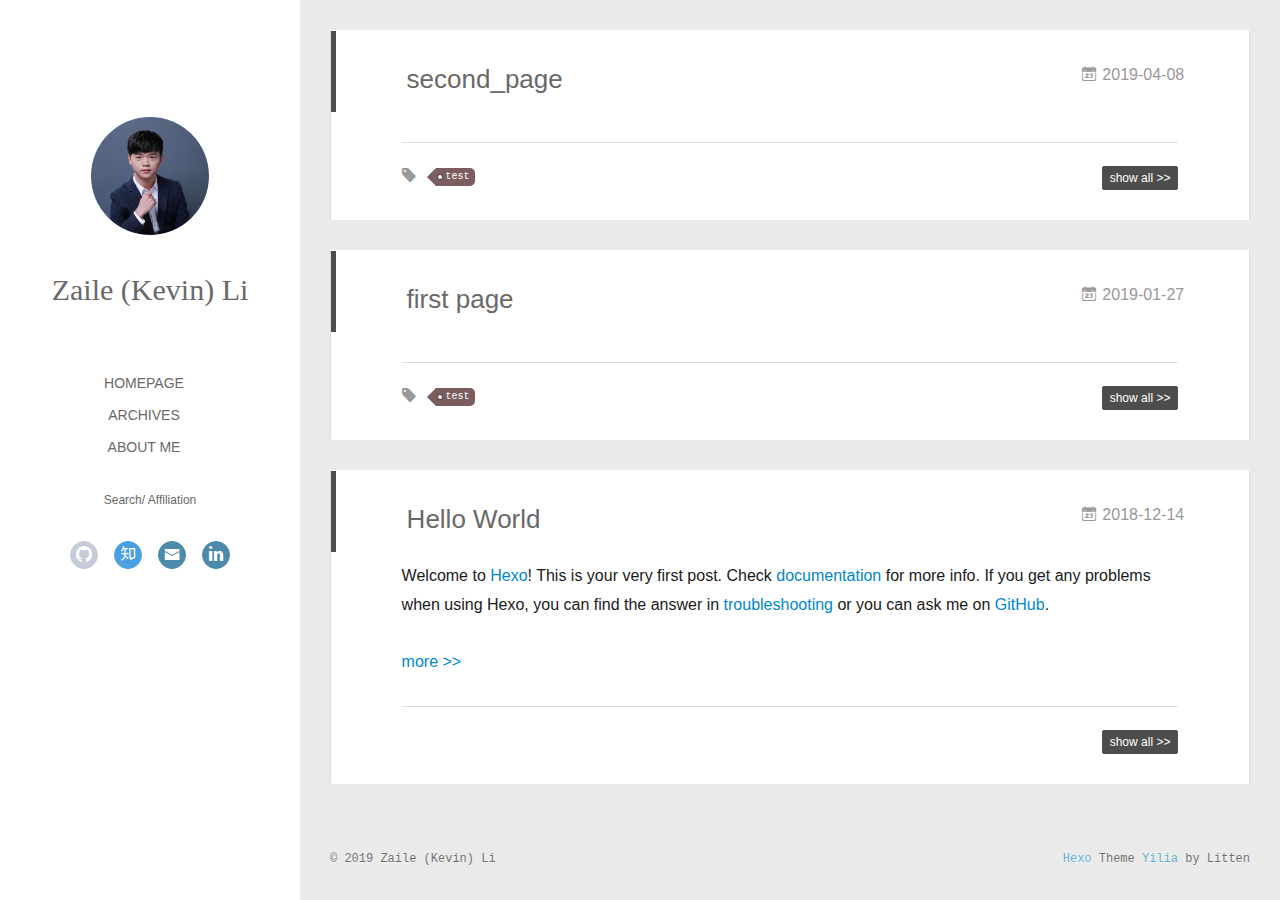
<file: index.html>
<!DOCTYPE html>
<html>
<head><meta name="generator" content="Hexo 3.8.0">
  <meta charset="utf-8">
  
  <meta name="renderer" content="webkit">
  <meta http-equiv="X-UA-Compatible" content="IE=edge">
  <link rel="dns-prefetch" href="http://lizaile.com">
  <title>Zaile&#39;s Homepage</title>
  <meta name="viewport" content="width=device-width, initial-scale=1, maximum-scale=1">
  <meta name="description" content="Do not go gentle into that good night.">
<meta name="keywords" content="Do not go gentle into that good night.">
<meta property="og:type" content="website">
<meta property="og:title" content="Zaile&#39;s Homepage">
<meta property="og:url" content="http://lizaile.com/index.html">
<meta property="og:site_name" content="Zaile&#39;s Homepage">
<meta property="og:description" content="Do not go gentle into that good night.">
<meta property="og:locale" content="default">
<meta name="twitter:card" content="summary">
<meta name="twitter:title" content="Zaile&#39;s Homepage">
<meta name="twitter:description" content="Do not go gentle into that good night.">
  
    <link rel="alternative" href="/atom.xml" title="Zaile&#39;s Homepage" type="application/atom+xml">
  
  
    <link rel="icon" href="/assets/favicon.png">
  
  <link rel="stylesheet" type="text/css" href="/./main.0cf68a.css">
  <style type="text/css">
  
    #container.show {
      background: linear-gradient(200deg,#a0cfe4,#e8c37e);
    }
  </style>
  

  

</head>
</html>
<body>
  <div id="container" q-class="show:isCtnShow">
    <canvas id="anm-canvas" class="anm-canvas"></canvas>
    <div class="left-col" q-class="show:isShow">
      
<div class="overlay" style="background: 000000"></div>
<div class="intrude-less">
	<header id="header" class="inner">
		<a href="/" class="profilepic">
			<img src="/assets/me.png" class="js-avatar">
		</a>
		<hgroup>
		  <h1 class="header-author"><a href="/">Zaile (Kevin) Li</a></h1>
		</hgroup>
		

		<nav class="header-menu">
			<ul>
			
				<li><a href="/">Homepage</a></li>
	        
				<li><a href="/archives">Archives</a></li>
	        
				<li><a href="/about">About me</a></li>
	        
			</ul>
		</nav>
		<nav class="header-smart-menu">
    		
    			
    			<a q-on="click: openSlider(e, 'innerArchive')" href="javascript:void(0)">Search</a>
    			
            
    			
    			<a q-on="click: openSlider(e, 'friends')" href="javascript:void(0)">Affiliation</a>
    			
            
		</nav>
		<nav class="header-nav">
			<div class="social">
				
					<a class="github" target="_blank" href="#" title="github"><i class="icon-github"></i></a>
		        
					<a class="zhihu" target="_blank" href="https://www.zhihu.com/people/zaileli/" title="zhihu"><i class="icon-zhihu"></i></a>
		        
					<a class="mail" target="_blank" href="/lizaile@cqu.edu.cn" title="mail"><i class="icon-mail"></i></a>
		        
					<a class="linkedin" target="_blank" href="https://www.linkedin.com/in/zaile-li-bb984615a/?originalSubdomain=ca" title="linkedin"><i class="icon-linkedin"></i></a>
		        
			</div>
		</nav>
	</header>		
</div>

    </div>
    <div class="mid-col" q-class="show:isShow,hide:isShow|isFalse">
      
<nav id="mobile-nav">
  	<div class="overlay js-overlay" style="background: 000000"></div>
	<div class="btnctn js-mobile-btnctn">
  		<div class="slider-trigger list" q-on="click: openSlider(e)"><i class="icon icon-sort"></i></div>
	</div>
	<div class="intrude-less">
		<header id="header" class="inner">
			<div class="profilepic">
				<img src="/assets/me.png" class="js-avatar">
			</div>
			<hgroup>
			  <h1 class="header-author js-header-author">Zaile (Kevin) Li</h1>
			</hgroup>
			
			
			
				
			
				
			
				
			
			
			
			<nav class="header-nav">
				<div class="social">
					
						<a class="github" target="_blank" href="#" title="github"><i class="icon-github"></i></a>
			        
						<a class="zhihu" target="_blank" href="https://www.zhihu.com/people/zaileli/" title="zhihu"><i class="icon-zhihu"></i></a>
			        
						<a class="mail" target="_blank" href="/lizaile@cqu.edu.cn" title="mail"><i class="icon-mail"></i></a>
			        
						<a class="linkedin" target="_blank" href="https://www.linkedin.com/in/zaile-li-bb984615a/?originalSubdomain=ca" title="linkedin"><i class="icon-linkedin"></i></a>
			        
				</div>
			</nav>

			<nav class="header-menu js-header-menu">
				<ul style="width: 70%">
				
				
					<li style="width: 33.333333333333336%"><a href="/">Homepage</a></li>
		        
					<li style="width: 33.333333333333336%"><a href="/archives">Archives</a></li>
		        
					<li style="width: 33.333333333333336%"><a href="/about">About me</a></li>
		        
				</ul>
			</nav>
		</header>				
	</div>
	<div class="mobile-mask" style="display:none" q-show="isShow"></div>
</nav>

      <div id="wrapper" class="body-wrap">
        <div class="menu-l">
          <div class="canvas-wrap">
            <canvas data-colors="#eaeaea" data-sectionHeight="100" data-contentId="js-content" id="myCanvas1" class="anm-canvas"></canvas>
          </div>
          <div id="js-content" class="content-ll">
            
  
    <article id="post-second-page" class="article article-type-post  article-index" itemscope="" itemprop="blogPost">
  <div class="article-inner">
    
      <header class="article-header">
        
  
    <h1 itemprop="name">
      <a class="article-title" href="/2019/04/08/second-page/">second_page</a>
    </h1>
  

        
        <a href="/2019/04/08/second-page/" class="archive-article-date">
  	<time datetime="2019-04-07T16:28:55.000Z" itemprop="datePublished"><i class="icon-calendar icon"></i>2019-04-08</time>
</a>
        
      </header>
    
    <div class="article-entry" itemprop="articleBody">
      
        
      

      
    </div>
    <div class="article-info article-info-index">
      
      
	<div class="article-tag tagcloud">
		<i class="icon-price-tags icon"></i>
		<ul class="article-tag-list">
			 
        		<li class="article-tag-list-item">
        			<a href="javascript:void(0)" class="js-tag article-tag-list-link color5">test</a>
        		</li>
      		
		</ul>
	</div>

      

      
        <p class="article-more-link">
          <a class="article-more-a" href="/2019/04/08/second-page/">show all >></a>
        </p>
      

      
      <div class="clearfix"></div>
    </div>
  </div>
</article>

<aside class="wrap-side-operation">
    <div class="mod-side-operation">
        
        <div class="jump-container" id="js-jump-container" style="display:none;">
            <a href="javascript:void(0)" class="mod-side-operation__jump-to-top">
                <i class="icon-font icon-back"></i>
            </a>
            <div id="js-jump-plan-container" class="jump-plan-container" style="top: -11px;">
                <i class="icon-font icon-plane jump-plane"></i>
            </div>
        </div>
        
        
    </div>
</aside>




  
    <article id="post-first-page" class="article article-type-post  article-index" itemscope="" itemprop="blogPost">
  <div class="article-inner">
    
      <header class="article-header">
        
  
    <h1 itemprop="name">
      <a class="article-title" href="/2019/01/27/first-page/">first page</a>
    </h1>
  

        
        <a href="/2019/01/27/first-page/" class="archive-article-date">
  	<time datetime="2019-01-27T12:43:33.000Z" itemprop="datePublished"><i class="icon-calendar icon"></i>2019-01-27</time>
</a>
        
      </header>
    
    <div class="article-entry" itemprop="articleBody">
      
        
      

      
    </div>
    <div class="article-info article-info-index">
      
      
	<div class="article-tag tagcloud">
		<i class="icon-price-tags icon"></i>
		<ul class="article-tag-list">
			 
        		<li class="article-tag-list-item">
        			<a href="javascript:void(0)" class="js-tag article-tag-list-link color5">test</a>
        		</li>
      		
		</ul>
	</div>

      

      
        <p class="article-more-link">
          <a class="article-more-a" href="/2019/01/27/first-page/">show all >></a>
        </p>
      

      
      <div class="clearfix"></div>
    </div>
  </div>
</article>

<aside class="wrap-side-operation">
    <div class="mod-side-operation">
        
        <div class="jump-container" id="js-jump-container" style="display:none;">
            <a href="javascript:void(0)" class="mod-side-operation__jump-to-top">
                <i class="icon-font icon-back"></i>
            </a>
            <div id="js-jump-plan-container" class="jump-plan-container" style="top: -11px;">
                <i class="icon-font icon-plane jump-plane"></i>
            </div>
        </div>
        
        
    </div>
</aside>




  
    <article id="post-hello-world" class="article article-type-post  article-index" itemscope="" itemprop="blogPost">
  <div class="article-inner">
    
      <header class="article-header">
        
  
    <h1 itemprop="name">
      <a class="article-title" href="/2018/12/14/hello-world/">Hello World</a>
    </h1>
  

        
        <a href="/2018/12/14/hello-world/" class="archive-article-date">
  	<time datetime="2018-12-14T05:16:08.248Z" itemprop="datePublished"><i class="icon-calendar icon"></i>2018-12-14</time>
</a>
        
      </header>
    
    <div class="article-entry" itemprop="articleBody">
      
        <p>Welcome to <a href="https://hexo.io/" target="_blank" rel="noopener">Hexo</a>! This is your very first post. Check <a href="https://hexo.io/docs/" target="_blank" rel="noopener">documentation</a> for more info. If you get any problems when using Hexo, you can find the answer in <a href="https://hexo.io/docs/troubleshooting.html" target="_blank" rel="noopener">troubleshooting</a> or you can ask me on <a href="https://github.com/hexojs/hexo/issues" target="_blank" rel="noopener">GitHub</a>.</p>
        
          <a class="article-more-a" href="/2018/12/14/hello-world/#more">more >></a>
        
      

      
    </div>
    <div class="article-info article-info-index">
      
      
      

      
        <p class="article-more-link">
          <a class="article-more-a" href="/2018/12/14/hello-world/">show all >></a>
        </p>
      

      
      <div class="clearfix"></div>
    </div>
  </div>
</article>

<aside class="wrap-side-operation">
    <div class="mod-side-operation">
        
        <div class="jump-container" id="js-jump-container" style="display:none;">
            <a href="javascript:void(0)" class="mod-side-operation__jump-to-top">
                <i class="icon-font icon-back"></i>
            </a>
            <div id="js-jump-plan-container" class="jump-plan-container" style="top: -11px;">
                <i class="icon-font icon-plane jump-plane"></i>
            </div>
        </div>
        
        
    </div>
</aside>




  
  


          </div>
        </div>
      </div>
      <footer id="footer">
  <div class="outer">
    <div id="footer-info">
    	<div class="footer-left">
    		&copy; 2019 Zaile (Kevin) Li
    	</div>
      	<div class="footer-right">
      		<a href="http://hexo.io/" target="_blank">Hexo</a>  Theme <a href="https://github.com/litten/hexo-theme-yilia" target="_blank">Yilia</a> by Litten
      	</div>
    </div>
  </div>
</footer>
    </div>
    <script>
	var yiliaConfig = {
		mathjax: true,
		isHome: true,
		isPost: false,
		isArchive: false,
		isTag: false,
		isCategory: false,
		open_in_new: false,
		toc_hide_index: true,
		root: "/",
		innerArchive: true,
		showTags: true
	}
</script>

<script>!function(t){function n(e){if(r[e])return r[e].exports;var i=r[e]={exports:{},id:e,loaded:!1};return t[e].call(i.exports,i,i.exports,n),i.loaded=!0,i.exports}var r={};n.m=t,n.c=r,n.p="./",n(0)}([function(t,n,r){r(195),t.exports=r(191)},function(t,n,r){var e=r(3),i=r(52),o=r(27),u=r(28),c=r(53),f="prototype",a=function(t,n,r){var s,l,h,v,p=t&a.F,d=t&a.G,y=t&a.S,g=t&a.P,b=t&a.B,m=d?e:y?e[n]||(e[n]={}):(e[n]||{})[f],x=d?i:i[n]||(i[n]={}),w=x[f]||(x[f]={});d&&(r=n);for(s in r)l=!p&&m&&void 0!==m[s],h=(l?m:r)[s],v=b&&l?c(h,e):g&&"function"==typeof h?c(Function.call,h):h,m&&u(m,s,h,t&a.U),x[s]!=h&&o(x,s,v),g&&w[s]!=h&&(w[s]=h)};e.core=i,a.F=1,a.G=2,a.S=4,a.P=8,a.B=16,a.W=32,a.U=64,a.R=128,t.exports=a},function(t,n,r){var e=r(6);t.exports=function(t){if(!e(t))throw TypeError(t+" is not an object!");return t}},function(t,n){var r=t.exports="undefined"!=typeof window&&window.Math==Math?window:"undefined"!=typeof self&&self.Math==Math?self:Function("return this")();"number"==typeof __g&&(__g=r)},function(t,n){t.exports=function(t){try{return!!t()}catch(t){return!0}}},function(t,n){var r=t.exports="undefined"!=typeof window&&window.Math==Math?window:"undefined"!=typeof self&&self.Math==Math?self:Function("return this")();"number"==typeof __g&&(__g=r)},function(t,n){t.exports=function(t){return"object"==typeof t?null!==t:"function"==typeof t}},function(t,n,r){var e=r(126)("wks"),i=r(76),o=r(3).Symbol,u="function"==typeof o;(t.exports=function(t){return e[t]||(e[t]=u&&o[t]||(u?o:i)("Symbol."+t))}).store=e},function(t,n){var r={}.hasOwnProperty;t.exports=function(t,n){return r.call(t,n)}},function(t,n,r){var e=r(94),i=r(33);t.exports=function(t){return e(i(t))}},function(t,n,r){t.exports=!r(4)(function(){return 7!=Object.defineProperty({},"a",{get:function(){return 7}}).a})},function(t,n,r){var e=r(2),i=r(167),o=r(50),u=Object.defineProperty;n.f=r(10)?Object.defineProperty:function(t,n,r){if(e(t),n=o(n,!0),e(r),i)try{return u(t,n,r)}catch(t){}if("get"in r||"set"in r)throw TypeError("Accessors not supported!");return"value"in r&&(t[n]=r.value),t}},function(t,n,r){t.exports=!r(18)(function(){return 7!=Object.defineProperty({},"a",{get:function(){return 7}}).a})},function(t,n,r){var e=r(14),i=r(22);t.exports=r(12)?function(t,n,r){return e.f(t,n,i(1,r))}:function(t,n,r){return t[n]=r,t}},function(t,n,r){var e=r(20),i=r(58),o=r(42),u=Object.defineProperty;n.f=r(12)?Object.defineProperty:function(t,n,r){if(e(t),n=o(n,!0),e(r),i)try{return u(t,n,r)}catch(t){}if("get"in r||"set"in r)throw TypeError("Accessors not supported!");return"value"in r&&(t[n]=r.value),t}},function(t,n,r){var e=r(40)("wks"),i=r(23),o=r(5).Symbol,u="function"==typeof o;(t.exports=function(t){return e[t]||(e[t]=u&&o[t]||(u?o:i)("Symbol."+t))}).store=e},function(t,n,r){var e=r(67),i=Math.min;t.exports=function(t){return t>0?i(e(t),9007199254740991):0}},function(t,n,r){var e=r(46);t.exports=function(t){return Object(e(t))}},function(t,n){t.exports=function(t){try{return!!t()}catch(t){return!0}}},function(t,n,r){var e=r(63),i=r(34);t.exports=Object.keys||function(t){return e(t,i)}},function(t,n,r){var e=r(21);t.exports=function(t){if(!e(t))throw TypeError(t+" is not an object!");return t}},function(t,n){t.exports=function(t){return"object"==typeof t?null!==t:"function"==typeof t}},function(t,n){t.exports=function(t,n){return{enumerable:!(1&t),configurable:!(2&t),writable:!(4&t),value:n}}},function(t,n){var r=0,e=Math.random();t.exports=function(t){return"Symbol(".concat(void 0===t?"":t,")_",(++r+e).toString(36))}},function(t,n){var r={}.hasOwnProperty;t.exports=function(t,n){return r.call(t,n)}},function(t,n){var r=t.exports={version:"2.4.0"};"number"==typeof __e&&(__e=r)},function(t,n){t.exports=function(t){if("function"!=typeof t)throw TypeError(t+" is not a function!");return t}},function(t,n,r){var e=r(11),i=r(66);t.exports=r(10)?function(t,n,r){return e.f(t,n,i(1,r))}:function(t,n,r){return t[n]=r,t}},function(t,n,r){var e=r(3),i=r(27),o=r(24),u=r(76)("src"),c="toString",f=Function[c],a=(""+f).split(c);r(52).inspectSource=function(t){return f.call(t)},(t.exports=function(t,n,r,c){var f="function"==typeof r;f&&(o(r,"name")||i(r,"name",n)),t[n]!==r&&(f&&(o(r,u)||i(r,u,t[n]?""+t[n]:a.join(String(n)))),t===e?t[n]=r:c?t[n]?t[n]=r:i(t,n,r):(delete t[n],i(t,n,r)))})(Function.prototype,c,function(){return"function"==typeof this&&this[u]||f.call(this)})},function(t,n,r){var e=r(1),i=r(4),o=r(46),u=function(t,n,r,e){var i=String(o(t)),u="<"+n;return""!==r&&(u+=" "+r+'="'+String(e).replace(/"/g,"&quot;")+'"'),u+">"+i+"</"+n+">"};t.exports=function(t,n){var r={};r[t]=n(u),e(e.P+e.F*i(function(){var n=""[t]('"');return n!==n.toLowerCase()||n.split('"').length>3}),"String",r)}},function(t,n,r){var e=r(115),i=r(46);t.exports=function(t){return e(i(t))}},function(t,n,r){var e=r(116),i=r(66),o=r(30),u=r(50),c=r(24),f=r(167),a=Object.getOwnPropertyDescriptor;n.f=r(10)?a:function(t,n){if(t=o(t),n=u(n,!0),f)try{return a(t,n)}catch(t){}if(c(t,n))return i(!e.f.call(t,n),t[n])}},function(t,n,r){var e=r(24),i=r(17),o=r(145)("IE_PROTO"),u=Object.prototype;t.exports=Object.getPrototypeOf||function(t){return t=i(t),e(t,o)?t[o]:"function"==typeof t.constructor&&t instanceof t.constructor?t.constructor.prototype:t instanceof Object?u:null}},function(t,n){t.exports=function(t){if(void 0==t)throw TypeError("Can't call method on  "+t);return t}},function(t,n){t.exports="constructor,hasOwnProperty,isPrototypeOf,propertyIsEnumerable,toLocaleString,toString,valueOf".split(",")},function(t,n){t.exports={}},function(t,n){t.exports=!0},function(t,n){n.f={}.propertyIsEnumerable},function(t,n,r){var e=r(14).f,i=r(8),o=r(15)("toStringTag");t.exports=function(t,n,r){t&&!i(t=r?t:t.prototype,o)&&e(t,o,{configurable:!0,value:n})}},function(t,n,r){var e=r(40)("keys"),i=r(23);t.exports=function(t){return e[t]||(e[t]=i(t))}},function(t,n,r){var e=r(5),i="__core-js_shared__",o=e[i]||(e[i]={});t.exports=function(t){return o[t]||(o[t]={})}},function(t,n){var r=Math.ceil,e=Math.floor;t.exports=function(t){return isNaN(t=+t)?0:(t>0?e:r)(t)}},function(t,n,r){var e=r(21);t.exports=function(t,n){if(!e(t))return t;var r,i;if(n&&"function"==typeof(r=t.toString)&&!e(i=r.call(t)))return i;if("function"==typeof(r=t.valueOf)&&!e(i=r.call(t)))return i;if(!n&&"function"==typeof(r=t.toString)&&!e(i=r.call(t)))return i;throw TypeError("Can't convert object to primitive value")}},function(t,n,r){var e=r(5),i=r(25),o=r(36),u=r(44),c=r(14).f;t.exports=function(t){var n=i.Symbol||(i.Symbol=o?{}:e.Symbol||{});"_"==t.charAt(0)||t in n||c(n,t,{value:u.f(t)})}},function(t,n,r){n.f=r(15)},function(t,n){var r={}.toString;t.exports=function(t){return r.call(t).slice(8,-1)}},function(t,n){t.exports=function(t){if(void 0==t)throw TypeError("Can't call method on  "+t);return t}},function(t,n,r){var e=r(4);t.exports=function(t,n){return!!t&&e(function(){n?t.call(null,function(){},1):t.call(null)})}},function(t,n,r){var e=r(53),i=r(115),o=r(17),u=r(16),c=r(203);t.exports=function(t,n){var r=1==t,f=2==t,a=3==t,s=4==t,l=6==t,h=5==t||l,v=n||c;return function(n,c,p){for(var d,y,g=o(n),b=i(g),m=e(c,p,3),x=u(b.length),w=0,S=r?v(n,x):f?v(n,0):void 0;x>w;w++)if((h||w in b)&&(d=b[w],y=m(d,w,g),t))if(r)S[w]=y;else if(y)switch(t){case 3:return!0;case 5:return d;case 6:return w;case 2:S.push(d)}else if(s)return!1;return l?-1:a||s?s:S}}},function(t,n,r){var e=r(1),i=r(52),o=r(4);t.exports=function(t,n){var r=(i.Object||{})[t]||Object[t],u={};u[t]=n(r),e(e.S+e.F*o(function(){r(1)}),"Object",u)}},function(t,n,r){var e=r(6);t.exports=function(t,n){if(!e(t))return t;var r,i;if(n&&"function"==typeof(r=t.toString)&&!e(i=r.call(t)))return i;if("function"==typeof(r=t.valueOf)&&!e(i=r.call(t)))return i;if(!n&&"function"==typeof(r=t.toString)&&!e(i=r.call(t)))return i;throw TypeError("Can't convert object to primitive value")}},function(t,n,r){var e=r(5),i=r(25),o=r(91),u=r(13),c="prototype",f=function(t,n,r){var a,s,l,h=t&f.F,v=t&f.G,p=t&f.S,d=t&f.P,y=t&f.B,g=t&f.W,b=v?i:i[n]||(i[n]={}),m=b[c],x=v?e:p?e[n]:(e[n]||{})[c];v&&(r=n);for(a in r)(s=!h&&x&&void 0!==x[a])&&a in b||(l=s?x[a]:r[a],b[a]=v&&"function"!=typeof x[a]?r[a]:y&&s?o(l,e):g&&x[a]==l?function(t){var n=function(n,r,e){if(this instanceof t){switch(arguments.length){case 0:return new t;case 1:return new t(n);case 2:return new t(n,r)}return new t(n,r,e)}return t.apply(this,arguments)};return n[c]=t[c],n}(l):d&&"function"==typeof l?o(Function.call,l):l,d&&((b.virtual||(b.virtual={}))[a]=l,t&f.R&&m&&!m[a]&&u(m,a,l)))};f.F=1,f.G=2,f.S=4,f.P=8,f.B=16,f.W=32,f.U=64,f.R=128,t.exports=f},function(t,n){var r=t.exports={version:"2.4.0"};"number"==typeof __e&&(__e=r)},function(t,n,r){var e=r(26);t.exports=function(t,n,r){if(e(t),void 0===n)return t;switch(r){case 1:return function(r){return t.call(n,r)};case 2:return function(r,e){return t.call(n,r,e)};case 3:return function(r,e,i){return t.call(n,r,e,i)}}return function(){return t.apply(n,arguments)}}},function(t,n,r){var e=r(183),i=r(1),o=r(126)("metadata"),u=o.store||(o.store=new(r(186))),c=function(t,n,r){var i=u.get(t);if(!i){if(!r)return;u.set(t,i=new e)}var o=i.get(n);if(!o){if(!r)return;i.set(n,o=new e)}return o},f=function(t,n,r){var e=c(n,r,!1);return void 0!==e&&e.has(t)},a=function(t,n,r){var e=c(n,r,!1);return void 0===e?void 0:e.get(t)},s=function(t,n,r,e){c(r,e,!0).set(t,n)},l=function(t,n){var r=c(t,n,!1),e=[];return r&&r.forEach(function(t,n){e.push(n)}),e},h=function(t){return void 0===t||"symbol"==typeof t?t:String(t)},v=function(t){i(i.S,"Reflect",t)};t.exports={store:u,map:c,has:f,get:a,set:s,keys:l,key:h,exp:v}},function(t,n,r){"use strict";if(r(10)){var e=r(69),i=r(3),o=r(4),u=r(1),c=r(127),f=r(152),a=r(53),s=r(68),l=r(66),h=r(27),v=r(73),p=r(67),d=r(16),y=r(75),g=r(50),b=r(24),m=r(180),x=r(114),w=r(6),S=r(17),_=r(137),O=r(70),E=r(32),P=r(71).f,j=r(154),F=r(76),M=r(7),A=r(48),N=r(117),T=r(146),I=r(155),k=r(80),L=r(123),R=r(74),C=r(130),D=r(160),U=r(11),W=r(31),G=U.f,B=W.f,V=i.RangeError,z=i.TypeError,q=i.Uint8Array,K="ArrayBuffer",J="Shared"+K,Y="BYTES_PER_ELEMENT",H="prototype",$=Array[H],X=f.ArrayBuffer,Q=f.DataView,Z=A(0),tt=A(2),nt=A(3),rt=A(4),et=A(5),it=A(6),ot=N(!0),ut=N(!1),ct=I.values,ft=I.keys,at=I.entries,st=$.lastIndexOf,lt=$.reduce,ht=$.reduceRight,vt=$.join,pt=$.sort,dt=$.slice,yt=$.toString,gt=$.toLocaleString,bt=M("iterator"),mt=M("toStringTag"),xt=F("typed_constructor"),wt=F("def_constructor"),St=c.CONSTR,_t=c.TYPED,Ot=c.VIEW,Et="Wrong length!",Pt=A(1,function(t,n){return Tt(T(t,t[wt]),n)}),jt=o(function(){return 1===new q(new Uint16Array([1]).buffer)[0]}),Ft=!!q&&!!q[H].set&&o(function(){new q(1).set({})}),Mt=function(t,n){if(void 0===t)throw z(Et);var r=+t,e=d(t);if(n&&!m(r,e))throw V(Et);return e},At=function(t,n){var r=p(t);if(r<0||r%n)throw V("Wrong offset!");return r},Nt=function(t){if(w(t)&&_t in t)return t;throw z(t+" is not a typed array!")},Tt=function(t,n){if(!(w(t)&&xt in t))throw z("It is not a typed array constructor!");return new t(n)},It=function(t,n){return kt(T(t,t[wt]),n)},kt=function(t,n){for(var r=0,e=n.length,i=Tt(t,e);e>r;)i[r]=n[r++];return i},Lt=function(t,n,r){G(t,n,{get:function(){return this._d[r]}})},Rt=function(t){var n,r,e,i,o,u,c=S(t),f=arguments.length,s=f>1?arguments[1]:void 0,l=void 0!==s,h=j(c);if(void 0!=h&&!_(h)){for(u=h.call(c),e=[],n=0;!(o=u.next()).done;n++)e.push(o.value);c=e}for(l&&f>2&&(s=a(s,arguments[2],2)),n=0,r=d(c.length),i=Tt(this,r);r>n;n++)i[n]=l?s(c[n],n):c[n];return i},Ct=function(){for(var t=0,n=arguments.length,r=Tt(this,n);n>t;)r[t]=arguments[t++];return r},Dt=!!q&&o(function(){gt.call(new q(1))}),Ut=function(){return gt.apply(Dt?dt.call(Nt(this)):Nt(this),arguments)},Wt={copyWithin:function(t,n){return D.call(Nt(this),t,n,arguments.length>2?arguments[2]:void 0)},every:function(t){return rt(Nt(this),t,arguments.length>1?arguments[1]:void 0)},fill:function(t){return C.apply(Nt(this),arguments)},filter:function(t){return It(this,tt(Nt(this),t,arguments.length>1?arguments[1]:void 0))},find:function(t){return et(Nt(this),t,arguments.length>1?arguments[1]:void 0)},findIndex:function(t){return it(Nt(this),t,arguments.length>1?arguments[1]:void 0)},forEach:function(t){Z(Nt(this),t,arguments.length>1?arguments[1]:void 0)},indexOf:function(t){return ut(Nt(this),t,arguments.length>1?arguments[1]:void 0)},includes:function(t){return ot(Nt(this),t,arguments.length>1?arguments[1]:void 0)},join:function(t){return vt.apply(Nt(this),arguments)},lastIndexOf:function(t){return st.apply(Nt(this),arguments)},map:function(t){return Pt(Nt(this),t,arguments.length>1?arguments[1]:void 0)},reduce:function(t){return lt.apply(Nt(this),arguments)},reduceRight:function(t){return ht.apply(Nt(this),arguments)},reverse:function(){for(var t,n=this,r=Nt(n).length,e=Math.floor(r/2),i=0;i<e;)t=n[i],n[i++]=n[--r],n[r]=t;return n},some:function(t){return nt(Nt(this),t,arguments.length>1?arguments[1]:void 0)},sort:function(t){return pt.call(Nt(this),t)},subarray:function(t,n){var r=Nt(this),e=r.length,i=y(t,e);return new(T(r,r[wt]))(r.buffer,r.byteOffset+i*r.BYTES_PER_ELEMENT,d((void 0===n?e:y(n,e))-i))}},Gt=function(t,n){return It(this,dt.call(Nt(this),t,n))},Bt=function(t){Nt(this);var n=At(arguments[1],1),r=this.length,e=S(t),i=d(e.length),o=0;if(i+n>r)throw V(Et);for(;o<i;)this[n+o]=e[o++]},Vt={entries:function(){return at.call(Nt(this))},keys:function(){return ft.call(Nt(this))},values:function(){return ct.call(Nt(this))}},zt=function(t,n){return w(t)&&t[_t]&&"symbol"!=typeof n&&n in t&&String(+n)==String(n)},qt=function(t,n){return zt(t,n=g(n,!0))?l(2,t[n]):B(t,n)},Kt=function(t,n,r){return!(zt(t,n=g(n,!0))&&w(r)&&b(r,"value"))||b(r,"get")||b(r,"set")||r.configurable||b(r,"writable")&&!r.writable||b(r,"enumerable")&&!r.enumerable?G(t,n,r):(t[n]=r.value,t)};St||(W.f=qt,U.f=Kt),u(u.S+u.F*!St,"Object",{getOwnPropertyDescriptor:qt,defineProperty:Kt}),o(function(){yt.call({})})&&(yt=gt=function(){return vt.call(this)});var Jt=v({},Wt);v(Jt,Vt),h(Jt,bt,Vt.values),v(Jt,{slice:Gt,set:Bt,constructor:function(){},toString:yt,toLocaleString:Ut}),Lt(Jt,"buffer","b"),Lt(Jt,"byteOffset","o"),Lt(Jt,"byteLength","l"),Lt(Jt,"length","e"),G(Jt,mt,{get:function(){return this[_t]}}),t.exports=function(t,n,r,f){f=!!f;var a=t+(f?"Clamped":"")+"Array",l="Uint8Array"!=a,v="get"+t,p="set"+t,y=i[a],g=y||{},b=y&&E(y),m=!y||!c.ABV,S={},_=y&&y[H],j=function(t,r){var e=t._d;return e.v[v](r*n+e.o,jt)},F=function(t,r,e){var i=t._d;f&&(e=(e=Math.round(e))<0?0:e>255?255:255&e),i.v[p](r*n+i.o,e,jt)},M=function(t,n){G(t,n,{get:function(){return j(this,n)},set:function(t){return F(this,n,t)},enumerable:!0})};m?(y=r(function(t,r,e,i){s(t,y,a,"_d");var o,u,c,f,l=0,v=0;if(w(r)){if(!(r instanceof X||(f=x(r))==K||f==J))return _t in r?kt(y,r):Rt.call(y,r);o=r,v=At(e,n);var p=r.byteLength;if(void 0===i){if(p%n)throw V(Et);if((u=p-v)<0)throw V(Et)}else if((u=d(i)*n)+v>p)throw V(Et);c=u/n}else c=Mt(r,!0),u=c*n,o=new X(u);for(h(t,"_d",{b:o,o:v,l:u,e:c,v:new Q(o)});l<c;)M(t,l++)}),_=y[H]=O(Jt),h(_,"constructor",y)):L(function(t){new y(null),new y(t)},!0)||(y=r(function(t,r,e,i){s(t,y,a);var o;return w(r)?r instanceof X||(o=x(r))==K||o==J?void 0!==i?new g(r,At(e,n),i):void 0!==e?new g(r,At(e,n)):new g(r):_t in r?kt(y,r):Rt.call(y,r):new g(Mt(r,l))}),Z(b!==Function.prototype?P(g).concat(P(b)):P(g),function(t){t in y||h(y,t,g[t])}),y[H]=_,e||(_.constructor=y));var A=_[bt],N=!!A&&("values"==A.name||void 0==A.name),T=Vt.values;h(y,xt,!0),h(_,_t,a),h(_,Ot,!0),h(_,wt,y),(f?new y(1)[mt]==a:mt in _)||G(_,mt,{get:function(){return a}}),S[a]=y,u(u.G+u.W+u.F*(y!=g),S),u(u.S,a,{BYTES_PER_ELEMENT:n,from:Rt,of:Ct}),Y in _||h(_,Y,n),u(u.P,a,Wt),R(a),u(u.P+u.F*Ft,a,{set:Bt}),u(u.P+u.F*!N,a,Vt),u(u.P+u.F*(_.toString!=yt),a,{toString:yt}),u(u.P+u.F*o(function(){new y(1).slice()}),a,{slice:Gt}),u(u.P+u.F*(o(function(){return[1,2].toLocaleString()!=new y([1,2]).toLocaleString()})||!o(function(){_.toLocaleString.call([1,2])})),a,{toLocaleString:Ut}),k[a]=N?A:T,e||N||h(_,bt,T)}}else t.exports=function(){}},function(t,n){var r={}.toString;t.exports=function(t){return r.call(t).slice(8,-1)}},function(t,n,r){var e=r(21),i=r(5).document,o=e(i)&&e(i.createElement);t.exports=function(t){return o?i.createElement(t):{}}},function(t,n,r){t.exports=!r(12)&&!r(18)(function(){return 7!=Object.defineProperty(r(57)("div"),"a",{get:function(){return 7}}).a})},function(t,n,r){"use strict";var e=r(36),i=r(51),o=r(64),u=r(13),c=r(8),f=r(35),a=r(96),s=r(38),l=r(103),h=r(15)("iterator"),v=!([].keys&&"next"in[].keys()),p="keys",d="values",y=function(){return this};t.exports=function(t,n,r,g,b,m,x){a(r,n,g);var w,S,_,O=function(t){if(!v&&t in F)return F[t];switch(t){case p:case d:return function(){return new r(this,t)}}return function(){return new r(this,t)}},E=n+" Iterator",P=b==d,j=!1,F=t.prototype,M=F[h]||F["@@iterator"]||b&&F[b],A=M||O(b),N=b?P?O("entries"):A:void 0,T="Array"==n?F.entries||M:M;if(T&&(_=l(T.call(new t)))!==Object.prototype&&(s(_,E,!0),e||c(_,h)||u(_,h,y)),P&&M&&M.name!==d&&(j=!0,A=function(){return M.call(this)}),e&&!x||!v&&!j&&F[h]||u(F,h,A),f[n]=A,f[E]=y,b)if(w={values:P?A:O(d),keys:m?A:O(p),entries:N},x)for(S in w)S in F||o(F,S,w[S]);else i(i.P+i.F*(v||j),n,w);return w}},function(t,n,r){var e=r(20),i=r(100),o=r(34),u=r(39)("IE_PROTO"),c=function(){},f="prototype",a=function(){var t,n=r(57)("iframe"),e=o.length;for(n.style.display="none",r(93).appendChild(n),n.src="javascript:",t=n.contentWindow.document,t.open(),t.write("<script>document.F=Object<\/script>"),t.close(),a=t.F;e--;)delete a[f][o[e]];return a()};t.exports=Object.create||function(t,n){var r;return null!==t?(c[f]=e(t),r=new c,c[f]=null,r[u]=t):r=a(),void 0===n?r:i(r,n)}},function(t,n,r){var e=r(63),i=r(34).concat("length","prototype");n.f=Object.getOwnPropertyNames||function(t){return e(t,i)}},function(t,n){n.f=Object.getOwnPropertySymbols},function(t,n,r){var e=r(8),i=r(9),o=r(90)(!1),u=r(39)("IE_PROTO");t.exports=function(t,n){var r,c=i(t),f=0,a=[];for(r in c)r!=u&&e(c,r)&&a.push(r);for(;n.length>f;)e(c,r=n[f++])&&(~o(a,r)||a.push(r));return a}},function(t,n,r){t.exports=r(13)},function(t,n,r){var e=r(76)("meta"),i=r(6),o=r(24),u=r(11).f,c=0,f=Object.isExtensible||function(){return!0},a=!r(4)(function(){return f(Object.preventExtensions({}))}),s=function(t){u(t,e,{value:{i:"O"+ ++c,w:{}}})},l=function(t,n){if(!i(t))return"symbol"==typeof t?t:("string"==typeof t?"S":"P")+t;if(!o(t,e)){if(!f(t))return"F";if(!n)return"E";s(t)}return t[e].i},h=function(t,n){if(!o(t,e)){if(!f(t))return!0;if(!n)return!1;s(t)}return t[e].w},v=function(t){return a&&p.NEED&&f(t)&&!o(t,e)&&s(t),t},p=t.exports={KEY:e,NEED:!1,fastKey:l,getWeak:h,onFreeze:v}},function(t,n){t.exports=function(t,n){return{enumerable:!(1&t),configurable:!(2&t),writable:!(4&t),value:n}}},function(t,n){var r=Math.ceil,e=Math.floor;t.exports=function(t){return isNaN(t=+t)?0:(t>0?e:r)(t)}},function(t,n){t.exports=function(t,n,r,e){if(!(t instanceof n)||void 0!==e&&e in t)throw TypeError(r+": incorrect invocation!");return t}},function(t,n){t.exports=!1},function(t,n,r){var e=r(2),i=r(173),o=r(133),u=r(145)("IE_PROTO"),c=function(){},f="prototype",a=function(){var t,n=r(132)("iframe"),e=o.length;for(n.style.display="none",r(135).appendChild(n),n.src="javascript:",t=n.contentWindow.document,t.open(),t.write("<script>document.F=Object<\/script>"),t.close(),a=t.F;e--;)delete a[f][o[e]];return a()};t.exports=Object.create||function(t,n){var r;return null!==t?(c[f]=e(t),r=new c,c[f]=null,r[u]=t):r=a(),void 0===n?r:i(r,n)}},function(t,n,r){var e=r(175),i=r(133).concat("length","prototype");n.f=Object.getOwnPropertyNames||function(t){return e(t,i)}},function(t,n,r){var e=r(175),i=r(133);t.exports=Object.keys||function(t){return e(t,i)}},function(t,n,r){var e=r(28);t.exports=function(t,n,r){for(var i in n)e(t,i,n[i],r);return t}},function(t,n,r){"use strict";var e=r(3),i=r(11),o=r(10),u=r(7)("species");t.exports=function(t){var n=e[t];o&&n&&!n[u]&&i.f(n,u,{configurable:!0,get:function(){return this}})}},function(t,n,r){var e=r(67),i=Math.max,o=Math.min;t.exports=function(t,n){return t=e(t),t<0?i(t+n,0):o(t,n)}},function(t,n){var r=0,e=Math.random();t.exports=function(t){return"Symbol(".concat(void 0===t?"":t,")_",(++r+e).toString(36))}},function(t,n,r){var e=r(33);t.exports=function(t){return Object(e(t))}},function(t,n,r){var e=r(7)("unscopables"),i=Array.prototype;void 0==i[e]&&r(27)(i,e,{}),t.exports=function(t){i[e][t]=!0}},function(t,n,r){var e=r(53),i=r(169),o=r(137),u=r(2),c=r(16),f=r(154),a={},s={},n=t.exports=function(t,n,r,l,h){var v,p,d,y,g=h?function(){return t}:f(t),b=e(r,l,n?2:1),m=0;if("function"!=typeof g)throw TypeError(t+" is not iterable!");if(o(g)){for(v=c(t.length);v>m;m++)if((y=n?b(u(p=t[m])[0],p[1]):b(t[m]))===a||y===s)return y}else for(d=g.call(t);!(p=d.next()).done;)if((y=i(d,b,p.value,n))===a||y===s)return y};n.BREAK=a,n.RETURN=s},function(t,n){t.exports={}},function(t,n,r){var e=r(11).f,i=r(24),o=r(7)("toStringTag");t.exports=function(t,n,r){t&&!i(t=r?t:t.prototype,o)&&e(t,o,{configurable:!0,value:n})}},function(t,n,r){var e=r(1),i=r(46),o=r(4),u=r(150),c="["+u+"]",f="​",a=RegExp("^"+c+c+"*"),s=RegExp(c+c+"*$"),l=function(t,n,r){var i={},c=o(function(){return!!u[t]()||f[t]()!=f}),a=i[t]=c?n(h):u[t];r&&(i[r]=a),e(e.P+e.F*c,"String",i)},h=l.trim=function(t,n){return t=String(i(t)),1&n&&(t=t.replace(a,"")),2&n&&(t=t.replace(s,"")),t};t.exports=l},function(t,n,r){t.exports={default:r(86),__esModule:!0}},function(t,n,r){t.exports={default:r(87),__esModule:!0}},function(t,n,r){"use strict";function e(t){return t&&t.__esModule?t:{default:t}}n.__esModule=!0;var i=r(84),o=e(i),u=r(83),c=e(u),f="function"==typeof c.default&&"symbol"==typeof o.default?function(t){return typeof t}:function(t){return t&&"function"==typeof c.default&&t.constructor===c.default&&t!==c.default.prototype?"symbol":typeof t};n.default="function"==typeof c.default&&"symbol"===f(o.default)?function(t){return void 0===t?"undefined":f(t)}:function(t){return t&&"function"==typeof c.default&&t.constructor===c.default&&t!==c.default.prototype?"symbol":void 0===t?"undefined":f(t)}},function(t,n,r){r(110),r(108),r(111),r(112),t.exports=r(25).Symbol},function(t,n,r){r(109),r(113),t.exports=r(44).f("iterator")},function(t,n){t.exports=function(t){if("function"!=typeof t)throw TypeError(t+" is not a function!");return t}},function(t,n){t.exports=function(){}},function(t,n,r){var e=r(9),i=r(106),o=r(105);t.exports=function(t){return function(n,r,u){var c,f=e(n),a=i(f.length),s=o(u,a);if(t&&r!=r){for(;a>s;)if((c=f[s++])!=c)return!0}else for(;a>s;s++)if((t||s in f)&&f[s]===r)return t||s||0;return!t&&-1}}},function(t,n,r){var e=r(88);t.exports=function(t,n,r){if(e(t),void 0===n)return t;switch(r){case 1:return function(r){return t.call(n,r)};case 2:return function(r,e){return t.call(n,r,e)};case 3:return function(r,e,i){return t.call(n,r,e,i)}}return function(){return t.apply(n,arguments)}}},function(t,n,r){var e=r(19),i=r(62),o=r(37);t.exports=function(t){var n=e(t),r=i.f;if(r)for(var u,c=r(t),f=o.f,a=0;c.length>a;)f.call(t,u=c[a++])&&n.push(u);return n}},function(t,n,r){t.exports=r(5).document&&document.documentElement},function(t,n,r){var e=r(56);t.exports=Object("z").propertyIsEnumerable(0)?Object:function(t){return"String"==e(t)?t.split(""):Object(t)}},function(t,n,r){var e=r(56);t.exports=Array.isArray||function(t){return"Array"==e(t)}},function(t,n,r){"use strict";var e=r(60),i=r(22),o=r(38),u={};r(13)(u,r(15)("iterator"),function(){return this}),t.exports=function(t,n,r){t.prototype=e(u,{next:i(1,r)}),o(t,n+" Iterator")}},function(t,n){t.exports=function(t,n){return{value:n,done:!!t}}},function(t,n,r){var e=r(19),i=r(9);t.exports=function(t,n){for(var r,o=i(t),u=e(o),c=u.length,f=0;c>f;)if(o[r=u[f++]]===n)return r}},function(t,n,r){var e=r(23)("meta"),i=r(21),o=r(8),u=r(14).f,c=0,f=Object.isExtensible||function(){return!0},a=!r(18)(function(){return f(Object.preventExtensions({}))}),s=function(t){u(t,e,{value:{i:"O"+ ++c,w:{}}})},l=function(t,n){if(!i(t))return"symbol"==typeof t?t:("string"==typeof t?"S":"P")+t;if(!o(t,e)){if(!f(t))return"F";if(!n)return"E";s(t)}return t[e].i},h=function(t,n){if(!o(t,e)){if(!f(t))return!0;if(!n)return!1;s(t)}return t[e].w},v=function(t){return a&&p.NEED&&f(t)&&!o(t,e)&&s(t),t},p=t.exports={KEY:e,NEED:!1,fastKey:l,getWeak:h,onFreeze:v}},function(t,n,r){var e=r(14),i=r(20),o=r(19);t.exports=r(12)?Object.defineProperties:function(t,n){i(t);for(var r,u=o(n),c=u.length,f=0;c>f;)e.f(t,r=u[f++],n[r]);return t}},function(t,n,r){var e=r(37),i=r(22),o=r(9),u=r(42),c=r(8),f=r(58),a=Object.getOwnPropertyDescriptor;n.f=r(12)?a:function(t,n){if(t=o(t),n=u(n,!0),f)try{return a(t,n)}catch(t){}if(c(t,n))return i(!e.f.call(t,n),t[n])}},function(t,n,r){var e=r(9),i=r(61).f,o={}.toString,u="object"==typeof window&&window&&Object.getOwnPropertyNames?Object.getOwnPropertyNames(window):[],c=function(t){try{return i(t)}catch(t){return u.slice()}};t.exports.f=function(t){return u&&"[object Window]"==o.call(t)?c(t):i(e(t))}},function(t,n,r){var e=r(8),i=r(77),o=r(39)("IE_PROTO"),u=Object.prototype;t.exports=Object.getPrototypeOf||function(t){return t=i(t),e(t,o)?t[o]:"function"==typeof t.constructor&&t instanceof t.constructor?t.constructor.prototype:t instanceof Object?u:null}},function(t,n,r){var e=r(41),i=r(33);t.exports=function(t){return function(n,r){var o,u,c=String(i(n)),f=e(r),a=c.length;return f<0||f>=a?t?"":void 0:(o=c.charCodeAt(f),o<55296||o>56319||f+1===a||(u=c.charCodeAt(f+1))<56320||u>57343?t?c.charAt(f):o:t?c.slice(f,f+2):u-56320+(o-55296<<10)+65536)}}},function(t,n,r){var e=r(41),i=Math.max,o=Math.min;t.exports=function(t,n){return t=e(t),t<0?i(t+n,0):o(t,n)}},function(t,n,r){var e=r(41),i=Math.min;t.exports=function(t){return t>0?i(e(t),9007199254740991):0}},function(t,n,r){"use strict";var e=r(89),i=r(97),o=r(35),u=r(9);t.exports=r(59)(Array,"Array",function(t,n){this._t=u(t),this._i=0,this._k=n},function(){var t=this._t,n=this._k,r=this._i++;return!t||r>=t.length?(this._t=void 0,i(1)):"keys"==n?i(0,r):"values"==n?i(0,t[r]):i(0,[r,t[r]])},"values"),o.Arguments=o.Array,e("keys"),e("values"),e("entries")},function(t,n){},function(t,n,r){"use strict";var e=r(104)(!0);r(59)(String,"String",function(t){this._t=String(t),this._i=0},function(){var t,n=this._t,r=this._i;return r>=n.length?{value:void 0,done:!0}:(t=e(n,r),this._i+=t.length,{value:t,done:!1})})},function(t,n,r){"use strict";var e=r(5),i=r(8),o=r(12),u=r(51),c=r(64),f=r(99).KEY,a=r(18),s=r(40),l=r(38),h=r(23),v=r(15),p=r(44),d=r(43),y=r(98),g=r(92),b=r(95),m=r(20),x=r(9),w=r(42),S=r(22),_=r(60),O=r(102),E=r(101),P=r(14),j=r(19),F=E.f,M=P.f,A=O.f,N=e.Symbol,T=e.JSON,I=T&&T.stringify,k="prototype",L=v("_hidden"),R=v("toPrimitive"),C={}.propertyIsEnumerable,D=s("symbol-registry"),U=s("symbols"),W=s("op-symbols"),G=Object[k],B="function"==typeof N,V=e.QObject,z=!V||!V[k]||!V[k].findChild,q=o&&a(function(){return 7!=_(M({},"a",{get:function(){return M(this,"a",{value:7}).a}})).a})?function(t,n,r){var e=F(G,n);e&&delete G[n],M(t,n,r),e&&t!==G&&M(G,n,e)}:M,K=function(t){var n=U[t]=_(N[k]);return n._k=t,n},J=B&&"symbol"==typeof N.iterator?function(t){return"symbol"==typeof t}:function(t){return t instanceof N},Y=function(t,n,r){return t===G&&Y(W,n,r),m(t),n=w(n,!0),m(r),i(U,n)?(r.enumerable?(i(t,L)&&t[L][n]&&(t[L][n]=!1),r=_(r,{enumerable:S(0,!1)})):(i(t,L)||M(t,L,S(1,{})),t[L][n]=!0),q(t,n,r)):M(t,n,r)},H=function(t,n){m(t);for(var r,e=g(n=x(n)),i=0,o=e.length;o>i;)Y(t,r=e[i++],n[r]);return t},$=function(t,n){return void 0===n?_(t):H(_(t),n)},X=function(t){var n=C.call(this,t=w(t,!0));return!(this===G&&i(U,t)&&!i(W,t))&&(!(n||!i(this,t)||!i(U,t)||i(this,L)&&this[L][t])||n)},Q=function(t,n){if(t=x(t),n=w(n,!0),t!==G||!i(U,n)||i(W,n)){var r=F(t,n);return!r||!i(U,n)||i(t,L)&&t[L][n]||(r.enumerable=!0),r}},Z=function(t){for(var n,r=A(x(t)),e=[],o=0;r.length>o;)i(U,n=r[o++])||n==L||n==f||e.push(n);return e},tt=function(t){for(var n,r=t===G,e=A(r?W:x(t)),o=[],u=0;e.length>u;)!i(U,n=e[u++])||r&&!i(G,n)||o.push(U[n]);return o};B||(N=function(){if(this instanceof N)throw TypeError("Symbol is not a constructor!");var t=h(arguments.length>0?arguments[0]:void 0),n=function(r){this===G&&n.call(W,r),i(this,L)&&i(this[L],t)&&(this[L][t]=!1),q(this,t,S(1,r))};return o&&z&&q(G,t,{configurable:!0,set:n}),K(t)},c(N[k],"toString",function(){return this._k}),E.f=Q,P.f=Y,r(61).f=O.f=Z,r(37).f=X,r(62).f=tt,o&&!r(36)&&c(G,"propertyIsEnumerable",X,!0),p.f=function(t){return K(v(t))}),u(u.G+u.W+u.F*!B,{Symbol:N});for(var nt="hasInstance,isConcatSpreadable,iterator,match,replace,search,species,split,toPrimitive,toStringTag,unscopables".split(","),rt=0;nt.length>rt;)v(nt[rt++]);for(var nt=j(v.store),rt=0;nt.length>rt;)d(nt[rt++]);u(u.S+u.F*!B,"Symbol",{for:function(t){return i(D,t+="")?D[t]:D[t]=N(t)},keyFor:function(t){if(J(t))return y(D,t);throw TypeError(t+" is not a symbol!")},useSetter:function(){z=!0},useSimple:function(){z=!1}}),u(u.S+u.F*!B,"Object",{create:$,defineProperty:Y,defineProperties:H,getOwnPropertyDescriptor:Q,getOwnPropertyNames:Z,getOwnPropertySymbols:tt}),T&&u(u.S+u.F*(!B||a(function(){var t=N();return"[null]"!=I([t])||"{}"!=I({a:t})||"{}"!=I(Object(t))})),"JSON",{stringify:function(t){if(void 0!==t&&!J(t)){for(var n,r,e=[t],i=1;arguments.length>i;)e.push(arguments[i++]);return n=e[1],"function"==typeof n&&(r=n),!r&&b(n)||(n=function(t,n){if(r&&(n=r.call(this,t,n)),!J(n))return n}),e[1]=n,I.apply(T,e)}}}),N[k][R]||r(13)(N[k],R,N[k].valueOf),l(N,"Symbol"),l(Math,"Math",!0),l(e.JSON,"JSON",!0)},function(t,n,r){r(43)("asyncIterator")},function(t,n,r){r(43)("observable")},function(t,n,r){r(107);for(var e=r(5),i=r(13),o=r(35),u=r(15)("toStringTag"),c=["NodeList","DOMTokenList","MediaList","StyleSheetList","CSSRuleList"],f=0;f<5;f++){var a=c[f],s=e[a],l=s&&s.prototype;l&&!l[u]&&i(l,u,a),o[a]=o.Array}},function(t,n,r){var e=r(45),i=r(7)("toStringTag"),o="Arguments"==e(function(){return arguments}()),u=function(t,n){try{return t[n]}catch(t){}};t.exports=function(t){var n,r,c;return void 0===t?"Undefined":null===t?"Null":"string"==typeof(r=u(n=Object(t),i))?r:o?e(n):"Object"==(c=e(n))&&"function"==typeof n.callee?"Arguments":c}},function(t,n,r){var e=r(45);t.exports=Object("z").propertyIsEnumerable(0)?Object:function(t){return"String"==e(t)?t.split(""):Object(t)}},function(t,n){n.f={}.propertyIsEnumerable},function(t,n,r){var e=r(30),i=r(16),o=r(75);t.exports=function(t){return function(n,r,u){var c,f=e(n),a=i(f.length),s=o(u,a);if(t&&r!=r){for(;a>s;)if((c=f[s++])!=c)return!0}else for(;a>s;s++)if((t||s in f)&&f[s]===r)return t||s||0;return!t&&-1}}},function(t,n,r){"use strict";var e=r(3),i=r(1),o=r(28),u=r(73),c=r(65),f=r(79),a=r(68),s=r(6),l=r(4),h=r(123),v=r(81),p=r(136);t.exports=function(t,n,r,d,y,g){var b=e[t],m=b,x=y?"set":"add",w=m&&m.prototype,S={},_=function(t){var n=w[t];o(w,t,"delete"==t?function(t){return!(g&&!s(t))&&n.call(this,0===t?0:t)}:"has"==t?function(t){return!(g&&!s(t))&&n.call(this,0===t?0:t)}:"get"==t?function(t){return g&&!s(t)?void 0:n.call(this,0===t?0:t)}:"add"==t?function(t){return n.call(this,0===t?0:t),this}:function(t,r){return n.call(this,0===t?0:t,r),this})};if("function"==typeof m&&(g||w.forEach&&!l(function(){(new m).entries().next()}))){var O=new m,E=O[x](g?{}:-0,1)!=O,P=l(function(){O.has(1)}),j=h(function(t){new m(t)}),F=!g&&l(function(){for(var t=new m,n=5;n--;)t[x](n,n);return!t.has(-0)});j||(m=n(function(n,r){a(n,m,t);var e=p(new b,n,m);return void 0!=r&&f(r,y,e[x],e),e}),m.prototype=w,w.constructor=m),(P||F)&&(_("delete"),_("has"),y&&_("get")),(F||E)&&_(x),g&&w.clear&&delete w.clear}else m=d.getConstructor(n,t,y,x),u(m.prototype,r),c.NEED=!0;return v(m,t),S[t]=m,i(i.G+i.W+i.F*(m!=b),S),g||d.setStrong(m,t,y),m}},function(t,n,r){"use strict";var e=r(27),i=r(28),o=r(4),u=r(46),c=r(7);t.exports=function(t,n,r){var f=c(t),a=r(u,f,""[t]),s=a[0],l=a[1];o(function(){var n={};return n[f]=function(){return 7},7!=""[t](n)})&&(i(String.prototype,t,s),e(RegExp.prototype,f,2==n?function(t,n){return l.call(t,this,n)}:function(t){return l.call(t,this)}))}
},function(t,n,r){"use strict";var e=r(2);t.exports=function(){var t=e(this),n="";return t.global&&(n+="g"),t.ignoreCase&&(n+="i"),t.multiline&&(n+="m"),t.unicode&&(n+="u"),t.sticky&&(n+="y"),n}},function(t,n){t.exports=function(t,n,r){var e=void 0===r;switch(n.length){case 0:return e?t():t.call(r);case 1:return e?t(n[0]):t.call(r,n[0]);case 2:return e?t(n[0],n[1]):t.call(r,n[0],n[1]);case 3:return e?t(n[0],n[1],n[2]):t.call(r,n[0],n[1],n[2]);case 4:return e?t(n[0],n[1],n[2],n[3]):t.call(r,n[0],n[1],n[2],n[3])}return t.apply(r,n)}},function(t,n,r){var e=r(6),i=r(45),o=r(7)("match");t.exports=function(t){var n;return e(t)&&(void 0!==(n=t[o])?!!n:"RegExp"==i(t))}},function(t,n,r){var e=r(7)("iterator"),i=!1;try{var o=[7][e]();o.return=function(){i=!0},Array.from(o,function(){throw 2})}catch(t){}t.exports=function(t,n){if(!n&&!i)return!1;var r=!1;try{var o=[7],u=o[e]();u.next=function(){return{done:r=!0}},o[e]=function(){return u},t(o)}catch(t){}return r}},function(t,n,r){t.exports=r(69)||!r(4)(function(){var t=Math.random();__defineSetter__.call(null,t,function(){}),delete r(3)[t]})},function(t,n){n.f=Object.getOwnPropertySymbols},function(t,n,r){var e=r(3),i="__core-js_shared__",o=e[i]||(e[i]={});t.exports=function(t){return o[t]||(o[t]={})}},function(t,n,r){for(var e,i=r(3),o=r(27),u=r(76),c=u("typed_array"),f=u("view"),a=!(!i.ArrayBuffer||!i.DataView),s=a,l=0,h="Int8Array,Uint8Array,Uint8ClampedArray,Int16Array,Uint16Array,Int32Array,Uint32Array,Float32Array,Float64Array".split(",");l<9;)(e=i[h[l++]])?(o(e.prototype,c,!0),o(e.prototype,f,!0)):s=!1;t.exports={ABV:a,CONSTR:s,TYPED:c,VIEW:f}},function(t,n){"use strict";var r={versions:function(){var t=window.navigator.userAgent;return{trident:t.indexOf("Trident")>-1,presto:t.indexOf("Presto")>-1,webKit:t.indexOf("AppleWebKit")>-1,gecko:t.indexOf("Gecko")>-1&&-1==t.indexOf("KHTML"),mobile:!!t.match(/AppleWebKit.*Mobile.*/),ios:!!t.match(/\(i[^;]+;( U;)? CPU.+Mac OS X/),android:t.indexOf("Android")>-1||t.indexOf("Linux")>-1,iPhone:t.indexOf("iPhone")>-1||t.indexOf("Mac")>-1,iPad:t.indexOf("iPad")>-1,webApp:-1==t.indexOf("Safari"),weixin:-1==t.indexOf("MicroMessenger")}}()};t.exports=r},function(t,n,r){"use strict";var e=r(85),i=function(t){return t&&t.__esModule?t:{default:t}}(e),o=function(){function t(t,n,e){return n||e?String.fromCharCode(n||e):r[t]||t}function n(t){return e[t]}var r={"&quot;":'"',"&lt;":"<","&gt;":">","&amp;":"&","&nbsp;":" "},e={};for(var u in r)e[r[u]]=u;return r["&apos;"]="'",e["'"]="&#39;",{encode:function(t){return t?(""+t).replace(/['<> "&]/g,n).replace(/\r?\n/g,"<br/>").replace(/\s/g,"&nbsp;"):""},decode:function(n){return n?(""+n).replace(/<br\s*\/?>/gi,"\n").replace(/&quot;|&lt;|&gt;|&amp;|&nbsp;|&apos;|&#(\d+);|&#(\d+)/g,t).replace(/\u00a0/g," "):""},encodeBase16:function(t){if(!t)return t;t+="";for(var n=[],r=0,e=t.length;e>r;r++)n.push(t.charCodeAt(r).toString(16).toUpperCase());return n.join("")},encodeBase16forJSON:function(t){if(!t)return t;t=t.replace(/[\u4E00-\u9FBF]/gi,function(t){return escape(t).replace("%u","\\u")});for(var n=[],r=0,e=t.length;e>r;r++)n.push(t.charCodeAt(r).toString(16).toUpperCase());return n.join("")},decodeBase16:function(t){if(!t)return t;t+="";for(var n=[],r=0,e=t.length;e>r;r+=2)n.push(String.fromCharCode("0x"+t.slice(r,r+2)));return n.join("")},encodeObject:function(t){if(t instanceof Array)for(var n=0,r=t.length;r>n;n++)t[n]=o.encodeObject(t[n]);else if("object"==(void 0===t?"undefined":(0,i.default)(t)))for(var e in t)t[e]=o.encodeObject(t[e]);else if("string"==typeof t)return o.encode(t);return t},loadScript:function(t){var n=document.createElement("script");document.getElementsByTagName("body")[0].appendChild(n),n.setAttribute("src",t)},addLoadEvent:function(t){var n=window.onload;"function"!=typeof window.onload?window.onload=t:window.onload=function(){n(),t()}}}}();t.exports=o},function(t,n,r){"use strict";var e=r(17),i=r(75),o=r(16);t.exports=function(t){for(var n=e(this),r=o(n.length),u=arguments.length,c=i(u>1?arguments[1]:void 0,r),f=u>2?arguments[2]:void 0,a=void 0===f?r:i(f,r);a>c;)n[c++]=t;return n}},function(t,n,r){"use strict";var e=r(11),i=r(66);t.exports=function(t,n,r){n in t?e.f(t,n,i(0,r)):t[n]=r}},function(t,n,r){var e=r(6),i=r(3).document,o=e(i)&&e(i.createElement);t.exports=function(t){return o?i.createElement(t):{}}},function(t,n){t.exports="constructor,hasOwnProperty,isPrototypeOf,propertyIsEnumerable,toLocaleString,toString,valueOf".split(",")},function(t,n,r){var e=r(7)("match");t.exports=function(t){var n=/./;try{"/./"[t](n)}catch(r){try{return n[e]=!1,!"/./"[t](n)}catch(t){}}return!0}},function(t,n,r){t.exports=r(3).document&&document.documentElement},function(t,n,r){var e=r(6),i=r(144).set;t.exports=function(t,n,r){var o,u=n.constructor;return u!==r&&"function"==typeof u&&(o=u.prototype)!==r.prototype&&e(o)&&i&&i(t,o),t}},function(t,n,r){var e=r(80),i=r(7)("iterator"),o=Array.prototype;t.exports=function(t){return void 0!==t&&(e.Array===t||o[i]===t)}},function(t,n,r){var e=r(45);t.exports=Array.isArray||function(t){return"Array"==e(t)}},function(t,n,r){"use strict";var e=r(70),i=r(66),o=r(81),u={};r(27)(u,r(7)("iterator"),function(){return this}),t.exports=function(t,n,r){t.prototype=e(u,{next:i(1,r)}),o(t,n+" Iterator")}},function(t,n,r){"use strict";var e=r(69),i=r(1),o=r(28),u=r(27),c=r(24),f=r(80),a=r(139),s=r(81),l=r(32),h=r(7)("iterator"),v=!([].keys&&"next"in[].keys()),p="keys",d="values",y=function(){return this};t.exports=function(t,n,r,g,b,m,x){a(r,n,g);var w,S,_,O=function(t){if(!v&&t in F)return F[t];switch(t){case p:case d:return function(){return new r(this,t)}}return function(){return new r(this,t)}},E=n+" Iterator",P=b==d,j=!1,F=t.prototype,M=F[h]||F["@@iterator"]||b&&F[b],A=M||O(b),N=b?P?O("entries"):A:void 0,T="Array"==n?F.entries||M:M;if(T&&(_=l(T.call(new t)))!==Object.prototype&&(s(_,E,!0),e||c(_,h)||u(_,h,y)),P&&M&&M.name!==d&&(j=!0,A=function(){return M.call(this)}),e&&!x||!v&&!j&&F[h]||u(F,h,A),f[n]=A,f[E]=y,b)if(w={values:P?A:O(d),keys:m?A:O(p),entries:N},x)for(S in w)S in F||o(F,S,w[S]);else i(i.P+i.F*(v||j),n,w);return w}},function(t,n){var r=Math.expm1;t.exports=!r||r(10)>22025.465794806718||r(10)<22025.465794806718||-2e-17!=r(-2e-17)?function(t){return 0==(t=+t)?t:t>-1e-6&&t<1e-6?t+t*t/2:Math.exp(t)-1}:r},function(t,n){t.exports=Math.sign||function(t){return 0==(t=+t)||t!=t?t:t<0?-1:1}},function(t,n,r){var e=r(3),i=r(151).set,o=e.MutationObserver||e.WebKitMutationObserver,u=e.process,c=e.Promise,f="process"==r(45)(u);t.exports=function(){var t,n,r,a=function(){var e,i;for(f&&(e=u.domain)&&e.exit();t;){i=t.fn,t=t.next;try{i()}catch(e){throw t?r():n=void 0,e}}n=void 0,e&&e.enter()};if(f)r=function(){u.nextTick(a)};else if(o){var s=!0,l=document.createTextNode("");new o(a).observe(l,{characterData:!0}),r=function(){l.data=s=!s}}else if(c&&c.resolve){var h=c.resolve();r=function(){h.then(a)}}else r=function(){i.call(e,a)};return function(e){var i={fn:e,next:void 0};n&&(n.next=i),t||(t=i,r()),n=i}}},function(t,n,r){var e=r(6),i=r(2),o=function(t,n){if(i(t),!e(n)&&null!==n)throw TypeError(n+": can't set as prototype!")};t.exports={set:Object.setPrototypeOf||("__proto__"in{}?function(t,n,e){try{e=r(53)(Function.call,r(31).f(Object.prototype,"__proto__").set,2),e(t,[]),n=!(t instanceof Array)}catch(t){n=!0}return function(t,r){return o(t,r),n?t.__proto__=r:e(t,r),t}}({},!1):void 0),check:o}},function(t,n,r){var e=r(126)("keys"),i=r(76);t.exports=function(t){return e[t]||(e[t]=i(t))}},function(t,n,r){var e=r(2),i=r(26),o=r(7)("species");t.exports=function(t,n){var r,u=e(t).constructor;return void 0===u||void 0==(r=e(u)[o])?n:i(r)}},function(t,n,r){var e=r(67),i=r(46);t.exports=function(t){return function(n,r){var o,u,c=String(i(n)),f=e(r),a=c.length;return f<0||f>=a?t?"":void 0:(o=c.charCodeAt(f),o<55296||o>56319||f+1===a||(u=c.charCodeAt(f+1))<56320||u>57343?t?c.charAt(f):o:t?c.slice(f,f+2):u-56320+(o-55296<<10)+65536)}}},function(t,n,r){var e=r(122),i=r(46);t.exports=function(t,n,r){if(e(n))throw TypeError("String#"+r+" doesn't accept regex!");return String(i(t))}},function(t,n,r){"use strict";var e=r(67),i=r(46);t.exports=function(t){var n=String(i(this)),r="",o=e(t);if(o<0||o==1/0)throw RangeError("Count can't be negative");for(;o>0;(o>>>=1)&&(n+=n))1&o&&(r+=n);return r}},function(t,n){t.exports="\t\n\v\f\r   ᠎             　\u2028\u2029\ufeff"},function(t,n,r){var e,i,o,u=r(53),c=r(121),f=r(135),a=r(132),s=r(3),l=s.process,h=s.setImmediate,v=s.clearImmediate,p=s.MessageChannel,d=0,y={},g="onreadystatechange",b=function(){var t=+this;if(y.hasOwnProperty(t)){var n=y[t];delete y[t],n()}},m=function(t){b.call(t.data)};h&&v||(h=function(t){for(var n=[],r=1;arguments.length>r;)n.push(arguments[r++]);return y[++d]=function(){c("function"==typeof t?t:Function(t),n)},e(d),d},v=function(t){delete y[t]},"process"==r(45)(l)?e=function(t){l.nextTick(u(b,t,1))}:p?(i=new p,o=i.port2,i.port1.onmessage=m,e=u(o.postMessage,o,1)):s.addEventListener&&"function"==typeof postMessage&&!s.importScripts?(e=function(t){s.postMessage(t+"","*")},s.addEventListener("message",m,!1)):e=g in a("script")?function(t){f.appendChild(a("script"))[g]=function(){f.removeChild(this),b.call(t)}}:function(t){setTimeout(u(b,t,1),0)}),t.exports={set:h,clear:v}},function(t,n,r){"use strict";var e=r(3),i=r(10),o=r(69),u=r(127),c=r(27),f=r(73),a=r(4),s=r(68),l=r(67),h=r(16),v=r(71).f,p=r(11).f,d=r(130),y=r(81),g="ArrayBuffer",b="DataView",m="prototype",x="Wrong length!",w="Wrong index!",S=e[g],_=e[b],O=e.Math,E=e.RangeError,P=e.Infinity,j=S,F=O.abs,M=O.pow,A=O.floor,N=O.log,T=O.LN2,I="buffer",k="byteLength",L="byteOffset",R=i?"_b":I,C=i?"_l":k,D=i?"_o":L,U=function(t,n,r){var e,i,o,u=Array(r),c=8*r-n-1,f=(1<<c)-1,a=f>>1,s=23===n?M(2,-24)-M(2,-77):0,l=0,h=t<0||0===t&&1/t<0?1:0;for(t=F(t),t!=t||t===P?(i=t!=t?1:0,e=f):(e=A(N(t)/T),t*(o=M(2,-e))<1&&(e--,o*=2),t+=e+a>=1?s/o:s*M(2,1-a),t*o>=2&&(e++,o/=2),e+a>=f?(i=0,e=f):e+a>=1?(i=(t*o-1)*M(2,n),e+=a):(i=t*M(2,a-1)*M(2,n),e=0));n>=8;u[l++]=255&i,i/=256,n-=8);for(e=e<<n|i,c+=n;c>0;u[l++]=255&e,e/=256,c-=8);return u[--l]|=128*h,u},W=function(t,n,r){var e,i=8*r-n-1,o=(1<<i)-1,u=o>>1,c=i-7,f=r-1,a=t[f--],s=127&a;for(a>>=7;c>0;s=256*s+t[f],f--,c-=8);for(e=s&(1<<-c)-1,s>>=-c,c+=n;c>0;e=256*e+t[f],f--,c-=8);if(0===s)s=1-u;else{if(s===o)return e?NaN:a?-P:P;e+=M(2,n),s-=u}return(a?-1:1)*e*M(2,s-n)},G=function(t){return t[3]<<24|t[2]<<16|t[1]<<8|t[0]},B=function(t){return[255&t]},V=function(t){return[255&t,t>>8&255]},z=function(t){return[255&t,t>>8&255,t>>16&255,t>>24&255]},q=function(t){return U(t,52,8)},K=function(t){return U(t,23,4)},J=function(t,n,r){p(t[m],n,{get:function(){return this[r]}})},Y=function(t,n,r,e){var i=+r,o=l(i);if(i!=o||o<0||o+n>t[C])throw E(w);var u=t[R]._b,c=o+t[D],f=u.slice(c,c+n);return e?f:f.reverse()},H=function(t,n,r,e,i,o){var u=+r,c=l(u);if(u!=c||c<0||c+n>t[C])throw E(w);for(var f=t[R]._b,a=c+t[D],s=e(+i),h=0;h<n;h++)f[a+h]=s[o?h:n-h-1]},$=function(t,n){s(t,S,g);var r=+n,e=h(r);if(r!=e)throw E(x);return e};if(u.ABV){if(!a(function(){new S})||!a(function(){new S(.5)})){S=function(t){return new j($(this,t))};for(var X,Q=S[m]=j[m],Z=v(j),tt=0;Z.length>tt;)(X=Z[tt++])in S||c(S,X,j[X]);o||(Q.constructor=S)}var nt=new _(new S(2)),rt=_[m].setInt8;nt.setInt8(0,2147483648),nt.setInt8(1,2147483649),!nt.getInt8(0)&&nt.getInt8(1)||f(_[m],{setInt8:function(t,n){rt.call(this,t,n<<24>>24)},setUint8:function(t,n){rt.call(this,t,n<<24>>24)}},!0)}else S=function(t){var n=$(this,t);this._b=d.call(Array(n),0),this[C]=n},_=function(t,n,r){s(this,_,b),s(t,S,b);var e=t[C],i=l(n);if(i<0||i>e)throw E("Wrong offset!");if(r=void 0===r?e-i:h(r),i+r>e)throw E(x);this[R]=t,this[D]=i,this[C]=r},i&&(J(S,k,"_l"),J(_,I,"_b"),J(_,k,"_l"),J(_,L,"_o")),f(_[m],{getInt8:function(t){return Y(this,1,t)[0]<<24>>24},getUint8:function(t){return Y(this,1,t)[0]},getInt16:function(t){var n=Y(this,2,t,arguments[1]);return(n[1]<<8|n[0])<<16>>16},getUint16:function(t){var n=Y(this,2,t,arguments[1]);return n[1]<<8|n[0]},getInt32:function(t){return G(Y(this,4,t,arguments[1]))},getUint32:function(t){return G(Y(this,4,t,arguments[1]))>>>0},getFloat32:function(t){return W(Y(this,4,t,arguments[1]),23,4)},getFloat64:function(t){return W(Y(this,8,t,arguments[1]),52,8)},setInt8:function(t,n){H(this,1,t,B,n)},setUint8:function(t,n){H(this,1,t,B,n)},setInt16:function(t,n){H(this,2,t,V,n,arguments[2])},setUint16:function(t,n){H(this,2,t,V,n,arguments[2])},setInt32:function(t,n){H(this,4,t,z,n,arguments[2])},setUint32:function(t,n){H(this,4,t,z,n,arguments[2])},setFloat32:function(t,n){H(this,4,t,K,n,arguments[2])},setFloat64:function(t,n){H(this,8,t,q,n,arguments[2])}});y(S,g),y(_,b),c(_[m],u.VIEW,!0),n[g]=S,n[b]=_},function(t,n,r){var e=r(3),i=r(52),o=r(69),u=r(182),c=r(11).f;t.exports=function(t){var n=i.Symbol||(i.Symbol=o?{}:e.Symbol||{});"_"==t.charAt(0)||t in n||c(n,t,{value:u.f(t)})}},function(t,n,r){var e=r(114),i=r(7)("iterator"),o=r(80);t.exports=r(52).getIteratorMethod=function(t){if(void 0!=t)return t[i]||t["@@iterator"]||o[e(t)]}},function(t,n,r){"use strict";var e=r(78),i=r(170),o=r(80),u=r(30);t.exports=r(140)(Array,"Array",function(t,n){this._t=u(t),this._i=0,this._k=n},function(){var t=this._t,n=this._k,r=this._i++;return!t||r>=t.length?(this._t=void 0,i(1)):"keys"==n?i(0,r):"values"==n?i(0,t[r]):i(0,[r,t[r]])},"values"),o.Arguments=o.Array,e("keys"),e("values"),e("entries")},function(t,n){function r(t,n){t.classList?t.classList.add(n):t.className+=" "+n}t.exports=r},function(t,n){function r(t,n){if(t.classList)t.classList.remove(n);else{var r=new RegExp("(^|\\b)"+n.split(" ").join("|")+"(\\b|$)","gi");t.className=t.className.replace(r," ")}}t.exports=r},function(t,n){function r(){throw new Error("setTimeout has not been defined")}function e(){throw new Error("clearTimeout has not been defined")}function i(t){if(s===setTimeout)return setTimeout(t,0);if((s===r||!s)&&setTimeout)return s=setTimeout,setTimeout(t,0);try{return s(t,0)}catch(n){try{return s.call(null,t,0)}catch(n){return s.call(this,t,0)}}}function o(t){if(l===clearTimeout)return clearTimeout(t);if((l===e||!l)&&clearTimeout)return l=clearTimeout,clearTimeout(t);try{return l(t)}catch(n){try{return l.call(null,t)}catch(n){return l.call(this,t)}}}function u(){d&&v&&(d=!1,v.length?p=v.concat(p):y=-1,p.length&&c())}function c(){if(!d){var t=i(u);d=!0;for(var n=p.length;n;){for(v=p,p=[];++y<n;)v&&v[y].run();y=-1,n=p.length}v=null,d=!1,o(t)}}function f(t,n){this.fun=t,this.array=n}function a(){}var s,l,h=t.exports={};!function(){try{s="function"==typeof setTimeout?setTimeout:r}catch(t){s=r}try{l="function"==typeof clearTimeout?clearTimeout:e}catch(t){l=e}}();var v,p=[],d=!1,y=-1;h.nextTick=function(t){var n=new Array(arguments.length-1);if(arguments.length>1)for(var r=1;r<arguments.length;r++)n[r-1]=arguments[r];p.push(new f(t,n)),1!==p.length||d||i(c)},f.prototype.run=function(){this.fun.apply(null,this.array)},h.title="browser",h.browser=!0,h.env={},h.argv=[],h.version="",h.versions={},h.on=a,h.addListener=a,h.once=a,h.off=a,h.removeListener=a,h.removeAllListeners=a,h.emit=a,h.prependListener=a,h.prependOnceListener=a,h.listeners=function(t){return[]},h.binding=function(t){throw new Error("process.binding is not supported")},h.cwd=function(){return"/"},h.chdir=function(t){throw new Error("process.chdir is not supported")},h.umask=function(){return 0}},function(t,n,r){var e=r(45);t.exports=function(t,n){if("number"!=typeof t&&"Number"!=e(t))throw TypeError(n);return+t}},function(t,n,r){"use strict";var e=r(17),i=r(75),o=r(16);t.exports=[].copyWithin||function(t,n){var r=e(this),u=o(r.length),c=i(t,u),f=i(n,u),a=arguments.length>2?arguments[2]:void 0,s=Math.min((void 0===a?u:i(a,u))-f,u-c),l=1;for(f<c&&c<f+s&&(l=-1,f+=s-1,c+=s-1);s-- >0;)f in r?r[c]=r[f]:delete r[c],c+=l,f+=l;return r}},function(t,n,r){var e=r(79);t.exports=function(t,n){var r=[];return e(t,!1,r.push,r,n),r}},function(t,n,r){var e=r(26),i=r(17),o=r(115),u=r(16);t.exports=function(t,n,r,c,f){e(n);var a=i(t),s=o(a),l=u(a.length),h=f?l-1:0,v=f?-1:1;if(r<2)for(;;){if(h in s){c=s[h],h+=v;break}if(h+=v,f?h<0:l<=h)throw TypeError("Reduce of empty array with no initial value")}for(;f?h>=0:l>h;h+=v)h in s&&(c=n(c,s[h],h,a));return c}},function(t,n,r){"use strict";var e=r(26),i=r(6),o=r(121),u=[].slice,c={},f=function(t,n,r){if(!(n in c)){for(var e=[],i=0;i<n;i++)e[i]="a["+i+"]";c[n]=Function("F,a","return new F("+e.join(",")+")")}return c[n](t,r)};t.exports=Function.bind||function(t){var n=e(this),r=u.call(arguments,1),c=function(){var e=r.concat(u.call(arguments));return this instanceof c?f(n,e.length,e):o(n,e,t)};return i(n.prototype)&&(c.prototype=n.prototype),c}},function(t,n,r){"use strict";var e=r(11).f,i=r(70),o=r(73),u=r(53),c=r(68),f=r(46),a=r(79),s=r(140),l=r(170),h=r(74),v=r(10),p=r(65).fastKey,d=v?"_s":"size",y=function(t,n){var r,e=p(n);if("F"!==e)return t._i[e];for(r=t._f;r;r=r.n)if(r.k==n)return r};t.exports={getConstructor:function(t,n,r,s){var l=t(function(t,e){c(t,l,n,"_i"),t._i=i(null),t._f=void 0,t._l=void 0,t[d]=0,void 0!=e&&a(e,r,t[s],t)});return o(l.prototype,{clear:function(){for(var t=this,n=t._i,r=t._f;r;r=r.n)r.r=!0,r.p&&(r.p=r.p.n=void 0),delete n[r.i];t._f=t._l=void 0,t[d]=0},delete:function(t){var n=this,r=y(n,t);if(r){var e=r.n,i=r.p;delete n._i[r.i],r.r=!0,i&&(i.n=e),e&&(e.p=i),n._f==r&&(n._f=e),n._l==r&&(n._l=i),n[d]--}return!!r},forEach:function(t){c(this,l,"forEach");for(var n,r=u(t,arguments.length>1?arguments[1]:void 0,3);n=n?n.n:this._f;)for(r(n.v,n.k,this);n&&n.r;)n=n.p},has:function(t){return!!y(this,t)}}),v&&e(l.prototype,"size",{get:function(){return f(this[d])}}),l},def:function(t,n,r){var e,i,o=y(t,n);return o?o.v=r:(t._l=o={i:i=p(n,!0),k:n,v:r,p:e=t._l,n:void 0,r:!1},t._f||(t._f=o),e&&(e.n=o),t[d]++,"F"!==i&&(t._i[i]=o)),t},getEntry:y,setStrong:function(t,n,r){s(t,n,function(t,n){this._t=t,this._k=n,this._l=void 0},function(){for(var t=this,n=t._k,r=t._l;r&&r.r;)r=r.p;return t._t&&(t._l=r=r?r.n:t._t._f)?"keys"==n?l(0,r.k):"values"==n?l(0,r.v):l(0,[r.k,r.v]):(t._t=void 0,l(1))},r?"entries":"values",!r,!0),h(n)}}},function(t,n,r){var e=r(114),i=r(161);t.exports=function(t){return function(){if(e(this)!=t)throw TypeError(t+"#toJSON isn't generic");return i(this)}}},function(t,n,r){"use strict";var e=r(73),i=r(65).getWeak,o=r(2),u=r(6),c=r(68),f=r(79),a=r(48),s=r(24),l=a(5),h=a(6),v=0,p=function(t){return t._l||(t._l=new d)},d=function(){this.a=[]},y=function(t,n){return l(t.a,function(t){return t[0]===n})};d.prototype={get:function(t){var n=y(this,t);if(n)return n[1]},has:function(t){return!!y(this,t)},set:function(t,n){var r=y(this,t);r?r[1]=n:this.a.push([t,n])},delete:function(t){var n=h(this.a,function(n){return n[0]===t});return~n&&this.a.splice(n,1),!!~n}},t.exports={getConstructor:function(t,n,r,o){var a=t(function(t,e){c(t,a,n,"_i"),t._i=v++,t._l=void 0,void 0!=e&&f(e,r,t[o],t)});return e(a.prototype,{delete:function(t){if(!u(t))return!1;var n=i(t);return!0===n?p(this).delete(t):n&&s(n,this._i)&&delete n[this._i]},has:function(t){if(!u(t))return!1;var n=i(t);return!0===n?p(this).has(t):n&&s(n,this._i)}}),a},def:function(t,n,r){var e=i(o(n),!0);return!0===e?p(t).set(n,r):e[t._i]=r,t},ufstore:p}},function(t,n,r){t.exports=!r(10)&&!r(4)(function(){return 7!=Object.defineProperty(r(132)("div"),"a",{get:function(){return 7}}).a})},function(t,n,r){var e=r(6),i=Math.floor;t.exports=function(t){return!e(t)&&isFinite(t)&&i(t)===t}},function(t,n,r){var e=r(2);t.exports=function(t,n,r,i){try{return i?n(e(r)[0],r[1]):n(r)}catch(n){var o=t.return;throw void 0!==o&&e(o.call(t)),n}}},function(t,n){t.exports=function(t,n){return{value:n,done:!!t}}},function(t,n){t.exports=Math.log1p||function(t){return(t=+t)>-1e-8&&t<1e-8?t-t*t/2:Math.log(1+t)}},function(t,n,r){"use strict";var e=r(72),i=r(125),o=r(116),u=r(17),c=r(115),f=Object.assign;t.exports=!f||r(4)(function(){var t={},n={},r=Symbol(),e="abcdefghijklmnopqrst";return t[r]=7,e.split("").forEach(function(t){n[t]=t}),7!=f({},t)[r]||Object.keys(f({},n)).join("")!=e})?function(t,n){for(var r=u(t),f=arguments.length,a=1,s=i.f,l=o.f;f>a;)for(var h,v=c(arguments[a++]),p=s?e(v).concat(s(v)):e(v),d=p.length,y=0;d>y;)l.call(v,h=p[y++])&&(r[h]=v[h]);return r}:f},function(t,n,r){var e=r(11),i=r(2),o=r(72);t.exports=r(10)?Object.defineProperties:function(t,n){i(t);for(var r,u=o(n),c=u.length,f=0;c>f;)e.f(t,r=u[f++],n[r]);return t}},function(t,n,r){var e=r(30),i=r(71).f,o={}.toString,u="object"==typeof window&&window&&Object.getOwnPropertyNames?Object.getOwnPropertyNames(window):[],c=function(t){try{return i(t)}catch(t){return u.slice()}};t.exports.f=function(t){return u&&"[object Window]"==o.call(t)?c(t):i(e(t))}},function(t,n,r){var e=r(24),i=r(30),o=r(117)(!1),u=r(145)("IE_PROTO");t.exports=function(t,n){var r,c=i(t),f=0,a=[];for(r in c)r!=u&&e(c,r)&&a.push(r);for(;n.length>f;)e(c,r=n[f++])&&(~o(a,r)||a.push(r));return a}},function(t,n,r){var e=r(72),i=r(30),o=r(116).f;t.exports=function(t){return function(n){for(var r,u=i(n),c=e(u),f=c.length,a=0,s=[];f>a;)o.call(u,r=c[a++])&&s.push(t?[r,u[r]]:u[r]);return s}}},function(t,n,r){var e=r(71),i=r(125),o=r(2),u=r(3).Reflect;t.exports=u&&u.ownKeys||function(t){var n=e.f(o(t)),r=i.f;return r?n.concat(r(t)):n}},function(t,n,r){var e=r(3).parseFloat,i=r(82).trim;t.exports=1/e(r(150)+"-0")!=-1/0?function(t){var n=i(String(t),3),r=e(n);return 0===r&&"-"==n.charAt(0)?-0:r}:e},function(t,n,r){var e=r(3).parseInt,i=r(82).trim,o=r(150),u=/^[\-+]?0[xX]/;t.exports=8!==e(o+"08")||22!==e(o+"0x16")?function(t,n){var r=i(String(t),3);return e(r,n>>>0||(u.test(r)?16:10))}:e},function(t,n){t.exports=Object.is||function(t,n){return t===n?0!==t||1/t==1/n:t!=t&&n!=n}},function(t,n,r){var e=r(16),i=r(149),o=r(46);t.exports=function(t,n,r,u){var c=String(o(t)),f=c.length,a=void 0===r?" ":String(r),s=e(n);if(s<=f||""==a)return c;var l=s-f,h=i.call(a,Math.ceil(l/a.length));return h.length>l&&(h=h.slice(0,l)),u?h+c:c+h}},function(t,n,r){n.f=r(7)},function(t,n,r){"use strict";var e=r(164);t.exports=r(118)("Map",function(t){return function(){return t(this,arguments.length>0?arguments[0]:void 0)}},{get:function(t){var n=e.getEntry(this,t);return n&&n.v},set:function(t,n){return e.def(this,0===t?0:t,n)}},e,!0)},function(t,n,r){r(10)&&"g"!=/./g.flags&&r(11).f(RegExp.prototype,"flags",{configurable:!0,get:r(120)})},function(t,n,r){"use strict";var e=r(164);t.exports=r(118)("Set",function(t){return function(){return t(this,arguments.length>0?arguments[0]:void 0)}},{add:function(t){return e.def(this,t=0===t?0:t,t)}},e)},function(t,n,r){"use strict";var e,i=r(48)(0),o=r(28),u=r(65),c=r(172),f=r(166),a=r(6),s=u.getWeak,l=Object.isExtensible,h=f.ufstore,v={},p=function(t){return function(){return t(this,arguments.length>0?arguments[0]:void 0)}},d={get:function(t){if(a(t)){var n=s(t);return!0===n?h(this).get(t):n?n[this._i]:void 0}},set:function(t,n){return f.def(this,t,n)}},y=t.exports=r(118)("WeakMap",p,d,f,!0,!0);7!=(new y).set((Object.freeze||Object)(v),7).get(v)&&(e=f.getConstructor(p),c(e.prototype,d),u.NEED=!0,i(["delete","has","get","set"],function(t){var n=y.prototype,r=n[t];o(n,t,function(n,i){if(a(n)&&!l(n)){this._f||(this._f=new e);var o=this._f[t](n,i);return"set"==t?this:o}return r.call(this,n,i)})}))},,,,function(t,n){"use strict";function r(){var t=document.querySelector("#page-nav");if(t&&!document.querySelector("#page-nav .extend.prev")&&(t.innerHTML='<a class="extend prev disabled" rel="prev">&laquo; Prev</a>'+t.innerHTML),t&&!document.querySelector("#page-nav .extend.next")&&(t.innerHTML=t.innerHTML+'<a class="extend next disabled" rel="next">Next &raquo;</a>'),yiliaConfig&&yiliaConfig.open_in_new){document.querySelectorAll(".article-entry a:not(.article-more-a)").forEach(function(t){var n=t.getAttribute("target");n&&""!==n||t.setAttribute("target","_blank")})}if(yiliaConfig&&yiliaConfig.toc_hide_index){document.querySelectorAll(".toc-number").forEach(function(t){t.style.display="none"})}var n=document.querySelector("#js-aboutme");n&&0!==n.length&&(n.innerHTML=n.innerText)}t.exports={init:r}},function(t,n,r){"use strict";function e(t){return t&&t.__esModule?t:{default:t}}function i(t,n){var r=/\/|index.html/g;return t.replace(r,"")===n.replace(r,"")}function o(){for(var t=document.querySelectorAll(".js-header-menu li a"),n=window.location.pathname,r=0,e=t.length;r<e;r++){var o=t[r];i(n,o.getAttribute("href"))&&(0,h.default)(o,"active")}}function u(t){for(var n=t.offsetLeft,r=t.offsetParent;null!==r;)n+=r.offsetLeft,r=r.offsetParent;return n}function c(t){for(var n=t.offsetTop,r=t.offsetParent;null!==r;)n+=r.offsetTop,r=r.offsetParent;return n}function f(t,n,r,e,i){var o=u(t),f=c(t)-n;if(f-r<=i){var a=t.$newDom;a||(a=t.cloneNode(!0),(0,d.default)(t,a),t.$newDom=a,a.style.position="fixed",a.style.top=(r||f)+"px",a.style.left=o+"px",a.style.zIndex=e||2,a.style.width="100%",a.style.color="#fff"),a.style.visibility="visible",t.style.visibility="hidden"}else{t.style.visibility="visible";var s=t.$newDom;s&&(s.style.visibility="hidden")}}function a(){var t=document.querySelector(".js-overlay"),n=document.querySelector(".js-header-menu");f(t,document.body.scrollTop,-63,2,0),f(n,document.body.scrollTop,1,3,0)}function s(){document.querySelector("#container").addEventListener("scroll",function(t){a()}),window.addEventListener("scroll",function(t){a()}),a()}var l=r(156),h=e(l),v=r(157),p=(e(v),r(382)),d=e(p),y=r(128),g=e(y),b=r(190),m=e(b),x=r(129);(function(){g.default.versions.mobile&&window.screen.width<800&&(o(),s())})(),(0,x.addLoadEvent)(function(){m.default.init()}),t.exports={}},,,,function(t,n,r){(function(t){"use strict";function n(t,n,r){t[n]||Object[e](t,n,{writable:!0,configurable:!0,value:r})}if(r(381),r(391),r(198),t._babelPolyfill)throw new Error("only one instance of babel-polyfill is allowed");t._babelPolyfill=!0;var e="defineProperty";n(String.prototype,"padLeft","".padStart),n(String.prototype,"padRight","".padEnd),"pop,reverse,shift,keys,values,entries,indexOf,every,some,forEach,map,filter,find,findIndex,includes,join,slice,concat,push,splice,unshift,sort,lastIndexOf,reduce,reduceRight,copyWithin,fill".split(",").forEach(function(t){[][t]&&n(Array,t,Function.call.bind([][t]))})}).call(n,function(){return this}())},,,function(t,n,r){r(210),t.exports=r(52).RegExp.escape},,,,function(t,n,r){var e=r(6),i=r(138),o=r(7)("species");t.exports=function(t){var n;return i(t)&&(n=t.constructor,"function"!=typeof n||n!==Array&&!i(n.prototype)||(n=void 0),e(n)&&null===(n=n[o])&&(n=void 0)),void 0===n?Array:n}},function(t,n,r){var e=r(202);t.exports=function(t,n){return new(e(t))(n)}},function(t,n,r){"use strict";var e=r(2),i=r(50),o="number";t.exports=function(t){if("string"!==t&&t!==o&&"default"!==t)throw TypeError("Incorrect hint");return i(e(this),t!=o)}},function(t,n,r){var e=r(72),i=r(125),o=r(116);t.exports=function(t){var n=e(t),r=i.f;if(r)for(var u,c=r(t),f=o.f,a=0;c.length>a;)f.call(t,u=c[a++])&&n.push(u);return n}},function(t,n,r){var e=r(72),i=r(30);t.exports=function(t,n){for(var r,o=i(t),u=e(o),c=u.length,f=0;c>f;)if(o[r=u[f++]]===n)return r}},function(t,n,r){"use strict";var e=r(208),i=r(121),o=r(26);t.exports=function(){for(var t=o(this),n=arguments.length,r=Array(n),u=0,c=e._,f=!1;n>u;)(r[u]=arguments[u++])===c&&(f=!0);return function(){var e,o=this,u=arguments.length,a=0,s=0;if(!f&&!u)return i(t,r,o);if(e=r.slice(),f)for(;n>a;a++)e[a]===c&&(e[a]=arguments[s++]);for(;u>s;)e.push(arguments[s++]);return i(t,e,o)}}},function(t,n,r){t.exports=r(3)},function(t,n){t.exports=function(t,n){var r=n===Object(n)?function(t){return n[t]}:n;return function(n){return String(n).replace(t,r)}}},function(t,n,r){var e=r(1),i=r(209)(/[\\^$*+?.()|[\]{}]/g,"\\$&");e(e.S,"RegExp",{escape:function(t){return i(t)}})},function(t,n,r){var e=r(1);e(e.P,"Array",{copyWithin:r(160)}),r(78)("copyWithin")},function(t,n,r){"use strict";var e=r(1),i=r(48)(4);e(e.P+e.F*!r(47)([].every,!0),"Array",{every:function(t){return i(this,t,arguments[1])}})},function(t,n,r){var e=r(1);e(e.P,"Array",{fill:r(130)}),r(78)("fill")},function(t,n,r){"use strict";var e=r(1),i=r(48)(2);e(e.P+e.F*!r(47)([].filter,!0),"Array",{filter:function(t){return i(this,t,arguments[1])}})},function(t,n,r){"use strict";var e=r(1),i=r(48)(6),o="findIndex",u=!0;o in[]&&Array(1)[o](function(){u=!1}),e(e.P+e.F*u,"Array",{findIndex:function(t){return i(this,t,arguments.length>1?arguments[1]:void 0)}}),r(78)(o)},function(t,n,r){"use strict";var e=r(1),i=r(48)(5),o="find",u=!0;o in[]&&Array(1)[o](function(){u=!1}),e(e.P+e.F*u,"Array",{find:function(t){return i(this,t,arguments.length>1?arguments[1]:void 0)}}),r(78)(o)},function(t,n,r){"use strict";var e=r(1),i=r(48)(0),o=r(47)([].forEach,!0);e(e.P+e.F*!o,"Array",{forEach:function(t){return i(this,t,arguments[1])}})},function(t,n,r){"use strict";var e=r(53),i=r(1),o=r(17),u=r(169),c=r(137),f=r(16),a=r(131),s=r(154);i(i.S+i.F*!r(123)(function(t){Array.from(t)}),"Array",{from:function(t){var n,r,i,l,h=o(t),v="function"==typeof this?this:Array,p=arguments.length,d=p>1?arguments[1]:void 0,y=void 0!==d,g=0,b=s(h);if(y&&(d=e(d,p>2?arguments[2]:void 0,2)),void 0==b||v==Array&&c(b))for(n=f(h.length),r=new v(n);n>g;g++)a(r,g,y?d(h[g],g):h[g]);else for(l=b.call(h),r=new v;!(i=l.next()).done;g++)a(r,g,y?u(l,d,[i.value,g],!0):i.value);return r.length=g,r}})},function(t,n,r){"use strict";var e=r(1),i=r(117)(!1),o=[].indexOf,u=!!o&&1/[1].indexOf(1,-0)<0;e(e.P+e.F*(u||!r(47)(o)),"Array",{indexOf:function(t){return u?o.apply(this,arguments)||0:i(this,t,arguments[1])}})},function(t,n,r){var e=r(1);e(e.S,"Array",{isArray:r(138)})},function(t,n,r){"use strict";var e=r(1),i=r(30),o=[].join;e(e.P+e.F*(r(115)!=Object||!r(47)(o)),"Array",{join:function(t){return o.call(i(this),void 0===t?",":t)}})},function(t,n,r){"use strict";var e=r(1),i=r(30),o=r(67),u=r(16),c=[].lastIndexOf,f=!!c&&1/[1].lastIndexOf(1,-0)<0;e(e.P+e.F*(f||!r(47)(c)),"Array",{lastIndexOf:function(t){if(f)return c.apply(this,arguments)||0;var n=i(this),r=u(n.length),e=r-1;for(arguments.length>1&&(e=Math.min(e,o(arguments[1]))),e<0&&(e=r+e);e>=0;e--)if(e in n&&n[e]===t)return e||0;return-1}})},function(t,n,r){"use strict";var e=r(1),i=r(48)(1);e(e.P+e.F*!r(47)([].map,!0),"Array",{map:function(t){return i(this,t,arguments[1])}})},function(t,n,r){"use strict";var e=r(1),i=r(131);e(e.S+e.F*r(4)(function(){function t(){}return!(Array.of.call(t)instanceof t)}),"Array",{of:function(){for(var t=0,n=arguments.length,r=new("function"==typeof this?this:Array)(n);n>t;)i(r,t,arguments[t++]);return r.length=n,r}})},function(t,n,r){"use strict";var e=r(1),i=r(162);e(e.P+e.F*!r(47)([].reduceRight,!0),"Array",{reduceRight:function(t){return i(this,t,arguments.length,arguments[1],!0)}})},function(t,n,r){"use strict";var e=r(1),i=r(162);e(e.P+e.F*!r(47)([].reduce,!0),"Array",{reduce:function(t){return i(this,t,arguments.length,arguments[1],!1)}})},function(t,n,r){"use strict";var e=r(1),i=r(135),o=r(45),u=r(75),c=r(16),f=[].slice;e(e.P+e.F*r(4)(function(){i&&f.call(i)}),"Array",{slice:function(t,n){var r=c(this.length),e=o(this);if(n=void 0===n?r:n,"Array"==e)return f.call(this,t,n);for(var i=u(t,r),a=u(n,r),s=c(a-i),l=Array(s),h=0;h<s;h++)l[h]="String"==e?this.charAt(i+h):this[i+h];return l}})},function(t,n,r){"use strict";var e=r(1),i=r(48)(3);e(e.P+e.F*!r(47)([].some,!0),"Array",{some:function(t){return i(this,t,arguments[1])}})},function(t,n,r){"use strict";var e=r(1),i=r(26),o=r(17),u=r(4),c=[].sort,f=[1,2,3];e(e.P+e.F*(u(function(){f.sort(void 0)})||!u(function(){f.sort(null)})||!r(47)(c)),"Array",{sort:function(t){return void 0===t?c.call(o(this)):c.call(o(this),i(t))}})},function(t,n,r){r(74)("Array")},function(t,n,r){var e=r(1);e(e.S,"Date",{now:function(){return(new Date).getTime()}})},function(t,n,r){"use strict";var e=r(1),i=r(4),o=Date.prototype.getTime,u=function(t){return t>9?t:"0"+t};e(e.P+e.F*(i(function(){return"0385-07-25T07:06:39.999Z"!=new Date(-5e13-1).toISOString()})||!i(function(){new Date(NaN).toISOString()})),"Date",{toISOString:function(){
if(!isFinite(o.call(this)))throw RangeError("Invalid time value");var t=this,n=t.getUTCFullYear(),r=t.getUTCMilliseconds(),e=n<0?"-":n>9999?"+":"";return e+("00000"+Math.abs(n)).slice(e?-6:-4)+"-"+u(t.getUTCMonth()+1)+"-"+u(t.getUTCDate())+"T"+u(t.getUTCHours())+":"+u(t.getUTCMinutes())+":"+u(t.getUTCSeconds())+"."+(r>99?r:"0"+u(r))+"Z"}})},function(t,n,r){"use strict";var e=r(1),i=r(17),o=r(50);e(e.P+e.F*r(4)(function(){return null!==new Date(NaN).toJSON()||1!==Date.prototype.toJSON.call({toISOString:function(){return 1}})}),"Date",{toJSON:function(t){var n=i(this),r=o(n);return"number"!=typeof r||isFinite(r)?n.toISOString():null}})},function(t,n,r){var e=r(7)("toPrimitive"),i=Date.prototype;e in i||r(27)(i,e,r(204))},function(t,n,r){var e=Date.prototype,i="Invalid Date",o="toString",u=e[o],c=e.getTime;new Date(NaN)+""!=i&&r(28)(e,o,function(){var t=c.call(this);return t===t?u.call(this):i})},function(t,n,r){var e=r(1);e(e.P,"Function",{bind:r(163)})},function(t,n,r){"use strict";var e=r(6),i=r(32),o=r(7)("hasInstance"),u=Function.prototype;o in u||r(11).f(u,o,{value:function(t){if("function"!=typeof this||!e(t))return!1;if(!e(this.prototype))return t instanceof this;for(;t=i(t);)if(this.prototype===t)return!0;return!1}})},function(t,n,r){var e=r(11).f,i=r(66),o=r(24),u=Function.prototype,c="name",f=Object.isExtensible||function(){return!0};c in u||r(10)&&e(u,c,{configurable:!0,get:function(){try{var t=this,n=(""+t).match(/^\s*function ([^ (]*)/)[1];return o(t,c)||!f(t)||e(t,c,i(5,n)),n}catch(t){return""}}})},function(t,n,r){var e=r(1),i=r(171),o=Math.sqrt,u=Math.acosh;e(e.S+e.F*!(u&&710==Math.floor(u(Number.MAX_VALUE))&&u(1/0)==1/0),"Math",{acosh:function(t){return(t=+t)<1?NaN:t>94906265.62425156?Math.log(t)+Math.LN2:i(t-1+o(t-1)*o(t+1))}})},function(t,n,r){function e(t){return isFinite(t=+t)&&0!=t?t<0?-e(-t):Math.log(t+Math.sqrt(t*t+1)):t}var i=r(1),o=Math.asinh;i(i.S+i.F*!(o&&1/o(0)>0),"Math",{asinh:e})},function(t,n,r){var e=r(1),i=Math.atanh;e(e.S+e.F*!(i&&1/i(-0)<0),"Math",{atanh:function(t){return 0==(t=+t)?t:Math.log((1+t)/(1-t))/2}})},function(t,n,r){var e=r(1),i=r(142);e(e.S,"Math",{cbrt:function(t){return i(t=+t)*Math.pow(Math.abs(t),1/3)}})},function(t,n,r){var e=r(1);e(e.S,"Math",{clz32:function(t){return(t>>>=0)?31-Math.floor(Math.log(t+.5)*Math.LOG2E):32}})},function(t,n,r){var e=r(1),i=Math.exp;e(e.S,"Math",{cosh:function(t){return(i(t=+t)+i(-t))/2}})},function(t,n,r){var e=r(1),i=r(141);e(e.S+e.F*(i!=Math.expm1),"Math",{expm1:i})},function(t,n,r){var e=r(1),i=r(142),o=Math.pow,u=o(2,-52),c=o(2,-23),f=o(2,127)*(2-c),a=o(2,-126),s=function(t){return t+1/u-1/u};e(e.S,"Math",{fround:function(t){var n,r,e=Math.abs(t),o=i(t);return e<a?o*s(e/a/c)*a*c:(n=(1+c/u)*e,r=n-(n-e),r>f||r!=r?o*(1/0):o*r)}})},function(t,n,r){var e=r(1),i=Math.abs;e(e.S,"Math",{hypot:function(t,n){for(var r,e,o=0,u=0,c=arguments.length,f=0;u<c;)r=i(arguments[u++]),f<r?(e=f/r,o=o*e*e+1,f=r):r>0?(e=r/f,o+=e*e):o+=r;return f===1/0?1/0:f*Math.sqrt(o)}})},function(t,n,r){var e=r(1),i=Math.imul;e(e.S+e.F*r(4)(function(){return-5!=i(4294967295,5)||2!=i.length}),"Math",{imul:function(t,n){var r=65535,e=+t,i=+n,o=r&e,u=r&i;return 0|o*u+((r&e>>>16)*u+o*(r&i>>>16)<<16>>>0)}})},function(t,n,r){var e=r(1);e(e.S,"Math",{log10:function(t){return Math.log(t)/Math.LN10}})},function(t,n,r){var e=r(1);e(e.S,"Math",{log1p:r(171)})},function(t,n,r){var e=r(1);e(e.S,"Math",{log2:function(t){return Math.log(t)/Math.LN2}})},function(t,n,r){var e=r(1);e(e.S,"Math",{sign:r(142)})},function(t,n,r){var e=r(1),i=r(141),o=Math.exp;e(e.S+e.F*r(4)(function(){return-2e-17!=!Math.sinh(-2e-17)}),"Math",{sinh:function(t){return Math.abs(t=+t)<1?(i(t)-i(-t))/2:(o(t-1)-o(-t-1))*(Math.E/2)}})},function(t,n,r){var e=r(1),i=r(141),o=Math.exp;e(e.S,"Math",{tanh:function(t){var n=i(t=+t),r=i(-t);return n==1/0?1:r==1/0?-1:(n-r)/(o(t)+o(-t))}})},function(t,n,r){var e=r(1);e(e.S,"Math",{trunc:function(t){return(t>0?Math.floor:Math.ceil)(t)}})},function(t,n,r){"use strict";var e=r(3),i=r(24),o=r(45),u=r(136),c=r(50),f=r(4),a=r(71).f,s=r(31).f,l=r(11).f,h=r(82).trim,v="Number",p=e[v],d=p,y=p.prototype,g=o(r(70)(y))==v,b="trim"in String.prototype,m=function(t){var n=c(t,!1);if("string"==typeof n&&n.length>2){n=b?n.trim():h(n,3);var r,e,i,o=n.charCodeAt(0);if(43===o||45===o){if(88===(r=n.charCodeAt(2))||120===r)return NaN}else if(48===o){switch(n.charCodeAt(1)){case 66:case 98:e=2,i=49;break;case 79:case 111:e=8,i=55;break;default:return+n}for(var u,f=n.slice(2),a=0,s=f.length;a<s;a++)if((u=f.charCodeAt(a))<48||u>i)return NaN;return parseInt(f,e)}}return+n};if(!p(" 0o1")||!p("0b1")||p("+0x1")){p=function(t){var n=arguments.length<1?0:t,r=this;return r instanceof p&&(g?f(function(){y.valueOf.call(r)}):o(r)!=v)?u(new d(m(n)),r,p):m(n)};for(var x,w=r(10)?a(d):"MAX_VALUE,MIN_VALUE,NaN,NEGATIVE_INFINITY,POSITIVE_INFINITY,EPSILON,isFinite,isInteger,isNaN,isSafeInteger,MAX_SAFE_INTEGER,MIN_SAFE_INTEGER,parseFloat,parseInt,isInteger".split(","),S=0;w.length>S;S++)i(d,x=w[S])&&!i(p,x)&&l(p,x,s(d,x));p.prototype=y,y.constructor=p,r(28)(e,v,p)}},function(t,n,r){var e=r(1);e(e.S,"Number",{EPSILON:Math.pow(2,-52)})},function(t,n,r){var e=r(1),i=r(3).isFinite;e(e.S,"Number",{isFinite:function(t){return"number"==typeof t&&i(t)}})},function(t,n,r){var e=r(1);e(e.S,"Number",{isInteger:r(168)})},function(t,n,r){var e=r(1);e(e.S,"Number",{isNaN:function(t){return t!=t}})},function(t,n,r){var e=r(1),i=r(168),o=Math.abs;e(e.S,"Number",{isSafeInteger:function(t){return i(t)&&o(t)<=9007199254740991}})},function(t,n,r){var e=r(1);e(e.S,"Number",{MAX_SAFE_INTEGER:9007199254740991})},function(t,n,r){var e=r(1);e(e.S,"Number",{MIN_SAFE_INTEGER:-9007199254740991})},function(t,n,r){var e=r(1),i=r(178);e(e.S+e.F*(Number.parseFloat!=i),"Number",{parseFloat:i})},function(t,n,r){var e=r(1),i=r(179);e(e.S+e.F*(Number.parseInt!=i),"Number",{parseInt:i})},function(t,n,r){"use strict";var e=r(1),i=r(67),o=r(159),u=r(149),c=1..toFixed,f=Math.floor,a=[0,0,0,0,0,0],s="Number.toFixed: incorrect invocation!",l="0",h=function(t,n){for(var r=-1,e=n;++r<6;)e+=t*a[r],a[r]=e%1e7,e=f(e/1e7)},v=function(t){for(var n=6,r=0;--n>=0;)r+=a[n],a[n]=f(r/t),r=r%t*1e7},p=function(){for(var t=6,n="";--t>=0;)if(""!==n||0===t||0!==a[t]){var r=String(a[t]);n=""===n?r:n+u.call(l,7-r.length)+r}return n},d=function(t,n,r){return 0===n?r:n%2==1?d(t,n-1,r*t):d(t*t,n/2,r)},y=function(t){for(var n=0,r=t;r>=4096;)n+=12,r/=4096;for(;r>=2;)n+=1,r/=2;return n};e(e.P+e.F*(!!c&&("0.000"!==8e-5.toFixed(3)||"1"!==.9.toFixed(0)||"1.25"!==1.255.toFixed(2)||"1000000000000000128"!==(0xde0b6b3a7640080).toFixed(0))||!r(4)(function(){c.call({})})),"Number",{toFixed:function(t){var n,r,e,c,f=o(this,s),a=i(t),g="",b=l;if(a<0||a>20)throw RangeError(s);if(f!=f)return"NaN";if(f<=-1e21||f>=1e21)return String(f);if(f<0&&(g="-",f=-f),f>1e-21)if(n=y(f*d(2,69,1))-69,r=n<0?f*d(2,-n,1):f/d(2,n,1),r*=4503599627370496,(n=52-n)>0){for(h(0,r),e=a;e>=7;)h(1e7,0),e-=7;for(h(d(10,e,1),0),e=n-1;e>=23;)v(1<<23),e-=23;v(1<<e),h(1,1),v(2),b=p()}else h(0,r),h(1<<-n,0),b=p()+u.call(l,a);return a>0?(c=b.length,b=g+(c<=a?"0."+u.call(l,a-c)+b:b.slice(0,c-a)+"."+b.slice(c-a))):b=g+b,b}})},function(t,n,r){"use strict";var e=r(1),i=r(4),o=r(159),u=1..toPrecision;e(e.P+e.F*(i(function(){return"1"!==u.call(1,void 0)})||!i(function(){u.call({})})),"Number",{toPrecision:function(t){var n=o(this,"Number#toPrecision: incorrect invocation!");return void 0===t?u.call(n):u.call(n,t)}})},function(t,n,r){var e=r(1);e(e.S+e.F,"Object",{assign:r(172)})},function(t,n,r){var e=r(1);e(e.S,"Object",{create:r(70)})},function(t,n,r){var e=r(1);e(e.S+e.F*!r(10),"Object",{defineProperties:r(173)})},function(t,n,r){var e=r(1);e(e.S+e.F*!r(10),"Object",{defineProperty:r(11).f})},function(t,n,r){var e=r(6),i=r(65).onFreeze;r(49)("freeze",function(t){return function(n){return t&&e(n)?t(i(n)):n}})},function(t,n,r){var e=r(30),i=r(31).f;r(49)("getOwnPropertyDescriptor",function(){return function(t,n){return i(e(t),n)}})},function(t,n,r){r(49)("getOwnPropertyNames",function(){return r(174).f})},function(t,n,r){var e=r(17),i=r(32);r(49)("getPrototypeOf",function(){return function(t){return i(e(t))}})},function(t,n,r){var e=r(6);r(49)("isExtensible",function(t){return function(n){return!!e(n)&&(!t||t(n))}})},function(t,n,r){var e=r(6);r(49)("isFrozen",function(t){return function(n){return!e(n)||!!t&&t(n)}})},function(t,n,r){var e=r(6);r(49)("isSealed",function(t){return function(n){return!e(n)||!!t&&t(n)}})},function(t,n,r){var e=r(1);e(e.S,"Object",{is:r(180)})},function(t,n,r){var e=r(17),i=r(72);r(49)("keys",function(){return function(t){return i(e(t))}})},function(t,n,r){var e=r(6),i=r(65).onFreeze;r(49)("preventExtensions",function(t){return function(n){return t&&e(n)?t(i(n)):n}})},function(t,n,r){var e=r(6),i=r(65).onFreeze;r(49)("seal",function(t){return function(n){return t&&e(n)?t(i(n)):n}})},function(t,n,r){var e=r(1);e(e.S,"Object",{setPrototypeOf:r(144).set})},function(t,n,r){"use strict";var e=r(114),i={};i[r(7)("toStringTag")]="z",i+""!="[object z]"&&r(28)(Object.prototype,"toString",function(){return"[object "+e(this)+"]"},!0)},function(t,n,r){var e=r(1),i=r(178);e(e.G+e.F*(parseFloat!=i),{parseFloat:i})},function(t,n,r){var e=r(1),i=r(179);e(e.G+e.F*(parseInt!=i),{parseInt:i})},function(t,n,r){"use strict";var e,i,o,u=r(69),c=r(3),f=r(53),a=r(114),s=r(1),l=r(6),h=r(26),v=r(68),p=r(79),d=r(146),y=r(151).set,g=r(143)(),b="Promise",m=c.TypeError,x=c.process,w=c[b],x=c.process,S="process"==a(x),_=function(){},O=!!function(){try{var t=w.resolve(1),n=(t.constructor={})[r(7)("species")]=function(t){t(_,_)};return(S||"function"==typeof PromiseRejectionEvent)&&t.then(_)instanceof n}catch(t){}}(),E=function(t,n){return t===n||t===w&&n===o},P=function(t){var n;return!(!l(t)||"function"!=typeof(n=t.then))&&n},j=function(t){return E(w,t)?new F(t):new i(t)},F=i=function(t){var n,r;this.promise=new t(function(t,e){if(void 0!==n||void 0!==r)throw m("Bad Promise constructor");n=t,r=e}),this.resolve=h(n),this.reject=h(r)},M=function(t){try{t()}catch(t){return{error:t}}},A=function(t,n){if(!t._n){t._n=!0;var r=t._c;g(function(){for(var e=t._v,i=1==t._s,o=0;r.length>o;)!function(n){var r,o,u=i?n.ok:n.fail,c=n.resolve,f=n.reject,a=n.domain;try{u?(i||(2==t._h&&I(t),t._h=1),!0===u?r=e:(a&&a.enter(),r=u(e),a&&a.exit()),r===n.promise?f(m("Promise-chain cycle")):(o=P(r))?o.call(r,c,f):c(r)):f(e)}catch(t){f(t)}}(r[o++]);t._c=[],t._n=!1,n&&!t._h&&N(t)})}},N=function(t){y.call(c,function(){var n,r,e,i=t._v;if(T(t)&&(n=M(function(){S?x.emit("unhandledRejection",i,t):(r=c.onunhandledrejection)?r({promise:t,reason:i}):(e=c.console)&&e.error&&e.error("Unhandled promise rejection",i)}),t._h=S||T(t)?2:1),t._a=void 0,n)throw n.error})},T=function(t){if(1==t._h)return!1;for(var n,r=t._a||t._c,e=0;r.length>e;)if(n=r[e++],n.fail||!T(n.promise))return!1;return!0},I=function(t){y.call(c,function(){var n;S?x.emit("rejectionHandled",t):(n=c.onrejectionhandled)&&n({promise:t,reason:t._v})})},k=function(t){var n=this;n._d||(n._d=!0,n=n._w||n,n._v=t,n._s=2,n._a||(n._a=n._c.slice()),A(n,!0))},L=function(t){var n,r=this;if(!r._d){r._d=!0,r=r._w||r;try{if(r===t)throw m("Promise can't be resolved itself");(n=P(t))?g(function(){var e={_w:r,_d:!1};try{n.call(t,f(L,e,1),f(k,e,1))}catch(t){k.call(e,t)}}):(r._v=t,r._s=1,A(r,!1))}catch(t){k.call({_w:r,_d:!1},t)}}};O||(w=function(t){v(this,w,b,"_h"),h(t),e.call(this);try{t(f(L,this,1),f(k,this,1))}catch(t){k.call(this,t)}},e=function(t){this._c=[],this._a=void 0,this._s=0,this._d=!1,this._v=void 0,this._h=0,this._n=!1},e.prototype=r(73)(w.prototype,{then:function(t,n){var r=j(d(this,w));return r.ok="function"!=typeof t||t,r.fail="function"==typeof n&&n,r.domain=S?x.domain:void 0,this._c.push(r),this._a&&this._a.push(r),this._s&&A(this,!1),r.promise},catch:function(t){return this.then(void 0,t)}}),F=function(){var t=new e;this.promise=t,this.resolve=f(L,t,1),this.reject=f(k,t,1)}),s(s.G+s.W+s.F*!O,{Promise:w}),r(81)(w,b),r(74)(b),o=r(52)[b],s(s.S+s.F*!O,b,{reject:function(t){var n=j(this);return(0,n.reject)(t),n.promise}}),s(s.S+s.F*(u||!O),b,{resolve:function(t){if(t instanceof w&&E(t.constructor,this))return t;var n=j(this);return(0,n.resolve)(t),n.promise}}),s(s.S+s.F*!(O&&r(123)(function(t){w.all(t).catch(_)})),b,{all:function(t){var n=this,r=j(n),e=r.resolve,i=r.reject,o=M(function(){var r=[],o=0,u=1;p(t,!1,function(t){var c=o++,f=!1;r.push(void 0),u++,n.resolve(t).then(function(t){f||(f=!0,r[c]=t,--u||e(r))},i)}),--u||e(r)});return o&&i(o.error),r.promise},race:function(t){var n=this,r=j(n),e=r.reject,i=M(function(){p(t,!1,function(t){n.resolve(t).then(r.resolve,e)})});return i&&e(i.error),r.promise}})},function(t,n,r){var e=r(1),i=r(26),o=r(2),u=(r(3).Reflect||{}).apply,c=Function.apply;e(e.S+e.F*!r(4)(function(){u(function(){})}),"Reflect",{apply:function(t,n,r){var e=i(t),f=o(r);return u?u(e,n,f):c.call(e,n,f)}})},function(t,n,r){var e=r(1),i=r(70),o=r(26),u=r(2),c=r(6),f=r(4),a=r(163),s=(r(3).Reflect||{}).construct,l=f(function(){function t(){}return!(s(function(){},[],t)instanceof t)}),h=!f(function(){s(function(){})});e(e.S+e.F*(l||h),"Reflect",{construct:function(t,n){o(t),u(n);var r=arguments.length<3?t:o(arguments[2]);if(h&&!l)return s(t,n,r);if(t==r){switch(n.length){case 0:return new t;case 1:return new t(n[0]);case 2:return new t(n[0],n[1]);case 3:return new t(n[0],n[1],n[2]);case 4:return new t(n[0],n[1],n[2],n[3])}var e=[null];return e.push.apply(e,n),new(a.apply(t,e))}var f=r.prototype,v=i(c(f)?f:Object.prototype),p=Function.apply.call(t,v,n);return c(p)?p:v}})},function(t,n,r){var e=r(11),i=r(1),o=r(2),u=r(50);i(i.S+i.F*r(4)(function(){Reflect.defineProperty(e.f({},1,{value:1}),1,{value:2})}),"Reflect",{defineProperty:function(t,n,r){o(t),n=u(n,!0),o(r);try{return e.f(t,n,r),!0}catch(t){return!1}}})},function(t,n,r){var e=r(1),i=r(31).f,o=r(2);e(e.S,"Reflect",{deleteProperty:function(t,n){var r=i(o(t),n);return!(r&&!r.configurable)&&delete t[n]}})},function(t,n,r){"use strict";var e=r(1),i=r(2),o=function(t){this._t=i(t),this._i=0;var n,r=this._k=[];for(n in t)r.push(n)};r(139)(o,"Object",function(){var t,n=this,r=n._k;do{if(n._i>=r.length)return{value:void 0,done:!0}}while(!((t=r[n._i++])in n._t));return{value:t,done:!1}}),e(e.S,"Reflect",{enumerate:function(t){return new o(t)}})},function(t,n,r){var e=r(31),i=r(1),o=r(2);i(i.S,"Reflect",{getOwnPropertyDescriptor:function(t,n){return e.f(o(t),n)}})},function(t,n,r){var e=r(1),i=r(32),o=r(2);e(e.S,"Reflect",{getPrototypeOf:function(t){return i(o(t))}})},function(t,n,r){function e(t,n){var r,c,s=arguments.length<3?t:arguments[2];return a(t)===s?t[n]:(r=i.f(t,n))?u(r,"value")?r.value:void 0!==r.get?r.get.call(s):void 0:f(c=o(t))?e(c,n,s):void 0}var i=r(31),o=r(32),u=r(24),c=r(1),f=r(6),a=r(2);c(c.S,"Reflect",{get:e})},function(t,n,r){var e=r(1);e(e.S,"Reflect",{has:function(t,n){return n in t}})},function(t,n,r){var e=r(1),i=r(2),o=Object.isExtensible;e(e.S,"Reflect",{isExtensible:function(t){return i(t),!o||o(t)}})},function(t,n,r){var e=r(1);e(e.S,"Reflect",{ownKeys:r(177)})},function(t,n,r){var e=r(1),i=r(2),o=Object.preventExtensions;e(e.S,"Reflect",{preventExtensions:function(t){i(t);try{return o&&o(t),!0}catch(t){return!1}}})},function(t,n,r){var e=r(1),i=r(144);i&&e(e.S,"Reflect",{setPrototypeOf:function(t,n){i.check(t,n);try{return i.set(t,n),!0}catch(t){return!1}}})},function(t,n,r){function e(t,n,r){var f,h,v=arguments.length<4?t:arguments[3],p=o.f(s(t),n);if(!p){if(l(h=u(t)))return e(h,n,r,v);p=a(0)}return c(p,"value")?!(!1===p.writable||!l(v)||(f=o.f(v,n)||a(0),f.value=r,i.f(v,n,f),0)):void 0!==p.set&&(p.set.call(v,r),!0)}var i=r(11),o=r(31),u=r(32),c=r(24),f=r(1),a=r(66),s=r(2),l=r(6);f(f.S,"Reflect",{set:e})},function(t,n,r){var e=r(3),i=r(136),o=r(11).f,u=r(71).f,c=r(122),f=r(120),a=e.RegExp,s=a,l=a.prototype,h=/a/g,v=/a/g,p=new a(h)!==h;if(r(10)&&(!p||r(4)(function(){return v[r(7)("match")]=!1,a(h)!=h||a(v)==v||"/a/i"!=a(h,"i")}))){a=function(t,n){var r=this instanceof a,e=c(t),o=void 0===n;return!r&&e&&t.constructor===a&&o?t:i(p?new s(e&&!o?t.source:t,n):s((e=t instanceof a)?t.source:t,e&&o?f.call(t):n),r?this:l,a)};for(var d=u(s),y=0;d.length>y;)!function(t){t in a||o(a,t,{configurable:!0,get:function(){return s[t]},set:function(n){s[t]=n}})}(d[y++]);l.constructor=a,a.prototype=l,r(28)(e,"RegExp",a)}r(74)("RegExp")},function(t,n,r){r(119)("match",1,function(t,n,r){return[function(r){"use strict";var e=t(this),i=void 0==r?void 0:r[n];return void 0!==i?i.call(r,e):new RegExp(r)[n](String(e))},r]})},function(t,n,r){r(119)("replace",2,function(t,n,r){return[function(e,i){"use strict";var o=t(this),u=void 0==e?void 0:e[n];return void 0!==u?u.call(e,o,i):r.call(String(o),e,i)},r]})},function(t,n,r){r(119)("search",1,function(t,n,r){return[function(r){"use strict";var e=t(this),i=void 0==r?void 0:r[n];return void 0!==i?i.call(r,e):new RegExp(r)[n](String(e))},r]})},function(t,n,r){r(119)("split",2,function(t,n,e){"use strict";var i=r(122),o=e,u=[].push,c="split",f="length",a="lastIndex";if("c"=="abbc"[c](/(b)*/)[1]||4!="test"[c](/(?:)/,-1)[f]||2!="ab"[c](/(?:ab)*/)[f]||4!="."[c](/(.?)(.?)/)[f]||"."[c](/()()/)[f]>1||""[c](/.?/)[f]){var s=void 0===/()??/.exec("")[1];e=function(t,n){var r=String(this);if(void 0===t&&0===n)return[];if(!i(t))return o.call(r,t,n);var e,c,l,h,v,p=[],d=(t.ignoreCase?"i":"")+(t.multiline?"m":"")+(t.unicode?"u":"")+(t.sticky?"y":""),y=0,g=void 0===n?4294967295:n>>>0,b=new RegExp(t.source,d+"g");for(s||(e=new RegExp("^"+b.source+"$(?!\\s)",d));(c=b.exec(r))&&!((l=c.index+c[0][f])>y&&(p.push(r.slice(y,c.index)),!s&&c[f]>1&&c[0].replace(e,function(){for(v=1;v<arguments[f]-2;v++)void 0===arguments[v]&&(c[v]=void 0)}),c[f]>1&&c.index<r[f]&&u.apply(p,c.slice(1)),h=c[0][f],y=l,p[f]>=g));)b[a]===c.index&&b[a]++;return y===r[f]?!h&&b.test("")||p.push(""):p.push(r.slice(y)),p[f]>g?p.slice(0,g):p}}else"0"[c](void 0,0)[f]&&(e=function(t,n){return void 0===t&&0===n?[]:o.call(this,t,n)});return[function(r,i){var o=t(this),u=void 0==r?void 0:r[n];return void 0!==u?u.call(r,o,i):e.call(String(o),r,i)},e]})},function(t,n,r){"use strict";r(184);var e=r(2),i=r(120),o=r(10),u="toString",c=/./[u],f=function(t){r(28)(RegExp.prototype,u,t,!0)};r(4)(function(){return"/a/b"!=c.call({source:"a",flags:"b"})})?f(function(){var t=e(this);return"/".concat(t.source,"/","flags"in t?t.flags:!o&&t instanceof RegExp?i.call(t):void 0)}):c.name!=u&&f(function(){return c.call(this)})},function(t,n,r){"use strict";r(29)("anchor",function(t){return function(n){return t(this,"a","name",n)}})},function(t,n,r){"use strict";r(29)("big",function(t){return function(){return t(this,"big","","")}})},function(t,n,r){"use strict";r(29)("blink",function(t){return function(){return t(this,"blink","","")}})},function(t,n,r){"use strict";r(29)("bold",function(t){return function(){return t(this,"b","","")}})},function(t,n,r){"use strict";var e=r(1),i=r(147)(!1);e(e.P,"String",{codePointAt:function(t){return i(this,t)}})},function(t,n,r){"use strict";var e=r(1),i=r(16),o=r(148),u="endsWith",c=""[u];e(e.P+e.F*r(134)(u),"String",{endsWith:function(t){var n=o(this,t,u),r=arguments.length>1?arguments[1]:void 0,e=i(n.length),f=void 0===r?e:Math.min(i(r),e),a=String(t);return c?c.call(n,a,f):n.slice(f-a.length,f)===a}})},function(t,n,r){"use strict";r(29)("fixed",function(t){return function(){return t(this,"tt","","")}})},function(t,n,r){"use strict";r(29)("fontcolor",function(t){return function(n){return t(this,"font","color",n)}})},function(t,n,r){"use strict";r(29)("fontsize",function(t){return function(n){return t(this,"font","size",n)}})},function(t,n,r){var e=r(1),i=r(75),o=String.fromCharCode,u=String.fromCodePoint;e(e.S+e.F*(!!u&&1!=u.length),"String",{fromCodePoint:function(t){for(var n,r=[],e=arguments.length,u=0;e>u;){if(n=+arguments[u++],i(n,1114111)!==n)throw RangeError(n+" is not a valid code point");r.push(n<65536?o(n):o(55296+((n-=65536)>>10),n%1024+56320))}return r.join("")}})},function(t,n,r){"use strict";var e=r(1),i=r(148),o="includes";e(e.P+e.F*r(134)(o),"String",{includes:function(t){return!!~i(this,t,o).indexOf(t,arguments.length>1?arguments[1]:void 0)}})},function(t,n,r){"use strict";r(29)("italics",function(t){return function(){return t(this,"i","","")}})},function(t,n,r){"use strict";var e=r(147)(!0);r(140)(String,"String",function(t){this._t=String(t),this._i=0},function(){var t,n=this._t,r=this._i;return r>=n.length?{value:void 0,done:!0}:(t=e(n,r),this._i+=t.length,{value:t,done:!1})})},function(t,n,r){"use strict";r(29)("link",function(t){return function(n){return t(this,"a","href",n)}})},function(t,n,r){var e=r(1),i=r(30),o=r(16);e(e.S,"String",{raw:function(t){for(var n=i(t.raw),r=o(n.length),e=arguments.length,u=[],c=0;r>c;)u.push(String(n[c++])),c<e&&u.push(String(arguments[c]));return u.join("")}})},function(t,n,r){var e=r(1);e(e.P,"String",{repeat:r(149)})},function(t,n,r){"use strict";r(29)("small",function(t){return function(){return t(this,"small","","")}})},function(t,n,r){"use strict";var e=r(1),i=r(16),o=r(148),u="startsWith",c=""[u];e(e.P+e.F*r(134)(u),"String",{startsWith:function(t){var n=o(this,t,u),r=i(Math.min(arguments.length>1?arguments[1]:void 0,n.length)),e=String(t);return c?c.call(n,e,r):n.slice(r,r+e.length)===e}})},function(t,n,r){"use strict";r(29)("strike",function(t){return function(){return t(this,"strike","","")}})},function(t,n,r){"use strict";r(29)("sub",function(t){return function(){return t(this,"sub","","")}})},function(t,n,r){"use strict";r(29)("sup",function(t){return function(){return t(this,"sup","","")}})},function(t,n,r){"use strict";r(82)("trim",function(t){return function(){return t(this,3)}})},function(t,n,r){"use strict";var e=r(3),i=r(24),o=r(10),u=r(1),c=r(28),f=r(65).KEY,a=r(4),s=r(126),l=r(81),h=r(76),v=r(7),p=r(182),d=r(153),y=r(206),g=r(205),b=r(138),m=r(2),x=r(30),w=r(50),S=r(66),_=r(70),O=r(174),E=r(31),P=r(11),j=r(72),F=E.f,M=P.f,A=O.f,N=e.Symbol,T=e.JSON,I=T&&T.stringify,k="prototype",L=v("_hidden"),R=v("toPrimitive"),C={}.propertyIsEnumerable,D=s("symbol-registry"),U=s("symbols"),W=s("op-symbols"),G=Object[k],B="function"==typeof N,V=e.QObject,z=!V||!V[k]||!V[k].findChild,q=o&&a(function(){return 7!=_(M({},"a",{get:function(){return M(this,"a",{value:7}).a}})).a})?function(t,n,r){var e=F(G,n);e&&delete G[n],M(t,n,r),e&&t!==G&&M(G,n,e)}:M,K=function(t){var n=U[t]=_(N[k]);return n._k=t,n},J=B&&"symbol"==typeof N.iterator?function(t){return"symbol"==typeof t}:function(t){return t instanceof N},Y=function(t,n,r){return t===G&&Y(W,n,r),m(t),n=w(n,!0),m(r),i(U,n)?(r.enumerable?(i(t,L)&&t[L][n]&&(t[L][n]=!1),r=_(r,{enumerable:S(0,!1)})):(i(t,L)||M(t,L,S(1,{})),t[L][n]=!0),q(t,n,r)):M(t,n,r)},H=function(t,n){m(t);for(var r,e=g(n=x(n)),i=0,o=e.length;o>i;)Y(t,r=e[i++],n[r]);return t},$=function(t,n){return void 0===n?_(t):H(_(t),n)},X=function(t){var n=C.call(this,t=w(t,!0));return!(this===G&&i(U,t)&&!i(W,t))&&(!(n||!i(this,t)||!i(U,t)||i(this,L)&&this[L][t])||n)},Q=function(t,n){if(t=x(t),n=w(n,!0),t!==G||!i(U,n)||i(W,n)){var r=F(t,n);return!r||!i(U,n)||i(t,L)&&t[L][n]||(r.enumerable=!0),r}},Z=function(t){for(var n,r=A(x(t)),e=[],o=0;r.length>o;)i(U,n=r[o++])||n==L||n==f||e.push(n);return e},tt=function(t){for(var n,r=t===G,e=A(r?W:x(t)),o=[],u=0;e.length>u;)!i(U,n=e[u++])||r&&!i(G,n)||o.push(U[n]);return o};B||(N=function(){if(this instanceof N)throw TypeError("Symbol is not a constructor!");var t=h(arguments.length>0?arguments[0]:void 0),n=function(r){this===G&&n.call(W,r),i(this,L)&&i(this[L],t)&&(this[L][t]=!1),q(this,t,S(1,r))};return o&&z&&q(G,t,{configurable:!0,set:n}),K(t)},c(N[k],"toString",function(){return this._k}),E.f=Q,P.f=Y,r(71).f=O.f=Z,r(116).f=X,r(125).f=tt,o&&!r(69)&&c(G,"propertyIsEnumerable",X,!0),p.f=function(t){return K(v(t))}),u(u.G+u.W+u.F*!B,{Symbol:N});for(var nt="hasInstance,isConcatSpreadable,iterator,match,replace,search,species,split,toPrimitive,toStringTag,unscopables".split(","),rt=0;nt.length>rt;)v(nt[rt++]);for(var nt=j(v.store),rt=0;nt.length>rt;)d(nt[rt++]);u(u.S+u.F*!B,"Symbol",{for:function(t){return i(D,t+="")?D[t]:D[t]=N(t)},keyFor:function(t){if(J(t))return y(D,t);throw TypeError(t+" is not a symbol!")},useSetter:function(){z=!0},useSimple:function(){z=!1}}),u(u.S+u.F*!B,"Object",{create:$,defineProperty:Y,defineProperties:H,getOwnPropertyDescriptor:Q,getOwnPropertyNames:Z,getOwnPropertySymbols:tt}),T&&u(u.S+u.F*(!B||a(function(){var t=N();return"[null]"!=I([t])||"{}"!=I({a:t})||"{}"!=I(Object(t))})),"JSON",{stringify:function(t){if(void 0!==t&&!J(t)){for(var n,r,e=[t],i=1;arguments.length>i;)e.push(arguments[i++]);return n=e[1],"function"==typeof n&&(r=n),!r&&b(n)||(n=function(t,n){if(r&&(n=r.call(this,t,n)),!J(n))return n}),e[1]=n,I.apply(T,e)}}}),N[k][R]||r(27)(N[k],R,N[k].valueOf),l(N,"Symbol"),l(Math,"Math",!0),l(e.JSON,"JSON",!0)},function(t,n,r){"use strict";var e=r(1),i=r(127),o=r(152),u=r(2),c=r(75),f=r(16),a=r(6),s=r(3).ArrayBuffer,l=r(146),h=o.ArrayBuffer,v=o.DataView,p=i.ABV&&s.isView,d=h.prototype.slice,y=i.VIEW,g="ArrayBuffer";e(e.G+e.W+e.F*(s!==h),{ArrayBuffer:h}),e(e.S+e.F*!i.CONSTR,g,{isView:function(t){return p&&p(t)||a(t)&&y in t}}),e(e.P+e.U+e.F*r(4)(function(){return!new h(2).slice(1,void 0).byteLength}),g,{slice:function(t,n){if(void 0!==d&&void 0===n)return d.call(u(this),t);for(var r=u(this).byteLength,e=c(t,r),i=c(void 0===n?r:n,r),o=new(l(this,h))(f(i-e)),a=new v(this),s=new v(o),p=0;e<i;)s.setUint8(p++,a.getUint8(e++));return o}}),r(74)(g)},function(t,n,r){var e=r(1);e(e.G+e.W+e.F*!r(127).ABV,{DataView:r(152).DataView})},function(t,n,r){r(55)("Float32",4,function(t){return function(n,r,e){return t(this,n,r,e)}})},function(t,n,r){r(55)("Float64",8,function(t){return function(n,r,e){return t(this,n,r,e)}})},function(t,n,r){r(55)("Int16",2,function(t){return function(n,r,e){return t(this,n,r,e)}})},function(t,n,r){r(55)("Int32",4,function(t){return function(n,r,e){return t(this,n,r,e)}})},function(t,n,r){r(55)("Int8",1,function(t){return function(n,r,e){return t(this,n,r,e)}})},function(t,n,r){r(55)("Uint16",2,function(t){return function(n,r,e){return t(this,n,r,e)}})},function(t,n,r){r(55)("Uint32",4,function(t){return function(n,r,e){return t(this,n,r,e)}})},function(t,n,r){r(55)("Uint8",1,function(t){return function(n,r,e){return t(this,n,r,e)}})},function(t,n,r){r(55)("Uint8",1,function(t){return function(n,r,e){return t(this,n,r,e)}},!0)},function(t,n,r){"use strict";var e=r(166);r(118)("WeakSet",function(t){return function(){return t(this,arguments.length>0?arguments[0]:void 0)}},{add:function(t){return e.def(this,t,!0)}},e,!1,!0)},function(t,n,r){"use strict";var e=r(1),i=r(117)(!0);e(e.P,"Array",{includes:function(t){return i(this,t,arguments.length>1?arguments[1]:void 0)}}),r(78)("includes")},function(t,n,r){var e=r(1),i=r(143)(),o=r(3).process,u="process"==r(45)(o);e(e.G,{asap:function(t){var n=u&&o.domain;i(n?n.bind(t):t)}})},function(t,n,r){var e=r(1),i=r(45);e(e.S,"Error",{isError:function(t){return"Error"===i(t)}})},function(t,n,r){var e=r(1);e(e.P+e.R,"Map",{toJSON:r(165)("Map")})},function(t,n,r){var e=r(1);e(e.S,"Math",{iaddh:function(t,n,r,e){var i=t>>>0,o=n>>>0,u=r>>>0;return o+(e>>>0)+((i&u|(i|u)&~(i+u>>>0))>>>31)|0}})},function(t,n,r){var e=r(1);e(e.S,"Math",{imulh:function(t,n){var r=65535,e=+t,i=+n,o=e&r,u=i&r,c=e>>16,f=i>>16,a=(c*u>>>0)+(o*u>>>16);return c*f+(a>>16)+((o*f>>>0)+(a&r)>>16)}})},function(t,n,r){var e=r(1);e(e.S,"Math",{isubh:function(t,n,r,e){var i=t>>>0,o=n>>>0,u=r>>>0;return o-(e>>>0)-((~i&u|~(i^u)&i-u>>>0)>>>31)|0}})},function(t,n,r){var e=r(1);e(e.S,"Math",{umulh:function(t,n){var r=65535,e=+t,i=+n,o=e&r,u=i&r,c=e>>>16,f=i>>>16,a=(c*u>>>0)+(o*u>>>16);return c*f+(a>>>16)+((o*f>>>0)+(a&r)>>>16)}})},function(t,n,r){"use strict";var e=r(1),i=r(17),o=r(26),u=r(11);r(10)&&e(e.P+r(124),"Object",{__defineGetter__:function(t,n){u.f(i(this),t,{get:o(n),enumerable:!0,configurable:!0})}})},function(t,n,r){"use strict";var e=r(1),i=r(17),o=r(26),u=r(11);r(10)&&e(e.P+r(124),"Object",{__defineSetter__:function(t,n){u.f(i(this),t,{set:o(n),enumerable:!0,configurable:!0})}})},function(t,n,r){var e=r(1),i=r(176)(!0);e(e.S,"Object",{entries:function(t){return i(t)}})},function(t,n,r){var e=r(1),i=r(177),o=r(30),u=r(31),c=r(131);e(e.S,"Object",{getOwnPropertyDescriptors:function(t){for(var n,r=o(t),e=u.f,f=i(r),a={},s=0;f.length>s;)c(a,n=f[s++],e(r,n));return a}})},function(t,n,r){"use strict";var e=r(1),i=r(17),o=r(50),u=r(32),c=r(31).f;r(10)&&e(e.P+r(124),"Object",{__lookupGetter__:function(t){var n,r=i(this),e=o(t,!0);do{if(n=c(r,e))return n.get}while(r=u(r))}})},function(t,n,r){"use strict";var e=r(1),i=r(17),o=r(50),u=r(32),c=r(31).f;r(10)&&e(e.P+r(124),"Object",{__lookupSetter__:function(t){var n,r=i(this),e=o(t,!0);do{if(n=c(r,e))return n.set}while(r=u(r))}})},function(t,n,r){var e=r(1),i=r(176)(!1);e(e.S,"Object",{values:function(t){return i(t)}})},function(t,n,r){"use strict";var e=r(1),i=r(3),o=r(52),u=r(143)(),c=r(7)("observable"),f=r(26),a=r(2),s=r(68),l=r(73),h=r(27),v=r(79),p=v.RETURN,d=function(t){return null==t?void 0:f(t)},y=function(t){var n=t._c;n&&(t._c=void 0,n())},g=function(t){return void 0===t._o},b=function(t){g(t)||(t._o=void 0,y(t))},m=function(t,n){a(t),this._c=void 0,this._o=t,t=new x(this);try{var r=n(t),e=r;null!=r&&("function"==typeof r.unsubscribe?r=function(){e.unsubscribe()}:f(r),this._c=r)}catch(n){return void t.error(n)}g(this)&&y(this)};m.prototype=l({},{unsubscribe:function(){b(this)}});var x=function(t){this._s=t};x.prototype=l({},{next:function(t){var n=this._s;if(!g(n)){var r=n._o;try{var e=d(r.next);if(e)return e.call(r,t)}catch(t){try{b(n)}finally{throw t}}}},error:function(t){var n=this._s;if(g(n))throw t;var r=n._o;n._o=void 0;try{var e=d(r.error);if(!e)throw t;t=e.call(r,t)}catch(t){try{y(n)}finally{throw t}}return y(n),t},complete:function(t){var n=this._s;if(!g(n)){var r=n._o;n._o=void 0;try{var e=d(r.complete);t=e?e.call(r,t):void 0}catch(t){try{y(n)}finally{throw t}}return y(n),t}}});var w=function(t){s(this,w,"Observable","_f")._f=f(t)};l(w.prototype,{subscribe:function(t){return new m(t,this._f)},forEach:function(t){var n=this;return new(o.Promise||i.Promise)(function(r,e){f(t);var i=n.subscribe({next:function(n){try{return t(n)}catch(t){e(t),i.unsubscribe()}},error:e,complete:r})})}}),l(w,{from:function(t){var n="function"==typeof this?this:w,r=d(a(t)[c]);if(r){var e=a(r.call(t));return e.constructor===n?e:new n(function(t){return e.subscribe(t)})}return new n(function(n){var r=!1;return u(function(){if(!r){try{if(v(t,!1,function(t){if(n.next(t),r)return p})===p)return}catch(t){if(r)throw t;return void n.error(t)}n.complete()}}),function(){r=!0}})},of:function(){for(var t=0,n=arguments.length,r=Array(n);t<n;)r[t]=arguments[t++];return new("function"==typeof this?this:w)(function(t){var n=!1;return u(function(){if(!n){for(var e=0;e<r.length;++e)if(t.next(r[e]),n)return;t.complete()}}),function(){n=!0}})}}),h(w.prototype,c,function(){return this}),e(e.G,{Observable:w}),r(74)("Observable")},function(t,n,r){var e=r(54),i=r(2),o=e.key,u=e.set;e.exp({defineMetadata:function(t,n,r,e){u(t,n,i(r),o(e))}})},function(t,n,r){var e=r(54),i=r(2),o=e.key,u=e.map,c=e.store;e.exp({deleteMetadata:function(t,n){var r=arguments.length<3?void 0:o(arguments[2]),e=u(i(n),r,!1);if(void 0===e||!e.delete(t))return!1;if(e.size)return!0;var f=c.get(n);return f.delete(r),!!f.size||c.delete(n)}})},function(t,n,r){var e=r(185),i=r(161),o=r(54),u=r(2),c=r(32),f=o.keys,a=o.key,s=function(t,n){var r=f(t,n),o=c(t);if(null===o)return r;var u=s(o,n);return u.length?r.length?i(new e(r.concat(u))):u:r};o.exp({getMetadataKeys:function(t){return s(u(t),arguments.length<2?void 0:a(arguments[1]))}})},function(t,n,r){var e=r(54),i=r(2),o=r(32),u=e.has,c=e.get,f=e.key,a=function(t,n,r){if(u(t,n,r))return c(t,n,r);var e=o(n);return null!==e?a(t,e,r):void 0};e.exp({getMetadata:function(t,n){return a(t,i(n),arguments.length<3?void 0:f(arguments[2]))}})},function(t,n,r){var e=r(54),i=r(2),o=e.keys,u=e.key;e.exp({getOwnMetadataKeys:function(t){
return o(i(t),arguments.length<2?void 0:u(arguments[1]))}})},function(t,n,r){var e=r(54),i=r(2),o=e.get,u=e.key;e.exp({getOwnMetadata:function(t,n){return o(t,i(n),arguments.length<3?void 0:u(arguments[2]))}})},function(t,n,r){var e=r(54),i=r(2),o=r(32),u=e.has,c=e.key,f=function(t,n,r){if(u(t,n,r))return!0;var e=o(n);return null!==e&&f(t,e,r)};e.exp({hasMetadata:function(t,n){return f(t,i(n),arguments.length<3?void 0:c(arguments[2]))}})},function(t,n,r){var e=r(54),i=r(2),o=e.has,u=e.key;e.exp({hasOwnMetadata:function(t,n){return o(t,i(n),arguments.length<3?void 0:u(arguments[2]))}})},function(t,n,r){var e=r(54),i=r(2),o=r(26),u=e.key,c=e.set;e.exp({metadata:function(t,n){return function(r,e){c(t,n,(void 0!==e?i:o)(r),u(e))}}})},function(t,n,r){var e=r(1);e(e.P+e.R,"Set",{toJSON:r(165)("Set")})},function(t,n,r){"use strict";var e=r(1),i=r(147)(!0);e(e.P,"String",{at:function(t){return i(this,t)}})},function(t,n,r){"use strict";var e=r(1),i=r(46),o=r(16),u=r(122),c=r(120),f=RegExp.prototype,a=function(t,n){this._r=t,this._s=n};r(139)(a,"RegExp String",function(){var t=this._r.exec(this._s);return{value:t,done:null===t}}),e(e.P,"String",{matchAll:function(t){if(i(this),!u(t))throw TypeError(t+" is not a regexp!");var n=String(this),r="flags"in f?String(t.flags):c.call(t),e=new RegExp(t.source,~r.indexOf("g")?r:"g"+r);return e.lastIndex=o(t.lastIndex),new a(e,n)}})},function(t,n,r){"use strict";var e=r(1),i=r(181);e(e.P,"String",{padEnd:function(t){return i(this,t,arguments.length>1?arguments[1]:void 0,!1)}})},function(t,n,r){"use strict";var e=r(1),i=r(181);e(e.P,"String",{padStart:function(t){return i(this,t,arguments.length>1?arguments[1]:void 0,!0)}})},function(t,n,r){"use strict";r(82)("trimLeft",function(t){return function(){return t(this,1)}},"trimStart")},function(t,n,r){"use strict";r(82)("trimRight",function(t){return function(){return t(this,2)}},"trimEnd")},function(t,n,r){r(153)("asyncIterator")},function(t,n,r){r(153)("observable")},function(t,n,r){var e=r(1);e(e.S,"System",{global:r(3)})},function(t,n,r){for(var e=r(155),i=r(28),o=r(3),u=r(27),c=r(80),f=r(7),a=f("iterator"),s=f("toStringTag"),l=c.Array,h=["NodeList","DOMTokenList","MediaList","StyleSheetList","CSSRuleList"],v=0;v<5;v++){var p,d=h[v],y=o[d],g=y&&y.prototype;if(g){g[a]||u(g,a,l),g[s]||u(g,s,d),c[d]=l;for(p in e)g[p]||i(g,p,e[p],!0)}}},function(t,n,r){var e=r(1),i=r(151);e(e.G+e.B,{setImmediate:i.set,clearImmediate:i.clear})},function(t,n,r){var e=r(3),i=r(1),o=r(121),u=r(207),c=e.navigator,f=!!c&&/MSIE .\./.test(c.userAgent),a=function(t){return f?function(n,r){return t(o(u,[].slice.call(arguments,2),"function"==typeof n?n:Function(n)),r)}:t};i(i.G+i.B+i.F*f,{setTimeout:a(e.setTimeout),setInterval:a(e.setInterval)})},function(t,n,r){r(330),r(269),r(271),r(270),r(273),r(275),r(280),r(274),r(272),r(282),r(281),r(277),r(278),r(276),r(268),r(279),r(283),r(284),r(236),r(238),r(237),r(286),r(285),r(256),r(266),r(267),r(257),r(258),r(259),r(260),r(261),r(262),r(263),r(264),r(265),r(239),r(240),r(241),r(242),r(243),r(244),r(245),r(246),r(247),r(248),r(249),r(250),r(251),r(252),r(253),r(254),r(255),r(317),r(322),r(329),r(320),r(312),r(313),r(318),r(323),r(325),r(308),r(309),r(310),r(311),r(314),r(315),r(316),r(319),r(321),r(324),r(326),r(327),r(328),r(231),r(233),r(232),r(235),r(234),r(220),r(218),r(224),r(221),r(227),r(229),r(217),r(223),r(214),r(228),r(212),r(226),r(225),r(219),r(222),r(211),r(213),r(216),r(215),r(230),r(155),r(302),r(307),r(184),r(303),r(304),r(305),r(306),r(287),r(183),r(185),r(186),r(342),r(331),r(332),r(337),r(340),r(341),r(335),r(338),r(336),r(339),r(333),r(334),r(288),r(289),r(290),r(291),r(292),r(295),r(293),r(294),r(296),r(297),r(298),r(299),r(301),r(300),r(343),r(369),r(372),r(371),r(373),r(374),r(370),r(375),r(376),r(354),r(357),r(353),r(351),r(352),r(355),r(356),r(346),r(368),r(377),r(345),r(347),r(349),r(348),r(350),r(359),r(360),r(362),r(361),r(364),r(363),r(365),r(366),r(367),r(344),r(358),r(380),r(379),r(378),t.exports=r(52)},function(t,n){function r(t,n){if("string"==typeof n)return t.insertAdjacentHTML("afterend",n);var r=t.nextSibling;return r?t.parentNode.insertBefore(n,r):t.parentNode.appendChild(n)}t.exports=r},,,,,,,,,function(t,n,r){(function(n,r){!function(n){"use strict";function e(t,n,r,e){var i=n&&n.prototype instanceof o?n:o,u=Object.create(i.prototype),c=new p(e||[]);return u._invoke=s(t,r,c),u}function i(t,n,r){try{return{type:"normal",arg:t.call(n,r)}}catch(t){return{type:"throw",arg:t}}}function o(){}function u(){}function c(){}function f(t){["next","throw","return"].forEach(function(n){t[n]=function(t){return this._invoke(n,t)}})}function a(t){function n(r,e,o,u){var c=i(t[r],t,e);if("throw"!==c.type){var f=c.arg,a=f.value;return a&&"object"==typeof a&&m.call(a,"__await")?Promise.resolve(a.__await).then(function(t){n("next",t,o,u)},function(t){n("throw",t,o,u)}):Promise.resolve(a).then(function(t){f.value=t,o(f)},u)}u(c.arg)}function e(t,r){function e(){return new Promise(function(e,i){n(t,r,e,i)})}return o=o?o.then(e,e):e()}"object"==typeof r&&r.domain&&(n=r.domain.bind(n));var o;this._invoke=e}function s(t,n,r){var e=P;return function(o,u){if(e===F)throw new Error("Generator is already running");if(e===M){if("throw"===o)throw u;return y()}for(r.method=o,r.arg=u;;){var c=r.delegate;if(c){var f=l(c,r);if(f){if(f===A)continue;return f}}if("next"===r.method)r.sent=r._sent=r.arg;else if("throw"===r.method){if(e===P)throw e=M,r.arg;r.dispatchException(r.arg)}else"return"===r.method&&r.abrupt("return",r.arg);e=F;var a=i(t,n,r);if("normal"===a.type){if(e=r.done?M:j,a.arg===A)continue;return{value:a.arg,done:r.done}}"throw"===a.type&&(e=M,r.method="throw",r.arg=a.arg)}}}function l(t,n){var r=t.iterator[n.method];if(r===g){if(n.delegate=null,"throw"===n.method){if(t.iterator.return&&(n.method="return",n.arg=g,l(t,n),"throw"===n.method))return A;n.method="throw",n.arg=new TypeError("The iterator does not provide a 'throw' method")}return A}var e=i(r,t.iterator,n.arg);if("throw"===e.type)return n.method="throw",n.arg=e.arg,n.delegate=null,A;var o=e.arg;return o?o.done?(n[t.resultName]=o.value,n.next=t.nextLoc,"return"!==n.method&&(n.method="next",n.arg=g),n.delegate=null,A):o:(n.method="throw",n.arg=new TypeError("iterator result is not an object"),n.delegate=null,A)}function h(t){var n={tryLoc:t[0]};1 in t&&(n.catchLoc=t[1]),2 in t&&(n.finallyLoc=t[2],n.afterLoc=t[3]),this.tryEntries.push(n)}function v(t){var n=t.completion||{};n.type="normal",delete n.arg,t.completion=n}function p(t){this.tryEntries=[{tryLoc:"root"}],t.forEach(h,this),this.reset(!0)}function d(t){if(t){var n=t[w];if(n)return n.call(t);if("function"==typeof t.next)return t;if(!isNaN(t.length)){var r=-1,e=function n(){for(;++r<t.length;)if(m.call(t,r))return n.value=t[r],n.done=!1,n;return n.value=g,n.done=!0,n};return e.next=e}}return{next:y}}function y(){return{value:g,done:!0}}var g,b=Object.prototype,m=b.hasOwnProperty,x="function"==typeof Symbol?Symbol:{},w=x.iterator||"@@iterator",S=x.asyncIterator||"@@asyncIterator",_=x.toStringTag||"@@toStringTag",O="object"==typeof t,E=n.regeneratorRuntime;if(E)return void(O&&(t.exports=E));E=n.regeneratorRuntime=O?t.exports:{},E.wrap=e;var P="suspendedStart",j="suspendedYield",F="executing",M="completed",A={},N={};N[w]=function(){return this};var T=Object.getPrototypeOf,I=T&&T(T(d([])));I&&I!==b&&m.call(I,w)&&(N=I);var k=c.prototype=o.prototype=Object.create(N);u.prototype=k.constructor=c,c.constructor=u,c[_]=u.displayName="GeneratorFunction",E.isGeneratorFunction=function(t){var n="function"==typeof t&&t.constructor;return!!n&&(n===u||"GeneratorFunction"===(n.displayName||n.name))},E.mark=function(t){return Object.setPrototypeOf?Object.setPrototypeOf(t,c):(t.__proto__=c,_ in t||(t[_]="GeneratorFunction")),t.prototype=Object.create(k),t},E.awrap=function(t){return{__await:t}},f(a.prototype),a.prototype[S]=function(){return this},E.AsyncIterator=a,E.async=function(t,n,r,i){var o=new a(e(t,n,r,i));return E.isGeneratorFunction(n)?o:o.next().then(function(t){return t.done?t.value:o.next()})},f(k),k[_]="Generator",k.toString=function(){return"[object Generator]"},E.keys=function(t){var n=[];for(var r in t)n.push(r);return n.reverse(),function r(){for(;n.length;){var e=n.pop();if(e in t)return r.value=e,r.done=!1,r}return r.done=!0,r}},E.values=d,p.prototype={constructor:p,reset:function(t){if(this.prev=0,this.next=0,this.sent=this._sent=g,this.done=!1,this.delegate=null,this.method="next",this.arg=g,this.tryEntries.forEach(v),!t)for(var n in this)"t"===n.charAt(0)&&m.call(this,n)&&!isNaN(+n.slice(1))&&(this[n]=g)},stop:function(){this.done=!0;var t=this.tryEntries[0],n=t.completion;if("throw"===n.type)throw n.arg;return this.rval},dispatchException:function(t){function n(n,e){return o.type="throw",o.arg=t,r.next=n,e&&(r.method="next",r.arg=g),!!e}if(this.done)throw t;for(var r=this,e=this.tryEntries.length-1;e>=0;--e){var i=this.tryEntries[e],o=i.completion;if("root"===i.tryLoc)return n("end");if(i.tryLoc<=this.prev){var u=m.call(i,"catchLoc"),c=m.call(i,"finallyLoc");if(u&&c){if(this.prev<i.catchLoc)return n(i.catchLoc,!0);if(this.prev<i.finallyLoc)return n(i.finallyLoc)}else if(u){if(this.prev<i.catchLoc)return n(i.catchLoc,!0)}else{if(!c)throw new Error("try statement without catch or finally");if(this.prev<i.finallyLoc)return n(i.finallyLoc)}}}},abrupt:function(t,n){for(var r=this.tryEntries.length-1;r>=0;--r){var e=this.tryEntries[r];if(e.tryLoc<=this.prev&&m.call(e,"finallyLoc")&&this.prev<e.finallyLoc){var i=e;break}}i&&("break"===t||"continue"===t)&&i.tryLoc<=n&&n<=i.finallyLoc&&(i=null);var o=i?i.completion:{};return o.type=t,o.arg=n,i?(this.method="next",this.next=i.finallyLoc,A):this.complete(o)},complete:function(t,n){if("throw"===t.type)throw t.arg;return"break"===t.type||"continue"===t.type?this.next=t.arg:"return"===t.type?(this.rval=this.arg=t.arg,this.method="return",this.next="end"):"normal"===t.type&&n&&(this.next=n),A},finish:function(t){for(var n=this.tryEntries.length-1;n>=0;--n){var r=this.tryEntries[n];if(r.finallyLoc===t)return this.complete(r.completion,r.afterLoc),v(r),A}},catch:function(t){for(var n=this.tryEntries.length-1;n>=0;--n){var r=this.tryEntries[n];if(r.tryLoc===t){var e=r.completion;if("throw"===e.type){var i=e.arg;v(r)}return i}}throw new Error("illegal catch attempt")},delegateYield:function(t,n,r){return this.delegate={iterator:d(t),resultName:n,nextLoc:r},"next"===this.method&&(this.arg=g),A}}}("object"==typeof n?n:"object"==typeof window?window:"object"==typeof self?self:this)}).call(n,function(){return this}(),r(158))}])</script><script src="/./main.0cf68a.js"></script><script>!function(){!function(e){var t=document.createElement("script");document.getElementsByTagName("body")[0].appendChild(t),t.setAttribute("src",e)}("/slider.e37972.js")}()</script>


<script type="text/x-mathjax-config">
MathJax.Hub.Config({
    tex2jax: {
        inlineMath: [ ['$','$'], ["\\(","\\)"]  ],
        processEscapes: true,
        skipTags: ['script', 'noscript', 'style', 'textarea', 'pre', 'code']
    }
});

MathJax.Hub.Queue(function() {
    var all = MathJax.Hub.getAllJax(), i;
    for(i=0; i < all.length; i += 1) {
        all[i].SourceElement().parentNode.className += ' has-jax';                 
    }       
});
</script>

<script src="//cdn.mathjax.org/mathjax/latest/MathJax.js?config=TeX-AMS-MML_HTMLorMML">
</script>


    
<div class="tools-col" q-class="show:isShow,hide:isShow|isFalse" q-on="click:stop(e)">
  <div class="tools-nav header-menu">
    
    
      
      
      
    
      
      
      
    
    

    <ul style="width: 70%">
    
    
      
      <li style="width: 50%" q-on="click: openSlider(e, 'innerArchive')"><a href="javascript:void(0)" q-class="active:innerArchive">Search</a></li>
      
        
      
      <li style="width: 50%" q-on="click: openSlider(e, 'friends')"><a href="javascript:void(0)" q-class="active:friends">Affiliation</a></li>
      
        
    </ul>
  </div>
  <div class="tools-wrap">
    
    	<section class="tools-section tools-section-all" q-show="innerArchive">
        <div class="search-wrap">
          <input class="search-ipt" q-model="search" type="text" placeholder="find something…">
          <i class="icon-search icon" q-show="search|isEmptyStr"></i>
          <i class="icon-close icon" q-show="search|isNotEmptyStr" q-on="click:clearChose(e)"></i>
        </div>
        <div class="widget tagcloud search-tag">
          <p class="search-tag-wording">tag:</p>
          <label class="search-switch">
            <input type="checkbox" q-on="click:toggleTag(e)" q-attr="checked:showTags">
          </label>
          <ul class="article-tag-list" q-show="showTags">
             
              <li class="article-tag-list-item">
                <a href="javascript:void(0)" class="js-tag color5">test</a>
              </li>
            
            <div class="clearfix"></div>
          </ul>
        </div>
        <ul class="search-ul">
          <p q-show="jsonFail" style="padding: 20px; font-size: 12px;">
            缺失模块。<br>1、请确保node版本大于6.2<br>2、在博客根目录（注意不是yilia根目录）执行以下命令：<br> npm i hexo-generator-json-content --save<br><br>
            3、在根目录_config.yml里添加配置：
<pre style="font-size: 12px;" q-show="jsonFail">
  jsonContent:
    meta: false
    pages: false
    posts:
      title: true
      date: true
      path: true
      text: false
      raw: false
      content: false
      slug: false
      updated: false
      comments: false
      link: false
      permalink: false
      excerpt: false
      categories: false
      tags: true
</pre>
          </p>
          <li class="search-li" q-repeat="items" q-show="isShow">
            <a q-attr="href:path|urlformat" class="search-title"><i class="icon-quo-left icon"></i><span q-text="title"></span></a>
            <p class="search-time">
              <i class="icon-calendar icon"></i>
              <span q-text="date|dateformat"></span>
            </p>
            <p class="search-tag">
              <i class="icon-price-tags icon"></i>
              <span q-repeat="tags" q-on="click:choseTag(e, name)" q-text="name|tagformat"></span>
            </p>
          </li>
        </ul>
    	</section>
    

    
    	<section class="tools-section tools-section-friends" q-show="friends">
  		
        <ul class="search-ul">
          
            <li class="search-li">
              <a href="http://localhost:4000/" target="_blank" class="search-title"><i class="icon-quo-left icon"></i>DiDi</a>
            </li>
          
            <li class="search-li">
              <a href="http://localhost:4000/" target="_blank" class="search-title"><i class="icon-quo-left icon"></i>HUAWEI</a>
            </li>
          
            <li class="search-li">
              <a href="http://localhost:4000/" target="_blank" class="search-title"><i class="icon-quo-left icon"></i>Fudan University</a>
            </li>
          
            <li class="search-li">
              <a href="http://localhost:4000/" target="_blank" class="search-title"><i class="icon-quo-left icon"></i>University of British Columbia</a>
            </li>
          
            <li class="search-li">
              <a href="http://localhost:4000/" target="_blank" class="search-title"><i class="icon-quo-left icon"></i>National Taiwan University</a>
            </li>
          
        </ul>
  		
    	</section>
    

    
  </div>
  
</div>
    <!-- Root element of PhotoSwipe. Must have class pswp. -->
<div class="pswp" tabindex="-1" role="dialog" aria-hidden="true">

    <!-- Background of PhotoSwipe. 
         It's a separate element as animating opacity is faster than rgba(). -->
    <div class="pswp__bg"></div>

    <!-- Slides wrapper with overflow:hidden. -->
    <div class="pswp__scroll-wrap">

        <!-- Container that holds slides. 
            PhotoSwipe keeps only 3 of them in the DOM to save memory.
            Don't modify these 3 pswp__item elements, data is added later on. -->
        <div class="pswp__container">
            <div class="pswp__item"></div>
            <div class="pswp__item"></div>
            <div class="pswp__item"></div>
        </div>

        <!-- Default (PhotoSwipeUI_Default) interface on top of sliding area. Can be changed. -->
        <div class="pswp__ui pswp__ui--hidden">

            <div class="pswp__top-bar">

                <!--  Controls are self-explanatory. Order can be changed. -->

                <div class="pswp__counter"></div>

                <button class="pswp__button pswp__button--close" title="Close (Esc)"></button>

                <button class="pswp__button pswp__button--share" style="display:none" title="Share"></button>

                <button class="pswp__button pswp__button--fs" title="Toggle fullscreen"></button>

                <button class="pswp__button pswp__button--zoom" title="Zoom in/out"></button>

                <!-- Preloader demo http://codepen.io/dimsemenov/pen/yyBWoR -->
                <!-- element will get class pswp__preloader--active when preloader is running -->
                <div class="pswp__preloader">
                    <div class="pswp__preloader__icn">
                      <div class="pswp__preloader__cut">
                        <div class="pswp__preloader__donut"></div>
                      </div>
                    </div>
                </div>
            </div>

            <div class="pswp__share-modal pswp__share-modal--hidden pswp__single-tap">
                <div class="pswp__share-tooltip"></div> 
            </div>

            <button class="pswp__button pswp__button--arrow--left" title="Previous (arrow left)">
            </button>

            <button class="pswp__button pswp__button--arrow--right" title="Next (arrow right)">
            </button>

            <div class="pswp__caption">
                <div class="pswp__caption__center"></div>
            </div>

        </div>

    </div>

</div>
  </div>
</body>
</html>
</file>
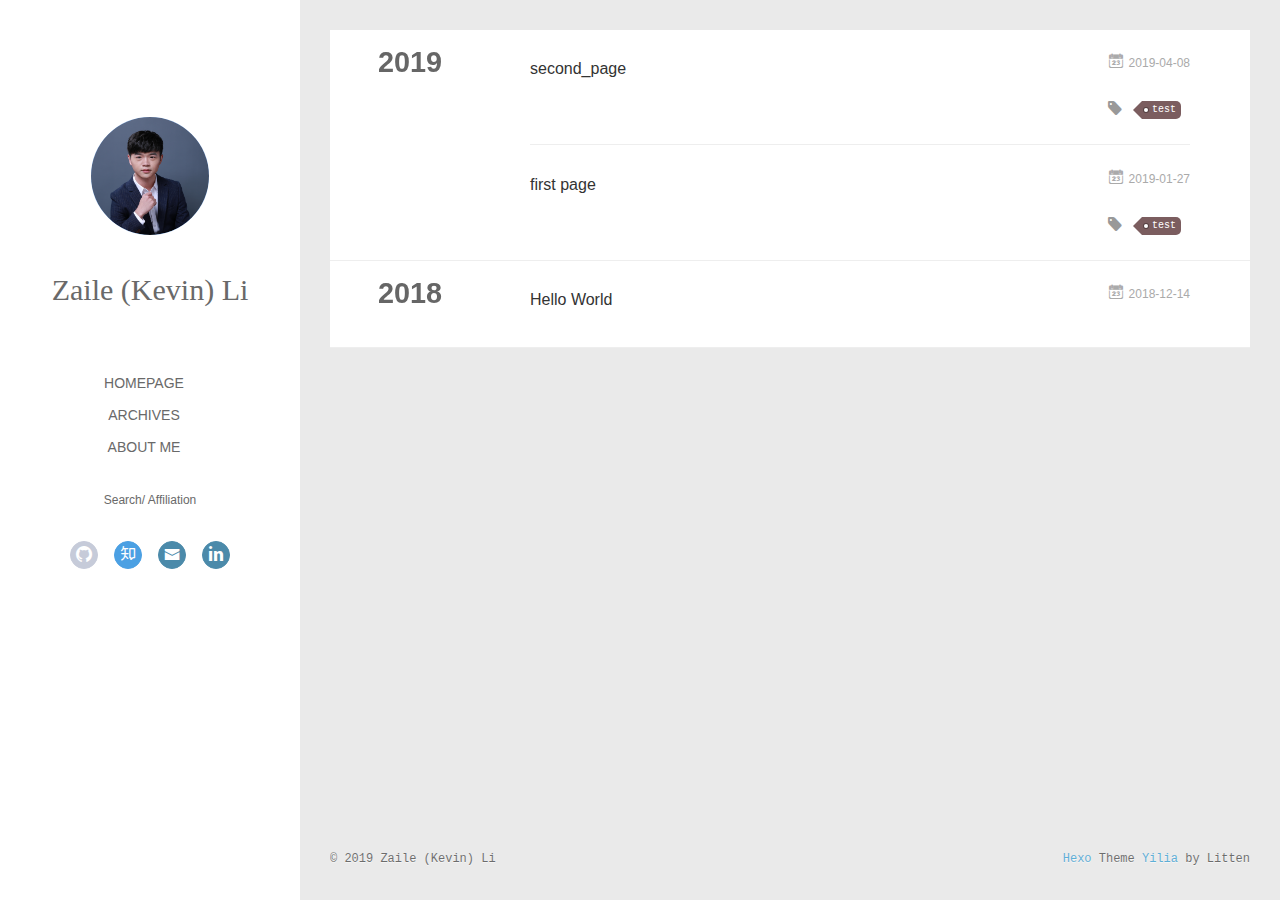
<file: archives/index.html>
<!DOCTYPE html>
<html>
<head><meta name="generator" content="Hexo 3.8.0">
  <meta charset="utf-8">
  
  <meta name="renderer" content="webkit">
  <meta http-equiv="X-UA-Compatible" content="IE=edge">
  <link rel="dns-prefetch" href="http://lizaile.com">
  <title>Archives | Zaile&#39;s Homepage</title>
  <meta name="viewport" content="width=device-width, initial-scale=1, maximum-scale=1">
  <meta name="description" content="Do not go gentle into that good night.">
<meta name="keywords" content="Do not go gentle into that good night.">
<meta property="og:type" content="website">
<meta property="og:title" content="Zaile&#39;s Homepage">
<meta property="og:url" content="http://lizaile.com/archives/index.html">
<meta property="og:site_name" content="Zaile&#39;s Homepage">
<meta property="og:description" content="Do not go gentle into that good night.">
<meta property="og:locale" content="default">
<meta name="twitter:card" content="summary">
<meta name="twitter:title" content="Zaile&#39;s Homepage">
<meta name="twitter:description" content="Do not go gentle into that good night.">
  
    <link rel="alternative" href="/atom.xml" title="Zaile&#39;s Homepage" type="application/atom+xml">
  
  
    <link rel="icon" href="/assets/favicon.png">
  
  <link rel="stylesheet" type="text/css" href="/./main.0cf68a.css">
  <style type="text/css">
  
    #container.show {
      background: linear-gradient(200deg,#a0cfe4,#e8c37e);
    }
  </style>
  

  

</head>
</html>
<body>
  <div id="container" q-class="show:isCtnShow">
    <canvas id="anm-canvas" class="anm-canvas"></canvas>
    <div class="left-col" q-class="show:isShow">
      
<div class="overlay" style="background: 000000"></div>
<div class="intrude-less">
	<header id="header" class="inner">
		<a href="/" class="profilepic">
			<img src="/assets/me.png" class="js-avatar">
		</a>
		<hgroup>
		  <h1 class="header-author"><a href="/">Zaile (Kevin) Li</a></h1>
		</hgroup>
		

		<nav class="header-menu">
			<ul>
			
				<li><a href="/">Homepage</a></li>
	        
				<li><a href="/archives">Archives</a></li>
	        
				<li><a href="/about">About me</a></li>
	        
			</ul>
		</nav>
		<nav class="header-smart-menu">
    		
    			
    			<a q-on="click: openSlider(e, 'innerArchive')" href="javascript:void(0)">Search</a>
    			
            
    			
    			<a q-on="click: openSlider(e, 'friends')" href="javascript:void(0)">Affiliation</a>
    			
            
		</nav>
		<nav class="header-nav">
			<div class="social">
				
					<a class="github" target="_blank" href="#" title="github"><i class="icon-github"></i></a>
		        
					<a class="zhihu" target="_blank" href="https://www.zhihu.com/people/zaileli/" title="zhihu"><i class="icon-zhihu"></i></a>
		        
					<a class="mail" target="_blank" href="/lizaile@cqu.edu.cn" title="mail"><i class="icon-mail"></i></a>
		        
					<a class="linkedin" target="_blank" href="https://www.linkedin.com/in/zaile-li-bb984615a/?originalSubdomain=ca" title="linkedin"><i class="icon-linkedin"></i></a>
		        
			</div>
		</nav>
	</header>		
</div>

    </div>
    <div class="mid-col" q-class="show:isShow,hide:isShow|isFalse">
      
<nav id="mobile-nav">
  	<div class="overlay js-overlay" style="background: 000000"></div>
	<div class="btnctn js-mobile-btnctn">
  		<div class="slider-trigger list" q-on="click: openSlider(e)"><i class="icon icon-sort"></i></div>
	</div>
	<div class="intrude-less">
		<header id="header" class="inner">
			<div class="profilepic">
				<img src="/assets/me.png" class="js-avatar">
			</div>
			<hgroup>
			  <h1 class="header-author js-header-author">Zaile (Kevin) Li</h1>
			</hgroup>
			
			
			
				
			
				
			
				
			
			
			
			<nav class="header-nav">
				<div class="social">
					
						<a class="github" target="_blank" href="#" title="github"><i class="icon-github"></i></a>
			        
						<a class="zhihu" target="_blank" href="https://www.zhihu.com/people/zaileli/" title="zhihu"><i class="icon-zhihu"></i></a>
			        
						<a class="mail" target="_blank" href="/lizaile@cqu.edu.cn" title="mail"><i class="icon-mail"></i></a>
			        
						<a class="linkedin" target="_blank" href="https://www.linkedin.com/in/zaile-li-bb984615a/?originalSubdomain=ca" title="linkedin"><i class="icon-linkedin"></i></a>
			        
				</div>
			</nav>

			<nav class="header-menu js-header-menu">
				<ul style="width: 70%">
				
				
					<li style="width: 33.333333333333336%"><a href="/">Homepage</a></li>
		        
					<li style="width: 33.333333333333336%"><a href="/archives">Archives</a></li>
		        
					<li style="width: 33.333333333333336%"><a href="/about">About me</a></li>
		        
				</ul>
			</nav>
		</header>				
	</div>
	<div class="mobile-mask" style="display:none" q-show="isShow"></div>
</nav>

      <div id="wrapper" class="body-wrap">
        <div class="menu-l">
          <div class="canvas-wrap">
            <canvas data-colors="#eaeaea" data-sectionHeight="100" data-contentId="js-content" id="myCanvas1" class="anm-canvas"></canvas>
          </div>
          <div id="js-content" class="content-ll">
            
  
  
    
    
      
      
      <section class="archives-wrap">
        <div class="archive-year-wrap">
          <a href="/archives/2019" class="archive-year">2019</a>
        </div>
        <div class="archives">
    
    <article class="archive-article archive-type-post">
  <div class="archive-article-inner">
    <header class="archive-article-header">
      	<div class="article-meta">
	      	<a href="/2019/04/08/second-page/" class="archive-article-date">
  	<time datetime="2019-04-07T16:28:55.000Z" itemprop="datePublished"><i class="icon-calendar icon"></i>2019-04-08</time>
</a>
        </div>
    	 
  
    <h1 itemprop="name">
      <a class="archive-article-title" href="/2019/04/08/second-page/">second_page</a>
    </h1>
  

        <div class="article-info info-on-right">
          
	<div class="article-tag tagcloud">
		<i class="icon-price-tags icon"></i>
		<ul class="article-tag-list">
			 
        		<li class="article-tag-list-item">
        			<a href="javascript:void(0)" class="js-tag article-tag-list-link color5">test</a>
        		</li>
      		
		</ul>
	</div>

          

        </div>
        <div class="clearfix"></div>
    </header>
  </div>
</article>
  
    
    
    <article class="archive-article archive-type-post">
  <div class="archive-article-inner">
    <header class="archive-article-header">
      	<div class="article-meta">
	      	<a href="/2019/01/27/first-page/" class="archive-article-date">
  	<time datetime="2019-01-27T12:43:33.000Z" itemprop="datePublished"><i class="icon-calendar icon"></i>2019-01-27</time>
</a>
        </div>
    	 
  
    <h1 itemprop="name">
      <a class="archive-article-title" href="/2019/01/27/first-page/">first page</a>
    </h1>
  

        <div class="article-info info-on-right">
          
	<div class="article-tag tagcloud">
		<i class="icon-price-tags icon"></i>
		<ul class="article-tag-list">
			 
        		<li class="article-tag-list-item">
        			<a href="javascript:void(0)" class="js-tag article-tag-list-link color5">test</a>
        		</li>
      		
		</ul>
	</div>

          

        </div>
        <div class="clearfix"></div>
    </header>
  </div>
</article>
  
    
    
      
        </div></section>
      
      
      <section class="archives-wrap">
        <div class="archive-year-wrap">
          <a href="/archives/2018" class="archive-year">2018</a>
        </div>
        <div class="archives">
    
    <article class="archive-article archive-type-post">
  <div class="archive-article-inner">
    <header class="archive-article-header">
      	<div class="article-meta">
	      	<a href="/2018/12/14/hello-world/" class="archive-article-date">
  	<time datetime="2018-12-14T05:16:08.248Z" itemprop="datePublished"><i class="icon-calendar icon"></i>2018-12-14</time>
</a>
        </div>
    	 
  
    <h1 itemprop="name">
      <a class="archive-article-title" href="/2018/12/14/hello-world/">Hello World</a>
    </h1>
  

        <div class="article-info info-on-right">
          
          

        </div>
        <div class="clearfix"></div>
    </header>
  </div>
</article>
  
  
    </div></section>
  

    


          </div>
        </div>
      </div>
      <footer id="footer">
  <div class="outer">
    <div id="footer-info">
    	<div class="footer-left">
    		&copy; 2019 Zaile (Kevin) Li
    	</div>
      	<div class="footer-right">
      		<a href="http://hexo.io/" target="_blank">Hexo</a>  Theme <a href="https://github.com/litten/hexo-theme-yilia" target="_blank">Yilia</a> by Litten
      	</div>
    </div>
  </div>
</footer>
    </div>
    <script>
	var yiliaConfig = {
		mathjax: true,
		isHome: false,
		isPost: false,
		isArchive: true,
		isTag: false,
		isCategory: false,
		open_in_new: false,
		toc_hide_index: true,
		root: "/",
		innerArchive: true,
		showTags: true
	}
</script>

<script>!function(t){function n(e){if(r[e])return r[e].exports;var i=r[e]={exports:{},id:e,loaded:!1};return t[e].call(i.exports,i,i.exports,n),i.loaded=!0,i.exports}var r={};n.m=t,n.c=r,n.p="./",n(0)}([function(t,n,r){r(195),t.exports=r(191)},function(t,n,r){var e=r(3),i=r(52),o=r(27),u=r(28),c=r(53),f="prototype",a=function(t,n,r){var s,l,h,v,p=t&a.F,d=t&a.G,y=t&a.S,g=t&a.P,b=t&a.B,m=d?e:y?e[n]||(e[n]={}):(e[n]||{})[f],x=d?i:i[n]||(i[n]={}),w=x[f]||(x[f]={});d&&(r=n);for(s in r)l=!p&&m&&void 0!==m[s],h=(l?m:r)[s],v=b&&l?c(h,e):g&&"function"==typeof h?c(Function.call,h):h,m&&u(m,s,h,t&a.U),x[s]!=h&&o(x,s,v),g&&w[s]!=h&&(w[s]=h)};e.core=i,a.F=1,a.G=2,a.S=4,a.P=8,a.B=16,a.W=32,a.U=64,a.R=128,t.exports=a},function(t,n,r){var e=r(6);t.exports=function(t){if(!e(t))throw TypeError(t+" is not an object!");return t}},function(t,n){var r=t.exports="undefined"!=typeof window&&window.Math==Math?window:"undefined"!=typeof self&&self.Math==Math?self:Function("return this")();"number"==typeof __g&&(__g=r)},function(t,n){t.exports=function(t){try{return!!t()}catch(t){return!0}}},function(t,n){var r=t.exports="undefined"!=typeof window&&window.Math==Math?window:"undefined"!=typeof self&&self.Math==Math?self:Function("return this")();"number"==typeof __g&&(__g=r)},function(t,n){t.exports=function(t){return"object"==typeof t?null!==t:"function"==typeof t}},function(t,n,r){var e=r(126)("wks"),i=r(76),o=r(3).Symbol,u="function"==typeof o;(t.exports=function(t){return e[t]||(e[t]=u&&o[t]||(u?o:i)("Symbol."+t))}).store=e},function(t,n){var r={}.hasOwnProperty;t.exports=function(t,n){return r.call(t,n)}},function(t,n,r){var e=r(94),i=r(33);t.exports=function(t){return e(i(t))}},function(t,n,r){t.exports=!r(4)(function(){return 7!=Object.defineProperty({},"a",{get:function(){return 7}}).a})},function(t,n,r){var e=r(2),i=r(167),o=r(50),u=Object.defineProperty;n.f=r(10)?Object.defineProperty:function(t,n,r){if(e(t),n=o(n,!0),e(r),i)try{return u(t,n,r)}catch(t){}if("get"in r||"set"in r)throw TypeError("Accessors not supported!");return"value"in r&&(t[n]=r.value),t}},function(t,n,r){t.exports=!r(18)(function(){return 7!=Object.defineProperty({},"a",{get:function(){return 7}}).a})},function(t,n,r){var e=r(14),i=r(22);t.exports=r(12)?function(t,n,r){return e.f(t,n,i(1,r))}:function(t,n,r){return t[n]=r,t}},function(t,n,r){var e=r(20),i=r(58),o=r(42),u=Object.defineProperty;n.f=r(12)?Object.defineProperty:function(t,n,r){if(e(t),n=o(n,!0),e(r),i)try{return u(t,n,r)}catch(t){}if("get"in r||"set"in r)throw TypeError("Accessors not supported!");return"value"in r&&(t[n]=r.value),t}},function(t,n,r){var e=r(40)("wks"),i=r(23),o=r(5).Symbol,u="function"==typeof o;(t.exports=function(t){return e[t]||(e[t]=u&&o[t]||(u?o:i)("Symbol."+t))}).store=e},function(t,n,r){var e=r(67),i=Math.min;t.exports=function(t){return t>0?i(e(t),9007199254740991):0}},function(t,n,r){var e=r(46);t.exports=function(t){return Object(e(t))}},function(t,n){t.exports=function(t){try{return!!t()}catch(t){return!0}}},function(t,n,r){var e=r(63),i=r(34);t.exports=Object.keys||function(t){return e(t,i)}},function(t,n,r){var e=r(21);t.exports=function(t){if(!e(t))throw TypeError(t+" is not an object!");return t}},function(t,n){t.exports=function(t){return"object"==typeof t?null!==t:"function"==typeof t}},function(t,n){t.exports=function(t,n){return{enumerable:!(1&t),configurable:!(2&t),writable:!(4&t),value:n}}},function(t,n){var r=0,e=Math.random();t.exports=function(t){return"Symbol(".concat(void 0===t?"":t,")_",(++r+e).toString(36))}},function(t,n){var r={}.hasOwnProperty;t.exports=function(t,n){return r.call(t,n)}},function(t,n){var r=t.exports={version:"2.4.0"};"number"==typeof __e&&(__e=r)},function(t,n){t.exports=function(t){if("function"!=typeof t)throw TypeError(t+" is not a function!");return t}},function(t,n,r){var e=r(11),i=r(66);t.exports=r(10)?function(t,n,r){return e.f(t,n,i(1,r))}:function(t,n,r){return t[n]=r,t}},function(t,n,r){var e=r(3),i=r(27),o=r(24),u=r(76)("src"),c="toString",f=Function[c],a=(""+f).split(c);r(52).inspectSource=function(t){return f.call(t)},(t.exports=function(t,n,r,c){var f="function"==typeof r;f&&(o(r,"name")||i(r,"name",n)),t[n]!==r&&(f&&(o(r,u)||i(r,u,t[n]?""+t[n]:a.join(String(n)))),t===e?t[n]=r:c?t[n]?t[n]=r:i(t,n,r):(delete t[n],i(t,n,r)))})(Function.prototype,c,function(){return"function"==typeof this&&this[u]||f.call(this)})},function(t,n,r){var e=r(1),i=r(4),o=r(46),u=function(t,n,r,e){var i=String(o(t)),u="<"+n;return""!==r&&(u+=" "+r+'="'+String(e).replace(/"/g,"&quot;")+'"'),u+">"+i+"</"+n+">"};t.exports=function(t,n){var r={};r[t]=n(u),e(e.P+e.F*i(function(){var n=""[t]('"');return n!==n.toLowerCase()||n.split('"').length>3}),"String",r)}},function(t,n,r){var e=r(115),i=r(46);t.exports=function(t){return e(i(t))}},function(t,n,r){var e=r(116),i=r(66),o=r(30),u=r(50),c=r(24),f=r(167),a=Object.getOwnPropertyDescriptor;n.f=r(10)?a:function(t,n){if(t=o(t),n=u(n,!0),f)try{return a(t,n)}catch(t){}if(c(t,n))return i(!e.f.call(t,n),t[n])}},function(t,n,r){var e=r(24),i=r(17),o=r(145)("IE_PROTO"),u=Object.prototype;t.exports=Object.getPrototypeOf||function(t){return t=i(t),e(t,o)?t[o]:"function"==typeof t.constructor&&t instanceof t.constructor?t.constructor.prototype:t instanceof Object?u:null}},function(t,n){t.exports=function(t){if(void 0==t)throw TypeError("Can't call method on  "+t);return t}},function(t,n){t.exports="constructor,hasOwnProperty,isPrototypeOf,propertyIsEnumerable,toLocaleString,toString,valueOf".split(",")},function(t,n){t.exports={}},function(t,n){t.exports=!0},function(t,n){n.f={}.propertyIsEnumerable},function(t,n,r){var e=r(14).f,i=r(8),o=r(15)("toStringTag");t.exports=function(t,n,r){t&&!i(t=r?t:t.prototype,o)&&e(t,o,{configurable:!0,value:n})}},function(t,n,r){var e=r(40)("keys"),i=r(23);t.exports=function(t){return e[t]||(e[t]=i(t))}},function(t,n,r){var e=r(5),i="__core-js_shared__",o=e[i]||(e[i]={});t.exports=function(t){return o[t]||(o[t]={})}},function(t,n){var r=Math.ceil,e=Math.floor;t.exports=function(t){return isNaN(t=+t)?0:(t>0?e:r)(t)}},function(t,n,r){var e=r(21);t.exports=function(t,n){if(!e(t))return t;var r,i;if(n&&"function"==typeof(r=t.toString)&&!e(i=r.call(t)))return i;if("function"==typeof(r=t.valueOf)&&!e(i=r.call(t)))return i;if(!n&&"function"==typeof(r=t.toString)&&!e(i=r.call(t)))return i;throw TypeError("Can't convert object to primitive value")}},function(t,n,r){var e=r(5),i=r(25),o=r(36),u=r(44),c=r(14).f;t.exports=function(t){var n=i.Symbol||(i.Symbol=o?{}:e.Symbol||{});"_"==t.charAt(0)||t in n||c(n,t,{value:u.f(t)})}},function(t,n,r){n.f=r(15)},function(t,n){var r={}.toString;t.exports=function(t){return r.call(t).slice(8,-1)}},function(t,n){t.exports=function(t){if(void 0==t)throw TypeError("Can't call method on  "+t);return t}},function(t,n,r){var e=r(4);t.exports=function(t,n){return!!t&&e(function(){n?t.call(null,function(){},1):t.call(null)})}},function(t,n,r){var e=r(53),i=r(115),o=r(17),u=r(16),c=r(203);t.exports=function(t,n){var r=1==t,f=2==t,a=3==t,s=4==t,l=6==t,h=5==t||l,v=n||c;return function(n,c,p){for(var d,y,g=o(n),b=i(g),m=e(c,p,3),x=u(b.length),w=0,S=r?v(n,x):f?v(n,0):void 0;x>w;w++)if((h||w in b)&&(d=b[w],y=m(d,w,g),t))if(r)S[w]=y;else if(y)switch(t){case 3:return!0;case 5:return d;case 6:return w;case 2:S.push(d)}else if(s)return!1;return l?-1:a||s?s:S}}},function(t,n,r){var e=r(1),i=r(52),o=r(4);t.exports=function(t,n){var r=(i.Object||{})[t]||Object[t],u={};u[t]=n(r),e(e.S+e.F*o(function(){r(1)}),"Object",u)}},function(t,n,r){var e=r(6);t.exports=function(t,n){if(!e(t))return t;var r,i;if(n&&"function"==typeof(r=t.toString)&&!e(i=r.call(t)))return i;if("function"==typeof(r=t.valueOf)&&!e(i=r.call(t)))return i;if(!n&&"function"==typeof(r=t.toString)&&!e(i=r.call(t)))return i;throw TypeError("Can't convert object to primitive value")}},function(t,n,r){var e=r(5),i=r(25),o=r(91),u=r(13),c="prototype",f=function(t,n,r){var a,s,l,h=t&f.F,v=t&f.G,p=t&f.S,d=t&f.P,y=t&f.B,g=t&f.W,b=v?i:i[n]||(i[n]={}),m=b[c],x=v?e:p?e[n]:(e[n]||{})[c];v&&(r=n);for(a in r)(s=!h&&x&&void 0!==x[a])&&a in b||(l=s?x[a]:r[a],b[a]=v&&"function"!=typeof x[a]?r[a]:y&&s?o(l,e):g&&x[a]==l?function(t){var n=function(n,r,e){if(this instanceof t){switch(arguments.length){case 0:return new t;case 1:return new t(n);case 2:return new t(n,r)}return new t(n,r,e)}return t.apply(this,arguments)};return n[c]=t[c],n}(l):d&&"function"==typeof l?o(Function.call,l):l,d&&((b.virtual||(b.virtual={}))[a]=l,t&f.R&&m&&!m[a]&&u(m,a,l)))};f.F=1,f.G=2,f.S=4,f.P=8,f.B=16,f.W=32,f.U=64,f.R=128,t.exports=f},function(t,n){var r=t.exports={version:"2.4.0"};"number"==typeof __e&&(__e=r)},function(t,n,r){var e=r(26);t.exports=function(t,n,r){if(e(t),void 0===n)return t;switch(r){case 1:return function(r){return t.call(n,r)};case 2:return function(r,e){return t.call(n,r,e)};case 3:return function(r,e,i){return t.call(n,r,e,i)}}return function(){return t.apply(n,arguments)}}},function(t,n,r){var e=r(183),i=r(1),o=r(126)("metadata"),u=o.store||(o.store=new(r(186))),c=function(t,n,r){var i=u.get(t);if(!i){if(!r)return;u.set(t,i=new e)}var o=i.get(n);if(!o){if(!r)return;i.set(n,o=new e)}return o},f=function(t,n,r){var e=c(n,r,!1);return void 0!==e&&e.has(t)},a=function(t,n,r){var e=c(n,r,!1);return void 0===e?void 0:e.get(t)},s=function(t,n,r,e){c(r,e,!0).set(t,n)},l=function(t,n){var r=c(t,n,!1),e=[];return r&&r.forEach(function(t,n){e.push(n)}),e},h=function(t){return void 0===t||"symbol"==typeof t?t:String(t)},v=function(t){i(i.S,"Reflect",t)};t.exports={store:u,map:c,has:f,get:a,set:s,keys:l,key:h,exp:v}},function(t,n,r){"use strict";if(r(10)){var e=r(69),i=r(3),o=r(4),u=r(1),c=r(127),f=r(152),a=r(53),s=r(68),l=r(66),h=r(27),v=r(73),p=r(67),d=r(16),y=r(75),g=r(50),b=r(24),m=r(180),x=r(114),w=r(6),S=r(17),_=r(137),O=r(70),E=r(32),P=r(71).f,j=r(154),F=r(76),M=r(7),A=r(48),N=r(117),T=r(146),I=r(155),k=r(80),L=r(123),R=r(74),C=r(130),D=r(160),U=r(11),W=r(31),G=U.f,B=W.f,V=i.RangeError,z=i.TypeError,q=i.Uint8Array,K="ArrayBuffer",J="Shared"+K,Y="BYTES_PER_ELEMENT",H="prototype",$=Array[H],X=f.ArrayBuffer,Q=f.DataView,Z=A(0),tt=A(2),nt=A(3),rt=A(4),et=A(5),it=A(6),ot=N(!0),ut=N(!1),ct=I.values,ft=I.keys,at=I.entries,st=$.lastIndexOf,lt=$.reduce,ht=$.reduceRight,vt=$.join,pt=$.sort,dt=$.slice,yt=$.toString,gt=$.toLocaleString,bt=M("iterator"),mt=M("toStringTag"),xt=F("typed_constructor"),wt=F("def_constructor"),St=c.CONSTR,_t=c.TYPED,Ot=c.VIEW,Et="Wrong length!",Pt=A(1,function(t,n){return Tt(T(t,t[wt]),n)}),jt=o(function(){return 1===new q(new Uint16Array([1]).buffer)[0]}),Ft=!!q&&!!q[H].set&&o(function(){new q(1).set({})}),Mt=function(t,n){if(void 0===t)throw z(Et);var r=+t,e=d(t);if(n&&!m(r,e))throw V(Et);return e},At=function(t,n){var r=p(t);if(r<0||r%n)throw V("Wrong offset!");return r},Nt=function(t){if(w(t)&&_t in t)return t;throw z(t+" is not a typed array!")},Tt=function(t,n){if(!(w(t)&&xt in t))throw z("It is not a typed array constructor!");return new t(n)},It=function(t,n){return kt(T(t,t[wt]),n)},kt=function(t,n){for(var r=0,e=n.length,i=Tt(t,e);e>r;)i[r]=n[r++];return i},Lt=function(t,n,r){G(t,n,{get:function(){return this._d[r]}})},Rt=function(t){var n,r,e,i,o,u,c=S(t),f=arguments.length,s=f>1?arguments[1]:void 0,l=void 0!==s,h=j(c);if(void 0!=h&&!_(h)){for(u=h.call(c),e=[],n=0;!(o=u.next()).done;n++)e.push(o.value);c=e}for(l&&f>2&&(s=a(s,arguments[2],2)),n=0,r=d(c.length),i=Tt(this,r);r>n;n++)i[n]=l?s(c[n],n):c[n];return i},Ct=function(){for(var t=0,n=arguments.length,r=Tt(this,n);n>t;)r[t]=arguments[t++];return r},Dt=!!q&&o(function(){gt.call(new q(1))}),Ut=function(){return gt.apply(Dt?dt.call(Nt(this)):Nt(this),arguments)},Wt={copyWithin:function(t,n){return D.call(Nt(this),t,n,arguments.length>2?arguments[2]:void 0)},every:function(t){return rt(Nt(this),t,arguments.length>1?arguments[1]:void 0)},fill:function(t){return C.apply(Nt(this),arguments)},filter:function(t){return It(this,tt(Nt(this),t,arguments.length>1?arguments[1]:void 0))},find:function(t){return et(Nt(this),t,arguments.length>1?arguments[1]:void 0)},findIndex:function(t){return it(Nt(this),t,arguments.length>1?arguments[1]:void 0)},forEach:function(t){Z(Nt(this),t,arguments.length>1?arguments[1]:void 0)},indexOf:function(t){return ut(Nt(this),t,arguments.length>1?arguments[1]:void 0)},includes:function(t){return ot(Nt(this),t,arguments.length>1?arguments[1]:void 0)},join:function(t){return vt.apply(Nt(this),arguments)},lastIndexOf:function(t){return st.apply(Nt(this),arguments)},map:function(t){return Pt(Nt(this),t,arguments.length>1?arguments[1]:void 0)},reduce:function(t){return lt.apply(Nt(this),arguments)},reduceRight:function(t){return ht.apply(Nt(this),arguments)},reverse:function(){for(var t,n=this,r=Nt(n).length,e=Math.floor(r/2),i=0;i<e;)t=n[i],n[i++]=n[--r],n[r]=t;return n},some:function(t){return nt(Nt(this),t,arguments.length>1?arguments[1]:void 0)},sort:function(t){return pt.call(Nt(this),t)},subarray:function(t,n){var r=Nt(this),e=r.length,i=y(t,e);return new(T(r,r[wt]))(r.buffer,r.byteOffset+i*r.BYTES_PER_ELEMENT,d((void 0===n?e:y(n,e))-i))}},Gt=function(t,n){return It(this,dt.call(Nt(this),t,n))},Bt=function(t){Nt(this);var n=At(arguments[1],1),r=this.length,e=S(t),i=d(e.length),o=0;if(i+n>r)throw V(Et);for(;o<i;)this[n+o]=e[o++]},Vt={entries:function(){return at.call(Nt(this))},keys:function(){return ft.call(Nt(this))},values:function(){return ct.call(Nt(this))}},zt=function(t,n){return w(t)&&t[_t]&&"symbol"!=typeof n&&n in t&&String(+n)==String(n)},qt=function(t,n){return zt(t,n=g(n,!0))?l(2,t[n]):B(t,n)},Kt=function(t,n,r){return!(zt(t,n=g(n,!0))&&w(r)&&b(r,"value"))||b(r,"get")||b(r,"set")||r.configurable||b(r,"writable")&&!r.writable||b(r,"enumerable")&&!r.enumerable?G(t,n,r):(t[n]=r.value,t)};St||(W.f=qt,U.f=Kt),u(u.S+u.F*!St,"Object",{getOwnPropertyDescriptor:qt,defineProperty:Kt}),o(function(){yt.call({})})&&(yt=gt=function(){return vt.call(this)});var Jt=v({},Wt);v(Jt,Vt),h(Jt,bt,Vt.values),v(Jt,{slice:Gt,set:Bt,constructor:function(){},toString:yt,toLocaleString:Ut}),Lt(Jt,"buffer","b"),Lt(Jt,"byteOffset","o"),Lt(Jt,"byteLength","l"),Lt(Jt,"length","e"),G(Jt,mt,{get:function(){return this[_t]}}),t.exports=function(t,n,r,f){f=!!f;var a=t+(f?"Clamped":"")+"Array",l="Uint8Array"!=a,v="get"+t,p="set"+t,y=i[a],g=y||{},b=y&&E(y),m=!y||!c.ABV,S={},_=y&&y[H],j=function(t,r){var e=t._d;return e.v[v](r*n+e.o,jt)},F=function(t,r,e){var i=t._d;f&&(e=(e=Math.round(e))<0?0:e>255?255:255&e),i.v[p](r*n+i.o,e,jt)},M=function(t,n){G(t,n,{get:function(){return j(this,n)},set:function(t){return F(this,n,t)},enumerable:!0})};m?(y=r(function(t,r,e,i){s(t,y,a,"_d");var o,u,c,f,l=0,v=0;if(w(r)){if(!(r instanceof X||(f=x(r))==K||f==J))return _t in r?kt(y,r):Rt.call(y,r);o=r,v=At(e,n);var p=r.byteLength;if(void 0===i){if(p%n)throw V(Et);if((u=p-v)<0)throw V(Et)}else if((u=d(i)*n)+v>p)throw V(Et);c=u/n}else c=Mt(r,!0),u=c*n,o=new X(u);for(h(t,"_d",{b:o,o:v,l:u,e:c,v:new Q(o)});l<c;)M(t,l++)}),_=y[H]=O(Jt),h(_,"constructor",y)):L(function(t){new y(null),new y(t)},!0)||(y=r(function(t,r,e,i){s(t,y,a);var o;return w(r)?r instanceof X||(o=x(r))==K||o==J?void 0!==i?new g(r,At(e,n),i):void 0!==e?new g(r,At(e,n)):new g(r):_t in r?kt(y,r):Rt.call(y,r):new g(Mt(r,l))}),Z(b!==Function.prototype?P(g).concat(P(b)):P(g),function(t){t in y||h(y,t,g[t])}),y[H]=_,e||(_.constructor=y));var A=_[bt],N=!!A&&("values"==A.name||void 0==A.name),T=Vt.values;h(y,xt,!0),h(_,_t,a),h(_,Ot,!0),h(_,wt,y),(f?new y(1)[mt]==a:mt in _)||G(_,mt,{get:function(){return a}}),S[a]=y,u(u.G+u.W+u.F*(y!=g),S),u(u.S,a,{BYTES_PER_ELEMENT:n,from:Rt,of:Ct}),Y in _||h(_,Y,n),u(u.P,a,Wt),R(a),u(u.P+u.F*Ft,a,{set:Bt}),u(u.P+u.F*!N,a,Vt),u(u.P+u.F*(_.toString!=yt),a,{toString:yt}),u(u.P+u.F*o(function(){new y(1).slice()}),a,{slice:Gt}),u(u.P+u.F*(o(function(){return[1,2].toLocaleString()!=new y([1,2]).toLocaleString()})||!o(function(){_.toLocaleString.call([1,2])})),a,{toLocaleString:Ut}),k[a]=N?A:T,e||N||h(_,bt,T)}}else t.exports=function(){}},function(t,n){var r={}.toString;t.exports=function(t){return r.call(t).slice(8,-1)}},function(t,n,r){var e=r(21),i=r(5).document,o=e(i)&&e(i.createElement);t.exports=function(t){return o?i.createElement(t):{}}},function(t,n,r){t.exports=!r(12)&&!r(18)(function(){return 7!=Object.defineProperty(r(57)("div"),"a",{get:function(){return 7}}).a})},function(t,n,r){"use strict";var e=r(36),i=r(51),o=r(64),u=r(13),c=r(8),f=r(35),a=r(96),s=r(38),l=r(103),h=r(15)("iterator"),v=!([].keys&&"next"in[].keys()),p="keys",d="values",y=function(){return this};t.exports=function(t,n,r,g,b,m,x){a(r,n,g);var w,S,_,O=function(t){if(!v&&t in F)return F[t];switch(t){case p:case d:return function(){return new r(this,t)}}return function(){return new r(this,t)}},E=n+" Iterator",P=b==d,j=!1,F=t.prototype,M=F[h]||F["@@iterator"]||b&&F[b],A=M||O(b),N=b?P?O("entries"):A:void 0,T="Array"==n?F.entries||M:M;if(T&&(_=l(T.call(new t)))!==Object.prototype&&(s(_,E,!0),e||c(_,h)||u(_,h,y)),P&&M&&M.name!==d&&(j=!0,A=function(){return M.call(this)}),e&&!x||!v&&!j&&F[h]||u(F,h,A),f[n]=A,f[E]=y,b)if(w={values:P?A:O(d),keys:m?A:O(p),entries:N},x)for(S in w)S in F||o(F,S,w[S]);else i(i.P+i.F*(v||j),n,w);return w}},function(t,n,r){var e=r(20),i=r(100),o=r(34),u=r(39)("IE_PROTO"),c=function(){},f="prototype",a=function(){var t,n=r(57)("iframe"),e=o.length;for(n.style.display="none",r(93).appendChild(n),n.src="javascript:",t=n.contentWindow.document,t.open(),t.write("<script>document.F=Object<\/script>"),t.close(),a=t.F;e--;)delete a[f][o[e]];return a()};t.exports=Object.create||function(t,n){var r;return null!==t?(c[f]=e(t),r=new c,c[f]=null,r[u]=t):r=a(),void 0===n?r:i(r,n)}},function(t,n,r){var e=r(63),i=r(34).concat("length","prototype");n.f=Object.getOwnPropertyNames||function(t){return e(t,i)}},function(t,n){n.f=Object.getOwnPropertySymbols},function(t,n,r){var e=r(8),i=r(9),o=r(90)(!1),u=r(39)("IE_PROTO");t.exports=function(t,n){var r,c=i(t),f=0,a=[];for(r in c)r!=u&&e(c,r)&&a.push(r);for(;n.length>f;)e(c,r=n[f++])&&(~o(a,r)||a.push(r));return a}},function(t,n,r){t.exports=r(13)},function(t,n,r){var e=r(76)("meta"),i=r(6),o=r(24),u=r(11).f,c=0,f=Object.isExtensible||function(){return!0},a=!r(4)(function(){return f(Object.preventExtensions({}))}),s=function(t){u(t,e,{value:{i:"O"+ ++c,w:{}}})},l=function(t,n){if(!i(t))return"symbol"==typeof t?t:("string"==typeof t?"S":"P")+t;if(!o(t,e)){if(!f(t))return"F";if(!n)return"E";s(t)}return t[e].i},h=function(t,n){if(!o(t,e)){if(!f(t))return!0;if(!n)return!1;s(t)}return t[e].w},v=function(t){return a&&p.NEED&&f(t)&&!o(t,e)&&s(t),t},p=t.exports={KEY:e,NEED:!1,fastKey:l,getWeak:h,onFreeze:v}},function(t,n){t.exports=function(t,n){return{enumerable:!(1&t),configurable:!(2&t),writable:!(4&t),value:n}}},function(t,n){var r=Math.ceil,e=Math.floor;t.exports=function(t){return isNaN(t=+t)?0:(t>0?e:r)(t)}},function(t,n){t.exports=function(t,n,r,e){if(!(t instanceof n)||void 0!==e&&e in t)throw TypeError(r+": incorrect invocation!");return t}},function(t,n){t.exports=!1},function(t,n,r){var e=r(2),i=r(173),o=r(133),u=r(145)("IE_PROTO"),c=function(){},f="prototype",a=function(){var t,n=r(132)("iframe"),e=o.length;for(n.style.display="none",r(135).appendChild(n),n.src="javascript:",t=n.contentWindow.document,t.open(),t.write("<script>document.F=Object<\/script>"),t.close(),a=t.F;e--;)delete a[f][o[e]];return a()};t.exports=Object.create||function(t,n){var r;return null!==t?(c[f]=e(t),r=new c,c[f]=null,r[u]=t):r=a(),void 0===n?r:i(r,n)}},function(t,n,r){var e=r(175),i=r(133).concat("length","prototype");n.f=Object.getOwnPropertyNames||function(t){return e(t,i)}},function(t,n,r){var e=r(175),i=r(133);t.exports=Object.keys||function(t){return e(t,i)}},function(t,n,r){var e=r(28);t.exports=function(t,n,r){for(var i in n)e(t,i,n[i],r);return t}},function(t,n,r){"use strict";var e=r(3),i=r(11),o=r(10),u=r(7)("species");t.exports=function(t){var n=e[t];o&&n&&!n[u]&&i.f(n,u,{configurable:!0,get:function(){return this}})}},function(t,n,r){var e=r(67),i=Math.max,o=Math.min;t.exports=function(t,n){return t=e(t),t<0?i(t+n,0):o(t,n)}},function(t,n){var r=0,e=Math.random();t.exports=function(t){return"Symbol(".concat(void 0===t?"":t,")_",(++r+e).toString(36))}},function(t,n,r){var e=r(33);t.exports=function(t){return Object(e(t))}},function(t,n,r){var e=r(7)("unscopables"),i=Array.prototype;void 0==i[e]&&r(27)(i,e,{}),t.exports=function(t){i[e][t]=!0}},function(t,n,r){var e=r(53),i=r(169),o=r(137),u=r(2),c=r(16),f=r(154),a={},s={},n=t.exports=function(t,n,r,l,h){var v,p,d,y,g=h?function(){return t}:f(t),b=e(r,l,n?2:1),m=0;if("function"!=typeof g)throw TypeError(t+" is not iterable!");if(o(g)){for(v=c(t.length);v>m;m++)if((y=n?b(u(p=t[m])[0],p[1]):b(t[m]))===a||y===s)return y}else for(d=g.call(t);!(p=d.next()).done;)if((y=i(d,b,p.value,n))===a||y===s)return y};n.BREAK=a,n.RETURN=s},function(t,n){t.exports={}},function(t,n,r){var e=r(11).f,i=r(24),o=r(7)("toStringTag");t.exports=function(t,n,r){t&&!i(t=r?t:t.prototype,o)&&e(t,o,{configurable:!0,value:n})}},function(t,n,r){var e=r(1),i=r(46),o=r(4),u=r(150),c="["+u+"]",f="​",a=RegExp("^"+c+c+"*"),s=RegExp(c+c+"*$"),l=function(t,n,r){var i={},c=o(function(){return!!u[t]()||f[t]()!=f}),a=i[t]=c?n(h):u[t];r&&(i[r]=a),e(e.P+e.F*c,"String",i)},h=l.trim=function(t,n){return t=String(i(t)),1&n&&(t=t.replace(a,"")),2&n&&(t=t.replace(s,"")),t};t.exports=l},function(t,n,r){t.exports={default:r(86),__esModule:!0}},function(t,n,r){t.exports={default:r(87),__esModule:!0}},function(t,n,r){"use strict";function e(t){return t&&t.__esModule?t:{default:t}}n.__esModule=!0;var i=r(84),o=e(i),u=r(83),c=e(u),f="function"==typeof c.default&&"symbol"==typeof o.default?function(t){return typeof t}:function(t){return t&&"function"==typeof c.default&&t.constructor===c.default&&t!==c.default.prototype?"symbol":typeof t};n.default="function"==typeof c.default&&"symbol"===f(o.default)?function(t){return void 0===t?"undefined":f(t)}:function(t){return t&&"function"==typeof c.default&&t.constructor===c.default&&t!==c.default.prototype?"symbol":void 0===t?"undefined":f(t)}},function(t,n,r){r(110),r(108),r(111),r(112),t.exports=r(25).Symbol},function(t,n,r){r(109),r(113),t.exports=r(44).f("iterator")},function(t,n){t.exports=function(t){if("function"!=typeof t)throw TypeError(t+" is not a function!");return t}},function(t,n){t.exports=function(){}},function(t,n,r){var e=r(9),i=r(106),o=r(105);t.exports=function(t){return function(n,r,u){var c,f=e(n),a=i(f.length),s=o(u,a);if(t&&r!=r){for(;a>s;)if((c=f[s++])!=c)return!0}else for(;a>s;s++)if((t||s in f)&&f[s]===r)return t||s||0;return!t&&-1}}},function(t,n,r){var e=r(88);t.exports=function(t,n,r){if(e(t),void 0===n)return t;switch(r){case 1:return function(r){return t.call(n,r)};case 2:return function(r,e){return t.call(n,r,e)};case 3:return function(r,e,i){return t.call(n,r,e,i)}}return function(){return t.apply(n,arguments)}}},function(t,n,r){var e=r(19),i=r(62),o=r(37);t.exports=function(t){var n=e(t),r=i.f;if(r)for(var u,c=r(t),f=o.f,a=0;c.length>a;)f.call(t,u=c[a++])&&n.push(u);return n}},function(t,n,r){t.exports=r(5).document&&document.documentElement},function(t,n,r){var e=r(56);t.exports=Object("z").propertyIsEnumerable(0)?Object:function(t){return"String"==e(t)?t.split(""):Object(t)}},function(t,n,r){var e=r(56);t.exports=Array.isArray||function(t){return"Array"==e(t)}},function(t,n,r){"use strict";var e=r(60),i=r(22),o=r(38),u={};r(13)(u,r(15)("iterator"),function(){return this}),t.exports=function(t,n,r){t.prototype=e(u,{next:i(1,r)}),o(t,n+" Iterator")}},function(t,n){t.exports=function(t,n){return{value:n,done:!!t}}},function(t,n,r){var e=r(19),i=r(9);t.exports=function(t,n){for(var r,o=i(t),u=e(o),c=u.length,f=0;c>f;)if(o[r=u[f++]]===n)return r}},function(t,n,r){var e=r(23)("meta"),i=r(21),o=r(8),u=r(14).f,c=0,f=Object.isExtensible||function(){return!0},a=!r(18)(function(){return f(Object.preventExtensions({}))}),s=function(t){u(t,e,{value:{i:"O"+ ++c,w:{}}})},l=function(t,n){if(!i(t))return"symbol"==typeof t?t:("string"==typeof t?"S":"P")+t;if(!o(t,e)){if(!f(t))return"F";if(!n)return"E";s(t)}return t[e].i},h=function(t,n){if(!o(t,e)){if(!f(t))return!0;if(!n)return!1;s(t)}return t[e].w},v=function(t){return a&&p.NEED&&f(t)&&!o(t,e)&&s(t),t},p=t.exports={KEY:e,NEED:!1,fastKey:l,getWeak:h,onFreeze:v}},function(t,n,r){var e=r(14),i=r(20),o=r(19);t.exports=r(12)?Object.defineProperties:function(t,n){i(t);for(var r,u=o(n),c=u.length,f=0;c>f;)e.f(t,r=u[f++],n[r]);return t}},function(t,n,r){var e=r(37),i=r(22),o=r(9),u=r(42),c=r(8),f=r(58),a=Object.getOwnPropertyDescriptor;n.f=r(12)?a:function(t,n){if(t=o(t),n=u(n,!0),f)try{return a(t,n)}catch(t){}if(c(t,n))return i(!e.f.call(t,n),t[n])}},function(t,n,r){var e=r(9),i=r(61).f,o={}.toString,u="object"==typeof window&&window&&Object.getOwnPropertyNames?Object.getOwnPropertyNames(window):[],c=function(t){try{return i(t)}catch(t){return u.slice()}};t.exports.f=function(t){return u&&"[object Window]"==o.call(t)?c(t):i(e(t))}},function(t,n,r){var e=r(8),i=r(77),o=r(39)("IE_PROTO"),u=Object.prototype;t.exports=Object.getPrototypeOf||function(t){return t=i(t),e(t,o)?t[o]:"function"==typeof t.constructor&&t instanceof t.constructor?t.constructor.prototype:t instanceof Object?u:null}},function(t,n,r){var e=r(41),i=r(33);t.exports=function(t){return function(n,r){var o,u,c=String(i(n)),f=e(r),a=c.length;return f<0||f>=a?t?"":void 0:(o=c.charCodeAt(f),o<55296||o>56319||f+1===a||(u=c.charCodeAt(f+1))<56320||u>57343?t?c.charAt(f):o:t?c.slice(f,f+2):u-56320+(o-55296<<10)+65536)}}},function(t,n,r){var e=r(41),i=Math.max,o=Math.min;t.exports=function(t,n){return t=e(t),t<0?i(t+n,0):o(t,n)}},function(t,n,r){var e=r(41),i=Math.min;t.exports=function(t){return t>0?i(e(t),9007199254740991):0}},function(t,n,r){"use strict";var e=r(89),i=r(97),o=r(35),u=r(9);t.exports=r(59)(Array,"Array",function(t,n){this._t=u(t),this._i=0,this._k=n},function(){var t=this._t,n=this._k,r=this._i++;return!t||r>=t.length?(this._t=void 0,i(1)):"keys"==n?i(0,r):"values"==n?i(0,t[r]):i(0,[r,t[r]])},"values"),o.Arguments=o.Array,e("keys"),e("values"),e("entries")},function(t,n){},function(t,n,r){"use strict";var e=r(104)(!0);r(59)(String,"String",function(t){this._t=String(t),this._i=0},function(){var t,n=this._t,r=this._i;return r>=n.length?{value:void 0,done:!0}:(t=e(n,r),this._i+=t.length,{value:t,done:!1})})},function(t,n,r){"use strict";var e=r(5),i=r(8),o=r(12),u=r(51),c=r(64),f=r(99).KEY,a=r(18),s=r(40),l=r(38),h=r(23),v=r(15),p=r(44),d=r(43),y=r(98),g=r(92),b=r(95),m=r(20),x=r(9),w=r(42),S=r(22),_=r(60),O=r(102),E=r(101),P=r(14),j=r(19),F=E.f,M=P.f,A=O.f,N=e.Symbol,T=e.JSON,I=T&&T.stringify,k="prototype",L=v("_hidden"),R=v("toPrimitive"),C={}.propertyIsEnumerable,D=s("symbol-registry"),U=s("symbols"),W=s("op-symbols"),G=Object[k],B="function"==typeof N,V=e.QObject,z=!V||!V[k]||!V[k].findChild,q=o&&a(function(){return 7!=_(M({},"a",{get:function(){return M(this,"a",{value:7}).a}})).a})?function(t,n,r){var e=F(G,n);e&&delete G[n],M(t,n,r),e&&t!==G&&M(G,n,e)}:M,K=function(t){var n=U[t]=_(N[k]);return n._k=t,n},J=B&&"symbol"==typeof N.iterator?function(t){return"symbol"==typeof t}:function(t){return t instanceof N},Y=function(t,n,r){return t===G&&Y(W,n,r),m(t),n=w(n,!0),m(r),i(U,n)?(r.enumerable?(i(t,L)&&t[L][n]&&(t[L][n]=!1),r=_(r,{enumerable:S(0,!1)})):(i(t,L)||M(t,L,S(1,{})),t[L][n]=!0),q(t,n,r)):M(t,n,r)},H=function(t,n){m(t);for(var r,e=g(n=x(n)),i=0,o=e.length;o>i;)Y(t,r=e[i++],n[r]);return t},$=function(t,n){return void 0===n?_(t):H(_(t),n)},X=function(t){var n=C.call(this,t=w(t,!0));return!(this===G&&i(U,t)&&!i(W,t))&&(!(n||!i(this,t)||!i(U,t)||i(this,L)&&this[L][t])||n)},Q=function(t,n){if(t=x(t),n=w(n,!0),t!==G||!i(U,n)||i(W,n)){var r=F(t,n);return!r||!i(U,n)||i(t,L)&&t[L][n]||(r.enumerable=!0),r}},Z=function(t){for(var n,r=A(x(t)),e=[],o=0;r.length>o;)i(U,n=r[o++])||n==L||n==f||e.push(n);return e},tt=function(t){for(var n,r=t===G,e=A(r?W:x(t)),o=[],u=0;e.length>u;)!i(U,n=e[u++])||r&&!i(G,n)||o.push(U[n]);return o};B||(N=function(){if(this instanceof N)throw TypeError("Symbol is not a constructor!");var t=h(arguments.length>0?arguments[0]:void 0),n=function(r){this===G&&n.call(W,r),i(this,L)&&i(this[L],t)&&(this[L][t]=!1),q(this,t,S(1,r))};return o&&z&&q(G,t,{configurable:!0,set:n}),K(t)},c(N[k],"toString",function(){return this._k}),E.f=Q,P.f=Y,r(61).f=O.f=Z,r(37).f=X,r(62).f=tt,o&&!r(36)&&c(G,"propertyIsEnumerable",X,!0),p.f=function(t){return K(v(t))}),u(u.G+u.W+u.F*!B,{Symbol:N});for(var nt="hasInstance,isConcatSpreadable,iterator,match,replace,search,species,split,toPrimitive,toStringTag,unscopables".split(","),rt=0;nt.length>rt;)v(nt[rt++]);for(var nt=j(v.store),rt=0;nt.length>rt;)d(nt[rt++]);u(u.S+u.F*!B,"Symbol",{for:function(t){return i(D,t+="")?D[t]:D[t]=N(t)},keyFor:function(t){if(J(t))return y(D,t);throw TypeError(t+" is not a symbol!")},useSetter:function(){z=!0},useSimple:function(){z=!1}}),u(u.S+u.F*!B,"Object",{create:$,defineProperty:Y,defineProperties:H,getOwnPropertyDescriptor:Q,getOwnPropertyNames:Z,getOwnPropertySymbols:tt}),T&&u(u.S+u.F*(!B||a(function(){var t=N();return"[null]"!=I([t])||"{}"!=I({a:t})||"{}"!=I(Object(t))})),"JSON",{stringify:function(t){if(void 0!==t&&!J(t)){for(var n,r,e=[t],i=1;arguments.length>i;)e.push(arguments[i++]);return n=e[1],"function"==typeof n&&(r=n),!r&&b(n)||(n=function(t,n){if(r&&(n=r.call(this,t,n)),!J(n))return n}),e[1]=n,I.apply(T,e)}}}),N[k][R]||r(13)(N[k],R,N[k].valueOf),l(N,"Symbol"),l(Math,"Math",!0),l(e.JSON,"JSON",!0)},function(t,n,r){r(43)("asyncIterator")},function(t,n,r){r(43)("observable")},function(t,n,r){r(107);for(var e=r(5),i=r(13),o=r(35),u=r(15)("toStringTag"),c=["NodeList","DOMTokenList","MediaList","StyleSheetList","CSSRuleList"],f=0;f<5;f++){var a=c[f],s=e[a],l=s&&s.prototype;l&&!l[u]&&i(l,u,a),o[a]=o.Array}},function(t,n,r){var e=r(45),i=r(7)("toStringTag"),o="Arguments"==e(function(){return arguments}()),u=function(t,n){try{return t[n]}catch(t){}};t.exports=function(t){var n,r,c;return void 0===t?"Undefined":null===t?"Null":"string"==typeof(r=u(n=Object(t),i))?r:o?e(n):"Object"==(c=e(n))&&"function"==typeof n.callee?"Arguments":c}},function(t,n,r){var e=r(45);t.exports=Object("z").propertyIsEnumerable(0)?Object:function(t){return"String"==e(t)?t.split(""):Object(t)}},function(t,n){n.f={}.propertyIsEnumerable},function(t,n,r){var e=r(30),i=r(16),o=r(75);t.exports=function(t){return function(n,r,u){var c,f=e(n),a=i(f.length),s=o(u,a);if(t&&r!=r){for(;a>s;)if((c=f[s++])!=c)return!0}else for(;a>s;s++)if((t||s in f)&&f[s]===r)return t||s||0;return!t&&-1}}},function(t,n,r){"use strict";var e=r(3),i=r(1),o=r(28),u=r(73),c=r(65),f=r(79),a=r(68),s=r(6),l=r(4),h=r(123),v=r(81),p=r(136);t.exports=function(t,n,r,d,y,g){var b=e[t],m=b,x=y?"set":"add",w=m&&m.prototype,S={},_=function(t){var n=w[t];o(w,t,"delete"==t?function(t){return!(g&&!s(t))&&n.call(this,0===t?0:t)}:"has"==t?function(t){return!(g&&!s(t))&&n.call(this,0===t?0:t)}:"get"==t?function(t){return g&&!s(t)?void 0:n.call(this,0===t?0:t)}:"add"==t?function(t){return n.call(this,0===t?0:t),this}:function(t,r){return n.call(this,0===t?0:t,r),this})};if("function"==typeof m&&(g||w.forEach&&!l(function(){(new m).entries().next()}))){var O=new m,E=O[x](g?{}:-0,1)!=O,P=l(function(){O.has(1)}),j=h(function(t){new m(t)}),F=!g&&l(function(){for(var t=new m,n=5;n--;)t[x](n,n);return!t.has(-0)});j||(m=n(function(n,r){a(n,m,t);var e=p(new b,n,m);return void 0!=r&&f(r,y,e[x],e),e}),m.prototype=w,w.constructor=m),(P||F)&&(_("delete"),_("has"),y&&_("get")),(F||E)&&_(x),g&&w.clear&&delete w.clear}else m=d.getConstructor(n,t,y,x),u(m.prototype,r),c.NEED=!0;return v(m,t),S[t]=m,i(i.G+i.W+i.F*(m!=b),S),g||d.setStrong(m,t,y),m}},function(t,n,r){"use strict";var e=r(27),i=r(28),o=r(4),u=r(46),c=r(7);t.exports=function(t,n,r){var f=c(t),a=r(u,f,""[t]),s=a[0],l=a[1];o(function(){var n={};return n[f]=function(){return 7},7!=""[t](n)})&&(i(String.prototype,t,s),e(RegExp.prototype,f,2==n?function(t,n){return l.call(t,this,n)}:function(t){return l.call(t,this)}))}
},function(t,n,r){"use strict";var e=r(2);t.exports=function(){var t=e(this),n="";return t.global&&(n+="g"),t.ignoreCase&&(n+="i"),t.multiline&&(n+="m"),t.unicode&&(n+="u"),t.sticky&&(n+="y"),n}},function(t,n){t.exports=function(t,n,r){var e=void 0===r;switch(n.length){case 0:return e?t():t.call(r);case 1:return e?t(n[0]):t.call(r,n[0]);case 2:return e?t(n[0],n[1]):t.call(r,n[0],n[1]);case 3:return e?t(n[0],n[1],n[2]):t.call(r,n[0],n[1],n[2]);case 4:return e?t(n[0],n[1],n[2],n[3]):t.call(r,n[0],n[1],n[2],n[3])}return t.apply(r,n)}},function(t,n,r){var e=r(6),i=r(45),o=r(7)("match");t.exports=function(t){var n;return e(t)&&(void 0!==(n=t[o])?!!n:"RegExp"==i(t))}},function(t,n,r){var e=r(7)("iterator"),i=!1;try{var o=[7][e]();o.return=function(){i=!0},Array.from(o,function(){throw 2})}catch(t){}t.exports=function(t,n){if(!n&&!i)return!1;var r=!1;try{var o=[7],u=o[e]();u.next=function(){return{done:r=!0}},o[e]=function(){return u},t(o)}catch(t){}return r}},function(t,n,r){t.exports=r(69)||!r(4)(function(){var t=Math.random();__defineSetter__.call(null,t,function(){}),delete r(3)[t]})},function(t,n){n.f=Object.getOwnPropertySymbols},function(t,n,r){var e=r(3),i="__core-js_shared__",o=e[i]||(e[i]={});t.exports=function(t){return o[t]||(o[t]={})}},function(t,n,r){for(var e,i=r(3),o=r(27),u=r(76),c=u("typed_array"),f=u("view"),a=!(!i.ArrayBuffer||!i.DataView),s=a,l=0,h="Int8Array,Uint8Array,Uint8ClampedArray,Int16Array,Uint16Array,Int32Array,Uint32Array,Float32Array,Float64Array".split(",");l<9;)(e=i[h[l++]])?(o(e.prototype,c,!0),o(e.prototype,f,!0)):s=!1;t.exports={ABV:a,CONSTR:s,TYPED:c,VIEW:f}},function(t,n){"use strict";var r={versions:function(){var t=window.navigator.userAgent;return{trident:t.indexOf("Trident")>-1,presto:t.indexOf("Presto")>-1,webKit:t.indexOf("AppleWebKit")>-1,gecko:t.indexOf("Gecko")>-1&&-1==t.indexOf("KHTML"),mobile:!!t.match(/AppleWebKit.*Mobile.*/),ios:!!t.match(/\(i[^;]+;( U;)? CPU.+Mac OS X/),android:t.indexOf("Android")>-1||t.indexOf("Linux")>-1,iPhone:t.indexOf("iPhone")>-1||t.indexOf("Mac")>-1,iPad:t.indexOf("iPad")>-1,webApp:-1==t.indexOf("Safari"),weixin:-1==t.indexOf("MicroMessenger")}}()};t.exports=r},function(t,n,r){"use strict";var e=r(85),i=function(t){return t&&t.__esModule?t:{default:t}}(e),o=function(){function t(t,n,e){return n||e?String.fromCharCode(n||e):r[t]||t}function n(t){return e[t]}var r={"&quot;":'"',"&lt;":"<","&gt;":">","&amp;":"&","&nbsp;":" "},e={};for(var u in r)e[r[u]]=u;return r["&apos;"]="'",e["'"]="&#39;",{encode:function(t){return t?(""+t).replace(/['<> "&]/g,n).replace(/\r?\n/g,"<br/>").replace(/\s/g,"&nbsp;"):""},decode:function(n){return n?(""+n).replace(/<br\s*\/?>/gi,"\n").replace(/&quot;|&lt;|&gt;|&amp;|&nbsp;|&apos;|&#(\d+);|&#(\d+)/g,t).replace(/\u00a0/g," "):""},encodeBase16:function(t){if(!t)return t;t+="";for(var n=[],r=0,e=t.length;e>r;r++)n.push(t.charCodeAt(r).toString(16).toUpperCase());return n.join("")},encodeBase16forJSON:function(t){if(!t)return t;t=t.replace(/[\u4E00-\u9FBF]/gi,function(t){return escape(t).replace("%u","\\u")});for(var n=[],r=0,e=t.length;e>r;r++)n.push(t.charCodeAt(r).toString(16).toUpperCase());return n.join("")},decodeBase16:function(t){if(!t)return t;t+="";for(var n=[],r=0,e=t.length;e>r;r+=2)n.push(String.fromCharCode("0x"+t.slice(r,r+2)));return n.join("")},encodeObject:function(t){if(t instanceof Array)for(var n=0,r=t.length;r>n;n++)t[n]=o.encodeObject(t[n]);else if("object"==(void 0===t?"undefined":(0,i.default)(t)))for(var e in t)t[e]=o.encodeObject(t[e]);else if("string"==typeof t)return o.encode(t);return t},loadScript:function(t){var n=document.createElement("script");document.getElementsByTagName("body")[0].appendChild(n),n.setAttribute("src",t)},addLoadEvent:function(t){var n=window.onload;"function"!=typeof window.onload?window.onload=t:window.onload=function(){n(),t()}}}}();t.exports=o},function(t,n,r){"use strict";var e=r(17),i=r(75),o=r(16);t.exports=function(t){for(var n=e(this),r=o(n.length),u=arguments.length,c=i(u>1?arguments[1]:void 0,r),f=u>2?arguments[2]:void 0,a=void 0===f?r:i(f,r);a>c;)n[c++]=t;return n}},function(t,n,r){"use strict";var e=r(11),i=r(66);t.exports=function(t,n,r){n in t?e.f(t,n,i(0,r)):t[n]=r}},function(t,n,r){var e=r(6),i=r(3).document,o=e(i)&&e(i.createElement);t.exports=function(t){return o?i.createElement(t):{}}},function(t,n){t.exports="constructor,hasOwnProperty,isPrototypeOf,propertyIsEnumerable,toLocaleString,toString,valueOf".split(",")},function(t,n,r){var e=r(7)("match");t.exports=function(t){var n=/./;try{"/./"[t](n)}catch(r){try{return n[e]=!1,!"/./"[t](n)}catch(t){}}return!0}},function(t,n,r){t.exports=r(3).document&&document.documentElement},function(t,n,r){var e=r(6),i=r(144).set;t.exports=function(t,n,r){var o,u=n.constructor;return u!==r&&"function"==typeof u&&(o=u.prototype)!==r.prototype&&e(o)&&i&&i(t,o),t}},function(t,n,r){var e=r(80),i=r(7)("iterator"),o=Array.prototype;t.exports=function(t){return void 0!==t&&(e.Array===t||o[i]===t)}},function(t,n,r){var e=r(45);t.exports=Array.isArray||function(t){return"Array"==e(t)}},function(t,n,r){"use strict";var e=r(70),i=r(66),o=r(81),u={};r(27)(u,r(7)("iterator"),function(){return this}),t.exports=function(t,n,r){t.prototype=e(u,{next:i(1,r)}),o(t,n+" Iterator")}},function(t,n,r){"use strict";var e=r(69),i=r(1),o=r(28),u=r(27),c=r(24),f=r(80),a=r(139),s=r(81),l=r(32),h=r(7)("iterator"),v=!([].keys&&"next"in[].keys()),p="keys",d="values",y=function(){return this};t.exports=function(t,n,r,g,b,m,x){a(r,n,g);var w,S,_,O=function(t){if(!v&&t in F)return F[t];switch(t){case p:case d:return function(){return new r(this,t)}}return function(){return new r(this,t)}},E=n+" Iterator",P=b==d,j=!1,F=t.prototype,M=F[h]||F["@@iterator"]||b&&F[b],A=M||O(b),N=b?P?O("entries"):A:void 0,T="Array"==n?F.entries||M:M;if(T&&(_=l(T.call(new t)))!==Object.prototype&&(s(_,E,!0),e||c(_,h)||u(_,h,y)),P&&M&&M.name!==d&&(j=!0,A=function(){return M.call(this)}),e&&!x||!v&&!j&&F[h]||u(F,h,A),f[n]=A,f[E]=y,b)if(w={values:P?A:O(d),keys:m?A:O(p),entries:N},x)for(S in w)S in F||o(F,S,w[S]);else i(i.P+i.F*(v||j),n,w);return w}},function(t,n){var r=Math.expm1;t.exports=!r||r(10)>22025.465794806718||r(10)<22025.465794806718||-2e-17!=r(-2e-17)?function(t){return 0==(t=+t)?t:t>-1e-6&&t<1e-6?t+t*t/2:Math.exp(t)-1}:r},function(t,n){t.exports=Math.sign||function(t){return 0==(t=+t)||t!=t?t:t<0?-1:1}},function(t,n,r){var e=r(3),i=r(151).set,o=e.MutationObserver||e.WebKitMutationObserver,u=e.process,c=e.Promise,f="process"==r(45)(u);t.exports=function(){var t,n,r,a=function(){var e,i;for(f&&(e=u.domain)&&e.exit();t;){i=t.fn,t=t.next;try{i()}catch(e){throw t?r():n=void 0,e}}n=void 0,e&&e.enter()};if(f)r=function(){u.nextTick(a)};else if(o){var s=!0,l=document.createTextNode("");new o(a).observe(l,{characterData:!0}),r=function(){l.data=s=!s}}else if(c&&c.resolve){var h=c.resolve();r=function(){h.then(a)}}else r=function(){i.call(e,a)};return function(e){var i={fn:e,next:void 0};n&&(n.next=i),t||(t=i,r()),n=i}}},function(t,n,r){var e=r(6),i=r(2),o=function(t,n){if(i(t),!e(n)&&null!==n)throw TypeError(n+": can't set as prototype!")};t.exports={set:Object.setPrototypeOf||("__proto__"in{}?function(t,n,e){try{e=r(53)(Function.call,r(31).f(Object.prototype,"__proto__").set,2),e(t,[]),n=!(t instanceof Array)}catch(t){n=!0}return function(t,r){return o(t,r),n?t.__proto__=r:e(t,r),t}}({},!1):void 0),check:o}},function(t,n,r){var e=r(126)("keys"),i=r(76);t.exports=function(t){return e[t]||(e[t]=i(t))}},function(t,n,r){var e=r(2),i=r(26),o=r(7)("species");t.exports=function(t,n){var r,u=e(t).constructor;return void 0===u||void 0==(r=e(u)[o])?n:i(r)}},function(t,n,r){var e=r(67),i=r(46);t.exports=function(t){return function(n,r){var o,u,c=String(i(n)),f=e(r),a=c.length;return f<0||f>=a?t?"":void 0:(o=c.charCodeAt(f),o<55296||o>56319||f+1===a||(u=c.charCodeAt(f+1))<56320||u>57343?t?c.charAt(f):o:t?c.slice(f,f+2):u-56320+(o-55296<<10)+65536)}}},function(t,n,r){var e=r(122),i=r(46);t.exports=function(t,n,r){if(e(n))throw TypeError("String#"+r+" doesn't accept regex!");return String(i(t))}},function(t,n,r){"use strict";var e=r(67),i=r(46);t.exports=function(t){var n=String(i(this)),r="",o=e(t);if(o<0||o==1/0)throw RangeError("Count can't be negative");for(;o>0;(o>>>=1)&&(n+=n))1&o&&(r+=n);return r}},function(t,n){t.exports="\t\n\v\f\r   ᠎             　\u2028\u2029\ufeff"},function(t,n,r){var e,i,o,u=r(53),c=r(121),f=r(135),a=r(132),s=r(3),l=s.process,h=s.setImmediate,v=s.clearImmediate,p=s.MessageChannel,d=0,y={},g="onreadystatechange",b=function(){var t=+this;if(y.hasOwnProperty(t)){var n=y[t];delete y[t],n()}},m=function(t){b.call(t.data)};h&&v||(h=function(t){for(var n=[],r=1;arguments.length>r;)n.push(arguments[r++]);return y[++d]=function(){c("function"==typeof t?t:Function(t),n)},e(d),d},v=function(t){delete y[t]},"process"==r(45)(l)?e=function(t){l.nextTick(u(b,t,1))}:p?(i=new p,o=i.port2,i.port1.onmessage=m,e=u(o.postMessage,o,1)):s.addEventListener&&"function"==typeof postMessage&&!s.importScripts?(e=function(t){s.postMessage(t+"","*")},s.addEventListener("message",m,!1)):e=g in a("script")?function(t){f.appendChild(a("script"))[g]=function(){f.removeChild(this),b.call(t)}}:function(t){setTimeout(u(b,t,1),0)}),t.exports={set:h,clear:v}},function(t,n,r){"use strict";var e=r(3),i=r(10),o=r(69),u=r(127),c=r(27),f=r(73),a=r(4),s=r(68),l=r(67),h=r(16),v=r(71).f,p=r(11).f,d=r(130),y=r(81),g="ArrayBuffer",b="DataView",m="prototype",x="Wrong length!",w="Wrong index!",S=e[g],_=e[b],O=e.Math,E=e.RangeError,P=e.Infinity,j=S,F=O.abs,M=O.pow,A=O.floor,N=O.log,T=O.LN2,I="buffer",k="byteLength",L="byteOffset",R=i?"_b":I,C=i?"_l":k,D=i?"_o":L,U=function(t,n,r){var e,i,o,u=Array(r),c=8*r-n-1,f=(1<<c)-1,a=f>>1,s=23===n?M(2,-24)-M(2,-77):0,l=0,h=t<0||0===t&&1/t<0?1:0;for(t=F(t),t!=t||t===P?(i=t!=t?1:0,e=f):(e=A(N(t)/T),t*(o=M(2,-e))<1&&(e--,o*=2),t+=e+a>=1?s/o:s*M(2,1-a),t*o>=2&&(e++,o/=2),e+a>=f?(i=0,e=f):e+a>=1?(i=(t*o-1)*M(2,n),e+=a):(i=t*M(2,a-1)*M(2,n),e=0));n>=8;u[l++]=255&i,i/=256,n-=8);for(e=e<<n|i,c+=n;c>0;u[l++]=255&e,e/=256,c-=8);return u[--l]|=128*h,u},W=function(t,n,r){var e,i=8*r-n-1,o=(1<<i)-1,u=o>>1,c=i-7,f=r-1,a=t[f--],s=127&a;for(a>>=7;c>0;s=256*s+t[f],f--,c-=8);for(e=s&(1<<-c)-1,s>>=-c,c+=n;c>0;e=256*e+t[f],f--,c-=8);if(0===s)s=1-u;else{if(s===o)return e?NaN:a?-P:P;e+=M(2,n),s-=u}return(a?-1:1)*e*M(2,s-n)},G=function(t){return t[3]<<24|t[2]<<16|t[1]<<8|t[0]},B=function(t){return[255&t]},V=function(t){return[255&t,t>>8&255]},z=function(t){return[255&t,t>>8&255,t>>16&255,t>>24&255]},q=function(t){return U(t,52,8)},K=function(t){return U(t,23,4)},J=function(t,n,r){p(t[m],n,{get:function(){return this[r]}})},Y=function(t,n,r,e){var i=+r,o=l(i);if(i!=o||o<0||o+n>t[C])throw E(w);var u=t[R]._b,c=o+t[D],f=u.slice(c,c+n);return e?f:f.reverse()},H=function(t,n,r,e,i,o){var u=+r,c=l(u);if(u!=c||c<0||c+n>t[C])throw E(w);for(var f=t[R]._b,a=c+t[D],s=e(+i),h=0;h<n;h++)f[a+h]=s[o?h:n-h-1]},$=function(t,n){s(t,S,g);var r=+n,e=h(r);if(r!=e)throw E(x);return e};if(u.ABV){if(!a(function(){new S})||!a(function(){new S(.5)})){S=function(t){return new j($(this,t))};for(var X,Q=S[m]=j[m],Z=v(j),tt=0;Z.length>tt;)(X=Z[tt++])in S||c(S,X,j[X]);o||(Q.constructor=S)}var nt=new _(new S(2)),rt=_[m].setInt8;nt.setInt8(0,2147483648),nt.setInt8(1,2147483649),!nt.getInt8(0)&&nt.getInt8(1)||f(_[m],{setInt8:function(t,n){rt.call(this,t,n<<24>>24)},setUint8:function(t,n){rt.call(this,t,n<<24>>24)}},!0)}else S=function(t){var n=$(this,t);this._b=d.call(Array(n),0),this[C]=n},_=function(t,n,r){s(this,_,b),s(t,S,b);var e=t[C],i=l(n);if(i<0||i>e)throw E("Wrong offset!");if(r=void 0===r?e-i:h(r),i+r>e)throw E(x);this[R]=t,this[D]=i,this[C]=r},i&&(J(S,k,"_l"),J(_,I,"_b"),J(_,k,"_l"),J(_,L,"_o")),f(_[m],{getInt8:function(t){return Y(this,1,t)[0]<<24>>24},getUint8:function(t){return Y(this,1,t)[0]},getInt16:function(t){var n=Y(this,2,t,arguments[1]);return(n[1]<<8|n[0])<<16>>16},getUint16:function(t){var n=Y(this,2,t,arguments[1]);return n[1]<<8|n[0]},getInt32:function(t){return G(Y(this,4,t,arguments[1]))},getUint32:function(t){return G(Y(this,4,t,arguments[1]))>>>0},getFloat32:function(t){return W(Y(this,4,t,arguments[1]),23,4)},getFloat64:function(t){return W(Y(this,8,t,arguments[1]),52,8)},setInt8:function(t,n){H(this,1,t,B,n)},setUint8:function(t,n){H(this,1,t,B,n)},setInt16:function(t,n){H(this,2,t,V,n,arguments[2])},setUint16:function(t,n){H(this,2,t,V,n,arguments[2])},setInt32:function(t,n){H(this,4,t,z,n,arguments[2])},setUint32:function(t,n){H(this,4,t,z,n,arguments[2])},setFloat32:function(t,n){H(this,4,t,K,n,arguments[2])},setFloat64:function(t,n){H(this,8,t,q,n,arguments[2])}});y(S,g),y(_,b),c(_[m],u.VIEW,!0),n[g]=S,n[b]=_},function(t,n,r){var e=r(3),i=r(52),o=r(69),u=r(182),c=r(11).f;t.exports=function(t){var n=i.Symbol||(i.Symbol=o?{}:e.Symbol||{});"_"==t.charAt(0)||t in n||c(n,t,{value:u.f(t)})}},function(t,n,r){var e=r(114),i=r(7)("iterator"),o=r(80);t.exports=r(52).getIteratorMethod=function(t){if(void 0!=t)return t[i]||t["@@iterator"]||o[e(t)]}},function(t,n,r){"use strict";var e=r(78),i=r(170),o=r(80),u=r(30);t.exports=r(140)(Array,"Array",function(t,n){this._t=u(t),this._i=0,this._k=n},function(){var t=this._t,n=this._k,r=this._i++;return!t||r>=t.length?(this._t=void 0,i(1)):"keys"==n?i(0,r):"values"==n?i(0,t[r]):i(0,[r,t[r]])},"values"),o.Arguments=o.Array,e("keys"),e("values"),e("entries")},function(t,n){function r(t,n){t.classList?t.classList.add(n):t.className+=" "+n}t.exports=r},function(t,n){function r(t,n){if(t.classList)t.classList.remove(n);else{var r=new RegExp("(^|\\b)"+n.split(" ").join("|")+"(\\b|$)","gi");t.className=t.className.replace(r," ")}}t.exports=r},function(t,n){function r(){throw new Error("setTimeout has not been defined")}function e(){throw new Error("clearTimeout has not been defined")}function i(t){if(s===setTimeout)return setTimeout(t,0);if((s===r||!s)&&setTimeout)return s=setTimeout,setTimeout(t,0);try{return s(t,0)}catch(n){try{return s.call(null,t,0)}catch(n){return s.call(this,t,0)}}}function o(t){if(l===clearTimeout)return clearTimeout(t);if((l===e||!l)&&clearTimeout)return l=clearTimeout,clearTimeout(t);try{return l(t)}catch(n){try{return l.call(null,t)}catch(n){return l.call(this,t)}}}function u(){d&&v&&(d=!1,v.length?p=v.concat(p):y=-1,p.length&&c())}function c(){if(!d){var t=i(u);d=!0;for(var n=p.length;n;){for(v=p,p=[];++y<n;)v&&v[y].run();y=-1,n=p.length}v=null,d=!1,o(t)}}function f(t,n){this.fun=t,this.array=n}function a(){}var s,l,h=t.exports={};!function(){try{s="function"==typeof setTimeout?setTimeout:r}catch(t){s=r}try{l="function"==typeof clearTimeout?clearTimeout:e}catch(t){l=e}}();var v,p=[],d=!1,y=-1;h.nextTick=function(t){var n=new Array(arguments.length-1);if(arguments.length>1)for(var r=1;r<arguments.length;r++)n[r-1]=arguments[r];p.push(new f(t,n)),1!==p.length||d||i(c)},f.prototype.run=function(){this.fun.apply(null,this.array)},h.title="browser",h.browser=!0,h.env={},h.argv=[],h.version="",h.versions={},h.on=a,h.addListener=a,h.once=a,h.off=a,h.removeListener=a,h.removeAllListeners=a,h.emit=a,h.prependListener=a,h.prependOnceListener=a,h.listeners=function(t){return[]},h.binding=function(t){throw new Error("process.binding is not supported")},h.cwd=function(){return"/"},h.chdir=function(t){throw new Error("process.chdir is not supported")},h.umask=function(){return 0}},function(t,n,r){var e=r(45);t.exports=function(t,n){if("number"!=typeof t&&"Number"!=e(t))throw TypeError(n);return+t}},function(t,n,r){"use strict";var e=r(17),i=r(75),o=r(16);t.exports=[].copyWithin||function(t,n){var r=e(this),u=o(r.length),c=i(t,u),f=i(n,u),a=arguments.length>2?arguments[2]:void 0,s=Math.min((void 0===a?u:i(a,u))-f,u-c),l=1;for(f<c&&c<f+s&&(l=-1,f+=s-1,c+=s-1);s-- >0;)f in r?r[c]=r[f]:delete r[c],c+=l,f+=l;return r}},function(t,n,r){var e=r(79);t.exports=function(t,n){var r=[];return e(t,!1,r.push,r,n),r}},function(t,n,r){var e=r(26),i=r(17),o=r(115),u=r(16);t.exports=function(t,n,r,c,f){e(n);var a=i(t),s=o(a),l=u(a.length),h=f?l-1:0,v=f?-1:1;if(r<2)for(;;){if(h in s){c=s[h],h+=v;break}if(h+=v,f?h<0:l<=h)throw TypeError("Reduce of empty array with no initial value")}for(;f?h>=0:l>h;h+=v)h in s&&(c=n(c,s[h],h,a));return c}},function(t,n,r){"use strict";var e=r(26),i=r(6),o=r(121),u=[].slice,c={},f=function(t,n,r){if(!(n in c)){for(var e=[],i=0;i<n;i++)e[i]="a["+i+"]";c[n]=Function("F,a","return new F("+e.join(",")+")")}return c[n](t,r)};t.exports=Function.bind||function(t){var n=e(this),r=u.call(arguments,1),c=function(){var e=r.concat(u.call(arguments));return this instanceof c?f(n,e.length,e):o(n,e,t)};return i(n.prototype)&&(c.prototype=n.prototype),c}},function(t,n,r){"use strict";var e=r(11).f,i=r(70),o=r(73),u=r(53),c=r(68),f=r(46),a=r(79),s=r(140),l=r(170),h=r(74),v=r(10),p=r(65).fastKey,d=v?"_s":"size",y=function(t,n){var r,e=p(n);if("F"!==e)return t._i[e];for(r=t._f;r;r=r.n)if(r.k==n)return r};t.exports={getConstructor:function(t,n,r,s){var l=t(function(t,e){c(t,l,n,"_i"),t._i=i(null),t._f=void 0,t._l=void 0,t[d]=0,void 0!=e&&a(e,r,t[s],t)});return o(l.prototype,{clear:function(){for(var t=this,n=t._i,r=t._f;r;r=r.n)r.r=!0,r.p&&(r.p=r.p.n=void 0),delete n[r.i];t._f=t._l=void 0,t[d]=0},delete:function(t){var n=this,r=y(n,t);if(r){var e=r.n,i=r.p;delete n._i[r.i],r.r=!0,i&&(i.n=e),e&&(e.p=i),n._f==r&&(n._f=e),n._l==r&&(n._l=i),n[d]--}return!!r},forEach:function(t){c(this,l,"forEach");for(var n,r=u(t,arguments.length>1?arguments[1]:void 0,3);n=n?n.n:this._f;)for(r(n.v,n.k,this);n&&n.r;)n=n.p},has:function(t){return!!y(this,t)}}),v&&e(l.prototype,"size",{get:function(){return f(this[d])}}),l},def:function(t,n,r){var e,i,o=y(t,n);return o?o.v=r:(t._l=o={i:i=p(n,!0),k:n,v:r,p:e=t._l,n:void 0,r:!1},t._f||(t._f=o),e&&(e.n=o),t[d]++,"F"!==i&&(t._i[i]=o)),t},getEntry:y,setStrong:function(t,n,r){s(t,n,function(t,n){this._t=t,this._k=n,this._l=void 0},function(){for(var t=this,n=t._k,r=t._l;r&&r.r;)r=r.p;return t._t&&(t._l=r=r?r.n:t._t._f)?"keys"==n?l(0,r.k):"values"==n?l(0,r.v):l(0,[r.k,r.v]):(t._t=void 0,l(1))},r?"entries":"values",!r,!0),h(n)}}},function(t,n,r){var e=r(114),i=r(161);t.exports=function(t){return function(){if(e(this)!=t)throw TypeError(t+"#toJSON isn't generic");return i(this)}}},function(t,n,r){"use strict";var e=r(73),i=r(65).getWeak,o=r(2),u=r(6),c=r(68),f=r(79),a=r(48),s=r(24),l=a(5),h=a(6),v=0,p=function(t){return t._l||(t._l=new d)},d=function(){this.a=[]},y=function(t,n){return l(t.a,function(t){return t[0]===n})};d.prototype={get:function(t){var n=y(this,t);if(n)return n[1]},has:function(t){return!!y(this,t)},set:function(t,n){var r=y(this,t);r?r[1]=n:this.a.push([t,n])},delete:function(t){var n=h(this.a,function(n){return n[0]===t});return~n&&this.a.splice(n,1),!!~n}},t.exports={getConstructor:function(t,n,r,o){var a=t(function(t,e){c(t,a,n,"_i"),t._i=v++,t._l=void 0,void 0!=e&&f(e,r,t[o],t)});return e(a.prototype,{delete:function(t){if(!u(t))return!1;var n=i(t);return!0===n?p(this).delete(t):n&&s(n,this._i)&&delete n[this._i]},has:function(t){if(!u(t))return!1;var n=i(t);return!0===n?p(this).has(t):n&&s(n,this._i)}}),a},def:function(t,n,r){var e=i(o(n),!0);return!0===e?p(t).set(n,r):e[t._i]=r,t},ufstore:p}},function(t,n,r){t.exports=!r(10)&&!r(4)(function(){return 7!=Object.defineProperty(r(132)("div"),"a",{get:function(){return 7}}).a})},function(t,n,r){var e=r(6),i=Math.floor;t.exports=function(t){return!e(t)&&isFinite(t)&&i(t)===t}},function(t,n,r){var e=r(2);t.exports=function(t,n,r,i){try{return i?n(e(r)[0],r[1]):n(r)}catch(n){var o=t.return;throw void 0!==o&&e(o.call(t)),n}}},function(t,n){t.exports=function(t,n){return{value:n,done:!!t}}},function(t,n){t.exports=Math.log1p||function(t){return(t=+t)>-1e-8&&t<1e-8?t-t*t/2:Math.log(1+t)}},function(t,n,r){"use strict";var e=r(72),i=r(125),o=r(116),u=r(17),c=r(115),f=Object.assign;t.exports=!f||r(4)(function(){var t={},n={},r=Symbol(),e="abcdefghijklmnopqrst";return t[r]=7,e.split("").forEach(function(t){n[t]=t}),7!=f({},t)[r]||Object.keys(f({},n)).join("")!=e})?function(t,n){for(var r=u(t),f=arguments.length,a=1,s=i.f,l=o.f;f>a;)for(var h,v=c(arguments[a++]),p=s?e(v).concat(s(v)):e(v),d=p.length,y=0;d>y;)l.call(v,h=p[y++])&&(r[h]=v[h]);return r}:f},function(t,n,r){var e=r(11),i=r(2),o=r(72);t.exports=r(10)?Object.defineProperties:function(t,n){i(t);for(var r,u=o(n),c=u.length,f=0;c>f;)e.f(t,r=u[f++],n[r]);return t}},function(t,n,r){var e=r(30),i=r(71).f,o={}.toString,u="object"==typeof window&&window&&Object.getOwnPropertyNames?Object.getOwnPropertyNames(window):[],c=function(t){try{return i(t)}catch(t){return u.slice()}};t.exports.f=function(t){return u&&"[object Window]"==o.call(t)?c(t):i(e(t))}},function(t,n,r){var e=r(24),i=r(30),o=r(117)(!1),u=r(145)("IE_PROTO");t.exports=function(t,n){var r,c=i(t),f=0,a=[];for(r in c)r!=u&&e(c,r)&&a.push(r);for(;n.length>f;)e(c,r=n[f++])&&(~o(a,r)||a.push(r));return a}},function(t,n,r){var e=r(72),i=r(30),o=r(116).f;t.exports=function(t){return function(n){for(var r,u=i(n),c=e(u),f=c.length,a=0,s=[];f>a;)o.call(u,r=c[a++])&&s.push(t?[r,u[r]]:u[r]);return s}}},function(t,n,r){var e=r(71),i=r(125),o=r(2),u=r(3).Reflect;t.exports=u&&u.ownKeys||function(t){var n=e.f(o(t)),r=i.f;return r?n.concat(r(t)):n}},function(t,n,r){var e=r(3).parseFloat,i=r(82).trim;t.exports=1/e(r(150)+"-0")!=-1/0?function(t){var n=i(String(t),3),r=e(n);return 0===r&&"-"==n.charAt(0)?-0:r}:e},function(t,n,r){var e=r(3).parseInt,i=r(82).trim,o=r(150),u=/^[\-+]?0[xX]/;t.exports=8!==e(o+"08")||22!==e(o+"0x16")?function(t,n){var r=i(String(t),3);return e(r,n>>>0||(u.test(r)?16:10))}:e},function(t,n){t.exports=Object.is||function(t,n){return t===n?0!==t||1/t==1/n:t!=t&&n!=n}},function(t,n,r){var e=r(16),i=r(149),o=r(46);t.exports=function(t,n,r,u){var c=String(o(t)),f=c.length,a=void 0===r?" ":String(r),s=e(n);if(s<=f||""==a)return c;var l=s-f,h=i.call(a,Math.ceil(l/a.length));return h.length>l&&(h=h.slice(0,l)),u?h+c:c+h}},function(t,n,r){n.f=r(7)},function(t,n,r){"use strict";var e=r(164);t.exports=r(118)("Map",function(t){return function(){return t(this,arguments.length>0?arguments[0]:void 0)}},{get:function(t){var n=e.getEntry(this,t);return n&&n.v},set:function(t,n){return e.def(this,0===t?0:t,n)}},e,!0)},function(t,n,r){r(10)&&"g"!=/./g.flags&&r(11).f(RegExp.prototype,"flags",{configurable:!0,get:r(120)})},function(t,n,r){"use strict";var e=r(164);t.exports=r(118)("Set",function(t){return function(){return t(this,arguments.length>0?arguments[0]:void 0)}},{add:function(t){return e.def(this,t=0===t?0:t,t)}},e)},function(t,n,r){"use strict";var e,i=r(48)(0),o=r(28),u=r(65),c=r(172),f=r(166),a=r(6),s=u.getWeak,l=Object.isExtensible,h=f.ufstore,v={},p=function(t){return function(){return t(this,arguments.length>0?arguments[0]:void 0)}},d={get:function(t){if(a(t)){var n=s(t);return!0===n?h(this).get(t):n?n[this._i]:void 0}},set:function(t,n){return f.def(this,t,n)}},y=t.exports=r(118)("WeakMap",p,d,f,!0,!0);7!=(new y).set((Object.freeze||Object)(v),7).get(v)&&(e=f.getConstructor(p),c(e.prototype,d),u.NEED=!0,i(["delete","has","get","set"],function(t){var n=y.prototype,r=n[t];o(n,t,function(n,i){if(a(n)&&!l(n)){this._f||(this._f=new e);var o=this._f[t](n,i);return"set"==t?this:o}return r.call(this,n,i)})}))},,,,function(t,n){"use strict";function r(){var t=document.querySelector("#page-nav");if(t&&!document.querySelector("#page-nav .extend.prev")&&(t.innerHTML='<a class="extend prev disabled" rel="prev">&laquo; Prev</a>'+t.innerHTML),t&&!document.querySelector("#page-nav .extend.next")&&(t.innerHTML=t.innerHTML+'<a class="extend next disabled" rel="next">Next &raquo;</a>'),yiliaConfig&&yiliaConfig.open_in_new){document.querySelectorAll(".article-entry a:not(.article-more-a)").forEach(function(t){var n=t.getAttribute("target");n&&""!==n||t.setAttribute("target","_blank")})}if(yiliaConfig&&yiliaConfig.toc_hide_index){document.querySelectorAll(".toc-number").forEach(function(t){t.style.display="none"})}var n=document.querySelector("#js-aboutme");n&&0!==n.length&&(n.innerHTML=n.innerText)}t.exports={init:r}},function(t,n,r){"use strict";function e(t){return t&&t.__esModule?t:{default:t}}function i(t,n){var r=/\/|index.html/g;return t.replace(r,"")===n.replace(r,"")}function o(){for(var t=document.querySelectorAll(".js-header-menu li a"),n=window.location.pathname,r=0,e=t.length;r<e;r++){var o=t[r];i(n,o.getAttribute("href"))&&(0,h.default)(o,"active")}}function u(t){for(var n=t.offsetLeft,r=t.offsetParent;null!==r;)n+=r.offsetLeft,r=r.offsetParent;return n}function c(t){for(var n=t.offsetTop,r=t.offsetParent;null!==r;)n+=r.offsetTop,r=r.offsetParent;return n}function f(t,n,r,e,i){var o=u(t),f=c(t)-n;if(f-r<=i){var a=t.$newDom;a||(a=t.cloneNode(!0),(0,d.default)(t,a),t.$newDom=a,a.style.position="fixed",a.style.top=(r||f)+"px",a.style.left=o+"px",a.style.zIndex=e||2,a.style.width="100%",a.style.color="#fff"),a.style.visibility="visible",t.style.visibility="hidden"}else{t.style.visibility="visible";var s=t.$newDom;s&&(s.style.visibility="hidden")}}function a(){var t=document.querySelector(".js-overlay"),n=document.querySelector(".js-header-menu");f(t,document.body.scrollTop,-63,2,0),f(n,document.body.scrollTop,1,3,0)}function s(){document.querySelector("#container").addEventListener("scroll",function(t){a()}),window.addEventListener("scroll",function(t){a()}),a()}var l=r(156),h=e(l),v=r(157),p=(e(v),r(382)),d=e(p),y=r(128),g=e(y),b=r(190),m=e(b),x=r(129);(function(){g.default.versions.mobile&&window.screen.width<800&&(o(),s())})(),(0,x.addLoadEvent)(function(){m.default.init()}),t.exports={}},,,,function(t,n,r){(function(t){"use strict";function n(t,n,r){t[n]||Object[e](t,n,{writable:!0,configurable:!0,value:r})}if(r(381),r(391),r(198),t._babelPolyfill)throw new Error("only one instance of babel-polyfill is allowed");t._babelPolyfill=!0;var e="defineProperty";n(String.prototype,"padLeft","".padStart),n(String.prototype,"padRight","".padEnd),"pop,reverse,shift,keys,values,entries,indexOf,every,some,forEach,map,filter,find,findIndex,includes,join,slice,concat,push,splice,unshift,sort,lastIndexOf,reduce,reduceRight,copyWithin,fill".split(",").forEach(function(t){[][t]&&n(Array,t,Function.call.bind([][t]))})}).call(n,function(){return this}())},,,function(t,n,r){r(210),t.exports=r(52).RegExp.escape},,,,function(t,n,r){var e=r(6),i=r(138),o=r(7)("species");t.exports=function(t){var n;return i(t)&&(n=t.constructor,"function"!=typeof n||n!==Array&&!i(n.prototype)||(n=void 0),e(n)&&null===(n=n[o])&&(n=void 0)),void 0===n?Array:n}},function(t,n,r){var e=r(202);t.exports=function(t,n){return new(e(t))(n)}},function(t,n,r){"use strict";var e=r(2),i=r(50),o="number";t.exports=function(t){if("string"!==t&&t!==o&&"default"!==t)throw TypeError("Incorrect hint");return i(e(this),t!=o)}},function(t,n,r){var e=r(72),i=r(125),o=r(116);t.exports=function(t){var n=e(t),r=i.f;if(r)for(var u,c=r(t),f=o.f,a=0;c.length>a;)f.call(t,u=c[a++])&&n.push(u);return n}},function(t,n,r){var e=r(72),i=r(30);t.exports=function(t,n){for(var r,o=i(t),u=e(o),c=u.length,f=0;c>f;)if(o[r=u[f++]]===n)return r}},function(t,n,r){"use strict";var e=r(208),i=r(121),o=r(26);t.exports=function(){for(var t=o(this),n=arguments.length,r=Array(n),u=0,c=e._,f=!1;n>u;)(r[u]=arguments[u++])===c&&(f=!0);return function(){var e,o=this,u=arguments.length,a=0,s=0;if(!f&&!u)return i(t,r,o);if(e=r.slice(),f)for(;n>a;a++)e[a]===c&&(e[a]=arguments[s++]);for(;u>s;)e.push(arguments[s++]);return i(t,e,o)}}},function(t,n,r){t.exports=r(3)},function(t,n){t.exports=function(t,n){var r=n===Object(n)?function(t){return n[t]}:n;return function(n){return String(n).replace(t,r)}}},function(t,n,r){var e=r(1),i=r(209)(/[\\^$*+?.()|[\]{}]/g,"\\$&");e(e.S,"RegExp",{escape:function(t){return i(t)}})},function(t,n,r){var e=r(1);e(e.P,"Array",{copyWithin:r(160)}),r(78)("copyWithin")},function(t,n,r){"use strict";var e=r(1),i=r(48)(4);e(e.P+e.F*!r(47)([].every,!0),"Array",{every:function(t){return i(this,t,arguments[1])}})},function(t,n,r){var e=r(1);e(e.P,"Array",{fill:r(130)}),r(78)("fill")},function(t,n,r){"use strict";var e=r(1),i=r(48)(2);e(e.P+e.F*!r(47)([].filter,!0),"Array",{filter:function(t){return i(this,t,arguments[1])}})},function(t,n,r){"use strict";var e=r(1),i=r(48)(6),o="findIndex",u=!0;o in[]&&Array(1)[o](function(){u=!1}),e(e.P+e.F*u,"Array",{findIndex:function(t){return i(this,t,arguments.length>1?arguments[1]:void 0)}}),r(78)(o)},function(t,n,r){"use strict";var e=r(1),i=r(48)(5),o="find",u=!0;o in[]&&Array(1)[o](function(){u=!1}),e(e.P+e.F*u,"Array",{find:function(t){return i(this,t,arguments.length>1?arguments[1]:void 0)}}),r(78)(o)},function(t,n,r){"use strict";var e=r(1),i=r(48)(0),o=r(47)([].forEach,!0);e(e.P+e.F*!o,"Array",{forEach:function(t){return i(this,t,arguments[1])}})},function(t,n,r){"use strict";var e=r(53),i=r(1),o=r(17),u=r(169),c=r(137),f=r(16),a=r(131),s=r(154);i(i.S+i.F*!r(123)(function(t){Array.from(t)}),"Array",{from:function(t){var n,r,i,l,h=o(t),v="function"==typeof this?this:Array,p=arguments.length,d=p>1?arguments[1]:void 0,y=void 0!==d,g=0,b=s(h);if(y&&(d=e(d,p>2?arguments[2]:void 0,2)),void 0==b||v==Array&&c(b))for(n=f(h.length),r=new v(n);n>g;g++)a(r,g,y?d(h[g],g):h[g]);else for(l=b.call(h),r=new v;!(i=l.next()).done;g++)a(r,g,y?u(l,d,[i.value,g],!0):i.value);return r.length=g,r}})},function(t,n,r){"use strict";var e=r(1),i=r(117)(!1),o=[].indexOf,u=!!o&&1/[1].indexOf(1,-0)<0;e(e.P+e.F*(u||!r(47)(o)),"Array",{indexOf:function(t){return u?o.apply(this,arguments)||0:i(this,t,arguments[1])}})},function(t,n,r){var e=r(1);e(e.S,"Array",{isArray:r(138)})},function(t,n,r){"use strict";var e=r(1),i=r(30),o=[].join;e(e.P+e.F*(r(115)!=Object||!r(47)(o)),"Array",{join:function(t){return o.call(i(this),void 0===t?",":t)}})},function(t,n,r){"use strict";var e=r(1),i=r(30),o=r(67),u=r(16),c=[].lastIndexOf,f=!!c&&1/[1].lastIndexOf(1,-0)<0;e(e.P+e.F*(f||!r(47)(c)),"Array",{lastIndexOf:function(t){if(f)return c.apply(this,arguments)||0;var n=i(this),r=u(n.length),e=r-1;for(arguments.length>1&&(e=Math.min(e,o(arguments[1]))),e<0&&(e=r+e);e>=0;e--)if(e in n&&n[e]===t)return e||0;return-1}})},function(t,n,r){"use strict";var e=r(1),i=r(48)(1);e(e.P+e.F*!r(47)([].map,!0),"Array",{map:function(t){return i(this,t,arguments[1])}})},function(t,n,r){"use strict";var e=r(1),i=r(131);e(e.S+e.F*r(4)(function(){function t(){}return!(Array.of.call(t)instanceof t)}),"Array",{of:function(){for(var t=0,n=arguments.length,r=new("function"==typeof this?this:Array)(n);n>t;)i(r,t,arguments[t++]);return r.length=n,r}})},function(t,n,r){"use strict";var e=r(1),i=r(162);e(e.P+e.F*!r(47)([].reduceRight,!0),"Array",{reduceRight:function(t){return i(this,t,arguments.length,arguments[1],!0)}})},function(t,n,r){"use strict";var e=r(1),i=r(162);e(e.P+e.F*!r(47)([].reduce,!0),"Array",{reduce:function(t){return i(this,t,arguments.length,arguments[1],!1)}})},function(t,n,r){"use strict";var e=r(1),i=r(135),o=r(45),u=r(75),c=r(16),f=[].slice;e(e.P+e.F*r(4)(function(){i&&f.call(i)}),"Array",{slice:function(t,n){var r=c(this.length),e=o(this);if(n=void 0===n?r:n,"Array"==e)return f.call(this,t,n);for(var i=u(t,r),a=u(n,r),s=c(a-i),l=Array(s),h=0;h<s;h++)l[h]="String"==e?this.charAt(i+h):this[i+h];return l}})},function(t,n,r){"use strict";var e=r(1),i=r(48)(3);e(e.P+e.F*!r(47)([].some,!0),"Array",{some:function(t){return i(this,t,arguments[1])}})},function(t,n,r){"use strict";var e=r(1),i=r(26),o=r(17),u=r(4),c=[].sort,f=[1,2,3];e(e.P+e.F*(u(function(){f.sort(void 0)})||!u(function(){f.sort(null)})||!r(47)(c)),"Array",{sort:function(t){return void 0===t?c.call(o(this)):c.call(o(this),i(t))}})},function(t,n,r){r(74)("Array")},function(t,n,r){var e=r(1);e(e.S,"Date",{now:function(){return(new Date).getTime()}})},function(t,n,r){"use strict";var e=r(1),i=r(4),o=Date.prototype.getTime,u=function(t){return t>9?t:"0"+t};e(e.P+e.F*(i(function(){return"0385-07-25T07:06:39.999Z"!=new Date(-5e13-1).toISOString()})||!i(function(){new Date(NaN).toISOString()})),"Date",{toISOString:function(){
if(!isFinite(o.call(this)))throw RangeError("Invalid time value");var t=this,n=t.getUTCFullYear(),r=t.getUTCMilliseconds(),e=n<0?"-":n>9999?"+":"";return e+("00000"+Math.abs(n)).slice(e?-6:-4)+"-"+u(t.getUTCMonth()+1)+"-"+u(t.getUTCDate())+"T"+u(t.getUTCHours())+":"+u(t.getUTCMinutes())+":"+u(t.getUTCSeconds())+"."+(r>99?r:"0"+u(r))+"Z"}})},function(t,n,r){"use strict";var e=r(1),i=r(17),o=r(50);e(e.P+e.F*r(4)(function(){return null!==new Date(NaN).toJSON()||1!==Date.prototype.toJSON.call({toISOString:function(){return 1}})}),"Date",{toJSON:function(t){var n=i(this),r=o(n);return"number"!=typeof r||isFinite(r)?n.toISOString():null}})},function(t,n,r){var e=r(7)("toPrimitive"),i=Date.prototype;e in i||r(27)(i,e,r(204))},function(t,n,r){var e=Date.prototype,i="Invalid Date",o="toString",u=e[o],c=e.getTime;new Date(NaN)+""!=i&&r(28)(e,o,function(){var t=c.call(this);return t===t?u.call(this):i})},function(t,n,r){var e=r(1);e(e.P,"Function",{bind:r(163)})},function(t,n,r){"use strict";var e=r(6),i=r(32),o=r(7)("hasInstance"),u=Function.prototype;o in u||r(11).f(u,o,{value:function(t){if("function"!=typeof this||!e(t))return!1;if(!e(this.prototype))return t instanceof this;for(;t=i(t);)if(this.prototype===t)return!0;return!1}})},function(t,n,r){var e=r(11).f,i=r(66),o=r(24),u=Function.prototype,c="name",f=Object.isExtensible||function(){return!0};c in u||r(10)&&e(u,c,{configurable:!0,get:function(){try{var t=this,n=(""+t).match(/^\s*function ([^ (]*)/)[1];return o(t,c)||!f(t)||e(t,c,i(5,n)),n}catch(t){return""}}})},function(t,n,r){var e=r(1),i=r(171),o=Math.sqrt,u=Math.acosh;e(e.S+e.F*!(u&&710==Math.floor(u(Number.MAX_VALUE))&&u(1/0)==1/0),"Math",{acosh:function(t){return(t=+t)<1?NaN:t>94906265.62425156?Math.log(t)+Math.LN2:i(t-1+o(t-1)*o(t+1))}})},function(t,n,r){function e(t){return isFinite(t=+t)&&0!=t?t<0?-e(-t):Math.log(t+Math.sqrt(t*t+1)):t}var i=r(1),o=Math.asinh;i(i.S+i.F*!(o&&1/o(0)>0),"Math",{asinh:e})},function(t,n,r){var e=r(1),i=Math.atanh;e(e.S+e.F*!(i&&1/i(-0)<0),"Math",{atanh:function(t){return 0==(t=+t)?t:Math.log((1+t)/(1-t))/2}})},function(t,n,r){var e=r(1),i=r(142);e(e.S,"Math",{cbrt:function(t){return i(t=+t)*Math.pow(Math.abs(t),1/3)}})},function(t,n,r){var e=r(1);e(e.S,"Math",{clz32:function(t){return(t>>>=0)?31-Math.floor(Math.log(t+.5)*Math.LOG2E):32}})},function(t,n,r){var e=r(1),i=Math.exp;e(e.S,"Math",{cosh:function(t){return(i(t=+t)+i(-t))/2}})},function(t,n,r){var e=r(1),i=r(141);e(e.S+e.F*(i!=Math.expm1),"Math",{expm1:i})},function(t,n,r){var e=r(1),i=r(142),o=Math.pow,u=o(2,-52),c=o(2,-23),f=o(2,127)*(2-c),a=o(2,-126),s=function(t){return t+1/u-1/u};e(e.S,"Math",{fround:function(t){var n,r,e=Math.abs(t),o=i(t);return e<a?o*s(e/a/c)*a*c:(n=(1+c/u)*e,r=n-(n-e),r>f||r!=r?o*(1/0):o*r)}})},function(t,n,r){var e=r(1),i=Math.abs;e(e.S,"Math",{hypot:function(t,n){for(var r,e,o=0,u=0,c=arguments.length,f=0;u<c;)r=i(arguments[u++]),f<r?(e=f/r,o=o*e*e+1,f=r):r>0?(e=r/f,o+=e*e):o+=r;return f===1/0?1/0:f*Math.sqrt(o)}})},function(t,n,r){var e=r(1),i=Math.imul;e(e.S+e.F*r(4)(function(){return-5!=i(4294967295,5)||2!=i.length}),"Math",{imul:function(t,n){var r=65535,e=+t,i=+n,o=r&e,u=r&i;return 0|o*u+((r&e>>>16)*u+o*(r&i>>>16)<<16>>>0)}})},function(t,n,r){var e=r(1);e(e.S,"Math",{log10:function(t){return Math.log(t)/Math.LN10}})},function(t,n,r){var e=r(1);e(e.S,"Math",{log1p:r(171)})},function(t,n,r){var e=r(1);e(e.S,"Math",{log2:function(t){return Math.log(t)/Math.LN2}})},function(t,n,r){var e=r(1);e(e.S,"Math",{sign:r(142)})},function(t,n,r){var e=r(1),i=r(141),o=Math.exp;e(e.S+e.F*r(4)(function(){return-2e-17!=!Math.sinh(-2e-17)}),"Math",{sinh:function(t){return Math.abs(t=+t)<1?(i(t)-i(-t))/2:(o(t-1)-o(-t-1))*(Math.E/2)}})},function(t,n,r){var e=r(1),i=r(141),o=Math.exp;e(e.S,"Math",{tanh:function(t){var n=i(t=+t),r=i(-t);return n==1/0?1:r==1/0?-1:(n-r)/(o(t)+o(-t))}})},function(t,n,r){var e=r(1);e(e.S,"Math",{trunc:function(t){return(t>0?Math.floor:Math.ceil)(t)}})},function(t,n,r){"use strict";var e=r(3),i=r(24),o=r(45),u=r(136),c=r(50),f=r(4),a=r(71).f,s=r(31).f,l=r(11).f,h=r(82).trim,v="Number",p=e[v],d=p,y=p.prototype,g=o(r(70)(y))==v,b="trim"in String.prototype,m=function(t){var n=c(t,!1);if("string"==typeof n&&n.length>2){n=b?n.trim():h(n,3);var r,e,i,o=n.charCodeAt(0);if(43===o||45===o){if(88===(r=n.charCodeAt(2))||120===r)return NaN}else if(48===o){switch(n.charCodeAt(1)){case 66:case 98:e=2,i=49;break;case 79:case 111:e=8,i=55;break;default:return+n}for(var u,f=n.slice(2),a=0,s=f.length;a<s;a++)if((u=f.charCodeAt(a))<48||u>i)return NaN;return parseInt(f,e)}}return+n};if(!p(" 0o1")||!p("0b1")||p("+0x1")){p=function(t){var n=arguments.length<1?0:t,r=this;return r instanceof p&&(g?f(function(){y.valueOf.call(r)}):o(r)!=v)?u(new d(m(n)),r,p):m(n)};for(var x,w=r(10)?a(d):"MAX_VALUE,MIN_VALUE,NaN,NEGATIVE_INFINITY,POSITIVE_INFINITY,EPSILON,isFinite,isInteger,isNaN,isSafeInteger,MAX_SAFE_INTEGER,MIN_SAFE_INTEGER,parseFloat,parseInt,isInteger".split(","),S=0;w.length>S;S++)i(d,x=w[S])&&!i(p,x)&&l(p,x,s(d,x));p.prototype=y,y.constructor=p,r(28)(e,v,p)}},function(t,n,r){var e=r(1);e(e.S,"Number",{EPSILON:Math.pow(2,-52)})},function(t,n,r){var e=r(1),i=r(3).isFinite;e(e.S,"Number",{isFinite:function(t){return"number"==typeof t&&i(t)}})},function(t,n,r){var e=r(1);e(e.S,"Number",{isInteger:r(168)})},function(t,n,r){var e=r(1);e(e.S,"Number",{isNaN:function(t){return t!=t}})},function(t,n,r){var e=r(1),i=r(168),o=Math.abs;e(e.S,"Number",{isSafeInteger:function(t){return i(t)&&o(t)<=9007199254740991}})},function(t,n,r){var e=r(1);e(e.S,"Number",{MAX_SAFE_INTEGER:9007199254740991})},function(t,n,r){var e=r(1);e(e.S,"Number",{MIN_SAFE_INTEGER:-9007199254740991})},function(t,n,r){var e=r(1),i=r(178);e(e.S+e.F*(Number.parseFloat!=i),"Number",{parseFloat:i})},function(t,n,r){var e=r(1),i=r(179);e(e.S+e.F*(Number.parseInt!=i),"Number",{parseInt:i})},function(t,n,r){"use strict";var e=r(1),i=r(67),o=r(159),u=r(149),c=1..toFixed,f=Math.floor,a=[0,0,0,0,0,0],s="Number.toFixed: incorrect invocation!",l="0",h=function(t,n){for(var r=-1,e=n;++r<6;)e+=t*a[r],a[r]=e%1e7,e=f(e/1e7)},v=function(t){for(var n=6,r=0;--n>=0;)r+=a[n],a[n]=f(r/t),r=r%t*1e7},p=function(){for(var t=6,n="";--t>=0;)if(""!==n||0===t||0!==a[t]){var r=String(a[t]);n=""===n?r:n+u.call(l,7-r.length)+r}return n},d=function(t,n,r){return 0===n?r:n%2==1?d(t,n-1,r*t):d(t*t,n/2,r)},y=function(t){for(var n=0,r=t;r>=4096;)n+=12,r/=4096;for(;r>=2;)n+=1,r/=2;return n};e(e.P+e.F*(!!c&&("0.000"!==8e-5.toFixed(3)||"1"!==.9.toFixed(0)||"1.25"!==1.255.toFixed(2)||"1000000000000000128"!==(0xde0b6b3a7640080).toFixed(0))||!r(4)(function(){c.call({})})),"Number",{toFixed:function(t){var n,r,e,c,f=o(this,s),a=i(t),g="",b=l;if(a<0||a>20)throw RangeError(s);if(f!=f)return"NaN";if(f<=-1e21||f>=1e21)return String(f);if(f<0&&(g="-",f=-f),f>1e-21)if(n=y(f*d(2,69,1))-69,r=n<0?f*d(2,-n,1):f/d(2,n,1),r*=4503599627370496,(n=52-n)>0){for(h(0,r),e=a;e>=7;)h(1e7,0),e-=7;for(h(d(10,e,1),0),e=n-1;e>=23;)v(1<<23),e-=23;v(1<<e),h(1,1),v(2),b=p()}else h(0,r),h(1<<-n,0),b=p()+u.call(l,a);return a>0?(c=b.length,b=g+(c<=a?"0."+u.call(l,a-c)+b:b.slice(0,c-a)+"."+b.slice(c-a))):b=g+b,b}})},function(t,n,r){"use strict";var e=r(1),i=r(4),o=r(159),u=1..toPrecision;e(e.P+e.F*(i(function(){return"1"!==u.call(1,void 0)})||!i(function(){u.call({})})),"Number",{toPrecision:function(t){var n=o(this,"Number#toPrecision: incorrect invocation!");return void 0===t?u.call(n):u.call(n,t)}})},function(t,n,r){var e=r(1);e(e.S+e.F,"Object",{assign:r(172)})},function(t,n,r){var e=r(1);e(e.S,"Object",{create:r(70)})},function(t,n,r){var e=r(1);e(e.S+e.F*!r(10),"Object",{defineProperties:r(173)})},function(t,n,r){var e=r(1);e(e.S+e.F*!r(10),"Object",{defineProperty:r(11).f})},function(t,n,r){var e=r(6),i=r(65).onFreeze;r(49)("freeze",function(t){return function(n){return t&&e(n)?t(i(n)):n}})},function(t,n,r){var e=r(30),i=r(31).f;r(49)("getOwnPropertyDescriptor",function(){return function(t,n){return i(e(t),n)}})},function(t,n,r){r(49)("getOwnPropertyNames",function(){return r(174).f})},function(t,n,r){var e=r(17),i=r(32);r(49)("getPrototypeOf",function(){return function(t){return i(e(t))}})},function(t,n,r){var e=r(6);r(49)("isExtensible",function(t){return function(n){return!!e(n)&&(!t||t(n))}})},function(t,n,r){var e=r(6);r(49)("isFrozen",function(t){return function(n){return!e(n)||!!t&&t(n)}})},function(t,n,r){var e=r(6);r(49)("isSealed",function(t){return function(n){return!e(n)||!!t&&t(n)}})},function(t,n,r){var e=r(1);e(e.S,"Object",{is:r(180)})},function(t,n,r){var e=r(17),i=r(72);r(49)("keys",function(){return function(t){return i(e(t))}})},function(t,n,r){var e=r(6),i=r(65).onFreeze;r(49)("preventExtensions",function(t){return function(n){return t&&e(n)?t(i(n)):n}})},function(t,n,r){var e=r(6),i=r(65).onFreeze;r(49)("seal",function(t){return function(n){return t&&e(n)?t(i(n)):n}})},function(t,n,r){var e=r(1);e(e.S,"Object",{setPrototypeOf:r(144).set})},function(t,n,r){"use strict";var e=r(114),i={};i[r(7)("toStringTag")]="z",i+""!="[object z]"&&r(28)(Object.prototype,"toString",function(){return"[object "+e(this)+"]"},!0)},function(t,n,r){var e=r(1),i=r(178);e(e.G+e.F*(parseFloat!=i),{parseFloat:i})},function(t,n,r){var e=r(1),i=r(179);e(e.G+e.F*(parseInt!=i),{parseInt:i})},function(t,n,r){"use strict";var e,i,o,u=r(69),c=r(3),f=r(53),a=r(114),s=r(1),l=r(6),h=r(26),v=r(68),p=r(79),d=r(146),y=r(151).set,g=r(143)(),b="Promise",m=c.TypeError,x=c.process,w=c[b],x=c.process,S="process"==a(x),_=function(){},O=!!function(){try{var t=w.resolve(1),n=(t.constructor={})[r(7)("species")]=function(t){t(_,_)};return(S||"function"==typeof PromiseRejectionEvent)&&t.then(_)instanceof n}catch(t){}}(),E=function(t,n){return t===n||t===w&&n===o},P=function(t){var n;return!(!l(t)||"function"!=typeof(n=t.then))&&n},j=function(t){return E(w,t)?new F(t):new i(t)},F=i=function(t){var n,r;this.promise=new t(function(t,e){if(void 0!==n||void 0!==r)throw m("Bad Promise constructor");n=t,r=e}),this.resolve=h(n),this.reject=h(r)},M=function(t){try{t()}catch(t){return{error:t}}},A=function(t,n){if(!t._n){t._n=!0;var r=t._c;g(function(){for(var e=t._v,i=1==t._s,o=0;r.length>o;)!function(n){var r,o,u=i?n.ok:n.fail,c=n.resolve,f=n.reject,a=n.domain;try{u?(i||(2==t._h&&I(t),t._h=1),!0===u?r=e:(a&&a.enter(),r=u(e),a&&a.exit()),r===n.promise?f(m("Promise-chain cycle")):(o=P(r))?o.call(r,c,f):c(r)):f(e)}catch(t){f(t)}}(r[o++]);t._c=[],t._n=!1,n&&!t._h&&N(t)})}},N=function(t){y.call(c,function(){var n,r,e,i=t._v;if(T(t)&&(n=M(function(){S?x.emit("unhandledRejection",i,t):(r=c.onunhandledrejection)?r({promise:t,reason:i}):(e=c.console)&&e.error&&e.error("Unhandled promise rejection",i)}),t._h=S||T(t)?2:1),t._a=void 0,n)throw n.error})},T=function(t){if(1==t._h)return!1;for(var n,r=t._a||t._c,e=0;r.length>e;)if(n=r[e++],n.fail||!T(n.promise))return!1;return!0},I=function(t){y.call(c,function(){var n;S?x.emit("rejectionHandled",t):(n=c.onrejectionhandled)&&n({promise:t,reason:t._v})})},k=function(t){var n=this;n._d||(n._d=!0,n=n._w||n,n._v=t,n._s=2,n._a||(n._a=n._c.slice()),A(n,!0))},L=function(t){var n,r=this;if(!r._d){r._d=!0,r=r._w||r;try{if(r===t)throw m("Promise can't be resolved itself");(n=P(t))?g(function(){var e={_w:r,_d:!1};try{n.call(t,f(L,e,1),f(k,e,1))}catch(t){k.call(e,t)}}):(r._v=t,r._s=1,A(r,!1))}catch(t){k.call({_w:r,_d:!1},t)}}};O||(w=function(t){v(this,w,b,"_h"),h(t),e.call(this);try{t(f(L,this,1),f(k,this,1))}catch(t){k.call(this,t)}},e=function(t){this._c=[],this._a=void 0,this._s=0,this._d=!1,this._v=void 0,this._h=0,this._n=!1},e.prototype=r(73)(w.prototype,{then:function(t,n){var r=j(d(this,w));return r.ok="function"!=typeof t||t,r.fail="function"==typeof n&&n,r.domain=S?x.domain:void 0,this._c.push(r),this._a&&this._a.push(r),this._s&&A(this,!1),r.promise},catch:function(t){return this.then(void 0,t)}}),F=function(){var t=new e;this.promise=t,this.resolve=f(L,t,1),this.reject=f(k,t,1)}),s(s.G+s.W+s.F*!O,{Promise:w}),r(81)(w,b),r(74)(b),o=r(52)[b],s(s.S+s.F*!O,b,{reject:function(t){var n=j(this);return(0,n.reject)(t),n.promise}}),s(s.S+s.F*(u||!O),b,{resolve:function(t){if(t instanceof w&&E(t.constructor,this))return t;var n=j(this);return(0,n.resolve)(t),n.promise}}),s(s.S+s.F*!(O&&r(123)(function(t){w.all(t).catch(_)})),b,{all:function(t){var n=this,r=j(n),e=r.resolve,i=r.reject,o=M(function(){var r=[],o=0,u=1;p(t,!1,function(t){var c=o++,f=!1;r.push(void 0),u++,n.resolve(t).then(function(t){f||(f=!0,r[c]=t,--u||e(r))},i)}),--u||e(r)});return o&&i(o.error),r.promise},race:function(t){var n=this,r=j(n),e=r.reject,i=M(function(){p(t,!1,function(t){n.resolve(t).then(r.resolve,e)})});return i&&e(i.error),r.promise}})},function(t,n,r){var e=r(1),i=r(26),o=r(2),u=(r(3).Reflect||{}).apply,c=Function.apply;e(e.S+e.F*!r(4)(function(){u(function(){})}),"Reflect",{apply:function(t,n,r){var e=i(t),f=o(r);return u?u(e,n,f):c.call(e,n,f)}})},function(t,n,r){var e=r(1),i=r(70),o=r(26),u=r(2),c=r(6),f=r(4),a=r(163),s=(r(3).Reflect||{}).construct,l=f(function(){function t(){}return!(s(function(){},[],t)instanceof t)}),h=!f(function(){s(function(){})});e(e.S+e.F*(l||h),"Reflect",{construct:function(t,n){o(t),u(n);var r=arguments.length<3?t:o(arguments[2]);if(h&&!l)return s(t,n,r);if(t==r){switch(n.length){case 0:return new t;case 1:return new t(n[0]);case 2:return new t(n[0],n[1]);case 3:return new t(n[0],n[1],n[2]);case 4:return new t(n[0],n[1],n[2],n[3])}var e=[null];return e.push.apply(e,n),new(a.apply(t,e))}var f=r.prototype,v=i(c(f)?f:Object.prototype),p=Function.apply.call(t,v,n);return c(p)?p:v}})},function(t,n,r){var e=r(11),i=r(1),o=r(2),u=r(50);i(i.S+i.F*r(4)(function(){Reflect.defineProperty(e.f({},1,{value:1}),1,{value:2})}),"Reflect",{defineProperty:function(t,n,r){o(t),n=u(n,!0),o(r);try{return e.f(t,n,r),!0}catch(t){return!1}}})},function(t,n,r){var e=r(1),i=r(31).f,o=r(2);e(e.S,"Reflect",{deleteProperty:function(t,n){var r=i(o(t),n);return!(r&&!r.configurable)&&delete t[n]}})},function(t,n,r){"use strict";var e=r(1),i=r(2),o=function(t){this._t=i(t),this._i=0;var n,r=this._k=[];for(n in t)r.push(n)};r(139)(o,"Object",function(){var t,n=this,r=n._k;do{if(n._i>=r.length)return{value:void 0,done:!0}}while(!((t=r[n._i++])in n._t));return{value:t,done:!1}}),e(e.S,"Reflect",{enumerate:function(t){return new o(t)}})},function(t,n,r){var e=r(31),i=r(1),o=r(2);i(i.S,"Reflect",{getOwnPropertyDescriptor:function(t,n){return e.f(o(t),n)}})},function(t,n,r){var e=r(1),i=r(32),o=r(2);e(e.S,"Reflect",{getPrototypeOf:function(t){return i(o(t))}})},function(t,n,r){function e(t,n){var r,c,s=arguments.length<3?t:arguments[2];return a(t)===s?t[n]:(r=i.f(t,n))?u(r,"value")?r.value:void 0!==r.get?r.get.call(s):void 0:f(c=o(t))?e(c,n,s):void 0}var i=r(31),o=r(32),u=r(24),c=r(1),f=r(6),a=r(2);c(c.S,"Reflect",{get:e})},function(t,n,r){var e=r(1);e(e.S,"Reflect",{has:function(t,n){return n in t}})},function(t,n,r){var e=r(1),i=r(2),o=Object.isExtensible;e(e.S,"Reflect",{isExtensible:function(t){return i(t),!o||o(t)}})},function(t,n,r){var e=r(1);e(e.S,"Reflect",{ownKeys:r(177)})},function(t,n,r){var e=r(1),i=r(2),o=Object.preventExtensions;e(e.S,"Reflect",{preventExtensions:function(t){i(t);try{return o&&o(t),!0}catch(t){return!1}}})},function(t,n,r){var e=r(1),i=r(144);i&&e(e.S,"Reflect",{setPrototypeOf:function(t,n){i.check(t,n);try{return i.set(t,n),!0}catch(t){return!1}}})},function(t,n,r){function e(t,n,r){var f,h,v=arguments.length<4?t:arguments[3],p=o.f(s(t),n);if(!p){if(l(h=u(t)))return e(h,n,r,v);p=a(0)}return c(p,"value")?!(!1===p.writable||!l(v)||(f=o.f(v,n)||a(0),f.value=r,i.f(v,n,f),0)):void 0!==p.set&&(p.set.call(v,r),!0)}var i=r(11),o=r(31),u=r(32),c=r(24),f=r(1),a=r(66),s=r(2),l=r(6);f(f.S,"Reflect",{set:e})},function(t,n,r){var e=r(3),i=r(136),o=r(11).f,u=r(71).f,c=r(122),f=r(120),a=e.RegExp,s=a,l=a.prototype,h=/a/g,v=/a/g,p=new a(h)!==h;if(r(10)&&(!p||r(4)(function(){return v[r(7)("match")]=!1,a(h)!=h||a(v)==v||"/a/i"!=a(h,"i")}))){a=function(t,n){var r=this instanceof a,e=c(t),o=void 0===n;return!r&&e&&t.constructor===a&&o?t:i(p?new s(e&&!o?t.source:t,n):s((e=t instanceof a)?t.source:t,e&&o?f.call(t):n),r?this:l,a)};for(var d=u(s),y=0;d.length>y;)!function(t){t in a||o(a,t,{configurable:!0,get:function(){return s[t]},set:function(n){s[t]=n}})}(d[y++]);l.constructor=a,a.prototype=l,r(28)(e,"RegExp",a)}r(74)("RegExp")},function(t,n,r){r(119)("match",1,function(t,n,r){return[function(r){"use strict";var e=t(this),i=void 0==r?void 0:r[n];return void 0!==i?i.call(r,e):new RegExp(r)[n](String(e))},r]})},function(t,n,r){r(119)("replace",2,function(t,n,r){return[function(e,i){"use strict";var o=t(this),u=void 0==e?void 0:e[n];return void 0!==u?u.call(e,o,i):r.call(String(o),e,i)},r]})},function(t,n,r){r(119)("search",1,function(t,n,r){return[function(r){"use strict";var e=t(this),i=void 0==r?void 0:r[n];return void 0!==i?i.call(r,e):new RegExp(r)[n](String(e))},r]})},function(t,n,r){r(119)("split",2,function(t,n,e){"use strict";var i=r(122),o=e,u=[].push,c="split",f="length",a="lastIndex";if("c"=="abbc"[c](/(b)*/)[1]||4!="test"[c](/(?:)/,-1)[f]||2!="ab"[c](/(?:ab)*/)[f]||4!="."[c](/(.?)(.?)/)[f]||"."[c](/()()/)[f]>1||""[c](/.?/)[f]){var s=void 0===/()??/.exec("")[1];e=function(t,n){var r=String(this);if(void 0===t&&0===n)return[];if(!i(t))return o.call(r,t,n);var e,c,l,h,v,p=[],d=(t.ignoreCase?"i":"")+(t.multiline?"m":"")+(t.unicode?"u":"")+(t.sticky?"y":""),y=0,g=void 0===n?4294967295:n>>>0,b=new RegExp(t.source,d+"g");for(s||(e=new RegExp("^"+b.source+"$(?!\\s)",d));(c=b.exec(r))&&!((l=c.index+c[0][f])>y&&(p.push(r.slice(y,c.index)),!s&&c[f]>1&&c[0].replace(e,function(){for(v=1;v<arguments[f]-2;v++)void 0===arguments[v]&&(c[v]=void 0)}),c[f]>1&&c.index<r[f]&&u.apply(p,c.slice(1)),h=c[0][f],y=l,p[f]>=g));)b[a]===c.index&&b[a]++;return y===r[f]?!h&&b.test("")||p.push(""):p.push(r.slice(y)),p[f]>g?p.slice(0,g):p}}else"0"[c](void 0,0)[f]&&(e=function(t,n){return void 0===t&&0===n?[]:o.call(this,t,n)});return[function(r,i){var o=t(this),u=void 0==r?void 0:r[n];return void 0!==u?u.call(r,o,i):e.call(String(o),r,i)},e]})},function(t,n,r){"use strict";r(184);var e=r(2),i=r(120),o=r(10),u="toString",c=/./[u],f=function(t){r(28)(RegExp.prototype,u,t,!0)};r(4)(function(){return"/a/b"!=c.call({source:"a",flags:"b"})})?f(function(){var t=e(this);return"/".concat(t.source,"/","flags"in t?t.flags:!o&&t instanceof RegExp?i.call(t):void 0)}):c.name!=u&&f(function(){return c.call(this)})},function(t,n,r){"use strict";r(29)("anchor",function(t){return function(n){return t(this,"a","name",n)}})},function(t,n,r){"use strict";r(29)("big",function(t){return function(){return t(this,"big","","")}})},function(t,n,r){"use strict";r(29)("blink",function(t){return function(){return t(this,"blink","","")}})},function(t,n,r){"use strict";r(29)("bold",function(t){return function(){return t(this,"b","","")}})},function(t,n,r){"use strict";var e=r(1),i=r(147)(!1);e(e.P,"String",{codePointAt:function(t){return i(this,t)}})},function(t,n,r){"use strict";var e=r(1),i=r(16),o=r(148),u="endsWith",c=""[u];e(e.P+e.F*r(134)(u),"String",{endsWith:function(t){var n=o(this,t,u),r=arguments.length>1?arguments[1]:void 0,e=i(n.length),f=void 0===r?e:Math.min(i(r),e),a=String(t);return c?c.call(n,a,f):n.slice(f-a.length,f)===a}})},function(t,n,r){"use strict";r(29)("fixed",function(t){return function(){return t(this,"tt","","")}})},function(t,n,r){"use strict";r(29)("fontcolor",function(t){return function(n){return t(this,"font","color",n)}})},function(t,n,r){"use strict";r(29)("fontsize",function(t){return function(n){return t(this,"font","size",n)}})},function(t,n,r){var e=r(1),i=r(75),o=String.fromCharCode,u=String.fromCodePoint;e(e.S+e.F*(!!u&&1!=u.length),"String",{fromCodePoint:function(t){for(var n,r=[],e=arguments.length,u=0;e>u;){if(n=+arguments[u++],i(n,1114111)!==n)throw RangeError(n+" is not a valid code point");r.push(n<65536?o(n):o(55296+((n-=65536)>>10),n%1024+56320))}return r.join("")}})},function(t,n,r){"use strict";var e=r(1),i=r(148),o="includes";e(e.P+e.F*r(134)(o),"String",{includes:function(t){return!!~i(this,t,o).indexOf(t,arguments.length>1?arguments[1]:void 0)}})},function(t,n,r){"use strict";r(29)("italics",function(t){return function(){return t(this,"i","","")}})},function(t,n,r){"use strict";var e=r(147)(!0);r(140)(String,"String",function(t){this._t=String(t),this._i=0},function(){var t,n=this._t,r=this._i;return r>=n.length?{value:void 0,done:!0}:(t=e(n,r),this._i+=t.length,{value:t,done:!1})})},function(t,n,r){"use strict";r(29)("link",function(t){return function(n){return t(this,"a","href",n)}})},function(t,n,r){var e=r(1),i=r(30),o=r(16);e(e.S,"String",{raw:function(t){for(var n=i(t.raw),r=o(n.length),e=arguments.length,u=[],c=0;r>c;)u.push(String(n[c++])),c<e&&u.push(String(arguments[c]));return u.join("")}})},function(t,n,r){var e=r(1);e(e.P,"String",{repeat:r(149)})},function(t,n,r){"use strict";r(29)("small",function(t){return function(){return t(this,"small","","")}})},function(t,n,r){"use strict";var e=r(1),i=r(16),o=r(148),u="startsWith",c=""[u];e(e.P+e.F*r(134)(u),"String",{startsWith:function(t){var n=o(this,t,u),r=i(Math.min(arguments.length>1?arguments[1]:void 0,n.length)),e=String(t);return c?c.call(n,e,r):n.slice(r,r+e.length)===e}})},function(t,n,r){"use strict";r(29)("strike",function(t){return function(){return t(this,"strike","","")}})},function(t,n,r){"use strict";r(29)("sub",function(t){return function(){return t(this,"sub","","")}})},function(t,n,r){"use strict";r(29)("sup",function(t){return function(){return t(this,"sup","","")}})},function(t,n,r){"use strict";r(82)("trim",function(t){return function(){return t(this,3)}})},function(t,n,r){"use strict";var e=r(3),i=r(24),o=r(10),u=r(1),c=r(28),f=r(65).KEY,a=r(4),s=r(126),l=r(81),h=r(76),v=r(7),p=r(182),d=r(153),y=r(206),g=r(205),b=r(138),m=r(2),x=r(30),w=r(50),S=r(66),_=r(70),O=r(174),E=r(31),P=r(11),j=r(72),F=E.f,M=P.f,A=O.f,N=e.Symbol,T=e.JSON,I=T&&T.stringify,k="prototype",L=v("_hidden"),R=v("toPrimitive"),C={}.propertyIsEnumerable,D=s("symbol-registry"),U=s("symbols"),W=s("op-symbols"),G=Object[k],B="function"==typeof N,V=e.QObject,z=!V||!V[k]||!V[k].findChild,q=o&&a(function(){return 7!=_(M({},"a",{get:function(){return M(this,"a",{value:7}).a}})).a})?function(t,n,r){var e=F(G,n);e&&delete G[n],M(t,n,r),e&&t!==G&&M(G,n,e)}:M,K=function(t){var n=U[t]=_(N[k]);return n._k=t,n},J=B&&"symbol"==typeof N.iterator?function(t){return"symbol"==typeof t}:function(t){return t instanceof N},Y=function(t,n,r){return t===G&&Y(W,n,r),m(t),n=w(n,!0),m(r),i(U,n)?(r.enumerable?(i(t,L)&&t[L][n]&&(t[L][n]=!1),r=_(r,{enumerable:S(0,!1)})):(i(t,L)||M(t,L,S(1,{})),t[L][n]=!0),q(t,n,r)):M(t,n,r)},H=function(t,n){m(t);for(var r,e=g(n=x(n)),i=0,o=e.length;o>i;)Y(t,r=e[i++],n[r]);return t},$=function(t,n){return void 0===n?_(t):H(_(t),n)},X=function(t){var n=C.call(this,t=w(t,!0));return!(this===G&&i(U,t)&&!i(W,t))&&(!(n||!i(this,t)||!i(U,t)||i(this,L)&&this[L][t])||n)},Q=function(t,n){if(t=x(t),n=w(n,!0),t!==G||!i(U,n)||i(W,n)){var r=F(t,n);return!r||!i(U,n)||i(t,L)&&t[L][n]||(r.enumerable=!0),r}},Z=function(t){for(var n,r=A(x(t)),e=[],o=0;r.length>o;)i(U,n=r[o++])||n==L||n==f||e.push(n);return e},tt=function(t){for(var n,r=t===G,e=A(r?W:x(t)),o=[],u=0;e.length>u;)!i(U,n=e[u++])||r&&!i(G,n)||o.push(U[n]);return o};B||(N=function(){if(this instanceof N)throw TypeError("Symbol is not a constructor!");var t=h(arguments.length>0?arguments[0]:void 0),n=function(r){this===G&&n.call(W,r),i(this,L)&&i(this[L],t)&&(this[L][t]=!1),q(this,t,S(1,r))};return o&&z&&q(G,t,{configurable:!0,set:n}),K(t)},c(N[k],"toString",function(){return this._k}),E.f=Q,P.f=Y,r(71).f=O.f=Z,r(116).f=X,r(125).f=tt,o&&!r(69)&&c(G,"propertyIsEnumerable",X,!0),p.f=function(t){return K(v(t))}),u(u.G+u.W+u.F*!B,{Symbol:N});for(var nt="hasInstance,isConcatSpreadable,iterator,match,replace,search,species,split,toPrimitive,toStringTag,unscopables".split(","),rt=0;nt.length>rt;)v(nt[rt++]);for(var nt=j(v.store),rt=0;nt.length>rt;)d(nt[rt++]);u(u.S+u.F*!B,"Symbol",{for:function(t){return i(D,t+="")?D[t]:D[t]=N(t)},keyFor:function(t){if(J(t))return y(D,t);throw TypeError(t+" is not a symbol!")},useSetter:function(){z=!0},useSimple:function(){z=!1}}),u(u.S+u.F*!B,"Object",{create:$,defineProperty:Y,defineProperties:H,getOwnPropertyDescriptor:Q,getOwnPropertyNames:Z,getOwnPropertySymbols:tt}),T&&u(u.S+u.F*(!B||a(function(){var t=N();return"[null]"!=I([t])||"{}"!=I({a:t})||"{}"!=I(Object(t))})),"JSON",{stringify:function(t){if(void 0!==t&&!J(t)){for(var n,r,e=[t],i=1;arguments.length>i;)e.push(arguments[i++]);return n=e[1],"function"==typeof n&&(r=n),!r&&b(n)||(n=function(t,n){if(r&&(n=r.call(this,t,n)),!J(n))return n}),e[1]=n,I.apply(T,e)}}}),N[k][R]||r(27)(N[k],R,N[k].valueOf),l(N,"Symbol"),l(Math,"Math",!0),l(e.JSON,"JSON",!0)},function(t,n,r){"use strict";var e=r(1),i=r(127),o=r(152),u=r(2),c=r(75),f=r(16),a=r(6),s=r(3).ArrayBuffer,l=r(146),h=o.ArrayBuffer,v=o.DataView,p=i.ABV&&s.isView,d=h.prototype.slice,y=i.VIEW,g="ArrayBuffer";e(e.G+e.W+e.F*(s!==h),{ArrayBuffer:h}),e(e.S+e.F*!i.CONSTR,g,{isView:function(t){return p&&p(t)||a(t)&&y in t}}),e(e.P+e.U+e.F*r(4)(function(){return!new h(2).slice(1,void 0).byteLength}),g,{slice:function(t,n){if(void 0!==d&&void 0===n)return d.call(u(this),t);for(var r=u(this).byteLength,e=c(t,r),i=c(void 0===n?r:n,r),o=new(l(this,h))(f(i-e)),a=new v(this),s=new v(o),p=0;e<i;)s.setUint8(p++,a.getUint8(e++));return o}}),r(74)(g)},function(t,n,r){var e=r(1);e(e.G+e.W+e.F*!r(127).ABV,{DataView:r(152).DataView})},function(t,n,r){r(55)("Float32",4,function(t){return function(n,r,e){return t(this,n,r,e)}})},function(t,n,r){r(55)("Float64",8,function(t){return function(n,r,e){return t(this,n,r,e)}})},function(t,n,r){r(55)("Int16",2,function(t){return function(n,r,e){return t(this,n,r,e)}})},function(t,n,r){r(55)("Int32",4,function(t){return function(n,r,e){return t(this,n,r,e)}})},function(t,n,r){r(55)("Int8",1,function(t){return function(n,r,e){return t(this,n,r,e)}})},function(t,n,r){r(55)("Uint16",2,function(t){return function(n,r,e){return t(this,n,r,e)}})},function(t,n,r){r(55)("Uint32",4,function(t){return function(n,r,e){return t(this,n,r,e)}})},function(t,n,r){r(55)("Uint8",1,function(t){return function(n,r,e){return t(this,n,r,e)}})},function(t,n,r){r(55)("Uint8",1,function(t){return function(n,r,e){return t(this,n,r,e)}},!0)},function(t,n,r){"use strict";var e=r(166);r(118)("WeakSet",function(t){return function(){return t(this,arguments.length>0?arguments[0]:void 0)}},{add:function(t){return e.def(this,t,!0)}},e,!1,!0)},function(t,n,r){"use strict";var e=r(1),i=r(117)(!0);e(e.P,"Array",{includes:function(t){return i(this,t,arguments.length>1?arguments[1]:void 0)}}),r(78)("includes")},function(t,n,r){var e=r(1),i=r(143)(),o=r(3).process,u="process"==r(45)(o);e(e.G,{asap:function(t){var n=u&&o.domain;i(n?n.bind(t):t)}})},function(t,n,r){var e=r(1),i=r(45);e(e.S,"Error",{isError:function(t){return"Error"===i(t)}})},function(t,n,r){var e=r(1);e(e.P+e.R,"Map",{toJSON:r(165)("Map")})},function(t,n,r){var e=r(1);e(e.S,"Math",{iaddh:function(t,n,r,e){var i=t>>>0,o=n>>>0,u=r>>>0;return o+(e>>>0)+((i&u|(i|u)&~(i+u>>>0))>>>31)|0}})},function(t,n,r){var e=r(1);e(e.S,"Math",{imulh:function(t,n){var r=65535,e=+t,i=+n,o=e&r,u=i&r,c=e>>16,f=i>>16,a=(c*u>>>0)+(o*u>>>16);return c*f+(a>>16)+((o*f>>>0)+(a&r)>>16)}})},function(t,n,r){var e=r(1);e(e.S,"Math",{isubh:function(t,n,r,e){var i=t>>>0,o=n>>>0,u=r>>>0;return o-(e>>>0)-((~i&u|~(i^u)&i-u>>>0)>>>31)|0}})},function(t,n,r){var e=r(1);e(e.S,"Math",{umulh:function(t,n){var r=65535,e=+t,i=+n,o=e&r,u=i&r,c=e>>>16,f=i>>>16,a=(c*u>>>0)+(o*u>>>16);return c*f+(a>>>16)+((o*f>>>0)+(a&r)>>>16)}})},function(t,n,r){"use strict";var e=r(1),i=r(17),o=r(26),u=r(11);r(10)&&e(e.P+r(124),"Object",{__defineGetter__:function(t,n){u.f(i(this),t,{get:o(n),enumerable:!0,configurable:!0})}})},function(t,n,r){"use strict";var e=r(1),i=r(17),o=r(26),u=r(11);r(10)&&e(e.P+r(124),"Object",{__defineSetter__:function(t,n){u.f(i(this),t,{set:o(n),enumerable:!0,configurable:!0})}})},function(t,n,r){var e=r(1),i=r(176)(!0);e(e.S,"Object",{entries:function(t){return i(t)}})},function(t,n,r){var e=r(1),i=r(177),o=r(30),u=r(31),c=r(131);e(e.S,"Object",{getOwnPropertyDescriptors:function(t){for(var n,r=o(t),e=u.f,f=i(r),a={},s=0;f.length>s;)c(a,n=f[s++],e(r,n));return a}})},function(t,n,r){"use strict";var e=r(1),i=r(17),o=r(50),u=r(32),c=r(31).f;r(10)&&e(e.P+r(124),"Object",{__lookupGetter__:function(t){var n,r=i(this),e=o(t,!0);do{if(n=c(r,e))return n.get}while(r=u(r))}})},function(t,n,r){"use strict";var e=r(1),i=r(17),o=r(50),u=r(32),c=r(31).f;r(10)&&e(e.P+r(124),"Object",{__lookupSetter__:function(t){var n,r=i(this),e=o(t,!0);do{if(n=c(r,e))return n.set}while(r=u(r))}})},function(t,n,r){var e=r(1),i=r(176)(!1);e(e.S,"Object",{values:function(t){return i(t)}})},function(t,n,r){"use strict";var e=r(1),i=r(3),o=r(52),u=r(143)(),c=r(7)("observable"),f=r(26),a=r(2),s=r(68),l=r(73),h=r(27),v=r(79),p=v.RETURN,d=function(t){return null==t?void 0:f(t)},y=function(t){var n=t._c;n&&(t._c=void 0,n())},g=function(t){return void 0===t._o},b=function(t){g(t)||(t._o=void 0,y(t))},m=function(t,n){a(t),this._c=void 0,this._o=t,t=new x(this);try{var r=n(t),e=r;null!=r&&("function"==typeof r.unsubscribe?r=function(){e.unsubscribe()}:f(r),this._c=r)}catch(n){return void t.error(n)}g(this)&&y(this)};m.prototype=l({},{unsubscribe:function(){b(this)}});var x=function(t){this._s=t};x.prototype=l({},{next:function(t){var n=this._s;if(!g(n)){var r=n._o;try{var e=d(r.next);if(e)return e.call(r,t)}catch(t){try{b(n)}finally{throw t}}}},error:function(t){var n=this._s;if(g(n))throw t;var r=n._o;n._o=void 0;try{var e=d(r.error);if(!e)throw t;t=e.call(r,t)}catch(t){try{y(n)}finally{throw t}}return y(n),t},complete:function(t){var n=this._s;if(!g(n)){var r=n._o;n._o=void 0;try{var e=d(r.complete);t=e?e.call(r,t):void 0}catch(t){try{y(n)}finally{throw t}}return y(n),t}}});var w=function(t){s(this,w,"Observable","_f")._f=f(t)};l(w.prototype,{subscribe:function(t){return new m(t,this._f)},forEach:function(t){var n=this;return new(o.Promise||i.Promise)(function(r,e){f(t);var i=n.subscribe({next:function(n){try{return t(n)}catch(t){e(t),i.unsubscribe()}},error:e,complete:r})})}}),l(w,{from:function(t){var n="function"==typeof this?this:w,r=d(a(t)[c]);if(r){var e=a(r.call(t));return e.constructor===n?e:new n(function(t){return e.subscribe(t)})}return new n(function(n){var r=!1;return u(function(){if(!r){try{if(v(t,!1,function(t){if(n.next(t),r)return p})===p)return}catch(t){if(r)throw t;return void n.error(t)}n.complete()}}),function(){r=!0}})},of:function(){for(var t=0,n=arguments.length,r=Array(n);t<n;)r[t]=arguments[t++];return new("function"==typeof this?this:w)(function(t){var n=!1;return u(function(){if(!n){for(var e=0;e<r.length;++e)if(t.next(r[e]),n)return;t.complete()}}),function(){n=!0}})}}),h(w.prototype,c,function(){return this}),e(e.G,{Observable:w}),r(74)("Observable")},function(t,n,r){var e=r(54),i=r(2),o=e.key,u=e.set;e.exp({defineMetadata:function(t,n,r,e){u(t,n,i(r),o(e))}})},function(t,n,r){var e=r(54),i=r(2),o=e.key,u=e.map,c=e.store;e.exp({deleteMetadata:function(t,n){var r=arguments.length<3?void 0:o(arguments[2]),e=u(i(n),r,!1);if(void 0===e||!e.delete(t))return!1;if(e.size)return!0;var f=c.get(n);return f.delete(r),!!f.size||c.delete(n)}})},function(t,n,r){var e=r(185),i=r(161),o=r(54),u=r(2),c=r(32),f=o.keys,a=o.key,s=function(t,n){var r=f(t,n),o=c(t);if(null===o)return r;var u=s(o,n);return u.length?r.length?i(new e(r.concat(u))):u:r};o.exp({getMetadataKeys:function(t){return s(u(t),arguments.length<2?void 0:a(arguments[1]))}})},function(t,n,r){var e=r(54),i=r(2),o=r(32),u=e.has,c=e.get,f=e.key,a=function(t,n,r){if(u(t,n,r))return c(t,n,r);var e=o(n);return null!==e?a(t,e,r):void 0};e.exp({getMetadata:function(t,n){return a(t,i(n),arguments.length<3?void 0:f(arguments[2]))}})},function(t,n,r){var e=r(54),i=r(2),o=e.keys,u=e.key;e.exp({getOwnMetadataKeys:function(t){
return o(i(t),arguments.length<2?void 0:u(arguments[1]))}})},function(t,n,r){var e=r(54),i=r(2),o=e.get,u=e.key;e.exp({getOwnMetadata:function(t,n){return o(t,i(n),arguments.length<3?void 0:u(arguments[2]))}})},function(t,n,r){var e=r(54),i=r(2),o=r(32),u=e.has,c=e.key,f=function(t,n,r){if(u(t,n,r))return!0;var e=o(n);return null!==e&&f(t,e,r)};e.exp({hasMetadata:function(t,n){return f(t,i(n),arguments.length<3?void 0:c(arguments[2]))}})},function(t,n,r){var e=r(54),i=r(2),o=e.has,u=e.key;e.exp({hasOwnMetadata:function(t,n){return o(t,i(n),arguments.length<3?void 0:u(arguments[2]))}})},function(t,n,r){var e=r(54),i=r(2),o=r(26),u=e.key,c=e.set;e.exp({metadata:function(t,n){return function(r,e){c(t,n,(void 0!==e?i:o)(r),u(e))}}})},function(t,n,r){var e=r(1);e(e.P+e.R,"Set",{toJSON:r(165)("Set")})},function(t,n,r){"use strict";var e=r(1),i=r(147)(!0);e(e.P,"String",{at:function(t){return i(this,t)}})},function(t,n,r){"use strict";var e=r(1),i=r(46),o=r(16),u=r(122),c=r(120),f=RegExp.prototype,a=function(t,n){this._r=t,this._s=n};r(139)(a,"RegExp String",function(){var t=this._r.exec(this._s);return{value:t,done:null===t}}),e(e.P,"String",{matchAll:function(t){if(i(this),!u(t))throw TypeError(t+" is not a regexp!");var n=String(this),r="flags"in f?String(t.flags):c.call(t),e=new RegExp(t.source,~r.indexOf("g")?r:"g"+r);return e.lastIndex=o(t.lastIndex),new a(e,n)}})},function(t,n,r){"use strict";var e=r(1),i=r(181);e(e.P,"String",{padEnd:function(t){return i(this,t,arguments.length>1?arguments[1]:void 0,!1)}})},function(t,n,r){"use strict";var e=r(1),i=r(181);e(e.P,"String",{padStart:function(t){return i(this,t,arguments.length>1?arguments[1]:void 0,!0)}})},function(t,n,r){"use strict";r(82)("trimLeft",function(t){return function(){return t(this,1)}},"trimStart")},function(t,n,r){"use strict";r(82)("trimRight",function(t){return function(){return t(this,2)}},"trimEnd")},function(t,n,r){r(153)("asyncIterator")},function(t,n,r){r(153)("observable")},function(t,n,r){var e=r(1);e(e.S,"System",{global:r(3)})},function(t,n,r){for(var e=r(155),i=r(28),o=r(3),u=r(27),c=r(80),f=r(7),a=f("iterator"),s=f("toStringTag"),l=c.Array,h=["NodeList","DOMTokenList","MediaList","StyleSheetList","CSSRuleList"],v=0;v<5;v++){var p,d=h[v],y=o[d],g=y&&y.prototype;if(g){g[a]||u(g,a,l),g[s]||u(g,s,d),c[d]=l;for(p in e)g[p]||i(g,p,e[p],!0)}}},function(t,n,r){var e=r(1),i=r(151);e(e.G+e.B,{setImmediate:i.set,clearImmediate:i.clear})},function(t,n,r){var e=r(3),i=r(1),o=r(121),u=r(207),c=e.navigator,f=!!c&&/MSIE .\./.test(c.userAgent),a=function(t){return f?function(n,r){return t(o(u,[].slice.call(arguments,2),"function"==typeof n?n:Function(n)),r)}:t};i(i.G+i.B+i.F*f,{setTimeout:a(e.setTimeout),setInterval:a(e.setInterval)})},function(t,n,r){r(330),r(269),r(271),r(270),r(273),r(275),r(280),r(274),r(272),r(282),r(281),r(277),r(278),r(276),r(268),r(279),r(283),r(284),r(236),r(238),r(237),r(286),r(285),r(256),r(266),r(267),r(257),r(258),r(259),r(260),r(261),r(262),r(263),r(264),r(265),r(239),r(240),r(241),r(242),r(243),r(244),r(245),r(246),r(247),r(248),r(249),r(250),r(251),r(252),r(253),r(254),r(255),r(317),r(322),r(329),r(320),r(312),r(313),r(318),r(323),r(325),r(308),r(309),r(310),r(311),r(314),r(315),r(316),r(319),r(321),r(324),r(326),r(327),r(328),r(231),r(233),r(232),r(235),r(234),r(220),r(218),r(224),r(221),r(227),r(229),r(217),r(223),r(214),r(228),r(212),r(226),r(225),r(219),r(222),r(211),r(213),r(216),r(215),r(230),r(155),r(302),r(307),r(184),r(303),r(304),r(305),r(306),r(287),r(183),r(185),r(186),r(342),r(331),r(332),r(337),r(340),r(341),r(335),r(338),r(336),r(339),r(333),r(334),r(288),r(289),r(290),r(291),r(292),r(295),r(293),r(294),r(296),r(297),r(298),r(299),r(301),r(300),r(343),r(369),r(372),r(371),r(373),r(374),r(370),r(375),r(376),r(354),r(357),r(353),r(351),r(352),r(355),r(356),r(346),r(368),r(377),r(345),r(347),r(349),r(348),r(350),r(359),r(360),r(362),r(361),r(364),r(363),r(365),r(366),r(367),r(344),r(358),r(380),r(379),r(378),t.exports=r(52)},function(t,n){function r(t,n){if("string"==typeof n)return t.insertAdjacentHTML("afterend",n);var r=t.nextSibling;return r?t.parentNode.insertBefore(n,r):t.parentNode.appendChild(n)}t.exports=r},,,,,,,,,function(t,n,r){(function(n,r){!function(n){"use strict";function e(t,n,r,e){var i=n&&n.prototype instanceof o?n:o,u=Object.create(i.prototype),c=new p(e||[]);return u._invoke=s(t,r,c),u}function i(t,n,r){try{return{type:"normal",arg:t.call(n,r)}}catch(t){return{type:"throw",arg:t}}}function o(){}function u(){}function c(){}function f(t){["next","throw","return"].forEach(function(n){t[n]=function(t){return this._invoke(n,t)}})}function a(t){function n(r,e,o,u){var c=i(t[r],t,e);if("throw"!==c.type){var f=c.arg,a=f.value;return a&&"object"==typeof a&&m.call(a,"__await")?Promise.resolve(a.__await).then(function(t){n("next",t,o,u)},function(t){n("throw",t,o,u)}):Promise.resolve(a).then(function(t){f.value=t,o(f)},u)}u(c.arg)}function e(t,r){function e(){return new Promise(function(e,i){n(t,r,e,i)})}return o=o?o.then(e,e):e()}"object"==typeof r&&r.domain&&(n=r.domain.bind(n));var o;this._invoke=e}function s(t,n,r){var e=P;return function(o,u){if(e===F)throw new Error("Generator is already running");if(e===M){if("throw"===o)throw u;return y()}for(r.method=o,r.arg=u;;){var c=r.delegate;if(c){var f=l(c,r);if(f){if(f===A)continue;return f}}if("next"===r.method)r.sent=r._sent=r.arg;else if("throw"===r.method){if(e===P)throw e=M,r.arg;r.dispatchException(r.arg)}else"return"===r.method&&r.abrupt("return",r.arg);e=F;var a=i(t,n,r);if("normal"===a.type){if(e=r.done?M:j,a.arg===A)continue;return{value:a.arg,done:r.done}}"throw"===a.type&&(e=M,r.method="throw",r.arg=a.arg)}}}function l(t,n){var r=t.iterator[n.method];if(r===g){if(n.delegate=null,"throw"===n.method){if(t.iterator.return&&(n.method="return",n.arg=g,l(t,n),"throw"===n.method))return A;n.method="throw",n.arg=new TypeError("The iterator does not provide a 'throw' method")}return A}var e=i(r,t.iterator,n.arg);if("throw"===e.type)return n.method="throw",n.arg=e.arg,n.delegate=null,A;var o=e.arg;return o?o.done?(n[t.resultName]=o.value,n.next=t.nextLoc,"return"!==n.method&&(n.method="next",n.arg=g),n.delegate=null,A):o:(n.method="throw",n.arg=new TypeError("iterator result is not an object"),n.delegate=null,A)}function h(t){var n={tryLoc:t[0]};1 in t&&(n.catchLoc=t[1]),2 in t&&(n.finallyLoc=t[2],n.afterLoc=t[3]),this.tryEntries.push(n)}function v(t){var n=t.completion||{};n.type="normal",delete n.arg,t.completion=n}function p(t){this.tryEntries=[{tryLoc:"root"}],t.forEach(h,this),this.reset(!0)}function d(t){if(t){var n=t[w];if(n)return n.call(t);if("function"==typeof t.next)return t;if(!isNaN(t.length)){var r=-1,e=function n(){for(;++r<t.length;)if(m.call(t,r))return n.value=t[r],n.done=!1,n;return n.value=g,n.done=!0,n};return e.next=e}}return{next:y}}function y(){return{value:g,done:!0}}var g,b=Object.prototype,m=b.hasOwnProperty,x="function"==typeof Symbol?Symbol:{},w=x.iterator||"@@iterator",S=x.asyncIterator||"@@asyncIterator",_=x.toStringTag||"@@toStringTag",O="object"==typeof t,E=n.regeneratorRuntime;if(E)return void(O&&(t.exports=E));E=n.regeneratorRuntime=O?t.exports:{},E.wrap=e;var P="suspendedStart",j="suspendedYield",F="executing",M="completed",A={},N={};N[w]=function(){return this};var T=Object.getPrototypeOf,I=T&&T(T(d([])));I&&I!==b&&m.call(I,w)&&(N=I);var k=c.prototype=o.prototype=Object.create(N);u.prototype=k.constructor=c,c.constructor=u,c[_]=u.displayName="GeneratorFunction",E.isGeneratorFunction=function(t){var n="function"==typeof t&&t.constructor;return!!n&&(n===u||"GeneratorFunction"===(n.displayName||n.name))},E.mark=function(t){return Object.setPrototypeOf?Object.setPrototypeOf(t,c):(t.__proto__=c,_ in t||(t[_]="GeneratorFunction")),t.prototype=Object.create(k),t},E.awrap=function(t){return{__await:t}},f(a.prototype),a.prototype[S]=function(){return this},E.AsyncIterator=a,E.async=function(t,n,r,i){var o=new a(e(t,n,r,i));return E.isGeneratorFunction(n)?o:o.next().then(function(t){return t.done?t.value:o.next()})},f(k),k[_]="Generator",k.toString=function(){return"[object Generator]"},E.keys=function(t){var n=[];for(var r in t)n.push(r);return n.reverse(),function r(){for(;n.length;){var e=n.pop();if(e in t)return r.value=e,r.done=!1,r}return r.done=!0,r}},E.values=d,p.prototype={constructor:p,reset:function(t){if(this.prev=0,this.next=0,this.sent=this._sent=g,this.done=!1,this.delegate=null,this.method="next",this.arg=g,this.tryEntries.forEach(v),!t)for(var n in this)"t"===n.charAt(0)&&m.call(this,n)&&!isNaN(+n.slice(1))&&(this[n]=g)},stop:function(){this.done=!0;var t=this.tryEntries[0],n=t.completion;if("throw"===n.type)throw n.arg;return this.rval},dispatchException:function(t){function n(n,e){return o.type="throw",o.arg=t,r.next=n,e&&(r.method="next",r.arg=g),!!e}if(this.done)throw t;for(var r=this,e=this.tryEntries.length-1;e>=0;--e){var i=this.tryEntries[e],o=i.completion;if("root"===i.tryLoc)return n("end");if(i.tryLoc<=this.prev){var u=m.call(i,"catchLoc"),c=m.call(i,"finallyLoc");if(u&&c){if(this.prev<i.catchLoc)return n(i.catchLoc,!0);if(this.prev<i.finallyLoc)return n(i.finallyLoc)}else if(u){if(this.prev<i.catchLoc)return n(i.catchLoc,!0)}else{if(!c)throw new Error("try statement without catch or finally");if(this.prev<i.finallyLoc)return n(i.finallyLoc)}}}},abrupt:function(t,n){for(var r=this.tryEntries.length-1;r>=0;--r){var e=this.tryEntries[r];if(e.tryLoc<=this.prev&&m.call(e,"finallyLoc")&&this.prev<e.finallyLoc){var i=e;break}}i&&("break"===t||"continue"===t)&&i.tryLoc<=n&&n<=i.finallyLoc&&(i=null);var o=i?i.completion:{};return o.type=t,o.arg=n,i?(this.method="next",this.next=i.finallyLoc,A):this.complete(o)},complete:function(t,n){if("throw"===t.type)throw t.arg;return"break"===t.type||"continue"===t.type?this.next=t.arg:"return"===t.type?(this.rval=this.arg=t.arg,this.method="return",this.next="end"):"normal"===t.type&&n&&(this.next=n),A},finish:function(t){for(var n=this.tryEntries.length-1;n>=0;--n){var r=this.tryEntries[n];if(r.finallyLoc===t)return this.complete(r.completion,r.afterLoc),v(r),A}},catch:function(t){for(var n=this.tryEntries.length-1;n>=0;--n){var r=this.tryEntries[n];if(r.tryLoc===t){var e=r.completion;if("throw"===e.type){var i=e.arg;v(r)}return i}}throw new Error("illegal catch attempt")},delegateYield:function(t,n,r){return this.delegate={iterator:d(t),resultName:n,nextLoc:r},"next"===this.method&&(this.arg=g),A}}}("object"==typeof n?n:"object"==typeof window?window:"object"==typeof self?self:this)}).call(n,function(){return this}(),r(158))}])</script><script src="/./main.0cf68a.js"></script><script>!function(){!function(e){var t=document.createElement("script");document.getElementsByTagName("body")[0].appendChild(t),t.setAttribute("src",e)}("/slider.e37972.js")}()</script>


<script type="text/x-mathjax-config">
MathJax.Hub.Config({
    tex2jax: {
        inlineMath: [ ['$','$'], ["\\(","\\)"]  ],
        processEscapes: true,
        skipTags: ['script', 'noscript', 'style', 'textarea', 'pre', 'code']
    }
});

MathJax.Hub.Queue(function() {
    var all = MathJax.Hub.getAllJax(), i;
    for(i=0; i < all.length; i += 1) {
        all[i].SourceElement().parentNode.className += ' has-jax';                 
    }       
});
</script>

<script src="//cdn.mathjax.org/mathjax/latest/MathJax.js?config=TeX-AMS-MML_HTMLorMML">
</script>


    
<div class="tools-col" q-class="show:isShow,hide:isShow|isFalse" q-on="click:stop(e)">
  <div class="tools-nav header-menu">
    
    
      
      
      
    
      
      
      
    
    

    <ul style="width: 70%">
    
    
      
      <li style="width: 50%" q-on="click: openSlider(e, 'innerArchive')"><a href="javascript:void(0)" q-class="active:innerArchive">Search</a></li>
      
        
      
      <li style="width: 50%" q-on="click: openSlider(e, 'friends')"><a href="javascript:void(0)" q-class="active:friends">Affiliation</a></li>
      
        
    </ul>
  </div>
  <div class="tools-wrap">
    
    	<section class="tools-section tools-section-all" q-show="innerArchive">
        <div class="search-wrap">
          <input class="search-ipt" q-model="search" type="text" placeholder="find something…">
          <i class="icon-search icon" q-show="search|isEmptyStr"></i>
          <i class="icon-close icon" q-show="search|isNotEmptyStr" q-on="click:clearChose(e)"></i>
        </div>
        <div class="widget tagcloud search-tag">
          <p class="search-tag-wording">tag:</p>
          <label class="search-switch">
            <input type="checkbox" q-on="click:toggleTag(e)" q-attr="checked:showTags">
          </label>
          <ul class="article-tag-list" q-show="showTags">
             
              <li class="article-tag-list-item">
                <a href="javascript:void(0)" class="js-tag color5">test</a>
              </li>
            
            <div class="clearfix"></div>
          </ul>
        </div>
        <ul class="search-ul">
          <p q-show="jsonFail" style="padding: 20px; font-size: 12px;">
            缺失模块。<br>1、请确保node版本大于6.2<br>2、在博客根目录（注意不是yilia根目录）执行以下命令：<br> npm i hexo-generator-json-content --save<br><br>
            3、在根目录_config.yml里添加配置：
<pre style="font-size: 12px;" q-show="jsonFail">
  jsonContent:
    meta: false
    pages: false
    posts:
      title: true
      date: true
      path: true
      text: false
      raw: false
      content: false
      slug: false
      updated: false
      comments: false
      link: false
      permalink: false
      excerpt: false
      categories: false
      tags: true
</pre>
          </p>
          <li class="search-li" q-repeat="items" q-show="isShow">
            <a q-attr="href:path|urlformat" class="search-title"><i class="icon-quo-left icon"></i><span q-text="title"></span></a>
            <p class="search-time">
              <i class="icon-calendar icon"></i>
              <span q-text="date|dateformat"></span>
            </p>
            <p class="search-tag">
              <i class="icon-price-tags icon"></i>
              <span q-repeat="tags" q-on="click:choseTag(e, name)" q-text="name|tagformat"></span>
            </p>
          </li>
        </ul>
    	</section>
    

    
    	<section class="tools-section tools-section-friends" q-show="friends">
  		
        <ul class="search-ul">
          
            <li class="search-li">
              <a href="http://localhost:4000/" target="_blank" class="search-title"><i class="icon-quo-left icon"></i>DiDi</a>
            </li>
          
            <li class="search-li">
              <a href="http://localhost:4000/" target="_blank" class="search-title"><i class="icon-quo-left icon"></i>HUAWEI</a>
            </li>
          
            <li class="search-li">
              <a href="http://localhost:4000/" target="_blank" class="search-title"><i class="icon-quo-left icon"></i>Fudan University</a>
            </li>
          
            <li class="search-li">
              <a href="http://localhost:4000/" target="_blank" class="search-title"><i class="icon-quo-left icon"></i>University of British Columbia</a>
            </li>
          
            <li class="search-li">
              <a href="http://localhost:4000/" target="_blank" class="search-title"><i class="icon-quo-left icon"></i>National Taiwan University</a>
            </li>
          
        </ul>
  		
    	</section>
    

    
  </div>
  
</div>
    <!-- Root element of PhotoSwipe. Must have class pswp. -->
<div class="pswp" tabindex="-1" role="dialog" aria-hidden="true">

    <!-- Background of PhotoSwipe. 
         It's a separate element as animating opacity is faster than rgba(). -->
    <div class="pswp__bg"></div>

    <!-- Slides wrapper with overflow:hidden. -->
    <div class="pswp__scroll-wrap">

        <!-- Container that holds slides. 
            PhotoSwipe keeps only 3 of them in the DOM to save memory.
            Don't modify these 3 pswp__item elements, data is added later on. -->
        <div class="pswp__container">
            <div class="pswp__item"></div>
            <div class="pswp__item"></div>
            <div class="pswp__item"></div>
        </div>

        <!-- Default (PhotoSwipeUI_Default) interface on top of sliding area. Can be changed. -->
        <div class="pswp__ui pswp__ui--hidden">

            <div class="pswp__top-bar">

                <!--  Controls are self-explanatory. Order can be changed. -->

                <div class="pswp__counter"></div>

                <button class="pswp__button pswp__button--close" title="Close (Esc)"></button>

                <button class="pswp__button pswp__button--share" style="display:none" title="Share"></button>

                <button class="pswp__button pswp__button--fs" title="Toggle fullscreen"></button>

                <button class="pswp__button pswp__button--zoom" title="Zoom in/out"></button>

                <!-- Preloader demo http://codepen.io/dimsemenov/pen/yyBWoR -->
                <!-- element will get class pswp__preloader--active when preloader is running -->
                <div class="pswp__preloader">
                    <div class="pswp__preloader__icn">
                      <div class="pswp__preloader__cut">
                        <div class="pswp__preloader__donut"></div>
                      </div>
                    </div>
                </div>
            </div>

            <div class="pswp__share-modal pswp__share-modal--hidden pswp__single-tap">
                <div class="pswp__share-tooltip"></div> 
            </div>

            <button class="pswp__button pswp__button--arrow--left" title="Previous (arrow left)">
            </button>

            <button class="pswp__button pswp__button--arrow--right" title="Next (arrow right)">
            </button>

            <div class="pswp__caption">
                <div class="pswp__caption__center"></div>
            </div>

        </div>

    </div>

</div>
  </div>
</body>
</html>
</file>
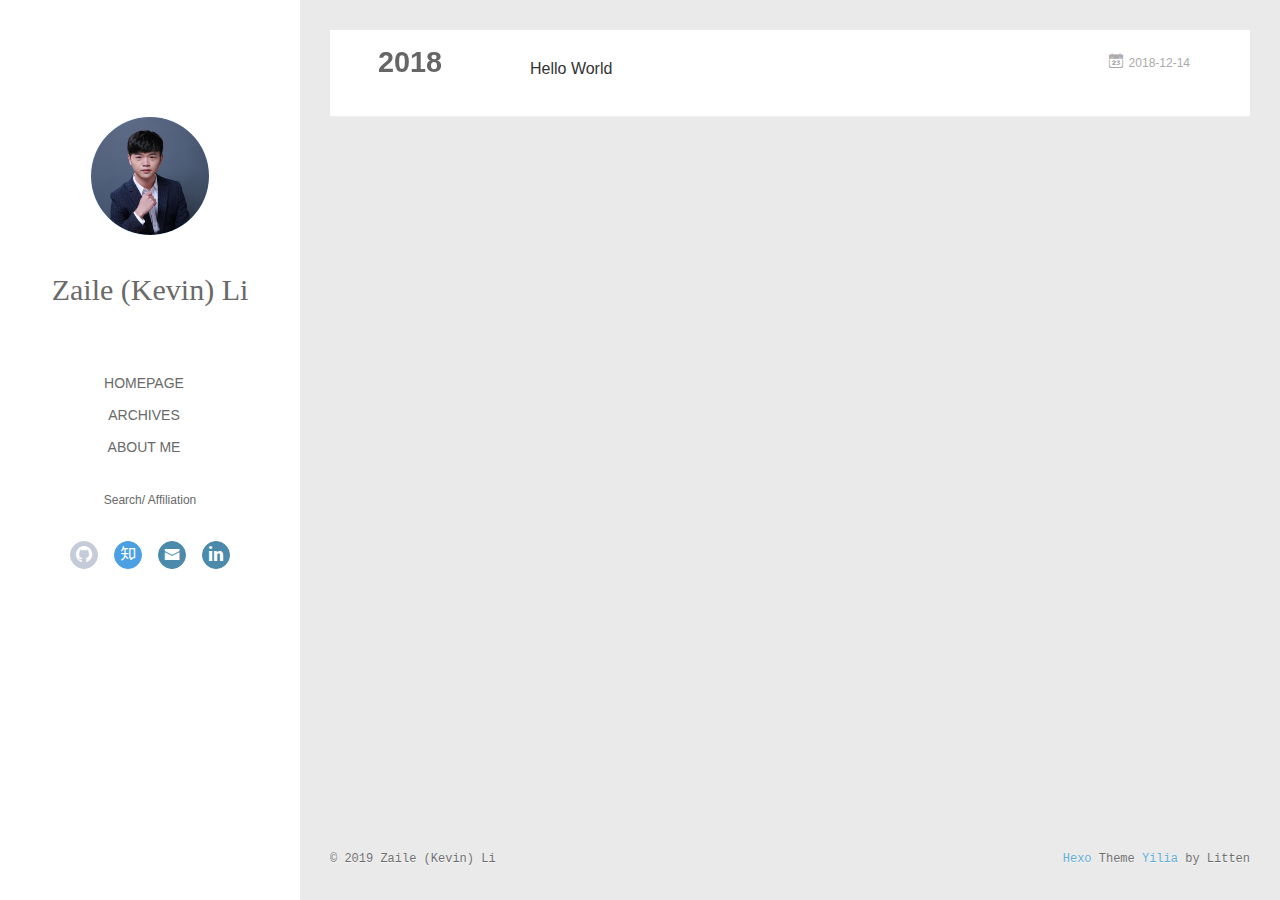
<file: archives/2018/index.html>
<!DOCTYPE html>
<html>
<head><meta name="generator" content="Hexo 3.8.0">
  <meta charset="utf-8">
  
  <meta name="renderer" content="webkit">
  <meta http-equiv="X-UA-Compatible" content="IE=edge">
  <link rel="dns-prefetch" href="http://lizaile.com">
  <title>Archives: 2018 | Zaile&#39;s Homepage</title>
  <meta name="viewport" content="width=device-width, initial-scale=1, maximum-scale=1">
  <meta name="description" content="Do not go gentle into that good night.">
<meta name="keywords" content="Do not go gentle into that good night.">
<meta property="og:type" content="website">
<meta property="og:title" content="Zaile&#39;s Homepage">
<meta property="og:url" content="http://lizaile.com/archives/2018/index.html">
<meta property="og:site_name" content="Zaile&#39;s Homepage">
<meta property="og:description" content="Do not go gentle into that good night.">
<meta property="og:locale" content="default">
<meta name="twitter:card" content="summary">
<meta name="twitter:title" content="Zaile&#39;s Homepage">
<meta name="twitter:description" content="Do not go gentle into that good night.">
  
    <link rel="alternative" href="/atom.xml" title="Zaile&#39;s Homepage" type="application/atom+xml">
  
  
    <link rel="icon" href="/assets/favicon.png">
  
  <link rel="stylesheet" type="text/css" href="/./main.0cf68a.css">
  <style type="text/css">
  
    #container.show {
      background: linear-gradient(200deg,#a0cfe4,#e8c37e);
    }
  </style>
  

  

</head>
</html>
<body>
  <div id="container" q-class="show:isCtnShow">
    <canvas id="anm-canvas" class="anm-canvas"></canvas>
    <div class="left-col" q-class="show:isShow">
      
<div class="overlay" style="background: 000000"></div>
<div class="intrude-less">
	<header id="header" class="inner">
		<a href="/" class="profilepic">
			<img src="/assets/me.png" class="js-avatar">
		</a>
		<hgroup>
		  <h1 class="header-author"><a href="/">Zaile (Kevin) Li</a></h1>
		</hgroup>
		

		<nav class="header-menu">
			<ul>
			
				<li><a href="/">Homepage</a></li>
	        
				<li><a href="/archives">Archives</a></li>
	        
				<li><a href="/about">About me</a></li>
	        
			</ul>
		</nav>
		<nav class="header-smart-menu">
    		
    			
    			<a q-on="click: openSlider(e, 'innerArchive')" href="javascript:void(0)">Search</a>
    			
            
    			
    			<a q-on="click: openSlider(e, 'friends')" href="javascript:void(0)">Affiliation</a>
    			
            
		</nav>
		<nav class="header-nav">
			<div class="social">
				
					<a class="github" target="_blank" href="#" title="github"><i class="icon-github"></i></a>
		        
					<a class="zhihu" target="_blank" href="https://www.zhihu.com/people/zaileli/" title="zhihu"><i class="icon-zhihu"></i></a>
		        
					<a class="mail" target="_blank" href="/lizaile@cqu.edu.cn" title="mail"><i class="icon-mail"></i></a>
		        
					<a class="linkedin" target="_blank" href="https://www.linkedin.com/in/zaile-li-bb984615a/?originalSubdomain=ca" title="linkedin"><i class="icon-linkedin"></i></a>
		        
			</div>
		</nav>
	</header>		
</div>

    </div>
    <div class="mid-col" q-class="show:isShow,hide:isShow|isFalse">
      
<nav id="mobile-nav">
  	<div class="overlay js-overlay" style="background: 000000"></div>
	<div class="btnctn js-mobile-btnctn">
  		<div class="slider-trigger list" q-on="click: openSlider(e)"><i class="icon icon-sort"></i></div>
	</div>
	<div class="intrude-less">
		<header id="header" class="inner">
			<div class="profilepic">
				<img src="/assets/me.png" class="js-avatar">
			</div>
			<hgroup>
			  <h1 class="header-author js-header-author">Zaile (Kevin) Li</h1>
			</hgroup>
			
			
			
				
			
				
			
				
			
			
			
			<nav class="header-nav">
				<div class="social">
					
						<a class="github" target="_blank" href="#" title="github"><i class="icon-github"></i></a>
			        
						<a class="zhihu" target="_blank" href="https://www.zhihu.com/people/zaileli/" title="zhihu"><i class="icon-zhihu"></i></a>
			        
						<a class="mail" target="_blank" href="/lizaile@cqu.edu.cn" title="mail"><i class="icon-mail"></i></a>
			        
						<a class="linkedin" target="_blank" href="https://www.linkedin.com/in/zaile-li-bb984615a/?originalSubdomain=ca" title="linkedin"><i class="icon-linkedin"></i></a>
			        
				</div>
			</nav>

			<nav class="header-menu js-header-menu">
				<ul style="width: 70%">
				
				
					<li style="width: 33.333333333333336%"><a href="/">Homepage</a></li>
		        
					<li style="width: 33.333333333333336%"><a href="/archives">Archives</a></li>
		        
					<li style="width: 33.333333333333336%"><a href="/about">About me</a></li>
		        
				</ul>
			</nav>
		</header>				
	</div>
	<div class="mobile-mask" style="display:none" q-show="isShow"></div>
</nav>

      <div id="wrapper" class="body-wrap">
        <div class="menu-l">
          <div class="canvas-wrap">
            <canvas data-colors="#eaeaea" data-sectionHeight="100" data-contentId="js-content" id="myCanvas1" class="anm-canvas"></canvas>
          </div>
          <div id="js-content" class="content-ll">
            
  
  
    
    
      
      
      <section class="archives-wrap">
        <div class="archive-year-wrap">
          <a href="/archives/2018" class="archive-year">2018</a>
        </div>
        <div class="archives">
    
    <article class="archive-article archive-type-post">
  <div class="archive-article-inner">
    <header class="archive-article-header">
      	<div class="article-meta">
	      	<a href="/2018/12/14/hello-world/" class="archive-article-date">
  	<time datetime="2018-12-14T05:16:08.248Z" itemprop="datePublished"><i class="icon-calendar icon"></i>2018-12-14</time>
</a>
        </div>
    	 
  
    <h1 itemprop="name">
      <a class="archive-article-title" href="/2018/12/14/hello-world/">Hello World</a>
    </h1>
  

        <div class="article-info info-on-right">
          
          

        </div>
        <div class="clearfix"></div>
    </header>
  </div>
</article>
  
  
    </div></section>
  

    


          </div>
        </div>
      </div>
      <footer id="footer">
  <div class="outer">
    <div id="footer-info">
    	<div class="footer-left">
    		&copy; 2019 Zaile (Kevin) Li
    	</div>
      	<div class="footer-right">
      		<a href="http://hexo.io/" target="_blank">Hexo</a>  Theme <a href="https://github.com/litten/hexo-theme-yilia" target="_blank">Yilia</a> by Litten
      	</div>
    </div>
  </div>
</footer>
    </div>
    <script>
	var yiliaConfig = {
		mathjax: true,
		isHome: false,
		isPost: false,
		isArchive: true,
		isTag: false,
		isCategory: false,
		open_in_new: false,
		toc_hide_index: true,
		root: "/",
		innerArchive: true,
		showTags: true
	}
</script>

<script>!function(t){function n(e){if(r[e])return r[e].exports;var i=r[e]={exports:{},id:e,loaded:!1};return t[e].call(i.exports,i,i.exports,n),i.loaded=!0,i.exports}var r={};n.m=t,n.c=r,n.p="./",n(0)}([function(t,n,r){r(195),t.exports=r(191)},function(t,n,r){var e=r(3),i=r(52),o=r(27),u=r(28),c=r(53),f="prototype",a=function(t,n,r){var s,l,h,v,p=t&a.F,d=t&a.G,y=t&a.S,g=t&a.P,b=t&a.B,m=d?e:y?e[n]||(e[n]={}):(e[n]||{})[f],x=d?i:i[n]||(i[n]={}),w=x[f]||(x[f]={});d&&(r=n);for(s in r)l=!p&&m&&void 0!==m[s],h=(l?m:r)[s],v=b&&l?c(h,e):g&&"function"==typeof h?c(Function.call,h):h,m&&u(m,s,h,t&a.U),x[s]!=h&&o(x,s,v),g&&w[s]!=h&&(w[s]=h)};e.core=i,a.F=1,a.G=2,a.S=4,a.P=8,a.B=16,a.W=32,a.U=64,a.R=128,t.exports=a},function(t,n,r){var e=r(6);t.exports=function(t){if(!e(t))throw TypeError(t+" is not an object!");return t}},function(t,n){var r=t.exports="undefined"!=typeof window&&window.Math==Math?window:"undefined"!=typeof self&&self.Math==Math?self:Function("return this")();"number"==typeof __g&&(__g=r)},function(t,n){t.exports=function(t){try{return!!t()}catch(t){return!0}}},function(t,n){var r=t.exports="undefined"!=typeof window&&window.Math==Math?window:"undefined"!=typeof self&&self.Math==Math?self:Function("return this")();"number"==typeof __g&&(__g=r)},function(t,n){t.exports=function(t){return"object"==typeof t?null!==t:"function"==typeof t}},function(t,n,r){var e=r(126)("wks"),i=r(76),o=r(3).Symbol,u="function"==typeof o;(t.exports=function(t){return e[t]||(e[t]=u&&o[t]||(u?o:i)("Symbol."+t))}).store=e},function(t,n){var r={}.hasOwnProperty;t.exports=function(t,n){return r.call(t,n)}},function(t,n,r){var e=r(94),i=r(33);t.exports=function(t){return e(i(t))}},function(t,n,r){t.exports=!r(4)(function(){return 7!=Object.defineProperty({},"a",{get:function(){return 7}}).a})},function(t,n,r){var e=r(2),i=r(167),o=r(50),u=Object.defineProperty;n.f=r(10)?Object.defineProperty:function(t,n,r){if(e(t),n=o(n,!0),e(r),i)try{return u(t,n,r)}catch(t){}if("get"in r||"set"in r)throw TypeError("Accessors not supported!");return"value"in r&&(t[n]=r.value),t}},function(t,n,r){t.exports=!r(18)(function(){return 7!=Object.defineProperty({},"a",{get:function(){return 7}}).a})},function(t,n,r){var e=r(14),i=r(22);t.exports=r(12)?function(t,n,r){return e.f(t,n,i(1,r))}:function(t,n,r){return t[n]=r,t}},function(t,n,r){var e=r(20),i=r(58),o=r(42),u=Object.defineProperty;n.f=r(12)?Object.defineProperty:function(t,n,r){if(e(t),n=o(n,!0),e(r),i)try{return u(t,n,r)}catch(t){}if("get"in r||"set"in r)throw TypeError("Accessors not supported!");return"value"in r&&(t[n]=r.value),t}},function(t,n,r){var e=r(40)("wks"),i=r(23),o=r(5).Symbol,u="function"==typeof o;(t.exports=function(t){return e[t]||(e[t]=u&&o[t]||(u?o:i)("Symbol."+t))}).store=e},function(t,n,r){var e=r(67),i=Math.min;t.exports=function(t){return t>0?i(e(t),9007199254740991):0}},function(t,n,r){var e=r(46);t.exports=function(t){return Object(e(t))}},function(t,n){t.exports=function(t){try{return!!t()}catch(t){return!0}}},function(t,n,r){var e=r(63),i=r(34);t.exports=Object.keys||function(t){return e(t,i)}},function(t,n,r){var e=r(21);t.exports=function(t){if(!e(t))throw TypeError(t+" is not an object!");return t}},function(t,n){t.exports=function(t){return"object"==typeof t?null!==t:"function"==typeof t}},function(t,n){t.exports=function(t,n){return{enumerable:!(1&t),configurable:!(2&t),writable:!(4&t),value:n}}},function(t,n){var r=0,e=Math.random();t.exports=function(t){return"Symbol(".concat(void 0===t?"":t,")_",(++r+e).toString(36))}},function(t,n){var r={}.hasOwnProperty;t.exports=function(t,n){return r.call(t,n)}},function(t,n){var r=t.exports={version:"2.4.0"};"number"==typeof __e&&(__e=r)},function(t,n){t.exports=function(t){if("function"!=typeof t)throw TypeError(t+" is not a function!");return t}},function(t,n,r){var e=r(11),i=r(66);t.exports=r(10)?function(t,n,r){return e.f(t,n,i(1,r))}:function(t,n,r){return t[n]=r,t}},function(t,n,r){var e=r(3),i=r(27),o=r(24),u=r(76)("src"),c="toString",f=Function[c],a=(""+f).split(c);r(52).inspectSource=function(t){return f.call(t)},(t.exports=function(t,n,r,c){var f="function"==typeof r;f&&(o(r,"name")||i(r,"name",n)),t[n]!==r&&(f&&(o(r,u)||i(r,u,t[n]?""+t[n]:a.join(String(n)))),t===e?t[n]=r:c?t[n]?t[n]=r:i(t,n,r):(delete t[n],i(t,n,r)))})(Function.prototype,c,function(){return"function"==typeof this&&this[u]||f.call(this)})},function(t,n,r){var e=r(1),i=r(4),o=r(46),u=function(t,n,r,e){var i=String(o(t)),u="<"+n;return""!==r&&(u+=" "+r+'="'+String(e).replace(/"/g,"&quot;")+'"'),u+">"+i+"</"+n+">"};t.exports=function(t,n){var r={};r[t]=n(u),e(e.P+e.F*i(function(){var n=""[t]('"');return n!==n.toLowerCase()||n.split('"').length>3}),"String",r)}},function(t,n,r){var e=r(115),i=r(46);t.exports=function(t){return e(i(t))}},function(t,n,r){var e=r(116),i=r(66),o=r(30),u=r(50),c=r(24),f=r(167),a=Object.getOwnPropertyDescriptor;n.f=r(10)?a:function(t,n){if(t=o(t),n=u(n,!0),f)try{return a(t,n)}catch(t){}if(c(t,n))return i(!e.f.call(t,n),t[n])}},function(t,n,r){var e=r(24),i=r(17),o=r(145)("IE_PROTO"),u=Object.prototype;t.exports=Object.getPrototypeOf||function(t){return t=i(t),e(t,o)?t[o]:"function"==typeof t.constructor&&t instanceof t.constructor?t.constructor.prototype:t instanceof Object?u:null}},function(t,n){t.exports=function(t){if(void 0==t)throw TypeError("Can't call method on  "+t);return t}},function(t,n){t.exports="constructor,hasOwnProperty,isPrototypeOf,propertyIsEnumerable,toLocaleString,toString,valueOf".split(",")},function(t,n){t.exports={}},function(t,n){t.exports=!0},function(t,n){n.f={}.propertyIsEnumerable},function(t,n,r){var e=r(14).f,i=r(8),o=r(15)("toStringTag");t.exports=function(t,n,r){t&&!i(t=r?t:t.prototype,o)&&e(t,o,{configurable:!0,value:n})}},function(t,n,r){var e=r(40)("keys"),i=r(23);t.exports=function(t){return e[t]||(e[t]=i(t))}},function(t,n,r){var e=r(5),i="__core-js_shared__",o=e[i]||(e[i]={});t.exports=function(t){return o[t]||(o[t]={})}},function(t,n){var r=Math.ceil,e=Math.floor;t.exports=function(t){return isNaN(t=+t)?0:(t>0?e:r)(t)}},function(t,n,r){var e=r(21);t.exports=function(t,n){if(!e(t))return t;var r,i;if(n&&"function"==typeof(r=t.toString)&&!e(i=r.call(t)))return i;if("function"==typeof(r=t.valueOf)&&!e(i=r.call(t)))return i;if(!n&&"function"==typeof(r=t.toString)&&!e(i=r.call(t)))return i;throw TypeError("Can't convert object to primitive value")}},function(t,n,r){var e=r(5),i=r(25),o=r(36),u=r(44),c=r(14).f;t.exports=function(t){var n=i.Symbol||(i.Symbol=o?{}:e.Symbol||{});"_"==t.charAt(0)||t in n||c(n,t,{value:u.f(t)})}},function(t,n,r){n.f=r(15)},function(t,n){var r={}.toString;t.exports=function(t){return r.call(t).slice(8,-1)}},function(t,n){t.exports=function(t){if(void 0==t)throw TypeError("Can't call method on  "+t);return t}},function(t,n,r){var e=r(4);t.exports=function(t,n){return!!t&&e(function(){n?t.call(null,function(){},1):t.call(null)})}},function(t,n,r){var e=r(53),i=r(115),o=r(17),u=r(16),c=r(203);t.exports=function(t,n){var r=1==t,f=2==t,a=3==t,s=4==t,l=6==t,h=5==t||l,v=n||c;return function(n,c,p){for(var d,y,g=o(n),b=i(g),m=e(c,p,3),x=u(b.length),w=0,S=r?v(n,x):f?v(n,0):void 0;x>w;w++)if((h||w in b)&&(d=b[w],y=m(d,w,g),t))if(r)S[w]=y;else if(y)switch(t){case 3:return!0;case 5:return d;case 6:return w;case 2:S.push(d)}else if(s)return!1;return l?-1:a||s?s:S}}},function(t,n,r){var e=r(1),i=r(52),o=r(4);t.exports=function(t,n){var r=(i.Object||{})[t]||Object[t],u={};u[t]=n(r),e(e.S+e.F*o(function(){r(1)}),"Object",u)}},function(t,n,r){var e=r(6);t.exports=function(t,n){if(!e(t))return t;var r,i;if(n&&"function"==typeof(r=t.toString)&&!e(i=r.call(t)))return i;if("function"==typeof(r=t.valueOf)&&!e(i=r.call(t)))return i;if(!n&&"function"==typeof(r=t.toString)&&!e(i=r.call(t)))return i;throw TypeError("Can't convert object to primitive value")}},function(t,n,r){var e=r(5),i=r(25),o=r(91),u=r(13),c="prototype",f=function(t,n,r){var a,s,l,h=t&f.F,v=t&f.G,p=t&f.S,d=t&f.P,y=t&f.B,g=t&f.W,b=v?i:i[n]||(i[n]={}),m=b[c],x=v?e:p?e[n]:(e[n]||{})[c];v&&(r=n);for(a in r)(s=!h&&x&&void 0!==x[a])&&a in b||(l=s?x[a]:r[a],b[a]=v&&"function"!=typeof x[a]?r[a]:y&&s?o(l,e):g&&x[a]==l?function(t){var n=function(n,r,e){if(this instanceof t){switch(arguments.length){case 0:return new t;case 1:return new t(n);case 2:return new t(n,r)}return new t(n,r,e)}return t.apply(this,arguments)};return n[c]=t[c],n}(l):d&&"function"==typeof l?o(Function.call,l):l,d&&((b.virtual||(b.virtual={}))[a]=l,t&f.R&&m&&!m[a]&&u(m,a,l)))};f.F=1,f.G=2,f.S=4,f.P=8,f.B=16,f.W=32,f.U=64,f.R=128,t.exports=f},function(t,n){var r=t.exports={version:"2.4.0"};"number"==typeof __e&&(__e=r)},function(t,n,r){var e=r(26);t.exports=function(t,n,r){if(e(t),void 0===n)return t;switch(r){case 1:return function(r){return t.call(n,r)};case 2:return function(r,e){return t.call(n,r,e)};case 3:return function(r,e,i){return t.call(n,r,e,i)}}return function(){return t.apply(n,arguments)}}},function(t,n,r){var e=r(183),i=r(1),o=r(126)("metadata"),u=o.store||(o.store=new(r(186))),c=function(t,n,r){var i=u.get(t);if(!i){if(!r)return;u.set(t,i=new e)}var o=i.get(n);if(!o){if(!r)return;i.set(n,o=new e)}return o},f=function(t,n,r){var e=c(n,r,!1);return void 0!==e&&e.has(t)},a=function(t,n,r){var e=c(n,r,!1);return void 0===e?void 0:e.get(t)},s=function(t,n,r,e){c(r,e,!0).set(t,n)},l=function(t,n){var r=c(t,n,!1),e=[];return r&&r.forEach(function(t,n){e.push(n)}),e},h=function(t){return void 0===t||"symbol"==typeof t?t:String(t)},v=function(t){i(i.S,"Reflect",t)};t.exports={store:u,map:c,has:f,get:a,set:s,keys:l,key:h,exp:v}},function(t,n,r){"use strict";if(r(10)){var e=r(69),i=r(3),o=r(4),u=r(1),c=r(127),f=r(152),a=r(53),s=r(68),l=r(66),h=r(27),v=r(73),p=r(67),d=r(16),y=r(75),g=r(50),b=r(24),m=r(180),x=r(114),w=r(6),S=r(17),_=r(137),O=r(70),E=r(32),P=r(71).f,j=r(154),F=r(76),M=r(7),A=r(48),N=r(117),T=r(146),I=r(155),k=r(80),L=r(123),R=r(74),C=r(130),D=r(160),U=r(11),W=r(31),G=U.f,B=W.f,V=i.RangeError,z=i.TypeError,q=i.Uint8Array,K="ArrayBuffer",J="Shared"+K,Y="BYTES_PER_ELEMENT",H="prototype",$=Array[H],X=f.ArrayBuffer,Q=f.DataView,Z=A(0),tt=A(2),nt=A(3),rt=A(4),et=A(5),it=A(6),ot=N(!0),ut=N(!1),ct=I.values,ft=I.keys,at=I.entries,st=$.lastIndexOf,lt=$.reduce,ht=$.reduceRight,vt=$.join,pt=$.sort,dt=$.slice,yt=$.toString,gt=$.toLocaleString,bt=M("iterator"),mt=M("toStringTag"),xt=F("typed_constructor"),wt=F("def_constructor"),St=c.CONSTR,_t=c.TYPED,Ot=c.VIEW,Et="Wrong length!",Pt=A(1,function(t,n){return Tt(T(t,t[wt]),n)}),jt=o(function(){return 1===new q(new Uint16Array([1]).buffer)[0]}),Ft=!!q&&!!q[H].set&&o(function(){new q(1).set({})}),Mt=function(t,n){if(void 0===t)throw z(Et);var r=+t,e=d(t);if(n&&!m(r,e))throw V(Et);return e},At=function(t,n){var r=p(t);if(r<0||r%n)throw V("Wrong offset!");return r},Nt=function(t){if(w(t)&&_t in t)return t;throw z(t+" is not a typed array!")},Tt=function(t,n){if(!(w(t)&&xt in t))throw z("It is not a typed array constructor!");return new t(n)},It=function(t,n){return kt(T(t,t[wt]),n)},kt=function(t,n){for(var r=0,e=n.length,i=Tt(t,e);e>r;)i[r]=n[r++];return i},Lt=function(t,n,r){G(t,n,{get:function(){return this._d[r]}})},Rt=function(t){var n,r,e,i,o,u,c=S(t),f=arguments.length,s=f>1?arguments[1]:void 0,l=void 0!==s,h=j(c);if(void 0!=h&&!_(h)){for(u=h.call(c),e=[],n=0;!(o=u.next()).done;n++)e.push(o.value);c=e}for(l&&f>2&&(s=a(s,arguments[2],2)),n=0,r=d(c.length),i=Tt(this,r);r>n;n++)i[n]=l?s(c[n],n):c[n];return i},Ct=function(){for(var t=0,n=arguments.length,r=Tt(this,n);n>t;)r[t]=arguments[t++];return r},Dt=!!q&&o(function(){gt.call(new q(1))}),Ut=function(){return gt.apply(Dt?dt.call(Nt(this)):Nt(this),arguments)},Wt={copyWithin:function(t,n){return D.call(Nt(this),t,n,arguments.length>2?arguments[2]:void 0)},every:function(t){return rt(Nt(this),t,arguments.length>1?arguments[1]:void 0)},fill:function(t){return C.apply(Nt(this),arguments)},filter:function(t){return It(this,tt(Nt(this),t,arguments.length>1?arguments[1]:void 0))},find:function(t){return et(Nt(this),t,arguments.length>1?arguments[1]:void 0)},findIndex:function(t){return it(Nt(this),t,arguments.length>1?arguments[1]:void 0)},forEach:function(t){Z(Nt(this),t,arguments.length>1?arguments[1]:void 0)},indexOf:function(t){return ut(Nt(this),t,arguments.length>1?arguments[1]:void 0)},includes:function(t){return ot(Nt(this),t,arguments.length>1?arguments[1]:void 0)},join:function(t){return vt.apply(Nt(this),arguments)},lastIndexOf:function(t){return st.apply(Nt(this),arguments)},map:function(t){return Pt(Nt(this),t,arguments.length>1?arguments[1]:void 0)},reduce:function(t){return lt.apply(Nt(this),arguments)},reduceRight:function(t){return ht.apply(Nt(this),arguments)},reverse:function(){for(var t,n=this,r=Nt(n).length,e=Math.floor(r/2),i=0;i<e;)t=n[i],n[i++]=n[--r],n[r]=t;return n},some:function(t){return nt(Nt(this),t,arguments.length>1?arguments[1]:void 0)},sort:function(t){return pt.call(Nt(this),t)},subarray:function(t,n){var r=Nt(this),e=r.length,i=y(t,e);return new(T(r,r[wt]))(r.buffer,r.byteOffset+i*r.BYTES_PER_ELEMENT,d((void 0===n?e:y(n,e))-i))}},Gt=function(t,n){return It(this,dt.call(Nt(this),t,n))},Bt=function(t){Nt(this);var n=At(arguments[1],1),r=this.length,e=S(t),i=d(e.length),o=0;if(i+n>r)throw V(Et);for(;o<i;)this[n+o]=e[o++]},Vt={entries:function(){return at.call(Nt(this))},keys:function(){return ft.call(Nt(this))},values:function(){return ct.call(Nt(this))}},zt=function(t,n){return w(t)&&t[_t]&&"symbol"!=typeof n&&n in t&&String(+n)==String(n)},qt=function(t,n){return zt(t,n=g(n,!0))?l(2,t[n]):B(t,n)},Kt=function(t,n,r){return!(zt(t,n=g(n,!0))&&w(r)&&b(r,"value"))||b(r,"get")||b(r,"set")||r.configurable||b(r,"writable")&&!r.writable||b(r,"enumerable")&&!r.enumerable?G(t,n,r):(t[n]=r.value,t)};St||(W.f=qt,U.f=Kt),u(u.S+u.F*!St,"Object",{getOwnPropertyDescriptor:qt,defineProperty:Kt}),o(function(){yt.call({})})&&(yt=gt=function(){return vt.call(this)});var Jt=v({},Wt);v(Jt,Vt),h(Jt,bt,Vt.values),v(Jt,{slice:Gt,set:Bt,constructor:function(){},toString:yt,toLocaleString:Ut}),Lt(Jt,"buffer","b"),Lt(Jt,"byteOffset","o"),Lt(Jt,"byteLength","l"),Lt(Jt,"length","e"),G(Jt,mt,{get:function(){return this[_t]}}),t.exports=function(t,n,r,f){f=!!f;var a=t+(f?"Clamped":"")+"Array",l="Uint8Array"!=a,v="get"+t,p="set"+t,y=i[a],g=y||{},b=y&&E(y),m=!y||!c.ABV,S={},_=y&&y[H],j=function(t,r){var e=t._d;return e.v[v](r*n+e.o,jt)},F=function(t,r,e){var i=t._d;f&&(e=(e=Math.round(e))<0?0:e>255?255:255&e),i.v[p](r*n+i.o,e,jt)},M=function(t,n){G(t,n,{get:function(){return j(this,n)},set:function(t){return F(this,n,t)},enumerable:!0})};m?(y=r(function(t,r,e,i){s(t,y,a,"_d");var o,u,c,f,l=0,v=0;if(w(r)){if(!(r instanceof X||(f=x(r))==K||f==J))return _t in r?kt(y,r):Rt.call(y,r);o=r,v=At(e,n);var p=r.byteLength;if(void 0===i){if(p%n)throw V(Et);if((u=p-v)<0)throw V(Et)}else if((u=d(i)*n)+v>p)throw V(Et);c=u/n}else c=Mt(r,!0),u=c*n,o=new X(u);for(h(t,"_d",{b:o,o:v,l:u,e:c,v:new Q(o)});l<c;)M(t,l++)}),_=y[H]=O(Jt),h(_,"constructor",y)):L(function(t){new y(null),new y(t)},!0)||(y=r(function(t,r,e,i){s(t,y,a);var o;return w(r)?r instanceof X||(o=x(r))==K||o==J?void 0!==i?new g(r,At(e,n),i):void 0!==e?new g(r,At(e,n)):new g(r):_t in r?kt(y,r):Rt.call(y,r):new g(Mt(r,l))}),Z(b!==Function.prototype?P(g).concat(P(b)):P(g),function(t){t in y||h(y,t,g[t])}),y[H]=_,e||(_.constructor=y));var A=_[bt],N=!!A&&("values"==A.name||void 0==A.name),T=Vt.values;h(y,xt,!0),h(_,_t,a),h(_,Ot,!0),h(_,wt,y),(f?new y(1)[mt]==a:mt in _)||G(_,mt,{get:function(){return a}}),S[a]=y,u(u.G+u.W+u.F*(y!=g),S),u(u.S,a,{BYTES_PER_ELEMENT:n,from:Rt,of:Ct}),Y in _||h(_,Y,n),u(u.P,a,Wt),R(a),u(u.P+u.F*Ft,a,{set:Bt}),u(u.P+u.F*!N,a,Vt),u(u.P+u.F*(_.toString!=yt),a,{toString:yt}),u(u.P+u.F*o(function(){new y(1).slice()}),a,{slice:Gt}),u(u.P+u.F*(o(function(){return[1,2].toLocaleString()!=new y([1,2]).toLocaleString()})||!o(function(){_.toLocaleString.call([1,2])})),a,{toLocaleString:Ut}),k[a]=N?A:T,e||N||h(_,bt,T)}}else t.exports=function(){}},function(t,n){var r={}.toString;t.exports=function(t){return r.call(t).slice(8,-1)}},function(t,n,r){var e=r(21),i=r(5).document,o=e(i)&&e(i.createElement);t.exports=function(t){return o?i.createElement(t):{}}},function(t,n,r){t.exports=!r(12)&&!r(18)(function(){return 7!=Object.defineProperty(r(57)("div"),"a",{get:function(){return 7}}).a})},function(t,n,r){"use strict";var e=r(36),i=r(51),o=r(64),u=r(13),c=r(8),f=r(35),a=r(96),s=r(38),l=r(103),h=r(15)("iterator"),v=!([].keys&&"next"in[].keys()),p="keys",d="values",y=function(){return this};t.exports=function(t,n,r,g,b,m,x){a(r,n,g);var w,S,_,O=function(t){if(!v&&t in F)return F[t];switch(t){case p:case d:return function(){return new r(this,t)}}return function(){return new r(this,t)}},E=n+" Iterator",P=b==d,j=!1,F=t.prototype,M=F[h]||F["@@iterator"]||b&&F[b],A=M||O(b),N=b?P?O("entries"):A:void 0,T="Array"==n?F.entries||M:M;if(T&&(_=l(T.call(new t)))!==Object.prototype&&(s(_,E,!0),e||c(_,h)||u(_,h,y)),P&&M&&M.name!==d&&(j=!0,A=function(){return M.call(this)}),e&&!x||!v&&!j&&F[h]||u(F,h,A),f[n]=A,f[E]=y,b)if(w={values:P?A:O(d),keys:m?A:O(p),entries:N},x)for(S in w)S in F||o(F,S,w[S]);else i(i.P+i.F*(v||j),n,w);return w}},function(t,n,r){var e=r(20),i=r(100),o=r(34),u=r(39)("IE_PROTO"),c=function(){},f="prototype",a=function(){var t,n=r(57)("iframe"),e=o.length;for(n.style.display="none",r(93).appendChild(n),n.src="javascript:",t=n.contentWindow.document,t.open(),t.write("<script>document.F=Object<\/script>"),t.close(),a=t.F;e--;)delete a[f][o[e]];return a()};t.exports=Object.create||function(t,n){var r;return null!==t?(c[f]=e(t),r=new c,c[f]=null,r[u]=t):r=a(),void 0===n?r:i(r,n)}},function(t,n,r){var e=r(63),i=r(34).concat("length","prototype");n.f=Object.getOwnPropertyNames||function(t){return e(t,i)}},function(t,n){n.f=Object.getOwnPropertySymbols},function(t,n,r){var e=r(8),i=r(9),o=r(90)(!1),u=r(39)("IE_PROTO");t.exports=function(t,n){var r,c=i(t),f=0,a=[];for(r in c)r!=u&&e(c,r)&&a.push(r);for(;n.length>f;)e(c,r=n[f++])&&(~o(a,r)||a.push(r));return a}},function(t,n,r){t.exports=r(13)},function(t,n,r){var e=r(76)("meta"),i=r(6),o=r(24),u=r(11).f,c=0,f=Object.isExtensible||function(){return!0},a=!r(4)(function(){return f(Object.preventExtensions({}))}),s=function(t){u(t,e,{value:{i:"O"+ ++c,w:{}}})},l=function(t,n){if(!i(t))return"symbol"==typeof t?t:("string"==typeof t?"S":"P")+t;if(!o(t,e)){if(!f(t))return"F";if(!n)return"E";s(t)}return t[e].i},h=function(t,n){if(!o(t,e)){if(!f(t))return!0;if(!n)return!1;s(t)}return t[e].w},v=function(t){return a&&p.NEED&&f(t)&&!o(t,e)&&s(t),t},p=t.exports={KEY:e,NEED:!1,fastKey:l,getWeak:h,onFreeze:v}},function(t,n){t.exports=function(t,n){return{enumerable:!(1&t),configurable:!(2&t),writable:!(4&t),value:n}}},function(t,n){var r=Math.ceil,e=Math.floor;t.exports=function(t){return isNaN(t=+t)?0:(t>0?e:r)(t)}},function(t,n){t.exports=function(t,n,r,e){if(!(t instanceof n)||void 0!==e&&e in t)throw TypeError(r+": incorrect invocation!");return t}},function(t,n){t.exports=!1},function(t,n,r){var e=r(2),i=r(173),o=r(133),u=r(145)("IE_PROTO"),c=function(){},f="prototype",a=function(){var t,n=r(132)("iframe"),e=o.length;for(n.style.display="none",r(135).appendChild(n),n.src="javascript:",t=n.contentWindow.document,t.open(),t.write("<script>document.F=Object<\/script>"),t.close(),a=t.F;e--;)delete a[f][o[e]];return a()};t.exports=Object.create||function(t,n){var r;return null!==t?(c[f]=e(t),r=new c,c[f]=null,r[u]=t):r=a(),void 0===n?r:i(r,n)}},function(t,n,r){var e=r(175),i=r(133).concat("length","prototype");n.f=Object.getOwnPropertyNames||function(t){return e(t,i)}},function(t,n,r){var e=r(175),i=r(133);t.exports=Object.keys||function(t){return e(t,i)}},function(t,n,r){var e=r(28);t.exports=function(t,n,r){for(var i in n)e(t,i,n[i],r);return t}},function(t,n,r){"use strict";var e=r(3),i=r(11),o=r(10),u=r(7)("species");t.exports=function(t){var n=e[t];o&&n&&!n[u]&&i.f(n,u,{configurable:!0,get:function(){return this}})}},function(t,n,r){var e=r(67),i=Math.max,o=Math.min;t.exports=function(t,n){return t=e(t),t<0?i(t+n,0):o(t,n)}},function(t,n){var r=0,e=Math.random();t.exports=function(t){return"Symbol(".concat(void 0===t?"":t,")_",(++r+e).toString(36))}},function(t,n,r){var e=r(33);t.exports=function(t){return Object(e(t))}},function(t,n,r){var e=r(7)("unscopables"),i=Array.prototype;void 0==i[e]&&r(27)(i,e,{}),t.exports=function(t){i[e][t]=!0}},function(t,n,r){var e=r(53),i=r(169),o=r(137),u=r(2),c=r(16),f=r(154),a={},s={},n=t.exports=function(t,n,r,l,h){var v,p,d,y,g=h?function(){return t}:f(t),b=e(r,l,n?2:1),m=0;if("function"!=typeof g)throw TypeError(t+" is not iterable!");if(o(g)){for(v=c(t.length);v>m;m++)if((y=n?b(u(p=t[m])[0],p[1]):b(t[m]))===a||y===s)return y}else for(d=g.call(t);!(p=d.next()).done;)if((y=i(d,b,p.value,n))===a||y===s)return y};n.BREAK=a,n.RETURN=s},function(t,n){t.exports={}},function(t,n,r){var e=r(11).f,i=r(24),o=r(7)("toStringTag");t.exports=function(t,n,r){t&&!i(t=r?t:t.prototype,o)&&e(t,o,{configurable:!0,value:n})}},function(t,n,r){var e=r(1),i=r(46),o=r(4),u=r(150),c="["+u+"]",f="​",a=RegExp("^"+c+c+"*"),s=RegExp(c+c+"*$"),l=function(t,n,r){var i={},c=o(function(){return!!u[t]()||f[t]()!=f}),a=i[t]=c?n(h):u[t];r&&(i[r]=a),e(e.P+e.F*c,"String",i)},h=l.trim=function(t,n){return t=String(i(t)),1&n&&(t=t.replace(a,"")),2&n&&(t=t.replace(s,"")),t};t.exports=l},function(t,n,r){t.exports={default:r(86),__esModule:!0}},function(t,n,r){t.exports={default:r(87),__esModule:!0}},function(t,n,r){"use strict";function e(t){return t&&t.__esModule?t:{default:t}}n.__esModule=!0;var i=r(84),o=e(i),u=r(83),c=e(u),f="function"==typeof c.default&&"symbol"==typeof o.default?function(t){return typeof t}:function(t){return t&&"function"==typeof c.default&&t.constructor===c.default&&t!==c.default.prototype?"symbol":typeof t};n.default="function"==typeof c.default&&"symbol"===f(o.default)?function(t){return void 0===t?"undefined":f(t)}:function(t){return t&&"function"==typeof c.default&&t.constructor===c.default&&t!==c.default.prototype?"symbol":void 0===t?"undefined":f(t)}},function(t,n,r){r(110),r(108),r(111),r(112),t.exports=r(25).Symbol},function(t,n,r){r(109),r(113),t.exports=r(44).f("iterator")},function(t,n){t.exports=function(t){if("function"!=typeof t)throw TypeError(t+" is not a function!");return t}},function(t,n){t.exports=function(){}},function(t,n,r){var e=r(9),i=r(106),o=r(105);t.exports=function(t){return function(n,r,u){var c,f=e(n),a=i(f.length),s=o(u,a);if(t&&r!=r){for(;a>s;)if((c=f[s++])!=c)return!0}else for(;a>s;s++)if((t||s in f)&&f[s]===r)return t||s||0;return!t&&-1}}},function(t,n,r){var e=r(88);t.exports=function(t,n,r){if(e(t),void 0===n)return t;switch(r){case 1:return function(r){return t.call(n,r)};case 2:return function(r,e){return t.call(n,r,e)};case 3:return function(r,e,i){return t.call(n,r,e,i)}}return function(){return t.apply(n,arguments)}}},function(t,n,r){var e=r(19),i=r(62),o=r(37);t.exports=function(t){var n=e(t),r=i.f;if(r)for(var u,c=r(t),f=o.f,a=0;c.length>a;)f.call(t,u=c[a++])&&n.push(u);return n}},function(t,n,r){t.exports=r(5).document&&document.documentElement},function(t,n,r){var e=r(56);t.exports=Object("z").propertyIsEnumerable(0)?Object:function(t){return"String"==e(t)?t.split(""):Object(t)}},function(t,n,r){var e=r(56);t.exports=Array.isArray||function(t){return"Array"==e(t)}},function(t,n,r){"use strict";var e=r(60),i=r(22),o=r(38),u={};r(13)(u,r(15)("iterator"),function(){return this}),t.exports=function(t,n,r){t.prototype=e(u,{next:i(1,r)}),o(t,n+" Iterator")}},function(t,n){t.exports=function(t,n){return{value:n,done:!!t}}},function(t,n,r){var e=r(19),i=r(9);t.exports=function(t,n){for(var r,o=i(t),u=e(o),c=u.length,f=0;c>f;)if(o[r=u[f++]]===n)return r}},function(t,n,r){var e=r(23)("meta"),i=r(21),o=r(8),u=r(14).f,c=0,f=Object.isExtensible||function(){return!0},a=!r(18)(function(){return f(Object.preventExtensions({}))}),s=function(t){u(t,e,{value:{i:"O"+ ++c,w:{}}})},l=function(t,n){if(!i(t))return"symbol"==typeof t?t:("string"==typeof t?"S":"P")+t;if(!o(t,e)){if(!f(t))return"F";if(!n)return"E";s(t)}return t[e].i},h=function(t,n){if(!o(t,e)){if(!f(t))return!0;if(!n)return!1;s(t)}return t[e].w},v=function(t){return a&&p.NEED&&f(t)&&!o(t,e)&&s(t),t},p=t.exports={KEY:e,NEED:!1,fastKey:l,getWeak:h,onFreeze:v}},function(t,n,r){var e=r(14),i=r(20),o=r(19);t.exports=r(12)?Object.defineProperties:function(t,n){i(t);for(var r,u=o(n),c=u.length,f=0;c>f;)e.f(t,r=u[f++],n[r]);return t}},function(t,n,r){var e=r(37),i=r(22),o=r(9),u=r(42),c=r(8),f=r(58),a=Object.getOwnPropertyDescriptor;n.f=r(12)?a:function(t,n){if(t=o(t),n=u(n,!0),f)try{return a(t,n)}catch(t){}if(c(t,n))return i(!e.f.call(t,n),t[n])}},function(t,n,r){var e=r(9),i=r(61).f,o={}.toString,u="object"==typeof window&&window&&Object.getOwnPropertyNames?Object.getOwnPropertyNames(window):[],c=function(t){try{return i(t)}catch(t){return u.slice()}};t.exports.f=function(t){return u&&"[object Window]"==o.call(t)?c(t):i(e(t))}},function(t,n,r){var e=r(8),i=r(77),o=r(39)("IE_PROTO"),u=Object.prototype;t.exports=Object.getPrototypeOf||function(t){return t=i(t),e(t,o)?t[o]:"function"==typeof t.constructor&&t instanceof t.constructor?t.constructor.prototype:t instanceof Object?u:null}},function(t,n,r){var e=r(41),i=r(33);t.exports=function(t){return function(n,r){var o,u,c=String(i(n)),f=e(r),a=c.length;return f<0||f>=a?t?"":void 0:(o=c.charCodeAt(f),o<55296||o>56319||f+1===a||(u=c.charCodeAt(f+1))<56320||u>57343?t?c.charAt(f):o:t?c.slice(f,f+2):u-56320+(o-55296<<10)+65536)}}},function(t,n,r){var e=r(41),i=Math.max,o=Math.min;t.exports=function(t,n){return t=e(t),t<0?i(t+n,0):o(t,n)}},function(t,n,r){var e=r(41),i=Math.min;t.exports=function(t){return t>0?i(e(t),9007199254740991):0}},function(t,n,r){"use strict";var e=r(89),i=r(97),o=r(35),u=r(9);t.exports=r(59)(Array,"Array",function(t,n){this._t=u(t),this._i=0,this._k=n},function(){var t=this._t,n=this._k,r=this._i++;return!t||r>=t.length?(this._t=void 0,i(1)):"keys"==n?i(0,r):"values"==n?i(0,t[r]):i(0,[r,t[r]])},"values"),o.Arguments=o.Array,e("keys"),e("values"),e("entries")},function(t,n){},function(t,n,r){"use strict";var e=r(104)(!0);r(59)(String,"String",function(t){this._t=String(t),this._i=0},function(){var t,n=this._t,r=this._i;return r>=n.length?{value:void 0,done:!0}:(t=e(n,r),this._i+=t.length,{value:t,done:!1})})},function(t,n,r){"use strict";var e=r(5),i=r(8),o=r(12),u=r(51),c=r(64),f=r(99).KEY,a=r(18),s=r(40),l=r(38),h=r(23),v=r(15),p=r(44),d=r(43),y=r(98),g=r(92),b=r(95),m=r(20),x=r(9),w=r(42),S=r(22),_=r(60),O=r(102),E=r(101),P=r(14),j=r(19),F=E.f,M=P.f,A=O.f,N=e.Symbol,T=e.JSON,I=T&&T.stringify,k="prototype",L=v("_hidden"),R=v("toPrimitive"),C={}.propertyIsEnumerable,D=s("symbol-registry"),U=s("symbols"),W=s("op-symbols"),G=Object[k],B="function"==typeof N,V=e.QObject,z=!V||!V[k]||!V[k].findChild,q=o&&a(function(){return 7!=_(M({},"a",{get:function(){return M(this,"a",{value:7}).a}})).a})?function(t,n,r){var e=F(G,n);e&&delete G[n],M(t,n,r),e&&t!==G&&M(G,n,e)}:M,K=function(t){var n=U[t]=_(N[k]);return n._k=t,n},J=B&&"symbol"==typeof N.iterator?function(t){return"symbol"==typeof t}:function(t){return t instanceof N},Y=function(t,n,r){return t===G&&Y(W,n,r),m(t),n=w(n,!0),m(r),i(U,n)?(r.enumerable?(i(t,L)&&t[L][n]&&(t[L][n]=!1),r=_(r,{enumerable:S(0,!1)})):(i(t,L)||M(t,L,S(1,{})),t[L][n]=!0),q(t,n,r)):M(t,n,r)},H=function(t,n){m(t);for(var r,e=g(n=x(n)),i=0,o=e.length;o>i;)Y(t,r=e[i++],n[r]);return t},$=function(t,n){return void 0===n?_(t):H(_(t),n)},X=function(t){var n=C.call(this,t=w(t,!0));return!(this===G&&i(U,t)&&!i(W,t))&&(!(n||!i(this,t)||!i(U,t)||i(this,L)&&this[L][t])||n)},Q=function(t,n){if(t=x(t),n=w(n,!0),t!==G||!i(U,n)||i(W,n)){var r=F(t,n);return!r||!i(U,n)||i(t,L)&&t[L][n]||(r.enumerable=!0),r}},Z=function(t){for(var n,r=A(x(t)),e=[],o=0;r.length>o;)i(U,n=r[o++])||n==L||n==f||e.push(n);return e},tt=function(t){for(var n,r=t===G,e=A(r?W:x(t)),o=[],u=0;e.length>u;)!i(U,n=e[u++])||r&&!i(G,n)||o.push(U[n]);return o};B||(N=function(){if(this instanceof N)throw TypeError("Symbol is not a constructor!");var t=h(arguments.length>0?arguments[0]:void 0),n=function(r){this===G&&n.call(W,r),i(this,L)&&i(this[L],t)&&(this[L][t]=!1),q(this,t,S(1,r))};return o&&z&&q(G,t,{configurable:!0,set:n}),K(t)},c(N[k],"toString",function(){return this._k}),E.f=Q,P.f=Y,r(61).f=O.f=Z,r(37).f=X,r(62).f=tt,o&&!r(36)&&c(G,"propertyIsEnumerable",X,!0),p.f=function(t){return K(v(t))}),u(u.G+u.W+u.F*!B,{Symbol:N});for(var nt="hasInstance,isConcatSpreadable,iterator,match,replace,search,species,split,toPrimitive,toStringTag,unscopables".split(","),rt=0;nt.length>rt;)v(nt[rt++]);for(var nt=j(v.store),rt=0;nt.length>rt;)d(nt[rt++]);u(u.S+u.F*!B,"Symbol",{for:function(t){return i(D,t+="")?D[t]:D[t]=N(t)},keyFor:function(t){if(J(t))return y(D,t);throw TypeError(t+" is not a symbol!")},useSetter:function(){z=!0},useSimple:function(){z=!1}}),u(u.S+u.F*!B,"Object",{create:$,defineProperty:Y,defineProperties:H,getOwnPropertyDescriptor:Q,getOwnPropertyNames:Z,getOwnPropertySymbols:tt}),T&&u(u.S+u.F*(!B||a(function(){var t=N();return"[null]"!=I([t])||"{}"!=I({a:t})||"{}"!=I(Object(t))})),"JSON",{stringify:function(t){if(void 0!==t&&!J(t)){for(var n,r,e=[t],i=1;arguments.length>i;)e.push(arguments[i++]);return n=e[1],"function"==typeof n&&(r=n),!r&&b(n)||(n=function(t,n){if(r&&(n=r.call(this,t,n)),!J(n))return n}),e[1]=n,I.apply(T,e)}}}),N[k][R]||r(13)(N[k],R,N[k].valueOf),l(N,"Symbol"),l(Math,"Math",!0),l(e.JSON,"JSON",!0)},function(t,n,r){r(43)("asyncIterator")},function(t,n,r){r(43)("observable")},function(t,n,r){r(107);for(var e=r(5),i=r(13),o=r(35),u=r(15)("toStringTag"),c=["NodeList","DOMTokenList","MediaList","StyleSheetList","CSSRuleList"],f=0;f<5;f++){var a=c[f],s=e[a],l=s&&s.prototype;l&&!l[u]&&i(l,u,a),o[a]=o.Array}},function(t,n,r){var e=r(45),i=r(7)("toStringTag"),o="Arguments"==e(function(){return arguments}()),u=function(t,n){try{return t[n]}catch(t){}};t.exports=function(t){var n,r,c;return void 0===t?"Undefined":null===t?"Null":"string"==typeof(r=u(n=Object(t),i))?r:o?e(n):"Object"==(c=e(n))&&"function"==typeof n.callee?"Arguments":c}},function(t,n,r){var e=r(45);t.exports=Object("z").propertyIsEnumerable(0)?Object:function(t){return"String"==e(t)?t.split(""):Object(t)}},function(t,n){n.f={}.propertyIsEnumerable},function(t,n,r){var e=r(30),i=r(16),o=r(75);t.exports=function(t){return function(n,r,u){var c,f=e(n),a=i(f.length),s=o(u,a);if(t&&r!=r){for(;a>s;)if((c=f[s++])!=c)return!0}else for(;a>s;s++)if((t||s in f)&&f[s]===r)return t||s||0;return!t&&-1}}},function(t,n,r){"use strict";var e=r(3),i=r(1),o=r(28),u=r(73),c=r(65),f=r(79),a=r(68),s=r(6),l=r(4),h=r(123),v=r(81),p=r(136);t.exports=function(t,n,r,d,y,g){var b=e[t],m=b,x=y?"set":"add",w=m&&m.prototype,S={},_=function(t){var n=w[t];o(w,t,"delete"==t?function(t){return!(g&&!s(t))&&n.call(this,0===t?0:t)}:"has"==t?function(t){return!(g&&!s(t))&&n.call(this,0===t?0:t)}:"get"==t?function(t){return g&&!s(t)?void 0:n.call(this,0===t?0:t)}:"add"==t?function(t){return n.call(this,0===t?0:t),this}:function(t,r){return n.call(this,0===t?0:t,r),this})};if("function"==typeof m&&(g||w.forEach&&!l(function(){(new m).entries().next()}))){var O=new m,E=O[x](g?{}:-0,1)!=O,P=l(function(){O.has(1)}),j=h(function(t){new m(t)}),F=!g&&l(function(){for(var t=new m,n=5;n--;)t[x](n,n);return!t.has(-0)});j||(m=n(function(n,r){a(n,m,t);var e=p(new b,n,m);return void 0!=r&&f(r,y,e[x],e),e}),m.prototype=w,w.constructor=m),(P||F)&&(_("delete"),_("has"),y&&_("get")),(F||E)&&_(x),g&&w.clear&&delete w.clear}else m=d.getConstructor(n,t,y,x),u(m.prototype,r),c.NEED=!0;return v(m,t),S[t]=m,i(i.G+i.W+i.F*(m!=b),S),g||d.setStrong(m,t,y),m}},function(t,n,r){"use strict";var e=r(27),i=r(28),o=r(4),u=r(46),c=r(7);t.exports=function(t,n,r){var f=c(t),a=r(u,f,""[t]),s=a[0],l=a[1];o(function(){var n={};return n[f]=function(){return 7},7!=""[t](n)})&&(i(String.prototype,t,s),e(RegExp.prototype,f,2==n?function(t,n){return l.call(t,this,n)}:function(t){return l.call(t,this)}))}
},function(t,n,r){"use strict";var e=r(2);t.exports=function(){var t=e(this),n="";return t.global&&(n+="g"),t.ignoreCase&&(n+="i"),t.multiline&&(n+="m"),t.unicode&&(n+="u"),t.sticky&&(n+="y"),n}},function(t,n){t.exports=function(t,n,r){var e=void 0===r;switch(n.length){case 0:return e?t():t.call(r);case 1:return e?t(n[0]):t.call(r,n[0]);case 2:return e?t(n[0],n[1]):t.call(r,n[0],n[1]);case 3:return e?t(n[0],n[1],n[2]):t.call(r,n[0],n[1],n[2]);case 4:return e?t(n[0],n[1],n[2],n[3]):t.call(r,n[0],n[1],n[2],n[3])}return t.apply(r,n)}},function(t,n,r){var e=r(6),i=r(45),o=r(7)("match");t.exports=function(t){var n;return e(t)&&(void 0!==(n=t[o])?!!n:"RegExp"==i(t))}},function(t,n,r){var e=r(7)("iterator"),i=!1;try{var o=[7][e]();o.return=function(){i=!0},Array.from(o,function(){throw 2})}catch(t){}t.exports=function(t,n){if(!n&&!i)return!1;var r=!1;try{var o=[7],u=o[e]();u.next=function(){return{done:r=!0}},o[e]=function(){return u},t(o)}catch(t){}return r}},function(t,n,r){t.exports=r(69)||!r(4)(function(){var t=Math.random();__defineSetter__.call(null,t,function(){}),delete r(3)[t]})},function(t,n){n.f=Object.getOwnPropertySymbols},function(t,n,r){var e=r(3),i="__core-js_shared__",o=e[i]||(e[i]={});t.exports=function(t){return o[t]||(o[t]={})}},function(t,n,r){for(var e,i=r(3),o=r(27),u=r(76),c=u("typed_array"),f=u("view"),a=!(!i.ArrayBuffer||!i.DataView),s=a,l=0,h="Int8Array,Uint8Array,Uint8ClampedArray,Int16Array,Uint16Array,Int32Array,Uint32Array,Float32Array,Float64Array".split(",");l<9;)(e=i[h[l++]])?(o(e.prototype,c,!0),o(e.prototype,f,!0)):s=!1;t.exports={ABV:a,CONSTR:s,TYPED:c,VIEW:f}},function(t,n){"use strict";var r={versions:function(){var t=window.navigator.userAgent;return{trident:t.indexOf("Trident")>-1,presto:t.indexOf("Presto")>-1,webKit:t.indexOf("AppleWebKit")>-1,gecko:t.indexOf("Gecko")>-1&&-1==t.indexOf("KHTML"),mobile:!!t.match(/AppleWebKit.*Mobile.*/),ios:!!t.match(/\(i[^;]+;( U;)? CPU.+Mac OS X/),android:t.indexOf("Android")>-1||t.indexOf("Linux")>-1,iPhone:t.indexOf("iPhone")>-1||t.indexOf("Mac")>-1,iPad:t.indexOf("iPad")>-1,webApp:-1==t.indexOf("Safari"),weixin:-1==t.indexOf("MicroMessenger")}}()};t.exports=r},function(t,n,r){"use strict";var e=r(85),i=function(t){return t&&t.__esModule?t:{default:t}}(e),o=function(){function t(t,n,e){return n||e?String.fromCharCode(n||e):r[t]||t}function n(t){return e[t]}var r={"&quot;":'"',"&lt;":"<","&gt;":">","&amp;":"&","&nbsp;":" "},e={};for(var u in r)e[r[u]]=u;return r["&apos;"]="'",e["'"]="&#39;",{encode:function(t){return t?(""+t).replace(/['<> "&]/g,n).replace(/\r?\n/g,"<br/>").replace(/\s/g,"&nbsp;"):""},decode:function(n){return n?(""+n).replace(/<br\s*\/?>/gi,"\n").replace(/&quot;|&lt;|&gt;|&amp;|&nbsp;|&apos;|&#(\d+);|&#(\d+)/g,t).replace(/\u00a0/g," "):""},encodeBase16:function(t){if(!t)return t;t+="";for(var n=[],r=0,e=t.length;e>r;r++)n.push(t.charCodeAt(r).toString(16).toUpperCase());return n.join("")},encodeBase16forJSON:function(t){if(!t)return t;t=t.replace(/[\u4E00-\u9FBF]/gi,function(t){return escape(t).replace("%u","\\u")});for(var n=[],r=0,e=t.length;e>r;r++)n.push(t.charCodeAt(r).toString(16).toUpperCase());return n.join("")},decodeBase16:function(t){if(!t)return t;t+="";for(var n=[],r=0,e=t.length;e>r;r+=2)n.push(String.fromCharCode("0x"+t.slice(r,r+2)));return n.join("")},encodeObject:function(t){if(t instanceof Array)for(var n=0,r=t.length;r>n;n++)t[n]=o.encodeObject(t[n]);else if("object"==(void 0===t?"undefined":(0,i.default)(t)))for(var e in t)t[e]=o.encodeObject(t[e]);else if("string"==typeof t)return o.encode(t);return t},loadScript:function(t){var n=document.createElement("script");document.getElementsByTagName("body")[0].appendChild(n),n.setAttribute("src",t)},addLoadEvent:function(t){var n=window.onload;"function"!=typeof window.onload?window.onload=t:window.onload=function(){n(),t()}}}}();t.exports=o},function(t,n,r){"use strict";var e=r(17),i=r(75),o=r(16);t.exports=function(t){for(var n=e(this),r=o(n.length),u=arguments.length,c=i(u>1?arguments[1]:void 0,r),f=u>2?arguments[2]:void 0,a=void 0===f?r:i(f,r);a>c;)n[c++]=t;return n}},function(t,n,r){"use strict";var e=r(11),i=r(66);t.exports=function(t,n,r){n in t?e.f(t,n,i(0,r)):t[n]=r}},function(t,n,r){var e=r(6),i=r(3).document,o=e(i)&&e(i.createElement);t.exports=function(t){return o?i.createElement(t):{}}},function(t,n){t.exports="constructor,hasOwnProperty,isPrototypeOf,propertyIsEnumerable,toLocaleString,toString,valueOf".split(",")},function(t,n,r){var e=r(7)("match");t.exports=function(t){var n=/./;try{"/./"[t](n)}catch(r){try{return n[e]=!1,!"/./"[t](n)}catch(t){}}return!0}},function(t,n,r){t.exports=r(3).document&&document.documentElement},function(t,n,r){var e=r(6),i=r(144).set;t.exports=function(t,n,r){var o,u=n.constructor;return u!==r&&"function"==typeof u&&(o=u.prototype)!==r.prototype&&e(o)&&i&&i(t,o),t}},function(t,n,r){var e=r(80),i=r(7)("iterator"),o=Array.prototype;t.exports=function(t){return void 0!==t&&(e.Array===t||o[i]===t)}},function(t,n,r){var e=r(45);t.exports=Array.isArray||function(t){return"Array"==e(t)}},function(t,n,r){"use strict";var e=r(70),i=r(66),o=r(81),u={};r(27)(u,r(7)("iterator"),function(){return this}),t.exports=function(t,n,r){t.prototype=e(u,{next:i(1,r)}),o(t,n+" Iterator")}},function(t,n,r){"use strict";var e=r(69),i=r(1),o=r(28),u=r(27),c=r(24),f=r(80),a=r(139),s=r(81),l=r(32),h=r(7)("iterator"),v=!([].keys&&"next"in[].keys()),p="keys",d="values",y=function(){return this};t.exports=function(t,n,r,g,b,m,x){a(r,n,g);var w,S,_,O=function(t){if(!v&&t in F)return F[t];switch(t){case p:case d:return function(){return new r(this,t)}}return function(){return new r(this,t)}},E=n+" Iterator",P=b==d,j=!1,F=t.prototype,M=F[h]||F["@@iterator"]||b&&F[b],A=M||O(b),N=b?P?O("entries"):A:void 0,T="Array"==n?F.entries||M:M;if(T&&(_=l(T.call(new t)))!==Object.prototype&&(s(_,E,!0),e||c(_,h)||u(_,h,y)),P&&M&&M.name!==d&&(j=!0,A=function(){return M.call(this)}),e&&!x||!v&&!j&&F[h]||u(F,h,A),f[n]=A,f[E]=y,b)if(w={values:P?A:O(d),keys:m?A:O(p),entries:N},x)for(S in w)S in F||o(F,S,w[S]);else i(i.P+i.F*(v||j),n,w);return w}},function(t,n){var r=Math.expm1;t.exports=!r||r(10)>22025.465794806718||r(10)<22025.465794806718||-2e-17!=r(-2e-17)?function(t){return 0==(t=+t)?t:t>-1e-6&&t<1e-6?t+t*t/2:Math.exp(t)-1}:r},function(t,n){t.exports=Math.sign||function(t){return 0==(t=+t)||t!=t?t:t<0?-1:1}},function(t,n,r){var e=r(3),i=r(151).set,o=e.MutationObserver||e.WebKitMutationObserver,u=e.process,c=e.Promise,f="process"==r(45)(u);t.exports=function(){var t,n,r,a=function(){var e,i;for(f&&(e=u.domain)&&e.exit();t;){i=t.fn,t=t.next;try{i()}catch(e){throw t?r():n=void 0,e}}n=void 0,e&&e.enter()};if(f)r=function(){u.nextTick(a)};else if(o){var s=!0,l=document.createTextNode("");new o(a).observe(l,{characterData:!0}),r=function(){l.data=s=!s}}else if(c&&c.resolve){var h=c.resolve();r=function(){h.then(a)}}else r=function(){i.call(e,a)};return function(e){var i={fn:e,next:void 0};n&&(n.next=i),t||(t=i,r()),n=i}}},function(t,n,r){var e=r(6),i=r(2),o=function(t,n){if(i(t),!e(n)&&null!==n)throw TypeError(n+": can't set as prototype!")};t.exports={set:Object.setPrototypeOf||("__proto__"in{}?function(t,n,e){try{e=r(53)(Function.call,r(31).f(Object.prototype,"__proto__").set,2),e(t,[]),n=!(t instanceof Array)}catch(t){n=!0}return function(t,r){return o(t,r),n?t.__proto__=r:e(t,r),t}}({},!1):void 0),check:o}},function(t,n,r){var e=r(126)("keys"),i=r(76);t.exports=function(t){return e[t]||(e[t]=i(t))}},function(t,n,r){var e=r(2),i=r(26),o=r(7)("species");t.exports=function(t,n){var r,u=e(t).constructor;return void 0===u||void 0==(r=e(u)[o])?n:i(r)}},function(t,n,r){var e=r(67),i=r(46);t.exports=function(t){return function(n,r){var o,u,c=String(i(n)),f=e(r),a=c.length;return f<0||f>=a?t?"":void 0:(o=c.charCodeAt(f),o<55296||o>56319||f+1===a||(u=c.charCodeAt(f+1))<56320||u>57343?t?c.charAt(f):o:t?c.slice(f,f+2):u-56320+(o-55296<<10)+65536)}}},function(t,n,r){var e=r(122),i=r(46);t.exports=function(t,n,r){if(e(n))throw TypeError("String#"+r+" doesn't accept regex!");return String(i(t))}},function(t,n,r){"use strict";var e=r(67),i=r(46);t.exports=function(t){var n=String(i(this)),r="",o=e(t);if(o<0||o==1/0)throw RangeError("Count can't be negative");for(;o>0;(o>>>=1)&&(n+=n))1&o&&(r+=n);return r}},function(t,n){t.exports="\t\n\v\f\r   ᠎             　\u2028\u2029\ufeff"},function(t,n,r){var e,i,o,u=r(53),c=r(121),f=r(135),a=r(132),s=r(3),l=s.process,h=s.setImmediate,v=s.clearImmediate,p=s.MessageChannel,d=0,y={},g="onreadystatechange",b=function(){var t=+this;if(y.hasOwnProperty(t)){var n=y[t];delete y[t],n()}},m=function(t){b.call(t.data)};h&&v||(h=function(t){for(var n=[],r=1;arguments.length>r;)n.push(arguments[r++]);return y[++d]=function(){c("function"==typeof t?t:Function(t),n)},e(d),d},v=function(t){delete y[t]},"process"==r(45)(l)?e=function(t){l.nextTick(u(b,t,1))}:p?(i=new p,o=i.port2,i.port1.onmessage=m,e=u(o.postMessage,o,1)):s.addEventListener&&"function"==typeof postMessage&&!s.importScripts?(e=function(t){s.postMessage(t+"","*")},s.addEventListener("message",m,!1)):e=g in a("script")?function(t){f.appendChild(a("script"))[g]=function(){f.removeChild(this),b.call(t)}}:function(t){setTimeout(u(b,t,1),0)}),t.exports={set:h,clear:v}},function(t,n,r){"use strict";var e=r(3),i=r(10),o=r(69),u=r(127),c=r(27),f=r(73),a=r(4),s=r(68),l=r(67),h=r(16),v=r(71).f,p=r(11).f,d=r(130),y=r(81),g="ArrayBuffer",b="DataView",m="prototype",x="Wrong length!",w="Wrong index!",S=e[g],_=e[b],O=e.Math,E=e.RangeError,P=e.Infinity,j=S,F=O.abs,M=O.pow,A=O.floor,N=O.log,T=O.LN2,I="buffer",k="byteLength",L="byteOffset",R=i?"_b":I,C=i?"_l":k,D=i?"_o":L,U=function(t,n,r){var e,i,o,u=Array(r),c=8*r-n-1,f=(1<<c)-1,a=f>>1,s=23===n?M(2,-24)-M(2,-77):0,l=0,h=t<0||0===t&&1/t<0?1:0;for(t=F(t),t!=t||t===P?(i=t!=t?1:0,e=f):(e=A(N(t)/T),t*(o=M(2,-e))<1&&(e--,o*=2),t+=e+a>=1?s/o:s*M(2,1-a),t*o>=2&&(e++,o/=2),e+a>=f?(i=0,e=f):e+a>=1?(i=(t*o-1)*M(2,n),e+=a):(i=t*M(2,a-1)*M(2,n),e=0));n>=8;u[l++]=255&i,i/=256,n-=8);for(e=e<<n|i,c+=n;c>0;u[l++]=255&e,e/=256,c-=8);return u[--l]|=128*h,u},W=function(t,n,r){var e,i=8*r-n-1,o=(1<<i)-1,u=o>>1,c=i-7,f=r-1,a=t[f--],s=127&a;for(a>>=7;c>0;s=256*s+t[f],f--,c-=8);for(e=s&(1<<-c)-1,s>>=-c,c+=n;c>0;e=256*e+t[f],f--,c-=8);if(0===s)s=1-u;else{if(s===o)return e?NaN:a?-P:P;e+=M(2,n),s-=u}return(a?-1:1)*e*M(2,s-n)},G=function(t){return t[3]<<24|t[2]<<16|t[1]<<8|t[0]},B=function(t){return[255&t]},V=function(t){return[255&t,t>>8&255]},z=function(t){return[255&t,t>>8&255,t>>16&255,t>>24&255]},q=function(t){return U(t,52,8)},K=function(t){return U(t,23,4)},J=function(t,n,r){p(t[m],n,{get:function(){return this[r]}})},Y=function(t,n,r,e){var i=+r,o=l(i);if(i!=o||o<0||o+n>t[C])throw E(w);var u=t[R]._b,c=o+t[D],f=u.slice(c,c+n);return e?f:f.reverse()},H=function(t,n,r,e,i,o){var u=+r,c=l(u);if(u!=c||c<0||c+n>t[C])throw E(w);for(var f=t[R]._b,a=c+t[D],s=e(+i),h=0;h<n;h++)f[a+h]=s[o?h:n-h-1]},$=function(t,n){s(t,S,g);var r=+n,e=h(r);if(r!=e)throw E(x);return e};if(u.ABV){if(!a(function(){new S})||!a(function(){new S(.5)})){S=function(t){return new j($(this,t))};for(var X,Q=S[m]=j[m],Z=v(j),tt=0;Z.length>tt;)(X=Z[tt++])in S||c(S,X,j[X]);o||(Q.constructor=S)}var nt=new _(new S(2)),rt=_[m].setInt8;nt.setInt8(0,2147483648),nt.setInt8(1,2147483649),!nt.getInt8(0)&&nt.getInt8(1)||f(_[m],{setInt8:function(t,n){rt.call(this,t,n<<24>>24)},setUint8:function(t,n){rt.call(this,t,n<<24>>24)}},!0)}else S=function(t){var n=$(this,t);this._b=d.call(Array(n),0),this[C]=n},_=function(t,n,r){s(this,_,b),s(t,S,b);var e=t[C],i=l(n);if(i<0||i>e)throw E("Wrong offset!");if(r=void 0===r?e-i:h(r),i+r>e)throw E(x);this[R]=t,this[D]=i,this[C]=r},i&&(J(S,k,"_l"),J(_,I,"_b"),J(_,k,"_l"),J(_,L,"_o")),f(_[m],{getInt8:function(t){return Y(this,1,t)[0]<<24>>24},getUint8:function(t){return Y(this,1,t)[0]},getInt16:function(t){var n=Y(this,2,t,arguments[1]);return(n[1]<<8|n[0])<<16>>16},getUint16:function(t){var n=Y(this,2,t,arguments[1]);return n[1]<<8|n[0]},getInt32:function(t){return G(Y(this,4,t,arguments[1]))},getUint32:function(t){return G(Y(this,4,t,arguments[1]))>>>0},getFloat32:function(t){return W(Y(this,4,t,arguments[1]),23,4)},getFloat64:function(t){return W(Y(this,8,t,arguments[1]),52,8)},setInt8:function(t,n){H(this,1,t,B,n)},setUint8:function(t,n){H(this,1,t,B,n)},setInt16:function(t,n){H(this,2,t,V,n,arguments[2])},setUint16:function(t,n){H(this,2,t,V,n,arguments[2])},setInt32:function(t,n){H(this,4,t,z,n,arguments[2])},setUint32:function(t,n){H(this,4,t,z,n,arguments[2])},setFloat32:function(t,n){H(this,4,t,K,n,arguments[2])},setFloat64:function(t,n){H(this,8,t,q,n,arguments[2])}});y(S,g),y(_,b),c(_[m],u.VIEW,!0),n[g]=S,n[b]=_},function(t,n,r){var e=r(3),i=r(52),o=r(69),u=r(182),c=r(11).f;t.exports=function(t){var n=i.Symbol||(i.Symbol=o?{}:e.Symbol||{});"_"==t.charAt(0)||t in n||c(n,t,{value:u.f(t)})}},function(t,n,r){var e=r(114),i=r(7)("iterator"),o=r(80);t.exports=r(52).getIteratorMethod=function(t){if(void 0!=t)return t[i]||t["@@iterator"]||o[e(t)]}},function(t,n,r){"use strict";var e=r(78),i=r(170),o=r(80),u=r(30);t.exports=r(140)(Array,"Array",function(t,n){this._t=u(t),this._i=0,this._k=n},function(){var t=this._t,n=this._k,r=this._i++;return!t||r>=t.length?(this._t=void 0,i(1)):"keys"==n?i(0,r):"values"==n?i(0,t[r]):i(0,[r,t[r]])},"values"),o.Arguments=o.Array,e("keys"),e("values"),e("entries")},function(t,n){function r(t,n){t.classList?t.classList.add(n):t.className+=" "+n}t.exports=r},function(t,n){function r(t,n){if(t.classList)t.classList.remove(n);else{var r=new RegExp("(^|\\b)"+n.split(" ").join("|")+"(\\b|$)","gi");t.className=t.className.replace(r," ")}}t.exports=r},function(t,n){function r(){throw new Error("setTimeout has not been defined")}function e(){throw new Error("clearTimeout has not been defined")}function i(t){if(s===setTimeout)return setTimeout(t,0);if((s===r||!s)&&setTimeout)return s=setTimeout,setTimeout(t,0);try{return s(t,0)}catch(n){try{return s.call(null,t,0)}catch(n){return s.call(this,t,0)}}}function o(t){if(l===clearTimeout)return clearTimeout(t);if((l===e||!l)&&clearTimeout)return l=clearTimeout,clearTimeout(t);try{return l(t)}catch(n){try{return l.call(null,t)}catch(n){return l.call(this,t)}}}function u(){d&&v&&(d=!1,v.length?p=v.concat(p):y=-1,p.length&&c())}function c(){if(!d){var t=i(u);d=!0;for(var n=p.length;n;){for(v=p,p=[];++y<n;)v&&v[y].run();y=-1,n=p.length}v=null,d=!1,o(t)}}function f(t,n){this.fun=t,this.array=n}function a(){}var s,l,h=t.exports={};!function(){try{s="function"==typeof setTimeout?setTimeout:r}catch(t){s=r}try{l="function"==typeof clearTimeout?clearTimeout:e}catch(t){l=e}}();var v,p=[],d=!1,y=-1;h.nextTick=function(t){var n=new Array(arguments.length-1);if(arguments.length>1)for(var r=1;r<arguments.length;r++)n[r-1]=arguments[r];p.push(new f(t,n)),1!==p.length||d||i(c)},f.prototype.run=function(){this.fun.apply(null,this.array)},h.title="browser",h.browser=!0,h.env={},h.argv=[],h.version="",h.versions={},h.on=a,h.addListener=a,h.once=a,h.off=a,h.removeListener=a,h.removeAllListeners=a,h.emit=a,h.prependListener=a,h.prependOnceListener=a,h.listeners=function(t){return[]},h.binding=function(t){throw new Error("process.binding is not supported")},h.cwd=function(){return"/"},h.chdir=function(t){throw new Error("process.chdir is not supported")},h.umask=function(){return 0}},function(t,n,r){var e=r(45);t.exports=function(t,n){if("number"!=typeof t&&"Number"!=e(t))throw TypeError(n);return+t}},function(t,n,r){"use strict";var e=r(17),i=r(75),o=r(16);t.exports=[].copyWithin||function(t,n){var r=e(this),u=o(r.length),c=i(t,u),f=i(n,u),a=arguments.length>2?arguments[2]:void 0,s=Math.min((void 0===a?u:i(a,u))-f,u-c),l=1;for(f<c&&c<f+s&&(l=-1,f+=s-1,c+=s-1);s-- >0;)f in r?r[c]=r[f]:delete r[c],c+=l,f+=l;return r}},function(t,n,r){var e=r(79);t.exports=function(t,n){var r=[];return e(t,!1,r.push,r,n),r}},function(t,n,r){var e=r(26),i=r(17),o=r(115),u=r(16);t.exports=function(t,n,r,c,f){e(n);var a=i(t),s=o(a),l=u(a.length),h=f?l-1:0,v=f?-1:1;if(r<2)for(;;){if(h in s){c=s[h],h+=v;break}if(h+=v,f?h<0:l<=h)throw TypeError("Reduce of empty array with no initial value")}for(;f?h>=0:l>h;h+=v)h in s&&(c=n(c,s[h],h,a));return c}},function(t,n,r){"use strict";var e=r(26),i=r(6),o=r(121),u=[].slice,c={},f=function(t,n,r){if(!(n in c)){for(var e=[],i=0;i<n;i++)e[i]="a["+i+"]";c[n]=Function("F,a","return new F("+e.join(",")+")")}return c[n](t,r)};t.exports=Function.bind||function(t){var n=e(this),r=u.call(arguments,1),c=function(){var e=r.concat(u.call(arguments));return this instanceof c?f(n,e.length,e):o(n,e,t)};return i(n.prototype)&&(c.prototype=n.prototype),c}},function(t,n,r){"use strict";var e=r(11).f,i=r(70),o=r(73),u=r(53),c=r(68),f=r(46),a=r(79),s=r(140),l=r(170),h=r(74),v=r(10),p=r(65).fastKey,d=v?"_s":"size",y=function(t,n){var r,e=p(n);if("F"!==e)return t._i[e];for(r=t._f;r;r=r.n)if(r.k==n)return r};t.exports={getConstructor:function(t,n,r,s){var l=t(function(t,e){c(t,l,n,"_i"),t._i=i(null),t._f=void 0,t._l=void 0,t[d]=0,void 0!=e&&a(e,r,t[s],t)});return o(l.prototype,{clear:function(){for(var t=this,n=t._i,r=t._f;r;r=r.n)r.r=!0,r.p&&(r.p=r.p.n=void 0),delete n[r.i];t._f=t._l=void 0,t[d]=0},delete:function(t){var n=this,r=y(n,t);if(r){var e=r.n,i=r.p;delete n._i[r.i],r.r=!0,i&&(i.n=e),e&&(e.p=i),n._f==r&&(n._f=e),n._l==r&&(n._l=i),n[d]--}return!!r},forEach:function(t){c(this,l,"forEach");for(var n,r=u(t,arguments.length>1?arguments[1]:void 0,3);n=n?n.n:this._f;)for(r(n.v,n.k,this);n&&n.r;)n=n.p},has:function(t){return!!y(this,t)}}),v&&e(l.prototype,"size",{get:function(){return f(this[d])}}),l},def:function(t,n,r){var e,i,o=y(t,n);return o?o.v=r:(t._l=o={i:i=p(n,!0),k:n,v:r,p:e=t._l,n:void 0,r:!1},t._f||(t._f=o),e&&(e.n=o),t[d]++,"F"!==i&&(t._i[i]=o)),t},getEntry:y,setStrong:function(t,n,r){s(t,n,function(t,n){this._t=t,this._k=n,this._l=void 0},function(){for(var t=this,n=t._k,r=t._l;r&&r.r;)r=r.p;return t._t&&(t._l=r=r?r.n:t._t._f)?"keys"==n?l(0,r.k):"values"==n?l(0,r.v):l(0,[r.k,r.v]):(t._t=void 0,l(1))},r?"entries":"values",!r,!0),h(n)}}},function(t,n,r){var e=r(114),i=r(161);t.exports=function(t){return function(){if(e(this)!=t)throw TypeError(t+"#toJSON isn't generic");return i(this)}}},function(t,n,r){"use strict";var e=r(73),i=r(65).getWeak,o=r(2),u=r(6),c=r(68),f=r(79),a=r(48),s=r(24),l=a(5),h=a(6),v=0,p=function(t){return t._l||(t._l=new d)},d=function(){this.a=[]},y=function(t,n){return l(t.a,function(t){return t[0]===n})};d.prototype={get:function(t){var n=y(this,t);if(n)return n[1]},has:function(t){return!!y(this,t)},set:function(t,n){var r=y(this,t);r?r[1]=n:this.a.push([t,n])},delete:function(t){var n=h(this.a,function(n){return n[0]===t});return~n&&this.a.splice(n,1),!!~n}},t.exports={getConstructor:function(t,n,r,o){var a=t(function(t,e){c(t,a,n,"_i"),t._i=v++,t._l=void 0,void 0!=e&&f(e,r,t[o],t)});return e(a.prototype,{delete:function(t){if(!u(t))return!1;var n=i(t);return!0===n?p(this).delete(t):n&&s(n,this._i)&&delete n[this._i]},has:function(t){if(!u(t))return!1;var n=i(t);return!0===n?p(this).has(t):n&&s(n,this._i)}}),a},def:function(t,n,r){var e=i(o(n),!0);return!0===e?p(t).set(n,r):e[t._i]=r,t},ufstore:p}},function(t,n,r){t.exports=!r(10)&&!r(4)(function(){return 7!=Object.defineProperty(r(132)("div"),"a",{get:function(){return 7}}).a})},function(t,n,r){var e=r(6),i=Math.floor;t.exports=function(t){return!e(t)&&isFinite(t)&&i(t)===t}},function(t,n,r){var e=r(2);t.exports=function(t,n,r,i){try{return i?n(e(r)[0],r[1]):n(r)}catch(n){var o=t.return;throw void 0!==o&&e(o.call(t)),n}}},function(t,n){t.exports=function(t,n){return{value:n,done:!!t}}},function(t,n){t.exports=Math.log1p||function(t){return(t=+t)>-1e-8&&t<1e-8?t-t*t/2:Math.log(1+t)}},function(t,n,r){"use strict";var e=r(72),i=r(125),o=r(116),u=r(17),c=r(115),f=Object.assign;t.exports=!f||r(4)(function(){var t={},n={},r=Symbol(),e="abcdefghijklmnopqrst";return t[r]=7,e.split("").forEach(function(t){n[t]=t}),7!=f({},t)[r]||Object.keys(f({},n)).join("")!=e})?function(t,n){for(var r=u(t),f=arguments.length,a=1,s=i.f,l=o.f;f>a;)for(var h,v=c(arguments[a++]),p=s?e(v).concat(s(v)):e(v),d=p.length,y=0;d>y;)l.call(v,h=p[y++])&&(r[h]=v[h]);return r}:f},function(t,n,r){var e=r(11),i=r(2),o=r(72);t.exports=r(10)?Object.defineProperties:function(t,n){i(t);for(var r,u=o(n),c=u.length,f=0;c>f;)e.f(t,r=u[f++],n[r]);return t}},function(t,n,r){var e=r(30),i=r(71).f,o={}.toString,u="object"==typeof window&&window&&Object.getOwnPropertyNames?Object.getOwnPropertyNames(window):[],c=function(t){try{return i(t)}catch(t){return u.slice()}};t.exports.f=function(t){return u&&"[object Window]"==o.call(t)?c(t):i(e(t))}},function(t,n,r){var e=r(24),i=r(30),o=r(117)(!1),u=r(145)("IE_PROTO");t.exports=function(t,n){var r,c=i(t),f=0,a=[];for(r in c)r!=u&&e(c,r)&&a.push(r);for(;n.length>f;)e(c,r=n[f++])&&(~o(a,r)||a.push(r));return a}},function(t,n,r){var e=r(72),i=r(30),o=r(116).f;t.exports=function(t){return function(n){for(var r,u=i(n),c=e(u),f=c.length,a=0,s=[];f>a;)o.call(u,r=c[a++])&&s.push(t?[r,u[r]]:u[r]);return s}}},function(t,n,r){var e=r(71),i=r(125),o=r(2),u=r(3).Reflect;t.exports=u&&u.ownKeys||function(t){var n=e.f(o(t)),r=i.f;return r?n.concat(r(t)):n}},function(t,n,r){var e=r(3).parseFloat,i=r(82).trim;t.exports=1/e(r(150)+"-0")!=-1/0?function(t){var n=i(String(t),3),r=e(n);return 0===r&&"-"==n.charAt(0)?-0:r}:e},function(t,n,r){var e=r(3).parseInt,i=r(82).trim,o=r(150),u=/^[\-+]?0[xX]/;t.exports=8!==e(o+"08")||22!==e(o+"0x16")?function(t,n){var r=i(String(t),3);return e(r,n>>>0||(u.test(r)?16:10))}:e},function(t,n){t.exports=Object.is||function(t,n){return t===n?0!==t||1/t==1/n:t!=t&&n!=n}},function(t,n,r){var e=r(16),i=r(149),o=r(46);t.exports=function(t,n,r,u){var c=String(o(t)),f=c.length,a=void 0===r?" ":String(r),s=e(n);if(s<=f||""==a)return c;var l=s-f,h=i.call(a,Math.ceil(l/a.length));return h.length>l&&(h=h.slice(0,l)),u?h+c:c+h}},function(t,n,r){n.f=r(7)},function(t,n,r){"use strict";var e=r(164);t.exports=r(118)("Map",function(t){return function(){return t(this,arguments.length>0?arguments[0]:void 0)}},{get:function(t){var n=e.getEntry(this,t);return n&&n.v},set:function(t,n){return e.def(this,0===t?0:t,n)}},e,!0)},function(t,n,r){r(10)&&"g"!=/./g.flags&&r(11).f(RegExp.prototype,"flags",{configurable:!0,get:r(120)})},function(t,n,r){"use strict";var e=r(164);t.exports=r(118)("Set",function(t){return function(){return t(this,arguments.length>0?arguments[0]:void 0)}},{add:function(t){return e.def(this,t=0===t?0:t,t)}},e)},function(t,n,r){"use strict";var e,i=r(48)(0),o=r(28),u=r(65),c=r(172),f=r(166),a=r(6),s=u.getWeak,l=Object.isExtensible,h=f.ufstore,v={},p=function(t){return function(){return t(this,arguments.length>0?arguments[0]:void 0)}},d={get:function(t){if(a(t)){var n=s(t);return!0===n?h(this).get(t):n?n[this._i]:void 0}},set:function(t,n){return f.def(this,t,n)}},y=t.exports=r(118)("WeakMap",p,d,f,!0,!0);7!=(new y).set((Object.freeze||Object)(v),7).get(v)&&(e=f.getConstructor(p),c(e.prototype,d),u.NEED=!0,i(["delete","has","get","set"],function(t){var n=y.prototype,r=n[t];o(n,t,function(n,i){if(a(n)&&!l(n)){this._f||(this._f=new e);var o=this._f[t](n,i);return"set"==t?this:o}return r.call(this,n,i)})}))},,,,function(t,n){"use strict";function r(){var t=document.querySelector("#page-nav");if(t&&!document.querySelector("#page-nav .extend.prev")&&(t.innerHTML='<a class="extend prev disabled" rel="prev">&laquo; Prev</a>'+t.innerHTML),t&&!document.querySelector("#page-nav .extend.next")&&(t.innerHTML=t.innerHTML+'<a class="extend next disabled" rel="next">Next &raquo;</a>'),yiliaConfig&&yiliaConfig.open_in_new){document.querySelectorAll(".article-entry a:not(.article-more-a)").forEach(function(t){var n=t.getAttribute("target");n&&""!==n||t.setAttribute("target","_blank")})}if(yiliaConfig&&yiliaConfig.toc_hide_index){document.querySelectorAll(".toc-number").forEach(function(t){t.style.display="none"})}var n=document.querySelector("#js-aboutme");n&&0!==n.length&&(n.innerHTML=n.innerText)}t.exports={init:r}},function(t,n,r){"use strict";function e(t){return t&&t.__esModule?t:{default:t}}function i(t,n){var r=/\/|index.html/g;return t.replace(r,"")===n.replace(r,"")}function o(){for(var t=document.querySelectorAll(".js-header-menu li a"),n=window.location.pathname,r=0,e=t.length;r<e;r++){var o=t[r];i(n,o.getAttribute("href"))&&(0,h.default)(o,"active")}}function u(t){for(var n=t.offsetLeft,r=t.offsetParent;null!==r;)n+=r.offsetLeft,r=r.offsetParent;return n}function c(t){for(var n=t.offsetTop,r=t.offsetParent;null!==r;)n+=r.offsetTop,r=r.offsetParent;return n}function f(t,n,r,e,i){var o=u(t),f=c(t)-n;if(f-r<=i){var a=t.$newDom;a||(a=t.cloneNode(!0),(0,d.default)(t,a),t.$newDom=a,a.style.position="fixed",a.style.top=(r||f)+"px",a.style.left=o+"px",a.style.zIndex=e||2,a.style.width="100%",a.style.color="#fff"),a.style.visibility="visible",t.style.visibility="hidden"}else{t.style.visibility="visible";var s=t.$newDom;s&&(s.style.visibility="hidden")}}function a(){var t=document.querySelector(".js-overlay"),n=document.querySelector(".js-header-menu");f(t,document.body.scrollTop,-63,2,0),f(n,document.body.scrollTop,1,3,0)}function s(){document.querySelector("#container").addEventListener("scroll",function(t){a()}),window.addEventListener("scroll",function(t){a()}),a()}var l=r(156),h=e(l),v=r(157),p=(e(v),r(382)),d=e(p),y=r(128),g=e(y),b=r(190),m=e(b),x=r(129);(function(){g.default.versions.mobile&&window.screen.width<800&&(o(),s())})(),(0,x.addLoadEvent)(function(){m.default.init()}),t.exports={}},,,,function(t,n,r){(function(t){"use strict";function n(t,n,r){t[n]||Object[e](t,n,{writable:!0,configurable:!0,value:r})}if(r(381),r(391),r(198),t._babelPolyfill)throw new Error("only one instance of babel-polyfill is allowed");t._babelPolyfill=!0;var e="defineProperty";n(String.prototype,"padLeft","".padStart),n(String.prototype,"padRight","".padEnd),"pop,reverse,shift,keys,values,entries,indexOf,every,some,forEach,map,filter,find,findIndex,includes,join,slice,concat,push,splice,unshift,sort,lastIndexOf,reduce,reduceRight,copyWithin,fill".split(",").forEach(function(t){[][t]&&n(Array,t,Function.call.bind([][t]))})}).call(n,function(){return this}())},,,function(t,n,r){r(210),t.exports=r(52).RegExp.escape},,,,function(t,n,r){var e=r(6),i=r(138),o=r(7)("species");t.exports=function(t){var n;return i(t)&&(n=t.constructor,"function"!=typeof n||n!==Array&&!i(n.prototype)||(n=void 0),e(n)&&null===(n=n[o])&&(n=void 0)),void 0===n?Array:n}},function(t,n,r){var e=r(202);t.exports=function(t,n){return new(e(t))(n)}},function(t,n,r){"use strict";var e=r(2),i=r(50),o="number";t.exports=function(t){if("string"!==t&&t!==o&&"default"!==t)throw TypeError("Incorrect hint");return i(e(this),t!=o)}},function(t,n,r){var e=r(72),i=r(125),o=r(116);t.exports=function(t){var n=e(t),r=i.f;if(r)for(var u,c=r(t),f=o.f,a=0;c.length>a;)f.call(t,u=c[a++])&&n.push(u);return n}},function(t,n,r){var e=r(72),i=r(30);t.exports=function(t,n){for(var r,o=i(t),u=e(o),c=u.length,f=0;c>f;)if(o[r=u[f++]]===n)return r}},function(t,n,r){"use strict";var e=r(208),i=r(121),o=r(26);t.exports=function(){for(var t=o(this),n=arguments.length,r=Array(n),u=0,c=e._,f=!1;n>u;)(r[u]=arguments[u++])===c&&(f=!0);return function(){var e,o=this,u=arguments.length,a=0,s=0;if(!f&&!u)return i(t,r,o);if(e=r.slice(),f)for(;n>a;a++)e[a]===c&&(e[a]=arguments[s++]);for(;u>s;)e.push(arguments[s++]);return i(t,e,o)}}},function(t,n,r){t.exports=r(3)},function(t,n){t.exports=function(t,n){var r=n===Object(n)?function(t){return n[t]}:n;return function(n){return String(n).replace(t,r)}}},function(t,n,r){var e=r(1),i=r(209)(/[\\^$*+?.()|[\]{}]/g,"\\$&");e(e.S,"RegExp",{escape:function(t){return i(t)}})},function(t,n,r){var e=r(1);e(e.P,"Array",{copyWithin:r(160)}),r(78)("copyWithin")},function(t,n,r){"use strict";var e=r(1),i=r(48)(4);e(e.P+e.F*!r(47)([].every,!0),"Array",{every:function(t){return i(this,t,arguments[1])}})},function(t,n,r){var e=r(1);e(e.P,"Array",{fill:r(130)}),r(78)("fill")},function(t,n,r){"use strict";var e=r(1),i=r(48)(2);e(e.P+e.F*!r(47)([].filter,!0),"Array",{filter:function(t){return i(this,t,arguments[1])}})},function(t,n,r){"use strict";var e=r(1),i=r(48)(6),o="findIndex",u=!0;o in[]&&Array(1)[o](function(){u=!1}),e(e.P+e.F*u,"Array",{findIndex:function(t){return i(this,t,arguments.length>1?arguments[1]:void 0)}}),r(78)(o)},function(t,n,r){"use strict";var e=r(1),i=r(48)(5),o="find",u=!0;o in[]&&Array(1)[o](function(){u=!1}),e(e.P+e.F*u,"Array",{find:function(t){return i(this,t,arguments.length>1?arguments[1]:void 0)}}),r(78)(o)},function(t,n,r){"use strict";var e=r(1),i=r(48)(0),o=r(47)([].forEach,!0);e(e.P+e.F*!o,"Array",{forEach:function(t){return i(this,t,arguments[1])}})},function(t,n,r){"use strict";var e=r(53),i=r(1),o=r(17),u=r(169),c=r(137),f=r(16),a=r(131),s=r(154);i(i.S+i.F*!r(123)(function(t){Array.from(t)}),"Array",{from:function(t){var n,r,i,l,h=o(t),v="function"==typeof this?this:Array,p=arguments.length,d=p>1?arguments[1]:void 0,y=void 0!==d,g=0,b=s(h);if(y&&(d=e(d,p>2?arguments[2]:void 0,2)),void 0==b||v==Array&&c(b))for(n=f(h.length),r=new v(n);n>g;g++)a(r,g,y?d(h[g],g):h[g]);else for(l=b.call(h),r=new v;!(i=l.next()).done;g++)a(r,g,y?u(l,d,[i.value,g],!0):i.value);return r.length=g,r}})},function(t,n,r){"use strict";var e=r(1),i=r(117)(!1),o=[].indexOf,u=!!o&&1/[1].indexOf(1,-0)<0;e(e.P+e.F*(u||!r(47)(o)),"Array",{indexOf:function(t){return u?o.apply(this,arguments)||0:i(this,t,arguments[1])}})},function(t,n,r){var e=r(1);e(e.S,"Array",{isArray:r(138)})},function(t,n,r){"use strict";var e=r(1),i=r(30),o=[].join;e(e.P+e.F*(r(115)!=Object||!r(47)(o)),"Array",{join:function(t){return o.call(i(this),void 0===t?",":t)}})},function(t,n,r){"use strict";var e=r(1),i=r(30),o=r(67),u=r(16),c=[].lastIndexOf,f=!!c&&1/[1].lastIndexOf(1,-0)<0;e(e.P+e.F*(f||!r(47)(c)),"Array",{lastIndexOf:function(t){if(f)return c.apply(this,arguments)||0;var n=i(this),r=u(n.length),e=r-1;for(arguments.length>1&&(e=Math.min(e,o(arguments[1]))),e<0&&(e=r+e);e>=0;e--)if(e in n&&n[e]===t)return e||0;return-1}})},function(t,n,r){"use strict";var e=r(1),i=r(48)(1);e(e.P+e.F*!r(47)([].map,!0),"Array",{map:function(t){return i(this,t,arguments[1])}})},function(t,n,r){"use strict";var e=r(1),i=r(131);e(e.S+e.F*r(4)(function(){function t(){}return!(Array.of.call(t)instanceof t)}),"Array",{of:function(){for(var t=0,n=arguments.length,r=new("function"==typeof this?this:Array)(n);n>t;)i(r,t,arguments[t++]);return r.length=n,r}})},function(t,n,r){"use strict";var e=r(1),i=r(162);e(e.P+e.F*!r(47)([].reduceRight,!0),"Array",{reduceRight:function(t){return i(this,t,arguments.length,arguments[1],!0)}})},function(t,n,r){"use strict";var e=r(1),i=r(162);e(e.P+e.F*!r(47)([].reduce,!0),"Array",{reduce:function(t){return i(this,t,arguments.length,arguments[1],!1)}})},function(t,n,r){"use strict";var e=r(1),i=r(135),o=r(45),u=r(75),c=r(16),f=[].slice;e(e.P+e.F*r(4)(function(){i&&f.call(i)}),"Array",{slice:function(t,n){var r=c(this.length),e=o(this);if(n=void 0===n?r:n,"Array"==e)return f.call(this,t,n);for(var i=u(t,r),a=u(n,r),s=c(a-i),l=Array(s),h=0;h<s;h++)l[h]="String"==e?this.charAt(i+h):this[i+h];return l}})},function(t,n,r){"use strict";var e=r(1),i=r(48)(3);e(e.P+e.F*!r(47)([].some,!0),"Array",{some:function(t){return i(this,t,arguments[1])}})},function(t,n,r){"use strict";var e=r(1),i=r(26),o=r(17),u=r(4),c=[].sort,f=[1,2,3];e(e.P+e.F*(u(function(){f.sort(void 0)})||!u(function(){f.sort(null)})||!r(47)(c)),"Array",{sort:function(t){return void 0===t?c.call(o(this)):c.call(o(this),i(t))}})},function(t,n,r){r(74)("Array")},function(t,n,r){var e=r(1);e(e.S,"Date",{now:function(){return(new Date).getTime()}})},function(t,n,r){"use strict";var e=r(1),i=r(4),o=Date.prototype.getTime,u=function(t){return t>9?t:"0"+t};e(e.P+e.F*(i(function(){return"0385-07-25T07:06:39.999Z"!=new Date(-5e13-1).toISOString()})||!i(function(){new Date(NaN).toISOString()})),"Date",{toISOString:function(){
if(!isFinite(o.call(this)))throw RangeError("Invalid time value");var t=this,n=t.getUTCFullYear(),r=t.getUTCMilliseconds(),e=n<0?"-":n>9999?"+":"";return e+("00000"+Math.abs(n)).slice(e?-6:-4)+"-"+u(t.getUTCMonth()+1)+"-"+u(t.getUTCDate())+"T"+u(t.getUTCHours())+":"+u(t.getUTCMinutes())+":"+u(t.getUTCSeconds())+"."+(r>99?r:"0"+u(r))+"Z"}})},function(t,n,r){"use strict";var e=r(1),i=r(17),o=r(50);e(e.P+e.F*r(4)(function(){return null!==new Date(NaN).toJSON()||1!==Date.prototype.toJSON.call({toISOString:function(){return 1}})}),"Date",{toJSON:function(t){var n=i(this),r=o(n);return"number"!=typeof r||isFinite(r)?n.toISOString():null}})},function(t,n,r){var e=r(7)("toPrimitive"),i=Date.prototype;e in i||r(27)(i,e,r(204))},function(t,n,r){var e=Date.prototype,i="Invalid Date",o="toString",u=e[o],c=e.getTime;new Date(NaN)+""!=i&&r(28)(e,o,function(){var t=c.call(this);return t===t?u.call(this):i})},function(t,n,r){var e=r(1);e(e.P,"Function",{bind:r(163)})},function(t,n,r){"use strict";var e=r(6),i=r(32),o=r(7)("hasInstance"),u=Function.prototype;o in u||r(11).f(u,o,{value:function(t){if("function"!=typeof this||!e(t))return!1;if(!e(this.prototype))return t instanceof this;for(;t=i(t);)if(this.prototype===t)return!0;return!1}})},function(t,n,r){var e=r(11).f,i=r(66),o=r(24),u=Function.prototype,c="name",f=Object.isExtensible||function(){return!0};c in u||r(10)&&e(u,c,{configurable:!0,get:function(){try{var t=this,n=(""+t).match(/^\s*function ([^ (]*)/)[1];return o(t,c)||!f(t)||e(t,c,i(5,n)),n}catch(t){return""}}})},function(t,n,r){var e=r(1),i=r(171),o=Math.sqrt,u=Math.acosh;e(e.S+e.F*!(u&&710==Math.floor(u(Number.MAX_VALUE))&&u(1/0)==1/0),"Math",{acosh:function(t){return(t=+t)<1?NaN:t>94906265.62425156?Math.log(t)+Math.LN2:i(t-1+o(t-1)*o(t+1))}})},function(t,n,r){function e(t){return isFinite(t=+t)&&0!=t?t<0?-e(-t):Math.log(t+Math.sqrt(t*t+1)):t}var i=r(1),o=Math.asinh;i(i.S+i.F*!(o&&1/o(0)>0),"Math",{asinh:e})},function(t,n,r){var e=r(1),i=Math.atanh;e(e.S+e.F*!(i&&1/i(-0)<0),"Math",{atanh:function(t){return 0==(t=+t)?t:Math.log((1+t)/(1-t))/2}})},function(t,n,r){var e=r(1),i=r(142);e(e.S,"Math",{cbrt:function(t){return i(t=+t)*Math.pow(Math.abs(t),1/3)}})},function(t,n,r){var e=r(1);e(e.S,"Math",{clz32:function(t){return(t>>>=0)?31-Math.floor(Math.log(t+.5)*Math.LOG2E):32}})},function(t,n,r){var e=r(1),i=Math.exp;e(e.S,"Math",{cosh:function(t){return(i(t=+t)+i(-t))/2}})},function(t,n,r){var e=r(1),i=r(141);e(e.S+e.F*(i!=Math.expm1),"Math",{expm1:i})},function(t,n,r){var e=r(1),i=r(142),o=Math.pow,u=o(2,-52),c=o(2,-23),f=o(2,127)*(2-c),a=o(2,-126),s=function(t){return t+1/u-1/u};e(e.S,"Math",{fround:function(t){var n,r,e=Math.abs(t),o=i(t);return e<a?o*s(e/a/c)*a*c:(n=(1+c/u)*e,r=n-(n-e),r>f||r!=r?o*(1/0):o*r)}})},function(t,n,r){var e=r(1),i=Math.abs;e(e.S,"Math",{hypot:function(t,n){for(var r,e,o=0,u=0,c=arguments.length,f=0;u<c;)r=i(arguments[u++]),f<r?(e=f/r,o=o*e*e+1,f=r):r>0?(e=r/f,o+=e*e):o+=r;return f===1/0?1/0:f*Math.sqrt(o)}})},function(t,n,r){var e=r(1),i=Math.imul;e(e.S+e.F*r(4)(function(){return-5!=i(4294967295,5)||2!=i.length}),"Math",{imul:function(t,n){var r=65535,e=+t,i=+n,o=r&e,u=r&i;return 0|o*u+((r&e>>>16)*u+o*(r&i>>>16)<<16>>>0)}})},function(t,n,r){var e=r(1);e(e.S,"Math",{log10:function(t){return Math.log(t)/Math.LN10}})},function(t,n,r){var e=r(1);e(e.S,"Math",{log1p:r(171)})},function(t,n,r){var e=r(1);e(e.S,"Math",{log2:function(t){return Math.log(t)/Math.LN2}})},function(t,n,r){var e=r(1);e(e.S,"Math",{sign:r(142)})},function(t,n,r){var e=r(1),i=r(141),o=Math.exp;e(e.S+e.F*r(4)(function(){return-2e-17!=!Math.sinh(-2e-17)}),"Math",{sinh:function(t){return Math.abs(t=+t)<1?(i(t)-i(-t))/2:(o(t-1)-o(-t-1))*(Math.E/2)}})},function(t,n,r){var e=r(1),i=r(141),o=Math.exp;e(e.S,"Math",{tanh:function(t){var n=i(t=+t),r=i(-t);return n==1/0?1:r==1/0?-1:(n-r)/(o(t)+o(-t))}})},function(t,n,r){var e=r(1);e(e.S,"Math",{trunc:function(t){return(t>0?Math.floor:Math.ceil)(t)}})},function(t,n,r){"use strict";var e=r(3),i=r(24),o=r(45),u=r(136),c=r(50),f=r(4),a=r(71).f,s=r(31).f,l=r(11).f,h=r(82).trim,v="Number",p=e[v],d=p,y=p.prototype,g=o(r(70)(y))==v,b="trim"in String.prototype,m=function(t){var n=c(t,!1);if("string"==typeof n&&n.length>2){n=b?n.trim():h(n,3);var r,e,i,o=n.charCodeAt(0);if(43===o||45===o){if(88===(r=n.charCodeAt(2))||120===r)return NaN}else if(48===o){switch(n.charCodeAt(1)){case 66:case 98:e=2,i=49;break;case 79:case 111:e=8,i=55;break;default:return+n}for(var u,f=n.slice(2),a=0,s=f.length;a<s;a++)if((u=f.charCodeAt(a))<48||u>i)return NaN;return parseInt(f,e)}}return+n};if(!p(" 0o1")||!p("0b1")||p("+0x1")){p=function(t){var n=arguments.length<1?0:t,r=this;return r instanceof p&&(g?f(function(){y.valueOf.call(r)}):o(r)!=v)?u(new d(m(n)),r,p):m(n)};for(var x,w=r(10)?a(d):"MAX_VALUE,MIN_VALUE,NaN,NEGATIVE_INFINITY,POSITIVE_INFINITY,EPSILON,isFinite,isInteger,isNaN,isSafeInteger,MAX_SAFE_INTEGER,MIN_SAFE_INTEGER,parseFloat,parseInt,isInteger".split(","),S=0;w.length>S;S++)i(d,x=w[S])&&!i(p,x)&&l(p,x,s(d,x));p.prototype=y,y.constructor=p,r(28)(e,v,p)}},function(t,n,r){var e=r(1);e(e.S,"Number",{EPSILON:Math.pow(2,-52)})},function(t,n,r){var e=r(1),i=r(3).isFinite;e(e.S,"Number",{isFinite:function(t){return"number"==typeof t&&i(t)}})},function(t,n,r){var e=r(1);e(e.S,"Number",{isInteger:r(168)})},function(t,n,r){var e=r(1);e(e.S,"Number",{isNaN:function(t){return t!=t}})},function(t,n,r){var e=r(1),i=r(168),o=Math.abs;e(e.S,"Number",{isSafeInteger:function(t){return i(t)&&o(t)<=9007199254740991}})},function(t,n,r){var e=r(1);e(e.S,"Number",{MAX_SAFE_INTEGER:9007199254740991})},function(t,n,r){var e=r(1);e(e.S,"Number",{MIN_SAFE_INTEGER:-9007199254740991})},function(t,n,r){var e=r(1),i=r(178);e(e.S+e.F*(Number.parseFloat!=i),"Number",{parseFloat:i})},function(t,n,r){var e=r(1),i=r(179);e(e.S+e.F*(Number.parseInt!=i),"Number",{parseInt:i})},function(t,n,r){"use strict";var e=r(1),i=r(67),o=r(159),u=r(149),c=1..toFixed,f=Math.floor,a=[0,0,0,0,0,0],s="Number.toFixed: incorrect invocation!",l="0",h=function(t,n){for(var r=-1,e=n;++r<6;)e+=t*a[r],a[r]=e%1e7,e=f(e/1e7)},v=function(t){for(var n=6,r=0;--n>=0;)r+=a[n],a[n]=f(r/t),r=r%t*1e7},p=function(){for(var t=6,n="";--t>=0;)if(""!==n||0===t||0!==a[t]){var r=String(a[t]);n=""===n?r:n+u.call(l,7-r.length)+r}return n},d=function(t,n,r){return 0===n?r:n%2==1?d(t,n-1,r*t):d(t*t,n/2,r)},y=function(t){for(var n=0,r=t;r>=4096;)n+=12,r/=4096;for(;r>=2;)n+=1,r/=2;return n};e(e.P+e.F*(!!c&&("0.000"!==8e-5.toFixed(3)||"1"!==.9.toFixed(0)||"1.25"!==1.255.toFixed(2)||"1000000000000000128"!==(0xde0b6b3a7640080).toFixed(0))||!r(4)(function(){c.call({})})),"Number",{toFixed:function(t){var n,r,e,c,f=o(this,s),a=i(t),g="",b=l;if(a<0||a>20)throw RangeError(s);if(f!=f)return"NaN";if(f<=-1e21||f>=1e21)return String(f);if(f<0&&(g="-",f=-f),f>1e-21)if(n=y(f*d(2,69,1))-69,r=n<0?f*d(2,-n,1):f/d(2,n,1),r*=4503599627370496,(n=52-n)>0){for(h(0,r),e=a;e>=7;)h(1e7,0),e-=7;for(h(d(10,e,1),0),e=n-1;e>=23;)v(1<<23),e-=23;v(1<<e),h(1,1),v(2),b=p()}else h(0,r),h(1<<-n,0),b=p()+u.call(l,a);return a>0?(c=b.length,b=g+(c<=a?"0."+u.call(l,a-c)+b:b.slice(0,c-a)+"."+b.slice(c-a))):b=g+b,b}})},function(t,n,r){"use strict";var e=r(1),i=r(4),o=r(159),u=1..toPrecision;e(e.P+e.F*(i(function(){return"1"!==u.call(1,void 0)})||!i(function(){u.call({})})),"Number",{toPrecision:function(t){var n=o(this,"Number#toPrecision: incorrect invocation!");return void 0===t?u.call(n):u.call(n,t)}})},function(t,n,r){var e=r(1);e(e.S+e.F,"Object",{assign:r(172)})},function(t,n,r){var e=r(1);e(e.S,"Object",{create:r(70)})},function(t,n,r){var e=r(1);e(e.S+e.F*!r(10),"Object",{defineProperties:r(173)})},function(t,n,r){var e=r(1);e(e.S+e.F*!r(10),"Object",{defineProperty:r(11).f})},function(t,n,r){var e=r(6),i=r(65).onFreeze;r(49)("freeze",function(t){return function(n){return t&&e(n)?t(i(n)):n}})},function(t,n,r){var e=r(30),i=r(31).f;r(49)("getOwnPropertyDescriptor",function(){return function(t,n){return i(e(t),n)}})},function(t,n,r){r(49)("getOwnPropertyNames",function(){return r(174).f})},function(t,n,r){var e=r(17),i=r(32);r(49)("getPrototypeOf",function(){return function(t){return i(e(t))}})},function(t,n,r){var e=r(6);r(49)("isExtensible",function(t){return function(n){return!!e(n)&&(!t||t(n))}})},function(t,n,r){var e=r(6);r(49)("isFrozen",function(t){return function(n){return!e(n)||!!t&&t(n)}})},function(t,n,r){var e=r(6);r(49)("isSealed",function(t){return function(n){return!e(n)||!!t&&t(n)}})},function(t,n,r){var e=r(1);e(e.S,"Object",{is:r(180)})},function(t,n,r){var e=r(17),i=r(72);r(49)("keys",function(){return function(t){return i(e(t))}})},function(t,n,r){var e=r(6),i=r(65).onFreeze;r(49)("preventExtensions",function(t){return function(n){return t&&e(n)?t(i(n)):n}})},function(t,n,r){var e=r(6),i=r(65).onFreeze;r(49)("seal",function(t){return function(n){return t&&e(n)?t(i(n)):n}})},function(t,n,r){var e=r(1);e(e.S,"Object",{setPrototypeOf:r(144).set})},function(t,n,r){"use strict";var e=r(114),i={};i[r(7)("toStringTag")]="z",i+""!="[object z]"&&r(28)(Object.prototype,"toString",function(){return"[object "+e(this)+"]"},!0)},function(t,n,r){var e=r(1),i=r(178);e(e.G+e.F*(parseFloat!=i),{parseFloat:i})},function(t,n,r){var e=r(1),i=r(179);e(e.G+e.F*(parseInt!=i),{parseInt:i})},function(t,n,r){"use strict";var e,i,o,u=r(69),c=r(3),f=r(53),a=r(114),s=r(1),l=r(6),h=r(26),v=r(68),p=r(79),d=r(146),y=r(151).set,g=r(143)(),b="Promise",m=c.TypeError,x=c.process,w=c[b],x=c.process,S="process"==a(x),_=function(){},O=!!function(){try{var t=w.resolve(1),n=(t.constructor={})[r(7)("species")]=function(t){t(_,_)};return(S||"function"==typeof PromiseRejectionEvent)&&t.then(_)instanceof n}catch(t){}}(),E=function(t,n){return t===n||t===w&&n===o},P=function(t){var n;return!(!l(t)||"function"!=typeof(n=t.then))&&n},j=function(t){return E(w,t)?new F(t):new i(t)},F=i=function(t){var n,r;this.promise=new t(function(t,e){if(void 0!==n||void 0!==r)throw m("Bad Promise constructor");n=t,r=e}),this.resolve=h(n),this.reject=h(r)},M=function(t){try{t()}catch(t){return{error:t}}},A=function(t,n){if(!t._n){t._n=!0;var r=t._c;g(function(){for(var e=t._v,i=1==t._s,o=0;r.length>o;)!function(n){var r,o,u=i?n.ok:n.fail,c=n.resolve,f=n.reject,a=n.domain;try{u?(i||(2==t._h&&I(t),t._h=1),!0===u?r=e:(a&&a.enter(),r=u(e),a&&a.exit()),r===n.promise?f(m("Promise-chain cycle")):(o=P(r))?o.call(r,c,f):c(r)):f(e)}catch(t){f(t)}}(r[o++]);t._c=[],t._n=!1,n&&!t._h&&N(t)})}},N=function(t){y.call(c,function(){var n,r,e,i=t._v;if(T(t)&&(n=M(function(){S?x.emit("unhandledRejection",i,t):(r=c.onunhandledrejection)?r({promise:t,reason:i}):(e=c.console)&&e.error&&e.error("Unhandled promise rejection",i)}),t._h=S||T(t)?2:1),t._a=void 0,n)throw n.error})},T=function(t){if(1==t._h)return!1;for(var n,r=t._a||t._c,e=0;r.length>e;)if(n=r[e++],n.fail||!T(n.promise))return!1;return!0},I=function(t){y.call(c,function(){var n;S?x.emit("rejectionHandled",t):(n=c.onrejectionhandled)&&n({promise:t,reason:t._v})})},k=function(t){var n=this;n._d||(n._d=!0,n=n._w||n,n._v=t,n._s=2,n._a||(n._a=n._c.slice()),A(n,!0))},L=function(t){var n,r=this;if(!r._d){r._d=!0,r=r._w||r;try{if(r===t)throw m("Promise can't be resolved itself");(n=P(t))?g(function(){var e={_w:r,_d:!1};try{n.call(t,f(L,e,1),f(k,e,1))}catch(t){k.call(e,t)}}):(r._v=t,r._s=1,A(r,!1))}catch(t){k.call({_w:r,_d:!1},t)}}};O||(w=function(t){v(this,w,b,"_h"),h(t),e.call(this);try{t(f(L,this,1),f(k,this,1))}catch(t){k.call(this,t)}},e=function(t){this._c=[],this._a=void 0,this._s=0,this._d=!1,this._v=void 0,this._h=0,this._n=!1},e.prototype=r(73)(w.prototype,{then:function(t,n){var r=j(d(this,w));return r.ok="function"!=typeof t||t,r.fail="function"==typeof n&&n,r.domain=S?x.domain:void 0,this._c.push(r),this._a&&this._a.push(r),this._s&&A(this,!1),r.promise},catch:function(t){return this.then(void 0,t)}}),F=function(){var t=new e;this.promise=t,this.resolve=f(L,t,1),this.reject=f(k,t,1)}),s(s.G+s.W+s.F*!O,{Promise:w}),r(81)(w,b),r(74)(b),o=r(52)[b],s(s.S+s.F*!O,b,{reject:function(t){var n=j(this);return(0,n.reject)(t),n.promise}}),s(s.S+s.F*(u||!O),b,{resolve:function(t){if(t instanceof w&&E(t.constructor,this))return t;var n=j(this);return(0,n.resolve)(t),n.promise}}),s(s.S+s.F*!(O&&r(123)(function(t){w.all(t).catch(_)})),b,{all:function(t){var n=this,r=j(n),e=r.resolve,i=r.reject,o=M(function(){var r=[],o=0,u=1;p(t,!1,function(t){var c=o++,f=!1;r.push(void 0),u++,n.resolve(t).then(function(t){f||(f=!0,r[c]=t,--u||e(r))},i)}),--u||e(r)});return o&&i(o.error),r.promise},race:function(t){var n=this,r=j(n),e=r.reject,i=M(function(){p(t,!1,function(t){n.resolve(t).then(r.resolve,e)})});return i&&e(i.error),r.promise}})},function(t,n,r){var e=r(1),i=r(26),o=r(2),u=(r(3).Reflect||{}).apply,c=Function.apply;e(e.S+e.F*!r(4)(function(){u(function(){})}),"Reflect",{apply:function(t,n,r){var e=i(t),f=o(r);return u?u(e,n,f):c.call(e,n,f)}})},function(t,n,r){var e=r(1),i=r(70),o=r(26),u=r(2),c=r(6),f=r(4),a=r(163),s=(r(3).Reflect||{}).construct,l=f(function(){function t(){}return!(s(function(){},[],t)instanceof t)}),h=!f(function(){s(function(){})});e(e.S+e.F*(l||h),"Reflect",{construct:function(t,n){o(t),u(n);var r=arguments.length<3?t:o(arguments[2]);if(h&&!l)return s(t,n,r);if(t==r){switch(n.length){case 0:return new t;case 1:return new t(n[0]);case 2:return new t(n[0],n[1]);case 3:return new t(n[0],n[1],n[2]);case 4:return new t(n[0],n[1],n[2],n[3])}var e=[null];return e.push.apply(e,n),new(a.apply(t,e))}var f=r.prototype,v=i(c(f)?f:Object.prototype),p=Function.apply.call(t,v,n);return c(p)?p:v}})},function(t,n,r){var e=r(11),i=r(1),o=r(2),u=r(50);i(i.S+i.F*r(4)(function(){Reflect.defineProperty(e.f({},1,{value:1}),1,{value:2})}),"Reflect",{defineProperty:function(t,n,r){o(t),n=u(n,!0),o(r);try{return e.f(t,n,r),!0}catch(t){return!1}}})},function(t,n,r){var e=r(1),i=r(31).f,o=r(2);e(e.S,"Reflect",{deleteProperty:function(t,n){var r=i(o(t),n);return!(r&&!r.configurable)&&delete t[n]}})},function(t,n,r){"use strict";var e=r(1),i=r(2),o=function(t){this._t=i(t),this._i=0;var n,r=this._k=[];for(n in t)r.push(n)};r(139)(o,"Object",function(){var t,n=this,r=n._k;do{if(n._i>=r.length)return{value:void 0,done:!0}}while(!((t=r[n._i++])in n._t));return{value:t,done:!1}}),e(e.S,"Reflect",{enumerate:function(t){return new o(t)}})},function(t,n,r){var e=r(31),i=r(1),o=r(2);i(i.S,"Reflect",{getOwnPropertyDescriptor:function(t,n){return e.f(o(t),n)}})},function(t,n,r){var e=r(1),i=r(32),o=r(2);e(e.S,"Reflect",{getPrototypeOf:function(t){return i(o(t))}})},function(t,n,r){function e(t,n){var r,c,s=arguments.length<3?t:arguments[2];return a(t)===s?t[n]:(r=i.f(t,n))?u(r,"value")?r.value:void 0!==r.get?r.get.call(s):void 0:f(c=o(t))?e(c,n,s):void 0}var i=r(31),o=r(32),u=r(24),c=r(1),f=r(6),a=r(2);c(c.S,"Reflect",{get:e})},function(t,n,r){var e=r(1);e(e.S,"Reflect",{has:function(t,n){return n in t}})},function(t,n,r){var e=r(1),i=r(2),o=Object.isExtensible;e(e.S,"Reflect",{isExtensible:function(t){return i(t),!o||o(t)}})},function(t,n,r){var e=r(1);e(e.S,"Reflect",{ownKeys:r(177)})},function(t,n,r){var e=r(1),i=r(2),o=Object.preventExtensions;e(e.S,"Reflect",{preventExtensions:function(t){i(t);try{return o&&o(t),!0}catch(t){return!1}}})},function(t,n,r){var e=r(1),i=r(144);i&&e(e.S,"Reflect",{setPrototypeOf:function(t,n){i.check(t,n);try{return i.set(t,n),!0}catch(t){return!1}}})},function(t,n,r){function e(t,n,r){var f,h,v=arguments.length<4?t:arguments[3],p=o.f(s(t),n);if(!p){if(l(h=u(t)))return e(h,n,r,v);p=a(0)}return c(p,"value")?!(!1===p.writable||!l(v)||(f=o.f(v,n)||a(0),f.value=r,i.f(v,n,f),0)):void 0!==p.set&&(p.set.call(v,r),!0)}var i=r(11),o=r(31),u=r(32),c=r(24),f=r(1),a=r(66),s=r(2),l=r(6);f(f.S,"Reflect",{set:e})},function(t,n,r){var e=r(3),i=r(136),o=r(11).f,u=r(71).f,c=r(122),f=r(120),a=e.RegExp,s=a,l=a.prototype,h=/a/g,v=/a/g,p=new a(h)!==h;if(r(10)&&(!p||r(4)(function(){return v[r(7)("match")]=!1,a(h)!=h||a(v)==v||"/a/i"!=a(h,"i")}))){a=function(t,n){var r=this instanceof a,e=c(t),o=void 0===n;return!r&&e&&t.constructor===a&&o?t:i(p?new s(e&&!o?t.source:t,n):s((e=t instanceof a)?t.source:t,e&&o?f.call(t):n),r?this:l,a)};for(var d=u(s),y=0;d.length>y;)!function(t){t in a||o(a,t,{configurable:!0,get:function(){return s[t]},set:function(n){s[t]=n}})}(d[y++]);l.constructor=a,a.prototype=l,r(28)(e,"RegExp",a)}r(74)("RegExp")},function(t,n,r){r(119)("match",1,function(t,n,r){return[function(r){"use strict";var e=t(this),i=void 0==r?void 0:r[n];return void 0!==i?i.call(r,e):new RegExp(r)[n](String(e))},r]})},function(t,n,r){r(119)("replace",2,function(t,n,r){return[function(e,i){"use strict";var o=t(this),u=void 0==e?void 0:e[n];return void 0!==u?u.call(e,o,i):r.call(String(o),e,i)},r]})},function(t,n,r){r(119)("search",1,function(t,n,r){return[function(r){"use strict";var e=t(this),i=void 0==r?void 0:r[n];return void 0!==i?i.call(r,e):new RegExp(r)[n](String(e))},r]})},function(t,n,r){r(119)("split",2,function(t,n,e){"use strict";var i=r(122),o=e,u=[].push,c="split",f="length",a="lastIndex";if("c"=="abbc"[c](/(b)*/)[1]||4!="test"[c](/(?:)/,-1)[f]||2!="ab"[c](/(?:ab)*/)[f]||4!="."[c](/(.?)(.?)/)[f]||"."[c](/()()/)[f]>1||""[c](/.?/)[f]){var s=void 0===/()??/.exec("")[1];e=function(t,n){var r=String(this);if(void 0===t&&0===n)return[];if(!i(t))return o.call(r,t,n);var e,c,l,h,v,p=[],d=(t.ignoreCase?"i":"")+(t.multiline?"m":"")+(t.unicode?"u":"")+(t.sticky?"y":""),y=0,g=void 0===n?4294967295:n>>>0,b=new RegExp(t.source,d+"g");for(s||(e=new RegExp("^"+b.source+"$(?!\\s)",d));(c=b.exec(r))&&!((l=c.index+c[0][f])>y&&(p.push(r.slice(y,c.index)),!s&&c[f]>1&&c[0].replace(e,function(){for(v=1;v<arguments[f]-2;v++)void 0===arguments[v]&&(c[v]=void 0)}),c[f]>1&&c.index<r[f]&&u.apply(p,c.slice(1)),h=c[0][f],y=l,p[f]>=g));)b[a]===c.index&&b[a]++;return y===r[f]?!h&&b.test("")||p.push(""):p.push(r.slice(y)),p[f]>g?p.slice(0,g):p}}else"0"[c](void 0,0)[f]&&(e=function(t,n){return void 0===t&&0===n?[]:o.call(this,t,n)});return[function(r,i){var o=t(this),u=void 0==r?void 0:r[n];return void 0!==u?u.call(r,o,i):e.call(String(o),r,i)},e]})},function(t,n,r){"use strict";r(184);var e=r(2),i=r(120),o=r(10),u="toString",c=/./[u],f=function(t){r(28)(RegExp.prototype,u,t,!0)};r(4)(function(){return"/a/b"!=c.call({source:"a",flags:"b"})})?f(function(){var t=e(this);return"/".concat(t.source,"/","flags"in t?t.flags:!o&&t instanceof RegExp?i.call(t):void 0)}):c.name!=u&&f(function(){return c.call(this)})},function(t,n,r){"use strict";r(29)("anchor",function(t){return function(n){return t(this,"a","name",n)}})},function(t,n,r){"use strict";r(29)("big",function(t){return function(){return t(this,"big","","")}})},function(t,n,r){"use strict";r(29)("blink",function(t){return function(){return t(this,"blink","","")}})},function(t,n,r){"use strict";r(29)("bold",function(t){return function(){return t(this,"b","","")}})},function(t,n,r){"use strict";var e=r(1),i=r(147)(!1);e(e.P,"String",{codePointAt:function(t){return i(this,t)}})},function(t,n,r){"use strict";var e=r(1),i=r(16),o=r(148),u="endsWith",c=""[u];e(e.P+e.F*r(134)(u),"String",{endsWith:function(t){var n=o(this,t,u),r=arguments.length>1?arguments[1]:void 0,e=i(n.length),f=void 0===r?e:Math.min(i(r),e),a=String(t);return c?c.call(n,a,f):n.slice(f-a.length,f)===a}})},function(t,n,r){"use strict";r(29)("fixed",function(t){return function(){return t(this,"tt","","")}})},function(t,n,r){"use strict";r(29)("fontcolor",function(t){return function(n){return t(this,"font","color",n)}})},function(t,n,r){"use strict";r(29)("fontsize",function(t){return function(n){return t(this,"font","size",n)}})},function(t,n,r){var e=r(1),i=r(75),o=String.fromCharCode,u=String.fromCodePoint;e(e.S+e.F*(!!u&&1!=u.length),"String",{fromCodePoint:function(t){for(var n,r=[],e=arguments.length,u=0;e>u;){if(n=+arguments[u++],i(n,1114111)!==n)throw RangeError(n+" is not a valid code point");r.push(n<65536?o(n):o(55296+((n-=65536)>>10),n%1024+56320))}return r.join("")}})},function(t,n,r){"use strict";var e=r(1),i=r(148),o="includes";e(e.P+e.F*r(134)(o),"String",{includes:function(t){return!!~i(this,t,o).indexOf(t,arguments.length>1?arguments[1]:void 0)}})},function(t,n,r){"use strict";r(29)("italics",function(t){return function(){return t(this,"i","","")}})},function(t,n,r){"use strict";var e=r(147)(!0);r(140)(String,"String",function(t){this._t=String(t),this._i=0},function(){var t,n=this._t,r=this._i;return r>=n.length?{value:void 0,done:!0}:(t=e(n,r),this._i+=t.length,{value:t,done:!1})})},function(t,n,r){"use strict";r(29)("link",function(t){return function(n){return t(this,"a","href",n)}})},function(t,n,r){var e=r(1),i=r(30),o=r(16);e(e.S,"String",{raw:function(t){for(var n=i(t.raw),r=o(n.length),e=arguments.length,u=[],c=0;r>c;)u.push(String(n[c++])),c<e&&u.push(String(arguments[c]));return u.join("")}})},function(t,n,r){var e=r(1);e(e.P,"String",{repeat:r(149)})},function(t,n,r){"use strict";r(29)("small",function(t){return function(){return t(this,"small","","")}})},function(t,n,r){"use strict";var e=r(1),i=r(16),o=r(148),u="startsWith",c=""[u];e(e.P+e.F*r(134)(u),"String",{startsWith:function(t){var n=o(this,t,u),r=i(Math.min(arguments.length>1?arguments[1]:void 0,n.length)),e=String(t);return c?c.call(n,e,r):n.slice(r,r+e.length)===e}})},function(t,n,r){"use strict";r(29)("strike",function(t){return function(){return t(this,"strike","","")}})},function(t,n,r){"use strict";r(29)("sub",function(t){return function(){return t(this,"sub","","")}})},function(t,n,r){"use strict";r(29)("sup",function(t){return function(){return t(this,"sup","","")}})},function(t,n,r){"use strict";r(82)("trim",function(t){return function(){return t(this,3)}})},function(t,n,r){"use strict";var e=r(3),i=r(24),o=r(10),u=r(1),c=r(28),f=r(65).KEY,a=r(4),s=r(126),l=r(81),h=r(76),v=r(7),p=r(182),d=r(153),y=r(206),g=r(205),b=r(138),m=r(2),x=r(30),w=r(50),S=r(66),_=r(70),O=r(174),E=r(31),P=r(11),j=r(72),F=E.f,M=P.f,A=O.f,N=e.Symbol,T=e.JSON,I=T&&T.stringify,k="prototype",L=v("_hidden"),R=v("toPrimitive"),C={}.propertyIsEnumerable,D=s("symbol-registry"),U=s("symbols"),W=s("op-symbols"),G=Object[k],B="function"==typeof N,V=e.QObject,z=!V||!V[k]||!V[k].findChild,q=o&&a(function(){return 7!=_(M({},"a",{get:function(){return M(this,"a",{value:7}).a}})).a})?function(t,n,r){var e=F(G,n);e&&delete G[n],M(t,n,r),e&&t!==G&&M(G,n,e)}:M,K=function(t){var n=U[t]=_(N[k]);return n._k=t,n},J=B&&"symbol"==typeof N.iterator?function(t){return"symbol"==typeof t}:function(t){return t instanceof N},Y=function(t,n,r){return t===G&&Y(W,n,r),m(t),n=w(n,!0),m(r),i(U,n)?(r.enumerable?(i(t,L)&&t[L][n]&&(t[L][n]=!1),r=_(r,{enumerable:S(0,!1)})):(i(t,L)||M(t,L,S(1,{})),t[L][n]=!0),q(t,n,r)):M(t,n,r)},H=function(t,n){m(t);for(var r,e=g(n=x(n)),i=0,o=e.length;o>i;)Y(t,r=e[i++],n[r]);return t},$=function(t,n){return void 0===n?_(t):H(_(t),n)},X=function(t){var n=C.call(this,t=w(t,!0));return!(this===G&&i(U,t)&&!i(W,t))&&(!(n||!i(this,t)||!i(U,t)||i(this,L)&&this[L][t])||n)},Q=function(t,n){if(t=x(t),n=w(n,!0),t!==G||!i(U,n)||i(W,n)){var r=F(t,n);return!r||!i(U,n)||i(t,L)&&t[L][n]||(r.enumerable=!0),r}},Z=function(t){for(var n,r=A(x(t)),e=[],o=0;r.length>o;)i(U,n=r[o++])||n==L||n==f||e.push(n);return e},tt=function(t){for(var n,r=t===G,e=A(r?W:x(t)),o=[],u=0;e.length>u;)!i(U,n=e[u++])||r&&!i(G,n)||o.push(U[n]);return o};B||(N=function(){if(this instanceof N)throw TypeError("Symbol is not a constructor!");var t=h(arguments.length>0?arguments[0]:void 0),n=function(r){this===G&&n.call(W,r),i(this,L)&&i(this[L],t)&&(this[L][t]=!1),q(this,t,S(1,r))};return o&&z&&q(G,t,{configurable:!0,set:n}),K(t)},c(N[k],"toString",function(){return this._k}),E.f=Q,P.f=Y,r(71).f=O.f=Z,r(116).f=X,r(125).f=tt,o&&!r(69)&&c(G,"propertyIsEnumerable",X,!0),p.f=function(t){return K(v(t))}),u(u.G+u.W+u.F*!B,{Symbol:N});for(var nt="hasInstance,isConcatSpreadable,iterator,match,replace,search,species,split,toPrimitive,toStringTag,unscopables".split(","),rt=0;nt.length>rt;)v(nt[rt++]);for(var nt=j(v.store),rt=0;nt.length>rt;)d(nt[rt++]);u(u.S+u.F*!B,"Symbol",{for:function(t){return i(D,t+="")?D[t]:D[t]=N(t)},keyFor:function(t){if(J(t))return y(D,t);throw TypeError(t+" is not a symbol!")},useSetter:function(){z=!0},useSimple:function(){z=!1}}),u(u.S+u.F*!B,"Object",{create:$,defineProperty:Y,defineProperties:H,getOwnPropertyDescriptor:Q,getOwnPropertyNames:Z,getOwnPropertySymbols:tt}),T&&u(u.S+u.F*(!B||a(function(){var t=N();return"[null]"!=I([t])||"{}"!=I({a:t})||"{}"!=I(Object(t))})),"JSON",{stringify:function(t){if(void 0!==t&&!J(t)){for(var n,r,e=[t],i=1;arguments.length>i;)e.push(arguments[i++]);return n=e[1],"function"==typeof n&&(r=n),!r&&b(n)||(n=function(t,n){if(r&&(n=r.call(this,t,n)),!J(n))return n}),e[1]=n,I.apply(T,e)}}}),N[k][R]||r(27)(N[k],R,N[k].valueOf),l(N,"Symbol"),l(Math,"Math",!0),l(e.JSON,"JSON",!0)},function(t,n,r){"use strict";var e=r(1),i=r(127),o=r(152),u=r(2),c=r(75),f=r(16),a=r(6),s=r(3).ArrayBuffer,l=r(146),h=o.ArrayBuffer,v=o.DataView,p=i.ABV&&s.isView,d=h.prototype.slice,y=i.VIEW,g="ArrayBuffer";e(e.G+e.W+e.F*(s!==h),{ArrayBuffer:h}),e(e.S+e.F*!i.CONSTR,g,{isView:function(t){return p&&p(t)||a(t)&&y in t}}),e(e.P+e.U+e.F*r(4)(function(){return!new h(2).slice(1,void 0).byteLength}),g,{slice:function(t,n){if(void 0!==d&&void 0===n)return d.call(u(this),t);for(var r=u(this).byteLength,e=c(t,r),i=c(void 0===n?r:n,r),o=new(l(this,h))(f(i-e)),a=new v(this),s=new v(o),p=0;e<i;)s.setUint8(p++,a.getUint8(e++));return o}}),r(74)(g)},function(t,n,r){var e=r(1);e(e.G+e.W+e.F*!r(127).ABV,{DataView:r(152).DataView})},function(t,n,r){r(55)("Float32",4,function(t){return function(n,r,e){return t(this,n,r,e)}})},function(t,n,r){r(55)("Float64",8,function(t){return function(n,r,e){return t(this,n,r,e)}})},function(t,n,r){r(55)("Int16",2,function(t){return function(n,r,e){return t(this,n,r,e)}})},function(t,n,r){r(55)("Int32",4,function(t){return function(n,r,e){return t(this,n,r,e)}})},function(t,n,r){r(55)("Int8",1,function(t){return function(n,r,e){return t(this,n,r,e)}})},function(t,n,r){r(55)("Uint16",2,function(t){return function(n,r,e){return t(this,n,r,e)}})},function(t,n,r){r(55)("Uint32",4,function(t){return function(n,r,e){return t(this,n,r,e)}})},function(t,n,r){r(55)("Uint8",1,function(t){return function(n,r,e){return t(this,n,r,e)}})},function(t,n,r){r(55)("Uint8",1,function(t){return function(n,r,e){return t(this,n,r,e)}},!0)},function(t,n,r){"use strict";var e=r(166);r(118)("WeakSet",function(t){return function(){return t(this,arguments.length>0?arguments[0]:void 0)}},{add:function(t){return e.def(this,t,!0)}},e,!1,!0)},function(t,n,r){"use strict";var e=r(1),i=r(117)(!0);e(e.P,"Array",{includes:function(t){return i(this,t,arguments.length>1?arguments[1]:void 0)}}),r(78)("includes")},function(t,n,r){var e=r(1),i=r(143)(),o=r(3).process,u="process"==r(45)(o);e(e.G,{asap:function(t){var n=u&&o.domain;i(n?n.bind(t):t)}})},function(t,n,r){var e=r(1),i=r(45);e(e.S,"Error",{isError:function(t){return"Error"===i(t)}})},function(t,n,r){var e=r(1);e(e.P+e.R,"Map",{toJSON:r(165)("Map")})},function(t,n,r){var e=r(1);e(e.S,"Math",{iaddh:function(t,n,r,e){var i=t>>>0,o=n>>>0,u=r>>>0;return o+(e>>>0)+((i&u|(i|u)&~(i+u>>>0))>>>31)|0}})},function(t,n,r){var e=r(1);e(e.S,"Math",{imulh:function(t,n){var r=65535,e=+t,i=+n,o=e&r,u=i&r,c=e>>16,f=i>>16,a=(c*u>>>0)+(o*u>>>16);return c*f+(a>>16)+((o*f>>>0)+(a&r)>>16)}})},function(t,n,r){var e=r(1);e(e.S,"Math",{isubh:function(t,n,r,e){var i=t>>>0,o=n>>>0,u=r>>>0;return o-(e>>>0)-((~i&u|~(i^u)&i-u>>>0)>>>31)|0}})},function(t,n,r){var e=r(1);e(e.S,"Math",{umulh:function(t,n){var r=65535,e=+t,i=+n,o=e&r,u=i&r,c=e>>>16,f=i>>>16,a=(c*u>>>0)+(o*u>>>16);return c*f+(a>>>16)+((o*f>>>0)+(a&r)>>>16)}})},function(t,n,r){"use strict";var e=r(1),i=r(17),o=r(26),u=r(11);r(10)&&e(e.P+r(124),"Object",{__defineGetter__:function(t,n){u.f(i(this),t,{get:o(n),enumerable:!0,configurable:!0})}})},function(t,n,r){"use strict";var e=r(1),i=r(17),o=r(26),u=r(11);r(10)&&e(e.P+r(124),"Object",{__defineSetter__:function(t,n){u.f(i(this),t,{set:o(n),enumerable:!0,configurable:!0})}})},function(t,n,r){var e=r(1),i=r(176)(!0);e(e.S,"Object",{entries:function(t){return i(t)}})},function(t,n,r){var e=r(1),i=r(177),o=r(30),u=r(31),c=r(131);e(e.S,"Object",{getOwnPropertyDescriptors:function(t){for(var n,r=o(t),e=u.f,f=i(r),a={},s=0;f.length>s;)c(a,n=f[s++],e(r,n));return a}})},function(t,n,r){"use strict";var e=r(1),i=r(17),o=r(50),u=r(32),c=r(31).f;r(10)&&e(e.P+r(124),"Object",{__lookupGetter__:function(t){var n,r=i(this),e=o(t,!0);do{if(n=c(r,e))return n.get}while(r=u(r))}})},function(t,n,r){"use strict";var e=r(1),i=r(17),o=r(50),u=r(32),c=r(31).f;r(10)&&e(e.P+r(124),"Object",{__lookupSetter__:function(t){var n,r=i(this),e=o(t,!0);do{if(n=c(r,e))return n.set}while(r=u(r))}})},function(t,n,r){var e=r(1),i=r(176)(!1);e(e.S,"Object",{values:function(t){return i(t)}})},function(t,n,r){"use strict";var e=r(1),i=r(3),o=r(52),u=r(143)(),c=r(7)("observable"),f=r(26),a=r(2),s=r(68),l=r(73),h=r(27),v=r(79),p=v.RETURN,d=function(t){return null==t?void 0:f(t)},y=function(t){var n=t._c;n&&(t._c=void 0,n())},g=function(t){return void 0===t._o},b=function(t){g(t)||(t._o=void 0,y(t))},m=function(t,n){a(t),this._c=void 0,this._o=t,t=new x(this);try{var r=n(t),e=r;null!=r&&("function"==typeof r.unsubscribe?r=function(){e.unsubscribe()}:f(r),this._c=r)}catch(n){return void t.error(n)}g(this)&&y(this)};m.prototype=l({},{unsubscribe:function(){b(this)}});var x=function(t){this._s=t};x.prototype=l({},{next:function(t){var n=this._s;if(!g(n)){var r=n._o;try{var e=d(r.next);if(e)return e.call(r,t)}catch(t){try{b(n)}finally{throw t}}}},error:function(t){var n=this._s;if(g(n))throw t;var r=n._o;n._o=void 0;try{var e=d(r.error);if(!e)throw t;t=e.call(r,t)}catch(t){try{y(n)}finally{throw t}}return y(n),t},complete:function(t){var n=this._s;if(!g(n)){var r=n._o;n._o=void 0;try{var e=d(r.complete);t=e?e.call(r,t):void 0}catch(t){try{y(n)}finally{throw t}}return y(n),t}}});var w=function(t){s(this,w,"Observable","_f")._f=f(t)};l(w.prototype,{subscribe:function(t){return new m(t,this._f)},forEach:function(t){var n=this;return new(o.Promise||i.Promise)(function(r,e){f(t);var i=n.subscribe({next:function(n){try{return t(n)}catch(t){e(t),i.unsubscribe()}},error:e,complete:r})})}}),l(w,{from:function(t){var n="function"==typeof this?this:w,r=d(a(t)[c]);if(r){var e=a(r.call(t));return e.constructor===n?e:new n(function(t){return e.subscribe(t)})}return new n(function(n){var r=!1;return u(function(){if(!r){try{if(v(t,!1,function(t){if(n.next(t),r)return p})===p)return}catch(t){if(r)throw t;return void n.error(t)}n.complete()}}),function(){r=!0}})},of:function(){for(var t=0,n=arguments.length,r=Array(n);t<n;)r[t]=arguments[t++];return new("function"==typeof this?this:w)(function(t){var n=!1;return u(function(){if(!n){for(var e=0;e<r.length;++e)if(t.next(r[e]),n)return;t.complete()}}),function(){n=!0}})}}),h(w.prototype,c,function(){return this}),e(e.G,{Observable:w}),r(74)("Observable")},function(t,n,r){var e=r(54),i=r(2),o=e.key,u=e.set;e.exp({defineMetadata:function(t,n,r,e){u(t,n,i(r),o(e))}})},function(t,n,r){var e=r(54),i=r(2),o=e.key,u=e.map,c=e.store;e.exp({deleteMetadata:function(t,n){var r=arguments.length<3?void 0:o(arguments[2]),e=u(i(n),r,!1);if(void 0===e||!e.delete(t))return!1;if(e.size)return!0;var f=c.get(n);return f.delete(r),!!f.size||c.delete(n)}})},function(t,n,r){var e=r(185),i=r(161),o=r(54),u=r(2),c=r(32),f=o.keys,a=o.key,s=function(t,n){var r=f(t,n),o=c(t);if(null===o)return r;var u=s(o,n);return u.length?r.length?i(new e(r.concat(u))):u:r};o.exp({getMetadataKeys:function(t){return s(u(t),arguments.length<2?void 0:a(arguments[1]))}})},function(t,n,r){var e=r(54),i=r(2),o=r(32),u=e.has,c=e.get,f=e.key,a=function(t,n,r){if(u(t,n,r))return c(t,n,r);var e=o(n);return null!==e?a(t,e,r):void 0};e.exp({getMetadata:function(t,n){return a(t,i(n),arguments.length<3?void 0:f(arguments[2]))}})},function(t,n,r){var e=r(54),i=r(2),o=e.keys,u=e.key;e.exp({getOwnMetadataKeys:function(t){
return o(i(t),arguments.length<2?void 0:u(arguments[1]))}})},function(t,n,r){var e=r(54),i=r(2),o=e.get,u=e.key;e.exp({getOwnMetadata:function(t,n){return o(t,i(n),arguments.length<3?void 0:u(arguments[2]))}})},function(t,n,r){var e=r(54),i=r(2),o=r(32),u=e.has,c=e.key,f=function(t,n,r){if(u(t,n,r))return!0;var e=o(n);return null!==e&&f(t,e,r)};e.exp({hasMetadata:function(t,n){return f(t,i(n),arguments.length<3?void 0:c(arguments[2]))}})},function(t,n,r){var e=r(54),i=r(2),o=e.has,u=e.key;e.exp({hasOwnMetadata:function(t,n){return o(t,i(n),arguments.length<3?void 0:u(arguments[2]))}})},function(t,n,r){var e=r(54),i=r(2),o=r(26),u=e.key,c=e.set;e.exp({metadata:function(t,n){return function(r,e){c(t,n,(void 0!==e?i:o)(r),u(e))}}})},function(t,n,r){var e=r(1);e(e.P+e.R,"Set",{toJSON:r(165)("Set")})},function(t,n,r){"use strict";var e=r(1),i=r(147)(!0);e(e.P,"String",{at:function(t){return i(this,t)}})},function(t,n,r){"use strict";var e=r(1),i=r(46),o=r(16),u=r(122),c=r(120),f=RegExp.prototype,a=function(t,n){this._r=t,this._s=n};r(139)(a,"RegExp String",function(){var t=this._r.exec(this._s);return{value:t,done:null===t}}),e(e.P,"String",{matchAll:function(t){if(i(this),!u(t))throw TypeError(t+" is not a regexp!");var n=String(this),r="flags"in f?String(t.flags):c.call(t),e=new RegExp(t.source,~r.indexOf("g")?r:"g"+r);return e.lastIndex=o(t.lastIndex),new a(e,n)}})},function(t,n,r){"use strict";var e=r(1),i=r(181);e(e.P,"String",{padEnd:function(t){return i(this,t,arguments.length>1?arguments[1]:void 0,!1)}})},function(t,n,r){"use strict";var e=r(1),i=r(181);e(e.P,"String",{padStart:function(t){return i(this,t,arguments.length>1?arguments[1]:void 0,!0)}})},function(t,n,r){"use strict";r(82)("trimLeft",function(t){return function(){return t(this,1)}},"trimStart")},function(t,n,r){"use strict";r(82)("trimRight",function(t){return function(){return t(this,2)}},"trimEnd")},function(t,n,r){r(153)("asyncIterator")},function(t,n,r){r(153)("observable")},function(t,n,r){var e=r(1);e(e.S,"System",{global:r(3)})},function(t,n,r){for(var e=r(155),i=r(28),o=r(3),u=r(27),c=r(80),f=r(7),a=f("iterator"),s=f("toStringTag"),l=c.Array,h=["NodeList","DOMTokenList","MediaList","StyleSheetList","CSSRuleList"],v=0;v<5;v++){var p,d=h[v],y=o[d],g=y&&y.prototype;if(g){g[a]||u(g,a,l),g[s]||u(g,s,d),c[d]=l;for(p in e)g[p]||i(g,p,e[p],!0)}}},function(t,n,r){var e=r(1),i=r(151);e(e.G+e.B,{setImmediate:i.set,clearImmediate:i.clear})},function(t,n,r){var e=r(3),i=r(1),o=r(121),u=r(207),c=e.navigator,f=!!c&&/MSIE .\./.test(c.userAgent),a=function(t){return f?function(n,r){return t(o(u,[].slice.call(arguments,2),"function"==typeof n?n:Function(n)),r)}:t};i(i.G+i.B+i.F*f,{setTimeout:a(e.setTimeout),setInterval:a(e.setInterval)})},function(t,n,r){r(330),r(269),r(271),r(270),r(273),r(275),r(280),r(274),r(272),r(282),r(281),r(277),r(278),r(276),r(268),r(279),r(283),r(284),r(236),r(238),r(237),r(286),r(285),r(256),r(266),r(267),r(257),r(258),r(259),r(260),r(261),r(262),r(263),r(264),r(265),r(239),r(240),r(241),r(242),r(243),r(244),r(245),r(246),r(247),r(248),r(249),r(250),r(251),r(252),r(253),r(254),r(255),r(317),r(322),r(329),r(320),r(312),r(313),r(318),r(323),r(325),r(308),r(309),r(310),r(311),r(314),r(315),r(316),r(319),r(321),r(324),r(326),r(327),r(328),r(231),r(233),r(232),r(235),r(234),r(220),r(218),r(224),r(221),r(227),r(229),r(217),r(223),r(214),r(228),r(212),r(226),r(225),r(219),r(222),r(211),r(213),r(216),r(215),r(230),r(155),r(302),r(307),r(184),r(303),r(304),r(305),r(306),r(287),r(183),r(185),r(186),r(342),r(331),r(332),r(337),r(340),r(341),r(335),r(338),r(336),r(339),r(333),r(334),r(288),r(289),r(290),r(291),r(292),r(295),r(293),r(294),r(296),r(297),r(298),r(299),r(301),r(300),r(343),r(369),r(372),r(371),r(373),r(374),r(370),r(375),r(376),r(354),r(357),r(353),r(351),r(352),r(355),r(356),r(346),r(368),r(377),r(345),r(347),r(349),r(348),r(350),r(359),r(360),r(362),r(361),r(364),r(363),r(365),r(366),r(367),r(344),r(358),r(380),r(379),r(378),t.exports=r(52)},function(t,n){function r(t,n){if("string"==typeof n)return t.insertAdjacentHTML("afterend",n);var r=t.nextSibling;return r?t.parentNode.insertBefore(n,r):t.parentNode.appendChild(n)}t.exports=r},,,,,,,,,function(t,n,r){(function(n,r){!function(n){"use strict";function e(t,n,r,e){var i=n&&n.prototype instanceof o?n:o,u=Object.create(i.prototype),c=new p(e||[]);return u._invoke=s(t,r,c),u}function i(t,n,r){try{return{type:"normal",arg:t.call(n,r)}}catch(t){return{type:"throw",arg:t}}}function o(){}function u(){}function c(){}function f(t){["next","throw","return"].forEach(function(n){t[n]=function(t){return this._invoke(n,t)}})}function a(t){function n(r,e,o,u){var c=i(t[r],t,e);if("throw"!==c.type){var f=c.arg,a=f.value;return a&&"object"==typeof a&&m.call(a,"__await")?Promise.resolve(a.__await).then(function(t){n("next",t,o,u)},function(t){n("throw",t,o,u)}):Promise.resolve(a).then(function(t){f.value=t,o(f)},u)}u(c.arg)}function e(t,r){function e(){return new Promise(function(e,i){n(t,r,e,i)})}return o=o?o.then(e,e):e()}"object"==typeof r&&r.domain&&(n=r.domain.bind(n));var o;this._invoke=e}function s(t,n,r){var e=P;return function(o,u){if(e===F)throw new Error("Generator is already running");if(e===M){if("throw"===o)throw u;return y()}for(r.method=o,r.arg=u;;){var c=r.delegate;if(c){var f=l(c,r);if(f){if(f===A)continue;return f}}if("next"===r.method)r.sent=r._sent=r.arg;else if("throw"===r.method){if(e===P)throw e=M,r.arg;r.dispatchException(r.arg)}else"return"===r.method&&r.abrupt("return",r.arg);e=F;var a=i(t,n,r);if("normal"===a.type){if(e=r.done?M:j,a.arg===A)continue;return{value:a.arg,done:r.done}}"throw"===a.type&&(e=M,r.method="throw",r.arg=a.arg)}}}function l(t,n){var r=t.iterator[n.method];if(r===g){if(n.delegate=null,"throw"===n.method){if(t.iterator.return&&(n.method="return",n.arg=g,l(t,n),"throw"===n.method))return A;n.method="throw",n.arg=new TypeError("The iterator does not provide a 'throw' method")}return A}var e=i(r,t.iterator,n.arg);if("throw"===e.type)return n.method="throw",n.arg=e.arg,n.delegate=null,A;var o=e.arg;return o?o.done?(n[t.resultName]=o.value,n.next=t.nextLoc,"return"!==n.method&&(n.method="next",n.arg=g),n.delegate=null,A):o:(n.method="throw",n.arg=new TypeError("iterator result is not an object"),n.delegate=null,A)}function h(t){var n={tryLoc:t[0]};1 in t&&(n.catchLoc=t[1]),2 in t&&(n.finallyLoc=t[2],n.afterLoc=t[3]),this.tryEntries.push(n)}function v(t){var n=t.completion||{};n.type="normal",delete n.arg,t.completion=n}function p(t){this.tryEntries=[{tryLoc:"root"}],t.forEach(h,this),this.reset(!0)}function d(t){if(t){var n=t[w];if(n)return n.call(t);if("function"==typeof t.next)return t;if(!isNaN(t.length)){var r=-1,e=function n(){for(;++r<t.length;)if(m.call(t,r))return n.value=t[r],n.done=!1,n;return n.value=g,n.done=!0,n};return e.next=e}}return{next:y}}function y(){return{value:g,done:!0}}var g,b=Object.prototype,m=b.hasOwnProperty,x="function"==typeof Symbol?Symbol:{},w=x.iterator||"@@iterator",S=x.asyncIterator||"@@asyncIterator",_=x.toStringTag||"@@toStringTag",O="object"==typeof t,E=n.regeneratorRuntime;if(E)return void(O&&(t.exports=E));E=n.regeneratorRuntime=O?t.exports:{},E.wrap=e;var P="suspendedStart",j="suspendedYield",F="executing",M="completed",A={},N={};N[w]=function(){return this};var T=Object.getPrototypeOf,I=T&&T(T(d([])));I&&I!==b&&m.call(I,w)&&(N=I);var k=c.prototype=o.prototype=Object.create(N);u.prototype=k.constructor=c,c.constructor=u,c[_]=u.displayName="GeneratorFunction",E.isGeneratorFunction=function(t){var n="function"==typeof t&&t.constructor;return!!n&&(n===u||"GeneratorFunction"===(n.displayName||n.name))},E.mark=function(t){return Object.setPrototypeOf?Object.setPrototypeOf(t,c):(t.__proto__=c,_ in t||(t[_]="GeneratorFunction")),t.prototype=Object.create(k),t},E.awrap=function(t){return{__await:t}},f(a.prototype),a.prototype[S]=function(){return this},E.AsyncIterator=a,E.async=function(t,n,r,i){var o=new a(e(t,n,r,i));return E.isGeneratorFunction(n)?o:o.next().then(function(t){return t.done?t.value:o.next()})},f(k),k[_]="Generator",k.toString=function(){return"[object Generator]"},E.keys=function(t){var n=[];for(var r in t)n.push(r);return n.reverse(),function r(){for(;n.length;){var e=n.pop();if(e in t)return r.value=e,r.done=!1,r}return r.done=!0,r}},E.values=d,p.prototype={constructor:p,reset:function(t){if(this.prev=0,this.next=0,this.sent=this._sent=g,this.done=!1,this.delegate=null,this.method="next",this.arg=g,this.tryEntries.forEach(v),!t)for(var n in this)"t"===n.charAt(0)&&m.call(this,n)&&!isNaN(+n.slice(1))&&(this[n]=g)},stop:function(){this.done=!0;var t=this.tryEntries[0],n=t.completion;if("throw"===n.type)throw n.arg;return this.rval},dispatchException:function(t){function n(n,e){return o.type="throw",o.arg=t,r.next=n,e&&(r.method="next",r.arg=g),!!e}if(this.done)throw t;for(var r=this,e=this.tryEntries.length-1;e>=0;--e){var i=this.tryEntries[e],o=i.completion;if("root"===i.tryLoc)return n("end");if(i.tryLoc<=this.prev){var u=m.call(i,"catchLoc"),c=m.call(i,"finallyLoc");if(u&&c){if(this.prev<i.catchLoc)return n(i.catchLoc,!0);if(this.prev<i.finallyLoc)return n(i.finallyLoc)}else if(u){if(this.prev<i.catchLoc)return n(i.catchLoc,!0)}else{if(!c)throw new Error("try statement without catch or finally");if(this.prev<i.finallyLoc)return n(i.finallyLoc)}}}},abrupt:function(t,n){for(var r=this.tryEntries.length-1;r>=0;--r){var e=this.tryEntries[r];if(e.tryLoc<=this.prev&&m.call(e,"finallyLoc")&&this.prev<e.finallyLoc){var i=e;break}}i&&("break"===t||"continue"===t)&&i.tryLoc<=n&&n<=i.finallyLoc&&(i=null);var o=i?i.completion:{};return o.type=t,o.arg=n,i?(this.method="next",this.next=i.finallyLoc,A):this.complete(o)},complete:function(t,n){if("throw"===t.type)throw t.arg;return"break"===t.type||"continue"===t.type?this.next=t.arg:"return"===t.type?(this.rval=this.arg=t.arg,this.method="return",this.next="end"):"normal"===t.type&&n&&(this.next=n),A},finish:function(t){for(var n=this.tryEntries.length-1;n>=0;--n){var r=this.tryEntries[n];if(r.finallyLoc===t)return this.complete(r.completion,r.afterLoc),v(r),A}},catch:function(t){for(var n=this.tryEntries.length-1;n>=0;--n){var r=this.tryEntries[n];if(r.tryLoc===t){var e=r.completion;if("throw"===e.type){var i=e.arg;v(r)}return i}}throw new Error("illegal catch attempt")},delegateYield:function(t,n,r){return this.delegate={iterator:d(t),resultName:n,nextLoc:r},"next"===this.method&&(this.arg=g),A}}}("object"==typeof n?n:"object"==typeof window?window:"object"==typeof self?self:this)}).call(n,function(){return this}(),r(158))}])</script><script src="/./main.0cf68a.js"></script><script>!function(){!function(e){var t=document.createElement("script");document.getElementsByTagName("body")[0].appendChild(t),t.setAttribute("src",e)}("/slider.e37972.js")}()</script>


<script type="text/x-mathjax-config">
MathJax.Hub.Config({
    tex2jax: {
        inlineMath: [ ['$','$'], ["\\(","\\)"]  ],
        processEscapes: true,
        skipTags: ['script', 'noscript', 'style', 'textarea', 'pre', 'code']
    }
});

MathJax.Hub.Queue(function() {
    var all = MathJax.Hub.getAllJax(), i;
    for(i=0; i < all.length; i += 1) {
        all[i].SourceElement().parentNode.className += ' has-jax';                 
    }       
});
</script>

<script src="//cdn.mathjax.org/mathjax/latest/MathJax.js?config=TeX-AMS-MML_HTMLorMML">
</script>


    
<div class="tools-col" q-class="show:isShow,hide:isShow|isFalse" q-on="click:stop(e)">
  <div class="tools-nav header-menu">
    
    
      
      
      
    
      
      
      
    
    

    <ul style="width: 70%">
    
    
      
      <li style="width: 50%" q-on="click: openSlider(e, 'innerArchive')"><a href="javascript:void(0)" q-class="active:innerArchive">Search</a></li>
      
        
      
      <li style="width: 50%" q-on="click: openSlider(e, 'friends')"><a href="javascript:void(0)" q-class="active:friends">Affiliation</a></li>
      
        
    </ul>
  </div>
  <div class="tools-wrap">
    
    	<section class="tools-section tools-section-all" q-show="innerArchive">
        <div class="search-wrap">
          <input class="search-ipt" q-model="search" type="text" placeholder="find something…">
          <i class="icon-search icon" q-show="search|isEmptyStr"></i>
          <i class="icon-close icon" q-show="search|isNotEmptyStr" q-on="click:clearChose(e)"></i>
        </div>
        <div class="widget tagcloud search-tag">
          <p class="search-tag-wording">tag:</p>
          <label class="search-switch">
            <input type="checkbox" q-on="click:toggleTag(e)" q-attr="checked:showTags">
          </label>
          <ul class="article-tag-list" q-show="showTags">
             
              <li class="article-tag-list-item">
                <a href="javascript:void(0)" class="js-tag color5">test</a>
              </li>
            
            <div class="clearfix"></div>
          </ul>
        </div>
        <ul class="search-ul">
          <p q-show="jsonFail" style="padding: 20px; font-size: 12px;">
            缺失模块。<br>1、请确保node版本大于6.2<br>2、在博客根目录（注意不是yilia根目录）执行以下命令：<br> npm i hexo-generator-json-content --save<br><br>
            3、在根目录_config.yml里添加配置：
<pre style="font-size: 12px;" q-show="jsonFail">
  jsonContent:
    meta: false
    pages: false
    posts:
      title: true
      date: true
      path: true
      text: false
      raw: false
      content: false
      slug: false
      updated: false
      comments: false
      link: false
      permalink: false
      excerpt: false
      categories: false
      tags: true
</pre>
          </p>
          <li class="search-li" q-repeat="items" q-show="isShow">
            <a q-attr="href:path|urlformat" class="search-title"><i class="icon-quo-left icon"></i><span q-text="title"></span></a>
            <p class="search-time">
              <i class="icon-calendar icon"></i>
              <span q-text="date|dateformat"></span>
            </p>
            <p class="search-tag">
              <i class="icon-price-tags icon"></i>
              <span q-repeat="tags" q-on="click:choseTag(e, name)" q-text="name|tagformat"></span>
            </p>
          </li>
        </ul>
    	</section>
    

    
    	<section class="tools-section tools-section-friends" q-show="friends">
  		
        <ul class="search-ul">
          
            <li class="search-li">
              <a href="http://localhost:4000/" target="_blank" class="search-title"><i class="icon-quo-left icon"></i>DiDi</a>
            </li>
          
            <li class="search-li">
              <a href="http://localhost:4000/" target="_blank" class="search-title"><i class="icon-quo-left icon"></i>HUAWEI</a>
            </li>
          
            <li class="search-li">
              <a href="http://localhost:4000/" target="_blank" class="search-title"><i class="icon-quo-left icon"></i>Fudan University</a>
            </li>
          
            <li class="search-li">
              <a href="http://localhost:4000/" target="_blank" class="search-title"><i class="icon-quo-left icon"></i>University of British Columbia</a>
            </li>
          
            <li class="search-li">
              <a href="http://localhost:4000/" target="_blank" class="search-title"><i class="icon-quo-left icon"></i>National Taiwan University</a>
            </li>
          
        </ul>
  		
    	</section>
    

    
  </div>
  
</div>
    <!-- Root element of PhotoSwipe. Must have class pswp. -->
<div class="pswp" tabindex="-1" role="dialog" aria-hidden="true">

    <!-- Background of PhotoSwipe. 
         It's a separate element as animating opacity is faster than rgba(). -->
    <div class="pswp__bg"></div>

    <!-- Slides wrapper with overflow:hidden. -->
    <div class="pswp__scroll-wrap">

        <!-- Container that holds slides. 
            PhotoSwipe keeps only 3 of them in the DOM to save memory.
            Don't modify these 3 pswp__item elements, data is added later on. -->
        <div class="pswp__container">
            <div class="pswp__item"></div>
            <div class="pswp__item"></div>
            <div class="pswp__item"></div>
        </div>

        <!-- Default (PhotoSwipeUI_Default) interface on top of sliding area. Can be changed. -->
        <div class="pswp__ui pswp__ui--hidden">

            <div class="pswp__top-bar">

                <!--  Controls are self-explanatory. Order can be changed. -->

                <div class="pswp__counter"></div>

                <button class="pswp__button pswp__button--close" title="Close (Esc)"></button>

                <button class="pswp__button pswp__button--share" style="display:none" title="Share"></button>

                <button class="pswp__button pswp__button--fs" title="Toggle fullscreen"></button>

                <button class="pswp__button pswp__button--zoom" title="Zoom in/out"></button>

                <!-- Preloader demo http://codepen.io/dimsemenov/pen/yyBWoR -->
                <!-- element will get class pswp__preloader--active when preloader is running -->
                <div class="pswp__preloader">
                    <div class="pswp__preloader__icn">
                      <div class="pswp__preloader__cut">
                        <div class="pswp__preloader__donut"></div>
                      </div>
                    </div>
                </div>
            </div>

            <div class="pswp__share-modal pswp__share-modal--hidden pswp__single-tap">
                <div class="pswp__share-tooltip"></div> 
            </div>

            <button class="pswp__button pswp__button--arrow--left" title="Previous (arrow left)">
            </button>

            <button class="pswp__button pswp__button--arrow--right" title="Next (arrow right)">
            </button>

            <div class="pswp__caption">
                <div class="pswp__caption__center"></div>
            </div>

        </div>

    </div>

</div>
  </div>
</body>
</html>
</file>
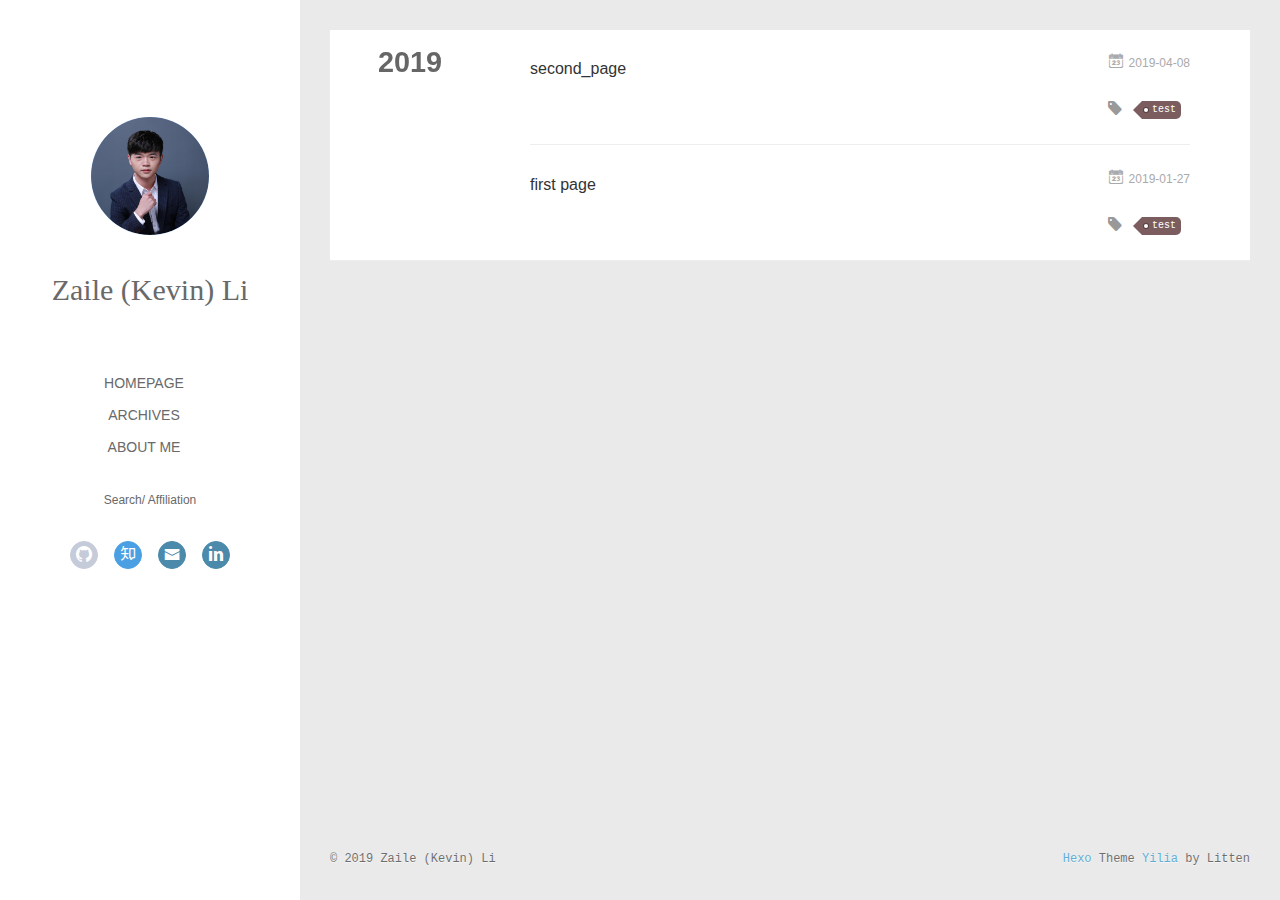
<file: archives/2019/index.html>
<!DOCTYPE html>
<html>
<head><meta name="generator" content="Hexo 3.8.0">
  <meta charset="utf-8">
  
  <meta name="renderer" content="webkit">
  <meta http-equiv="X-UA-Compatible" content="IE=edge">
  <link rel="dns-prefetch" href="http://lizaile.com">
  <title>Archives: 2019 | Zaile&#39;s Homepage</title>
  <meta name="viewport" content="width=device-width, initial-scale=1, maximum-scale=1">
  <meta name="description" content="Do not go gentle into that good night.">
<meta name="keywords" content="Do not go gentle into that good night.">
<meta property="og:type" content="website">
<meta property="og:title" content="Zaile&#39;s Homepage">
<meta property="og:url" content="http://lizaile.com/archives/2019/index.html">
<meta property="og:site_name" content="Zaile&#39;s Homepage">
<meta property="og:description" content="Do not go gentle into that good night.">
<meta property="og:locale" content="default">
<meta name="twitter:card" content="summary">
<meta name="twitter:title" content="Zaile&#39;s Homepage">
<meta name="twitter:description" content="Do not go gentle into that good night.">
  
    <link rel="alternative" href="/atom.xml" title="Zaile&#39;s Homepage" type="application/atom+xml">
  
  
    <link rel="icon" href="/assets/favicon.png">
  
  <link rel="stylesheet" type="text/css" href="/./main.0cf68a.css">
  <style type="text/css">
  
    #container.show {
      background: linear-gradient(200deg,#a0cfe4,#e8c37e);
    }
  </style>
  

  

</head>
</html>
<body>
  <div id="container" q-class="show:isCtnShow">
    <canvas id="anm-canvas" class="anm-canvas"></canvas>
    <div class="left-col" q-class="show:isShow">
      
<div class="overlay" style="background: 000000"></div>
<div class="intrude-less">
	<header id="header" class="inner">
		<a href="/" class="profilepic">
			<img src="/assets/me.png" class="js-avatar">
		</a>
		<hgroup>
		  <h1 class="header-author"><a href="/">Zaile (Kevin) Li</a></h1>
		</hgroup>
		

		<nav class="header-menu">
			<ul>
			
				<li><a href="/">Homepage</a></li>
	        
				<li><a href="/archives">Archives</a></li>
	        
				<li><a href="/about">About me</a></li>
	        
			</ul>
		</nav>
		<nav class="header-smart-menu">
    		
    			
    			<a q-on="click: openSlider(e, 'innerArchive')" href="javascript:void(0)">Search</a>
    			
            
    			
    			<a q-on="click: openSlider(e, 'friends')" href="javascript:void(0)">Affiliation</a>
    			
            
		</nav>
		<nav class="header-nav">
			<div class="social">
				
					<a class="github" target="_blank" href="#" title="github"><i class="icon-github"></i></a>
		        
					<a class="zhihu" target="_blank" href="https://www.zhihu.com/people/zaileli/" title="zhihu"><i class="icon-zhihu"></i></a>
		        
					<a class="mail" target="_blank" href="/lizaile@cqu.edu.cn" title="mail"><i class="icon-mail"></i></a>
		        
					<a class="linkedin" target="_blank" href="https://www.linkedin.com/in/zaile-li-bb984615a/?originalSubdomain=ca" title="linkedin"><i class="icon-linkedin"></i></a>
		        
			</div>
		</nav>
	</header>		
</div>

    </div>
    <div class="mid-col" q-class="show:isShow,hide:isShow|isFalse">
      
<nav id="mobile-nav">
  	<div class="overlay js-overlay" style="background: 000000"></div>
	<div class="btnctn js-mobile-btnctn">
  		<div class="slider-trigger list" q-on="click: openSlider(e)"><i class="icon icon-sort"></i></div>
	</div>
	<div class="intrude-less">
		<header id="header" class="inner">
			<div class="profilepic">
				<img src="/assets/me.png" class="js-avatar">
			</div>
			<hgroup>
			  <h1 class="header-author js-header-author">Zaile (Kevin) Li</h1>
			</hgroup>
			
			
			
				
			
				
			
				
			
			
			
			<nav class="header-nav">
				<div class="social">
					
						<a class="github" target="_blank" href="#" title="github"><i class="icon-github"></i></a>
			        
						<a class="zhihu" target="_blank" href="https://www.zhihu.com/people/zaileli/" title="zhihu"><i class="icon-zhihu"></i></a>
			        
						<a class="mail" target="_blank" href="/lizaile@cqu.edu.cn" title="mail"><i class="icon-mail"></i></a>
			        
						<a class="linkedin" target="_blank" href="https://www.linkedin.com/in/zaile-li-bb984615a/?originalSubdomain=ca" title="linkedin"><i class="icon-linkedin"></i></a>
			        
				</div>
			</nav>

			<nav class="header-menu js-header-menu">
				<ul style="width: 70%">
				
				
					<li style="width: 33.333333333333336%"><a href="/">Homepage</a></li>
		        
					<li style="width: 33.333333333333336%"><a href="/archives">Archives</a></li>
		        
					<li style="width: 33.333333333333336%"><a href="/about">About me</a></li>
		        
				</ul>
			</nav>
		</header>				
	</div>
	<div class="mobile-mask" style="display:none" q-show="isShow"></div>
</nav>

      <div id="wrapper" class="body-wrap">
        <div class="menu-l">
          <div class="canvas-wrap">
            <canvas data-colors="#eaeaea" data-sectionHeight="100" data-contentId="js-content" id="myCanvas1" class="anm-canvas"></canvas>
          </div>
          <div id="js-content" class="content-ll">
            
  
  
    
    
      
      
      <section class="archives-wrap">
        <div class="archive-year-wrap">
          <a href="/archives/2019" class="archive-year">2019</a>
        </div>
        <div class="archives">
    
    <article class="archive-article archive-type-post">
  <div class="archive-article-inner">
    <header class="archive-article-header">
      	<div class="article-meta">
	      	<a href="/2019/04/08/second-page/" class="archive-article-date">
  	<time datetime="2019-04-07T16:28:55.000Z" itemprop="datePublished"><i class="icon-calendar icon"></i>2019-04-08</time>
</a>
        </div>
    	 
  
    <h1 itemprop="name">
      <a class="archive-article-title" href="/2019/04/08/second-page/">second_page</a>
    </h1>
  

        <div class="article-info info-on-right">
          
	<div class="article-tag tagcloud">
		<i class="icon-price-tags icon"></i>
		<ul class="article-tag-list">
			 
        		<li class="article-tag-list-item">
        			<a href="javascript:void(0)" class="js-tag article-tag-list-link color5">test</a>
        		</li>
      		
		</ul>
	</div>

          

        </div>
        <div class="clearfix"></div>
    </header>
  </div>
</article>
  
    
    
    <article class="archive-article archive-type-post">
  <div class="archive-article-inner">
    <header class="archive-article-header">
      	<div class="article-meta">
	      	<a href="/2019/01/27/first-page/" class="archive-article-date">
  	<time datetime="2019-01-27T12:43:33.000Z" itemprop="datePublished"><i class="icon-calendar icon"></i>2019-01-27</time>
</a>
        </div>
    	 
  
    <h1 itemprop="name">
      <a class="archive-article-title" href="/2019/01/27/first-page/">first page</a>
    </h1>
  

        <div class="article-info info-on-right">
          
	<div class="article-tag tagcloud">
		<i class="icon-price-tags icon"></i>
		<ul class="article-tag-list">
			 
        		<li class="article-tag-list-item">
        			<a href="javascript:void(0)" class="js-tag article-tag-list-link color5">test</a>
        		</li>
      		
		</ul>
	</div>

          

        </div>
        <div class="clearfix"></div>
    </header>
  </div>
</article>
  
  
    </div></section>
  

    


          </div>
        </div>
      </div>
      <footer id="footer">
  <div class="outer">
    <div id="footer-info">
    	<div class="footer-left">
    		&copy; 2019 Zaile (Kevin) Li
    	</div>
      	<div class="footer-right">
      		<a href="http://hexo.io/" target="_blank">Hexo</a>  Theme <a href="https://github.com/litten/hexo-theme-yilia" target="_blank">Yilia</a> by Litten
      	</div>
    </div>
  </div>
</footer>
    </div>
    <script>
	var yiliaConfig = {
		mathjax: true,
		isHome: false,
		isPost: false,
		isArchive: true,
		isTag: false,
		isCategory: false,
		open_in_new: false,
		toc_hide_index: true,
		root: "/",
		innerArchive: true,
		showTags: true
	}
</script>

<script>!function(t){function n(e){if(r[e])return r[e].exports;var i=r[e]={exports:{},id:e,loaded:!1};return t[e].call(i.exports,i,i.exports,n),i.loaded=!0,i.exports}var r={};n.m=t,n.c=r,n.p="./",n(0)}([function(t,n,r){r(195),t.exports=r(191)},function(t,n,r){var e=r(3),i=r(52),o=r(27),u=r(28),c=r(53),f="prototype",a=function(t,n,r){var s,l,h,v,p=t&a.F,d=t&a.G,y=t&a.S,g=t&a.P,b=t&a.B,m=d?e:y?e[n]||(e[n]={}):(e[n]||{})[f],x=d?i:i[n]||(i[n]={}),w=x[f]||(x[f]={});d&&(r=n);for(s in r)l=!p&&m&&void 0!==m[s],h=(l?m:r)[s],v=b&&l?c(h,e):g&&"function"==typeof h?c(Function.call,h):h,m&&u(m,s,h,t&a.U),x[s]!=h&&o(x,s,v),g&&w[s]!=h&&(w[s]=h)};e.core=i,a.F=1,a.G=2,a.S=4,a.P=8,a.B=16,a.W=32,a.U=64,a.R=128,t.exports=a},function(t,n,r){var e=r(6);t.exports=function(t){if(!e(t))throw TypeError(t+" is not an object!");return t}},function(t,n){var r=t.exports="undefined"!=typeof window&&window.Math==Math?window:"undefined"!=typeof self&&self.Math==Math?self:Function("return this")();"number"==typeof __g&&(__g=r)},function(t,n){t.exports=function(t){try{return!!t()}catch(t){return!0}}},function(t,n){var r=t.exports="undefined"!=typeof window&&window.Math==Math?window:"undefined"!=typeof self&&self.Math==Math?self:Function("return this")();"number"==typeof __g&&(__g=r)},function(t,n){t.exports=function(t){return"object"==typeof t?null!==t:"function"==typeof t}},function(t,n,r){var e=r(126)("wks"),i=r(76),o=r(3).Symbol,u="function"==typeof o;(t.exports=function(t){return e[t]||(e[t]=u&&o[t]||(u?o:i)("Symbol."+t))}).store=e},function(t,n){var r={}.hasOwnProperty;t.exports=function(t,n){return r.call(t,n)}},function(t,n,r){var e=r(94),i=r(33);t.exports=function(t){return e(i(t))}},function(t,n,r){t.exports=!r(4)(function(){return 7!=Object.defineProperty({},"a",{get:function(){return 7}}).a})},function(t,n,r){var e=r(2),i=r(167),o=r(50),u=Object.defineProperty;n.f=r(10)?Object.defineProperty:function(t,n,r){if(e(t),n=o(n,!0),e(r),i)try{return u(t,n,r)}catch(t){}if("get"in r||"set"in r)throw TypeError("Accessors not supported!");return"value"in r&&(t[n]=r.value),t}},function(t,n,r){t.exports=!r(18)(function(){return 7!=Object.defineProperty({},"a",{get:function(){return 7}}).a})},function(t,n,r){var e=r(14),i=r(22);t.exports=r(12)?function(t,n,r){return e.f(t,n,i(1,r))}:function(t,n,r){return t[n]=r,t}},function(t,n,r){var e=r(20),i=r(58),o=r(42),u=Object.defineProperty;n.f=r(12)?Object.defineProperty:function(t,n,r){if(e(t),n=o(n,!0),e(r),i)try{return u(t,n,r)}catch(t){}if("get"in r||"set"in r)throw TypeError("Accessors not supported!");return"value"in r&&(t[n]=r.value),t}},function(t,n,r){var e=r(40)("wks"),i=r(23),o=r(5).Symbol,u="function"==typeof o;(t.exports=function(t){return e[t]||(e[t]=u&&o[t]||(u?o:i)("Symbol."+t))}).store=e},function(t,n,r){var e=r(67),i=Math.min;t.exports=function(t){return t>0?i(e(t),9007199254740991):0}},function(t,n,r){var e=r(46);t.exports=function(t){return Object(e(t))}},function(t,n){t.exports=function(t){try{return!!t()}catch(t){return!0}}},function(t,n,r){var e=r(63),i=r(34);t.exports=Object.keys||function(t){return e(t,i)}},function(t,n,r){var e=r(21);t.exports=function(t){if(!e(t))throw TypeError(t+" is not an object!");return t}},function(t,n){t.exports=function(t){return"object"==typeof t?null!==t:"function"==typeof t}},function(t,n){t.exports=function(t,n){return{enumerable:!(1&t),configurable:!(2&t),writable:!(4&t),value:n}}},function(t,n){var r=0,e=Math.random();t.exports=function(t){return"Symbol(".concat(void 0===t?"":t,")_",(++r+e).toString(36))}},function(t,n){var r={}.hasOwnProperty;t.exports=function(t,n){return r.call(t,n)}},function(t,n){var r=t.exports={version:"2.4.0"};"number"==typeof __e&&(__e=r)},function(t,n){t.exports=function(t){if("function"!=typeof t)throw TypeError(t+" is not a function!");return t}},function(t,n,r){var e=r(11),i=r(66);t.exports=r(10)?function(t,n,r){return e.f(t,n,i(1,r))}:function(t,n,r){return t[n]=r,t}},function(t,n,r){var e=r(3),i=r(27),o=r(24),u=r(76)("src"),c="toString",f=Function[c],a=(""+f).split(c);r(52).inspectSource=function(t){return f.call(t)},(t.exports=function(t,n,r,c){var f="function"==typeof r;f&&(o(r,"name")||i(r,"name",n)),t[n]!==r&&(f&&(o(r,u)||i(r,u,t[n]?""+t[n]:a.join(String(n)))),t===e?t[n]=r:c?t[n]?t[n]=r:i(t,n,r):(delete t[n],i(t,n,r)))})(Function.prototype,c,function(){return"function"==typeof this&&this[u]||f.call(this)})},function(t,n,r){var e=r(1),i=r(4),o=r(46),u=function(t,n,r,e){var i=String(o(t)),u="<"+n;return""!==r&&(u+=" "+r+'="'+String(e).replace(/"/g,"&quot;")+'"'),u+">"+i+"</"+n+">"};t.exports=function(t,n){var r={};r[t]=n(u),e(e.P+e.F*i(function(){var n=""[t]('"');return n!==n.toLowerCase()||n.split('"').length>3}),"String",r)}},function(t,n,r){var e=r(115),i=r(46);t.exports=function(t){return e(i(t))}},function(t,n,r){var e=r(116),i=r(66),o=r(30),u=r(50),c=r(24),f=r(167),a=Object.getOwnPropertyDescriptor;n.f=r(10)?a:function(t,n){if(t=o(t),n=u(n,!0),f)try{return a(t,n)}catch(t){}if(c(t,n))return i(!e.f.call(t,n),t[n])}},function(t,n,r){var e=r(24),i=r(17),o=r(145)("IE_PROTO"),u=Object.prototype;t.exports=Object.getPrototypeOf||function(t){return t=i(t),e(t,o)?t[o]:"function"==typeof t.constructor&&t instanceof t.constructor?t.constructor.prototype:t instanceof Object?u:null}},function(t,n){t.exports=function(t){if(void 0==t)throw TypeError("Can't call method on  "+t);return t}},function(t,n){t.exports="constructor,hasOwnProperty,isPrototypeOf,propertyIsEnumerable,toLocaleString,toString,valueOf".split(",")},function(t,n){t.exports={}},function(t,n){t.exports=!0},function(t,n){n.f={}.propertyIsEnumerable},function(t,n,r){var e=r(14).f,i=r(8),o=r(15)("toStringTag");t.exports=function(t,n,r){t&&!i(t=r?t:t.prototype,o)&&e(t,o,{configurable:!0,value:n})}},function(t,n,r){var e=r(40)("keys"),i=r(23);t.exports=function(t){return e[t]||(e[t]=i(t))}},function(t,n,r){var e=r(5),i="__core-js_shared__",o=e[i]||(e[i]={});t.exports=function(t){return o[t]||(o[t]={})}},function(t,n){var r=Math.ceil,e=Math.floor;t.exports=function(t){return isNaN(t=+t)?0:(t>0?e:r)(t)}},function(t,n,r){var e=r(21);t.exports=function(t,n){if(!e(t))return t;var r,i;if(n&&"function"==typeof(r=t.toString)&&!e(i=r.call(t)))return i;if("function"==typeof(r=t.valueOf)&&!e(i=r.call(t)))return i;if(!n&&"function"==typeof(r=t.toString)&&!e(i=r.call(t)))return i;throw TypeError("Can't convert object to primitive value")}},function(t,n,r){var e=r(5),i=r(25),o=r(36),u=r(44),c=r(14).f;t.exports=function(t){var n=i.Symbol||(i.Symbol=o?{}:e.Symbol||{});"_"==t.charAt(0)||t in n||c(n,t,{value:u.f(t)})}},function(t,n,r){n.f=r(15)},function(t,n){var r={}.toString;t.exports=function(t){return r.call(t).slice(8,-1)}},function(t,n){t.exports=function(t){if(void 0==t)throw TypeError("Can't call method on  "+t);return t}},function(t,n,r){var e=r(4);t.exports=function(t,n){return!!t&&e(function(){n?t.call(null,function(){},1):t.call(null)})}},function(t,n,r){var e=r(53),i=r(115),o=r(17),u=r(16),c=r(203);t.exports=function(t,n){var r=1==t,f=2==t,a=3==t,s=4==t,l=6==t,h=5==t||l,v=n||c;return function(n,c,p){for(var d,y,g=o(n),b=i(g),m=e(c,p,3),x=u(b.length),w=0,S=r?v(n,x):f?v(n,0):void 0;x>w;w++)if((h||w in b)&&(d=b[w],y=m(d,w,g),t))if(r)S[w]=y;else if(y)switch(t){case 3:return!0;case 5:return d;case 6:return w;case 2:S.push(d)}else if(s)return!1;return l?-1:a||s?s:S}}},function(t,n,r){var e=r(1),i=r(52),o=r(4);t.exports=function(t,n){var r=(i.Object||{})[t]||Object[t],u={};u[t]=n(r),e(e.S+e.F*o(function(){r(1)}),"Object",u)}},function(t,n,r){var e=r(6);t.exports=function(t,n){if(!e(t))return t;var r,i;if(n&&"function"==typeof(r=t.toString)&&!e(i=r.call(t)))return i;if("function"==typeof(r=t.valueOf)&&!e(i=r.call(t)))return i;if(!n&&"function"==typeof(r=t.toString)&&!e(i=r.call(t)))return i;throw TypeError("Can't convert object to primitive value")}},function(t,n,r){var e=r(5),i=r(25),o=r(91),u=r(13),c="prototype",f=function(t,n,r){var a,s,l,h=t&f.F,v=t&f.G,p=t&f.S,d=t&f.P,y=t&f.B,g=t&f.W,b=v?i:i[n]||(i[n]={}),m=b[c],x=v?e:p?e[n]:(e[n]||{})[c];v&&(r=n);for(a in r)(s=!h&&x&&void 0!==x[a])&&a in b||(l=s?x[a]:r[a],b[a]=v&&"function"!=typeof x[a]?r[a]:y&&s?o(l,e):g&&x[a]==l?function(t){var n=function(n,r,e){if(this instanceof t){switch(arguments.length){case 0:return new t;case 1:return new t(n);case 2:return new t(n,r)}return new t(n,r,e)}return t.apply(this,arguments)};return n[c]=t[c],n}(l):d&&"function"==typeof l?o(Function.call,l):l,d&&((b.virtual||(b.virtual={}))[a]=l,t&f.R&&m&&!m[a]&&u(m,a,l)))};f.F=1,f.G=2,f.S=4,f.P=8,f.B=16,f.W=32,f.U=64,f.R=128,t.exports=f},function(t,n){var r=t.exports={version:"2.4.0"};"number"==typeof __e&&(__e=r)},function(t,n,r){var e=r(26);t.exports=function(t,n,r){if(e(t),void 0===n)return t;switch(r){case 1:return function(r){return t.call(n,r)};case 2:return function(r,e){return t.call(n,r,e)};case 3:return function(r,e,i){return t.call(n,r,e,i)}}return function(){return t.apply(n,arguments)}}},function(t,n,r){var e=r(183),i=r(1),o=r(126)("metadata"),u=o.store||(o.store=new(r(186))),c=function(t,n,r){var i=u.get(t);if(!i){if(!r)return;u.set(t,i=new e)}var o=i.get(n);if(!o){if(!r)return;i.set(n,o=new e)}return o},f=function(t,n,r){var e=c(n,r,!1);return void 0!==e&&e.has(t)},a=function(t,n,r){var e=c(n,r,!1);return void 0===e?void 0:e.get(t)},s=function(t,n,r,e){c(r,e,!0).set(t,n)},l=function(t,n){var r=c(t,n,!1),e=[];return r&&r.forEach(function(t,n){e.push(n)}),e},h=function(t){return void 0===t||"symbol"==typeof t?t:String(t)},v=function(t){i(i.S,"Reflect",t)};t.exports={store:u,map:c,has:f,get:a,set:s,keys:l,key:h,exp:v}},function(t,n,r){"use strict";if(r(10)){var e=r(69),i=r(3),o=r(4),u=r(1),c=r(127),f=r(152),a=r(53),s=r(68),l=r(66),h=r(27),v=r(73),p=r(67),d=r(16),y=r(75),g=r(50),b=r(24),m=r(180),x=r(114),w=r(6),S=r(17),_=r(137),O=r(70),E=r(32),P=r(71).f,j=r(154),F=r(76),M=r(7),A=r(48),N=r(117),T=r(146),I=r(155),k=r(80),L=r(123),R=r(74),C=r(130),D=r(160),U=r(11),W=r(31),G=U.f,B=W.f,V=i.RangeError,z=i.TypeError,q=i.Uint8Array,K="ArrayBuffer",J="Shared"+K,Y="BYTES_PER_ELEMENT",H="prototype",$=Array[H],X=f.ArrayBuffer,Q=f.DataView,Z=A(0),tt=A(2),nt=A(3),rt=A(4),et=A(5),it=A(6),ot=N(!0),ut=N(!1),ct=I.values,ft=I.keys,at=I.entries,st=$.lastIndexOf,lt=$.reduce,ht=$.reduceRight,vt=$.join,pt=$.sort,dt=$.slice,yt=$.toString,gt=$.toLocaleString,bt=M("iterator"),mt=M("toStringTag"),xt=F("typed_constructor"),wt=F("def_constructor"),St=c.CONSTR,_t=c.TYPED,Ot=c.VIEW,Et="Wrong length!",Pt=A(1,function(t,n){return Tt(T(t,t[wt]),n)}),jt=o(function(){return 1===new q(new Uint16Array([1]).buffer)[0]}),Ft=!!q&&!!q[H].set&&o(function(){new q(1).set({})}),Mt=function(t,n){if(void 0===t)throw z(Et);var r=+t,e=d(t);if(n&&!m(r,e))throw V(Et);return e},At=function(t,n){var r=p(t);if(r<0||r%n)throw V("Wrong offset!");return r},Nt=function(t){if(w(t)&&_t in t)return t;throw z(t+" is not a typed array!")},Tt=function(t,n){if(!(w(t)&&xt in t))throw z("It is not a typed array constructor!");return new t(n)},It=function(t,n){return kt(T(t,t[wt]),n)},kt=function(t,n){for(var r=0,e=n.length,i=Tt(t,e);e>r;)i[r]=n[r++];return i},Lt=function(t,n,r){G(t,n,{get:function(){return this._d[r]}})},Rt=function(t){var n,r,e,i,o,u,c=S(t),f=arguments.length,s=f>1?arguments[1]:void 0,l=void 0!==s,h=j(c);if(void 0!=h&&!_(h)){for(u=h.call(c),e=[],n=0;!(o=u.next()).done;n++)e.push(o.value);c=e}for(l&&f>2&&(s=a(s,arguments[2],2)),n=0,r=d(c.length),i=Tt(this,r);r>n;n++)i[n]=l?s(c[n],n):c[n];return i},Ct=function(){for(var t=0,n=arguments.length,r=Tt(this,n);n>t;)r[t]=arguments[t++];return r},Dt=!!q&&o(function(){gt.call(new q(1))}),Ut=function(){return gt.apply(Dt?dt.call(Nt(this)):Nt(this),arguments)},Wt={copyWithin:function(t,n){return D.call(Nt(this),t,n,arguments.length>2?arguments[2]:void 0)},every:function(t){return rt(Nt(this),t,arguments.length>1?arguments[1]:void 0)},fill:function(t){return C.apply(Nt(this),arguments)},filter:function(t){return It(this,tt(Nt(this),t,arguments.length>1?arguments[1]:void 0))},find:function(t){return et(Nt(this),t,arguments.length>1?arguments[1]:void 0)},findIndex:function(t){return it(Nt(this),t,arguments.length>1?arguments[1]:void 0)},forEach:function(t){Z(Nt(this),t,arguments.length>1?arguments[1]:void 0)},indexOf:function(t){return ut(Nt(this),t,arguments.length>1?arguments[1]:void 0)},includes:function(t){return ot(Nt(this),t,arguments.length>1?arguments[1]:void 0)},join:function(t){return vt.apply(Nt(this),arguments)},lastIndexOf:function(t){return st.apply(Nt(this),arguments)},map:function(t){return Pt(Nt(this),t,arguments.length>1?arguments[1]:void 0)},reduce:function(t){return lt.apply(Nt(this),arguments)},reduceRight:function(t){return ht.apply(Nt(this),arguments)},reverse:function(){for(var t,n=this,r=Nt(n).length,e=Math.floor(r/2),i=0;i<e;)t=n[i],n[i++]=n[--r],n[r]=t;return n},some:function(t){return nt(Nt(this),t,arguments.length>1?arguments[1]:void 0)},sort:function(t){return pt.call(Nt(this),t)},subarray:function(t,n){var r=Nt(this),e=r.length,i=y(t,e);return new(T(r,r[wt]))(r.buffer,r.byteOffset+i*r.BYTES_PER_ELEMENT,d((void 0===n?e:y(n,e))-i))}},Gt=function(t,n){return It(this,dt.call(Nt(this),t,n))},Bt=function(t){Nt(this);var n=At(arguments[1],1),r=this.length,e=S(t),i=d(e.length),o=0;if(i+n>r)throw V(Et);for(;o<i;)this[n+o]=e[o++]},Vt={entries:function(){return at.call(Nt(this))},keys:function(){return ft.call(Nt(this))},values:function(){return ct.call(Nt(this))}},zt=function(t,n){return w(t)&&t[_t]&&"symbol"!=typeof n&&n in t&&String(+n)==String(n)},qt=function(t,n){return zt(t,n=g(n,!0))?l(2,t[n]):B(t,n)},Kt=function(t,n,r){return!(zt(t,n=g(n,!0))&&w(r)&&b(r,"value"))||b(r,"get")||b(r,"set")||r.configurable||b(r,"writable")&&!r.writable||b(r,"enumerable")&&!r.enumerable?G(t,n,r):(t[n]=r.value,t)};St||(W.f=qt,U.f=Kt),u(u.S+u.F*!St,"Object",{getOwnPropertyDescriptor:qt,defineProperty:Kt}),o(function(){yt.call({})})&&(yt=gt=function(){return vt.call(this)});var Jt=v({},Wt);v(Jt,Vt),h(Jt,bt,Vt.values),v(Jt,{slice:Gt,set:Bt,constructor:function(){},toString:yt,toLocaleString:Ut}),Lt(Jt,"buffer","b"),Lt(Jt,"byteOffset","o"),Lt(Jt,"byteLength","l"),Lt(Jt,"length","e"),G(Jt,mt,{get:function(){return this[_t]}}),t.exports=function(t,n,r,f){f=!!f;var a=t+(f?"Clamped":"")+"Array",l="Uint8Array"!=a,v="get"+t,p="set"+t,y=i[a],g=y||{},b=y&&E(y),m=!y||!c.ABV,S={},_=y&&y[H],j=function(t,r){var e=t._d;return e.v[v](r*n+e.o,jt)},F=function(t,r,e){var i=t._d;f&&(e=(e=Math.round(e))<0?0:e>255?255:255&e),i.v[p](r*n+i.o,e,jt)},M=function(t,n){G(t,n,{get:function(){return j(this,n)},set:function(t){return F(this,n,t)},enumerable:!0})};m?(y=r(function(t,r,e,i){s(t,y,a,"_d");var o,u,c,f,l=0,v=0;if(w(r)){if(!(r instanceof X||(f=x(r))==K||f==J))return _t in r?kt(y,r):Rt.call(y,r);o=r,v=At(e,n);var p=r.byteLength;if(void 0===i){if(p%n)throw V(Et);if((u=p-v)<0)throw V(Et)}else if((u=d(i)*n)+v>p)throw V(Et);c=u/n}else c=Mt(r,!0),u=c*n,o=new X(u);for(h(t,"_d",{b:o,o:v,l:u,e:c,v:new Q(o)});l<c;)M(t,l++)}),_=y[H]=O(Jt),h(_,"constructor",y)):L(function(t){new y(null),new y(t)},!0)||(y=r(function(t,r,e,i){s(t,y,a);var o;return w(r)?r instanceof X||(o=x(r))==K||o==J?void 0!==i?new g(r,At(e,n),i):void 0!==e?new g(r,At(e,n)):new g(r):_t in r?kt(y,r):Rt.call(y,r):new g(Mt(r,l))}),Z(b!==Function.prototype?P(g).concat(P(b)):P(g),function(t){t in y||h(y,t,g[t])}),y[H]=_,e||(_.constructor=y));var A=_[bt],N=!!A&&("values"==A.name||void 0==A.name),T=Vt.values;h(y,xt,!0),h(_,_t,a),h(_,Ot,!0),h(_,wt,y),(f?new y(1)[mt]==a:mt in _)||G(_,mt,{get:function(){return a}}),S[a]=y,u(u.G+u.W+u.F*(y!=g),S),u(u.S,a,{BYTES_PER_ELEMENT:n,from:Rt,of:Ct}),Y in _||h(_,Y,n),u(u.P,a,Wt),R(a),u(u.P+u.F*Ft,a,{set:Bt}),u(u.P+u.F*!N,a,Vt),u(u.P+u.F*(_.toString!=yt),a,{toString:yt}),u(u.P+u.F*o(function(){new y(1).slice()}),a,{slice:Gt}),u(u.P+u.F*(o(function(){return[1,2].toLocaleString()!=new y([1,2]).toLocaleString()})||!o(function(){_.toLocaleString.call([1,2])})),a,{toLocaleString:Ut}),k[a]=N?A:T,e||N||h(_,bt,T)}}else t.exports=function(){}},function(t,n){var r={}.toString;t.exports=function(t){return r.call(t).slice(8,-1)}},function(t,n,r){var e=r(21),i=r(5).document,o=e(i)&&e(i.createElement);t.exports=function(t){return o?i.createElement(t):{}}},function(t,n,r){t.exports=!r(12)&&!r(18)(function(){return 7!=Object.defineProperty(r(57)("div"),"a",{get:function(){return 7}}).a})},function(t,n,r){"use strict";var e=r(36),i=r(51),o=r(64),u=r(13),c=r(8),f=r(35),a=r(96),s=r(38),l=r(103),h=r(15)("iterator"),v=!([].keys&&"next"in[].keys()),p="keys",d="values",y=function(){return this};t.exports=function(t,n,r,g,b,m,x){a(r,n,g);var w,S,_,O=function(t){if(!v&&t in F)return F[t];switch(t){case p:case d:return function(){return new r(this,t)}}return function(){return new r(this,t)}},E=n+" Iterator",P=b==d,j=!1,F=t.prototype,M=F[h]||F["@@iterator"]||b&&F[b],A=M||O(b),N=b?P?O("entries"):A:void 0,T="Array"==n?F.entries||M:M;if(T&&(_=l(T.call(new t)))!==Object.prototype&&(s(_,E,!0),e||c(_,h)||u(_,h,y)),P&&M&&M.name!==d&&(j=!0,A=function(){return M.call(this)}),e&&!x||!v&&!j&&F[h]||u(F,h,A),f[n]=A,f[E]=y,b)if(w={values:P?A:O(d),keys:m?A:O(p),entries:N},x)for(S in w)S in F||o(F,S,w[S]);else i(i.P+i.F*(v||j),n,w);return w}},function(t,n,r){var e=r(20),i=r(100),o=r(34),u=r(39)("IE_PROTO"),c=function(){},f="prototype",a=function(){var t,n=r(57)("iframe"),e=o.length;for(n.style.display="none",r(93).appendChild(n),n.src="javascript:",t=n.contentWindow.document,t.open(),t.write("<script>document.F=Object<\/script>"),t.close(),a=t.F;e--;)delete a[f][o[e]];return a()};t.exports=Object.create||function(t,n){var r;return null!==t?(c[f]=e(t),r=new c,c[f]=null,r[u]=t):r=a(),void 0===n?r:i(r,n)}},function(t,n,r){var e=r(63),i=r(34).concat("length","prototype");n.f=Object.getOwnPropertyNames||function(t){return e(t,i)}},function(t,n){n.f=Object.getOwnPropertySymbols},function(t,n,r){var e=r(8),i=r(9),o=r(90)(!1),u=r(39)("IE_PROTO");t.exports=function(t,n){var r,c=i(t),f=0,a=[];for(r in c)r!=u&&e(c,r)&&a.push(r);for(;n.length>f;)e(c,r=n[f++])&&(~o(a,r)||a.push(r));return a}},function(t,n,r){t.exports=r(13)},function(t,n,r){var e=r(76)("meta"),i=r(6),o=r(24),u=r(11).f,c=0,f=Object.isExtensible||function(){return!0},a=!r(4)(function(){return f(Object.preventExtensions({}))}),s=function(t){u(t,e,{value:{i:"O"+ ++c,w:{}}})},l=function(t,n){if(!i(t))return"symbol"==typeof t?t:("string"==typeof t?"S":"P")+t;if(!o(t,e)){if(!f(t))return"F";if(!n)return"E";s(t)}return t[e].i},h=function(t,n){if(!o(t,e)){if(!f(t))return!0;if(!n)return!1;s(t)}return t[e].w},v=function(t){return a&&p.NEED&&f(t)&&!o(t,e)&&s(t),t},p=t.exports={KEY:e,NEED:!1,fastKey:l,getWeak:h,onFreeze:v}},function(t,n){t.exports=function(t,n){return{enumerable:!(1&t),configurable:!(2&t),writable:!(4&t),value:n}}},function(t,n){var r=Math.ceil,e=Math.floor;t.exports=function(t){return isNaN(t=+t)?0:(t>0?e:r)(t)}},function(t,n){t.exports=function(t,n,r,e){if(!(t instanceof n)||void 0!==e&&e in t)throw TypeError(r+": incorrect invocation!");return t}},function(t,n){t.exports=!1},function(t,n,r){var e=r(2),i=r(173),o=r(133),u=r(145)("IE_PROTO"),c=function(){},f="prototype",a=function(){var t,n=r(132)("iframe"),e=o.length;for(n.style.display="none",r(135).appendChild(n),n.src="javascript:",t=n.contentWindow.document,t.open(),t.write("<script>document.F=Object<\/script>"),t.close(),a=t.F;e--;)delete a[f][o[e]];return a()};t.exports=Object.create||function(t,n){var r;return null!==t?(c[f]=e(t),r=new c,c[f]=null,r[u]=t):r=a(),void 0===n?r:i(r,n)}},function(t,n,r){var e=r(175),i=r(133).concat("length","prototype");n.f=Object.getOwnPropertyNames||function(t){return e(t,i)}},function(t,n,r){var e=r(175),i=r(133);t.exports=Object.keys||function(t){return e(t,i)}},function(t,n,r){var e=r(28);t.exports=function(t,n,r){for(var i in n)e(t,i,n[i],r);return t}},function(t,n,r){"use strict";var e=r(3),i=r(11),o=r(10),u=r(7)("species");t.exports=function(t){var n=e[t];o&&n&&!n[u]&&i.f(n,u,{configurable:!0,get:function(){return this}})}},function(t,n,r){var e=r(67),i=Math.max,o=Math.min;t.exports=function(t,n){return t=e(t),t<0?i(t+n,0):o(t,n)}},function(t,n){var r=0,e=Math.random();t.exports=function(t){return"Symbol(".concat(void 0===t?"":t,")_",(++r+e).toString(36))}},function(t,n,r){var e=r(33);t.exports=function(t){return Object(e(t))}},function(t,n,r){var e=r(7)("unscopables"),i=Array.prototype;void 0==i[e]&&r(27)(i,e,{}),t.exports=function(t){i[e][t]=!0}},function(t,n,r){var e=r(53),i=r(169),o=r(137),u=r(2),c=r(16),f=r(154),a={},s={},n=t.exports=function(t,n,r,l,h){var v,p,d,y,g=h?function(){return t}:f(t),b=e(r,l,n?2:1),m=0;if("function"!=typeof g)throw TypeError(t+" is not iterable!");if(o(g)){for(v=c(t.length);v>m;m++)if((y=n?b(u(p=t[m])[0],p[1]):b(t[m]))===a||y===s)return y}else for(d=g.call(t);!(p=d.next()).done;)if((y=i(d,b,p.value,n))===a||y===s)return y};n.BREAK=a,n.RETURN=s},function(t,n){t.exports={}},function(t,n,r){var e=r(11).f,i=r(24),o=r(7)("toStringTag");t.exports=function(t,n,r){t&&!i(t=r?t:t.prototype,o)&&e(t,o,{configurable:!0,value:n})}},function(t,n,r){var e=r(1),i=r(46),o=r(4),u=r(150),c="["+u+"]",f="​",a=RegExp("^"+c+c+"*"),s=RegExp(c+c+"*$"),l=function(t,n,r){var i={},c=o(function(){return!!u[t]()||f[t]()!=f}),a=i[t]=c?n(h):u[t];r&&(i[r]=a),e(e.P+e.F*c,"String",i)},h=l.trim=function(t,n){return t=String(i(t)),1&n&&(t=t.replace(a,"")),2&n&&(t=t.replace(s,"")),t};t.exports=l},function(t,n,r){t.exports={default:r(86),__esModule:!0}},function(t,n,r){t.exports={default:r(87),__esModule:!0}},function(t,n,r){"use strict";function e(t){return t&&t.__esModule?t:{default:t}}n.__esModule=!0;var i=r(84),o=e(i),u=r(83),c=e(u),f="function"==typeof c.default&&"symbol"==typeof o.default?function(t){return typeof t}:function(t){return t&&"function"==typeof c.default&&t.constructor===c.default&&t!==c.default.prototype?"symbol":typeof t};n.default="function"==typeof c.default&&"symbol"===f(o.default)?function(t){return void 0===t?"undefined":f(t)}:function(t){return t&&"function"==typeof c.default&&t.constructor===c.default&&t!==c.default.prototype?"symbol":void 0===t?"undefined":f(t)}},function(t,n,r){r(110),r(108),r(111),r(112),t.exports=r(25).Symbol},function(t,n,r){r(109),r(113),t.exports=r(44).f("iterator")},function(t,n){t.exports=function(t){if("function"!=typeof t)throw TypeError(t+" is not a function!");return t}},function(t,n){t.exports=function(){}},function(t,n,r){var e=r(9),i=r(106),o=r(105);t.exports=function(t){return function(n,r,u){var c,f=e(n),a=i(f.length),s=o(u,a);if(t&&r!=r){for(;a>s;)if((c=f[s++])!=c)return!0}else for(;a>s;s++)if((t||s in f)&&f[s]===r)return t||s||0;return!t&&-1}}},function(t,n,r){var e=r(88);t.exports=function(t,n,r){if(e(t),void 0===n)return t;switch(r){case 1:return function(r){return t.call(n,r)};case 2:return function(r,e){return t.call(n,r,e)};case 3:return function(r,e,i){return t.call(n,r,e,i)}}return function(){return t.apply(n,arguments)}}},function(t,n,r){var e=r(19),i=r(62),o=r(37);t.exports=function(t){var n=e(t),r=i.f;if(r)for(var u,c=r(t),f=o.f,a=0;c.length>a;)f.call(t,u=c[a++])&&n.push(u);return n}},function(t,n,r){t.exports=r(5).document&&document.documentElement},function(t,n,r){var e=r(56);t.exports=Object("z").propertyIsEnumerable(0)?Object:function(t){return"String"==e(t)?t.split(""):Object(t)}},function(t,n,r){var e=r(56);t.exports=Array.isArray||function(t){return"Array"==e(t)}},function(t,n,r){"use strict";var e=r(60),i=r(22),o=r(38),u={};r(13)(u,r(15)("iterator"),function(){return this}),t.exports=function(t,n,r){t.prototype=e(u,{next:i(1,r)}),o(t,n+" Iterator")}},function(t,n){t.exports=function(t,n){return{value:n,done:!!t}}},function(t,n,r){var e=r(19),i=r(9);t.exports=function(t,n){for(var r,o=i(t),u=e(o),c=u.length,f=0;c>f;)if(o[r=u[f++]]===n)return r}},function(t,n,r){var e=r(23)("meta"),i=r(21),o=r(8),u=r(14).f,c=0,f=Object.isExtensible||function(){return!0},a=!r(18)(function(){return f(Object.preventExtensions({}))}),s=function(t){u(t,e,{value:{i:"O"+ ++c,w:{}}})},l=function(t,n){if(!i(t))return"symbol"==typeof t?t:("string"==typeof t?"S":"P")+t;if(!o(t,e)){if(!f(t))return"F";if(!n)return"E";s(t)}return t[e].i},h=function(t,n){if(!o(t,e)){if(!f(t))return!0;if(!n)return!1;s(t)}return t[e].w},v=function(t){return a&&p.NEED&&f(t)&&!o(t,e)&&s(t),t},p=t.exports={KEY:e,NEED:!1,fastKey:l,getWeak:h,onFreeze:v}},function(t,n,r){var e=r(14),i=r(20),o=r(19);t.exports=r(12)?Object.defineProperties:function(t,n){i(t);for(var r,u=o(n),c=u.length,f=0;c>f;)e.f(t,r=u[f++],n[r]);return t}},function(t,n,r){var e=r(37),i=r(22),o=r(9),u=r(42),c=r(8),f=r(58),a=Object.getOwnPropertyDescriptor;n.f=r(12)?a:function(t,n){if(t=o(t),n=u(n,!0),f)try{return a(t,n)}catch(t){}if(c(t,n))return i(!e.f.call(t,n),t[n])}},function(t,n,r){var e=r(9),i=r(61).f,o={}.toString,u="object"==typeof window&&window&&Object.getOwnPropertyNames?Object.getOwnPropertyNames(window):[],c=function(t){try{return i(t)}catch(t){return u.slice()}};t.exports.f=function(t){return u&&"[object Window]"==o.call(t)?c(t):i(e(t))}},function(t,n,r){var e=r(8),i=r(77),o=r(39)("IE_PROTO"),u=Object.prototype;t.exports=Object.getPrototypeOf||function(t){return t=i(t),e(t,o)?t[o]:"function"==typeof t.constructor&&t instanceof t.constructor?t.constructor.prototype:t instanceof Object?u:null}},function(t,n,r){var e=r(41),i=r(33);t.exports=function(t){return function(n,r){var o,u,c=String(i(n)),f=e(r),a=c.length;return f<0||f>=a?t?"":void 0:(o=c.charCodeAt(f),o<55296||o>56319||f+1===a||(u=c.charCodeAt(f+1))<56320||u>57343?t?c.charAt(f):o:t?c.slice(f,f+2):u-56320+(o-55296<<10)+65536)}}},function(t,n,r){var e=r(41),i=Math.max,o=Math.min;t.exports=function(t,n){return t=e(t),t<0?i(t+n,0):o(t,n)}},function(t,n,r){var e=r(41),i=Math.min;t.exports=function(t){return t>0?i(e(t),9007199254740991):0}},function(t,n,r){"use strict";var e=r(89),i=r(97),o=r(35),u=r(9);t.exports=r(59)(Array,"Array",function(t,n){this._t=u(t),this._i=0,this._k=n},function(){var t=this._t,n=this._k,r=this._i++;return!t||r>=t.length?(this._t=void 0,i(1)):"keys"==n?i(0,r):"values"==n?i(0,t[r]):i(0,[r,t[r]])},"values"),o.Arguments=o.Array,e("keys"),e("values"),e("entries")},function(t,n){},function(t,n,r){"use strict";var e=r(104)(!0);r(59)(String,"String",function(t){this._t=String(t),this._i=0},function(){var t,n=this._t,r=this._i;return r>=n.length?{value:void 0,done:!0}:(t=e(n,r),this._i+=t.length,{value:t,done:!1})})},function(t,n,r){"use strict";var e=r(5),i=r(8),o=r(12),u=r(51),c=r(64),f=r(99).KEY,a=r(18),s=r(40),l=r(38),h=r(23),v=r(15),p=r(44),d=r(43),y=r(98),g=r(92),b=r(95),m=r(20),x=r(9),w=r(42),S=r(22),_=r(60),O=r(102),E=r(101),P=r(14),j=r(19),F=E.f,M=P.f,A=O.f,N=e.Symbol,T=e.JSON,I=T&&T.stringify,k="prototype",L=v("_hidden"),R=v("toPrimitive"),C={}.propertyIsEnumerable,D=s("symbol-registry"),U=s("symbols"),W=s("op-symbols"),G=Object[k],B="function"==typeof N,V=e.QObject,z=!V||!V[k]||!V[k].findChild,q=o&&a(function(){return 7!=_(M({},"a",{get:function(){return M(this,"a",{value:7}).a}})).a})?function(t,n,r){var e=F(G,n);e&&delete G[n],M(t,n,r),e&&t!==G&&M(G,n,e)}:M,K=function(t){var n=U[t]=_(N[k]);return n._k=t,n},J=B&&"symbol"==typeof N.iterator?function(t){return"symbol"==typeof t}:function(t){return t instanceof N},Y=function(t,n,r){return t===G&&Y(W,n,r),m(t),n=w(n,!0),m(r),i(U,n)?(r.enumerable?(i(t,L)&&t[L][n]&&(t[L][n]=!1),r=_(r,{enumerable:S(0,!1)})):(i(t,L)||M(t,L,S(1,{})),t[L][n]=!0),q(t,n,r)):M(t,n,r)},H=function(t,n){m(t);for(var r,e=g(n=x(n)),i=0,o=e.length;o>i;)Y(t,r=e[i++],n[r]);return t},$=function(t,n){return void 0===n?_(t):H(_(t),n)},X=function(t){var n=C.call(this,t=w(t,!0));return!(this===G&&i(U,t)&&!i(W,t))&&(!(n||!i(this,t)||!i(U,t)||i(this,L)&&this[L][t])||n)},Q=function(t,n){if(t=x(t),n=w(n,!0),t!==G||!i(U,n)||i(W,n)){var r=F(t,n);return!r||!i(U,n)||i(t,L)&&t[L][n]||(r.enumerable=!0),r}},Z=function(t){for(var n,r=A(x(t)),e=[],o=0;r.length>o;)i(U,n=r[o++])||n==L||n==f||e.push(n);return e},tt=function(t){for(var n,r=t===G,e=A(r?W:x(t)),o=[],u=0;e.length>u;)!i(U,n=e[u++])||r&&!i(G,n)||o.push(U[n]);return o};B||(N=function(){if(this instanceof N)throw TypeError("Symbol is not a constructor!");var t=h(arguments.length>0?arguments[0]:void 0),n=function(r){this===G&&n.call(W,r),i(this,L)&&i(this[L],t)&&(this[L][t]=!1),q(this,t,S(1,r))};return o&&z&&q(G,t,{configurable:!0,set:n}),K(t)},c(N[k],"toString",function(){return this._k}),E.f=Q,P.f=Y,r(61).f=O.f=Z,r(37).f=X,r(62).f=tt,o&&!r(36)&&c(G,"propertyIsEnumerable",X,!0),p.f=function(t){return K(v(t))}),u(u.G+u.W+u.F*!B,{Symbol:N});for(var nt="hasInstance,isConcatSpreadable,iterator,match,replace,search,species,split,toPrimitive,toStringTag,unscopables".split(","),rt=0;nt.length>rt;)v(nt[rt++]);for(var nt=j(v.store),rt=0;nt.length>rt;)d(nt[rt++]);u(u.S+u.F*!B,"Symbol",{for:function(t){return i(D,t+="")?D[t]:D[t]=N(t)},keyFor:function(t){if(J(t))return y(D,t);throw TypeError(t+" is not a symbol!")},useSetter:function(){z=!0},useSimple:function(){z=!1}}),u(u.S+u.F*!B,"Object",{create:$,defineProperty:Y,defineProperties:H,getOwnPropertyDescriptor:Q,getOwnPropertyNames:Z,getOwnPropertySymbols:tt}),T&&u(u.S+u.F*(!B||a(function(){var t=N();return"[null]"!=I([t])||"{}"!=I({a:t})||"{}"!=I(Object(t))})),"JSON",{stringify:function(t){if(void 0!==t&&!J(t)){for(var n,r,e=[t],i=1;arguments.length>i;)e.push(arguments[i++]);return n=e[1],"function"==typeof n&&(r=n),!r&&b(n)||(n=function(t,n){if(r&&(n=r.call(this,t,n)),!J(n))return n}),e[1]=n,I.apply(T,e)}}}),N[k][R]||r(13)(N[k],R,N[k].valueOf),l(N,"Symbol"),l(Math,"Math",!0),l(e.JSON,"JSON",!0)},function(t,n,r){r(43)("asyncIterator")},function(t,n,r){r(43)("observable")},function(t,n,r){r(107);for(var e=r(5),i=r(13),o=r(35),u=r(15)("toStringTag"),c=["NodeList","DOMTokenList","MediaList","StyleSheetList","CSSRuleList"],f=0;f<5;f++){var a=c[f],s=e[a],l=s&&s.prototype;l&&!l[u]&&i(l,u,a),o[a]=o.Array}},function(t,n,r){var e=r(45),i=r(7)("toStringTag"),o="Arguments"==e(function(){return arguments}()),u=function(t,n){try{return t[n]}catch(t){}};t.exports=function(t){var n,r,c;return void 0===t?"Undefined":null===t?"Null":"string"==typeof(r=u(n=Object(t),i))?r:o?e(n):"Object"==(c=e(n))&&"function"==typeof n.callee?"Arguments":c}},function(t,n,r){var e=r(45);t.exports=Object("z").propertyIsEnumerable(0)?Object:function(t){return"String"==e(t)?t.split(""):Object(t)}},function(t,n){n.f={}.propertyIsEnumerable},function(t,n,r){var e=r(30),i=r(16),o=r(75);t.exports=function(t){return function(n,r,u){var c,f=e(n),a=i(f.length),s=o(u,a);if(t&&r!=r){for(;a>s;)if((c=f[s++])!=c)return!0}else for(;a>s;s++)if((t||s in f)&&f[s]===r)return t||s||0;return!t&&-1}}},function(t,n,r){"use strict";var e=r(3),i=r(1),o=r(28),u=r(73),c=r(65),f=r(79),a=r(68),s=r(6),l=r(4),h=r(123),v=r(81),p=r(136);t.exports=function(t,n,r,d,y,g){var b=e[t],m=b,x=y?"set":"add",w=m&&m.prototype,S={},_=function(t){var n=w[t];o(w,t,"delete"==t?function(t){return!(g&&!s(t))&&n.call(this,0===t?0:t)}:"has"==t?function(t){return!(g&&!s(t))&&n.call(this,0===t?0:t)}:"get"==t?function(t){return g&&!s(t)?void 0:n.call(this,0===t?0:t)}:"add"==t?function(t){return n.call(this,0===t?0:t),this}:function(t,r){return n.call(this,0===t?0:t,r),this})};if("function"==typeof m&&(g||w.forEach&&!l(function(){(new m).entries().next()}))){var O=new m,E=O[x](g?{}:-0,1)!=O,P=l(function(){O.has(1)}),j=h(function(t){new m(t)}),F=!g&&l(function(){for(var t=new m,n=5;n--;)t[x](n,n);return!t.has(-0)});j||(m=n(function(n,r){a(n,m,t);var e=p(new b,n,m);return void 0!=r&&f(r,y,e[x],e),e}),m.prototype=w,w.constructor=m),(P||F)&&(_("delete"),_("has"),y&&_("get")),(F||E)&&_(x),g&&w.clear&&delete w.clear}else m=d.getConstructor(n,t,y,x),u(m.prototype,r),c.NEED=!0;return v(m,t),S[t]=m,i(i.G+i.W+i.F*(m!=b),S),g||d.setStrong(m,t,y),m}},function(t,n,r){"use strict";var e=r(27),i=r(28),o=r(4),u=r(46),c=r(7);t.exports=function(t,n,r){var f=c(t),a=r(u,f,""[t]),s=a[0],l=a[1];o(function(){var n={};return n[f]=function(){return 7},7!=""[t](n)})&&(i(String.prototype,t,s),e(RegExp.prototype,f,2==n?function(t,n){return l.call(t,this,n)}:function(t){return l.call(t,this)}))}
},function(t,n,r){"use strict";var e=r(2);t.exports=function(){var t=e(this),n="";return t.global&&(n+="g"),t.ignoreCase&&(n+="i"),t.multiline&&(n+="m"),t.unicode&&(n+="u"),t.sticky&&(n+="y"),n}},function(t,n){t.exports=function(t,n,r){var e=void 0===r;switch(n.length){case 0:return e?t():t.call(r);case 1:return e?t(n[0]):t.call(r,n[0]);case 2:return e?t(n[0],n[1]):t.call(r,n[0],n[1]);case 3:return e?t(n[0],n[1],n[2]):t.call(r,n[0],n[1],n[2]);case 4:return e?t(n[0],n[1],n[2],n[3]):t.call(r,n[0],n[1],n[2],n[3])}return t.apply(r,n)}},function(t,n,r){var e=r(6),i=r(45),o=r(7)("match");t.exports=function(t){var n;return e(t)&&(void 0!==(n=t[o])?!!n:"RegExp"==i(t))}},function(t,n,r){var e=r(7)("iterator"),i=!1;try{var o=[7][e]();o.return=function(){i=!0},Array.from(o,function(){throw 2})}catch(t){}t.exports=function(t,n){if(!n&&!i)return!1;var r=!1;try{var o=[7],u=o[e]();u.next=function(){return{done:r=!0}},o[e]=function(){return u},t(o)}catch(t){}return r}},function(t,n,r){t.exports=r(69)||!r(4)(function(){var t=Math.random();__defineSetter__.call(null,t,function(){}),delete r(3)[t]})},function(t,n){n.f=Object.getOwnPropertySymbols},function(t,n,r){var e=r(3),i="__core-js_shared__",o=e[i]||(e[i]={});t.exports=function(t){return o[t]||(o[t]={})}},function(t,n,r){for(var e,i=r(3),o=r(27),u=r(76),c=u("typed_array"),f=u("view"),a=!(!i.ArrayBuffer||!i.DataView),s=a,l=0,h="Int8Array,Uint8Array,Uint8ClampedArray,Int16Array,Uint16Array,Int32Array,Uint32Array,Float32Array,Float64Array".split(",");l<9;)(e=i[h[l++]])?(o(e.prototype,c,!0),o(e.prototype,f,!0)):s=!1;t.exports={ABV:a,CONSTR:s,TYPED:c,VIEW:f}},function(t,n){"use strict";var r={versions:function(){var t=window.navigator.userAgent;return{trident:t.indexOf("Trident")>-1,presto:t.indexOf("Presto")>-1,webKit:t.indexOf("AppleWebKit")>-1,gecko:t.indexOf("Gecko")>-1&&-1==t.indexOf("KHTML"),mobile:!!t.match(/AppleWebKit.*Mobile.*/),ios:!!t.match(/\(i[^;]+;( U;)? CPU.+Mac OS X/),android:t.indexOf("Android")>-1||t.indexOf("Linux")>-1,iPhone:t.indexOf("iPhone")>-1||t.indexOf("Mac")>-1,iPad:t.indexOf("iPad")>-1,webApp:-1==t.indexOf("Safari"),weixin:-1==t.indexOf("MicroMessenger")}}()};t.exports=r},function(t,n,r){"use strict";var e=r(85),i=function(t){return t&&t.__esModule?t:{default:t}}(e),o=function(){function t(t,n,e){return n||e?String.fromCharCode(n||e):r[t]||t}function n(t){return e[t]}var r={"&quot;":'"',"&lt;":"<","&gt;":">","&amp;":"&","&nbsp;":" "},e={};for(var u in r)e[r[u]]=u;return r["&apos;"]="'",e["'"]="&#39;",{encode:function(t){return t?(""+t).replace(/['<> "&]/g,n).replace(/\r?\n/g,"<br/>").replace(/\s/g,"&nbsp;"):""},decode:function(n){return n?(""+n).replace(/<br\s*\/?>/gi,"\n").replace(/&quot;|&lt;|&gt;|&amp;|&nbsp;|&apos;|&#(\d+);|&#(\d+)/g,t).replace(/\u00a0/g," "):""},encodeBase16:function(t){if(!t)return t;t+="";for(var n=[],r=0,e=t.length;e>r;r++)n.push(t.charCodeAt(r).toString(16).toUpperCase());return n.join("")},encodeBase16forJSON:function(t){if(!t)return t;t=t.replace(/[\u4E00-\u9FBF]/gi,function(t){return escape(t).replace("%u","\\u")});for(var n=[],r=0,e=t.length;e>r;r++)n.push(t.charCodeAt(r).toString(16).toUpperCase());return n.join("")},decodeBase16:function(t){if(!t)return t;t+="";for(var n=[],r=0,e=t.length;e>r;r+=2)n.push(String.fromCharCode("0x"+t.slice(r,r+2)));return n.join("")},encodeObject:function(t){if(t instanceof Array)for(var n=0,r=t.length;r>n;n++)t[n]=o.encodeObject(t[n]);else if("object"==(void 0===t?"undefined":(0,i.default)(t)))for(var e in t)t[e]=o.encodeObject(t[e]);else if("string"==typeof t)return o.encode(t);return t},loadScript:function(t){var n=document.createElement("script");document.getElementsByTagName("body")[0].appendChild(n),n.setAttribute("src",t)},addLoadEvent:function(t){var n=window.onload;"function"!=typeof window.onload?window.onload=t:window.onload=function(){n(),t()}}}}();t.exports=o},function(t,n,r){"use strict";var e=r(17),i=r(75),o=r(16);t.exports=function(t){for(var n=e(this),r=o(n.length),u=arguments.length,c=i(u>1?arguments[1]:void 0,r),f=u>2?arguments[2]:void 0,a=void 0===f?r:i(f,r);a>c;)n[c++]=t;return n}},function(t,n,r){"use strict";var e=r(11),i=r(66);t.exports=function(t,n,r){n in t?e.f(t,n,i(0,r)):t[n]=r}},function(t,n,r){var e=r(6),i=r(3).document,o=e(i)&&e(i.createElement);t.exports=function(t){return o?i.createElement(t):{}}},function(t,n){t.exports="constructor,hasOwnProperty,isPrototypeOf,propertyIsEnumerable,toLocaleString,toString,valueOf".split(",")},function(t,n,r){var e=r(7)("match");t.exports=function(t){var n=/./;try{"/./"[t](n)}catch(r){try{return n[e]=!1,!"/./"[t](n)}catch(t){}}return!0}},function(t,n,r){t.exports=r(3).document&&document.documentElement},function(t,n,r){var e=r(6),i=r(144).set;t.exports=function(t,n,r){var o,u=n.constructor;return u!==r&&"function"==typeof u&&(o=u.prototype)!==r.prototype&&e(o)&&i&&i(t,o),t}},function(t,n,r){var e=r(80),i=r(7)("iterator"),o=Array.prototype;t.exports=function(t){return void 0!==t&&(e.Array===t||o[i]===t)}},function(t,n,r){var e=r(45);t.exports=Array.isArray||function(t){return"Array"==e(t)}},function(t,n,r){"use strict";var e=r(70),i=r(66),o=r(81),u={};r(27)(u,r(7)("iterator"),function(){return this}),t.exports=function(t,n,r){t.prototype=e(u,{next:i(1,r)}),o(t,n+" Iterator")}},function(t,n,r){"use strict";var e=r(69),i=r(1),o=r(28),u=r(27),c=r(24),f=r(80),a=r(139),s=r(81),l=r(32),h=r(7)("iterator"),v=!([].keys&&"next"in[].keys()),p="keys",d="values",y=function(){return this};t.exports=function(t,n,r,g,b,m,x){a(r,n,g);var w,S,_,O=function(t){if(!v&&t in F)return F[t];switch(t){case p:case d:return function(){return new r(this,t)}}return function(){return new r(this,t)}},E=n+" Iterator",P=b==d,j=!1,F=t.prototype,M=F[h]||F["@@iterator"]||b&&F[b],A=M||O(b),N=b?P?O("entries"):A:void 0,T="Array"==n?F.entries||M:M;if(T&&(_=l(T.call(new t)))!==Object.prototype&&(s(_,E,!0),e||c(_,h)||u(_,h,y)),P&&M&&M.name!==d&&(j=!0,A=function(){return M.call(this)}),e&&!x||!v&&!j&&F[h]||u(F,h,A),f[n]=A,f[E]=y,b)if(w={values:P?A:O(d),keys:m?A:O(p),entries:N},x)for(S in w)S in F||o(F,S,w[S]);else i(i.P+i.F*(v||j),n,w);return w}},function(t,n){var r=Math.expm1;t.exports=!r||r(10)>22025.465794806718||r(10)<22025.465794806718||-2e-17!=r(-2e-17)?function(t){return 0==(t=+t)?t:t>-1e-6&&t<1e-6?t+t*t/2:Math.exp(t)-1}:r},function(t,n){t.exports=Math.sign||function(t){return 0==(t=+t)||t!=t?t:t<0?-1:1}},function(t,n,r){var e=r(3),i=r(151).set,o=e.MutationObserver||e.WebKitMutationObserver,u=e.process,c=e.Promise,f="process"==r(45)(u);t.exports=function(){var t,n,r,a=function(){var e,i;for(f&&(e=u.domain)&&e.exit();t;){i=t.fn,t=t.next;try{i()}catch(e){throw t?r():n=void 0,e}}n=void 0,e&&e.enter()};if(f)r=function(){u.nextTick(a)};else if(o){var s=!0,l=document.createTextNode("");new o(a).observe(l,{characterData:!0}),r=function(){l.data=s=!s}}else if(c&&c.resolve){var h=c.resolve();r=function(){h.then(a)}}else r=function(){i.call(e,a)};return function(e){var i={fn:e,next:void 0};n&&(n.next=i),t||(t=i,r()),n=i}}},function(t,n,r){var e=r(6),i=r(2),o=function(t,n){if(i(t),!e(n)&&null!==n)throw TypeError(n+": can't set as prototype!")};t.exports={set:Object.setPrototypeOf||("__proto__"in{}?function(t,n,e){try{e=r(53)(Function.call,r(31).f(Object.prototype,"__proto__").set,2),e(t,[]),n=!(t instanceof Array)}catch(t){n=!0}return function(t,r){return o(t,r),n?t.__proto__=r:e(t,r),t}}({},!1):void 0),check:o}},function(t,n,r){var e=r(126)("keys"),i=r(76);t.exports=function(t){return e[t]||(e[t]=i(t))}},function(t,n,r){var e=r(2),i=r(26),o=r(7)("species");t.exports=function(t,n){var r,u=e(t).constructor;return void 0===u||void 0==(r=e(u)[o])?n:i(r)}},function(t,n,r){var e=r(67),i=r(46);t.exports=function(t){return function(n,r){var o,u,c=String(i(n)),f=e(r),a=c.length;return f<0||f>=a?t?"":void 0:(o=c.charCodeAt(f),o<55296||o>56319||f+1===a||(u=c.charCodeAt(f+1))<56320||u>57343?t?c.charAt(f):o:t?c.slice(f,f+2):u-56320+(o-55296<<10)+65536)}}},function(t,n,r){var e=r(122),i=r(46);t.exports=function(t,n,r){if(e(n))throw TypeError("String#"+r+" doesn't accept regex!");return String(i(t))}},function(t,n,r){"use strict";var e=r(67),i=r(46);t.exports=function(t){var n=String(i(this)),r="",o=e(t);if(o<0||o==1/0)throw RangeError("Count can't be negative");for(;o>0;(o>>>=1)&&(n+=n))1&o&&(r+=n);return r}},function(t,n){t.exports="\t\n\v\f\r   ᠎             　\u2028\u2029\ufeff"},function(t,n,r){var e,i,o,u=r(53),c=r(121),f=r(135),a=r(132),s=r(3),l=s.process,h=s.setImmediate,v=s.clearImmediate,p=s.MessageChannel,d=0,y={},g="onreadystatechange",b=function(){var t=+this;if(y.hasOwnProperty(t)){var n=y[t];delete y[t],n()}},m=function(t){b.call(t.data)};h&&v||(h=function(t){for(var n=[],r=1;arguments.length>r;)n.push(arguments[r++]);return y[++d]=function(){c("function"==typeof t?t:Function(t),n)},e(d),d},v=function(t){delete y[t]},"process"==r(45)(l)?e=function(t){l.nextTick(u(b,t,1))}:p?(i=new p,o=i.port2,i.port1.onmessage=m,e=u(o.postMessage,o,1)):s.addEventListener&&"function"==typeof postMessage&&!s.importScripts?(e=function(t){s.postMessage(t+"","*")},s.addEventListener("message",m,!1)):e=g in a("script")?function(t){f.appendChild(a("script"))[g]=function(){f.removeChild(this),b.call(t)}}:function(t){setTimeout(u(b,t,1),0)}),t.exports={set:h,clear:v}},function(t,n,r){"use strict";var e=r(3),i=r(10),o=r(69),u=r(127),c=r(27),f=r(73),a=r(4),s=r(68),l=r(67),h=r(16),v=r(71).f,p=r(11).f,d=r(130),y=r(81),g="ArrayBuffer",b="DataView",m="prototype",x="Wrong length!",w="Wrong index!",S=e[g],_=e[b],O=e.Math,E=e.RangeError,P=e.Infinity,j=S,F=O.abs,M=O.pow,A=O.floor,N=O.log,T=O.LN2,I="buffer",k="byteLength",L="byteOffset",R=i?"_b":I,C=i?"_l":k,D=i?"_o":L,U=function(t,n,r){var e,i,o,u=Array(r),c=8*r-n-1,f=(1<<c)-1,a=f>>1,s=23===n?M(2,-24)-M(2,-77):0,l=0,h=t<0||0===t&&1/t<0?1:0;for(t=F(t),t!=t||t===P?(i=t!=t?1:0,e=f):(e=A(N(t)/T),t*(o=M(2,-e))<1&&(e--,o*=2),t+=e+a>=1?s/o:s*M(2,1-a),t*o>=2&&(e++,o/=2),e+a>=f?(i=0,e=f):e+a>=1?(i=(t*o-1)*M(2,n),e+=a):(i=t*M(2,a-1)*M(2,n),e=0));n>=8;u[l++]=255&i,i/=256,n-=8);for(e=e<<n|i,c+=n;c>0;u[l++]=255&e,e/=256,c-=8);return u[--l]|=128*h,u},W=function(t,n,r){var e,i=8*r-n-1,o=(1<<i)-1,u=o>>1,c=i-7,f=r-1,a=t[f--],s=127&a;for(a>>=7;c>0;s=256*s+t[f],f--,c-=8);for(e=s&(1<<-c)-1,s>>=-c,c+=n;c>0;e=256*e+t[f],f--,c-=8);if(0===s)s=1-u;else{if(s===o)return e?NaN:a?-P:P;e+=M(2,n),s-=u}return(a?-1:1)*e*M(2,s-n)},G=function(t){return t[3]<<24|t[2]<<16|t[1]<<8|t[0]},B=function(t){return[255&t]},V=function(t){return[255&t,t>>8&255]},z=function(t){return[255&t,t>>8&255,t>>16&255,t>>24&255]},q=function(t){return U(t,52,8)},K=function(t){return U(t,23,4)},J=function(t,n,r){p(t[m],n,{get:function(){return this[r]}})},Y=function(t,n,r,e){var i=+r,o=l(i);if(i!=o||o<0||o+n>t[C])throw E(w);var u=t[R]._b,c=o+t[D],f=u.slice(c,c+n);return e?f:f.reverse()},H=function(t,n,r,e,i,o){var u=+r,c=l(u);if(u!=c||c<0||c+n>t[C])throw E(w);for(var f=t[R]._b,a=c+t[D],s=e(+i),h=0;h<n;h++)f[a+h]=s[o?h:n-h-1]},$=function(t,n){s(t,S,g);var r=+n,e=h(r);if(r!=e)throw E(x);return e};if(u.ABV){if(!a(function(){new S})||!a(function(){new S(.5)})){S=function(t){return new j($(this,t))};for(var X,Q=S[m]=j[m],Z=v(j),tt=0;Z.length>tt;)(X=Z[tt++])in S||c(S,X,j[X]);o||(Q.constructor=S)}var nt=new _(new S(2)),rt=_[m].setInt8;nt.setInt8(0,2147483648),nt.setInt8(1,2147483649),!nt.getInt8(0)&&nt.getInt8(1)||f(_[m],{setInt8:function(t,n){rt.call(this,t,n<<24>>24)},setUint8:function(t,n){rt.call(this,t,n<<24>>24)}},!0)}else S=function(t){var n=$(this,t);this._b=d.call(Array(n),0),this[C]=n},_=function(t,n,r){s(this,_,b),s(t,S,b);var e=t[C],i=l(n);if(i<0||i>e)throw E("Wrong offset!");if(r=void 0===r?e-i:h(r),i+r>e)throw E(x);this[R]=t,this[D]=i,this[C]=r},i&&(J(S,k,"_l"),J(_,I,"_b"),J(_,k,"_l"),J(_,L,"_o")),f(_[m],{getInt8:function(t){return Y(this,1,t)[0]<<24>>24},getUint8:function(t){return Y(this,1,t)[0]},getInt16:function(t){var n=Y(this,2,t,arguments[1]);return(n[1]<<8|n[0])<<16>>16},getUint16:function(t){var n=Y(this,2,t,arguments[1]);return n[1]<<8|n[0]},getInt32:function(t){return G(Y(this,4,t,arguments[1]))},getUint32:function(t){return G(Y(this,4,t,arguments[1]))>>>0},getFloat32:function(t){return W(Y(this,4,t,arguments[1]),23,4)},getFloat64:function(t){return W(Y(this,8,t,arguments[1]),52,8)},setInt8:function(t,n){H(this,1,t,B,n)},setUint8:function(t,n){H(this,1,t,B,n)},setInt16:function(t,n){H(this,2,t,V,n,arguments[2])},setUint16:function(t,n){H(this,2,t,V,n,arguments[2])},setInt32:function(t,n){H(this,4,t,z,n,arguments[2])},setUint32:function(t,n){H(this,4,t,z,n,arguments[2])},setFloat32:function(t,n){H(this,4,t,K,n,arguments[2])},setFloat64:function(t,n){H(this,8,t,q,n,arguments[2])}});y(S,g),y(_,b),c(_[m],u.VIEW,!0),n[g]=S,n[b]=_},function(t,n,r){var e=r(3),i=r(52),o=r(69),u=r(182),c=r(11).f;t.exports=function(t){var n=i.Symbol||(i.Symbol=o?{}:e.Symbol||{});"_"==t.charAt(0)||t in n||c(n,t,{value:u.f(t)})}},function(t,n,r){var e=r(114),i=r(7)("iterator"),o=r(80);t.exports=r(52).getIteratorMethod=function(t){if(void 0!=t)return t[i]||t["@@iterator"]||o[e(t)]}},function(t,n,r){"use strict";var e=r(78),i=r(170),o=r(80),u=r(30);t.exports=r(140)(Array,"Array",function(t,n){this._t=u(t),this._i=0,this._k=n},function(){var t=this._t,n=this._k,r=this._i++;return!t||r>=t.length?(this._t=void 0,i(1)):"keys"==n?i(0,r):"values"==n?i(0,t[r]):i(0,[r,t[r]])},"values"),o.Arguments=o.Array,e("keys"),e("values"),e("entries")},function(t,n){function r(t,n){t.classList?t.classList.add(n):t.className+=" "+n}t.exports=r},function(t,n){function r(t,n){if(t.classList)t.classList.remove(n);else{var r=new RegExp("(^|\\b)"+n.split(" ").join("|")+"(\\b|$)","gi");t.className=t.className.replace(r," ")}}t.exports=r},function(t,n){function r(){throw new Error("setTimeout has not been defined")}function e(){throw new Error("clearTimeout has not been defined")}function i(t){if(s===setTimeout)return setTimeout(t,0);if((s===r||!s)&&setTimeout)return s=setTimeout,setTimeout(t,0);try{return s(t,0)}catch(n){try{return s.call(null,t,0)}catch(n){return s.call(this,t,0)}}}function o(t){if(l===clearTimeout)return clearTimeout(t);if((l===e||!l)&&clearTimeout)return l=clearTimeout,clearTimeout(t);try{return l(t)}catch(n){try{return l.call(null,t)}catch(n){return l.call(this,t)}}}function u(){d&&v&&(d=!1,v.length?p=v.concat(p):y=-1,p.length&&c())}function c(){if(!d){var t=i(u);d=!0;for(var n=p.length;n;){for(v=p,p=[];++y<n;)v&&v[y].run();y=-1,n=p.length}v=null,d=!1,o(t)}}function f(t,n){this.fun=t,this.array=n}function a(){}var s,l,h=t.exports={};!function(){try{s="function"==typeof setTimeout?setTimeout:r}catch(t){s=r}try{l="function"==typeof clearTimeout?clearTimeout:e}catch(t){l=e}}();var v,p=[],d=!1,y=-1;h.nextTick=function(t){var n=new Array(arguments.length-1);if(arguments.length>1)for(var r=1;r<arguments.length;r++)n[r-1]=arguments[r];p.push(new f(t,n)),1!==p.length||d||i(c)},f.prototype.run=function(){this.fun.apply(null,this.array)},h.title="browser",h.browser=!0,h.env={},h.argv=[],h.version="",h.versions={},h.on=a,h.addListener=a,h.once=a,h.off=a,h.removeListener=a,h.removeAllListeners=a,h.emit=a,h.prependListener=a,h.prependOnceListener=a,h.listeners=function(t){return[]},h.binding=function(t){throw new Error("process.binding is not supported")},h.cwd=function(){return"/"},h.chdir=function(t){throw new Error("process.chdir is not supported")},h.umask=function(){return 0}},function(t,n,r){var e=r(45);t.exports=function(t,n){if("number"!=typeof t&&"Number"!=e(t))throw TypeError(n);return+t}},function(t,n,r){"use strict";var e=r(17),i=r(75),o=r(16);t.exports=[].copyWithin||function(t,n){var r=e(this),u=o(r.length),c=i(t,u),f=i(n,u),a=arguments.length>2?arguments[2]:void 0,s=Math.min((void 0===a?u:i(a,u))-f,u-c),l=1;for(f<c&&c<f+s&&(l=-1,f+=s-1,c+=s-1);s-- >0;)f in r?r[c]=r[f]:delete r[c],c+=l,f+=l;return r}},function(t,n,r){var e=r(79);t.exports=function(t,n){var r=[];return e(t,!1,r.push,r,n),r}},function(t,n,r){var e=r(26),i=r(17),o=r(115),u=r(16);t.exports=function(t,n,r,c,f){e(n);var a=i(t),s=o(a),l=u(a.length),h=f?l-1:0,v=f?-1:1;if(r<2)for(;;){if(h in s){c=s[h],h+=v;break}if(h+=v,f?h<0:l<=h)throw TypeError("Reduce of empty array with no initial value")}for(;f?h>=0:l>h;h+=v)h in s&&(c=n(c,s[h],h,a));return c}},function(t,n,r){"use strict";var e=r(26),i=r(6),o=r(121),u=[].slice,c={},f=function(t,n,r){if(!(n in c)){for(var e=[],i=0;i<n;i++)e[i]="a["+i+"]";c[n]=Function("F,a","return new F("+e.join(",")+")")}return c[n](t,r)};t.exports=Function.bind||function(t){var n=e(this),r=u.call(arguments,1),c=function(){var e=r.concat(u.call(arguments));return this instanceof c?f(n,e.length,e):o(n,e,t)};return i(n.prototype)&&(c.prototype=n.prototype),c}},function(t,n,r){"use strict";var e=r(11).f,i=r(70),o=r(73),u=r(53),c=r(68),f=r(46),a=r(79),s=r(140),l=r(170),h=r(74),v=r(10),p=r(65).fastKey,d=v?"_s":"size",y=function(t,n){var r,e=p(n);if("F"!==e)return t._i[e];for(r=t._f;r;r=r.n)if(r.k==n)return r};t.exports={getConstructor:function(t,n,r,s){var l=t(function(t,e){c(t,l,n,"_i"),t._i=i(null),t._f=void 0,t._l=void 0,t[d]=0,void 0!=e&&a(e,r,t[s],t)});return o(l.prototype,{clear:function(){for(var t=this,n=t._i,r=t._f;r;r=r.n)r.r=!0,r.p&&(r.p=r.p.n=void 0),delete n[r.i];t._f=t._l=void 0,t[d]=0},delete:function(t){var n=this,r=y(n,t);if(r){var e=r.n,i=r.p;delete n._i[r.i],r.r=!0,i&&(i.n=e),e&&(e.p=i),n._f==r&&(n._f=e),n._l==r&&(n._l=i),n[d]--}return!!r},forEach:function(t){c(this,l,"forEach");for(var n,r=u(t,arguments.length>1?arguments[1]:void 0,3);n=n?n.n:this._f;)for(r(n.v,n.k,this);n&&n.r;)n=n.p},has:function(t){return!!y(this,t)}}),v&&e(l.prototype,"size",{get:function(){return f(this[d])}}),l},def:function(t,n,r){var e,i,o=y(t,n);return o?o.v=r:(t._l=o={i:i=p(n,!0),k:n,v:r,p:e=t._l,n:void 0,r:!1},t._f||(t._f=o),e&&(e.n=o),t[d]++,"F"!==i&&(t._i[i]=o)),t},getEntry:y,setStrong:function(t,n,r){s(t,n,function(t,n){this._t=t,this._k=n,this._l=void 0},function(){for(var t=this,n=t._k,r=t._l;r&&r.r;)r=r.p;return t._t&&(t._l=r=r?r.n:t._t._f)?"keys"==n?l(0,r.k):"values"==n?l(0,r.v):l(0,[r.k,r.v]):(t._t=void 0,l(1))},r?"entries":"values",!r,!0),h(n)}}},function(t,n,r){var e=r(114),i=r(161);t.exports=function(t){return function(){if(e(this)!=t)throw TypeError(t+"#toJSON isn't generic");return i(this)}}},function(t,n,r){"use strict";var e=r(73),i=r(65).getWeak,o=r(2),u=r(6),c=r(68),f=r(79),a=r(48),s=r(24),l=a(5),h=a(6),v=0,p=function(t){return t._l||(t._l=new d)},d=function(){this.a=[]},y=function(t,n){return l(t.a,function(t){return t[0]===n})};d.prototype={get:function(t){var n=y(this,t);if(n)return n[1]},has:function(t){return!!y(this,t)},set:function(t,n){var r=y(this,t);r?r[1]=n:this.a.push([t,n])},delete:function(t){var n=h(this.a,function(n){return n[0]===t});return~n&&this.a.splice(n,1),!!~n}},t.exports={getConstructor:function(t,n,r,o){var a=t(function(t,e){c(t,a,n,"_i"),t._i=v++,t._l=void 0,void 0!=e&&f(e,r,t[o],t)});return e(a.prototype,{delete:function(t){if(!u(t))return!1;var n=i(t);return!0===n?p(this).delete(t):n&&s(n,this._i)&&delete n[this._i]},has:function(t){if(!u(t))return!1;var n=i(t);return!0===n?p(this).has(t):n&&s(n,this._i)}}),a},def:function(t,n,r){var e=i(o(n),!0);return!0===e?p(t).set(n,r):e[t._i]=r,t},ufstore:p}},function(t,n,r){t.exports=!r(10)&&!r(4)(function(){return 7!=Object.defineProperty(r(132)("div"),"a",{get:function(){return 7}}).a})},function(t,n,r){var e=r(6),i=Math.floor;t.exports=function(t){return!e(t)&&isFinite(t)&&i(t)===t}},function(t,n,r){var e=r(2);t.exports=function(t,n,r,i){try{return i?n(e(r)[0],r[1]):n(r)}catch(n){var o=t.return;throw void 0!==o&&e(o.call(t)),n}}},function(t,n){t.exports=function(t,n){return{value:n,done:!!t}}},function(t,n){t.exports=Math.log1p||function(t){return(t=+t)>-1e-8&&t<1e-8?t-t*t/2:Math.log(1+t)}},function(t,n,r){"use strict";var e=r(72),i=r(125),o=r(116),u=r(17),c=r(115),f=Object.assign;t.exports=!f||r(4)(function(){var t={},n={},r=Symbol(),e="abcdefghijklmnopqrst";return t[r]=7,e.split("").forEach(function(t){n[t]=t}),7!=f({},t)[r]||Object.keys(f({},n)).join("")!=e})?function(t,n){for(var r=u(t),f=arguments.length,a=1,s=i.f,l=o.f;f>a;)for(var h,v=c(arguments[a++]),p=s?e(v).concat(s(v)):e(v),d=p.length,y=0;d>y;)l.call(v,h=p[y++])&&(r[h]=v[h]);return r}:f},function(t,n,r){var e=r(11),i=r(2),o=r(72);t.exports=r(10)?Object.defineProperties:function(t,n){i(t);for(var r,u=o(n),c=u.length,f=0;c>f;)e.f(t,r=u[f++],n[r]);return t}},function(t,n,r){var e=r(30),i=r(71).f,o={}.toString,u="object"==typeof window&&window&&Object.getOwnPropertyNames?Object.getOwnPropertyNames(window):[],c=function(t){try{return i(t)}catch(t){return u.slice()}};t.exports.f=function(t){return u&&"[object Window]"==o.call(t)?c(t):i(e(t))}},function(t,n,r){var e=r(24),i=r(30),o=r(117)(!1),u=r(145)("IE_PROTO");t.exports=function(t,n){var r,c=i(t),f=0,a=[];for(r in c)r!=u&&e(c,r)&&a.push(r);for(;n.length>f;)e(c,r=n[f++])&&(~o(a,r)||a.push(r));return a}},function(t,n,r){var e=r(72),i=r(30),o=r(116).f;t.exports=function(t){return function(n){for(var r,u=i(n),c=e(u),f=c.length,a=0,s=[];f>a;)o.call(u,r=c[a++])&&s.push(t?[r,u[r]]:u[r]);return s}}},function(t,n,r){var e=r(71),i=r(125),o=r(2),u=r(3).Reflect;t.exports=u&&u.ownKeys||function(t){var n=e.f(o(t)),r=i.f;return r?n.concat(r(t)):n}},function(t,n,r){var e=r(3).parseFloat,i=r(82).trim;t.exports=1/e(r(150)+"-0")!=-1/0?function(t){var n=i(String(t),3),r=e(n);return 0===r&&"-"==n.charAt(0)?-0:r}:e},function(t,n,r){var e=r(3).parseInt,i=r(82).trim,o=r(150),u=/^[\-+]?0[xX]/;t.exports=8!==e(o+"08")||22!==e(o+"0x16")?function(t,n){var r=i(String(t),3);return e(r,n>>>0||(u.test(r)?16:10))}:e},function(t,n){t.exports=Object.is||function(t,n){return t===n?0!==t||1/t==1/n:t!=t&&n!=n}},function(t,n,r){var e=r(16),i=r(149),o=r(46);t.exports=function(t,n,r,u){var c=String(o(t)),f=c.length,a=void 0===r?" ":String(r),s=e(n);if(s<=f||""==a)return c;var l=s-f,h=i.call(a,Math.ceil(l/a.length));return h.length>l&&(h=h.slice(0,l)),u?h+c:c+h}},function(t,n,r){n.f=r(7)},function(t,n,r){"use strict";var e=r(164);t.exports=r(118)("Map",function(t){return function(){return t(this,arguments.length>0?arguments[0]:void 0)}},{get:function(t){var n=e.getEntry(this,t);return n&&n.v},set:function(t,n){return e.def(this,0===t?0:t,n)}},e,!0)},function(t,n,r){r(10)&&"g"!=/./g.flags&&r(11).f(RegExp.prototype,"flags",{configurable:!0,get:r(120)})},function(t,n,r){"use strict";var e=r(164);t.exports=r(118)("Set",function(t){return function(){return t(this,arguments.length>0?arguments[0]:void 0)}},{add:function(t){return e.def(this,t=0===t?0:t,t)}},e)},function(t,n,r){"use strict";var e,i=r(48)(0),o=r(28),u=r(65),c=r(172),f=r(166),a=r(6),s=u.getWeak,l=Object.isExtensible,h=f.ufstore,v={},p=function(t){return function(){return t(this,arguments.length>0?arguments[0]:void 0)}},d={get:function(t){if(a(t)){var n=s(t);return!0===n?h(this).get(t):n?n[this._i]:void 0}},set:function(t,n){return f.def(this,t,n)}},y=t.exports=r(118)("WeakMap",p,d,f,!0,!0);7!=(new y).set((Object.freeze||Object)(v),7).get(v)&&(e=f.getConstructor(p),c(e.prototype,d),u.NEED=!0,i(["delete","has","get","set"],function(t){var n=y.prototype,r=n[t];o(n,t,function(n,i){if(a(n)&&!l(n)){this._f||(this._f=new e);var o=this._f[t](n,i);return"set"==t?this:o}return r.call(this,n,i)})}))},,,,function(t,n){"use strict";function r(){var t=document.querySelector("#page-nav");if(t&&!document.querySelector("#page-nav .extend.prev")&&(t.innerHTML='<a class="extend prev disabled" rel="prev">&laquo; Prev</a>'+t.innerHTML),t&&!document.querySelector("#page-nav .extend.next")&&(t.innerHTML=t.innerHTML+'<a class="extend next disabled" rel="next">Next &raquo;</a>'),yiliaConfig&&yiliaConfig.open_in_new){document.querySelectorAll(".article-entry a:not(.article-more-a)").forEach(function(t){var n=t.getAttribute("target");n&&""!==n||t.setAttribute("target","_blank")})}if(yiliaConfig&&yiliaConfig.toc_hide_index){document.querySelectorAll(".toc-number").forEach(function(t){t.style.display="none"})}var n=document.querySelector("#js-aboutme");n&&0!==n.length&&(n.innerHTML=n.innerText)}t.exports={init:r}},function(t,n,r){"use strict";function e(t){return t&&t.__esModule?t:{default:t}}function i(t,n){var r=/\/|index.html/g;return t.replace(r,"")===n.replace(r,"")}function o(){for(var t=document.querySelectorAll(".js-header-menu li a"),n=window.location.pathname,r=0,e=t.length;r<e;r++){var o=t[r];i(n,o.getAttribute("href"))&&(0,h.default)(o,"active")}}function u(t){for(var n=t.offsetLeft,r=t.offsetParent;null!==r;)n+=r.offsetLeft,r=r.offsetParent;return n}function c(t){for(var n=t.offsetTop,r=t.offsetParent;null!==r;)n+=r.offsetTop,r=r.offsetParent;return n}function f(t,n,r,e,i){var o=u(t),f=c(t)-n;if(f-r<=i){var a=t.$newDom;a||(a=t.cloneNode(!0),(0,d.default)(t,a),t.$newDom=a,a.style.position="fixed",a.style.top=(r||f)+"px",a.style.left=o+"px",a.style.zIndex=e||2,a.style.width="100%",a.style.color="#fff"),a.style.visibility="visible",t.style.visibility="hidden"}else{t.style.visibility="visible";var s=t.$newDom;s&&(s.style.visibility="hidden")}}function a(){var t=document.querySelector(".js-overlay"),n=document.querySelector(".js-header-menu");f(t,document.body.scrollTop,-63,2,0),f(n,document.body.scrollTop,1,3,0)}function s(){document.querySelector("#container").addEventListener("scroll",function(t){a()}),window.addEventListener("scroll",function(t){a()}),a()}var l=r(156),h=e(l),v=r(157),p=(e(v),r(382)),d=e(p),y=r(128),g=e(y),b=r(190),m=e(b),x=r(129);(function(){g.default.versions.mobile&&window.screen.width<800&&(o(),s())})(),(0,x.addLoadEvent)(function(){m.default.init()}),t.exports={}},,,,function(t,n,r){(function(t){"use strict";function n(t,n,r){t[n]||Object[e](t,n,{writable:!0,configurable:!0,value:r})}if(r(381),r(391),r(198),t._babelPolyfill)throw new Error("only one instance of babel-polyfill is allowed");t._babelPolyfill=!0;var e="defineProperty";n(String.prototype,"padLeft","".padStart),n(String.prototype,"padRight","".padEnd),"pop,reverse,shift,keys,values,entries,indexOf,every,some,forEach,map,filter,find,findIndex,includes,join,slice,concat,push,splice,unshift,sort,lastIndexOf,reduce,reduceRight,copyWithin,fill".split(",").forEach(function(t){[][t]&&n(Array,t,Function.call.bind([][t]))})}).call(n,function(){return this}())},,,function(t,n,r){r(210),t.exports=r(52).RegExp.escape},,,,function(t,n,r){var e=r(6),i=r(138),o=r(7)("species");t.exports=function(t){var n;return i(t)&&(n=t.constructor,"function"!=typeof n||n!==Array&&!i(n.prototype)||(n=void 0),e(n)&&null===(n=n[o])&&(n=void 0)),void 0===n?Array:n}},function(t,n,r){var e=r(202);t.exports=function(t,n){return new(e(t))(n)}},function(t,n,r){"use strict";var e=r(2),i=r(50),o="number";t.exports=function(t){if("string"!==t&&t!==o&&"default"!==t)throw TypeError("Incorrect hint");return i(e(this),t!=o)}},function(t,n,r){var e=r(72),i=r(125),o=r(116);t.exports=function(t){var n=e(t),r=i.f;if(r)for(var u,c=r(t),f=o.f,a=0;c.length>a;)f.call(t,u=c[a++])&&n.push(u);return n}},function(t,n,r){var e=r(72),i=r(30);t.exports=function(t,n){for(var r,o=i(t),u=e(o),c=u.length,f=0;c>f;)if(o[r=u[f++]]===n)return r}},function(t,n,r){"use strict";var e=r(208),i=r(121),o=r(26);t.exports=function(){for(var t=o(this),n=arguments.length,r=Array(n),u=0,c=e._,f=!1;n>u;)(r[u]=arguments[u++])===c&&(f=!0);return function(){var e,o=this,u=arguments.length,a=0,s=0;if(!f&&!u)return i(t,r,o);if(e=r.slice(),f)for(;n>a;a++)e[a]===c&&(e[a]=arguments[s++]);for(;u>s;)e.push(arguments[s++]);return i(t,e,o)}}},function(t,n,r){t.exports=r(3)},function(t,n){t.exports=function(t,n){var r=n===Object(n)?function(t){return n[t]}:n;return function(n){return String(n).replace(t,r)}}},function(t,n,r){var e=r(1),i=r(209)(/[\\^$*+?.()|[\]{}]/g,"\\$&");e(e.S,"RegExp",{escape:function(t){return i(t)}})},function(t,n,r){var e=r(1);e(e.P,"Array",{copyWithin:r(160)}),r(78)("copyWithin")},function(t,n,r){"use strict";var e=r(1),i=r(48)(4);e(e.P+e.F*!r(47)([].every,!0),"Array",{every:function(t){return i(this,t,arguments[1])}})},function(t,n,r){var e=r(1);e(e.P,"Array",{fill:r(130)}),r(78)("fill")},function(t,n,r){"use strict";var e=r(1),i=r(48)(2);e(e.P+e.F*!r(47)([].filter,!0),"Array",{filter:function(t){return i(this,t,arguments[1])}})},function(t,n,r){"use strict";var e=r(1),i=r(48)(6),o="findIndex",u=!0;o in[]&&Array(1)[o](function(){u=!1}),e(e.P+e.F*u,"Array",{findIndex:function(t){return i(this,t,arguments.length>1?arguments[1]:void 0)}}),r(78)(o)},function(t,n,r){"use strict";var e=r(1),i=r(48)(5),o="find",u=!0;o in[]&&Array(1)[o](function(){u=!1}),e(e.P+e.F*u,"Array",{find:function(t){return i(this,t,arguments.length>1?arguments[1]:void 0)}}),r(78)(o)},function(t,n,r){"use strict";var e=r(1),i=r(48)(0),o=r(47)([].forEach,!0);e(e.P+e.F*!o,"Array",{forEach:function(t){return i(this,t,arguments[1])}})},function(t,n,r){"use strict";var e=r(53),i=r(1),o=r(17),u=r(169),c=r(137),f=r(16),a=r(131),s=r(154);i(i.S+i.F*!r(123)(function(t){Array.from(t)}),"Array",{from:function(t){var n,r,i,l,h=o(t),v="function"==typeof this?this:Array,p=arguments.length,d=p>1?arguments[1]:void 0,y=void 0!==d,g=0,b=s(h);if(y&&(d=e(d,p>2?arguments[2]:void 0,2)),void 0==b||v==Array&&c(b))for(n=f(h.length),r=new v(n);n>g;g++)a(r,g,y?d(h[g],g):h[g]);else for(l=b.call(h),r=new v;!(i=l.next()).done;g++)a(r,g,y?u(l,d,[i.value,g],!0):i.value);return r.length=g,r}})},function(t,n,r){"use strict";var e=r(1),i=r(117)(!1),o=[].indexOf,u=!!o&&1/[1].indexOf(1,-0)<0;e(e.P+e.F*(u||!r(47)(o)),"Array",{indexOf:function(t){return u?o.apply(this,arguments)||0:i(this,t,arguments[1])}})},function(t,n,r){var e=r(1);e(e.S,"Array",{isArray:r(138)})},function(t,n,r){"use strict";var e=r(1),i=r(30),o=[].join;e(e.P+e.F*(r(115)!=Object||!r(47)(o)),"Array",{join:function(t){return o.call(i(this),void 0===t?",":t)}})},function(t,n,r){"use strict";var e=r(1),i=r(30),o=r(67),u=r(16),c=[].lastIndexOf,f=!!c&&1/[1].lastIndexOf(1,-0)<0;e(e.P+e.F*(f||!r(47)(c)),"Array",{lastIndexOf:function(t){if(f)return c.apply(this,arguments)||0;var n=i(this),r=u(n.length),e=r-1;for(arguments.length>1&&(e=Math.min(e,o(arguments[1]))),e<0&&(e=r+e);e>=0;e--)if(e in n&&n[e]===t)return e||0;return-1}})},function(t,n,r){"use strict";var e=r(1),i=r(48)(1);e(e.P+e.F*!r(47)([].map,!0),"Array",{map:function(t){return i(this,t,arguments[1])}})},function(t,n,r){"use strict";var e=r(1),i=r(131);e(e.S+e.F*r(4)(function(){function t(){}return!(Array.of.call(t)instanceof t)}),"Array",{of:function(){for(var t=0,n=arguments.length,r=new("function"==typeof this?this:Array)(n);n>t;)i(r,t,arguments[t++]);return r.length=n,r}})},function(t,n,r){"use strict";var e=r(1),i=r(162);e(e.P+e.F*!r(47)([].reduceRight,!0),"Array",{reduceRight:function(t){return i(this,t,arguments.length,arguments[1],!0)}})},function(t,n,r){"use strict";var e=r(1),i=r(162);e(e.P+e.F*!r(47)([].reduce,!0),"Array",{reduce:function(t){return i(this,t,arguments.length,arguments[1],!1)}})},function(t,n,r){"use strict";var e=r(1),i=r(135),o=r(45),u=r(75),c=r(16),f=[].slice;e(e.P+e.F*r(4)(function(){i&&f.call(i)}),"Array",{slice:function(t,n){var r=c(this.length),e=o(this);if(n=void 0===n?r:n,"Array"==e)return f.call(this,t,n);for(var i=u(t,r),a=u(n,r),s=c(a-i),l=Array(s),h=0;h<s;h++)l[h]="String"==e?this.charAt(i+h):this[i+h];return l}})},function(t,n,r){"use strict";var e=r(1),i=r(48)(3);e(e.P+e.F*!r(47)([].some,!0),"Array",{some:function(t){return i(this,t,arguments[1])}})},function(t,n,r){"use strict";var e=r(1),i=r(26),o=r(17),u=r(4),c=[].sort,f=[1,2,3];e(e.P+e.F*(u(function(){f.sort(void 0)})||!u(function(){f.sort(null)})||!r(47)(c)),"Array",{sort:function(t){return void 0===t?c.call(o(this)):c.call(o(this),i(t))}})},function(t,n,r){r(74)("Array")},function(t,n,r){var e=r(1);e(e.S,"Date",{now:function(){return(new Date).getTime()}})},function(t,n,r){"use strict";var e=r(1),i=r(4),o=Date.prototype.getTime,u=function(t){return t>9?t:"0"+t};e(e.P+e.F*(i(function(){return"0385-07-25T07:06:39.999Z"!=new Date(-5e13-1).toISOString()})||!i(function(){new Date(NaN).toISOString()})),"Date",{toISOString:function(){
if(!isFinite(o.call(this)))throw RangeError("Invalid time value");var t=this,n=t.getUTCFullYear(),r=t.getUTCMilliseconds(),e=n<0?"-":n>9999?"+":"";return e+("00000"+Math.abs(n)).slice(e?-6:-4)+"-"+u(t.getUTCMonth()+1)+"-"+u(t.getUTCDate())+"T"+u(t.getUTCHours())+":"+u(t.getUTCMinutes())+":"+u(t.getUTCSeconds())+"."+(r>99?r:"0"+u(r))+"Z"}})},function(t,n,r){"use strict";var e=r(1),i=r(17),o=r(50);e(e.P+e.F*r(4)(function(){return null!==new Date(NaN).toJSON()||1!==Date.prototype.toJSON.call({toISOString:function(){return 1}})}),"Date",{toJSON:function(t){var n=i(this),r=o(n);return"number"!=typeof r||isFinite(r)?n.toISOString():null}})},function(t,n,r){var e=r(7)("toPrimitive"),i=Date.prototype;e in i||r(27)(i,e,r(204))},function(t,n,r){var e=Date.prototype,i="Invalid Date",o="toString",u=e[o],c=e.getTime;new Date(NaN)+""!=i&&r(28)(e,o,function(){var t=c.call(this);return t===t?u.call(this):i})},function(t,n,r){var e=r(1);e(e.P,"Function",{bind:r(163)})},function(t,n,r){"use strict";var e=r(6),i=r(32),o=r(7)("hasInstance"),u=Function.prototype;o in u||r(11).f(u,o,{value:function(t){if("function"!=typeof this||!e(t))return!1;if(!e(this.prototype))return t instanceof this;for(;t=i(t);)if(this.prototype===t)return!0;return!1}})},function(t,n,r){var e=r(11).f,i=r(66),o=r(24),u=Function.prototype,c="name",f=Object.isExtensible||function(){return!0};c in u||r(10)&&e(u,c,{configurable:!0,get:function(){try{var t=this,n=(""+t).match(/^\s*function ([^ (]*)/)[1];return o(t,c)||!f(t)||e(t,c,i(5,n)),n}catch(t){return""}}})},function(t,n,r){var e=r(1),i=r(171),o=Math.sqrt,u=Math.acosh;e(e.S+e.F*!(u&&710==Math.floor(u(Number.MAX_VALUE))&&u(1/0)==1/0),"Math",{acosh:function(t){return(t=+t)<1?NaN:t>94906265.62425156?Math.log(t)+Math.LN2:i(t-1+o(t-1)*o(t+1))}})},function(t,n,r){function e(t){return isFinite(t=+t)&&0!=t?t<0?-e(-t):Math.log(t+Math.sqrt(t*t+1)):t}var i=r(1),o=Math.asinh;i(i.S+i.F*!(o&&1/o(0)>0),"Math",{asinh:e})},function(t,n,r){var e=r(1),i=Math.atanh;e(e.S+e.F*!(i&&1/i(-0)<0),"Math",{atanh:function(t){return 0==(t=+t)?t:Math.log((1+t)/(1-t))/2}})},function(t,n,r){var e=r(1),i=r(142);e(e.S,"Math",{cbrt:function(t){return i(t=+t)*Math.pow(Math.abs(t),1/3)}})},function(t,n,r){var e=r(1);e(e.S,"Math",{clz32:function(t){return(t>>>=0)?31-Math.floor(Math.log(t+.5)*Math.LOG2E):32}})},function(t,n,r){var e=r(1),i=Math.exp;e(e.S,"Math",{cosh:function(t){return(i(t=+t)+i(-t))/2}})},function(t,n,r){var e=r(1),i=r(141);e(e.S+e.F*(i!=Math.expm1),"Math",{expm1:i})},function(t,n,r){var e=r(1),i=r(142),o=Math.pow,u=o(2,-52),c=o(2,-23),f=o(2,127)*(2-c),a=o(2,-126),s=function(t){return t+1/u-1/u};e(e.S,"Math",{fround:function(t){var n,r,e=Math.abs(t),o=i(t);return e<a?o*s(e/a/c)*a*c:(n=(1+c/u)*e,r=n-(n-e),r>f||r!=r?o*(1/0):o*r)}})},function(t,n,r){var e=r(1),i=Math.abs;e(e.S,"Math",{hypot:function(t,n){for(var r,e,o=0,u=0,c=arguments.length,f=0;u<c;)r=i(arguments[u++]),f<r?(e=f/r,o=o*e*e+1,f=r):r>0?(e=r/f,o+=e*e):o+=r;return f===1/0?1/0:f*Math.sqrt(o)}})},function(t,n,r){var e=r(1),i=Math.imul;e(e.S+e.F*r(4)(function(){return-5!=i(4294967295,5)||2!=i.length}),"Math",{imul:function(t,n){var r=65535,e=+t,i=+n,o=r&e,u=r&i;return 0|o*u+((r&e>>>16)*u+o*(r&i>>>16)<<16>>>0)}})},function(t,n,r){var e=r(1);e(e.S,"Math",{log10:function(t){return Math.log(t)/Math.LN10}})},function(t,n,r){var e=r(1);e(e.S,"Math",{log1p:r(171)})},function(t,n,r){var e=r(1);e(e.S,"Math",{log2:function(t){return Math.log(t)/Math.LN2}})},function(t,n,r){var e=r(1);e(e.S,"Math",{sign:r(142)})},function(t,n,r){var e=r(1),i=r(141),o=Math.exp;e(e.S+e.F*r(4)(function(){return-2e-17!=!Math.sinh(-2e-17)}),"Math",{sinh:function(t){return Math.abs(t=+t)<1?(i(t)-i(-t))/2:(o(t-1)-o(-t-1))*(Math.E/2)}})},function(t,n,r){var e=r(1),i=r(141),o=Math.exp;e(e.S,"Math",{tanh:function(t){var n=i(t=+t),r=i(-t);return n==1/0?1:r==1/0?-1:(n-r)/(o(t)+o(-t))}})},function(t,n,r){var e=r(1);e(e.S,"Math",{trunc:function(t){return(t>0?Math.floor:Math.ceil)(t)}})},function(t,n,r){"use strict";var e=r(3),i=r(24),o=r(45),u=r(136),c=r(50),f=r(4),a=r(71).f,s=r(31).f,l=r(11).f,h=r(82).trim,v="Number",p=e[v],d=p,y=p.prototype,g=o(r(70)(y))==v,b="trim"in String.prototype,m=function(t){var n=c(t,!1);if("string"==typeof n&&n.length>2){n=b?n.trim():h(n,3);var r,e,i,o=n.charCodeAt(0);if(43===o||45===o){if(88===(r=n.charCodeAt(2))||120===r)return NaN}else if(48===o){switch(n.charCodeAt(1)){case 66:case 98:e=2,i=49;break;case 79:case 111:e=8,i=55;break;default:return+n}for(var u,f=n.slice(2),a=0,s=f.length;a<s;a++)if((u=f.charCodeAt(a))<48||u>i)return NaN;return parseInt(f,e)}}return+n};if(!p(" 0o1")||!p("0b1")||p("+0x1")){p=function(t){var n=arguments.length<1?0:t,r=this;return r instanceof p&&(g?f(function(){y.valueOf.call(r)}):o(r)!=v)?u(new d(m(n)),r,p):m(n)};for(var x,w=r(10)?a(d):"MAX_VALUE,MIN_VALUE,NaN,NEGATIVE_INFINITY,POSITIVE_INFINITY,EPSILON,isFinite,isInteger,isNaN,isSafeInteger,MAX_SAFE_INTEGER,MIN_SAFE_INTEGER,parseFloat,parseInt,isInteger".split(","),S=0;w.length>S;S++)i(d,x=w[S])&&!i(p,x)&&l(p,x,s(d,x));p.prototype=y,y.constructor=p,r(28)(e,v,p)}},function(t,n,r){var e=r(1);e(e.S,"Number",{EPSILON:Math.pow(2,-52)})},function(t,n,r){var e=r(1),i=r(3).isFinite;e(e.S,"Number",{isFinite:function(t){return"number"==typeof t&&i(t)}})},function(t,n,r){var e=r(1);e(e.S,"Number",{isInteger:r(168)})},function(t,n,r){var e=r(1);e(e.S,"Number",{isNaN:function(t){return t!=t}})},function(t,n,r){var e=r(1),i=r(168),o=Math.abs;e(e.S,"Number",{isSafeInteger:function(t){return i(t)&&o(t)<=9007199254740991}})},function(t,n,r){var e=r(1);e(e.S,"Number",{MAX_SAFE_INTEGER:9007199254740991})},function(t,n,r){var e=r(1);e(e.S,"Number",{MIN_SAFE_INTEGER:-9007199254740991})},function(t,n,r){var e=r(1),i=r(178);e(e.S+e.F*(Number.parseFloat!=i),"Number",{parseFloat:i})},function(t,n,r){var e=r(1),i=r(179);e(e.S+e.F*(Number.parseInt!=i),"Number",{parseInt:i})},function(t,n,r){"use strict";var e=r(1),i=r(67),o=r(159),u=r(149),c=1..toFixed,f=Math.floor,a=[0,0,0,0,0,0],s="Number.toFixed: incorrect invocation!",l="0",h=function(t,n){for(var r=-1,e=n;++r<6;)e+=t*a[r],a[r]=e%1e7,e=f(e/1e7)},v=function(t){for(var n=6,r=0;--n>=0;)r+=a[n],a[n]=f(r/t),r=r%t*1e7},p=function(){for(var t=6,n="";--t>=0;)if(""!==n||0===t||0!==a[t]){var r=String(a[t]);n=""===n?r:n+u.call(l,7-r.length)+r}return n},d=function(t,n,r){return 0===n?r:n%2==1?d(t,n-1,r*t):d(t*t,n/2,r)},y=function(t){for(var n=0,r=t;r>=4096;)n+=12,r/=4096;for(;r>=2;)n+=1,r/=2;return n};e(e.P+e.F*(!!c&&("0.000"!==8e-5.toFixed(3)||"1"!==.9.toFixed(0)||"1.25"!==1.255.toFixed(2)||"1000000000000000128"!==(0xde0b6b3a7640080).toFixed(0))||!r(4)(function(){c.call({})})),"Number",{toFixed:function(t){var n,r,e,c,f=o(this,s),a=i(t),g="",b=l;if(a<0||a>20)throw RangeError(s);if(f!=f)return"NaN";if(f<=-1e21||f>=1e21)return String(f);if(f<0&&(g="-",f=-f),f>1e-21)if(n=y(f*d(2,69,1))-69,r=n<0?f*d(2,-n,1):f/d(2,n,1),r*=4503599627370496,(n=52-n)>0){for(h(0,r),e=a;e>=7;)h(1e7,0),e-=7;for(h(d(10,e,1),0),e=n-1;e>=23;)v(1<<23),e-=23;v(1<<e),h(1,1),v(2),b=p()}else h(0,r),h(1<<-n,0),b=p()+u.call(l,a);return a>0?(c=b.length,b=g+(c<=a?"0."+u.call(l,a-c)+b:b.slice(0,c-a)+"."+b.slice(c-a))):b=g+b,b}})},function(t,n,r){"use strict";var e=r(1),i=r(4),o=r(159),u=1..toPrecision;e(e.P+e.F*(i(function(){return"1"!==u.call(1,void 0)})||!i(function(){u.call({})})),"Number",{toPrecision:function(t){var n=o(this,"Number#toPrecision: incorrect invocation!");return void 0===t?u.call(n):u.call(n,t)}})},function(t,n,r){var e=r(1);e(e.S+e.F,"Object",{assign:r(172)})},function(t,n,r){var e=r(1);e(e.S,"Object",{create:r(70)})},function(t,n,r){var e=r(1);e(e.S+e.F*!r(10),"Object",{defineProperties:r(173)})},function(t,n,r){var e=r(1);e(e.S+e.F*!r(10),"Object",{defineProperty:r(11).f})},function(t,n,r){var e=r(6),i=r(65).onFreeze;r(49)("freeze",function(t){return function(n){return t&&e(n)?t(i(n)):n}})},function(t,n,r){var e=r(30),i=r(31).f;r(49)("getOwnPropertyDescriptor",function(){return function(t,n){return i(e(t),n)}})},function(t,n,r){r(49)("getOwnPropertyNames",function(){return r(174).f})},function(t,n,r){var e=r(17),i=r(32);r(49)("getPrototypeOf",function(){return function(t){return i(e(t))}})},function(t,n,r){var e=r(6);r(49)("isExtensible",function(t){return function(n){return!!e(n)&&(!t||t(n))}})},function(t,n,r){var e=r(6);r(49)("isFrozen",function(t){return function(n){return!e(n)||!!t&&t(n)}})},function(t,n,r){var e=r(6);r(49)("isSealed",function(t){return function(n){return!e(n)||!!t&&t(n)}})},function(t,n,r){var e=r(1);e(e.S,"Object",{is:r(180)})},function(t,n,r){var e=r(17),i=r(72);r(49)("keys",function(){return function(t){return i(e(t))}})},function(t,n,r){var e=r(6),i=r(65).onFreeze;r(49)("preventExtensions",function(t){return function(n){return t&&e(n)?t(i(n)):n}})},function(t,n,r){var e=r(6),i=r(65).onFreeze;r(49)("seal",function(t){return function(n){return t&&e(n)?t(i(n)):n}})},function(t,n,r){var e=r(1);e(e.S,"Object",{setPrototypeOf:r(144).set})},function(t,n,r){"use strict";var e=r(114),i={};i[r(7)("toStringTag")]="z",i+""!="[object z]"&&r(28)(Object.prototype,"toString",function(){return"[object "+e(this)+"]"},!0)},function(t,n,r){var e=r(1),i=r(178);e(e.G+e.F*(parseFloat!=i),{parseFloat:i})},function(t,n,r){var e=r(1),i=r(179);e(e.G+e.F*(parseInt!=i),{parseInt:i})},function(t,n,r){"use strict";var e,i,o,u=r(69),c=r(3),f=r(53),a=r(114),s=r(1),l=r(6),h=r(26),v=r(68),p=r(79),d=r(146),y=r(151).set,g=r(143)(),b="Promise",m=c.TypeError,x=c.process,w=c[b],x=c.process,S="process"==a(x),_=function(){},O=!!function(){try{var t=w.resolve(1),n=(t.constructor={})[r(7)("species")]=function(t){t(_,_)};return(S||"function"==typeof PromiseRejectionEvent)&&t.then(_)instanceof n}catch(t){}}(),E=function(t,n){return t===n||t===w&&n===o},P=function(t){var n;return!(!l(t)||"function"!=typeof(n=t.then))&&n},j=function(t){return E(w,t)?new F(t):new i(t)},F=i=function(t){var n,r;this.promise=new t(function(t,e){if(void 0!==n||void 0!==r)throw m("Bad Promise constructor");n=t,r=e}),this.resolve=h(n),this.reject=h(r)},M=function(t){try{t()}catch(t){return{error:t}}},A=function(t,n){if(!t._n){t._n=!0;var r=t._c;g(function(){for(var e=t._v,i=1==t._s,o=0;r.length>o;)!function(n){var r,o,u=i?n.ok:n.fail,c=n.resolve,f=n.reject,a=n.domain;try{u?(i||(2==t._h&&I(t),t._h=1),!0===u?r=e:(a&&a.enter(),r=u(e),a&&a.exit()),r===n.promise?f(m("Promise-chain cycle")):(o=P(r))?o.call(r,c,f):c(r)):f(e)}catch(t){f(t)}}(r[o++]);t._c=[],t._n=!1,n&&!t._h&&N(t)})}},N=function(t){y.call(c,function(){var n,r,e,i=t._v;if(T(t)&&(n=M(function(){S?x.emit("unhandledRejection",i,t):(r=c.onunhandledrejection)?r({promise:t,reason:i}):(e=c.console)&&e.error&&e.error("Unhandled promise rejection",i)}),t._h=S||T(t)?2:1),t._a=void 0,n)throw n.error})},T=function(t){if(1==t._h)return!1;for(var n,r=t._a||t._c,e=0;r.length>e;)if(n=r[e++],n.fail||!T(n.promise))return!1;return!0},I=function(t){y.call(c,function(){var n;S?x.emit("rejectionHandled",t):(n=c.onrejectionhandled)&&n({promise:t,reason:t._v})})},k=function(t){var n=this;n._d||(n._d=!0,n=n._w||n,n._v=t,n._s=2,n._a||(n._a=n._c.slice()),A(n,!0))},L=function(t){var n,r=this;if(!r._d){r._d=!0,r=r._w||r;try{if(r===t)throw m("Promise can't be resolved itself");(n=P(t))?g(function(){var e={_w:r,_d:!1};try{n.call(t,f(L,e,1),f(k,e,1))}catch(t){k.call(e,t)}}):(r._v=t,r._s=1,A(r,!1))}catch(t){k.call({_w:r,_d:!1},t)}}};O||(w=function(t){v(this,w,b,"_h"),h(t),e.call(this);try{t(f(L,this,1),f(k,this,1))}catch(t){k.call(this,t)}},e=function(t){this._c=[],this._a=void 0,this._s=0,this._d=!1,this._v=void 0,this._h=0,this._n=!1},e.prototype=r(73)(w.prototype,{then:function(t,n){var r=j(d(this,w));return r.ok="function"!=typeof t||t,r.fail="function"==typeof n&&n,r.domain=S?x.domain:void 0,this._c.push(r),this._a&&this._a.push(r),this._s&&A(this,!1),r.promise},catch:function(t){return this.then(void 0,t)}}),F=function(){var t=new e;this.promise=t,this.resolve=f(L,t,1),this.reject=f(k,t,1)}),s(s.G+s.W+s.F*!O,{Promise:w}),r(81)(w,b),r(74)(b),o=r(52)[b],s(s.S+s.F*!O,b,{reject:function(t){var n=j(this);return(0,n.reject)(t),n.promise}}),s(s.S+s.F*(u||!O),b,{resolve:function(t){if(t instanceof w&&E(t.constructor,this))return t;var n=j(this);return(0,n.resolve)(t),n.promise}}),s(s.S+s.F*!(O&&r(123)(function(t){w.all(t).catch(_)})),b,{all:function(t){var n=this,r=j(n),e=r.resolve,i=r.reject,o=M(function(){var r=[],o=0,u=1;p(t,!1,function(t){var c=o++,f=!1;r.push(void 0),u++,n.resolve(t).then(function(t){f||(f=!0,r[c]=t,--u||e(r))},i)}),--u||e(r)});return o&&i(o.error),r.promise},race:function(t){var n=this,r=j(n),e=r.reject,i=M(function(){p(t,!1,function(t){n.resolve(t).then(r.resolve,e)})});return i&&e(i.error),r.promise}})},function(t,n,r){var e=r(1),i=r(26),o=r(2),u=(r(3).Reflect||{}).apply,c=Function.apply;e(e.S+e.F*!r(4)(function(){u(function(){})}),"Reflect",{apply:function(t,n,r){var e=i(t),f=o(r);return u?u(e,n,f):c.call(e,n,f)}})},function(t,n,r){var e=r(1),i=r(70),o=r(26),u=r(2),c=r(6),f=r(4),a=r(163),s=(r(3).Reflect||{}).construct,l=f(function(){function t(){}return!(s(function(){},[],t)instanceof t)}),h=!f(function(){s(function(){})});e(e.S+e.F*(l||h),"Reflect",{construct:function(t,n){o(t),u(n);var r=arguments.length<3?t:o(arguments[2]);if(h&&!l)return s(t,n,r);if(t==r){switch(n.length){case 0:return new t;case 1:return new t(n[0]);case 2:return new t(n[0],n[1]);case 3:return new t(n[0],n[1],n[2]);case 4:return new t(n[0],n[1],n[2],n[3])}var e=[null];return e.push.apply(e,n),new(a.apply(t,e))}var f=r.prototype,v=i(c(f)?f:Object.prototype),p=Function.apply.call(t,v,n);return c(p)?p:v}})},function(t,n,r){var e=r(11),i=r(1),o=r(2),u=r(50);i(i.S+i.F*r(4)(function(){Reflect.defineProperty(e.f({},1,{value:1}),1,{value:2})}),"Reflect",{defineProperty:function(t,n,r){o(t),n=u(n,!0),o(r);try{return e.f(t,n,r),!0}catch(t){return!1}}})},function(t,n,r){var e=r(1),i=r(31).f,o=r(2);e(e.S,"Reflect",{deleteProperty:function(t,n){var r=i(o(t),n);return!(r&&!r.configurable)&&delete t[n]}})},function(t,n,r){"use strict";var e=r(1),i=r(2),o=function(t){this._t=i(t),this._i=0;var n,r=this._k=[];for(n in t)r.push(n)};r(139)(o,"Object",function(){var t,n=this,r=n._k;do{if(n._i>=r.length)return{value:void 0,done:!0}}while(!((t=r[n._i++])in n._t));return{value:t,done:!1}}),e(e.S,"Reflect",{enumerate:function(t){return new o(t)}})},function(t,n,r){var e=r(31),i=r(1),o=r(2);i(i.S,"Reflect",{getOwnPropertyDescriptor:function(t,n){return e.f(o(t),n)}})},function(t,n,r){var e=r(1),i=r(32),o=r(2);e(e.S,"Reflect",{getPrototypeOf:function(t){return i(o(t))}})},function(t,n,r){function e(t,n){var r,c,s=arguments.length<3?t:arguments[2];return a(t)===s?t[n]:(r=i.f(t,n))?u(r,"value")?r.value:void 0!==r.get?r.get.call(s):void 0:f(c=o(t))?e(c,n,s):void 0}var i=r(31),o=r(32),u=r(24),c=r(1),f=r(6),a=r(2);c(c.S,"Reflect",{get:e})},function(t,n,r){var e=r(1);e(e.S,"Reflect",{has:function(t,n){return n in t}})},function(t,n,r){var e=r(1),i=r(2),o=Object.isExtensible;e(e.S,"Reflect",{isExtensible:function(t){return i(t),!o||o(t)}})},function(t,n,r){var e=r(1);e(e.S,"Reflect",{ownKeys:r(177)})},function(t,n,r){var e=r(1),i=r(2),o=Object.preventExtensions;e(e.S,"Reflect",{preventExtensions:function(t){i(t);try{return o&&o(t),!0}catch(t){return!1}}})},function(t,n,r){var e=r(1),i=r(144);i&&e(e.S,"Reflect",{setPrototypeOf:function(t,n){i.check(t,n);try{return i.set(t,n),!0}catch(t){return!1}}})},function(t,n,r){function e(t,n,r){var f,h,v=arguments.length<4?t:arguments[3],p=o.f(s(t),n);if(!p){if(l(h=u(t)))return e(h,n,r,v);p=a(0)}return c(p,"value")?!(!1===p.writable||!l(v)||(f=o.f(v,n)||a(0),f.value=r,i.f(v,n,f),0)):void 0!==p.set&&(p.set.call(v,r),!0)}var i=r(11),o=r(31),u=r(32),c=r(24),f=r(1),a=r(66),s=r(2),l=r(6);f(f.S,"Reflect",{set:e})},function(t,n,r){var e=r(3),i=r(136),o=r(11).f,u=r(71).f,c=r(122),f=r(120),a=e.RegExp,s=a,l=a.prototype,h=/a/g,v=/a/g,p=new a(h)!==h;if(r(10)&&(!p||r(4)(function(){return v[r(7)("match")]=!1,a(h)!=h||a(v)==v||"/a/i"!=a(h,"i")}))){a=function(t,n){var r=this instanceof a,e=c(t),o=void 0===n;return!r&&e&&t.constructor===a&&o?t:i(p?new s(e&&!o?t.source:t,n):s((e=t instanceof a)?t.source:t,e&&o?f.call(t):n),r?this:l,a)};for(var d=u(s),y=0;d.length>y;)!function(t){t in a||o(a,t,{configurable:!0,get:function(){return s[t]},set:function(n){s[t]=n}})}(d[y++]);l.constructor=a,a.prototype=l,r(28)(e,"RegExp",a)}r(74)("RegExp")},function(t,n,r){r(119)("match",1,function(t,n,r){return[function(r){"use strict";var e=t(this),i=void 0==r?void 0:r[n];return void 0!==i?i.call(r,e):new RegExp(r)[n](String(e))},r]})},function(t,n,r){r(119)("replace",2,function(t,n,r){return[function(e,i){"use strict";var o=t(this),u=void 0==e?void 0:e[n];return void 0!==u?u.call(e,o,i):r.call(String(o),e,i)},r]})},function(t,n,r){r(119)("search",1,function(t,n,r){return[function(r){"use strict";var e=t(this),i=void 0==r?void 0:r[n];return void 0!==i?i.call(r,e):new RegExp(r)[n](String(e))},r]})},function(t,n,r){r(119)("split",2,function(t,n,e){"use strict";var i=r(122),o=e,u=[].push,c="split",f="length",a="lastIndex";if("c"=="abbc"[c](/(b)*/)[1]||4!="test"[c](/(?:)/,-1)[f]||2!="ab"[c](/(?:ab)*/)[f]||4!="."[c](/(.?)(.?)/)[f]||"."[c](/()()/)[f]>1||""[c](/.?/)[f]){var s=void 0===/()??/.exec("")[1];e=function(t,n){var r=String(this);if(void 0===t&&0===n)return[];if(!i(t))return o.call(r,t,n);var e,c,l,h,v,p=[],d=(t.ignoreCase?"i":"")+(t.multiline?"m":"")+(t.unicode?"u":"")+(t.sticky?"y":""),y=0,g=void 0===n?4294967295:n>>>0,b=new RegExp(t.source,d+"g");for(s||(e=new RegExp("^"+b.source+"$(?!\\s)",d));(c=b.exec(r))&&!((l=c.index+c[0][f])>y&&(p.push(r.slice(y,c.index)),!s&&c[f]>1&&c[0].replace(e,function(){for(v=1;v<arguments[f]-2;v++)void 0===arguments[v]&&(c[v]=void 0)}),c[f]>1&&c.index<r[f]&&u.apply(p,c.slice(1)),h=c[0][f],y=l,p[f]>=g));)b[a]===c.index&&b[a]++;return y===r[f]?!h&&b.test("")||p.push(""):p.push(r.slice(y)),p[f]>g?p.slice(0,g):p}}else"0"[c](void 0,0)[f]&&(e=function(t,n){return void 0===t&&0===n?[]:o.call(this,t,n)});return[function(r,i){var o=t(this),u=void 0==r?void 0:r[n];return void 0!==u?u.call(r,o,i):e.call(String(o),r,i)},e]})},function(t,n,r){"use strict";r(184);var e=r(2),i=r(120),o=r(10),u="toString",c=/./[u],f=function(t){r(28)(RegExp.prototype,u,t,!0)};r(4)(function(){return"/a/b"!=c.call({source:"a",flags:"b"})})?f(function(){var t=e(this);return"/".concat(t.source,"/","flags"in t?t.flags:!o&&t instanceof RegExp?i.call(t):void 0)}):c.name!=u&&f(function(){return c.call(this)})},function(t,n,r){"use strict";r(29)("anchor",function(t){return function(n){return t(this,"a","name",n)}})},function(t,n,r){"use strict";r(29)("big",function(t){return function(){return t(this,"big","","")}})},function(t,n,r){"use strict";r(29)("blink",function(t){return function(){return t(this,"blink","","")}})},function(t,n,r){"use strict";r(29)("bold",function(t){return function(){return t(this,"b","","")}})},function(t,n,r){"use strict";var e=r(1),i=r(147)(!1);e(e.P,"String",{codePointAt:function(t){return i(this,t)}})},function(t,n,r){"use strict";var e=r(1),i=r(16),o=r(148),u="endsWith",c=""[u];e(e.P+e.F*r(134)(u),"String",{endsWith:function(t){var n=o(this,t,u),r=arguments.length>1?arguments[1]:void 0,e=i(n.length),f=void 0===r?e:Math.min(i(r),e),a=String(t);return c?c.call(n,a,f):n.slice(f-a.length,f)===a}})},function(t,n,r){"use strict";r(29)("fixed",function(t){return function(){return t(this,"tt","","")}})},function(t,n,r){"use strict";r(29)("fontcolor",function(t){return function(n){return t(this,"font","color",n)}})},function(t,n,r){"use strict";r(29)("fontsize",function(t){return function(n){return t(this,"font","size",n)}})},function(t,n,r){var e=r(1),i=r(75),o=String.fromCharCode,u=String.fromCodePoint;e(e.S+e.F*(!!u&&1!=u.length),"String",{fromCodePoint:function(t){for(var n,r=[],e=arguments.length,u=0;e>u;){if(n=+arguments[u++],i(n,1114111)!==n)throw RangeError(n+" is not a valid code point");r.push(n<65536?o(n):o(55296+((n-=65536)>>10),n%1024+56320))}return r.join("")}})},function(t,n,r){"use strict";var e=r(1),i=r(148),o="includes";e(e.P+e.F*r(134)(o),"String",{includes:function(t){return!!~i(this,t,o).indexOf(t,arguments.length>1?arguments[1]:void 0)}})},function(t,n,r){"use strict";r(29)("italics",function(t){return function(){return t(this,"i","","")}})},function(t,n,r){"use strict";var e=r(147)(!0);r(140)(String,"String",function(t){this._t=String(t),this._i=0},function(){var t,n=this._t,r=this._i;return r>=n.length?{value:void 0,done:!0}:(t=e(n,r),this._i+=t.length,{value:t,done:!1})})},function(t,n,r){"use strict";r(29)("link",function(t){return function(n){return t(this,"a","href",n)}})},function(t,n,r){var e=r(1),i=r(30),o=r(16);e(e.S,"String",{raw:function(t){for(var n=i(t.raw),r=o(n.length),e=arguments.length,u=[],c=0;r>c;)u.push(String(n[c++])),c<e&&u.push(String(arguments[c]));return u.join("")}})},function(t,n,r){var e=r(1);e(e.P,"String",{repeat:r(149)})},function(t,n,r){"use strict";r(29)("small",function(t){return function(){return t(this,"small","","")}})},function(t,n,r){"use strict";var e=r(1),i=r(16),o=r(148),u="startsWith",c=""[u];e(e.P+e.F*r(134)(u),"String",{startsWith:function(t){var n=o(this,t,u),r=i(Math.min(arguments.length>1?arguments[1]:void 0,n.length)),e=String(t);return c?c.call(n,e,r):n.slice(r,r+e.length)===e}})},function(t,n,r){"use strict";r(29)("strike",function(t){return function(){return t(this,"strike","","")}})},function(t,n,r){"use strict";r(29)("sub",function(t){return function(){return t(this,"sub","","")}})},function(t,n,r){"use strict";r(29)("sup",function(t){return function(){return t(this,"sup","","")}})},function(t,n,r){"use strict";r(82)("trim",function(t){return function(){return t(this,3)}})},function(t,n,r){"use strict";var e=r(3),i=r(24),o=r(10),u=r(1),c=r(28),f=r(65).KEY,a=r(4),s=r(126),l=r(81),h=r(76),v=r(7),p=r(182),d=r(153),y=r(206),g=r(205),b=r(138),m=r(2),x=r(30),w=r(50),S=r(66),_=r(70),O=r(174),E=r(31),P=r(11),j=r(72),F=E.f,M=P.f,A=O.f,N=e.Symbol,T=e.JSON,I=T&&T.stringify,k="prototype",L=v("_hidden"),R=v("toPrimitive"),C={}.propertyIsEnumerable,D=s("symbol-registry"),U=s("symbols"),W=s("op-symbols"),G=Object[k],B="function"==typeof N,V=e.QObject,z=!V||!V[k]||!V[k].findChild,q=o&&a(function(){return 7!=_(M({},"a",{get:function(){return M(this,"a",{value:7}).a}})).a})?function(t,n,r){var e=F(G,n);e&&delete G[n],M(t,n,r),e&&t!==G&&M(G,n,e)}:M,K=function(t){var n=U[t]=_(N[k]);return n._k=t,n},J=B&&"symbol"==typeof N.iterator?function(t){return"symbol"==typeof t}:function(t){return t instanceof N},Y=function(t,n,r){return t===G&&Y(W,n,r),m(t),n=w(n,!0),m(r),i(U,n)?(r.enumerable?(i(t,L)&&t[L][n]&&(t[L][n]=!1),r=_(r,{enumerable:S(0,!1)})):(i(t,L)||M(t,L,S(1,{})),t[L][n]=!0),q(t,n,r)):M(t,n,r)},H=function(t,n){m(t);for(var r,e=g(n=x(n)),i=0,o=e.length;o>i;)Y(t,r=e[i++],n[r]);return t},$=function(t,n){return void 0===n?_(t):H(_(t),n)},X=function(t){var n=C.call(this,t=w(t,!0));return!(this===G&&i(U,t)&&!i(W,t))&&(!(n||!i(this,t)||!i(U,t)||i(this,L)&&this[L][t])||n)},Q=function(t,n){if(t=x(t),n=w(n,!0),t!==G||!i(U,n)||i(W,n)){var r=F(t,n);return!r||!i(U,n)||i(t,L)&&t[L][n]||(r.enumerable=!0),r}},Z=function(t){for(var n,r=A(x(t)),e=[],o=0;r.length>o;)i(U,n=r[o++])||n==L||n==f||e.push(n);return e},tt=function(t){for(var n,r=t===G,e=A(r?W:x(t)),o=[],u=0;e.length>u;)!i(U,n=e[u++])||r&&!i(G,n)||o.push(U[n]);return o};B||(N=function(){if(this instanceof N)throw TypeError("Symbol is not a constructor!");var t=h(arguments.length>0?arguments[0]:void 0),n=function(r){this===G&&n.call(W,r),i(this,L)&&i(this[L],t)&&(this[L][t]=!1),q(this,t,S(1,r))};return o&&z&&q(G,t,{configurable:!0,set:n}),K(t)},c(N[k],"toString",function(){return this._k}),E.f=Q,P.f=Y,r(71).f=O.f=Z,r(116).f=X,r(125).f=tt,o&&!r(69)&&c(G,"propertyIsEnumerable",X,!0),p.f=function(t){return K(v(t))}),u(u.G+u.W+u.F*!B,{Symbol:N});for(var nt="hasInstance,isConcatSpreadable,iterator,match,replace,search,species,split,toPrimitive,toStringTag,unscopables".split(","),rt=0;nt.length>rt;)v(nt[rt++]);for(var nt=j(v.store),rt=0;nt.length>rt;)d(nt[rt++]);u(u.S+u.F*!B,"Symbol",{for:function(t){return i(D,t+="")?D[t]:D[t]=N(t)},keyFor:function(t){if(J(t))return y(D,t);throw TypeError(t+" is not a symbol!")},useSetter:function(){z=!0},useSimple:function(){z=!1}}),u(u.S+u.F*!B,"Object",{create:$,defineProperty:Y,defineProperties:H,getOwnPropertyDescriptor:Q,getOwnPropertyNames:Z,getOwnPropertySymbols:tt}),T&&u(u.S+u.F*(!B||a(function(){var t=N();return"[null]"!=I([t])||"{}"!=I({a:t})||"{}"!=I(Object(t))})),"JSON",{stringify:function(t){if(void 0!==t&&!J(t)){for(var n,r,e=[t],i=1;arguments.length>i;)e.push(arguments[i++]);return n=e[1],"function"==typeof n&&(r=n),!r&&b(n)||(n=function(t,n){if(r&&(n=r.call(this,t,n)),!J(n))return n}),e[1]=n,I.apply(T,e)}}}),N[k][R]||r(27)(N[k],R,N[k].valueOf),l(N,"Symbol"),l(Math,"Math",!0),l(e.JSON,"JSON",!0)},function(t,n,r){"use strict";var e=r(1),i=r(127),o=r(152),u=r(2),c=r(75),f=r(16),a=r(6),s=r(3).ArrayBuffer,l=r(146),h=o.ArrayBuffer,v=o.DataView,p=i.ABV&&s.isView,d=h.prototype.slice,y=i.VIEW,g="ArrayBuffer";e(e.G+e.W+e.F*(s!==h),{ArrayBuffer:h}),e(e.S+e.F*!i.CONSTR,g,{isView:function(t){return p&&p(t)||a(t)&&y in t}}),e(e.P+e.U+e.F*r(4)(function(){return!new h(2).slice(1,void 0).byteLength}),g,{slice:function(t,n){if(void 0!==d&&void 0===n)return d.call(u(this),t);for(var r=u(this).byteLength,e=c(t,r),i=c(void 0===n?r:n,r),o=new(l(this,h))(f(i-e)),a=new v(this),s=new v(o),p=0;e<i;)s.setUint8(p++,a.getUint8(e++));return o}}),r(74)(g)},function(t,n,r){var e=r(1);e(e.G+e.W+e.F*!r(127).ABV,{DataView:r(152).DataView})},function(t,n,r){r(55)("Float32",4,function(t){return function(n,r,e){return t(this,n,r,e)}})},function(t,n,r){r(55)("Float64",8,function(t){return function(n,r,e){return t(this,n,r,e)}})},function(t,n,r){r(55)("Int16",2,function(t){return function(n,r,e){return t(this,n,r,e)}})},function(t,n,r){r(55)("Int32",4,function(t){return function(n,r,e){return t(this,n,r,e)}})},function(t,n,r){r(55)("Int8",1,function(t){return function(n,r,e){return t(this,n,r,e)}})},function(t,n,r){r(55)("Uint16",2,function(t){return function(n,r,e){return t(this,n,r,e)}})},function(t,n,r){r(55)("Uint32",4,function(t){return function(n,r,e){return t(this,n,r,e)}})},function(t,n,r){r(55)("Uint8",1,function(t){return function(n,r,e){return t(this,n,r,e)}})},function(t,n,r){r(55)("Uint8",1,function(t){return function(n,r,e){return t(this,n,r,e)}},!0)},function(t,n,r){"use strict";var e=r(166);r(118)("WeakSet",function(t){return function(){return t(this,arguments.length>0?arguments[0]:void 0)}},{add:function(t){return e.def(this,t,!0)}},e,!1,!0)},function(t,n,r){"use strict";var e=r(1),i=r(117)(!0);e(e.P,"Array",{includes:function(t){return i(this,t,arguments.length>1?arguments[1]:void 0)}}),r(78)("includes")},function(t,n,r){var e=r(1),i=r(143)(),o=r(3).process,u="process"==r(45)(o);e(e.G,{asap:function(t){var n=u&&o.domain;i(n?n.bind(t):t)}})},function(t,n,r){var e=r(1),i=r(45);e(e.S,"Error",{isError:function(t){return"Error"===i(t)}})},function(t,n,r){var e=r(1);e(e.P+e.R,"Map",{toJSON:r(165)("Map")})},function(t,n,r){var e=r(1);e(e.S,"Math",{iaddh:function(t,n,r,e){var i=t>>>0,o=n>>>0,u=r>>>0;return o+(e>>>0)+((i&u|(i|u)&~(i+u>>>0))>>>31)|0}})},function(t,n,r){var e=r(1);e(e.S,"Math",{imulh:function(t,n){var r=65535,e=+t,i=+n,o=e&r,u=i&r,c=e>>16,f=i>>16,a=(c*u>>>0)+(o*u>>>16);return c*f+(a>>16)+((o*f>>>0)+(a&r)>>16)}})},function(t,n,r){var e=r(1);e(e.S,"Math",{isubh:function(t,n,r,e){var i=t>>>0,o=n>>>0,u=r>>>0;return o-(e>>>0)-((~i&u|~(i^u)&i-u>>>0)>>>31)|0}})},function(t,n,r){var e=r(1);e(e.S,"Math",{umulh:function(t,n){var r=65535,e=+t,i=+n,o=e&r,u=i&r,c=e>>>16,f=i>>>16,a=(c*u>>>0)+(o*u>>>16);return c*f+(a>>>16)+((o*f>>>0)+(a&r)>>>16)}})},function(t,n,r){"use strict";var e=r(1),i=r(17),o=r(26),u=r(11);r(10)&&e(e.P+r(124),"Object",{__defineGetter__:function(t,n){u.f(i(this),t,{get:o(n),enumerable:!0,configurable:!0})}})},function(t,n,r){"use strict";var e=r(1),i=r(17),o=r(26),u=r(11);r(10)&&e(e.P+r(124),"Object",{__defineSetter__:function(t,n){u.f(i(this),t,{set:o(n),enumerable:!0,configurable:!0})}})},function(t,n,r){var e=r(1),i=r(176)(!0);e(e.S,"Object",{entries:function(t){return i(t)}})},function(t,n,r){var e=r(1),i=r(177),o=r(30),u=r(31),c=r(131);e(e.S,"Object",{getOwnPropertyDescriptors:function(t){for(var n,r=o(t),e=u.f,f=i(r),a={},s=0;f.length>s;)c(a,n=f[s++],e(r,n));return a}})},function(t,n,r){"use strict";var e=r(1),i=r(17),o=r(50),u=r(32),c=r(31).f;r(10)&&e(e.P+r(124),"Object",{__lookupGetter__:function(t){var n,r=i(this),e=o(t,!0);do{if(n=c(r,e))return n.get}while(r=u(r))}})},function(t,n,r){"use strict";var e=r(1),i=r(17),o=r(50),u=r(32),c=r(31).f;r(10)&&e(e.P+r(124),"Object",{__lookupSetter__:function(t){var n,r=i(this),e=o(t,!0);do{if(n=c(r,e))return n.set}while(r=u(r))}})},function(t,n,r){var e=r(1),i=r(176)(!1);e(e.S,"Object",{values:function(t){return i(t)}})},function(t,n,r){"use strict";var e=r(1),i=r(3),o=r(52),u=r(143)(),c=r(7)("observable"),f=r(26),a=r(2),s=r(68),l=r(73),h=r(27),v=r(79),p=v.RETURN,d=function(t){return null==t?void 0:f(t)},y=function(t){var n=t._c;n&&(t._c=void 0,n())},g=function(t){return void 0===t._o},b=function(t){g(t)||(t._o=void 0,y(t))},m=function(t,n){a(t),this._c=void 0,this._o=t,t=new x(this);try{var r=n(t),e=r;null!=r&&("function"==typeof r.unsubscribe?r=function(){e.unsubscribe()}:f(r),this._c=r)}catch(n){return void t.error(n)}g(this)&&y(this)};m.prototype=l({},{unsubscribe:function(){b(this)}});var x=function(t){this._s=t};x.prototype=l({},{next:function(t){var n=this._s;if(!g(n)){var r=n._o;try{var e=d(r.next);if(e)return e.call(r,t)}catch(t){try{b(n)}finally{throw t}}}},error:function(t){var n=this._s;if(g(n))throw t;var r=n._o;n._o=void 0;try{var e=d(r.error);if(!e)throw t;t=e.call(r,t)}catch(t){try{y(n)}finally{throw t}}return y(n),t},complete:function(t){var n=this._s;if(!g(n)){var r=n._o;n._o=void 0;try{var e=d(r.complete);t=e?e.call(r,t):void 0}catch(t){try{y(n)}finally{throw t}}return y(n),t}}});var w=function(t){s(this,w,"Observable","_f")._f=f(t)};l(w.prototype,{subscribe:function(t){return new m(t,this._f)},forEach:function(t){var n=this;return new(o.Promise||i.Promise)(function(r,e){f(t);var i=n.subscribe({next:function(n){try{return t(n)}catch(t){e(t),i.unsubscribe()}},error:e,complete:r})})}}),l(w,{from:function(t){var n="function"==typeof this?this:w,r=d(a(t)[c]);if(r){var e=a(r.call(t));return e.constructor===n?e:new n(function(t){return e.subscribe(t)})}return new n(function(n){var r=!1;return u(function(){if(!r){try{if(v(t,!1,function(t){if(n.next(t),r)return p})===p)return}catch(t){if(r)throw t;return void n.error(t)}n.complete()}}),function(){r=!0}})},of:function(){for(var t=0,n=arguments.length,r=Array(n);t<n;)r[t]=arguments[t++];return new("function"==typeof this?this:w)(function(t){var n=!1;return u(function(){if(!n){for(var e=0;e<r.length;++e)if(t.next(r[e]),n)return;t.complete()}}),function(){n=!0}})}}),h(w.prototype,c,function(){return this}),e(e.G,{Observable:w}),r(74)("Observable")},function(t,n,r){var e=r(54),i=r(2),o=e.key,u=e.set;e.exp({defineMetadata:function(t,n,r,e){u(t,n,i(r),o(e))}})},function(t,n,r){var e=r(54),i=r(2),o=e.key,u=e.map,c=e.store;e.exp({deleteMetadata:function(t,n){var r=arguments.length<3?void 0:o(arguments[2]),e=u(i(n),r,!1);if(void 0===e||!e.delete(t))return!1;if(e.size)return!0;var f=c.get(n);return f.delete(r),!!f.size||c.delete(n)}})},function(t,n,r){var e=r(185),i=r(161),o=r(54),u=r(2),c=r(32),f=o.keys,a=o.key,s=function(t,n){var r=f(t,n),o=c(t);if(null===o)return r;var u=s(o,n);return u.length?r.length?i(new e(r.concat(u))):u:r};o.exp({getMetadataKeys:function(t){return s(u(t),arguments.length<2?void 0:a(arguments[1]))}})},function(t,n,r){var e=r(54),i=r(2),o=r(32),u=e.has,c=e.get,f=e.key,a=function(t,n,r){if(u(t,n,r))return c(t,n,r);var e=o(n);return null!==e?a(t,e,r):void 0};e.exp({getMetadata:function(t,n){return a(t,i(n),arguments.length<3?void 0:f(arguments[2]))}})},function(t,n,r){var e=r(54),i=r(2),o=e.keys,u=e.key;e.exp({getOwnMetadataKeys:function(t){
return o(i(t),arguments.length<2?void 0:u(arguments[1]))}})},function(t,n,r){var e=r(54),i=r(2),o=e.get,u=e.key;e.exp({getOwnMetadata:function(t,n){return o(t,i(n),arguments.length<3?void 0:u(arguments[2]))}})},function(t,n,r){var e=r(54),i=r(2),o=r(32),u=e.has,c=e.key,f=function(t,n,r){if(u(t,n,r))return!0;var e=o(n);return null!==e&&f(t,e,r)};e.exp({hasMetadata:function(t,n){return f(t,i(n),arguments.length<3?void 0:c(arguments[2]))}})},function(t,n,r){var e=r(54),i=r(2),o=e.has,u=e.key;e.exp({hasOwnMetadata:function(t,n){return o(t,i(n),arguments.length<3?void 0:u(arguments[2]))}})},function(t,n,r){var e=r(54),i=r(2),o=r(26),u=e.key,c=e.set;e.exp({metadata:function(t,n){return function(r,e){c(t,n,(void 0!==e?i:o)(r),u(e))}}})},function(t,n,r){var e=r(1);e(e.P+e.R,"Set",{toJSON:r(165)("Set")})},function(t,n,r){"use strict";var e=r(1),i=r(147)(!0);e(e.P,"String",{at:function(t){return i(this,t)}})},function(t,n,r){"use strict";var e=r(1),i=r(46),o=r(16),u=r(122),c=r(120),f=RegExp.prototype,a=function(t,n){this._r=t,this._s=n};r(139)(a,"RegExp String",function(){var t=this._r.exec(this._s);return{value:t,done:null===t}}),e(e.P,"String",{matchAll:function(t){if(i(this),!u(t))throw TypeError(t+" is not a regexp!");var n=String(this),r="flags"in f?String(t.flags):c.call(t),e=new RegExp(t.source,~r.indexOf("g")?r:"g"+r);return e.lastIndex=o(t.lastIndex),new a(e,n)}})},function(t,n,r){"use strict";var e=r(1),i=r(181);e(e.P,"String",{padEnd:function(t){return i(this,t,arguments.length>1?arguments[1]:void 0,!1)}})},function(t,n,r){"use strict";var e=r(1),i=r(181);e(e.P,"String",{padStart:function(t){return i(this,t,arguments.length>1?arguments[1]:void 0,!0)}})},function(t,n,r){"use strict";r(82)("trimLeft",function(t){return function(){return t(this,1)}},"trimStart")},function(t,n,r){"use strict";r(82)("trimRight",function(t){return function(){return t(this,2)}},"trimEnd")},function(t,n,r){r(153)("asyncIterator")},function(t,n,r){r(153)("observable")},function(t,n,r){var e=r(1);e(e.S,"System",{global:r(3)})},function(t,n,r){for(var e=r(155),i=r(28),o=r(3),u=r(27),c=r(80),f=r(7),a=f("iterator"),s=f("toStringTag"),l=c.Array,h=["NodeList","DOMTokenList","MediaList","StyleSheetList","CSSRuleList"],v=0;v<5;v++){var p,d=h[v],y=o[d],g=y&&y.prototype;if(g){g[a]||u(g,a,l),g[s]||u(g,s,d),c[d]=l;for(p in e)g[p]||i(g,p,e[p],!0)}}},function(t,n,r){var e=r(1),i=r(151);e(e.G+e.B,{setImmediate:i.set,clearImmediate:i.clear})},function(t,n,r){var e=r(3),i=r(1),o=r(121),u=r(207),c=e.navigator,f=!!c&&/MSIE .\./.test(c.userAgent),a=function(t){return f?function(n,r){return t(o(u,[].slice.call(arguments,2),"function"==typeof n?n:Function(n)),r)}:t};i(i.G+i.B+i.F*f,{setTimeout:a(e.setTimeout),setInterval:a(e.setInterval)})},function(t,n,r){r(330),r(269),r(271),r(270),r(273),r(275),r(280),r(274),r(272),r(282),r(281),r(277),r(278),r(276),r(268),r(279),r(283),r(284),r(236),r(238),r(237),r(286),r(285),r(256),r(266),r(267),r(257),r(258),r(259),r(260),r(261),r(262),r(263),r(264),r(265),r(239),r(240),r(241),r(242),r(243),r(244),r(245),r(246),r(247),r(248),r(249),r(250),r(251),r(252),r(253),r(254),r(255),r(317),r(322),r(329),r(320),r(312),r(313),r(318),r(323),r(325),r(308),r(309),r(310),r(311),r(314),r(315),r(316),r(319),r(321),r(324),r(326),r(327),r(328),r(231),r(233),r(232),r(235),r(234),r(220),r(218),r(224),r(221),r(227),r(229),r(217),r(223),r(214),r(228),r(212),r(226),r(225),r(219),r(222),r(211),r(213),r(216),r(215),r(230),r(155),r(302),r(307),r(184),r(303),r(304),r(305),r(306),r(287),r(183),r(185),r(186),r(342),r(331),r(332),r(337),r(340),r(341),r(335),r(338),r(336),r(339),r(333),r(334),r(288),r(289),r(290),r(291),r(292),r(295),r(293),r(294),r(296),r(297),r(298),r(299),r(301),r(300),r(343),r(369),r(372),r(371),r(373),r(374),r(370),r(375),r(376),r(354),r(357),r(353),r(351),r(352),r(355),r(356),r(346),r(368),r(377),r(345),r(347),r(349),r(348),r(350),r(359),r(360),r(362),r(361),r(364),r(363),r(365),r(366),r(367),r(344),r(358),r(380),r(379),r(378),t.exports=r(52)},function(t,n){function r(t,n){if("string"==typeof n)return t.insertAdjacentHTML("afterend",n);var r=t.nextSibling;return r?t.parentNode.insertBefore(n,r):t.parentNode.appendChild(n)}t.exports=r},,,,,,,,,function(t,n,r){(function(n,r){!function(n){"use strict";function e(t,n,r,e){var i=n&&n.prototype instanceof o?n:o,u=Object.create(i.prototype),c=new p(e||[]);return u._invoke=s(t,r,c),u}function i(t,n,r){try{return{type:"normal",arg:t.call(n,r)}}catch(t){return{type:"throw",arg:t}}}function o(){}function u(){}function c(){}function f(t){["next","throw","return"].forEach(function(n){t[n]=function(t){return this._invoke(n,t)}})}function a(t){function n(r,e,o,u){var c=i(t[r],t,e);if("throw"!==c.type){var f=c.arg,a=f.value;return a&&"object"==typeof a&&m.call(a,"__await")?Promise.resolve(a.__await).then(function(t){n("next",t,o,u)},function(t){n("throw",t,o,u)}):Promise.resolve(a).then(function(t){f.value=t,o(f)},u)}u(c.arg)}function e(t,r){function e(){return new Promise(function(e,i){n(t,r,e,i)})}return o=o?o.then(e,e):e()}"object"==typeof r&&r.domain&&(n=r.domain.bind(n));var o;this._invoke=e}function s(t,n,r){var e=P;return function(o,u){if(e===F)throw new Error("Generator is already running");if(e===M){if("throw"===o)throw u;return y()}for(r.method=o,r.arg=u;;){var c=r.delegate;if(c){var f=l(c,r);if(f){if(f===A)continue;return f}}if("next"===r.method)r.sent=r._sent=r.arg;else if("throw"===r.method){if(e===P)throw e=M,r.arg;r.dispatchException(r.arg)}else"return"===r.method&&r.abrupt("return",r.arg);e=F;var a=i(t,n,r);if("normal"===a.type){if(e=r.done?M:j,a.arg===A)continue;return{value:a.arg,done:r.done}}"throw"===a.type&&(e=M,r.method="throw",r.arg=a.arg)}}}function l(t,n){var r=t.iterator[n.method];if(r===g){if(n.delegate=null,"throw"===n.method){if(t.iterator.return&&(n.method="return",n.arg=g,l(t,n),"throw"===n.method))return A;n.method="throw",n.arg=new TypeError("The iterator does not provide a 'throw' method")}return A}var e=i(r,t.iterator,n.arg);if("throw"===e.type)return n.method="throw",n.arg=e.arg,n.delegate=null,A;var o=e.arg;return o?o.done?(n[t.resultName]=o.value,n.next=t.nextLoc,"return"!==n.method&&(n.method="next",n.arg=g),n.delegate=null,A):o:(n.method="throw",n.arg=new TypeError("iterator result is not an object"),n.delegate=null,A)}function h(t){var n={tryLoc:t[0]};1 in t&&(n.catchLoc=t[1]),2 in t&&(n.finallyLoc=t[2],n.afterLoc=t[3]),this.tryEntries.push(n)}function v(t){var n=t.completion||{};n.type="normal",delete n.arg,t.completion=n}function p(t){this.tryEntries=[{tryLoc:"root"}],t.forEach(h,this),this.reset(!0)}function d(t){if(t){var n=t[w];if(n)return n.call(t);if("function"==typeof t.next)return t;if(!isNaN(t.length)){var r=-1,e=function n(){for(;++r<t.length;)if(m.call(t,r))return n.value=t[r],n.done=!1,n;return n.value=g,n.done=!0,n};return e.next=e}}return{next:y}}function y(){return{value:g,done:!0}}var g,b=Object.prototype,m=b.hasOwnProperty,x="function"==typeof Symbol?Symbol:{},w=x.iterator||"@@iterator",S=x.asyncIterator||"@@asyncIterator",_=x.toStringTag||"@@toStringTag",O="object"==typeof t,E=n.regeneratorRuntime;if(E)return void(O&&(t.exports=E));E=n.regeneratorRuntime=O?t.exports:{},E.wrap=e;var P="suspendedStart",j="suspendedYield",F="executing",M="completed",A={},N={};N[w]=function(){return this};var T=Object.getPrototypeOf,I=T&&T(T(d([])));I&&I!==b&&m.call(I,w)&&(N=I);var k=c.prototype=o.prototype=Object.create(N);u.prototype=k.constructor=c,c.constructor=u,c[_]=u.displayName="GeneratorFunction",E.isGeneratorFunction=function(t){var n="function"==typeof t&&t.constructor;return!!n&&(n===u||"GeneratorFunction"===(n.displayName||n.name))},E.mark=function(t){return Object.setPrototypeOf?Object.setPrototypeOf(t,c):(t.__proto__=c,_ in t||(t[_]="GeneratorFunction")),t.prototype=Object.create(k),t},E.awrap=function(t){return{__await:t}},f(a.prototype),a.prototype[S]=function(){return this},E.AsyncIterator=a,E.async=function(t,n,r,i){var o=new a(e(t,n,r,i));return E.isGeneratorFunction(n)?o:o.next().then(function(t){return t.done?t.value:o.next()})},f(k),k[_]="Generator",k.toString=function(){return"[object Generator]"},E.keys=function(t){var n=[];for(var r in t)n.push(r);return n.reverse(),function r(){for(;n.length;){var e=n.pop();if(e in t)return r.value=e,r.done=!1,r}return r.done=!0,r}},E.values=d,p.prototype={constructor:p,reset:function(t){if(this.prev=0,this.next=0,this.sent=this._sent=g,this.done=!1,this.delegate=null,this.method="next",this.arg=g,this.tryEntries.forEach(v),!t)for(var n in this)"t"===n.charAt(0)&&m.call(this,n)&&!isNaN(+n.slice(1))&&(this[n]=g)},stop:function(){this.done=!0;var t=this.tryEntries[0],n=t.completion;if("throw"===n.type)throw n.arg;return this.rval},dispatchException:function(t){function n(n,e){return o.type="throw",o.arg=t,r.next=n,e&&(r.method="next",r.arg=g),!!e}if(this.done)throw t;for(var r=this,e=this.tryEntries.length-1;e>=0;--e){var i=this.tryEntries[e],o=i.completion;if("root"===i.tryLoc)return n("end");if(i.tryLoc<=this.prev){var u=m.call(i,"catchLoc"),c=m.call(i,"finallyLoc");if(u&&c){if(this.prev<i.catchLoc)return n(i.catchLoc,!0);if(this.prev<i.finallyLoc)return n(i.finallyLoc)}else if(u){if(this.prev<i.catchLoc)return n(i.catchLoc,!0)}else{if(!c)throw new Error("try statement without catch or finally");if(this.prev<i.finallyLoc)return n(i.finallyLoc)}}}},abrupt:function(t,n){for(var r=this.tryEntries.length-1;r>=0;--r){var e=this.tryEntries[r];if(e.tryLoc<=this.prev&&m.call(e,"finallyLoc")&&this.prev<e.finallyLoc){var i=e;break}}i&&("break"===t||"continue"===t)&&i.tryLoc<=n&&n<=i.finallyLoc&&(i=null);var o=i?i.completion:{};return o.type=t,o.arg=n,i?(this.method="next",this.next=i.finallyLoc,A):this.complete(o)},complete:function(t,n){if("throw"===t.type)throw t.arg;return"break"===t.type||"continue"===t.type?this.next=t.arg:"return"===t.type?(this.rval=this.arg=t.arg,this.method="return",this.next="end"):"normal"===t.type&&n&&(this.next=n),A},finish:function(t){for(var n=this.tryEntries.length-1;n>=0;--n){var r=this.tryEntries[n];if(r.finallyLoc===t)return this.complete(r.completion,r.afterLoc),v(r),A}},catch:function(t){for(var n=this.tryEntries.length-1;n>=0;--n){var r=this.tryEntries[n];if(r.tryLoc===t){var e=r.completion;if("throw"===e.type){var i=e.arg;v(r)}return i}}throw new Error("illegal catch attempt")},delegateYield:function(t,n,r){return this.delegate={iterator:d(t),resultName:n,nextLoc:r},"next"===this.method&&(this.arg=g),A}}}("object"==typeof n?n:"object"==typeof window?window:"object"==typeof self?self:this)}).call(n,function(){return this}(),r(158))}])</script><script src="/./main.0cf68a.js"></script><script>!function(){!function(e){var t=document.createElement("script");document.getElementsByTagName("body")[0].appendChild(t),t.setAttribute("src",e)}("/slider.e37972.js")}()</script>


<script type="text/x-mathjax-config">
MathJax.Hub.Config({
    tex2jax: {
        inlineMath: [ ['$','$'], ["\\(","\\)"]  ],
        processEscapes: true,
        skipTags: ['script', 'noscript', 'style', 'textarea', 'pre', 'code']
    }
});

MathJax.Hub.Queue(function() {
    var all = MathJax.Hub.getAllJax(), i;
    for(i=0; i < all.length; i += 1) {
        all[i].SourceElement().parentNode.className += ' has-jax';                 
    }       
});
</script>

<script src="//cdn.mathjax.org/mathjax/latest/MathJax.js?config=TeX-AMS-MML_HTMLorMML">
</script>


    
<div class="tools-col" q-class="show:isShow,hide:isShow|isFalse" q-on="click:stop(e)">
  <div class="tools-nav header-menu">
    
    
      
      
      
    
      
      
      
    
    

    <ul style="width: 70%">
    
    
      
      <li style="width: 50%" q-on="click: openSlider(e, 'innerArchive')"><a href="javascript:void(0)" q-class="active:innerArchive">Search</a></li>
      
        
      
      <li style="width: 50%" q-on="click: openSlider(e, 'friends')"><a href="javascript:void(0)" q-class="active:friends">Affiliation</a></li>
      
        
    </ul>
  </div>
  <div class="tools-wrap">
    
    	<section class="tools-section tools-section-all" q-show="innerArchive">
        <div class="search-wrap">
          <input class="search-ipt" q-model="search" type="text" placeholder="find something…">
          <i class="icon-search icon" q-show="search|isEmptyStr"></i>
          <i class="icon-close icon" q-show="search|isNotEmptyStr" q-on="click:clearChose(e)"></i>
        </div>
        <div class="widget tagcloud search-tag">
          <p class="search-tag-wording">tag:</p>
          <label class="search-switch">
            <input type="checkbox" q-on="click:toggleTag(e)" q-attr="checked:showTags">
          </label>
          <ul class="article-tag-list" q-show="showTags">
             
              <li class="article-tag-list-item">
                <a href="javascript:void(0)" class="js-tag color5">test</a>
              </li>
            
            <div class="clearfix"></div>
          </ul>
        </div>
        <ul class="search-ul">
          <p q-show="jsonFail" style="padding: 20px; font-size: 12px;">
            缺失模块。<br>1、请确保node版本大于6.2<br>2、在博客根目录（注意不是yilia根目录）执行以下命令：<br> npm i hexo-generator-json-content --save<br><br>
            3、在根目录_config.yml里添加配置：
<pre style="font-size: 12px;" q-show="jsonFail">
  jsonContent:
    meta: false
    pages: false
    posts:
      title: true
      date: true
      path: true
      text: false
      raw: false
      content: false
      slug: false
      updated: false
      comments: false
      link: false
      permalink: false
      excerpt: false
      categories: false
      tags: true
</pre>
          </p>
          <li class="search-li" q-repeat="items" q-show="isShow">
            <a q-attr="href:path|urlformat" class="search-title"><i class="icon-quo-left icon"></i><span q-text="title"></span></a>
            <p class="search-time">
              <i class="icon-calendar icon"></i>
              <span q-text="date|dateformat"></span>
            </p>
            <p class="search-tag">
              <i class="icon-price-tags icon"></i>
              <span q-repeat="tags" q-on="click:choseTag(e, name)" q-text="name|tagformat"></span>
            </p>
          </li>
        </ul>
    	</section>
    

    
    	<section class="tools-section tools-section-friends" q-show="friends">
  		
        <ul class="search-ul">
          
            <li class="search-li">
              <a href="http://localhost:4000/" target="_blank" class="search-title"><i class="icon-quo-left icon"></i>DiDi</a>
            </li>
          
            <li class="search-li">
              <a href="http://localhost:4000/" target="_blank" class="search-title"><i class="icon-quo-left icon"></i>HUAWEI</a>
            </li>
          
            <li class="search-li">
              <a href="http://localhost:4000/" target="_blank" class="search-title"><i class="icon-quo-left icon"></i>Fudan University</a>
            </li>
          
            <li class="search-li">
              <a href="http://localhost:4000/" target="_blank" class="search-title"><i class="icon-quo-left icon"></i>University of British Columbia</a>
            </li>
          
            <li class="search-li">
              <a href="http://localhost:4000/" target="_blank" class="search-title"><i class="icon-quo-left icon"></i>National Taiwan University</a>
            </li>
          
        </ul>
  		
    	</section>
    

    
  </div>
  
</div>
    <!-- Root element of PhotoSwipe. Must have class pswp. -->
<div class="pswp" tabindex="-1" role="dialog" aria-hidden="true">

    <!-- Background of PhotoSwipe. 
         It's a separate element as animating opacity is faster than rgba(). -->
    <div class="pswp__bg"></div>

    <!-- Slides wrapper with overflow:hidden. -->
    <div class="pswp__scroll-wrap">

        <!-- Container that holds slides. 
            PhotoSwipe keeps only 3 of them in the DOM to save memory.
            Don't modify these 3 pswp__item elements, data is added later on. -->
        <div class="pswp__container">
            <div class="pswp__item"></div>
            <div class="pswp__item"></div>
            <div class="pswp__item"></div>
        </div>

        <!-- Default (PhotoSwipeUI_Default) interface on top of sliding area. Can be changed. -->
        <div class="pswp__ui pswp__ui--hidden">

            <div class="pswp__top-bar">

                <!--  Controls are self-explanatory. Order can be changed. -->

                <div class="pswp__counter"></div>

                <button class="pswp__button pswp__button--close" title="Close (Esc)"></button>

                <button class="pswp__button pswp__button--share" style="display:none" title="Share"></button>

                <button class="pswp__button pswp__button--fs" title="Toggle fullscreen"></button>

                <button class="pswp__button pswp__button--zoom" title="Zoom in/out"></button>

                <!-- Preloader demo http://codepen.io/dimsemenov/pen/yyBWoR -->
                <!-- element will get class pswp__preloader--active when preloader is running -->
                <div class="pswp__preloader">
                    <div class="pswp__preloader__icn">
                      <div class="pswp__preloader__cut">
                        <div class="pswp__preloader__donut"></div>
                      </div>
                    </div>
                </div>
            </div>

            <div class="pswp__share-modal pswp__share-modal--hidden pswp__single-tap">
                <div class="pswp__share-tooltip"></div> 
            </div>

            <button class="pswp__button pswp__button--arrow--left" title="Previous (arrow left)">
            </button>

            <button class="pswp__button pswp__button--arrow--right" title="Next (arrow right)">
            </button>

            <div class="pswp__caption">
                <div class="pswp__caption__center"></div>
            </div>

        </div>

    </div>

</div>
  </div>
</body>
</html>
</file>
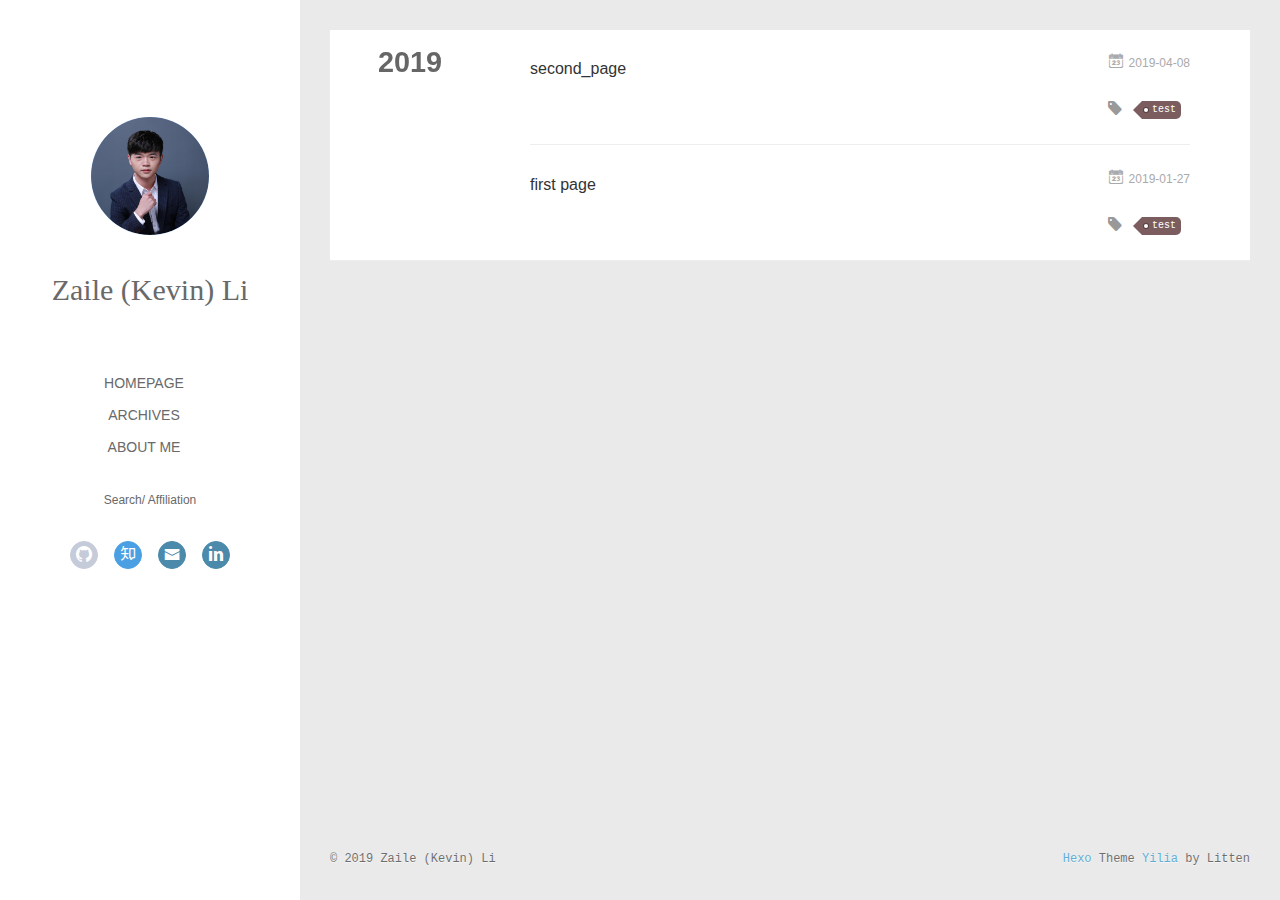
<file: tags/test/index.html>
<!DOCTYPE html>
<html>
<head><meta name="generator" content="Hexo 3.8.0">
  <meta charset="utf-8">
  
  <meta name="renderer" content="webkit">
  <meta http-equiv="X-UA-Compatible" content="IE=edge">
  <link rel="dns-prefetch" href="http://lizaile.com">
  <title>Tag: test | Zaile&#39;s Homepage</title>
  <meta name="viewport" content="width=device-width, initial-scale=1, maximum-scale=1">
  <meta name="description" content="Do not go gentle into that good night.">
<meta name="keywords" content="Do not go gentle into that good night.">
<meta property="og:type" content="website">
<meta property="og:title" content="Zaile&#39;s Homepage">
<meta property="og:url" content="http://lizaile.com/tags/test/index.html">
<meta property="og:site_name" content="Zaile&#39;s Homepage">
<meta property="og:description" content="Do not go gentle into that good night.">
<meta property="og:locale" content="default">
<meta name="twitter:card" content="summary">
<meta name="twitter:title" content="Zaile&#39;s Homepage">
<meta name="twitter:description" content="Do not go gentle into that good night.">
  
    <link rel="alternative" href="/atom.xml" title="Zaile&#39;s Homepage" type="application/atom+xml">
  
  
    <link rel="icon" href="/assets/favicon.png">
  
  <link rel="stylesheet" type="text/css" href="/./main.0cf68a.css">
  <style type="text/css">
  
    #container.show {
      background: linear-gradient(200deg,#a0cfe4,#e8c37e);
    }
  </style>
  

  

</head>
</html>
<body>
  <div id="container" q-class="show:isCtnShow">
    <canvas id="anm-canvas" class="anm-canvas"></canvas>
    <div class="left-col" q-class="show:isShow">
      
<div class="overlay" style="background: 000000"></div>
<div class="intrude-less">
	<header id="header" class="inner">
		<a href="/" class="profilepic">
			<img src="/assets/me.png" class="js-avatar">
		</a>
		<hgroup>
		  <h1 class="header-author"><a href="/">Zaile (Kevin) Li</a></h1>
		</hgroup>
		

		<nav class="header-menu">
			<ul>
			
				<li><a href="/">Homepage</a></li>
	        
				<li><a href="/archives">Archives</a></li>
	        
				<li><a href="/about">About me</a></li>
	        
			</ul>
		</nav>
		<nav class="header-smart-menu">
    		
    			
    			<a q-on="click: openSlider(e, 'innerArchive')" href="javascript:void(0)">Search</a>
    			
            
    			
    			<a q-on="click: openSlider(e, 'friends')" href="javascript:void(0)">Affiliation</a>
    			
            
		</nav>
		<nav class="header-nav">
			<div class="social">
				
					<a class="github" target="_blank" href="#" title="github"><i class="icon-github"></i></a>
		        
					<a class="zhihu" target="_blank" href="https://www.zhihu.com/people/zaileli/" title="zhihu"><i class="icon-zhihu"></i></a>
		        
					<a class="mail" target="_blank" href="/lizaile@cqu.edu.cn" title="mail"><i class="icon-mail"></i></a>
		        
					<a class="linkedin" target="_blank" href="https://www.linkedin.com/in/zaile-li-bb984615a/?originalSubdomain=ca" title="linkedin"><i class="icon-linkedin"></i></a>
		        
			</div>
		</nav>
	</header>		
</div>

    </div>
    <div class="mid-col" q-class="show:isShow,hide:isShow|isFalse">
      
<nav id="mobile-nav">
  	<div class="overlay js-overlay" style="background: 000000"></div>
	<div class="btnctn js-mobile-btnctn">
  		<div class="slider-trigger list" q-on="click: openSlider(e)"><i class="icon icon-sort"></i></div>
	</div>
	<div class="intrude-less">
		<header id="header" class="inner">
			<div class="profilepic">
				<img src="/assets/me.png" class="js-avatar">
			</div>
			<hgroup>
			  <h1 class="header-author js-header-author">Zaile (Kevin) Li</h1>
			</hgroup>
			
			
			
				
			
				
			
				
			
			
			
			<nav class="header-nav">
				<div class="social">
					
						<a class="github" target="_blank" href="#" title="github"><i class="icon-github"></i></a>
			        
						<a class="zhihu" target="_blank" href="https://www.zhihu.com/people/zaileli/" title="zhihu"><i class="icon-zhihu"></i></a>
			        
						<a class="mail" target="_blank" href="/lizaile@cqu.edu.cn" title="mail"><i class="icon-mail"></i></a>
			        
						<a class="linkedin" target="_blank" href="https://www.linkedin.com/in/zaile-li-bb984615a/?originalSubdomain=ca" title="linkedin"><i class="icon-linkedin"></i></a>
			        
				</div>
			</nav>

			<nav class="header-menu js-header-menu">
				<ul style="width: 70%">
				
				
					<li style="width: 33.333333333333336%"><a href="/">Homepage</a></li>
		        
					<li style="width: 33.333333333333336%"><a href="/archives">Archives</a></li>
		        
					<li style="width: 33.333333333333336%"><a href="/about">About me</a></li>
		        
				</ul>
			</nav>
		</header>				
	</div>
	<div class="mobile-mask" style="display:none" q-show="isShow"></div>
</nav>

      <div id="wrapper" class="body-wrap">
        <div class="menu-l">
          <div class="canvas-wrap">
            <canvas data-colors="#eaeaea" data-sectionHeight="100" data-contentId="js-content" id="myCanvas1" class="anm-canvas"></canvas>
          </div>
          <div id="js-content" class="content-ll">
            
  
  
    
    
      
      
      <section class="archives-wrap">
        <div class="archive-year-wrap">
          <a href="/archives/2019" class="archive-year">2019</a>
        </div>
        <div class="archives">
    
    <article class="archive-article archive-type-post">
  <div class="archive-article-inner">
    <header class="archive-article-header">
      	<div class="article-meta">
	      	<a href="/2019/04/08/second-page/" class="archive-article-date">
  	<time datetime="2019-04-07T16:28:55.000Z" itemprop="datePublished"><i class="icon-calendar icon"></i>2019-04-08</time>
</a>
        </div>
    	 
  
    <h1 itemprop="name">
      <a class="archive-article-title" href="/2019/04/08/second-page/">second_page</a>
    </h1>
  

        <div class="article-info info-on-right">
          
	<div class="article-tag tagcloud">
		<i class="icon-price-tags icon"></i>
		<ul class="article-tag-list">
			 
        		<li class="article-tag-list-item">
        			<a href="javascript:void(0)" class="js-tag article-tag-list-link color5">test</a>
        		</li>
      		
		</ul>
	</div>

          

        </div>
        <div class="clearfix"></div>
    </header>
  </div>
</article>
  
    
    
    <article class="archive-article archive-type-post">
  <div class="archive-article-inner">
    <header class="archive-article-header">
      	<div class="article-meta">
	      	<a href="/2019/01/27/first-page/" class="archive-article-date">
  	<time datetime="2019-01-27T12:43:33.000Z" itemprop="datePublished"><i class="icon-calendar icon"></i>2019-01-27</time>
</a>
        </div>
    	 
  
    <h1 itemprop="name">
      <a class="archive-article-title" href="/2019/01/27/first-page/">first page</a>
    </h1>
  

        <div class="article-info info-on-right">
          
	<div class="article-tag tagcloud">
		<i class="icon-price-tags icon"></i>
		<ul class="article-tag-list">
			 
        		<li class="article-tag-list-item">
        			<a href="javascript:void(0)" class="js-tag article-tag-list-link color5">test</a>
        		</li>
      		
		</ul>
	</div>

          

        </div>
        <div class="clearfix"></div>
    </header>
  </div>
</article>
  
  
    </div></section>
  

    


          </div>
        </div>
      </div>
      <footer id="footer">
  <div class="outer">
    <div id="footer-info">
    	<div class="footer-left">
    		&copy; 2019 Zaile (Kevin) Li
    	</div>
      	<div class="footer-right">
      		<a href="http://hexo.io/" target="_blank">Hexo</a>  Theme <a href="https://github.com/litten/hexo-theme-yilia" target="_blank">Yilia</a> by Litten
      	</div>
    </div>
  </div>
</footer>
    </div>
    <script>
	var yiliaConfig = {
		mathjax: true,
		isHome: false,
		isPost: false,
		isArchive: false,
		isTag: true,
		isCategory: false,
		open_in_new: false,
		toc_hide_index: true,
		root: "/",
		innerArchive: true,
		showTags: true
	}
</script>

<script>!function(t){function n(e){if(r[e])return r[e].exports;var i=r[e]={exports:{},id:e,loaded:!1};return t[e].call(i.exports,i,i.exports,n),i.loaded=!0,i.exports}var r={};n.m=t,n.c=r,n.p="./",n(0)}([function(t,n,r){r(195),t.exports=r(191)},function(t,n,r){var e=r(3),i=r(52),o=r(27),u=r(28),c=r(53),f="prototype",a=function(t,n,r){var s,l,h,v,p=t&a.F,d=t&a.G,y=t&a.S,g=t&a.P,b=t&a.B,m=d?e:y?e[n]||(e[n]={}):(e[n]||{})[f],x=d?i:i[n]||(i[n]={}),w=x[f]||(x[f]={});d&&(r=n);for(s in r)l=!p&&m&&void 0!==m[s],h=(l?m:r)[s],v=b&&l?c(h,e):g&&"function"==typeof h?c(Function.call,h):h,m&&u(m,s,h,t&a.U),x[s]!=h&&o(x,s,v),g&&w[s]!=h&&(w[s]=h)};e.core=i,a.F=1,a.G=2,a.S=4,a.P=8,a.B=16,a.W=32,a.U=64,a.R=128,t.exports=a},function(t,n,r){var e=r(6);t.exports=function(t){if(!e(t))throw TypeError(t+" is not an object!");return t}},function(t,n){var r=t.exports="undefined"!=typeof window&&window.Math==Math?window:"undefined"!=typeof self&&self.Math==Math?self:Function("return this")();"number"==typeof __g&&(__g=r)},function(t,n){t.exports=function(t){try{return!!t()}catch(t){return!0}}},function(t,n){var r=t.exports="undefined"!=typeof window&&window.Math==Math?window:"undefined"!=typeof self&&self.Math==Math?self:Function("return this")();"number"==typeof __g&&(__g=r)},function(t,n){t.exports=function(t){return"object"==typeof t?null!==t:"function"==typeof t}},function(t,n,r){var e=r(126)("wks"),i=r(76),o=r(3).Symbol,u="function"==typeof o;(t.exports=function(t){return e[t]||(e[t]=u&&o[t]||(u?o:i)("Symbol."+t))}).store=e},function(t,n){var r={}.hasOwnProperty;t.exports=function(t,n){return r.call(t,n)}},function(t,n,r){var e=r(94),i=r(33);t.exports=function(t){return e(i(t))}},function(t,n,r){t.exports=!r(4)(function(){return 7!=Object.defineProperty({},"a",{get:function(){return 7}}).a})},function(t,n,r){var e=r(2),i=r(167),o=r(50),u=Object.defineProperty;n.f=r(10)?Object.defineProperty:function(t,n,r){if(e(t),n=o(n,!0),e(r),i)try{return u(t,n,r)}catch(t){}if("get"in r||"set"in r)throw TypeError("Accessors not supported!");return"value"in r&&(t[n]=r.value),t}},function(t,n,r){t.exports=!r(18)(function(){return 7!=Object.defineProperty({},"a",{get:function(){return 7}}).a})},function(t,n,r){var e=r(14),i=r(22);t.exports=r(12)?function(t,n,r){return e.f(t,n,i(1,r))}:function(t,n,r){return t[n]=r,t}},function(t,n,r){var e=r(20),i=r(58),o=r(42),u=Object.defineProperty;n.f=r(12)?Object.defineProperty:function(t,n,r){if(e(t),n=o(n,!0),e(r),i)try{return u(t,n,r)}catch(t){}if("get"in r||"set"in r)throw TypeError("Accessors not supported!");return"value"in r&&(t[n]=r.value),t}},function(t,n,r){var e=r(40)("wks"),i=r(23),o=r(5).Symbol,u="function"==typeof o;(t.exports=function(t){return e[t]||(e[t]=u&&o[t]||(u?o:i)("Symbol."+t))}).store=e},function(t,n,r){var e=r(67),i=Math.min;t.exports=function(t){return t>0?i(e(t),9007199254740991):0}},function(t,n,r){var e=r(46);t.exports=function(t){return Object(e(t))}},function(t,n){t.exports=function(t){try{return!!t()}catch(t){return!0}}},function(t,n,r){var e=r(63),i=r(34);t.exports=Object.keys||function(t){return e(t,i)}},function(t,n,r){var e=r(21);t.exports=function(t){if(!e(t))throw TypeError(t+" is not an object!");return t}},function(t,n){t.exports=function(t){return"object"==typeof t?null!==t:"function"==typeof t}},function(t,n){t.exports=function(t,n){return{enumerable:!(1&t),configurable:!(2&t),writable:!(4&t),value:n}}},function(t,n){var r=0,e=Math.random();t.exports=function(t){return"Symbol(".concat(void 0===t?"":t,")_",(++r+e).toString(36))}},function(t,n){var r={}.hasOwnProperty;t.exports=function(t,n){return r.call(t,n)}},function(t,n){var r=t.exports={version:"2.4.0"};"number"==typeof __e&&(__e=r)},function(t,n){t.exports=function(t){if("function"!=typeof t)throw TypeError(t+" is not a function!");return t}},function(t,n,r){var e=r(11),i=r(66);t.exports=r(10)?function(t,n,r){return e.f(t,n,i(1,r))}:function(t,n,r){return t[n]=r,t}},function(t,n,r){var e=r(3),i=r(27),o=r(24),u=r(76)("src"),c="toString",f=Function[c],a=(""+f).split(c);r(52).inspectSource=function(t){return f.call(t)},(t.exports=function(t,n,r,c){var f="function"==typeof r;f&&(o(r,"name")||i(r,"name",n)),t[n]!==r&&(f&&(o(r,u)||i(r,u,t[n]?""+t[n]:a.join(String(n)))),t===e?t[n]=r:c?t[n]?t[n]=r:i(t,n,r):(delete t[n],i(t,n,r)))})(Function.prototype,c,function(){return"function"==typeof this&&this[u]||f.call(this)})},function(t,n,r){var e=r(1),i=r(4),o=r(46),u=function(t,n,r,e){var i=String(o(t)),u="<"+n;return""!==r&&(u+=" "+r+'="'+String(e).replace(/"/g,"&quot;")+'"'),u+">"+i+"</"+n+">"};t.exports=function(t,n){var r={};r[t]=n(u),e(e.P+e.F*i(function(){var n=""[t]('"');return n!==n.toLowerCase()||n.split('"').length>3}),"String",r)}},function(t,n,r){var e=r(115),i=r(46);t.exports=function(t){return e(i(t))}},function(t,n,r){var e=r(116),i=r(66),o=r(30),u=r(50),c=r(24),f=r(167),a=Object.getOwnPropertyDescriptor;n.f=r(10)?a:function(t,n){if(t=o(t),n=u(n,!0),f)try{return a(t,n)}catch(t){}if(c(t,n))return i(!e.f.call(t,n),t[n])}},function(t,n,r){var e=r(24),i=r(17),o=r(145)("IE_PROTO"),u=Object.prototype;t.exports=Object.getPrototypeOf||function(t){return t=i(t),e(t,o)?t[o]:"function"==typeof t.constructor&&t instanceof t.constructor?t.constructor.prototype:t instanceof Object?u:null}},function(t,n){t.exports=function(t){if(void 0==t)throw TypeError("Can't call method on  "+t);return t}},function(t,n){t.exports="constructor,hasOwnProperty,isPrototypeOf,propertyIsEnumerable,toLocaleString,toString,valueOf".split(",")},function(t,n){t.exports={}},function(t,n){t.exports=!0},function(t,n){n.f={}.propertyIsEnumerable},function(t,n,r){var e=r(14).f,i=r(8),o=r(15)("toStringTag");t.exports=function(t,n,r){t&&!i(t=r?t:t.prototype,o)&&e(t,o,{configurable:!0,value:n})}},function(t,n,r){var e=r(40)("keys"),i=r(23);t.exports=function(t){return e[t]||(e[t]=i(t))}},function(t,n,r){var e=r(5),i="__core-js_shared__",o=e[i]||(e[i]={});t.exports=function(t){return o[t]||(o[t]={})}},function(t,n){var r=Math.ceil,e=Math.floor;t.exports=function(t){return isNaN(t=+t)?0:(t>0?e:r)(t)}},function(t,n,r){var e=r(21);t.exports=function(t,n){if(!e(t))return t;var r,i;if(n&&"function"==typeof(r=t.toString)&&!e(i=r.call(t)))return i;if("function"==typeof(r=t.valueOf)&&!e(i=r.call(t)))return i;if(!n&&"function"==typeof(r=t.toString)&&!e(i=r.call(t)))return i;throw TypeError("Can't convert object to primitive value")}},function(t,n,r){var e=r(5),i=r(25),o=r(36),u=r(44),c=r(14).f;t.exports=function(t){var n=i.Symbol||(i.Symbol=o?{}:e.Symbol||{});"_"==t.charAt(0)||t in n||c(n,t,{value:u.f(t)})}},function(t,n,r){n.f=r(15)},function(t,n){var r={}.toString;t.exports=function(t){return r.call(t).slice(8,-1)}},function(t,n){t.exports=function(t){if(void 0==t)throw TypeError("Can't call method on  "+t);return t}},function(t,n,r){var e=r(4);t.exports=function(t,n){return!!t&&e(function(){n?t.call(null,function(){},1):t.call(null)})}},function(t,n,r){var e=r(53),i=r(115),o=r(17),u=r(16),c=r(203);t.exports=function(t,n){var r=1==t,f=2==t,a=3==t,s=4==t,l=6==t,h=5==t||l,v=n||c;return function(n,c,p){for(var d,y,g=o(n),b=i(g),m=e(c,p,3),x=u(b.length),w=0,S=r?v(n,x):f?v(n,0):void 0;x>w;w++)if((h||w in b)&&(d=b[w],y=m(d,w,g),t))if(r)S[w]=y;else if(y)switch(t){case 3:return!0;case 5:return d;case 6:return w;case 2:S.push(d)}else if(s)return!1;return l?-1:a||s?s:S}}},function(t,n,r){var e=r(1),i=r(52),o=r(4);t.exports=function(t,n){var r=(i.Object||{})[t]||Object[t],u={};u[t]=n(r),e(e.S+e.F*o(function(){r(1)}),"Object",u)}},function(t,n,r){var e=r(6);t.exports=function(t,n){if(!e(t))return t;var r,i;if(n&&"function"==typeof(r=t.toString)&&!e(i=r.call(t)))return i;if("function"==typeof(r=t.valueOf)&&!e(i=r.call(t)))return i;if(!n&&"function"==typeof(r=t.toString)&&!e(i=r.call(t)))return i;throw TypeError("Can't convert object to primitive value")}},function(t,n,r){var e=r(5),i=r(25),o=r(91),u=r(13),c="prototype",f=function(t,n,r){var a,s,l,h=t&f.F,v=t&f.G,p=t&f.S,d=t&f.P,y=t&f.B,g=t&f.W,b=v?i:i[n]||(i[n]={}),m=b[c],x=v?e:p?e[n]:(e[n]||{})[c];v&&(r=n);for(a in r)(s=!h&&x&&void 0!==x[a])&&a in b||(l=s?x[a]:r[a],b[a]=v&&"function"!=typeof x[a]?r[a]:y&&s?o(l,e):g&&x[a]==l?function(t){var n=function(n,r,e){if(this instanceof t){switch(arguments.length){case 0:return new t;case 1:return new t(n);case 2:return new t(n,r)}return new t(n,r,e)}return t.apply(this,arguments)};return n[c]=t[c],n}(l):d&&"function"==typeof l?o(Function.call,l):l,d&&((b.virtual||(b.virtual={}))[a]=l,t&f.R&&m&&!m[a]&&u(m,a,l)))};f.F=1,f.G=2,f.S=4,f.P=8,f.B=16,f.W=32,f.U=64,f.R=128,t.exports=f},function(t,n){var r=t.exports={version:"2.4.0"};"number"==typeof __e&&(__e=r)},function(t,n,r){var e=r(26);t.exports=function(t,n,r){if(e(t),void 0===n)return t;switch(r){case 1:return function(r){return t.call(n,r)};case 2:return function(r,e){return t.call(n,r,e)};case 3:return function(r,e,i){return t.call(n,r,e,i)}}return function(){return t.apply(n,arguments)}}},function(t,n,r){var e=r(183),i=r(1),o=r(126)("metadata"),u=o.store||(o.store=new(r(186))),c=function(t,n,r){var i=u.get(t);if(!i){if(!r)return;u.set(t,i=new e)}var o=i.get(n);if(!o){if(!r)return;i.set(n,o=new e)}return o},f=function(t,n,r){var e=c(n,r,!1);return void 0!==e&&e.has(t)},a=function(t,n,r){var e=c(n,r,!1);return void 0===e?void 0:e.get(t)},s=function(t,n,r,e){c(r,e,!0).set(t,n)},l=function(t,n){var r=c(t,n,!1),e=[];return r&&r.forEach(function(t,n){e.push(n)}),e},h=function(t){return void 0===t||"symbol"==typeof t?t:String(t)},v=function(t){i(i.S,"Reflect",t)};t.exports={store:u,map:c,has:f,get:a,set:s,keys:l,key:h,exp:v}},function(t,n,r){"use strict";if(r(10)){var e=r(69),i=r(3),o=r(4),u=r(1),c=r(127),f=r(152),a=r(53),s=r(68),l=r(66),h=r(27),v=r(73),p=r(67),d=r(16),y=r(75),g=r(50),b=r(24),m=r(180),x=r(114),w=r(6),S=r(17),_=r(137),O=r(70),E=r(32),P=r(71).f,j=r(154),F=r(76),M=r(7),A=r(48),N=r(117),T=r(146),I=r(155),k=r(80),L=r(123),R=r(74),C=r(130),D=r(160),U=r(11),W=r(31),G=U.f,B=W.f,V=i.RangeError,z=i.TypeError,q=i.Uint8Array,K="ArrayBuffer",J="Shared"+K,Y="BYTES_PER_ELEMENT",H="prototype",$=Array[H],X=f.ArrayBuffer,Q=f.DataView,Z=A(0),tt=A(2),nt=A(3),rt=A(4),et=A(5),it=A(6),ot=N(!0),ut=N(!1),ct=I.values,ft=I.keys,at=I.entries,st=$.lastIndexOf,lt=$.reduce,ht=$.reduceRight,vt=$.join,pt=$.sort,dt=$.slice,yt=$.toString,gt=$.toLocaleString,bt=M("iterator"),mt=M("toStringTag"),xt=F("typed_constructor"),wt=F("def_constructor"),St=c.CONSTR,_t=c.TYPED,Ot=c.VIEW,Et="Wrong length!",Pt=A(1,function(t,n){return Tt(T(t,t[wt]),n)}),jt=o(function(){return 1===new q(new Uint16Array([1]).buffer)[0]}),Ft=!!q&&!!q[H].set&&o(function(){new q(1).set({})}),Mt=function(t,n){if(void 0===t)throw z(Et);var r=+t,e=d(t);if(n&&!m(r,e))throw V(Et);return e},At=function(t,n){var r=p(t);if(r<0||r%n)throw V("Wrong offset!");return r},Nt=function(t){if(w(t)&&_t in t)return t;throw z(t+" is not a typed array!")},Tt=function(t,n){if(!(w(t)&&xt in t))throw z("It is not a typed array constructor!");return new t(n)},It=function(t,n){return kt(T(t,t[wt]),n)},kt=function(t,n){for(var r=0,e=n.length,i=Tt(t,e);e>r;)i[r]=n[r++];return i},Lt=function(t,n,r){G(t,n,{get:function(){return this._d[r]}})},Rt=function(t){var n,r,e,i,o,u,c=S(t),f=arguments.length,s=f>1?arguments[1]:void 0,l=void 0!==s,h=j(c);if(void 0!=h&&!_(h)){for(u=h.call(c),e=[],n=0;!(o=u.next()).done;n++)e.push(o.value);c=e}for(l&&f>2&&(s=a(s,arguments[2],2)),n=0,r=d(c.length),i=Tt(this,r);r>n;n++)i[n]=l?s(c[n],n):c[n];return i},Ct=function(){for(var t=0,n=arguments.length,r=Tt(this,n);n>t;)r[t]=arguments[t++];return r},Dt=!!q&&o(function(){gt.call(new q(1))}),Ut=function(){return gt.apply(Dt?dt.call(Nt(this)):Nt(this),arguments)},Wt={copyWithin:function(t,n){return D.call(Nt(this),t,n,arguments.length>2?arguments[2]:void 0)},every:function(t){return rt(Nt(this),t,arguments.length>1?arguments[1]:void 0)},fill:function(t){return C.apply(Nt(this),arguments)},filter:function(t){return It(this,tt(Nt(this),t,arguments.length>1?arguments[1]:void 0))},find:function(t){return et(Nt(this),t,arguments.length>1?arguments[1]:void 0)},findIndex:function(t){return it(Nt(this),t,arguments.length>1?arguments[1]:void 0)},forEach:function(t){Z(Nt(this),t,arguments.length>1?arguments[1]:void 0)},indexOf:function(t){return ut(Nt(this),t,arguments.length>1?arguments[1]:void 0)},includes:function(t){return ot(Nt(this),t,arguments.length>1?arguments[1]:void 0)},join:function(t){return vt.apply(Nt(this),arguments)},lastIndexOf:function(t){return st.apply(Nt(this),arguments)},map:function(t){return Pt(Nt(this),t,arguments.length>1?arguments[1]:void 0)},reduce:function(t){return lt.apply(Nt(this),arguments)},reduceRight:function(t){return ht.apply(Nt(this),arguments)},reverse:function(){for(var t,n=this,r=Nt(n).length,e=Math.floor(r/2),i=0;i<e;)t=n[i],n[i++]=n[--r],n[r]=t;return n},some:function(t){return nt(Nt(this),t,arguments.length>1?arguments[1]:void 0)},sort:function(t){return pt.call(Nt(this),t)},subarray:function(t,n){var r=Nt(this),e=r.length,i=y(t,e);return new(T(r,r[wt]))(r.buffer,r.byteOffset+i*r.BYTES_PER_ELEMENT,d((void 0===n?e:y(n,e))-i))}},Gt=function(t,n){return It(this,dt.call(Nt(this),t,n))},Bt=function(t){Nt(this);var n=At(arguments[1],1),r=this.length,e=S(t),i=d(e.length),o=0;if(i+n>r)throw V(Et);for(;o<i;)this[n+o]=e[o++]},Vt={entries:function(){return at.call(Nt(this))},keys:function(){return ft.call(Nt(this))},values:function(){return ct.call(Nt(this))}},zt=function(t,n){return w(t)&&t[_t]&&"symbol"!=typeof n&&n in t&&String(+n)==String(n)},qt=function(t,n){return zt(t,n=g(n,!0))?l(2,t[n]):B(t,n)},Kt=function(t,n,r){return!(zt(t,n=g(n,!0))&&w(r)&&b(r,"value"))||b(r,"get")||b(r,"set")||r.configurable||b(r,"writable")&&!r.writable||b(r,"enumerable")&&!r.enumerable?G(t,n,r):(t[n]=r.value,t)};St||(W.f=qt,U.f=Kt),u(u.S+u.F*!St,"Object",{getOwnPropertyDescriptor:qt,defineProperty:Kt}),o(function(){yt.call({})})&&(yt=gt=function(){return vt.call(this)});var Jt=v({},Wt);v(Jt,Vt),h(Jt,bt,Vt.values),v(Jt,{slice:Gt,set:Bt,constructor:function(){},toString:yt,toLocaleString:Ut}),Lt(Jt,"buffer","b"),Lt(Jt,"byteOffset","o"),Lt(Jt,"byteLength","l"),Lt(Jt,"length","e"),G(Jt,mt,{get:function(){return this[_t]}}),t.exports=function(t,n,r,f){f=!!f;var a=t+(f?"Clamped":"")+"Array",l="Uint8Array"!=a,v="get"+t,p="set"+t,y=i[a],g=y||{},b=y&&E(y),m=!y||!c.ABV,S={},_=y&&y[H],j=function(t,r){var e=t._d;return e.v[v](r*n+e.o,jt)},F=function(t,r,e){var i=t._d;f&&(e=(e=Math.round(e))<0?0:e>255?255:255&e),i.v[p](r*n+i.o,e,jt)},M=function(t,n){G(t,n,{get:function(){return j(this,n)},set:function(t){return F(this,n,t)},enumerable:!0})};m?(y=r(function(t,r,e,i){s(t,y,a,"_d");var o,u,c,f,l=0,v=0;if(w(r)){if(!(r instanceof X||(f=x(r))==K||f==J))return _t in r?kt(y,r):Rt.call(y,r);o=r,v=At(e,n);var p=r.byteLength;if(void 0===i){if(p%n)throw V(Et);if((u=p-v)<0)throw V(Et)}else if((u=d(i)*n)+v>p)throw V(Et);c=u/n}else c=Mt(r,!0),u=c*n,o=new X(u);for(h(t,"_d",{b:o,o:v,l:u,e:c,v:new Q(o)});l<c;)M(t,l++)}),_=y[H]=O(Jt),h(_,"constructor",y)):L(function(t){new y(null),new y(t)},!0)||(y=r(function(t,r,e,i){s(t,y,a);var o;return w(r)?r instanceof X||(o=x(r))==K||o==J?void 0!==i?new g(r,At(e,n),i):void 0!==e?new g(r,At(e,n)):new g(r):_t in r?kt(y,r):Rt.call(y,r):new g(Mt(r,l))}),Z(b!==Function.prototype?P(g).concat(P(b)):P(g),function(t){t in y||h(y,t,g[t])}),y[H]=_,e||(_.constructor=y));var A=_[bt],N=!!A&&("values"==A.name||void 0==A.name),T=Vt.values;h(y,xt,!0),h(_,_t,a),h(_,Ot,!0),h(_,wt,y),(f?new y(1)[mt]==a:mt in _)||G(_,mt,{get:function(){return a}}),S[a]=y,u(u.G+u.W+u.F*(y!=g),S),u(u.S,a,{BYTES_PER_ELEMENT:n,from:Rt,of:Ct}),Y in _||h(_,Y,n),u(u.P,a,Wt),R(a),u(u.P+u.F*Ft,a,{set:Bt}),u(u.P+u.F*!N,a,Vt),u(u.P+u.F*(_.toString!=yt),a,{toString:yt}),u(u.P+u.F*o(function(){new y(1).slice()}),a,{slice:Gt}),u(u.P+u.F*(o(function(){return[1,2].toLocaleString()!=new y([1,2]).toLocaleString()})||!o(function(){_.toLocaleString.call([1,2])})),a,{toLocaleString:Ut}),k[a]=N?A:T,e||N||h(_,bt,T)}}else t.exports=function(){}},function(t,n){var r={}.toString;t.exports=function(t){return r.call(t).slice(8,-1)}},function(t,n,r){var e=r(21),i=r(5).document,o=e(i)&&e(i.createElement);t.exports=function(t){return o?i.createElement(t):{}}},function(t,n,r){t.exports=!r(12)&&!r(18)(function(){return 7!=Object.defineProperty(r(57)("div"),"a",{get:function(){return 7}}).a})},function(t,n,r){"use strict";var e=r(36),i=r(51),o=r(64),u=r(13),c=r(8),f=r(35),a=r(96),s=r(38),l=r(103),h=r(15)("iterator"),v=!([].keys&&"next"in[].keys()),p="keys",d="values",y=function(){return this};t.exports=function(t,n,r,g,b,m,x){a(r,n,g);var w,S,_,O=function(t){if(!v&&t in F)return F[t];switch(t){case p:case d:return function(){return new r(this,t)}}return function(){return new r(this,t)}},E=n+" Iterator",P=b==d,j=!1,F=t.prototype,M=F[h]||F["@@iterator"]||b&&F[b],A=M||O(b),N=b?P?O("entries"):A:void 0,T="Array"==n?F.entries||M:M;if(T&&(_=l(T.call(new t)))!==Object.prototype&&(s(_,E,!0),e||c(_,h)||u(_,h,y)),P&&M&&M.name!==d&&(j=!0,A=function(){return M.call(this)}),e&&!x||!v&&!j&&F[h]||u(F,h,A),f[n]=A,f[E]=y,b)if(w={values:P?A:O(d),keys:m?A:O(p),entries:N},x)for(S in w)S in F||o(F,S,w[S]);else i(i.P+i.F*(v||j),n,w);return w}},function(t,n,r){var e=r(20),i=r(100),o=r(34),u=r(39)("IE_PROTO"),c=function(){},f="prototype",a=function(){var t,n=r(57)("iframe"),e=o.length;for(n.style.display="none",r(93).appendChild(n),n.src="javascript:",t=n.contentWindow.document,t.open(),t.write("<script>document.F=Object<\/script>"),t.close(),a=t.F;e--;)delete a[f][o[e]];return a()};t.exports=Object.create||function(t,n){var r;return null!==t?(c[f]=e(t),r=new c,c[f]=null,r[u]=t):r=a(),void 0===n?r:i(r,n)}},function(t,n,r){var e=r(63),i=r(34).concat("length","prototype");n.f=Object.getOwnPropertyNames||function(t){return e(t,i)}},function(t,n){n.f=Object.getOwnPropertySymbols},function(t,n,r){var e=r(8),i=r(9),o=r(90)(!1),u=r(39)("IE_PROTO");t.exports=function(t,n){var r,c=i(t),f=0,a=[];for(r in c)r!=u&&e(c,r)&&a.push(r);for(;n.length>f;)e(c,r=n[f++])&&(~o(a,r)||a.push(r));return a}},function(t,n,r){t.exports=r(13)},function(t,n,r){var e=r(76)("meta"),i=r(6),o=r(24),u=r(11).f,c=0,f=Object.isExtensible||function(){return!0},a=!r(4)(function(){return f(Object.preventExtensions({}))}),s=function(t){u(t,e,{value:{i:"O"+ ++c,w:{}}})},l=function(t,n){if(!i(t))return"symbol"==typeof t?t:("string"==typeof t?"S":"P")+t;if(!o(t,e)){if(!f(t))return"F";if(!n)return"E";s(t)}return t[e].i},h=function(t,n){if(!o(t,e)){if(!f(t))return!0;if(!n)return!1;s(t)}return t[e].w},v=function(t){return a&&p.NEED&&f(t)&&!o(t,e)&&s(t),t},p=t.exports={KEY:e,NEED:!1,fastKey:l,getWeak:h,onFreeze:v}},function(t,n){t.exports=function(t,n){return{enumerable:!(1&t),configurable:!(2&t),writable:!(4&t),value:n}}},function(t,n){var r=Math.ceil,e=Math.floor;t.exports=function(t){return isNaN(t=+t)?0:(t>0?e:r)(t)}},function(t,n){t.exports=function(t,n,r,e){if(!(t instanceof n)||void 0!==e&&e in t)throw TypeError(r+": incorrect invocation!");return t}},function(t,n){t.exports=!1},function(t,n,r){var e=r(2),i=r(173),o=r(133),u=r(145)("IE_PROTO"),c=function(){},f="prototype",a=function(){var t,n=r(132)("iframe"),e=o.length;for(n.style.display="none",r(135).appendChild(n),n.src="javascript:",t=n.contentWindow.document,t.open(),t.write("<script>document.F=Object<\/script>"),t.close(),a=t.F;e--;)delete a[f][o[e]];return a()};t.exports=Object.create||function(t,n){var r;return null!==t?(c[f]=e(t),r=new c,c[f]=null,r[u]=t):r=a(),void 0===n?r:i(r,n)}},function(t,n,r){var e=r(175),i=r(133).concat("length","prototype");n.f=Object.getOwnPropertyNames||function(t){return e(t,i)}},function(t,n,r){var e=r(175),i=r(133);t.exports=Object.keys||function(t){return e(t,i)}},function(t,n,r){var e=r(28);t.exports=function(t,n,r){for(var i in n)e(t,i,n[i],r);return t}},function(t,n,r){"use strict";var e=r(3),i=r(11),o=r(10),u=r(7)("species");t.exports=function(t){var n=e[t];o&&n&&!n[u]&&i.f(n,u,{configurable:!0,get:function(){return this}})}},function(t,n,r){var e=r(67),i=Math.max,o=Math.min;t.exports=function(t,n){return t=e(t),t<0?i(t+n,0):o(t,n)}},function(t,n){var r=0,e=Math.random();t.exports=function(t){return"Symbol(".concat(void 0===t?"":t,")_",(++r+e).toString(36))}},function(t,n,r){var e=r(33);t.exports=function(t){return Object(e(t))}},function(t,n,r){var e=r(7)("unscopables"),i=Array.prototype;void 0==i[e]&&r(27)(i,e,{}),t.exports=function(t){i[e][t]=!0}},function(t,n,r){var e=r(53),i=r(169),o=r(137),u=r(2),c=r(16),f=r(154),a={},s={},n=t.exports=function(t,n,r,l,h){var v,p,d,y,g=h?function(){return t}:f(t),b=e(r,l,n?2:1),m=0;if("function"!=typeof g)throw TypeError(t+" is not iterable!");if(o(g)){for(v=c(t.length);v>m;m++)if((y=n?b(u(p=t[m])[0],p[1]):b(t[m]))===a||y===s)return y}else for(d=g.call(t);!(p=d.next()).done;)if((y=i(d,b,p.value,n))===a||y===s)return y};n.BREAK=a,n.RETURN=s},function(t,n){t.exports={}},function(t,n,r){var e=r(11).f,i=r(24),o=r(7)("toStringTag");t.exports=function(t,n,r){t&&!i(t=r?t:t.prototype,o)&&e(t,o,{configurable:!0,value:n})}},function(t,n,r){var e=r(1),i=r(46),o=r(4),u=r(150),c="["+u+"]",f="​",a=RegExp("^"+c+c+"*"),s=RegExp(c+c+"*$"),l=function(t,n,r){var i={},c=o(function(){return!!u[t]()||f[t]()!=f}),a=i[t]=c?n(h):u[t];r&&(i[r]=a),e(e.P+e.F*c,"String",i)},h=l.trim=function(t,n){return t=String(i(t)),1&n&&(t=t.replace(a,"")),2&n&&(t=t.replace(s,"")),t};t.exports=l},function(t,n,r){t.exports={default:r(86),__esModule:!0}},function(t,n,r){t.exports={default:r(87),__esModule:!0}},function(t,n,r){"use strict";function e(t){return t&&t.__esModule?t:{default:t}}n.__esModule=!0;var i=r(84),o=e(i),u=r(83),c=e(u),f="function"==typeof c.default&&"symbol"==typeof o.default?function(t){return typeof t}:function(t){return t&&"function"==typeof c.default&&t.constructor===c.default&&t!==c.default.prototype?"symbol":typeof t};n.default="function"==typeof c.default&&"symbol"===f(o.default)?function(t){return void 0===t?"undefined":f(t)}:function(t){return t&&"function"==typeof c.default&&t.constructor===c.default&&t!==c.default.prototype?"symbol":void 0===t?"undefined":f(t)}},function(t,n,r){r(110),r(108),r(111),r(112),t.exports=r(25).Symbol},function(t,n,r){r(109),r(113),t.exports=r(44).f("iterator")},function(t,n){t.exports=function(t){if("function"!=typeof t)throw TypeError(t+" is not a function!");return t}},function(t,n){t.exports=function(){}},function(t,n,r){var e=r(9),i=r(106),o=r(105);t.exports=function(t){return function(n,r,u){var c,f=e(n),a=i(f.length),s=o(u,a);if(t&&r!=r){for(;a>s;)if((c=f[s++])!=c)return!0}else for(;a>s;s++)if((t||s in f)&&f[s]===r)return t||s||0;return!t&&-1}}},function(t,n,r){var e=r(88);t.exports=function(t,n,r){if(e(t),void 0===n)return t;switch(r){case 1:return function(r){return t.call(n,r)};case 2:return function(r,e){return t.call(n,r,e)};case 3:return function(r,e,i){return t.call(n,r,e,i)}}return function(){return t.apply(n,arguments)}}},function(t,n,r){var e=r(19),i=r(62),o=r(37);t.exports=function(t){var n=e(t),r=i.f;if(r)for(var u,c=r(t),f=o.f,a=0;c.length>a;)f.call(t,u=c[a++])&&n.push(u);return n}},function(t,n,r){t.exports=r(5).document&&document.documentElement},function(t,n,r){var e=r(56);t.exports=Object("z").propertyIsEnumerable(0)?Object:function(t){return"String"==e(t)?t.split(""):Object(t)}},function(t,n,r){var e=r(56);t.exports=Array.isArray||function(t){return"Array"==e(t)}},function(t,n,r){"use strict";var e=r(60),i=r(22),o=r(38),u={};r(13)(u,r(15)("iterator"),function(){return this}),t.exports=function(t,n,r){t.prototype=e(u,{next:i(1,r)}),o(t,n+" Iterator")}},function(t,n){t.exports=function(t,n){return{value:n,done:!!t}}},function(t,n,r){var e=r(19),i=r(9);t.exports=function(t,n){for(var r,o=i(t),u=e(o),c=u.length,f=0;c>f;)if(o[r=u[f++]]===n)return r}},function(t,n,r){var e=r(23)("meta"),i=r(21),o=r(8),u=r(14).f,c=0,f=Object.isExtensible||function(){return!0},a=!r(18)(function(){return f(Object.preventExtensions({}))}),s=function(t){u(t,e,{value:{i:"O"+ ++c,w:{}}})},l=function(t,n){if(!i(t))return"symbol"==typeof t?t:("string"==typeof t?"S":"P")+t;if(!o(t,e)){if(!f(t))return"F";if(!n)return"E";s(t)}return t[e].i},h=function(t,n){if(!o(t,e)){if(!f(t))return!0;if(!n)return!1;s(t)}return t[e].w},v=function(t){return a&&p.NEED&&f(t)&&!o(t,e)&&s(t),t},p=t.exports={KEY:e,NEED:!1,fastKey:l,getWeak:h,onFreeze:v}},function(t,n,r){var e=r(14),i=r(20),o=r(19);t.exports=r(12)?Object.defineProperties:function(t,n){i(t);for(var r,u=o(n),c=u.length,f=0;c>f;)e.f(t,r=u[f++],n[r]);return t}},function(t,n,r){var e=r(37),i=r(22),o=r(9),u=r(42),c=r(8),f=r(58),a=Object.getOwnPropertyDescriptor;n.f=r(12)?a:function(t,n){if(t=o(t),n=u(n,!0),f)try{return a(t,n)}catch(t){}if(c(t,n))return i(!e.f.call(t,n),t[n])}},function(t,n,r){var e=r(9),i=r(61).f,o={}.toString,u="object"==typeof window&&window&&Object.getOwnPropertyNames?Object.getOwnPropertyNames(window):[],c=function(t){try{return i(t)}catch(t){return u.slice()}};t.exports.f=function(t){return u&&"[object Window]"==o.call(t)?c(t):i(e(t))}},function(t,n,r){var e=r(8),i=r(77),o=r(39)("IE_PROTO"),u=Object.prototype;t.exports=Object.getPrototypeOf||function(t){return t=i(t),e(t,o)?t[o]:"function"==typeof t.constructor&&t instanceof t.constructor?t.constructor.prototype:t instanceof Object?u:null}},function(t,n,r){var e=r(41),i=r(33);t.exports=function(t){return function(n,r){var o,u,c=String(i(n)),f=e(r),a=c.length;return f<0||f>=a?t?"":void 0:(o=c.charCodeAt(f),o<55296||o>56319||f+1===a||(u=c.charCodeAt(f+1))<56320||u>57343?t?c.charAt(f):o:t?c.slice(f,f+2):u-56320+(o-55296<<10)+65536)}}},function(t,n,r){var e=r(41),i=Math.max,o=Math.min;t.exports=function(t,n){return t=e(t),t<0?i(t+n,0):o(t,n)}},function(t,n,r){var e=r(41),i=Math.min;t.exports=function(t){return t>0?i(e(t),9007199254740991):0}},function(t,n,r){"use strict";var e=r(89),i=r(97),o=r(35),u=r(9);t.exports=r(59)(Array,"Array",function(t,n){this._t=u(t),this._i=0,this._k=n},function(){var t=this._t,n=this._k,r=this._i++;return!t||r>=t.length?(this._t=void 0,i(1)):"keys"==n?i(0,r):"values"==n?i(0,t[r]):i(0,[r,t[r]])},"values"),o.Arguments=o.Array,e("keys"),e("values"),e("entries")},function(t,n){},function(t,n,r){"use strict";var e=r(104)(!0);r(59)(String,"String",function(t){this._t=String(t),this._i=0},function(){var t,n=this._t,r=this._i;return r>=n.length?{value:void 0,done:!0}:(t=e(n,r),this._i+=t.length,{value:t,done:!1})})},function(t,n,r){"use strict";var e=r(5),i=r(8),o=r(12),u=r(51),c=r(64),f=r(99).KEY,a=r(18),s=r(40),l=r(38),h=r(23),v=r(15),p=r(44),d=r(43),y=r(98),g=r(92),b=r(95),m=r(20),x=r(9),w=r(42),S=r(22),_=r(60),O=r(102),E=r(101),P=r(14),j=r(19),F=E.f,M=P.f,A=O.f,N=e.Symbol,T=e.JSON,I=T&&T.stringify,k="prototype",L=v("_hidden"),R=v("toPrimitive"),C={}.propertyIsEnumerable,D=s("symbol-registry"),U=s("symbols"),W=s("op-symbols"),G=Object[k],B="function"==typeof N,V=e.QObject,z=!V||!V[k]||!V[k].findChild,q=o&&a(function(){return 7!=_(M({},"a",{get:function(){return M(this,"a",{value:7}).a}})).a})?function(t,n,r){var e=F(G,n);e&&delete G[n],M(t,n,r),e&&t!==G&&M(G,n,e)}:M,K=function(t){var n=U[t]=_(N[k]);return n._k=t,n},J=B&&"symbol"==typeof N.iterator?function(t){return"symbol"==typeof t}:function(t){return t instanceof N},Y=function(t,n,r){return t===G&&Y(W,n,r),m(t),n=w(n,!0),m(r),i(U,n)?(r.enumerable?(i(t,L)&&t[L][n]&&(t[L][n]=!1),r=_(r,{enumerable:S(0,!1)})):(i(t,L)||M(t,L,S(1,{})),t[L][n]=!0),q(t,n,r)):M(t,n,r)},H=function(t,n){m(t);for(var r,e=g(n=x(n)),i=0,o=e.length;o>i;)Y(t,r=e[i++],n[r]);return t},$=function(t,n){return void 0===n?_(t):H(_(t),n)},X=function(t){var n=C.call(this,t=w(t,!0));return!(this===G&&i(U,t)&&!i(W,t))&&(!(n||!i(this,t)||!i(U,t)||i(this,L)&&this[L][t])||n)},Q=function(t,n){if(t=x(t),n=w(n,!0),t!==G||!i(U,n)||i(W,n)){var r=F(t,n);return!r||!i(U,n)||i(t,L)&&t[L][n]||(r.enumerable=!0),r}},Z=function(t){for(var n,r=A(x(t)),e=[],o=0;r.length>o;)i(U,n=r[o++])||n==L||n==f||e.push(n);return e},tt=function(t){for(var n,r=t===G,e=A(r?W:x(t)),o=[],u=0;e.length>u;)!i(U,n=e[u++])||r&&!i(G,n)||o.push(U[n]);return o};B||(N=function(){if(this instanceof N)throw TypeError("Symbol is not a constructor!");var t=h(arguments.length>0?arguments[0]:void 0),n=function(r){this===G&&n.call(W,r),i(this,L)&&i(this[L],t)&&(this[L][t]=!1),q(this,t,S(1,r))};return o&&z&&q(G,t,{configurable:!0,set:n}),K(t)},c(N[k],"toString",function(){return this._k}),E.f=Q,P.f=Y,r(61).f=O.f=Z,r(37).f=X,r(62).f=tt,o&&!r(36)&&c(G,"propertyIsEnumerable",X,!0),p.f=function(t){return K(v(t))}),u(u.G+u.W+u.F*!B,{Symbol:N});for(var nt="hasInstance,isConcatSpreadable,iterator,match,replace,search,species,split,toPrimitive,toStringTag,unscopables".split(","),rt=0;nt.length>rt;)v(nt[rt++]);for(var nt=j(v.store),rt=0;nt.length>rt;)d(nt[rt++]);u(u.S+u.F*!B,"Symbol",{for:function(t){return i(D,t+="")?D[t]:D[t]=N(t)},keyFor:function(t){if(J(t))return y(D,t);throw TypeError(t+" is not a symbol!")},useSetter:function(){z=!0},useSimple:function(){z=!1}}),u(u.S+u.F*!B,"Object",{create:$,defineProperty:Y,defineProperties:H,getOwnPropertyDescriptor:Q,getOwnPropertyNames:Z,getOwnPropertySymbols:tt}),T&&u(u.S+u.F*(!B||a(function(){var t=N();return"[null]"!=I([t])||"{}"!=I({a:t})||"{}"!=I(Object(t))})),"JSON",{stringify:function(t){if(void 0!==t&&!J(t)){for(var n,r,e=[t],i=1;arguments.length>i;)e.push(arguments[i++]);return n=e[1],"function"==typeof n&&(r=n),!r&&b(n)||(n=function(t,n){if(r&&(n=r.call(this,t,n)),!J(n))return n}),e[1]=n,I.apply(T,e)}}}),N[k][R]||r(13)(N[k],R,N[k].valueOf),l(N,"Symbol"),l(Math,"Math",!0),l(e.JSON,"JSON",!0)},function(t,n,r){r(43)("asyncIterator")},function(t,n,r){r(43)("observable")},function(t,n,r){r(107);for(var e=r(5),i=r(13),o=r(35),u=r(15)("toStringTag"),c=["NodeList","DOMTokenList","MediaList","StyleSheetList","CSSRuleList"],f=0;f<5;f++){var a=c[f],s=e[a],l=s&&s.prototype;l&&!l[u]&&i(l,u,a),o[a]=o.Array}},function(t,n,r){var e=r(45),i=r(7)("toStringTag"),o="Arguments"==e(function(){return arguments}()),u=function(t,n){try{return t[n]}catch(t){}};t.exports=function(t){var n,r,c;return void 0===t?"Undefined":null===t?"Null":"string"==typeof(r=u(n=Object(t),i))?r:o?e(n):"Object"==(c=e(n))&&"function"==typeof n.callee?"Arguments":c}},function(t,n,r){var e=r(45);t.exports=Object("z").propertyIsEnumerable(0)?Object:function(t){return"String"==e(t)?t.split(""):Object(t)}},function(t,n){n.f={}.propertyIsEnumerable},function(t,n,r){var e=r(30),i=r(16),o=r(75);t.exports=function(t){return function(n,r,u){var c,f=e(n),a=i(f.length),s=o(u,a);if(t&&r!=r){for(;a>s;)if((c=f[s++])!=c)return!0}else for(;a>s;s++)if((t||s in f)&&f[s]===r)return t||s||0;return!t&&-1}}},function(t,n,r){"use strict";var e=r(3),i=r(1),o=r(28),u=r(73),c=r(65),f=r(79),a=r(68),s=r(6),l=r(4),h=r(123),v=r(81),p=r(136);t.exports=function(t,n,r,d,y,g){var b=e[t],m=b,x=y?"set":"add",w=m&&m.prototype,S={},_=function(t){var n=w[t];o(w,t,"delete"==t?function(t){return!(g&&!s(t))&&n.call(this,0===t?0:t)}:"has"==t?function(t){return!(g&&!s(t))&&n.call(this,0===t?0:t)}:"get"==t?function(t){return g&&!s(t)?void 0:n.call(this,0===t?0:t)}:"add"==t?function(t){return n.call(this,0===t?0:t),this}:function(t,r){return n.call(this,0===t?0:t,r),this})};if("function"==typeof m&&(g||w.forEach&&!l(function(){(new m).entries().next()}))){var O=new m,E=O[x](g?{}:-0,1)!=O,P=l(function(){O.has(1)}),j=h(function(t){new m(t)}),F=!g&&l(function(){for(var t=new m,n=5;n--;)t[x](n,n);return!t.has(-0)});j||(m=n(function(n,r){a(n,m,t);var e=p(new b,n,m);return void 0!=r&&f(r,y,e[x],e),e}),m.prototype=w,w.constructor=m),(P||F)&&(_("delete"),_("has"),y&&_("get")),(F||E)&&_(x),g&&w.clear&&delete w.clear}else m=d.getConstructor(n,t,y,x),u(m.prototype,r),c.NEED=!0;return v(m,t),S[t]=m,i(i.G+i.W+i.F*(m!=b),S),g||d.setStrong(m,t,y),m}},function(t,n,r){"use strict";var e=r(27),i=r(28),o=r(4),u=r(46),c=r(7);t.exports=function(t,n,r){var f=c(t),a=r(u,f,""[t]),s=a[0],l=a[1];o(function(){var n={};return n[f]=function(){return 7},7!=""[t](n)})&&(i(String.prototype,t,s),e(RegExp.prototype,f,2==n?function(t,n){return l.call(t,this,n)}:function(t){return l.call(t,this)}))}
},function(t,n,r){"use strict";var e=r(2);t.exports=function(){var t=e(this),n="";return t.global&&(n+="g"),t.ignoreCase&&(n+="i"),t.multiline&&(n+="m"),t.unicode&&(n+="u"),t.sticky&&(n+="y"),n}},function(t,n){t.exports=function(t,n,r){var e=void 0===r;switch(n.length){case 0:return e?t():t.call(r);case 1:return e?t(n[0]):t.call(r,n[0]);case 2:return e?t(n[0],n[1]):t.call(r,n[0],n[1]);case 3:return e?t(n[0],n[1],n[2]):t.call(r,n[0],n[1],n[2]);case 4:return e?t(n[0],n[1],n[2],n[3]):t.call(r,n[0],n[1],n[2],n[3])}return t.apply(r,n)}},function(t,n,r){var e=r(6),i=r(45),o=r(7)("match");t.exports=function(t){var n;return e(t)&&(void 0!==(n=t[o])?!!n:"RegExp"==i(t))}},function(t,n,r){var e=r(7)("iterator"),i=!1;try{var o=[7][e]();o.return=function(){i=!0},Array.from(o,function(){throw 2})}catch(t){}t.exports=function(t,n){if(!n&&!i)return!1;var r=!1;try{var o=[7],u=o[e]();u.next=function(){return{done:r=!0}},o[e]=function(){return u},t(o)}catch(t){}return r}},function(t,n,r){t.exports=r(69)||!r(4)(function(){var t=Math.random();__defineSetter__.call(null,t,function(){}),delete r(3)[t]})},function(t,n){n.f=Object.getOwnPropertySymbols},function(t,n,r){var e=r(3),i="__core-js_shared__",o=e[i]||(e[i]={});t.exports=function(t){return o[t]||(o[t]={})}},function(t,n,r){for(var e,i=r(3),o=r(27),u=r(76),c=u("typed_array"),f=u("view"),a=!(!i.ArrayBuffer||!i.DataView),s=a,l=0,h="Int8Array,Uint8Array,Uint8ClampedArray,Int16Array,Uint16Array,Int32Array,Uint32Array,Float32Array,Float64Array".split(",");l<9;)(e=i[h[l++]])?(o(e.prototype,c,!0),o(e.prototype,f,!0)):s=!1;t.exports={ABV:a,CONSTR:s,TYPED:c,VIEW:f}},function(t,n){"use strict";var r={versions:function(){var t=window.navigator.userAgent;return{trident:t.indexOf("Trident")>-1,presto:t.indexOf("Presto")>-1,webKit:t.indexOf("AppleWebKit")>-1,gecko:t.indexOf("Gecko")>-1&&-1==t.indexOf("KHTML"),mobile:!!t.match(/AppleWebKit.*Mobile.*/),ios:!!t.match(/\(i[^;]+;( U;)? CPU.+Mac OS X/),android:t.indexOf("Android")>-1||t.indexOf("Linux")>-1,iPhone:t.indexOf("iPhone")>-1||t.indexOf("Mac")>-1,iPad:t.indexOf("iPad")>-1,webApp:-1==t.indexOf("Safari"),weixin:-1==t.indexOf("MicroMessenger")}}()};t.exports=r},function(t,n,r){"use strict";var e=r(85),i=function(t){return t&&t.__esModule?t:{default:t}}(e),o=function(){function t(t,n,e){return n||e?String.fromCharCode(n||e):r[t]||t}function n(t){return e[t]}var r={"&quot;":'"',"&lt;":"<","&gt;":">","&amp;":"&","&nbsp;":" "},e={};for(var u in r)e[r[u]]=u;return r["&apos;"]="'",e["'"]="&#39;",{encode:function(t){return t?(""+t).replace(/['<> "&]/g,n).replace(/\r?\n/g,"<br/>").replace(/\s/g,"&nbsp;"):""},decode:function(n){return n?(""+n).replace(/<br\s*\/?>/gi,"\n").replace(/&quot;|&lt;|&gt;|&amp;|&nbsp;|&apos;|&#(\d+);|&#(\d+)/g,t).replace(/\u00a0/g," "):""},encodeBase16:function(t){if(!t)return t;t+="";for(var n=[],r=0,e=t.length;e>r;r++)n.push(t.charCodeAt(r).toString(16).toUpperCase());return n.join("")},encodeBase16forJSON:function(t){if(!t)return t;t=t.replace(/[\u4E00-\u9FBF]/gi,function(t){return escape(t).replace("%u","\\u")});for(var n=[],r=0,e=t.length;e>r;r++)n.push(t.charCodeAt(r).toString(16).toUpperCase());return n.join("")},decodeBase16:function(t){if(!t)return t;t+="";for(var n=[],r=0,e=t.length;e>r;r+=2)n.push(String.fromCharCode("0x"+t.slice(r,r+2)));return n.join("")},encodeObject:function(t){if(t instanceof Array)for(var n=0,r=t.length;r>n;n++)t[n]=o.encodeObject(t[n]);else if("object"==(void 0===t?"undefined":(0,i.default)(t)))for(var e in t)t[e]=o.encodeObject(t[e]);else if("string"==typeof t)return o.encode(t);return t},loadScript:function(t){var n=document.createElement("script");document.getElementsByTagName("body")[0].appendChild(n),n.setAttribute("src",t)},addLoadEvent:function(t){var n=window.onload;"function"!=typeof window.onload?window.onload=t:window.onload=function(){n(),t()}}}}();t.exports=o},function(t,n,r){"use strict";var e=r(17),i=r(75),o=r(16);t.exports=function(t){for(var n=e(this),r=o(n.length),u=arguments.length,c=i(u>1?arguments[1]:void 0,r),f=u>2?arguments[2]:void 0,a=void 0===f?r:i(f,r);a>c;)n[c++]=t;return n}},function(t,n,r){"use strict";var e=r(11),i=r(66);t.exports=function(t,n,r){n in t?e.f(t,n,i(0,r)):t[n]=r}},function(t,n,r){var e=r(6),i=r(3).document,o=e(i)&&e(i.createElement);t.exports=function(t){return o?i.createElement(t):{}}},function(t,n){t.exports="constructor,hasOwnProperty,isPrototypeOf,propertyIsEnumerable,toLocaleString,toString,valueOf".split(",")},function(t,n,r){var e=r(7)("match");t.exports=function(t){var n=/./;try{"/./"[t](n)}catch(r){try{return n[e]=!1,!"/./"[t](n)}catch(t){}}return!0}},function(t,n,r){t.exports=r(3).document&&document.documentElement},function(t,n,r){var e=r(6),i=r(144).set;t.exports=function(t,n,r){var o,u=n.constructor;return u!==r&&"function"==typeof u&&(o=u.prototype)!==r.prototype&&e(o)&&i&&i(t,o),t}},function(t,n,r){var e=r(80),i=r(7)("iterator"),o=Array.prototype;t.exports=function(t){return void 0!==t&&(e.Array===t||o[i]===t)}},function(t,n,r){var e=r(45);t.exports=Array.isArray||function(t){return"Array"==e(t)}},function(t,n,r){"use strict";var e=r(70),i=r(66),o=r(81),u={};r(27)(u,r(7)("iterator"),function(){return this}),t.exports=function(t,n,r){t.prototype=e(u,{next:i(1,r)}),o(t,n+" Iterator")}},function(t,n,r){"use strict";var e=r(69),i=r(1),o=r(28),u=r(27),c=r(24),f=r(80),a=r(139),s=r(81),l=r(32),h=r(7)("iterator"),v=!([].keys&&"next"in[].keys()),p="keys",d="values",y=function(){return this};t.exports=function(t,n,r,g,b,m,x){a(r,n,g);var w,S,_,O=function(t){if(!v&&t in F)return F[t];switch(t){case p:case d:return function(){return new r(this,t)}}return function(){return new r(this,t)}},E=n+" Iterator",P=b==d,j=!1,F=t.prototype,M=F[h]||F["@@iterator"]||b&&F[b],A=M||O(b),N=b?P?O("entries"):A:void 0,T="Array"==n?F.entries||M:M;if(T&&(_=l(T.call(new t)))!==Object.prototype&&(s(_,E,!0),e||c(_,h)||u(_,h,y)),P&&M&&M.name!==d&&(j=!0,A=function(){return M.call(this)}),e&&!x||!v&&!j&&F[h]||u(F,h,A),f[n]=A,f[E]=y,b)if(w={values:P?A:O(d),keys:m?A:O(p),entries:N},x)for(S in w)S in F||o(F,S,w[S]);else i(i.P+i.F*(v||j),n,w);return w}},function(t,n){var r=Math.expm1;t.exports=!r||r(10)>22025.465794806718||r(10)<22025.465794806718||-2e-17!=r(-2e-17)?function(t){return 0==(t=+t)?t:t>-1e-6&&t<1e-6?t+t*t/2:Math.exp(t)-1}:r},function(t,n){t.exports=Math.sign||function(t){return 0==(t=+t)||t!=t?t:t<0?-1:1}},function(t,n,r){var e=r(3),i=r(151).set,o=e.MutationObserver||e.WebKitMutationObserver,u=e.process,c=e.Promise,f="process"==r(45)(u);t.exports=function(){var t,n,r,a=function(){var e,i;for(f&&(e=u.domain)&&e.exit();t;){i=t.fn,t=t.next;try{i()}catch(e){throw t?r():n=void 0,e}}n=void 0,e&&e.enter()};if(f)r=function(){u.nextTick(a)};else if(o){var s=!0,l=document.createTextNode("");new o(a).observe(l,{characterData:!0}),r=function(){l.data=s=!s}}else if(c&&c.resolve){var h=c.resolve();r=function(){h.then(a)}}else r=function(){i.call(e,a)};return function(e){var i={fn:e,next:void 0};n&&(n.next=i),t||(t=i,r()),n=i}}},function(t,n,r){var e=r(6),i=r(2),o=function(t,n){if(i(t),!e(n)&&null!==n)throw TypeError(n+": can't set as prototype!")};t.exports={set:Object.setPrototypeOf||("__proto__"in{}?function(t,n,e){try{e=r(53)(Function.call,r(31).f(Object.prototype,"__proto__").set,2),e(t,[]),n=!(t instanceof Array)}catch(t){n=!0}return function(t,r){return o(t,r),n?t.__proto__=r:e(t,r),t}}({},!1):void 0),check:o}},function(t,n,r){var e=r(126)("keys"),i=r(76);t.exports=function(t){return e[t]||(e[t]=i(t))}},function(t,n,r){var e=r(2),i=r(26),o=r(7)("species");t.exports=function(t,n){var r,u=e(t).constructor;return void 0===u||void 0==(r=e(u)[o])?n:i(r)}},function(t,n,r){var e=r(67),i=r(46);t.exports=function(t){return function(n,r){var o,u,c=String(i(n)),f=e(r),a=c.length;return f<0||f>=a?t?"":void 0:(o=c.charCodeAt(f),o<55296||o>56319||f+1===a||(u=c.charCodeAt(f+1))<56320||u>57343?t?c.charAt(f):o:t?c.slice(f,f+2):u-56320+(o-55296<<10)+65536)}}},function(t,n,r){var e=r(122),i=r(46);t.exports=function(t,n,r){if(e(n))throw TypeError("String#"+r+" doesn't accept regex!");return String(i(t))}},function(t,n,r){"use strict";var e=r(67),i=r(46);t.exports=function(t){var n=String(i(this)),r="",o=e(t);if(o<0||o==1/0)throw RangeError("Count can't be negative");for(;o>0;(o>>>=1)&&(n+=n))1&o&&(r+=n);return r}},function(t,n){t.exports="\t\n\v\f\r   ᠎             　\u2028\u2029\ufeff"},function(t,n,r){var e,i,o,u=r(53),c=r(121),f=r(135),a=r(132),s=r(3),l=s.process,h=s.setImmediate,v=s.clearImmediate,p=s.MessageChannel,d=0,y={},g="onreadystatechange",b=function(){var t=+this;if(y.hasOwnProperty(t)){var n=y[t];delete y[t],n()}},m=function(t){b.call(t.data)};h&&v||(h=function(t){for(var n=[],r=1;arguments.length>r;)n.push(arguments[r++]);return y[++d]=function(){c("function"==typeof t?t:Function(t),n)},e(d),d},v=function(t){delete y[t]},"process"==r(45)(l)?e=function(t){l.nextTick(u(b,t,1))}:p?(i=new p,o=i.port2,i.port1.onmessage=m,e=u(o.postMessage,o,1)):s.addEventListener&&"function"==typeof postMessage&&!s.importScripts?(e=function(t){s.postMessage(t+"","*")},s.addEventListener("message",m,!1)):e=g in a("script")?function(t){f.appendChild(a("script"))[g]=function(){f.removeChild(this),b.call(t)}}:function(t){setTimeout(u(b,t,1),0)}),t.exports={set:h,clear:v}},function(t,n,r){"use strict";var e=r(3),i=r(10),o=r(69),u=r(127),c=r(27),f=r(73),a=r(4),s=r(68),l=r(67),h=r(16),v=r(71).f,p=r(11).f,d=r(130),y=r(81),g="ArrayBuffer",b="DataView",m="prototype",x="Wrong length!",w="Wrong index!",S=e[g],_=e[b],O=e.Math,E=e.RangeError,P=e.Infinity,j=S,F=O.abs,M=O.pow,A=O.floor,N=O.log,T=O.LN2,I="buffer",k="byteLength",L="byteOffset",R=i?"_b":I,C=i?"_l":k,D=i?"_o":L,U=function(t,n,r){var e,i,o,u=Array(r),c=8*r-n-1,f=(1<<c)-1,a=f>>1,s=23===n?M(2,-24)-M(2,-77):0,l=0,h=t<0||0===t&&1/t<0?1:0;for(t=F(t),t!=t||t===P?(i=t!=t?1:0,e=f):(e=A(N(t)/T),t*(o=M(2,-e))<1&&(e--,o*=2),t+=e+a>=1?s/o:s*M(2,1-a),t*o>=2&&(e++,o/=2),e+a>=f?(i=0,e=f):e+a>=1?(i=(t*o-1)*M(2,n),e+=a):(i=t*M(2,a-1)*M(2,n),e=0));n>=8;u[l++]=255&i,i/=256,n-=8);for(e=e<<n|i,c+=n;c>0;u[l++]=255&e,e/=256,c-=8);return u[--l]|=128*h,u},W=function(t,n,r){var e,i=8*r-n-1,o=(1<<i)-1,u=o>>1,c=i-7,f=r-1,a=t[f--],s=127&a;for(a>>=7;c>0;s=256*s+t[f],f--,c-=8);for(e=s&(1<<-c)-1,s>>=-c,c+=n;c>0;e=256*e+t[f],f--,c-=8);if(0===s)s=1-u;else{if(s===o)return e?NaN:a?-P:P;e+=M(2,n),s-=u}return(a?-1:1)*e*M(2,s-n)},G=function(t){return t[3]<<24|t[2]<<16|t[1]<<8|t[0]},B=function(t){return[255&t]},V=function(t){return[255&t,t>>8&255]},z=function(t){return[255&t,t>>8&255,t>>16&255,t>>24&255]},q=function(t){return U(t,52,8)},K=function(t){return U(t,23,4)},J=function(t,n,r){p(t[m],n,{get:function(){return this[r]}})},Y=function(t,n,r,e){var i=+r,o=l(i);if(i!=o||o<0||o+n>t[C])throw E(w);var u=t[R]._b,c=o+t[D],f=u.slice(c,c+n);return e?f:f.reverse()},H=function(t,n,r,e,i,o){var u=+r,c=l(u);if(u!=c||c<0||c+n>t[C])throw E(w);for(var f=t[R]._b,a=c+t[D],s=e(+i),h=0;h<n;h++)f[a+h]=s[o?h:n-h-1]},$=function(t,n){s(t,S,g);var r=+n,e=h(r);if(r!=e)throw E(x);return e};if(u.ABV){if(!a(function(){new S})||!a(function(){new S(.5)})){S=function(t){return new j($(this,t))};for(var X,Q=S[m]=j[m],Z=v(j),tt=0;Z.length>tt;)(X=Z[tt++])in S||c(S,X,j[X]);o||(Q.constructor=S)}var nt=new _(new S(2)),rt=_[m].setInt8;nt.setInt8(0,2147483648),nt.setInt8(1,2147483649),!nt.getInt8(0)&&nt.getInt8(1)||f(_[m],{setInt8:function(t,n){rt.call(this,t,n<<24>>24)},setUint8:function(t,n){rt.call(this,t,n<<24>>24)}},!0)}else S=function(t){var n=$(this,t);this._b=d.call(Array(n),0),this[C]=n},_=function(t,n,r){s(this,_,b),s(t,S,b);var e=t[C],i=l(n);if(i<0||i>e)throw E("Wrong offset!");if(r=void 0===r?e-i:h(r),i+r>e)throw E(x);this[R]=t,this[D]=i,this[C]=r},i&&(J(S,k,"_l"),J(_,I,"_b"),J(_,k,"_l"),J(_,L,"_o")),f(_[m],{getInt8:function(t){return Y(this,1,t)[0]<<24>>24},getUint8:function(t){return Y(this,1,t)[0]},getInt16:function(t){var n=Y(this,2,t,arguments[1]);return(n[1]<<8|n[0])<<16>>16},getUint16:function(t){var n=Y(this,2,t,arguments[1]);return n[1]<<8|n[0]},getInt32:function(t){return G(Y(this,4,t,arguments[1]))},getUint32:function(t){return G(Y(this,4,t,arguments[1]))>>>0},getFloat32:function(t){return W(Y(this,4,t,arguments[1]),23,4)},getFloat64:function(t){return W(Y(this,8,t,arguments[1]),52,8)},setInt8:function(t,n){H(this,1,t,B,n)},setUint8:function(t,n){H(this,1,t,B,n)},setInt16:function(t,n){H(this,2,t,V,n,arguments[2])},setUint16:function(t,n){H(this,2,t,V,n,arguments[2])},setInt32:function(t,n){H(this,4,t,z,n,arguments[2])},setUint32:function(t,n){H(this,4,t,z,n,arguments[2])},setFloat32:function(t,n){H(this,4,t,K,n,arguments[2])},setFloat64:function(t,n){H(this,8,t,q,n,arguments[2])}});y(S,g),y(_,b),c(_[m],u.VIEW,!0),n[g]=S,n[b]=_},function(t,n,r){var e=r(3),i=r(52),o=r(69),u=r(182),c=r(11).f;t.exports=function(t){var n=i.Symbol||(i.Symbol=o?{}:e.Symbol||{});"_"==t.charAt(0)||t in n||c(n,t,{value:u.f(t)})}},function(t,n,r){var e=r(114),i=r(7)("iterator"),o=r(80);t.exports=r(52).getIteratorMethod=function(t){if(void 0!=t)return t[i]||t["@@iterator"]||o[e(t)]}},function(t,n,r){"use strict";var e=r(78),i=r(170),o=r(80),u=r(30);t.exports=r(140)(Array,"Array",function(t,n){this._t=u(t),this._i=0,this._k=n},function(){var t=this._t,n=this._k,r=this._i++;return!t||r>=t.length?(this._t=void 0,i(1)):"keys"==n?i(0,r):"values"==n?i(0,t[r]):i(0,[r,t[r]])},"values"),o.Arguments=o.Array,e("keys"),e("values"),e("entries")},function(t,n){function r(t,n){t.classList?t.classList.add(n):t.className+=" "+n}t.exports=r},function(t,n){function r(t,n){if(t.classList)t.classList.remove(n);else{var r=new RegExp("(^|\\b)"+n.split(" ").join("|")+"(\\b|$)","gi");t.className=t.className.replace(r," ")}}t.exports=r},function(t,n){function r(){throw new Error("setTimeout has not been defined")}function e(){throw new Error("clearTimeout has not been defined")}function i(t){if(s===setTimeout)return setTimeout(t,0);if((s===r||!s)&&setTimeout)return s=setTimeout,setTimeout(t,0);try{return s(t,0)}catch(n){try{return s.call(null,t,0)}catch(n){return s.call(this,t,0)}}}function o(t){if(l===clearTimeout)return clearTimeout(t);if((l===e||!l)&&clearTimeout)return l=clearTimeout,clearTimeout(t);try{return l(t)}catch(n){try{return l.call(null,t)}catch(n){return l.call(this,t)}}}function u(){d&&v&&(d=!1,v.length?p=v.concat(p):y=-1,p.length&&c())}function c(){if(!d){var t=i(u);d=!0;for(var n=p.length;n;){for(v=p,p=[];++y<n;)v&&v[y].run();y=-1,n=p.length}v=null,d=!1,o(t)}}function f(t,n){this.fun=t,this.array=n}function a(){}var s,l,h=t.exports={};!function(){try{s="function"==typeof setTimeout?setTimeout:r}catch(t){s=r}try{l="function"==typeof clearTimeout?clearTimeout:e}catch(t){l=e}}();var v,p=[],d=!1,y=-1;h.nextTick=function(t){var n=new Array(arguments.length-1);if(arguments.length>1)for(var r=1;r<arguments.length;r++)n[r-1]=arguments[r];p.push(new f(t,n)),1!==p.length||d||i(c)},f.prototype.run=function(){this.fun.apply(null,this.array)},h.title="browser",h.browser=!0,h.env={},h.argv=[],h.version="",h.versions={},h.on=a,h.addListener=a,h.once=a,h.off=a,h.removeListener=a,h.removeAllListeners=a,h.emit=a,h.prependListener=a,h.prependOnceListener=a,h.listeners=function(t){return[]},h.binding=function(t){throw new Error("process.binding is not supported")},h.cwd=function(){return"/"},h.chdir=function(t){throw new Error("process.chdir is not supported")},h.umask=function(){return 0}},function(t,n,r){var e=r(45);t.exports=function(t,n){if("number"!=typeof t&&"Number"!=e(t))throw TypeError(n);return+t}},function(t,n,r){"use strict";var e=r(17),i=r(75),o=r(16);t.exports=[].copyWithin||function(t,n){var r=e(this),u=o(r.length),c=i(t,u),f=i(n,u),a=arguments.length>2?arguments[2]:void 0,s=Math.min((void 0===a?u:i(a,u))-f,u-c),l=1;for(f<c&&c<f+s&&(l=-1,f+=s-1,c+=s-1);s-- >0;)f in r?r[c]=r[f]:delete r[c],c+=l,f+=l;return r}},function(t,n,r){var e=r(79);t.exports=function(t,n){var r=[];return e(t,!1,r.push,r,n),r}},function(t,n,r){var e=r(26),i=r(17),o=r(115),u=r(16);t.exports=function(t,n,r,c,f){e(n);var a=i(t),s=o(a),l=u(a.length),h=f?l-1:0,v=f?-1:1;if(r<2)for(;;){if(h in s){c=s[h],h+=v;break}if(h+=v,f?h<0:l<=h)throw TypeError("Reduce of empty array with no initial value")}for(;f?h>=0:l>h;h+=v)h in s&&(c=n(c,s[h],h,a));return c}},function(t,n,r){"use strict";var e=r(26),i=r(6),o=r(121),u=[].slice,c={},f=function(t,n,r){if(!(n in c)){for(var e=[],i=0;i<n;i++)e[i]="a["+i+"]";c[n]=Function("F,a","return new F("+e.join(",")+")")}return c[n](t,r)};t.exports=Function.bind||function(t){var n=e(this),r=u.call(arguments,1),c=function(){var e=r.concat(u.call(arguments));return this instanceof c?f(n,e.length,e):o(n,e,t)};return i(n.prototype)&&(c.prototype=n.prototype),c}},function(t,n,r){"use strict";var e=r(11).f,i=r(70),o=r(73),u=r(53),c=r(68),f=r(46),a=r(79),s=r(140),l=r(170),h=r(74),v=r(10),p=r(65).fastKey,d=v?"_s":"size",y=function(t,n){var r,e=p(n);if("F"!==e)return t._i[e];for(r=t._f;r;r=r.n)if(r.k==n)return r};t.exports={getConstructor:function(t,n,r,s){var l=t(function(t,e){c(t,l,n,"_i"),t._i=i(null),t._f=void 0,t._l=void 0,t[d]=0,void 0!=e&&a(e,r,t[s],t)});return o(l.prototype,{clear:function(){for(var t=this,n=t._i,r=t._f;r;r=r.n)r.r=!0,r.p&&(r.p=r.p.n=void 0),delete n[r.i];t._f=t._l=void 0,t[d]=0},delete:function(t){var n=this,r=y(n,t);if(r){var e=r.n,i=r.p;delete n._i[r.i],r.r=!0,i&&(i.n=e),e&&(e.p=i),n._f==r&&(n._f=e),n._l==r&&(n._l=i),n[d]--}return!!r},forEach:function(t){c(this,l,"forEach");for(var n,r=u(t,arguments.length>1?arguments[1]:void 0,3);n=n?n.n:this._f;)for(r(n.v,n.k,this);n&&n.r;)n=n.p},has:function(t){return!!y(this,t)}}),v&&e(l.prototype,"size",{get:function(){return f(this[d])}}),l},def:function(t,n,r){var e,i,o=y(t,n);return o?o.v=r:(t._l=o={i:i=p(n,!0),k:n,v:r,p:e=t._l,n:void 0,r:!1},t._f||(t._f=o),e&&(e.n=o),t[d]++,"F"!==i&&(t._i[i]=o)),t},getEntry:y,setStrong:function(t,n,r){s(t,n,function(t,n){this._t=t,this._k=n,this._l=void 0},function(){for(var t=this,n=t._k,r=t._l;r&&r.r;)r=r.p;return t._t&&(t._l=r=r?r.n:t._t._f)?"keys"==n?l(0,r.k):"values"==n?l(0,r.v):l(0,[r.k,r.v]):(t._t=void 0,l(1))},r?"entries":"values",!r,!0),h(n)}}},function(t,n,r){var e=r(114),i=r(161);t.exports=function(t){return function(){if(e(this)!=t)throw TypeError(t+"#toJSON isn't generic");return i(this)}}},function(t,n,r){"use strict";var e=r(73),i=r(65).getWeak,o=r(2),u=r(6),c=r(68),f=r(79),a=r(48),s=r(24),l=a(5),h=a(6),v=0,p=function(t){return t._l||(t._l=new d)},d=function(){this.a=[]},y=function(t,n){return l(t.a,function(t){return t[0]===n})};d.prototype={get:function(t){var n=y(this,t);if(n)return n[1]},has:function(t){return!!y(this,t)},set:function(t,n){var r=y(this,t);r?r[1]=n:this.a.push([t,n])},delete:function(t){var n=h(this.a,function(n){return n[0]===t});return~n&&this.a.splice(n,1),!!~n}},t.exports={getConstructor:function(t,n,r,o){var a=t(function(t,e){c(t,a,n,"_i"),t._i=v++,t._l=void 0,void 0!=e&&f(e,r,t[o],t)});return e(a.prototype,{delete:function(t){if(!u(t))return!1;var n=i(t);return!0===n?p(this).delete(t):n&&s(n,this._i)&&delete n[this._i]},has:function(t){if(!u(t))return!1;var n=i(t);return!0===n?p(this).has(t):n&&s(n,this._i)}}),a},def:function(t,n,r){var e=i(o(n),!0);return!0===e?p(t).set(n,r):e[t._i]=r,t},ufstore:p}},function(t,n,r){t.exports=!r(10)&&!r(4)(function(){return 7!=Object.defineProperty(r(132)("div"),"a",{get:function(){return 7}}).a})},function(t,n,r){var e=r(6),i=Math.floor;t.exports=function(t){return!e(t)&&isFinite(t)&&i(t)===t}},function(t,n,r){var e=r(2);t.exports=function(t,n,r,i){try{return i?n(e(r)[0],r[1]):n(r)}catch(n){var o=t.return;throw void 0!==o&&e(o.call(t)),n}}},function(t,n){t.exports=function(t,n){return{value:n,done:!!t}}},function(t,n){t.exports=Math.log1p||function(t){return(t=+t)>-1e-8&&t<1e-8?t-t*t/2:Math.log(1+t)}},function(t,n,r){"use strict";var e=r(72),i=r(125),o=r(116),u=r(17),c=r(115),f=Object.assign;t.exports=!f||r(4)(function(){var t={},n={},r=Symbol(),e="abcdefghijklmnopqrst";return t[r]=7,e.split("").forEach(function(t){n[t]=t}),7!=f({},t)[r]||Object.keys(f({},n)).join("")!=e})?function(t,n){for(var r=u(t),f=arguments.length,a=1,s=i.f,l=o.f;f>a;)for(var h,v=c(arguments[a++]),p=s?e(v).concat(s(v)):e(v),d=p.length,y=0;d>y;)l.call(v,h=p[y++])&&(r[h]=v[h]);return r}:f},function(t,n,r){var e=r(11),i=r(2),o=r(72);t.exports=r(10)?Object.defineProperties:function(t,n){i(t);for(var r,u=o(n),c=u.length,f=0;c>f;)e.f(t,r=u[f++],n[r]);return t}},function(t,n,r){var e=r(30),i=r(71).f,o={}.toString,u="object"==typeof window&&window&&Object.getOwnPropertyNames?Object.getOwnPropertyNames(window):[],c=function(t){try{return i(t)}catch(t){return u.slice()}};t.exports.f=function(t){return u&&"[object Window]"==o.call(t)?c(t):i(e(t))}},function(t,n,r){var e=r(24),i=r(30),o=r(117)(!1),u=r(145)("IE_PROTO");t.exports=function(t,n){var r,c=i(t),f=0,a=[];for(r in c)r!=u&&e(c,r)&&a.push(r);for(;n.length>f;)e(c,r=n[f++])&&(~o(a,r)||a.push(r));return a}},function(t,n,r){var e=r(72),i=r(30),o=r(116).f;t.exports=function(t){return function(n){for(var r,u=i(n),c=e(u),f=c.length,a=0,s=[];f>a;)o.call(u,r=c[a++])&&s.push(t?[r,u[r]]:u[r]);return s}}},function(t,n,r){var e=r(71),i=r(125),o=r(2),u=r(3).Reflect;t.exports=u&&u.ownKeys||function(t){var n=e.f(o(t)),r=i.f;return r?n.concat(r(t)):n}},function(t,n,r){var e=r(3).parseFloat,i=r(82).trim;t.exports=1/e(r(150)+"-0")!=-1/0?function(t){var n=i(String(t),3),r=e(n);return 0===r&&"-"==n.charAt(0)?-0:r}:e},function(t,n,r){var e=r(3).parseInt,i=r(82).trim,o=r(150),u=/^[\-+]?0[xX]/;t.exports=8!==e(o+"08")||22!==e(o+"0x16")?function(t,n){var r=i(String(t),3);return e(r,n>>>0||(u.test(r)?16:10))}:e},function(t,n){t.exports=Object.is||function(t,n){return t===n?0!==t||1/t==1/n:t!=t&&n!=n}},function(t,n,r){var e=r(16),i=r(149),o=r(46);t.exports=function(t,n,r,u){var c=String(o(t)),f=c.length,a=void 0===r?" ":String(r),s=e(n);if(s<=f||""==a)return c;var l=s-f,h=i.call(a,Math.ceil(l/a.length));return h.length>l&&(h=h.slice(0,l)),u?h+c:c+h}},function(t,n,r){n.f=r(7)},function(t,n,r){"use strict";var e=r(164);t.exports=r(118)("Map",function(t){return function(){return t(this,arguments.length>0?arguments[0]:void 0)}},{get:function(t){var n=e.getEntry(this,t);return n&&n.v},set:function(t,n){return e.def(this,0===t?0:t,n)}},e,!0)},function(t,n,r){r(10)&&"g"!=/./g.flags&&r(11).f(RegExp.prototype,"flags",{configurable:!0,get:r(120)})},function(t,n,r){"use strict";var e=r(164);t.exports=r(118)("Set",function(t){return function(){return t(this,arguments.length>0?arguments[0]:void 0)}},{add:function(t){return e.def(this,t=0===t?0:t,t)}},e)},function(t,n,r){"use strict";var e,i=r(48)(0),o=r(28),u=r(65),c=r(172),f=r(166),a=r(6),s=u.getWeak,l=Object.isExtensible,h=f.ufstore,v={},p=function(t){return function(){return t(this,arguments.length>0?arguments[0]:void 0)}},d={get:function(t){if(a(t)){var n=s(t);return!0===n?h(this).get(t):n?n[this._i]:void 0}},set:function(t,n){return f.def(this,t,n)}},y=t.exports=r(118)("WeakMap",p,d,f,!0,!0);7!=(new y).set((Object.freeze||Object)(v),7).get(v)&&(e=f.getConstructor(p),c(e.prototype,d),u.NEED=!0,i(["delete","has","get","set"],function(t){var n=y.prototype,r=n[t];o(n,t,function(n,i){if(a(n)&&!l(n)){this._f||(this._f=new e);var o=this._f[t](n,i);return"set"==t?this:o}return r.call(this,n,i)})}))},,,,function(t,n){"use strict";function r(){var t=document.querySelector("#page-nav");if(t&&!document.querySelector("#page-nav .extend.prev")&&(t.innerHTML='<a class="extend prev disabled" rel="prev">&laquo; Prev</a>'+t.innerHTML),t&&!document.querySelector("#page-nav .extend.next")&&(t.innerHTML=t.innerHTML+'<a class="extend next disabled" rel="next">Next &raquo;</a>'),yiliaConfig&&yiliaConfig.open_in_new){document.querySelectorAll(".article-entry a:not(.article-more-a)").forEach(function(t){var n=t.getAttribute("target");n&&""!==n||t.setAttribute("target","_blank")})}if(yiliaConfig&&yiliaConfig.toc_hide_index){document.querySelectorAll(".toc-number").forEach(function(t){t.style.display="none"})}var n=document.querySelector("#js-aboutme");n&&0!==n.length&&(n.innerHTML=n.innerText)}t.exports={init:r}},function(t,n,r){"use strict";function e(t){return t&&t.__esModule?t:{default:t}}function i(t,n){var r=/\/|index.html/g;return t.replace(r,"")===n.replace(r,"")}function o(){for(var t=document.querySelectorAll(".js-header-menu li a"),n=window.location.pathname,r=0,e=t.length;r<e;r++){var o=t[r];i(n,o.getAttribute("href"))&&(0,h.default)(o,"active")}}function u(t){for(var n=t.offsetLeft,r=t.offsetParent;null!==r;)n+=r.offsetLeft,r=r.offsetParent;return n}function c(t){for(var n=t.offsetTop,r=t.offsetParent;null!==r;)n+=r.offsetTop,r=r.offsetParent;return n}function f(t,n,r,e,i){var o=u(t),f=c(t)-n;if(f-r<=i){var a=t.$newDom;a||(a=t.cloneNode(!0),(0,d.default)(t,a),t.$newDom=a,a.style.position="fixed",a.style.top=(r||f)+"px",a.style.left=o+"px",a.style.zIndex=e||2,a.style.width="100%",a.style.color="#fff"),a.style.visibility="visible",t.style.visibility="hidden"}else{t.style.visibility="visible";var s=t.$newDom;s&&(s.style.visibility="hidden")}}function a(){var t=document.querySelector(".js-overlay"),n=document.querySelector(".js-header-menu");f(t,document.body.scrollTop,-63,2,0),f(n,document.body.scrollTop,1,3,0)}function s(){document.querySelector("#container").addEventListener("scroll",function(t){a()}),window.addEventListener("scroll",function(t){a()}),a()}var l=r(156),h=e(l),v=r(157),p=(e(v),r(382)),d=e(p),y=r(128),g=e(y),b=r(190),m=e(b),x=r(129);(function(){g.default.versions.mobile&&window.screen.width<800&&(o(),s())})(),(0,x.addLoadEvent)(function(){m.default.init()}),t.exports={}},,,,function(t,n,r){(function(t){"use strict";function n(t,n,r){t[n]||Object[e](t,n,{writable:!0,configurable:!0,value:r})}if(r(381),r(391),r(198),t._babelPolyfill)throw new Error("only one instance of babel-polyfill is allowed");t._babelPolyfill=!0;var e="defineProperty";n(String.prototype,"padLeft","".padStart),n(String.prototype,"padRight","".padEnd),"pop,reverse,shift,keys,values,entries,indexOf,every,some,forEach,map,filter,find,findIndex,includes,join,slice,concat,push,splice,unshift,sort,lastIndexOf,reduce,reduceRight,copyWithin,fill".split(",").forEach(function(t){[][t]&&n(Array,t,Function.call.bind([][t]))})}).call(n,function(){return this}())},,,function(t,n,r){r(210),t.exports=r(52).RegExp.escape},,,,function(t,n,r){var e=r(6),i=r(138),o=r(7)("species");t.exports=function(t){var n;return i(t)&&(n=t.constructor,"function"!=typeof n||n!==Array&&!i(n.prototype)||(n=void 0),e(n)&&null===(n=n[o])&&(n=void 0)),void 0===n?Array:n}},function(t,n,r){var e=r(202);t.exports=function(t,n){return new(e(t))(n)}},function(t,n,r){"use strict";var e=r(2),i=r(50),o="number";t.exports=function(t){if("string"!==t&&t!==o&&"default"!==t)throw TypeError("Incorrect hint");return i(e(this),t!=o)}},function(t,n,r){var e=r(72),i=r(125),o=r(116);t.exports=function(t){var n=e(t),r=i.f;if(r)for(var u,c=r(t),f=o.f,a=0;c.length>a;)f.call(t,u=c[a++])&&n.push(u);return n}},function(t,n,r){var e=r(72),i=r(30);t.exports=function(t,n){for(var r,o=i(t),u=e(o),c=u.length,f=0;c>f;)if(o[r=u[f++]]===n)return r}},function(t,n,r){"use strict";var e=r(208),i=r(121),o=r(26);t.exports=function(){for(var t=o(this),n=arguments.length,r=Array(n),u=0,c=e._,f=!1;n>u;)(r[u]=arguments[u++])===c&&(f=!0);return function(){var e,o=this,u=arguments.length,a=0,s=0;if(!f&&!u)return i(t,r,o);if(e=r.slice(),f)for(;n>a;a++)e[a]===c&&(e[a]=arguments[s++]);for(;u>s;)e.push(arguments[s++]);return i(t,e,o)}}},function(t,n,r){t.exports=r(3)},function(t,n){t.exports=function(t,n){var r=n===Object(n)?function(t){return n[t]}:n;return function(n){return String(n).replace(t,r)}}},function(t,n,r){var e=r(1),i=r(209)(/[\\^$*+?.()|[\]{}]/g,"\\$&");e(e.S,"RegExp",{escape:function(t){return i(t)}})},function(t,n,r){var e=r(1);e(e.P,"Array",{copyWithin:r(160)}),r(78)("copyWithin")},function(t,n,r){"use strict";var e=r(1),i=r(48)(4);e(e.P+e.F*!r(47)([].every,!0),"Array",{every:function(t){return i(this,t,arguments[1])}})},function(t,n,r){var e=r(1);e(e.P,"Array",{fill:r(130)}),r(78)("fill")},function(t,n,r){"use strict";var e=r(1),i=r(48)(2);e(e.P+e.F*!r(47)([].filter,!0),"Array",{filter:function(t){return i(this,t,arguments[1])}})},function(t,n,r){"use strict";var e=r(1),i=r(48)(6),o="findIndex",u=!0;o in[]&&Array(1)[o](function(){u=!1}),e(e.P+e.F*u,"Array",{findIndex:function(t){return i(this,t,arguments.length>1?arguments[1]:void 0)}}),r(78)(o)},function(t,n,r){"use strict";var e=r(1),i=r(48)(5),o="find",u=!0;o in[]&&Array(1)[o](function(){u=!1}),e(e.P+e.F*u,"Array",{find:function(t){return i(this,t,arguments.length>1?arguments[1]:void 0)}}),r(78)(o)},function(t,n,r){"use strict";var e=r(1),i=r(48)(0),o=r(47)([].forEach,!0);e(e.P+e.F*!o,"Array",{forEach:function(t){return i(this,t,arguments[1])}})},function(t,n,r){"use strict";var e=r(53),i=r(1),o=r(17),u=r(169),c=r(137),f=r(16),a=r(131),s=r(154);i(i.S+i.F*!r(123)(function(t){Array.from(t)}),"Array",{from:function(t){var n,r,i,l,h=o(t),v="function"==typeof this?this:Array,p=arguments.length,d=p>1?arguments[1]:void 0,y=void 0!==d,g=0,b=s(h);if(y&&(d=e(d,p>2?arguments[2]:void 0,2)),void 0==b||v==Array&&c(b))for(n=f(h.length),r=new v(n);n>g;g++)a(r,g,y?d(h[g],g):h[g]);else for(l=b.call(h),r=new v;!(i=l.next()).done;g++)a(r,g,y?u(l,d,[i.value,g],!0):i.value);return r.length=g,r}})},function(t,n,r){"use strict";var e=r(1),i=r(117)(!1),o=[].indexOf,u=!!o&&1/[1].indexOf(1,-0)<0;e(e.P+e.F*(u||!r(47)(o)),"Array",{indexOf:function(t){return u?o.apply(this,arguments)||0:i(this,t,arguments[1])}})},function(t,n,r){var e=r(1);e(e.S,"Array",{isArray:r(138)})},function(t,n,r){"use strict";var e=r(1),i=r(30),o=[].join;e(e.P+e.F*(r(115)!=Object||!r(47)(o)),"Array",{join:function(t){return o.call(i(this),void 0===t?",":t)}})},function(t,n,r){"use strict";var e=r(1),i=r(30),o=r(67),u=r(16),c=[].lastIndexOf,f=!!c&&1/[1].lastIndexOf(1,-0)<0;e(e.P+e.F*(f||!r(47)(c)),"Array",{lastIndexOf:function(t){if(f)return c.apply(this,arguments)||0;var n=i(this),r=u(n.length),e=r-1;for(arguments.length>1&&(e=Math.min(e,o(arguments[1]))),e<0&&(e=r+e);e>=0;e--)if(e in n&&n[e]===t)return e||0;return-1}})},function(t,n,r){"use strict";var e=r(1),i=r(48)(1);e(e.P+e.F*!r(47)([].map,!0),"Array",{map:function(t){return i(this,t,arguments[1])}})},function(t,n,r){"use strict";var e=r(1),i=r(131);e(e.S+e.F*r(4)(function(){function t(){}return!(Array.of.call(t)instanceof t)}),"Array",{of:function(){for(var t=0,n=arguments.length,r=new("function"==typeof this?this:Array)(n);n>t;)i(r,t,arguments[t++]);return r.length=n,r}})},function(t,n,r){"use strict";var e=r(1),i=r(162);e(e.P+e.F*!r(47)([].reduceRight,!0),"Array",{reduceRight:function(t){return i(this,t,arguments.length,arguments[1],!0)}})},function(t,n,r){"use strict";var e=r(1),i=r(162);e(e.P+e.F*!r(47)([].reduce,!0),"Array",{reduce:function(t){return i(this,t,arguments.length,arguments[1],!1)}})},function(t,n,r){"use strict";var e=r(1),i=r(135),o=r(45),u=r(75),c=r(16),f=[].slice;e(e.P+e.F*r(4)(function(){i&&f.call(i)}),"Array",{slice:function(t,n){var r=c(this.length),e=o(this);if(n=void 0===n?r:n,"Array"==e)return f.call(this,t,n);for(var i=u(t,r),a=u(n,r),s=c(a-i),l=Array(s),h=0;h<s;h++)l[h]="String"==e?this.charAt(i+h):this[i+h];return l}})},function(t,n,r){"use strict";var e=r(1),i=r(48)(3);e(e.P+e.F*!r(47)([].some,!0),"Array",{some:function(t){return i(this,t,arguments[1])}})},function(t,n,r){"use strict";var e=r(1),i=r(26),o=r(17),u=r(4),c=[].sort,f=[1,2,3];e(e.P+e.F*(u(function(){f.sort(void 0)})||!u(function(){f.sort(null)})||!r(47)(c)),"Array",{sort:function(t){return void 0===t?c.call(o(this)):c.call(o(this),i(t))}})},function(t,n,r){r(74)("Array")},function(t,n,r){var e=r(1);e(e.S,"Date",{now:function(){return(new Date).getTime()}})},function(t,n,r){"use strict";var e=r(1),i=r(4),o=Date.prototype.getTime,u=function(t){return t>9?t:"0"+t};e(e.P+e.F*(i(function(){return"0385-07-25T07:06:39.999Z"!=new Date(-5e13-1).toISOString()})||!i(function(){new Date(NaN).toISOString()})),"Date",{toISOString:function(){
if(!isFinite(o.call(this)))throw RangeError("Invalid time value");var t=this,n=t.getUTCFullYear(),r=t.getUTCMilliseconds(),e=n<0?"-":n>9999?"+":"";return e+("00000"+Math.abs(n)).slice(e?-6:-4)+"-"+u(t.getUTCMonth()+1)+"-"+u(t.getUTCDate())+"T"+u(t.getUTCHours())+":"+u(t.getUTCMinutes())+":"+u(t.getUTCSeconds())+"."+(r>99?r:"0"+u(r))+"Z"}})},function(t,n,r){"use strict";var e=r(1),i=r(17),o=r(50);e(e.P+e.F*r(4)(function(){return null!==new Date(NaN).toJSON()||1!==Date.prototype.toJSON.call({toISOString:function(){return 1}})}),"Date",{toJSON:function(t){var n=i(this),r=o(n);return"number"!=typeof r||isFinite(r)?n.toISOString():null}})},function(t,n,r){var e=r(7)("toPrimitive"),i=Date.prototype;e in i||r(27)(i,e,r(204))},function(t,n,r){var e=Date.prototype,i="Invalid Date",o="toString",u=e[o],c=e.getTime;new Date(NaN)+""!=i&&r(28)(e,o,function(){var t=c.call(this);return t===t?u.call(this):i})},function(t,n,r){var e=r(1);e(e.P,"Function",{bind:r(163)})},function(t,n,r){"use strict";var e=r(6),i=r(32),o=r(7)("hasInstance"),u=Function.prototype;o in u||r(11).f(u,o,{value:function(t){if("function"!=typeof this||!e(t))return!1;if(!e(this.prototype))return t instanceof this;for(;t=i(t);)if(this.prototype===t)return!0;return!1}})},function(t,n,r){var e=r(11).f,i=r(66),o=r(24),u=Function.prototype,c="name",f=Object.isExtensible||function(){return!0};c in u||r(10)&&e(u,c,{configurable:!0,get:function(){try{var t=this,n=(""+t).match(/^\s*function ([^ (]*)/)[1];return o(t,c)||!f(t)||e(t,c,i(5,n)),n}catch(t){return""}}})},function(t,n,r){var e=r(1),i=r(171),o=Math.sqrt,u=Math.acosh;e(e.S+e.F*!(u&&710==Math.floor(u(Number.MAX_VALUE))&&u(1/0)==1/0),"Math",{acosh:function(t){return(t=+t)<1?NaN:t>94906265.62425156?Math.log(t)+Math.LN2:i(t-1+o(t-1)*o(t+1))}})},function(t,n,r){function e(t){return isFinite(t=+t)&&0!=t?t<0?-e(-t):Math.log(t+Math.sqrt(t*t+1)):t}var i=r(1),o=Math.asinh;i(i.S+i.F*!(o&&1/o(0)>0),"Math",{asinh:e})},function(t,n,r){var e=r(1),i=Math.atanh;e(e.S+e.F*!(i&&1/i(-0)<0),"Math",{atanh:function(t){return 0==(t=+t)?t:Math.log((1+t)/(1-t))/2}})},function(t,n,r){var e=r(1),i=r(142);e(e.S,"Math",{cbrt:function(t){return i(t=+t)*Math.pow(Math.abs(t),1/3)}})},function(t,n,r){var e=r(1);e(e.S,"Math",{clz32:function(t){return(t>>>=0)?31-Math.floor(Math.log(t+.5)*Math.LOG2E):32}})},function(t,n,r){var e=r(1),i=Math.exp;e(e.S,"Math",{cosh:function(t){return(i(t=+t)+i(-t))/2}})},function(t,n,r){var e=r(1),i=r(141);e(e.S+e.F*(i!=Math.expm1),"Math",{expm1:i})},function(t,n,r){var e=r(1),i=r(142),o=Math.pow,u=o(2,-52),c=o(2,-23),f=o(2,127)*(2-c),a=o(2,-126),s=function(t){return t+1/u-1/u};e(e.S,"Math",{fround:function(t){var n,r,e=Math.abs(t),o=i(t);return e<a?o*s(e/a/c)*a*c:(n=(1+c/u)*e,r=n-(n-e),r>f||r!=r?o*(1/0):o*r)}})},function(t,n,r){var e=r(1),i=Math.abs;e(e.S,"Math",{hypot:function(t,n){for(var r,e,o=0,u=0,c=arguments.length,f=0;u<c;)r=i(arguments[u++]),f<r?(e=f/r,o=o*e*e+1,f=r):r>0?(e=r/f,o+=e*e):o+=r;return f===1/0?1/0:f*Math.sqrt(o)}})},function(t,n,r){var e=r(1),i=Math.imul;e(e.S+e.F*r(4)(function(){return-5!=i(4294967295,5)||2!=i.length}),"Math",{imul:function(t,n){var r=65535,e=+t,i=+n,o=r&e,u=r&i;return 0|o*u+((r&e>>>16)*u+o*(r&i>>>16)<<16>>>0)}})},function(t,n,r){var e=r(1);e(e.S,"Math",{log10:function(t){return Math.log(t)/Math.LN10}})},function(t,n,r){var e=r(1);e(e.S,"Math",{log1p:r(171)})},function(t,n,r){var e=r(1);e(e.S,"Math",{log2:function(t){return Math.log(t)/Math.LN2}})},function(t,n,r){var e=r(1);e(e.S,"Math",{sign:r(142)})},function(t,n,r){var e=r(1),i=r(141),o=Math.exp;e(e.S+e.F*r(4)(function(){return-2e-17!=!Math.sinh(-2e-17)}),"Math",{sinh:function(t){return Math.abs(t=+t)<1?(i(t)-i(-t))/2:(o(t-1)-o(-t-1))*(Math.E/2)}})},function(t,n,r){var e=r(1),i=r(141),o=Math.exp;e(e.S,"Math",{tanh:function(t){var n=i(t=+t),r=i(-t);return n==1/0?1:r==1/0?-1:(n-r)/(o(t)+o(-t))}})},function(t,n,r){var e=r(1);e(e.S,"Math",{trunc:function(t){return(t>0?Math.floor:Math.ceil)(t)}})},function(t,n,r){"use strict";var e=r(3),i=r(24),o=r(45),u=r(136),c=r(50),f=r(4),a=r(71).f,s=r(31).f,l=r(11).f,h=r(82).trim,v="Number",p=e[v],d=p,y=p.prototype,g=o(r(70)(y))==v,b="trim"in String.prototype,m=function(t){var n=c(t,!1);if("string"==typeof n&&n.length>2){n=b?n.trim():h(n,3);var r,e,i,o=n.charCodeAt(0);if(43===o||45===o){if(88===(r=n.charCodeAt(2))||120===r)return NaN}else if(48===o){switch(n.charCodeAt(1)){case 66:case 98:e=2,i=49;break;case 79:case 111:e=8,i=55;break;default:return+n}for(var u,f=n.slice(2),a=0,s=f.length;a<s;a++)if((u=f.charCodeAt(a))<48||u>i)return NaN;return parseInt(f,e)}}return+n};if(!p(" 0o1")||!p("0b1")||p("+0x1")){p=function(t){var n=arguments.length<1?0:t,r=this;return r instanceof p&&(g?f(function(){y.valueOf.call(r)}):o(r)!=v)?u(new d(m(n)),r,p):m(n)};for(var x,w=r(10)?a(d):"MAX_VALUE,MIN_VALUE,NaN,NEGATIVE_INFINITY,POSITIVE_INFINITY,EPSILON,isFinite,isInteger,isNaN,isSafeInteger,MAX_SAFE_INTEGER,MIN_SAFE_INTEGER,parseFloat,parseInt,isInteger".split(","),S=0;w.length>S;S++)i(d,x=w[S])&&!i(p,x)&&l(p,x,s(d,x));p.prototype=y,y.constructor=p,r(28)(e,v,p)}},function(t,n,r){var e=r(1);e(e.S,"Number",{EPSILON:Math.pow(2,-52)})},function(t,n,r){var e=r(1),i=r(3).isFinite;e(e.S,"Number",{isFinite:function(t){return"number"==typeof t&&i(t)}})},function(t,n,r){var e=r(1);e(e.S,"Number",{isInteger:r(168)})},function(t,n,r){var e=r(1);e(e.S,"Number",{isNaN:function(t){return t!=t}})},function(t,n,r){var e=r(1),i=r(168),o=Math.abs;e(e.S,"Number",{isSafeInteger:function(t){return i(t)&&o(t)<=9007199254740991}})},function(t,n,r){var e=r(1);e(e.S,"Number",{MAX_SAFE_INTEGER:9007199254740991})},function(t,n,r){var e=r(1);e(e.S,"Number",{MIN_SAFE_INTEGER:-9007199254740991})},function(t,n,r){var e=r(1),i=r(178);e(e.S+e.F*(Number.parseFloat!=i),"Number",{parseFloat:i})},function(t,n,r){var e=r(1),i=r(179);e(e.S+e.F*(Number.parseInt!=i),"Number",{parseInt:i})},function(t,n,r){"use strict";var e=r(1),i=r(67),o=r(159),u=r(149),c=1..toFixed,f=Math.floor,a=[0,0,0,0,0,0],s="Number.toFixed: incorrect invocation!",l="0",h=function(t,n){for(var r=-1,e=n;++r<6;)e+=t*a[r],a[r]=e%1e7,e=f(e/1e7)},v=function(t){for(var n=6,r=0;--n>=0;)r+=a[n],a[n]=f(r/t),r=r%t*1e7},p=function(){for(var t=6,n="";--t>=0;)if(""!==n||0===t||0!==a[t]){var r=String(a[t]);n=""===n?r:n+u.call(l,7-r.length)+r}return n},d=function(t,n,r){return 0===n?r:n%2==1?d(t,n-1,r*t):d(t*t,n/2,r)},y=function(t){for(var n=0,r=t;r>=4096;)n+=12,r/=4096;for(;r>=2;)n+=1,r/=2;return n};e(e.P+e.F*(!!c&&("0.000"!==8e-5.toFixed(3)||"1"!==.9.toFixed(0)||"1.25"!==1.255.toFixed(2)||"1000000000000000128"!==(0xde0b6b3a7640080).toFixed(0))||!r(4)(function(){c.call({})})),"Number",{toFixed:function(t){var n,r,e,c,f=o(this,s),a=i(t),g="",b=l;if(a<0||a>20)throw RangeError(s);if(f!=f)return"NaN";if(f<=-1e21||f>=1e21)return String(f);if(f<0&&(g="-",f=-f),f>1e-21)if(n=y(f*d(2,69,1))-69,r=n<0?f*d(2,-n,1):f/d(2,n,1),r*=4503599627370496,(n=52-n)>0){for(h(0,r),e=a;e>=7;)h(1e7,0),e-=7;for(h(d(10,e,1),0),e=n-1;e>=23;)v(1<<23),e-=23;v(1<<e),h(1,1),v(2),b=p()}else h(0,r),h(1<<-n,0),b=p()+u.call(l,a);return a>0?(c=b.length,b=g+(c<=a?"0."+u.call(l,a-c)+b:b.slice(0,c-a)+"."+b.slice(c-a))):b=g+b,b}})},function(t,n,r){"use strict";var e=r(1),i=r(4),o=r(159),u=1..toPrecision;e(e.P+e.F*(i(function(){return"1"!==u.call(1,void 0)})||!i(function(){u.call({})})),"Number",{toPrecision:function(t){var n=o(this,"Number#toPrecision: incorrect invocation!");return void 0===t?u.call(n):u.call(n,t)}})},function(t,n,r){var e=r(1);e(e.S+e.F,"Object",{assign:r(172)})},function(t,n,r){var e=r(1);e(e.S,"Object",{create:r(70)})},function(t,n,r){var e=r(1);e(e.S+e.F*!r(10),"Object",{defineProperties:r(173)})},function(t,n,r){var e=r(1);e(e.S+e.F*!r(10),"Object",{defineProperty:r(11).f})},function(t,n,r){var e=r(6),i=r(65).onFreeze;r(49)("freeze",function(t){return function(n){return t&&e(n)?t(i(n)):n}})},function(t,n,r){var e=r(30),i=r(31).f;r(49)("getOwnPropertyDescriptor",function(){return function(t,n){return i(e(t),n)}})},function(t,n,r){r(49)("getOwnPropertyNames",function(){return r(174).f})},function(t,n,r){var e=r(17),i=r(32);r(49)("getPrototypeOf",function(){return function(t){return i(e(t))}})},function(t,n,r){var e=r(6);r(49)("isExtensible",function(t){return function(n){return!!e(n)&&(!t||t(n))}})},function(t,n,r){var e=r(6);r(49)("isFrozen",function(t){return function(n){return!e(n)||!!t&&t(n)}})},function(t,n,r){var e=r(6);r(49)("isSealed",function(t){return function(n){return!e(n)||!!t&&t(n)}})},function(t,n,r){var e=r(1);e(e.S,"Object",{is:r(180)})},function(t,n,r){var e=r(17),i=r(72);r(49)("keys",function(){return function(t){return i(e(t))}})},function(t,n,r){var e=r(6),i=r(65).onFreeze;r(49)("preventExtensions",function(t){return function(n){return t&&e(n)?t(i(n)):n}})},function(t,n,r){var e=r(6),i=r(65).onFreeze;r(49)("seal",function(t){return function(n){return t&&e(n)?t(i(n)):n}})},function(t,n,r){var e=r(1);e(e.S,"Object",{setPrototypeOf:r(144).set})},function(t,n,r){"use strict";var e=r(114),i={};i[r(7)("toStringTag")]="z",i+""!="[object z]"&&r(28)(Object.prototype,"toString",function(){return"[object "+e(this)+"]"},!0)},function(t,n,r){var e=r(1),i=r(178);e(e.G+e.F*(parseFloat!=i),{parseFloat:i})},function(t,n,r){var e=r(1),i=r(179);e(e.G+e.F*(parseInt!=i),{parseInt:i})},function(t,n,r){"use strict";var e,i,o,u=r(69),c=r(3),f=r(53),a=r(114),s=r(1),l=r(6),h=r(26),v=r(68),p=r(79),d=r(146),y=r(151).set,g=r(143)(),b="Promise",m=c.TypeError,x=c.process,w=c[b],x=c.process,S="process"==a(x),_=function(){},O=!!function(){try{var t=w.resolve(1),n=(t.constructor={})[r(7)("species")]=function(t){t(_,_)};return(S||"function"==typeof PromiseRejectionEvent)&&t.then(_)instanceof n}catch(t){}}(),E=function(t,n){return t===n||t===w&&n===o},P=function(t){var n;return!(!l(t)||"function"!=typeof(n=t.then))&&n},j=function(t){return E(w,t)?new F(t):new i(t)},F=i=function(t){var n,r;this.promise=new t(function(t,e){if(void 0!==n||void 0!==r)throw m("Bad Promise constructor");n=t,r=e}),this.resolve=h(n),this.reject=h(r)},M=function(t){try{t()}catch(t){return{error:t}}},A=function(t,n){if(!t._n){t._n=!0;var r=t._c;g(function(){for(var e=t._v,i=1==t._s,o=0;r.length>o;)!function(n){var r,o,u=i?n.ok:n.fail,c=n.resolve,f=n.reject,a=n.domain;try{u?(i||(2==t._h&&I(t),t._h=1),!0===u?r=e:(a&&a.enter(),r=u(e),a&&a.exit()),r===n.promise?f(m("Promise-chain cycle")):(o=P(r))?o.call(r,c,f):c(r)):f(e)}catch(t){f(t)}}(r[o++]);t._c=[],t._n=!1,n&&!t._h&&N(t)})}},N=function(t){y.call(c,function(){var n,r,e,i=t._v;if(T(t)&&(n=M(function(){S?x.emit("unhandledRejection",i,t):(r=c.onunhandledrejection)?r({promise:t,reason:i}):(e=c.console)&&e.error&&e.error("Unhandled promise rejection",i)}),t._h=S||T(t)?2:1),t._a=void 0,n)throw n.error})},T=function(t){if(1==t._h)return!1;for(var n,r=t._a||t._c,e=0;r.length>e;)if(n=r[e++],n.fail||!T(n.promise))return!1;return!0},I=function(t){y.call(c,function(){var n;S?x.emit("rejectionHandled",t):(n=c.onrejectionhandled)&&n({promise:t,reason:t._v})})},k=function(t){var n=this;n._d||(n._d=!0,n=n._w||n,n._v=t,n._s=2,n._a||(n._a=n._c.slice()),A(n,!0))},L=function(t){var n,r=this;if(!r._d){r._d=!0,r=r._w||r;try{if(r===t)throw m("Promise can't be resolved itself");(n=P(t))?g(function(){var e={_w:r,_d:!1};try{n.call(t,f(L,e,1),f(k,e,1))}catch(t){k.call(e,t)}}):(r._v=t,r._s=1,A(r,!1))}catch(t){k.call({_w:r,_d:!1},t)}}};O||(w=function(t){v(this,w,b,"_h"),h(t),e.call(this);try{t(f(L,this,1),f(k,this,1))}catch(t){k.call(this,t)}},e=function(t){this._c=[],this._a=void 0,this._s=0,this._d=!1,this._v=void 0,this._h=0,this._n=!1},e.prototype=r(73)(w.prototype,{then:function(t,n){var r=j(d(this,w));return r.ok="function"!=typeof t||t,r.fail="function"==typeof n&&n,r.domain=S?x.domain:void 0,this._c.push(r),this._a&&this._a.push(r),this._s&&A(this,!1),r.promise},catch:function(t){return this.then(void 0,t)}}),F=function(){var t=new e;this.promise=t,this.resolve=f(L,t,1),this.reject=f(k,t,1)}),s(s.G+s.W+s.F*!O,{Promise:w}),r(81)(w,b),r(74)(b),o=r(52)[b],s(s.S+s.F*!O,b,{reject:function(t){var n=j(this);return(0,n.reject)(t),n.promise}}),s(s.S+s.F*(u||!O),b,{resolve:function(t){if(t instanceof w&&E(t.constructor,this))return t;var n=j(this);return(0,n.resolve)(t),n.promise}}),s(s.S+s.F*!(O&&r(123)(function(t){w.all(t).catch(_)})),b,{all:function(t){var n=this,r=j(n),e=r.resolve,i=r.reject,o=M(function(){var r=[],o=0,u=1;p(t,!1,function(t){var c=o++,f=!1;r.push(void 0),u++,n.resolve(t).then(function(t){f||(f=!0,r[c]=t,--u||e(r))},i)}),--u||e(r)});return o&&i(o.error),r.promise},race:function(t){var n=this,r=j(n),e=r.reject,i=M(function(){p(t,!1,function(t){n.resolve(t).then(r.resolve,e)})});return i&&e(i.error),r.promise}})},function(t,n,r){var e=r(1),i=r(26),o=r(2),u=(r(3).Reflect||{}).apply,c=Function.apply;e(e.S+e.F*!r(4)(function(){u(function(){})}),"Reflect",{apply:function(t,n,r){var e=i(t),f=o(r);return u?u(e,n,f):c.call(e,n,f)}})},function(t,n,r){var e=r(1),i=r(70),o=r(26),u=r(2),c=r(6),f=r(4),a=r(163),s=(r(3).Reflect||{}).construct,l=f(function(){function t(){}return!(s(function(){},[],t)instanceof t)}),h=!f(function(){s(function(){})});e(e.S+e.F*(l||h),"Reflect",{construct:function(t,n){o(t),u(n);var r=arguments.length<3?t:o(arguments[2]);if(h&&!l)return s(t,n,r);if(t==r){switch(n.length){case 0:return new t;case 1:return new t(n[0]);case 2:return new t(n[0],n[1]);case 3:return new t(n[0],n[1],n[2]);case 4:return new t(n[0],n[1],n[2],n[3])}var e=[null];return e.push.apply(e,n),new(a.apply(t,e))}var f=r.prototype,v=i(c(f)?f:Object.prototype),p=Function.apply.call(t,v,n);return c(p)?p:v}})},function(t,n,r){var e=r(11),i=r(1),o=r(2),u=r(50);i(i.S+i.F*r(4)(function(){Reflect.defineProperty(e.f({},1,{value:1}),1,{value:2})}),"Reflect",{defineProperty:function(t,n,r){o(t),n=u(n,!0),o(r);try{return e.f(t,n,r),!0}catch(t){return!1}}})},function(t,n,r){var e=r(1),i=r(31).f,o=r(2);e(e.S,"Reflect",{deleteProperty:function(t,n){var r=i(o(t),n);return!(r&&!r.configurable)&&delete t[n]}})},function(t,n,r){"use strict";var e=r(1),i=r(2),o=function(t){this._t=i(t),this._i=0;var n,r=this._k=[];for(n in t)r.push(n)};r(139)(o,"Object",function(){var t,n=this,r=n._k;do{if(n._i>=r.length)return{value:void 0,done:!0}}while(!((t=r[n._i++])in n._t));return{value:t,done:!1}}),e(e.S,"Reflect",{enumerate:function(t){return new o(t)}})},function(t,n,r){var e=r(31),i=r(1),o=r(2);i(i.S,"Reflect",{getOwnPropertyDescriptor:function(t,n){return e.f(o(t),n)}})},function(t,n,r){var e=r(1),i=r(32),o=r(2);e(e.S,"Reflect",{getPrototypeOf:function(t){return i(o(t))}})},function(t,n,r){function e(t,n){var r,c,s=arguments.length<3?t:arguments[2];return a(t)===s?t[n]:(r=i.f(t,n))?u(r,"value")?r.value:void 0!==r.get?r.get.call(s):void 0:f(c=o(t))?e(c,n,s):void 0}var i=r(31),o=r(32),u=r(24),c=r(1),f=r(6),a=r(2);c(c.S,"Reflect",{get:e})},function(t,n,r){var e=r(1);e(e.S,"Reflect",{has:function(t,n){return n in t}})},function(t,n,r){var e=r(1),i=r(2),o=Object.isExtensible;e(e.S,"Reflect",{isExtensible:function(t){return i(t),!o||o(t)}})},function(t,n,r){var e=r(1);e(e.S,"Reflect",{ownKeys:r(177)})},function(t,n,r){var e=r(1),i=r(2),o=Object.preventExtensions;e(e.S,"Reflect",{preventExtensions:function(t){i(t);try{return o&&o(t),!0}catch(t){return!1}}})},function(t,n,r){var e=r(1),i=r(144);i&&e(e.S,"Reflect",{setPrototypeOf:function(t,n){i.check(t,n);try{return i.set(t,n),!0}catch(t){return!1}}})},function(t,n,r){function e(t,n,r){var f,h,v=arguments.length<4?t:arguments[3],p=o.f(s(t),n);if(!p){if(l(h=u(t)))return e(h,n,r,v);p=a(0)}return c(p,"value")?!(!1===p.writable||!l(v)||(f=o.f(v,n)||a(0),f.value=r,i.f(v,n,f),0)):void 0!==p.set&&(p.set.call(v,r),!0)}var i=r(11),o=r(31),u=r(32),c=r(24),f=r(1),a=r(66),s=r(2),l=r(6);f(f.S,"Reflect",{set:e})},function(t,n,r){var e=r(3),i=r(136),o=r(11).f,u=r(71).f,c=r(122),f=r(120),a=e.RegExp,s=a,l=a.prototype,h=/a/g,v=/a/g,p=new a(h)!==h;if(r(10)&&(!p||r(4)(function(){return v[r(7)("match")]=!1,a(h)!=h||a(v)==v||"/a/i"!=a(h,"i")}))){a=function(t,n){var r=this instanceof a,e=c(t),o=void 0===n;return!r&&e&&t.constructor===a&&o?t:i(p?new s(e&&!o?t.source:t,n):s((e=t instanceof a)?t.source:t,e&&o?f.call(t):n),r?this:l,a)};for(var d=u(s),y=0;d.length>y;)!function(t){t in a||o(a,t,{configurable:!0,get:function(){return s[t]},set:function(n){s[t]=n}})}(d[y++]);l.constructor=a,a.prototype=l,r(28)(e,"RegExp",a)}r(74)("RegExp")},function(t,n,r){r(119)("match",1,function(t,n,r){return[function(r){"use strict";var e=t(this),i=void 0==r?void 0:r[n];return void 0!==i?i.call(r,e):new RegExp(r)[n](String(e))},r]})},function(t,n,r){r(119)("replace",2,function(t,n,r){return[function(e,i){"use strict";var o=t(this),u=void 0==e?void 0:e[n];return void 0!==u?u.call(e,o,i):r.call(String(o),e,i)},r]})},function(t,n,r){r(119)("search",1,function(t,n,r){return[function(r){"use strict";var e=t(this),i=void 0==r?void 0:r[n];return void 0!==i?i.call(r,e):new RegExp(r)[n](String(e))},r]})},function(t,n,r){r(119)("split",2,function(t,n,e){"use strict";var i=r(122),o=e,u=[].push,c="split",f="length",a="lastIndex";if("c"=="abbc"[c](/(b)*/)[1]||4!="test"[c](/(?:)/,-1)[f]||2!="ab"[c](/(?:ab)*/)[f]||4!="."[c](/(.?)(.?)/)[f]||"."[c](/()()/)[f]>1||""[c](/.?/)[f]){var s=void 0===/()??/.exec("")[1];e=function(t,n){var r=String(this);if(void 0===t&&0===n)return[];if(!i(t))return o.call(r,t,n);var e,c,l,h,v,p=[],d=(t.ignoreCase?"i":"")+(t.multiline?"m":"")+(t.unicode?"u":"")+(t.sticky?"y":""),y=0,g=void 0===n?4294967295:n>>>0,b=new RegExp(t.source,d+"g");for(s||(e=new RegExp("^"+b.source+"$(?!\\s)",d));(c=b.exec(r))&&!((l=c.index+c[0][f])>y&&(p.push(r.slice(y,c.index)),!s&&c[f]>1&&c[0].replace(e,function(){for(v=1;v<arguments[f]-2;v++)void 0===arguments[v]&&(c[v]=void 0)}),c[f]>1&&c.index<r[f]&&u.apply(p,c.slice(1)),h=c[0][f],y=l,p[f]>=g));)b[a]===c.index&&b[a]++;return y===r[f]?!h&&b.test("")||p.push(""):p.push(r.slice(y)),p[f]>g?p.slice(0,g):p}}else"0"[c](void 0,0)[f]&&(e=function(t,n){return void 0===t&&0===n?[]:o.call(this,t,n)});return[function(r,i){var o=t(this),u=void 0==r?void 0:r[n];return void 0!==u?u.call(r,o,i):e.call(String(o),r,i)},e]})},function(t,n,r){"use strict";r(184);var e=r(2),i=r(120),o=r(10),u="toString",c=/./[u],f=function(t){r(28)(RegExp.prototype,u,t,!0)};r(4)(function(){return"/a/b"!=c.call({source:"a",flags:"b"})})?f(function(){var t=e(this);return"/".concat(t.source,"/","flags"in t?t.flags:!o&&t instanceof RegExp?i.call(t):void 0)}):c.name!=u&&f(function(){return c.call(this)})},function(t,n,r){"use strict";r(29)("anchor",function(t){return function(n){return t(this,"a","name",n)}})},function(t,n,r){"use strict";r(29)("big",function(t){return function(){return t(this,"big","","")}})},function(t,n,r){"use strict";r(29)("blink",function(t){return function(){return t(this,"blink","","")}})},function(t,n,r){"use strict";r(29)("bold",function(t){return function(){return t(this,"b","","")}})},function(t,n,r){"use strict";var e=r(1),i=r(147)(!1);e(e.P,"String",{codePointAt:function(t){return i(this,t)}})},function(t,n,r){"use strict";var e=r(1),i=r(16),o=r(148),u="endsWith",c=""[u];e(e.P+e.F*r(134)(u),"String",{endsWith:function(t){var n=o(this,t,u),r=arguments.length>1?arguments[1]:void 0,e=i(n.length),f=void 0===r?e:Math.min(i(r),e),a=String(t);return c?c.call(n,a,f):n.slice(f-a.length,f)===a}})},function(t,n,r){"use strict";r(29)("fixed",function(t){return function(){return t(this,"tt","","")}})},function(t,n,r){"use strict";r(29)("fontcolor",function(t){return function(n){return t(this,"font","color",n)}})},function(t,n,r){"use strict";r(29)("fontsize",function(t){return function(n){return t(this,"font","size",n)}})},function(t,n,r){var e=r(1),i=r(75),o=String.fromCharCode,u=String.fromCodePoint;e(e.S+e.F*(!!u&&1!=u.length),"String",{fromCodePoint:function(t){for(var n,r=[],e=arguments.length,u=0;e>u;){if(n=+arguments[u++],i(n,1114111)!==n)throw RangeError(n+" is not a valid code point");r.push(n<65536?o(n):o(55296+((n-=65536)>>10),n%1024+56320))}return r.join("")}})},function(t,n,r){"use strict";var e=r(1),i=r(148),o="includes";e(e.P+e.F*r(134)(o),"String",{includes:function(t){return!!~i(this,t,o).indexOf(t,arguments.length>1?arguments[1]:void 0)}})},function(t,n,r){"use strict";r(29)("italics",function(t){return function(){return t(this,"i","","")}})},function(t,n,r){"use strict";var e=r(147)(!0);r(140)(String,"String",function(t){this._t=String(t),this._i=0},function(){var t,n=this._t,r=this._i;return r>=n.length?{value:void 0,done:!0}:(t=e(n,r),this._i+=t.length,{value:t,done:!1})})},function(t,n,r){"use strict";r(29)("link",function(t){return function(n){return t(this,"a","href",n)}})},function(t,n,r){var e=r(1),i=r(30),o=r(16);e(e.S,"String",{raw:function(t){for(var n=i(t.raw),r=o(n.length),e=arguments.length,u=[],c=0;r>c;)u.push(String(n[c++])),c<e&&u.push(String(arguments[c]));return u.join("")}})},function(t,n,r){var e=r(1);e(e.P,"String",{repeat:r(149)})},function(t,n,r){"use strict";r(29)("small",function(t){return function(){return t(this,"small","","")}})},function(t,n,r){"use strict";var e=r(1),i=r(16),o=r(148),u="startsWith",c=""[u];e(e.P+e.F*r(134)(u),"String",{startsWith:function(t){var n=o(this,t,u),r=i(Math.min(arguments.length>1?arguments[1]:void 0,n.length)),e=String(t);return c?c.call(n,e,r):n.slice(r,r+e.length)===e}})},function(t,n,r){"use strict";r(29)("strike",function(t){return function(){return t(this,"strike","","")}})},function(t,n,r){"use strict";r(29)("sub",function(t){return function(){return t(this,"sub","","")}})},function(t,n,r){"use strict";r(29)("sup",function(t){return function(){return t(this,"sup","","")}})},function(t,n,r){"use strict";r(82)("trim",function(t){return function(){return t(this,3)}})},function(t,n,r){"use strict";var e=r(3),i=r(24),o=r(10),u=r(1),c=r(28),f=r(65).KEY,a=r(4),s=r(126),l=r(81),h=r(76),v=r(7),p=r(182),d=r(153),y=r(206),g=r(205),b=r(138),m=r(2),x=r(30),w=r(50),S=r(66),_=r(70),O=r(174),E=r(31),P=r(11),j=r(72),F=E.f,M=P.f,A=O.f,N=e.Symbol,T=e.JSON,I=T&&T.stringify,k="prototype",L=v("_hidden"),R=v("toPrimitive"),C={}.propertyIsEnumerable,D=s("symbol-registry"),U=s("symbols"),W=s("op-symbols"),G=Object[k],B="function"==typeof N,V=e.QObject,z=!V||!V[k]||!V[k].findChild,q=o&&a(function(){return 7!=_(M({},"a",{get:function(){return M(this,"a",{value:7}).a}})).a})?function(t,n,r){var e=F(G,n);e&&delete G[n],M(t,n,r),e&&t!==G&&M(G,n,e)}:M,K=function(t){var n=U[t]=_(N[k]);return n._k=t,n},J=B&&"symbol"==typeof N.iterator?function(t){return"symbol"==typeof t}:function(t){return t instanceof N},Y=function(t,n,r){return t===G&&Y(W,n,r),m(t),n=w(n,!0),m(r),i(U,n)?(r.enumerable?(i(t,L)&&t[L][n]&&(t[L][n]=!1),r=_(r,{enumerable:S(0,!1)})):(i(t,L)||M(t,L,S(1,{})),t[L][n]=!0),q(t,n,r)):M(t,n,r)},H=function(t,n){m(t);for(var r,e=g(n=x(n)),i=0,o=e.length;o>i;)Y(t,r=e[i++],n[r]);return t},$=function(t,n){return void 0===n?_(t):H(_(t),n)},X=function(t){var n=C.call(this,t=w(t,!0));return!(this===G&&i(U,t)&&!i(W,t))&&(!(n||!i(this,t)||!i(U,t)||i(this,L)&&this[L][t])||n)},Q=function(t,n){if(t=x(t),n=w(n,!0),t!==G||!i(U,n)||i(W,n)){var r=F(t,n);return!r||!i(U,n)||i(t,L)&&t[L][n]||(r.enumerable=!0),r}},Z=function(t){for(var n,r=A(x(t)),e=[],o=0;r.length>o;)i(U,n=r[o++])||n==L||n==f||e.push(n);return e},tt=function(t){for(var n,r=t===G,e=A(r?W:x(t)),o=[],u=0;e.length>u;)!i(U,n=e[u++])||r&&!i(G,n)||o.push(U[n]);return o};B||(N=function(){if(this instanceof N)throw TypeError("Symbol is not a constructor!");var t=h(arguments.length>0?arguments[0]:void 0),n=function(r){this===G&&n.call(W,r),i(this,L)&&i(this[L],t)&&(this[L][t]=!1),q(this,t,S(1,r))};return o&&z&&q(G,t,{configurable:!0,set:n}),K(t)},c(N[k],"toString",function(){return this._k}),E.f=Q,P.f=Y,r(71).f=O.f=Z,r(116).f=X,r(125).f=tt,o&&!r(69)&&c(G,"propertyIsEnumerable",X,!0),p.f=function(t){return K(v(t))}),u(u.G+u.W+u.F*!B,{Symbol:N});for(var nt="hasInstance,isConcatSpreadable,iterator,match,replace,search,species,split,toPrimitive,toStringTag,unscopables".split(","),rt=0;nt.length>rt;)v(nt[rt++]);for(var nt=j(v.store),rt=0;nt.length>rt;)d(nt[rt++]);u(u.S+u.F*!B,"Symbol",{for:function(t){return i(D,t+="")?D[t]:D[t]=N(t)},keyFor:function(t){if(J(t))return y(D,t);throw TypeError(t+" is not a symbol!")},useSetter:function(){z=!0},useSimple:function(){z=!1}}),u(u.S+u.F*!B,"Object",{create:$,defineProperty:Y,defineProperties:H,getOwnPropertyDescriptor:Q,getOwnPropertyNames:Z,getOwnPropertySymbols:tt}),T&&u(u.S+u.F*(!B||a(function(){var t=N();return"[null]"!=I([t])||"{}"!=I({a:t})||"{}"!=I(Object(t))})),"JSON",{stringify:function(t){if(void 0!==t&&!J(t)){for(var n,r,e=[t],i=1;arguments.length>i;)e.push(arguments[i++]);return n=e[1],"function"==typeof n&&(r=n),!r&&b(n)||(n=function(t,n){if(r&&(n=r.call(this,t,n)),!J(n))return n}),e[1]=n,I.apply(T,e)}}}),N[k][R]||r(27)(N[k],R,N[k].valueOf),l(N,"Symbol"),l(Math,"Math",!0),l(e.JSON,"JSON",!0)},function(t,n,r){"use strict";var e=r(1),i=r(127),o=r(152),u=r(2),c=r(75),f=r(16),a=r(6),s=r(3).ArrayBuffer,l=r(146),h=o.ArrayBuffer,v=o.DataView,p=i.ABV&&s.isView,d=h.prototype.slice,y=i.VIEW,g="ArrayBuffer";e(e.G+e.W+e.F*(s!==h),{ArrayBuffer:h}),e(e.S+e.F*!i.CONSTR,g,{isView:function(t){return p&&p(t)||a(t)&&y in t}}),e(e.P+e.U+e.F*r(4)(function(){return!new h(2).slice(1,void 0).byteLength}),g,{slice:function(t,n){if(void 0!==d&&void 0===n)return d.call(u(this),t);for(var r=u(this).byteLength,e=c(t,r),i=c(void 0===n?r:n,r),o=new(l(this,h))(f(i-e)),a=new v(this),s=new v(o),p=0;e<i;)s.setUint8(p++,a.getUint8(e++));return o}}),r(74)(g)},function(t,n,r){var e=r(1);e(e.G+e.W+e.F*!r(127).ABV,{DataView:r(152).DataView})},function(t,n,r){r(55)("Float32",4,function(t){return function(n,r,e){return t(this,n,r,e)}})},function(t,n,r){r(55)("Float64",8,function(t){return function(n,r,e){return t(this,n,r,e)}})},function(t,n,r){r(55)("Int16",2,function(t){return function(n,r,e){return t(this,n,r,e)}})},function(t,n,r){r(55)("Int32",4,function(t){return function(n,r,e){return t(this,n,r,e)}})},function(t,n,r){r(55)("Int8",1,function(t){return function(n,r,e){return t(this,n,r,e)}})},function(t,n,r){r(55)("Uint16",2,function(t){return function(n,r,e){return t(this,n,r,e)}})},function(t,n,r){r(55)("Uint32",4,function(t){return function(n,r,e){return t(this,n,r,e)}})},function(t,n,r){r(55)("Uint8",1,function(t){return function(n,r,e){return t(this,n,r,e)}})},function(t,n,r){r(55)("Uint8",1,function(t){return function(n,r,e){return t(this,n,r,e)}},!0)},function(t,n,r){"use strict";var e=r(166);r(118)("WeakSet",function(t){return function(){return t(this,arguments.length>0?arguments[0]:void 0)}},{add:function(t){return e.def(this,t,!0)}},e,!1,!0)},function(t,n,r){"use strict";var e=r(1),i=r(117)(!0);e(e.P,"Array",{includes:function(t){return i(this,t,arguments.length>1?arguments[1]:void 0)}}),r(78)("includes")},function(t,n,r){var e=r(1),i=r(143)(),o=r(3).process,u="process"==r(45)(o);e(e.G,{asap:function(t){var n=u&&o.domain;i(n?n.bind(t):t)}})},function(t,n,r){var e=r(1),i=r(45);e(e.S,"Error",{isError:function(t){return"Error"===i(t)}})},function(t,n,r){var e=r(1);e(e.P+e.R,"Map",{toJSON:r(165)("Map")})},function(t,n,r){var e=r(1);e(e.S,"Math",{iaddh:function(t,n,r,e){var i=t>>>0,o=n>>>0,u=r>>>0;return o+(e>>>0)+((i&u|(i|u)&~(i+u>>>0))>>>31)|0}})},function(t,n,r){var e=r(1);e(e.S,"Math",{imulh:function(t,n){var r=65535,e=+t,i=+n,o=e&r,u=i&r,c=e>>16,f=i>>16,a=(c*u>>>0)+(o*u>>>16);return c*f+(a>>16)+((o*f>>>0)+(a&r)>>16)}})},function(t,n,r){var e=r(1);e(e.S,"Math",{isubh:function(t,n,r,e){var i=t>>>0,o=n>>>0,u=r>>>0;return o-(e>>>0)-((~i&u|~(i^u)&i-u>>>0)>>>31)|0}})},function(t,n,r){var e=r(1);e(e.S,"Math",{umulh:function(t,n){var r=65535,e=+t,i=+n,o=e&r,u=i&r,c=e>>>16,f=i>>>16,a=(c*u>>>0)+(o*u>>>16);return c*f+(a>>>16)+((o*f>>>0)+(a&r)>>>16)}})},function(t,n,r){"use strict";var e=r(1),i=r(17),o=r(26),u=r(11);r(10)&&e(e.P+r(124),"Object",{__defineGetter__:function(t,n){u.f(i(this),t,{get:o(n),enumerable:!0,configurable:!0})}})},function(t,n,r){"use strict";var e=r(1),i=r(17),o=r(26),u=r(11);r(10)&&e(e.P+r(124),"Object",{__defineSetter__:function(t,n){u.f(i(this),t,{set:o(n),enumerable:!0,configurable:!0})}})},function(t,n,r){var e=r(1),i=r(176)(!0);e(e.S,"Object",{entries:function(t){return i(t)}})},function(t,n,r){var e=r(1),i=r(177),o=r(30),u=r(31),c=r(131);e(e.S,"Object",{getOwnPropertyDescriptors:function(t){for(var n,r=o(t),e=u.f,f=i(r),a={},s=0;f.length>s;)c(a,n=f[s++],e(r,n));return a}})},function(t,n,r){"use strict";var e=r(1),i=r(17),o=r(50),u=r(32),c=r(31).f;r(10)&&e(e.P+r(124),"Object",{__lookupGetter__:function(t){var n,r=i(this),e=o(t,!0);do{if(n=c(r,e))return n.get}while(r=u(r))}})},function(t,n,r){"use strict";var e=r(1),i=r(17),o=r(50),u=r(32),c=r(31).f;r(10)&&e(e.P+r(124),"Object",{__lookupSetter__:function(t){var n,r=i(this),e=o(t,!0);do{if(n=c(r,e))return n.set}while(r=u(r))}})},function(t,n,r){var e=r(1),i=r(176)(!1);e(e.S,"Object",{values:function(t){return i(t)}})},function(t,n,r){"use strict";var e=r(1),i=r(3),o=r(52),u=r(143)(),c=r(7)("observable"),f=r(26),a=r(2),s=r(68),l=r(73),h=r(27),v=r(79),p=v.RETURN,d=function(t){return null==t?void 0:f(t)},y=function(t){var n=t._c;n&&(t._c=void 0,n())},g=function(t){return void 0===t._o},b=function(t){g(t)||(t._o=void 0,y(t))},m=function(t,n){a(t),this._c=void 0,this._o=t,t=new x(this);try{var r=n(t),e=r;null!=r&&("function"==typeof r.unsubscribe?r=function(){e.unsubscribe()}:f(r),this._c=r)}catch(n){return void t.error(n)}g(this)&&y(this)};m.prototype=l({},{unsubscribe:function(){b(this)}});var x=function(t){this._s=t};x.prototype=l({},{next:function(t){var n=this._s;if(!g(n)){var r=n._o;try{var e=d(r.next);if(e)return e.call(r,t)}catch(t){try{b(n)}finally{throw t}}}},error:function(t){var n=this._s;if(g(n))throw t;var r=n._o;n._o=void 0;try{var e=d(r.error);if(!e)throw t;t=e.call(r,t)}catch(t){try{y(n)}finally{throw t}}return y(n),t},complete:function(t){var n=this._s;if(!g(n)){var r=n._o;n._o=void 0;try{var e=d(r.complete);t=e?e.call(r,t):void 0}catch(t){try{y(n)}finally{throw t}}return y(n),t}}});var w=function(t){s(this,w,"Observable","_f")._f=f(t)};l(w.prototype,{subscribe:function(t){return new m(t,this._f)},forEach:function(t){var n=this;return new(o.Promise||i.Promise)(function(r,e){f(t);var i=n.subscribe({next:function(n){try{return t(n)}catch(t){e(t),i.unsubscribe()}},error:e,complete:r})})}}),l(w,{from:function(t){var n="function"==typeof this?this:w,r=d(a(t)[c]);if(r){var e=a(r.call(t));return e.constructor===n?e:new n(function(t){return e.subscribe(t)})}return new n(function(n){var r=!1;return u(function(){if(!r){try{if(v(t,!1,function(t){if(n.next(t),r)return p})===p)return}catch(t){if(r)throw t;return void n.error(t)}n.complete()}}),function(){r=!0}})},of:function(){for(var t=0,n=arguments.length,r=Array(n);t<n;)r[t]=arguments[t++];return new("function"==typeof this?this:w)(function(t){var n=!1;return u(function(){if(!n){for(var e=0;e<r.length;++e)if(t.next(r[e]),n)return;t.complete()}}),function(){n=!0}})}}),h(w.prototype,c,function(){return this}),e(e.G,{Observable:w}),r(74)("Observable")},function(t,n,r){var e=r(54),i=r(2),o=e.key,u=e.set;e.exp({defineMetadata:function(t,n,r,e){u(t,n,i(r),o(e))}})},function(t,n,r){var e=r(54),i=r(2),o=e.key,u=e.map,c=e.store;e.exp({deleteMetadata:function(t,n){var r=arguments.length<3?void 0:o(arguments[2]),e=u(i(n),r,!1);if(void 0===e||!e.delete(t))return!1;if(e.size)return!0;var f=c.get(n);return f.delete(r),!!f.size||c.delete(n)}})},function(t,n,r){var e=r(185),i=r(161),o=r(54),u=r(2),c=r(32),f=o.keys,a=o.key,s=function(t,n){var r=f(t,n),o=c(t);if(null===o)return r;var u=s(o,n);return u.length?r.length?i(new e(r.concat(u))):u:r};o.exp({getMetadataKeys:function(t){return s(u(t),arguments.length<2?void 0:a(arguments[1]))}})},function(t,n,r){var e=r(54),i=r(2),o=r(32),u=e.has,c=e.get,f=e.key,a=function(t,n,r){if(u(t,n,r))return c(t,n,r);var e=o(n);return null!==e?a(t,e,r):void 0};e.exp({getMetadata:function(t,n){return a(t,i(n),arguments.length<3?void 0:f(arguments[2]))}})},function(t,n,r){var e=r(54),i=r(2),o=e.keys,u=e.key;e.exp({getOwnMetadataKeys:function(t){
return o(i(t),arguments.length<2?void 0:u(arguments[1]))}})},function(t,n,r){var e=r(54),i=r(2),o=e.get,u=e.key;e.exp({getOwnMetadata:function(t,n){return o(t,i(n),arguments.length<3?void 0:u(arguments[2]))}})},function(t,n,r){var e=r(54),i=r(2),o=r(32),u=e.has,c=e.key,f=function(t,n,r){if(u(t,n,r))return!0;var e=o(n);return null!==e&&f(t,e,r)};e.exp({hasMetadata:function(t,n){return f(t,i(n),arguments.length<3?void 0:c(arguments[2]))}})},function(t,n,r){var e=r(54),i=r(2),o=e.has,u=e.key;e.exp({hasOwnMetadata:function(t,n){return o(t,i(n),arguments.length<3?void 0:u(arguments[2]))}})},function(t,n,r){var e=r(54),i=r(2),o=r(26),u=e.key,c=e.set;e.exp({metadata:function(t,n){return function(r,e){c(t,n,(void 0!==e?i:o)(r),u(e))}}})},function(t,n,r){var e=r(1);e(e.P+e.R,"Set",{toJSON:r(165)("Set")})},function(t,n,r){"use strict";var e=r(1),i=r(147)(!0);e(e.P,"String",{at:function(t){return i(this,t)}})},function(t,n,r){"use strict";var e=r(1),i=r(46),o=r(16),u=r(122),c=r(120),f=RegExp.prototype,a=function(t,n){this._r=t,this._s=n};r(139)(a,"RegExp String",function(){var t=this._r.exec(this._s);return{value:t,done:null===t}}),e(e.P,"String",{matchAll:function(t){if(i(this),!u(t))throw TypeError(t+" is not a regexp!");var n=String(this),r="flags"in f?String(t.flags):c.call(t),e=new RegExp(t.source,~r.indexOf("g")?r:"g"+r);return e.lastIndex=o(t.lastIndex),new a(e,n)}})},function(t,n,r){"use strict";var e=r(1),i=r(181);e(e.P,"String",{padEnd:function(t){return i(this,t,arguments.length>1?arguments[1]:void 0,!1)}})},function(t,n,r){"use strict";var e=r(1),i=r(181);e(e.P,"String",{padStart:function(t){return i(this,t,arguments.length>1?arguments[1]:void 0,!0)}})},function(t,n,r){"use strict";r(82)("trimLeft",function(t){return function(){return t(this,1)}},"trimStart")},function(t,n,r){"use strict";r(82)("trimRight",function(t){return function(){return t(this,2)}},"trimEnd")},function(t,n,r){r(153)("asyncIterator")},function(t,n,r){r(153)("observable")},function(t,n,r){var e=r(1);e(e.S,"System",{global:r(3)})},function(t,n,r){for(var e=r(155),i=r(28),o=r(3),u=r(27),c=r(80),f=r(7),a=f("iterator"),s=f("toStringTag"),l=c.Array,h=["NodeList","DOMTokenList","MediaList","StyleSheetList","CSSRuleList"],v=0;v<5;v++){var p,d=h[v],y=o[d],g=y&&y.prototype;if(g){g[a]||u(g,a,l),g[s]||u(g,s,d),c[d]=l;for(p in e)g[p]||i(g,p,e[p],!0)}}},function(t,n,r){var e=r(1),i=r(151);e(e.G+e.B,{setImmediate:i.set,clearImmediate:i.clear})},function(t,n,r){var e=r(3),i=r(1),o=r(121),u=r(207),c=e.navigator,f=!!c&&/MSIE .\./.test(c.userAgent),a=function(t){return f?function(n,r){return t(o(u,[].slice.call(arguments,2),"function"==typeof n?n:Function(n)),r)}:t};i(i.G+i.B+i.F*f,{setTimeout:a(e.setTimeout),setInterval:a(e.setInterval)})},function(t,n,r){r(330),r(269),r(271),r(270),r(273),r(275),r(280),r(274),r(272),r(282),r(281),r(277),r(278),r(276),r(268),r(279),r(283),r(284),r(236),r(238),r(237),r(286),r(285),r(256),r(266),r(267),r(257),r(258),r(259),r(260),r(261),r(262),r(263),r(264),r(265),r(239),r(240),r(241),r(242),r(243),r(244),r(245),r(246),r(247),r(248),r(249),r(250),r(251),r(252),r(253),r(254),r(255),r(317),r(322),r(329),r(320),r(312),r(313),r(318),r(323),r(325),r(308),r(309),r(310),r(311),r(314),r(315),r(316),r(319),r(321),r(324),r(326),r(327),r(328),r(231),r(233),r(232),r(235),r(234),r(220),r(218),r(224),r(221),r(227),r(229),r(217),r(223),r(214),r(228),r(212),r(226),r(225),r(219),r(222),r(211),r(213),r(216),r(215),r(230),r(155),r(302),r(307),r(184),r(303),r(304),r(305),r(306),r(287),r(183),r(185),r(186),r(342),r(331),r(332),r(337),r(340),r(341),r(335),r(338),r(336),r(339),r(333),r(334),r(288),r(289),r(290),r(291),r(292),r(295),r(293),r(294),r(296),r(297),r(298),r(299),r(301),r(300),r(343),r(369),r(372),r(371),r(373),r(374),r(370),r(375),r(376),r(354),r(357),r(353),r(351),r(352),r(355),r(356),r(346),r(368),r(377),r(345),r(347),r(349),r(348),r(350),r(359),r(360),r(362),r(361),r(364),r(363),r(365),r(366),r(367),r(344),r(358),r(380),r(379),r(378),t.exports=r(52)},function(t,n){function r(t,n){if("string"==typeof n)return t.insertAdjacentHTML("afterend",n);var r=t.nextSibling;return r?t.parentNode.insertBefore(n,r):t.parentNode.appendChild(n)}t.exports=r},,,,,,,,,function(t,n,r){(function(n,r){!function(n){"use strict";function e(t,n,r,e){var i=n&&n.prototype instanceof o?n:o,u=Object.create(i.prototype),c=new p(e||[]);return u._invoke=s(t,r,c),u}function i(t,n,r){try{return{type:"normal",arg:t.call(n,r)}}catch(t){return{type:"throw",arg:t}}}function o(){}function u(){}function c(){}function f(t){["next","throw","return"].forEach(function(n){t[n]=function(t){return this._invoke(n,t)}})}function a(t){function n(r,e,o,u){var c=i(t[r],t,e);if("throw"!==c.type){var f=c.arg,a=f.value;return a&&"object"==typeof a&&m.call(a,"__await")?Promise.resolve(a.__await).then(function(t){n("next",t,o,u)},function(t){n("throw",t,o,u)}):Promise.resolve(a).then(function(t){f.value=t,o(f)},u)}u(c.arg)}function e(t,r){function e(){return new Promise(function(e,i){n(t,r,e,i)})}return o=o?o.then(e,e):e()}"object"==typeof r&&r.domain&&(n=r.domain.bind(n));var o;this._invoke=e}function s(t,n,r){var e=P;return function(o,u){if(e===F)throw new Error("Generator is already running");if(e===M){if("throw"===o)throw u;return y()}for(r.method=o,r.arg=u;;){var c=r.delegate;if(c){var f=l(c,r);if(f){if(f===A)continue;return f}}if("next"===r.method)r.sent=r._sent=r.arg;else if("throw"===r.method){if(e===P)throw e=M,r.arg;r.dispatchException(r.arg)}else"return"===r.method&&r.abrupt("return",r.arg);e=F;var a=i(t,n,r);if("normal"===a.type){if(e=r.done?M:j,a.arg===A)continue;return{value:a.arg,done:r.done}}"throw"===a.type&&(e=M,r.method="throw",r.arg=a.arg)}}}function l(t,n){var r=t.iterator[n.method];if(r===g){if(n.delegate=null,"throw"===n.method){if(t.iterator.return&&(n.method="return",n.arg=g,l(t,n),"throw"===n.method))return A;n.method="throw",n.arg=new TypeError("The iterator does not provide a 'throw' method")}return A}var e=i(r,t.iterator,n.arg);if("throw"===e.type)return n.method="throw",n.arg=e.arg,n.delegate=null,A;var o=e.arg;return o?o.done?(n[t.resultName]=o.value,n.next=t.nextLoc,"return"!==n.method&&(n.method="next",n.arg=g),n.delegate=null,A):o:(n.method="throw",n.arg=new TypeError("iterator result is not an object"),n.delegate=null,A)}function h(t){var n={tryLoc:t[0]};1 in t&&(n.catchLoc=t[1]),2 in t&&(n.finallyLoc=t[2],n.afterLoc=t[3]),this.tryEntries.push(n)}function v(t){var n=t.completion||{};n.type="normal",delete n.arg,t.completion=n}function p(t){this.tryEntries=[{tryLoc:"root"}],t.forEach(h,this),this.reset(!0)}function d(t){if(t){var n=t[w];if(n)return n.call(t);if("function"==typeof t.next)return t;if(!isNaN(t.length)){var r=-1,e=function n(){for(;++r<t.length;)if(m.call(t,r))return n.value=t[r],n.done=!1,n;return n.value=g,n.done=!0,n};return e.next=e}}return{next:y}}function y(){return{value:g,done:!0}}var g,b=Object.prototype,m=b.hasOwnProperty,x="function"==typeof Symbol?Symbol:{},w=x.iterator||"@@iterator",S=x.asyncIterator||"@@asyncIterator",_=x.toStringTag||"@@toStringTag",O="object"==typeof t,E=n.regeneratorRuntime;if(E)return void(O&&(t.exports=E));E=n.regeneratorRuntime=O?t.exports:{},E.wrap=e;var P="suspendedStart",j="suspendedYield",F="executing",M="completed",A={},N={};N[w]=function(){return this};var T=Object.getPrototypeOf,I=T&&T(T(d([])));I&&I!==b&&m.call(I,w)&&(N=I);var k=c.prototype=o.prototype=Object.create(N);u.prototype=k.constructor=c,c.constructor=u,c[_]=u.displayName="GeneratorFunction",E.isGeneratorFunction=function(t){var n="function"==typeof t&&t.constructor;return!!n&&(n===u||"GeneratorFunction"===(n.displayName||n.name))},E.mark=function(t){return Object.setPrototypeOf?Object.setPrototypeOf(t,c):(t.__proto__=c,_ in t||(t[_]="GeneratorFunction")),t.prototype=Object.create(k),t},E.awrap=function(t){return{__await:t}},f(a.prototype),a.prototype[S]=function(){return this},E.AsyncIterator=a,E.async=function(t,n,r,i){var o=new a(e(t,n,r,i));return E.isGeneratorFunction(n)?o:o.next().then(function(t){return t.done?t.value:o.next()})},f(k),k[_]="Generator",k.toString=function(){return"[object Generator]"},E.keys=function(t){var n=[];for(var r in t)n.push(r);return n.reverse(),function r(){for(;n.length;){var e=n.pop();if(e in t)return r.value=e,r.done=!1,r}return r.done=!0,r}},E.values=d,p.prototype={constructor:p,reset:function(t){if(this.prev=0,this.next=0,this.sent=this._sent=g,this.done=!1,this.delegate=null,this.method="next",this.arg=g,this.tryEntries.forEach(v),!t)for(var n in this)"t"===n.charAt(0)&&m.call(this,n)&&!isNaN(+n.slice(1))&&(this[n]=g)},stop:function(){this.done=!0;var t=this.tryEntries[0],n=t.completion;if("throw"===n.type)throw n.arg;return this.rval},dispatchException:function(t){function n(n,e){return o.type="throw",o.arg=t,r.next=n,e&&(r.method="next",r.arg=g),!!e}if(this.done)throw t;for(var r=this,e=this.tryEntries.length-1;e>=0;--e){var i=this.tryEntries[e],o=i.completion;if("root"===i.tryLoc)return n("end");if(i.tryLoc<=this.prev){var u=m.call(i,"catchLoc"),c=m.call(i,"finallyLoc");if(u&&c){if(this.prev<i.catchLoc)return n(i.catchLoc,!0);if(this.prev<i.finallyLoc)return n(i.finallyLoc)}else if(u){if(this.prev<i.catchLoc)return n(i.catchLoc,!0)}else{if(!c)throw new Error("try statement without catch or finally");if(this.prev<i.finallyLoc)return n(i.finallyLoc)}}}},abrupt:function(t,n){for(var r=this.tryEntries.length-1;r>=0;--r){var e=this.tryEntries[r];if(e.tryLoc<=this.prev&&m.call(e,"finallyLoc")&&this.prev<e.finallyLoc){var i=e;break}}i&&("break"===t||"continue"===t)&&i.tryLoc<=n&&n<=i.finallyLoc&&(i=null);var o=i?i.completion:{};return o.type=t,o.arg=n,i?(this.method="next",this.next=i.finallyLoc,A):this.complete(o)},complete:function(t,n){if("throw"===t.type)throw t.arg;return"break"===t.type||"continue"===t.type?this.next=t.arg:"return"===t.type?(this.rval=this.arg=t.arg,this.method="return",this.next="end"):"normal"===t.type&&n&&(this.next=n),A},finish:function(t){for(var n=this.tryEntries.length-1;n>=0;--n){var r=this.tryEntries[n];if(r.finallyLoc===t)return this.complete(r.completion,r.afterLoc),v(r),A}},catch:function(t){for(var n=this.tryEntries.length-1;n>=0;--n){var r=this.tryEntries[n];if(r.tryLoc===t){var e=r.completion;if("throw"===e.type){var i=e.arg;v(r)}return i}}throw new Error("illegal catch attempt")},delegateYield:function(t,n,r){return this.delegate={iterator:d(t),resultName:n,nextLoc:r},"next"===this.method&&(this.arg=g),A}}}("object"==typeof n?n:"object"==typeof window?window:"object"==typeof self?self:this)}).call(n,function(){return this}(),r(158))}])</script><script src="/./main.0cf68a.js"></script><script>!function(){!function(e){var t=document.createElement("script");document.getElementsByTagName("body")[0].appendChild(t),t.setAttribute("src",e)}("/slider.e37972.js")}()</script>


<script type="text/x-mathjax-config">
MathJax.Hub.Config({
    tex2jax: {
        inlineMath: [ ['$','$'], ["\\(","\\)"]  ],
        processEscapes: true,
        skipTags: ['script', 'noscript', 'style', 'textarea', 'pre', 'code']
    }
});

MathJax.Hub.Queue(function() {
    var all = MathJax.Hub.getAllJax(), i;
    for(i=0; i < all.length; i += 1) {
        all[i].SourceElement().parentNode.className += ' has-jax';                 
    }       
});
</script>

<script src="//cdn.mathjax.org/mathjax/latest/MathJax.js?config=TeX-AMS-MML_HTMLorMML">
</script>


    
<div class="tools-col" q-class="show:isShow,hide:isShow|isFalse" q-on="click:stop(e)">
  <div class="tools-nav header-menu">
    
    
      
      
      
    
      
      
      
    
    

    <ul style="width: 70%">
    
    
      
      <li style="width: 50%" q-on="click: openSlider(e, 'innerArchive')"><a href="javascript:void(0)" q-class="active:innerArchive">Search</a></li>
      
        
      
      <li style="width: 50%" q-on="click: openSlider(e, 'friends')"><a href="javascript:void(0)" q-class="active:friends">Affiliation</a></li>
      
        
    </ul>
  </div>
  <div class="tools-wrap">
    
    	<section class="tools-section tools-section-all" q-show="innerArchive">
        <div class="search-wrap">
          <input class="search-ipt" q-model="search" type="text" placeholder="find something…">
          <i class="icon-search icon" q-show="search|isEmptyStr"></i>
          <i class="icon-close icon" q-show="search|isNotEmptyStr" q-on="click:clearChose(e)"></i>
        </div>
        <div class="widget tagcloud search-tag">
          <p class="search-tag-wording">tag:</p>
          <label class="search-switch">
            <input type="checkbox" q-on="click:toggleTag(e)" q-attr="checked:showTags">
          </label>
          <ul class="article-tag-list" q-show="showTags">
             
              <li class="article-tag-list-item">
                <a href="javascript:void(0)" class="js-tag color5">test</a>
              </li>
            
            <div class="clearfix"></div>
          </ul>
        </div>
        <ul class="search-ul">
          <p q-show="jsonFail" style="padding: 20px; font-size: 12px;">
            缺失模块。<br>1、请确保node版本大于6.2<br>2、在博客根目录（注意不是yilia根目录）执行以下命令：<br> npm i hexo-generator-json-content --save<br><br>
            3、在根目录_config.yml里添加配置：
<pre style="font-size: 12px;" q-show="jsonFail">
  jsonContent:
    meta: false
    pages: false
    posts:
      title: true
      date: true
      path: true
      text: false
      raw: false
      content: false
      slug: false
      updated: false
      comments: false
      link: false
      permalink: false
      excerpt: false
      categories: false
      tags: true
</pre>
          </p>
          <li class="search-li" q-repeat="items" q-show="isShow">
            <a q-attr="href:path|urlformat" class="search-title"><i class="icon-quo-left icon"></i><span q-text="title"></span></a>
            <p class="search-time">
              <i class="icon-calendar icon"></i>
              <span q-text="date|dateformat"></span>
            </p>
            <p class="search-tag">
              <i class="icon-price-tags icon"></i>
              <span q-repeat="tags" q-on="click:choseTag(e, name)" q-text="name|tagformat"></span>
            </p>
          </li>
        </ul>
    	</section>
    

    
    	<section class="tools-section tools-section-friends" q-show="friends">
  		
        <ul class="search-ul">
          
            <li class="search-li">
              <a href="http://localhost:4000/" target="_blank" class="search-title"><i class="icon-quo-left icon"></i>DiDi</a>
            </li>
          
            <li class="search-li">
              <a href="http://localhost:4000/" target="_blank" class="search-title"><i class="icon-quo-left icon"></i>HUAWEI</a>
            </li>
          
            <li class="search-li">
              <a href="http://localhost:4000/" target="_blank" class="search-title"><i class="icon-quo-left icon"></i>Fudan University</a>
            </li>
          
            <li class="search-li">
              <a href="http://localhost:4000/" target="_blank" class="search-title"><i class="icon-quo-left icon"></i>University of British Columbia</a>
            </li>
          
            <li class="search-li">
              <a href="http://localhost:4000/" target="_blank" class="search-title"><i class="icon-quo-left icon"></i>National Taiwan University</a>
            </li>
          
        </ul>
  		
    	</section>
    

    
  </div>
  
</div>
    <!-- Root element of PhotoSwipe. Must have class pswp. -->
<div class="pswp" tabindex="-1" role="dialog" aria-hidden="true">

    <!-- Background of PhotoSwipe. 
         It's a separate element as animating opacity is faster than rgba(). -->
    <div class="pswp__bg"></div>

    <!-- Slides wrapper with overflow:hidden. -->
    <div class="pswp__scroll-wrap">

        <!-- Container that holds slides. 
            PhotoSwipe keeps only 3 of them in the DOM to save memory.
            Don't modify these 3 pswp__item elements, data is added later on. -->
        <div class="pswp__container">
            <div class="pswp__item"></div>
            <div class="pswp__item"></div>
            <div class="pswp__item"></div>
        </div>

        <!-- Default (PhotoSwipeUI_Default) interface on top of sliding area. Can be changed. -->
        <div class="pswp__ui pswp__ui--hidden">

            <div class="pswp__top-bar">

                <!--  Controls are self-explanatory. Order can be changed. -->

                <div class="pswp__counter"></div>

                <button class="pswp__button pswp__button--close" title="Close (Esc)"></button>

                <button class="pswp__button pswp__button--share" style="display:none" title="Share"></button>

                <button class="pswp__button pswp__button--fs" title="Toggle fullscreen"></button>

                <button class="pswp__button pswp__button--zoom" title="Zoom in/out"></button>

                <!-- Preloader demo http://codepen.io/dimsemenov/pen/yyBWoR -->
                <!-- element will get class pswp__preloader--active when preloader is running -->
                <div class="pswp__preloader">
                    <div class="pswp__preloader__icn">
                      <div class="pswp__preloader__cut">
                        <div class="pswp__preloader__donut"></div>
                      </div>
                    </div>
                </div>
            </div>

            <div class="pswp__share-modal pswp__share-modal--hidden pswp__single-tap">
                <div class="pswp__share-tooltip"></div> 
            </div>

            <button class="pswp__button pswp__button--arrow--left" title="Previous (arrow left)">
            </button>

            <button class="pswp__button pswp__button--arrow--right" title="Next (arrow right)">
            </button>

            <div class="pswp__caption">
                <div class="pswp__caption__center"></div>
            </div>

        </div>

    </div>

</div>
  </div>
</body>
</html>
</file>
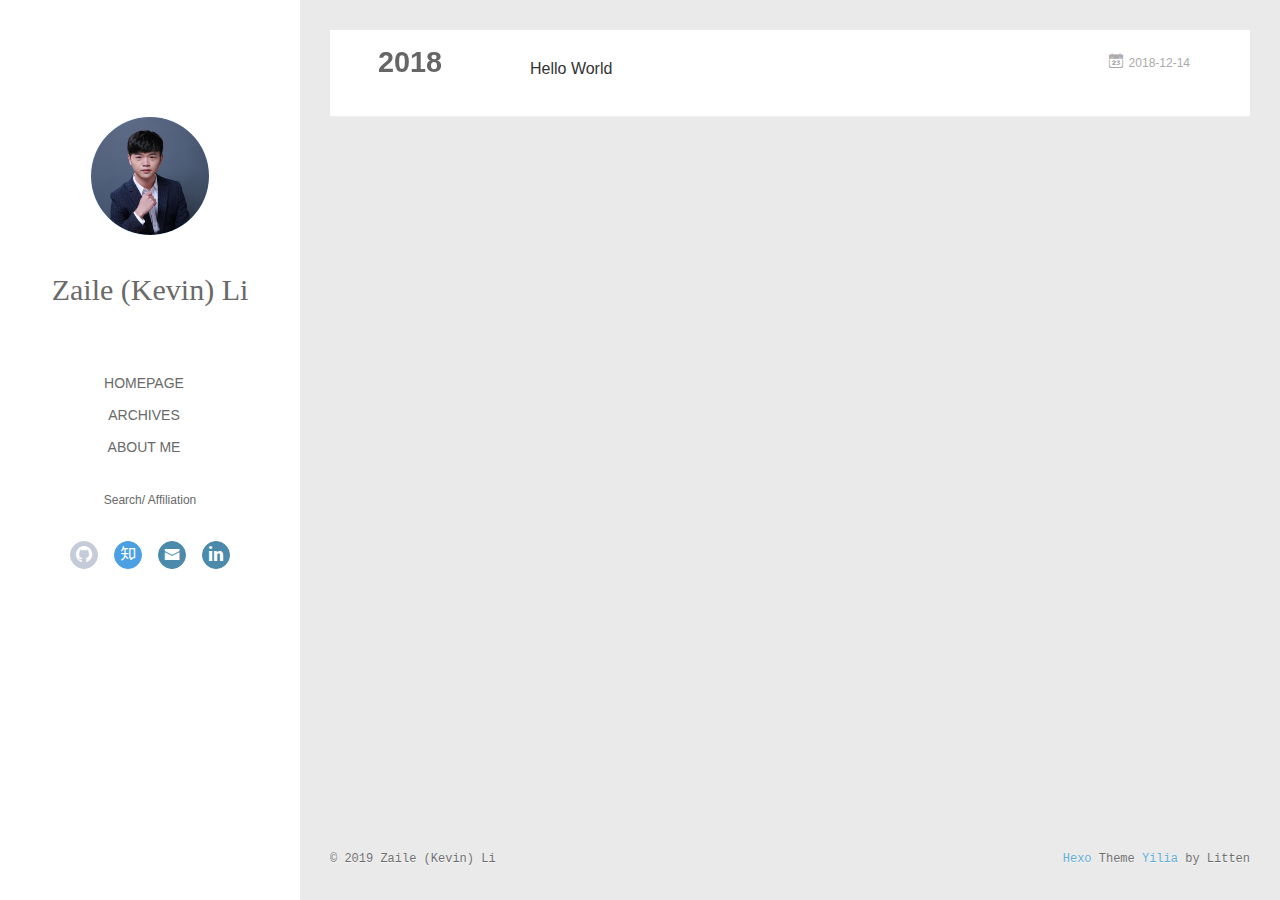
<file: archives/2018/12/index.html>
<!DOCTYPE html>
<html>
<head><meta name="generator" content="Hexo 3.8.0">
  <meta charset="utf-8">
  
  <meta name="renderer" content="webkit">
  <meta http-equiv="X-UA-Compatible" content="IE=edge">
  <link rel="dns-prefetch" href="http://lizaile.com">
  <title>Archives: 2018/12 | Zaile&#39;s Homepage</title>
  <meta name="viewport" content="width=device-width, initial-scale=1, maximum-scale=1">
  <meta name="description" content="Do not go gentle into that good night.">
<meta name="keywords" content="Do not go gentle into that good night.">
<meta property="og:type" content="website">
<meta property="og:title" content="Zaile&#39;s Homepage">
<meta property="og:url" content="http://lizaile.com/archives/2018/12/index.html">
<meta property="og:site_name" content="Zaile&#39;s Homepage">
<meta property="og:description" content="Do not go gentle into that good night.">
<meta property="og:locale" content="default">
<meta name="twitter:card" content="summary">
<meta name="twitter:title" content="Zaile&#39;s Homepage">
<meta name="twitter:description" content="Do not go gentle into that good night.">
  
    <link rel="alternative" href="/atom.xml" title="Zaile&#39;s Homepage" type="application/atom+xml">
  
  
    <link rel="icon" href="/assets/favicon.png">
  
  <link rel="stylesheet" type="text/css" href="/./main.0cf68a.css">
  <style type="text/css">
  
    #container.show {
      background: linear-gradient(200deg,#a0cfe4,#e8c37e);
    }
  </style>
  

  

</head>
</html>
<body>
  <div id="container" q-class="show:isCtnShow">
    <canvas id="anm-canvas" class="anm-canvas"></canvas>
    <div class="left-col" q-class="show:isShow">
      
<div class="overlay" style="background: 000000"></div>
<div class="intrude-less">
	<header id="header" class="inner">
		<a href="/" class="profilepic">
			<img src="/assets/me.png" class="js-avatar">
		</a>
		<hgroup>
		  <h1 class="header-author"><a href="/">Zaile (Kevin) Li</a></h1>
		</hgroup>
		

		<nav class="header-menu">
			<ul>
			
				<li><a href="/">Homepage</a></li>
	        
				<li><a href="/archives">Archives</a></li>
	        
				<li><a href="/about">About me</a></li>
	        
			</ul>
		</nav>
		<nav class="header-smart-menu">
    		
    			
    			<a q-on="click: openSlider(e, 'innerArchive')" href="javascript:void(0)">Search</a>
    			
            
    			
    			<a q-on="click: openSlider(e, 'friends')" href="javascript:void(0)">Affiliation</a>
    			
            
		</nav>
		<nav class="header-nav">
			<div class="social">
				
					<a class="github" target="_blank" href="#" title="github"><i class="icon-github"></i></a>
		        
					<a class="zhihu" target="_blank" href="https://www.zhihu.com/people/zaileli/" title="zhihu"><i class="icon-zhihu"></i></a>
		        
					<a class="mail" target="_blank" href="/lizaile@cqu.edu.cn" title="mail"><i class="icon-mail"></i></a>
		        
					<a class="linkedin" target="_blank" href="https://www.linkedin.com/in/zaile-li-bb984615a/?originalSubdomain=ca" title="linkedin"><i class="icon-linkedin"></i></a>
		        
			</div>
		</nav>
	</header>		
</div>

    </div>
    <div class="mid-col" q-class="show:isShow,hide:isShow|isFalse">
      
<nav id="mobile-nav">
  	<div class="overlay js-overlay" style="background: 000000"></div>
	<div class="btnctn js-mobile-btnctn">
  		<div class="slider-trigger list" q-on="click: openSlider(e)"><i class="icon icon-sort"></i></div>
	</div>
	<div class="intrude-less">
		<header id="header" class="inner">
			<div class="profilepic">
				<img src="/assets/me.png" class="js-avatar">
			</div>
			<hgroup>
			  <h1 class="header-author js-header-author">Zaile (Kevin) Li</h1>
			</hgroup>
			
			
			
				
			
				
			
				
			
			
			
			<nav class="header-nav">
				<div class="social">
					
						<a class="github" target="_blank" href="#" title="github"><i class="icon-github"></i></a>
			        
						<a class="zhihu" target="_blank" href="https://www.zhihu.com/people/zaileli/" title="zhihu"><i class="icon-zhihu"></i></a>
			        
						<a class="mail" target="_blank" href="/lizaile@cqu.edu.cn" title="mail"><i class="icon-mail"></i></a>
			        
						<a class="linkedin" target="_blank" href="https://www.linkedin.com/in/zaile-li-bb984615a/?originalSubdomain=ca" title="linkedin"><i class="icon-linkedin"></i></a>
			        
				</div>
			</nav>

			<nav class="header-menu js-header-menu">
				<ul style="width: 70%">
				
				
					<li style="width: 33.333333333333336%"><a href="/">Homepage</a></li>
		        
					<li style="width: 33.333333333333336%"><a href="/archives">Archives</a></li>
		        
					<li style="width: 33.333333333333336%"><a href="/about">About me</a></li>
		        
				</ul>
			</nav>
		</header>				
	</div>
	<div class="mobile-mask" style="display:none" q-show="isShow"></div>
</nav>

      <div id="wrapper" class="body-wrap">
        <div class="menu-l">
          <div class="canvas-wrap">
            <canvas data-colors="#eaeaea" data-sectionHeight="100" data-contentId="js-content" id="myCanvas1" class="anm-canvas"></canvas>
          </div>
          <div id="js-content" class="content-ll">
            
  
  
    
    
      
      
      <section class="archives-wrap">
        <div class="archive-year-wrap">
          <a href="/archives/2018" class="archive-year">2018</a>
        </div>
        <div class="archives">
    
    <article class="archive-article archive-type-post">
  <div class="archive-article-inner">
    <header class="archive-article-header">
      	<div class="article-meta">
	      	<a href="/2018/12/14/hello-world/" class="archive-article-date">
  	<time datetime="2018-12-14T05:16:08.248Z" itemprop="datePublished"><i class="icon-calendar icon"></i>2018-12-14</time>
</a>
        </div>
    	 
  
    <h1 itemprop="name">
      <a class="archive-article-title" href="/2018/12/14/hello-world/">Hello World</a>
    </h1>
  

        <div class="article-info info-on-right">
          
          

        </div>
        <div class="clearfix"></div>
    </header>
  </div>
</article>
  
  
    </div></section>
  

    


          </div>
        </div>
      </div>
      <footer id="footer">
  <div class="outer">
    <div id="footer-info">
    	<div class="footer-left">
    		&copy; 2019 Zaile (Kevin) Li
    	</div>
      	<div class="footer-right">
      		<a href="http://hexo.io/" target="_blank">Hexo</a>  Theme <a href="https://github.com/litten/hexo-theme-yilia" target="_blank">Yilia</a> by Litten
      	</div>
    </div>
  </div>
</footer>
    </div>
    <script>
	var yiliaConfig = {
		mathjax: true,
		isHome: false,
		isPost: false,
		isArchive: true,
		isTag: false,
		isCategory: false,
		open_in_new: false,
		toc_hide_index: true,
		root: "/",
		innerArchive: true,
		showTags: true
	}
</script>

<script>!function(t){function n(e){if(r[e])return r[e].exports;var i=r[e]={exports:{},id:e,loaded:!1};return t[e].call(i.exports,i,i.exports,n),i.loaded=!0,i.exports}var r={};n.m=t,n.c=r,n.p="./",n(0)}([function(t,n,r){r(195),t.exports=r(191)},function(t,n,r){var e=r(3),i=r(52),o=r(27),u=r(28),c=r(53),f="prototype",a=function(t,n,r){var s,l,h,v,p=t&a.F,d=t&a.G,y=t&a.S,g=t&a.P,b=t&a.B,m=d?e:y?e[n]||(e[n]={}):(e[n]||{})[f],x=d?i:i[n]||(i[n]={}),w=x[f]||(x[f]={});d&&(r=n);for(s in r)l=!p&&m&&void 0!==m[s],h=(l?m:r)[s],v=b&&l?c(h,e):g&&"function"==typeof h?c(Function.call,h):h,m&&u(m,s,h,t&a.U),x[s]!=h&&o(x,s,v),g&&w[s]!=h&&(w[s]=h)};e.core=i,a.F=1,a.G=2,a.S=4,a.P=8,a.B=16,a.W=32,a.U=64,a.R=128,t.exports=a},function(t,n,r){var e=r(6);t.exports=function(t){if(!e(t))throw TypeError(t+" is not an object!");return t}},function(t,n){var r=t.exports="undefined"!=typeof window&&window.Math==Math?window:"undefined"!=typeof self&&self.Math==Math?self:Function("return this")();"number"==typeof __g&&(__g=r)},function(t,n){t.exports=function(t){try{return!!t()}catch(t){return!0}}},function(t,n){var r=t.exports="undefined"!=typeof window&&window.Math==Math?window:"undefined"!=typeof self&&self.Math==Math?self:Function("return this")();"number"==typeof __g&&(__g=r)},function(t,n){t.exports=function(t){return"object"==typeof t?null!==t:"function"==typeof t}},function(t,n,r){var e=r(126)("wks"),i=r(76),o=r(3).Symbol,u="function"==typeof o;(t.exports=function(t){return e[t]||(e[t]=u&&o[t]||(u?o:i)("Symbol."+t))}).store=e},function(t,n){var r={}.hasOwnProperty;t.exports=function(t,n){return r.call(t,n)}},function(t,n,r){var e=r(94),i=r(33);t.exports=function(t){return e(i(t))}},function(t,n,r){t.exports=!r(4)(function(){return 7!=Object.defineProperty({},"a",{get:function(){return 7}}).a})},function(t,n,r){var e=r(2),i=r(167),o=r(50),u=Object.defineProperty;n.f=r(10)?Object.defineProperty:function(t,n,r){if(e(t),n=o(n,!0),e(r),i)try{return u(t,n,r)}catch(t){}if("get"in r||"set"in r)throw TypeError("Accessors not supported!");return"value"in r&&(t[n]=r.value),t}},function(t,n,r){t.exports=!r(18)(function(){return 7!=Object.defineProperty({},"a",{get:function(){return 7}}).a})},function(t,n,r){var e=r(14),i=r(22);t.exports=r(12)?function(t,n,r){return e.f(t,n,i(1,r))}:function(t,n,r){return t[n]=r,t}},function(t,n,r){var e=r(20),i=r(58),o=r(42),u=Object.defineProperty;n.f=r(12)?Object.defineProperty:function(t,n,r){if(e(t),n=o(n,!0),e(r),i)try{return u(t,n,r)}catch(t){}if("get"in r||"set"in r)throw TypeError("Accessors not supported!");return"value"in r&&(t[n]=r.value),t}},function(t,n,r){var e=r(40)("wks"),i=r(23),o=r(5).Symbol,u="function"==typeof o;(t.exports=function(t){return e[t]||(e[t]=u&&o[t]||(u?o:i)("Symbol."+t))}).store=e},function(t,n,r){var e=r(67),i=Math.min;t.exports=function(t){return t>0?i(e(t),9007199254740991):0}},function(t,n,r){var e=r(46);t.exports=function(t){return Object(e(t))}},function(t,n){t.exports=function(t){try{return!!t()}catch(t){return!0}}},function(t,n,r){var e=r(63),i=r(34);t.exports=Object.keys||function(t){return e(t,i)}},function(t,n,r){var e=r(21);t.exports=function(t){if(!e(t))throw TypeError(t+" is not an object!");return t}},function(t,n){t.exports=function(t){return"object"==typeof t?null!==t:"function"==typeof t}},function(t,n){t.exports=function(t,n){return{enumerable:!(1&t),configurable:!(2&t),writable:!(4&t),value:n}}},function(t,n){var r=0,e=Math.random();t.exports=function(t){return"Symbol(".concat(void 0===t?"":t,")_",(++r+e).toString(36))}},function(t,n){var r={}.hasOwnProperty;t.exports=function(t,n){return r.call(t,n)}},function(t,n){var r=t.exports={version:"2.4.0"};"number"==typeof __e&&(__e=r)},function(t,n){t.exports=function(t){if("function"!=typeof t)throw TypeError(t+" is not a function!");return t}},function(t,n,r){var e=r(11),i=r(66);t.exports=r(10)?function(t,n,r){return e.f(t,n,i(1,r))}:function(t,n,r){return t[n]=r,t}},function(t,n,r){var e=r(3),i=r(27),o=r(24),u=r(76)("src"),c="toString",f=Function[c],a=(""+f).split(c);r(52).inspectSource=function(t){return f.call(t)},(t.exports=function(t,n,r,c){var f="function"==typeof r;f&&(o(r,"name")||i(r,"name",n)),t[n]!==r&&(f&&(o(r,u)||i(r,u,t[n]?""+t[n]:a.join(String(n)))),t===e?t[n]=r:c?t[n]?t[n]=r:i(t,n,r):(delete t[n],i(t,n,r)))})(Function.prototype,c,function(){return"function"==typeof this&&this[u]||f.call(this)})},function(t,n,r){var e=r(1),i=r(4),o=r(46),u=function(t,n,r,e){var i=String(o(t)),u="<"+n;return""!==r&&(u+=" "+r+'="'+String(e).replace(/"/g,"&quot;")+'"'),u+">"+i+"</"+n+">"};t.exports=function(t,n){var r={};r[t]=n(u),e(e.P+e.F*i(function(){var n=""[t]('"');return n!==n.toLowerCase()||n.split('"').length>3}),"String",r)}},function(t,n,r){var e=r(115),i=r(46);t.exports=function(t){return e(i(t))}},function(t,n,r){var e=r(116),i=r(66),o=r(30),u=r(50),c=r(24),f=r(167),a=Object.getOwnPropertyDescriptor;n.f=r(10)?a:function(t,n){if(t=o(t),n=u(n,!0),f)try{return a(t,n)}catch(t){}if(c(t,n))return i(!e.f.call(t,n),t[n])}},function(t,n,r){var e=r(24),i=r(17),o=r(145)("IE_PROTO"),u=Object.prototype;t.exports=Object.getPrototypeOf||function(t){return t=i(t),e(t,o)?t[o]:"function"==typeof t.constructor&&t instanceof t.constructor?t.constructor.prototype:t instanceof Object?u:null}},function(t,n){t.exports=function(t){if(void 0==t)throw TypeError("Can't call method on  "+t);return t}},function(t,n){t.exports="constructor,hasOwnProperty,isPrototypeOf,propertyIsEnumerable,toLocaleString,toString,valueOf".split(",")},function(t,n){t.exports={}},function(t,n){t.exports=!0},function(t,n){n.f={}.propertyIsEnumerable},function(t,n,r){var e=r(14).f,i=r(8),o=r(15)("toStringTag");t.exports=function(t,n,r){t&&!i(t=r?t:t.prototype,o)&&e(t,o,{configurable:!0,value:n})}},function(t,n,r){var e=r(40)("keys"),i=r(23);t.exports=function(t){return e[t]||(e[t]=i(t))}},function(t,n,r){var e=r(5),i="__core-js_shared__",o=e[i]||(e[i]={});t.exports=function(t){return o[t]||(o[t]={})}},function(t,n){var r=Math.ceil,e=Math.floor;t.exports=function(t){return isNaN(t=+t)?0:(t>0?e:r)(t)}},function(t,n,r){var e=r(21);t.exports=function(t,n){if(!e(t))return t;var r,i;if(n&&"function"==typeof(r=t.toString)&&!e(i=r.call(t)))return i;if("function"==typeof(r=t.valueOf)&&!e(i=r.call(t)))return i;if(!n&&"function"==typeof(r=t.toString)&&!e(i=r.call(t)))return i;throw TypeError("Can't convert object to primitive value")}},function(t,n,r){var e=r(5),i=r(25),o=r(36),u=r(44),c=r(14).f;t.exports=function(t){var n=i.Symbol||(i.Symbol=o?{}:e.Symbol||{});"_"==t.charAt(0)||t in n||c(n,t,{value:u.f(t)})}},function(t,n,r){n.f=r(15)},function(t,n){var r={}.toString;t.exports=function(t){return r.call(t).slice(8,-1)}},function(t,n){t.exports=function(t){if(void 0==t)throw TypeError("Can't call method on  "+t);return t}},function(t,n,r){var e=r(4);t.exports=function(t,n){return!!t&&e(function(){n?t.call(null,function(){},1):t.call(null)})}},function(t,n,r){var e=r(53),i=r(115),o=r(17),u=r(16),c=r(203);t.exports=function(t,n){var r=1==t,f=2==t,a=3==t,s=4==t,l=6==t,h=5==t||l,v=n||c;return function(n,c,p){for(var d,y,g=o(n),b=i(g),m=e(c,p,3),x=u(b.length),w=0,S=r?v(n,x):f?v(n,0):void 0;x>w;w++)if((h||w in b)&&(d=b[w],y=m(d,w,g),t))if(r)S[w]=y;else if(y)switch(t){case 3:return!0;case 5:return d;case 6:return w;case 2:S.push(d)}else if(s)return!1;return l?-1:a||s?s:S}}},function(t,n,r){var e=r(1),i=r(52),o=r(4);t.exports=function(t,n){var r=(i.Object||{})[t]||Object[t],u={};u[t]=n(r),e(e.S+e.F*o(function(){r(1)}),"Object",u)}},function(t,n,r){var e=r(6);t.exports=function(t,n){if(!e(t))return t;var r,i;if(n&&"function"==typeof(r=t.toString)&&!e(i=r.call(t)))return i;if("function"==typeof(r=t.valueOf)&&!e(i=r.call(t)))return i;if(!n&&"function"==typeof(r=t.toString)&&!e(i=r.call(t)))return i;throw TypeError("Can't convert object to primitive value")}},function(t,n,r){var e=r(5),i=r(25),o=r(91),u=r(13),c="prototype",f=function(t,n,r){var a,s,l,h=t&f.F,v=t&f.G,p=t&f.S,d=t&f.P,y=t&f.B,g=t&f.W,b=v?i:i[n]||(i[n]={}),m=b[c],x=v?e:p?e[n]:(e[n]||{})[c];v&&(r=n);for(a in r)(s=!h&&x&&void 0!==x[a])&&a in b||(l=s?x[a]:r[a],b[a]=v&&"function"!=typeof x[a]?r[a]:y&&s?o(l,e):g&&x[a]==l?function(t){var n=function(n,r,e){if(this instanceof t){switch(arguments.length){case 0:return new t;case 1:return new t(n);case 2:return new t(n,r)}return new t(n,r,e)}return t.apply(this,arguments)};return n[c]=t[c],n}(l):d&&"function"==typeof l?o(Function.call,l):l,d&&((b.virtual||(b.virtual={}))[a]=l,t&f.R&&m&&!m[a]&&u(m,a,l)))};f.F=1,f.G=2,f.S=4,f.P=8,f.B=16,f.W=32,f.U=64,f.R=128,t.exports=f},function(t,n){var r=t.exports={version:"2.4.0"};"number"==typeof __e&&(__e=r)},function(t,n,r){var e=r(26);t.exports=function(t,n,r){if(e(t),void 0===n)return t;switch(r){case 1:return function(r){return t.call(n,r)};case 2:return function(r,e){return t.call(n,r,e)};case 3:return function(r,e,i){return t.call(n,r,e,i)}}return function(){return t.apply(n,arguments)}}},function(t,n,r){var e=r(183),i=r(1),o=r(126)("metadata"),u=o.store||(o.store=new(r(186))),c=function(t,n,r){var i=u.get(t);if(!i){if(!r)return;u.set(t,i=new e)}var o=i.get(n);if(!o){if(!r)return;i.set(n,o=new e)}return o},f=function(t,n,r){var e=c(n,r,!1);return void 0!==e&&e.has(t)},a=function(t,n,r){var e=c(n,r,!1);return void 0===e?void 0:e.get(t)},s=function(t,n,r,e){c(r,e,!0).set(t,n)},l=function(t,n){var r=c(t,n,!1),e=[];return r&&r.forEach(function(t,n){e.push(n)}),e},h=function(t){return void 0===t||"symbol"==typeof t?t:String(t)},v=function(t){i(i.S,"Reflect",t)};t.exports={store:u,map:c,has:f,get:a,set:s,keys:l,key:h,exp:v}},function(t,n,r){"use strict";if(r(10)){var e=r(69),i=r(3),o=r(4),u=r(1),c=r(127),f=r(152),a=r(53),s=r(68),l=r(66),h=r(27),v=r(73),p=r(67),d=r(16),y=r(75),g=r(50),b=r(24),m=r(180),x=r(114),w=r(6),S=r(17),_=r(137),O=r(70),E=r(32),P=r(71).f,j=r(154),F=r(76),M=r(7),A=r(48),N=r(117),T=r(146),I=r(155),k=r(80),L=r(123),R=r(74),C=r(130),D=r(160),U=r(11),W=r(31),G=U.f,B=W.f,V=i.RangeError,z=i.TypeError,q=i.Uint8Array,K="ArrayBuffer",J="Shared"+K,Y="BYTES_PER_ELEMENT",H="prototype",$=Array[H],X=f.ArrayBuffer,Q=f.DataView,Z=A(0),tt=A(2),nt=A(3),rt=A(4),et=A(5),it=A(6),ot=N(!0),ut=N(!1),ct=I.values,ft=I.keys,at=I.entries,st=$.lastIndexOf,lt=$.reduce,ht=$.reduceRight,vt=$.join,pt=$.sort,dt=$.slice,yt=$.toString,gt=$.toLocaleString,bt=M("iterator"),mt=M("toStringTag"),xt=F("typed_constructor"),wt=F("def_constructor"),St=c.CONSTR,_t=c.TYPED,Ot=c.VIEW,Et="Wrong length!",Pt=A(1,function(t,n){return Tt(T(t,t[wt]),n)}),jt=o(function(){return 1===new q(new Uint16Array([1]).buffer)[0]}),Ft=!!q&&!!q[H].set&&o(function(){new q(1).set({})}),Mt=function(t,n){if(void 0===t)throw z(Et);var r=+t,e=d(t);if(n&&!m(r,e))throw V(Et);return e},At=function(t,n){var r=p(t);if(r<0||r%n)throw V("Wrong offset!");return r},Nt=function(t){if(w(t)&&_t in t)return t;throw z(t+" is not a typed array!")},Tt=function(t,n){if(!(w(t)&&xt in t))throw z("It is not a typed array constructor!");return new t(n)},It=function(t,n){return kt(T(t,t[wt]),n)},kt=function(t,n){for(var r=0,e=n.length,i=Tt(t,e);e>r;)i[r]=n[r++];return i},Lt=function(t,n,r){G(t,n,{get:function(){return this._d[r]}})},Rt=function(t){var n,r,e,i,o,u,c=S(t),f=arguments.length,s=f>1?arguments[1]:void 0,l=void 0!==s,h=j(c);if(void 0!=h&&!_(h)){for(u=h.call(c),e=[],n=0;!(o=u.next()).done;n++)e.push(o.value);c=e}for(l&&f>2&&(s=a(s,arguments[2],2)),n=0,r=d(c.length),i=Tt(this,r);r>n;n++)i[n]=l?s(c[n],n):c[n];return i},Ct=function(){for(var t=0,n=arguments.length,r=Tt(this,n);n>t;)r[t]=arguments[t++];return r},Dt=!!q&&o(function(){gt.call(new q(1))}),Ut=function(){return gt.apply(Dt?dt.call(Nt(this)):Nt(this),arguments)},Wt={copyWithin:function(t,n){return D.call(Nt(this),t,n,arguments.length>2?arguments[2]:void 0)},every:function(t){return rt(Nt(this),t,arguments.length>1?arguments[1]:void 0)},fill:function(t){return C.apply(Nt(this),arguments)},filter:function(t){return It(this,tt(Nt(this),t,arguments.length>1?arguments[1]:void 0))},find:function(t){return et(Nt(this),t,arguments.length>1?arguments[1]:void 0)},findIndex:function(t){return it(Nt(this),t,arguments.length>1?arguments[1]:void 0)},forEach:function(t){Z(Nt(this),t,arguments.length>1?arguments[1]:void 0)},indexOf:function(t){return ut(Nt(this),t,arguments.length>1?arguments[1]:void 0)},includes:function(t){return ot(Nt(this),t,arguments.length>1?arguments[1]:void 0)},join:function(t){return vt.apply(Nt(this),arguments)},lastIndexOf:function(t){return st.apply(Nt(this),arguments)},map:function(t){return Pt(Nt(this),t,arguments.length>1?arguments[1]:void 0)},reduce:function(t){return lt.apply(Nt(this),arguments)},reduceRight:function(t){return ht.apply(Nt(this),arguments)},reverse:function(){for(var t,n=this,r=Nt(n).length,e=Math.floor(r/2),i=0;i<e;)t=n[i],n[i++]=n[--r],n[r]=t;return n},some:function(t){return nt(Nt(this),t,arguments.length>1?arguments[1]:void 0)},sort:function(t){return pt.call(Nt(this),t)},subarray:function(t,n){var r=Nt(this),e=r.length,i=y(t,e);return new(T(r,r[wt]))(r.buffer,r.byteOffset+i*r.BYTES_PER_ELEMENT,d((void 0===n?e:y(n,e))-i))}},Gt=function(t,n){return It(this,dt.call(Nt(this),t,n))},Bt=function(t){Nt(this);var n=At(arguments[1],1),r=this.length,e=S(t),i=d(e.length),o=0;if(i+n>r)throw V(Et);for(;o<i;)this[n+o]=e[o++]},Vt={entries:function(){return at.call(Nt(this))},keys:function(){return ft.call(Nt(this))},values:function(){return ct.call(Nt(this))}},zt=function(t,n){return w(t)&&t[_t]&&"symbol"!=typeof n&&n in t&&String(+n)==String(n)},qt=function(t,n){return zt(t,n=g(n,!0))?l(2,t[n]):B(t,n)},Kt=function(t,n,r){return!(zt(t,n=g(n,!0))&&w(r)&&b(r,"value"))||b(r,"get")||b(r,"set")||r.configurable||b(r,"writable")&&!r.writable||b(r,"enumerable")&&!r.enumerable?G(t,n,r):(t[n]=r.value,t)};St||(W.f=qt,U.f=Kt),u(u.S+u.F*!St,"Object",{getOwnPropertyDescriptor:qt,defineProperty:Kt}),o(function(){yt.call({})})&&(yt=gt=function(){return vt.call(this)});var Jt=v({},Wt);v(Jt,Vt),h(Jt,bt,Vt.values),v(Jt,{slice:Gt,set:Bt,constructor:function(){},toString:yt,toLocaleString:Ut}),Lt(Jt,"buffer","b"),Lt(Jt,"byteOffset","o"),Lt(Jt,"byteLength","l"),Lt(Jt,"length","e"),G(Jt,mt,{get:function(){return this[_t]}}),t.exports=function(t,n,r,f){f=!!f;var a=t+(f?"Clamped":"")+"Array",l="Uint8Array"!=a,v="get"+t,p="set"+t,y=i[a],g=y||{},b=y&&E(y),m=!y||!c.ABV,S={},_=y&&y[H],j=function(t,r){var e=t._d;return e.v[v](r*n+e.o,jt)},F=function(t,r,e){var i=t._d;f&&(e=(e=Math.round(e))<0?0:e>255?255:255&e),i.v[p](r*n+i.o,e,jt)},M=function(t,n){G(t,n,{get:function(){return j(this,n)},set:function(t){return F(this,n,t)},enumerable:!0})};m?(y=r(function(t,r,e,i){s(t,y,a,"_d");var o,u,c,f,l=0,v=0;if(w(r)){if(!(r instanceof X||(f=x(r))==K||f==J))return _t in r?kt(y,r):Rt.call(y,r);o=r,v=At(e,n);var p=r.byteLength;if(void 0===i){if(p%n)throw V(Et);if((u=p-v)<0)throw V(Et)}else if((u=d(i)*n)+v>p)throw V(Et);c=u/n}else c=Mt(r,!0),u=c*n,o=new X(u);for(h(t,"_d",{b:o,o:v,l:u,e:c,v:new Q(o)});l<c;)M(t,l++)}),_=y[H]=O(Jt),h(_,"constructor",y)):L(function(t){new y(null),new y(t)},!0)||(y=r(function(t,r,e,i){s(t,y,a);var o;return w(r)?r instanceof X||(o=x(r))==K||o==J?void 0!==i?new g(r,At(e,n),i):void 0!==e?new g(r,At(e,n)):new g(r):_t in r?kt(y,r):Rt.call(y,r):new g(Mt(r,l))}),Z(b!==Function.prototype?P(g).concat(P(b)):P(g),function(t){t in y||h(y,t,g[t])}),y[H]=_,e||(_.constructor=y));var A=_[bt],N=!!A&&("values"==A.name||void 0==A.name),T=Vt.values;h(y,xt,!0),h(_,_t,a),h(_,Ot,!0),h(_,wt,y),(f?new y(1)[mt]==a:mt in _)||G(_,mt,{get:function(){return a}}),S[a]=y,u(u.G+u.W+u.F*(y!=g),S),u(u.S,a,{BYTES_PER_ELEMENT:n,from:Rt,of:Ct}),Y in _||h(_,Y,n),u(u.P,a,Wt),R(a),u(u.P+u.F*Ft,a,{set:Bt}),u(u.P+u.F*!N,a,Vt),u(u.P+u.F*(_.toString!=yt),a,{toString:yt}),u(u.P+u.F*o(function(){new y(1).slice()}),a,{slice:Gt}),u(u.P+u.F*(o(function(){return[1,2].toLocaleString()!=new y([1,2]).toLocaleString()})||!o(function(){_.toLocaleString.call([1,2])})),a,{toLocaleString:Ut}),k[a]=N?A:T,e||N||h(_,bt,T)}}else t.exports=function(){}},function(t,n){var r={}.toString;t.exports=function(t){return r.call(t).slice(8,-1)}},function(t,n,r){var e=r(21),i=r(5).document,o=e(i)&&e(i.createElement);t.exports=function(t){return o?i.createElement(t):{}}},function(t,n,r){t.exports=!r(12)&&!r(18)(function(){return 7!=Object.defineProperty(r(57)("div"),"a",{get:function(){return 7}}).a})},function(t,n,r){"use strict";var e=r(36),i=r(51),o=r(64),u=r(13),c=r(8),f=r(35),a=r(96),s=r(38),l=r(103),h=r(15)("iterator"),v=!([].keys&&"next"in[].keys()),p="keys",d="values",y=function(){return this};t.exports=function(t,n,r,g,b,m,x){a(r,n,g);var w,S,_,O=function(t){if(!v&&t in F)return F[t];switch(t){case p:case d:return function(){return new r(this,t)}}return function(){return new r(this,t)}},E=n+" Iterator",P=b==d,j=!1,F=t.prototype,M=F[h]||F["@@iterator"]||b&&F[b],A=M||O(b),N=b?P?O("entries"):A:void 0,T="Array"==n?F.entries||M:M;if(T&&(_=l(T.call(new t)))!==Object.prototype&&(s(_,E,!0),e||c(_,h)||u(_,h,y)),P&&M&&M.name!==d&&(j=!0,A=function(){return M.call(this)}),e&&!x||!v&&!j&&F[h]||u(F,h,A),f[n]=A,f[E]=y,b)if(w={values:P?A:O(d),keys:m?A:O(p),entries:N},x)for(S in w)S in F||o(F,S,w[S]);else i(i.P+i.F*(v||j),n,w);return w}},function(t,n,r){var e=r(20),i=r(100),o=r(34),u=r(39)("IE_PROTO"),c=function(){},f="prototype",a=function(){var t,n=r(57)("iframe"),e=o.length;for(n.style.display="none",r(93).appendChild(n),n.src="javascript:",t=n.contentWindow.document,t.open(),t.write("<script>document.F=Object<\/script>"),t.close(),a=t.F;e--;)delete a[f][o[e]];return a()};t.exports=Object.create||function(t,n){var r;return null!==t?(c[f]=e(t),r=new c,c[f]=null,r[u]=t):r=a(),void 0===n?r:i(r,n)}},function(t,n,r){var e=r(63),i=r(34).concat("length","prototype");n.f=Object.getOwnPropertyNames||function(t){return e(t,i)}},function(t,n){n.f=Object.getOwnPropertySymbols},function(t,n,r){var e=r(8),i=r(9),o=r(90)(!1),u=r(39)("IE_PROTO");t.exports=function(t,n){var r,c=i(t),f=0,a=[];for(r in c)r!=u&&e(c,r)&&a.push(r);for(;n.length>f;)e(c,r=n[f++])&&(~o(a,r)||a.push(r));return a}},function(t,n,r){t.exports=r(13)},function(t,n,r){var e=r(76)("meta"),i=r(6),o=r(24),u=r(11).f,c=0,f=Object.isExtensible||function(){return!0},a=!r(4)(function(){return f(Object.preventExtensions({}))}),s=function(t){u(t,e,{value:{i:"O"+ ++c,w:{}}})},l=function(t,n){if(!i(t))return"symbol"==typeof t?t:("string"==typeof t?"S":"P")+t;if(!o(t,e)){if(!f(t))return"F";if(!n)return"E";s(t)}return t[e].i},h=function(t,n){if(!o(t,e)){if(!f(t))return!0;if(!n)return!1;s(t)}return t[e].w},v=function(t){return a&&p.NEED&&f(t)&&!o(t,e)&&s(t),t},p=t.exports={KEY:e,NEED:!1,fastKey:l,getWeak:h,onFreeze:v}},function(t,n){t.exports=function(t,n){return{enumerable:!(1&t),configurable:!(2&t),writable:!(4&t),value:n}}},function(t,n){var r=Math.ceil,e=Math.floor;t.exports=function(t){return isNaN(t=+t)?0:(t>0?e:r)(t)}},function(t,n){t.exports=function(t,n,r,e){if(!(t instanceof n)||void 0!==e&&e in t)throw TypeError(r+": incorrect invocation!");return t}},function(t,n){t.exports=!1},function(t,n,r){var e=r(2),i=r(173),o=r(133),u=r(145)("IE_PROTO"),c=function(){},f="prototype",a=function(){var t,n=r(132)("iframe"),e=o.length;for(n.style.display="none",r(135).appendChild(n),n.src="javascript:",t=n.contentWindow.document,t.open(),t.write("<script>document.F=Object<\/script>"),t.close(),a=t.F;e--;)delete a[f][o[e]];return a()};t.exports=Object.create||function(t,n){var r;return null!==t?(c[f]=e(t),r=new c,c[f]=null,r[u]=t):r=a(),void 0===n?r:i(r,n)}},function(t,n,r){var e=r(175),i=r(133).concat("length","prototype");n.f=Object.getOwnPropertyNames||function(t){return e(t,i)}},function(t,n,r){var e=r(175),i=r(133);t.exports=Object.keys||function(t){return e(t,i)}},function(t,n,r){var e=r(28);t.exports=function(t,n,r){for(var i in n)e(t,i,n[i],r);return t}},function(t,n,r){"use strict";var e=r(3),i=r(11),o=r(10),u=r(7)("species");t.exports=function(t){var n=e[t];o&&n&&!n[u]&&i.f(n,u,{configurable:!0,get:function(){return this}})}},function(t,n,r){var e=r(67),i=Math.max,o=Math.min;t.exports=function(t,n){return t=e(t),t<0?i(t+n,0):o(t,n)}},function(t,n){var r=0,e=Math.random();t.exports=function(t){return"Symbol(".concat(void 0===t?"":t,")_",(++r+e).toString(36))}},function(t,n,r){var e=r(33);t.exports=function(t){return Object(e(t))}},function(t,n,r){var e=r(7)("unscopables"),i=Array.prototype;void 0==i[e]&&r(27)(i,e,{}),t.exports=function(t){i[e][t]=!0}},function(t,n,r){var e=r(53),i=r(169),o=r(137),u=r(2),c=r(16),f=r(154),a={},s={},n=t.exports=function(t,n,r,l,h){var v,p,d,y,g=h?function(){return t}:f(t),b=e(r,l,n?2:1),m=0;if("function"!=typeof g)throw TypeError(t+" is not iterable!");if(o(g)){for(v=c(t.length);v>m;m++)if((y=n?b(u(p=t[m])[0],p[1]):b(t[m]))===a||y===s)return y}else for(d=g.call(t);!(p=d.next()).done;)if((y=i(d,b,p.value,n))===a||y===s)return y};n.BREAK=a,n.RETURN=s},function(t,n){t.exports={}},function(t,n,r){var e=r(11).f,i=r(24),o=r(7)("toStringTag");t.exports=function(t,n,r){t&&!i(t=r?t:t.prototype,o)&&e(t,o,{configurable:!0,value:n})}},function(t,n,r){var e=r(1),i=r(46),o=r(4),u=r(150),c="["+u+"]",f="​",a=RegExp("^"+c+c+"*"),s=RegExp(c+c+"*$"),l=function(t,n,r){var i={},c=o(function(){return!!u[t]()||f[t]()!=f}),a=i[t]=c?n(h):u[t];r&&(i[r]=a),e(e.P+e.F*c,"String",i)},h=l.trim=function(t,n){return t=String(i(t)),1&n&&(t=t.replace(a,"")),2&n&&(t=t.replace(s,"")),t};t.exports=l},function(t,n,r){t.exports={default:r(86),__esModule:!0}},function(t,n,r){t.exports={default:r(87),__esModule:!0}},function(t,n,r){"use strict";function e(t){return t&&t.__esModule?t:{default:t}}n.__esModule=!0;var i=r(84),o=e(i),u=r(83),c=e(u),f="function"==typeof c.default&&"symbol"==typeof o.default?function(t){return typeof t}:function(t){return t&&"function"==typeof c.default&&t.constructor===c.default&&t!==c.default.prototype?"symbol":typeof t};n.default="function"==typeof c.default&&"symbol"===f(o.default)?function(t){return void 0===t?"undefined":f(t)}:function(t){return t&&"function"==typeof c.default&&t.constructor===c.default&&t!==c.default.prototype?"symbol":void 0===t?"undefined":f(t)}},function(t,n,r){r(110),r(108),r(111),r(112),t.exports=r(25).Symbol},function(t,n,r){r(109),r(113),t.exports=r(44).f("iterator")},function(t,n){t.exports=function(t){if("function"!=typeof t)throw TypeError(t+" is not a function!");return t}},function(t,n){t.exports=function(){}},function(t,n,r){var e=r(9),i=r(106),o=r(105);t.exports=function(t){return function(n,r,u){var c,f=e(n),a=i(f.length),s=o(u,a);if(t&&r!=r){for(;a>s;)if((c=f[s++])!=c)return!0}else for(;a>s;s++)if((t||s in f)&&f[s]===r)return t||s||0;return!t&&-1}}},function(t,n,r){var e=r(88);t.exports=function(t,n,r){if(e(t),void 0===n)return t;switch(r){case 1:return function(r){return t.call(n,r)};case 2:return function(r,e){return t.call(n,r,e)};case 3:return function(r,e,i){return t.call(n,r,e,i)}}return function(){return t.apply(n,arguments)}}},function(t,n,r){var e=r(19),i=r(62),o=r(37);t.exports=function(t){var n=e(t),r=i.f;if(r)for(var u,c=r(t),f=o.f,a=0;c.length>a;)f.call(t,u=c[a++])&&n.push(u);return n}},function(t,n,r){t.exports=r(5).document&&document.documentElement},function(t,n,r){var e=r(56);t.exports=Object("z").propertyIsEnumerable(0)?Object:function(t){return"String"==e(t)?t.split(""):Object(t)}},function(t,n,r){var e=r(56);t.exports=Array.isArray||function(t){return"Array"==e(t)}},function(t,n,r){"use strict";var e=r(60),i=r(22),o=r(38),u={};r(13)(u,r(15)("iterator"),function(){return this}),t.exports=function(t,n,r){t.prototype=e(u,{next:i(1,r)}),o(t,n+" Iterator")}},function(t,n){t.exports=function(t,n){return{value:n,done:!!t}}},function(t,n,r){var e=r(19),i=r(9);t.exports=function(t,n){for(var r,o=i(t),u=e(o),c=u.length,f=0;c>f;)if(o[r=u[f++]]===n)return r}},function(t,n,r){var e=r(23)("meta"),i=r(21),o=r(8),u=r(14).f,c=0,f=Object.isExtensible||function(){return!0},a=!r(18)(function(){return f(Object.preventExtensions({}))}),s=function(t){u(t,e,{value:{i:"O"+ ++c,w:{}}})},l=function(t,n){if(!i(t))return"symbol"==typeof t?t:("string"==typeof t?"S":"P")+t;if(!o(t,e)){if(!f(t))return"F";if(!n)return"E";s(t)}return t[e].i},h=function(t,n){if(!o(t,e)){if(!f(t))return!0;if(!n)return!1;s(t)}return t[e].w},v=function(t){return a&&p.NEED&&f(t)&&!o(t,e)&&s(t),t},p=t.exports={KEY:e,NEED:!1,fastKey:l,getWeak:h,onFreeze:v}},function(t,n,r){var e=r(14),i=r(20),o=r(19);t.exports=r(12)?Object.defineProperties:function(t,n){i(t);for(var r,u=o(n),c=u.length,f=0;c>f;)e.f(t,r=u[f++],n[r]);return t}},function(t,n,r){var e=r(37),i=r(22),o=r(9),u=r(42),c=r(8),f=r(58),a=Object.getOwnPropertyDescriptor;n.f=r(12)?a:function(t,n){if(t=o(t),n=u(n,!0),f)try{return a(t,n)}catch(t){}if(c(t,n))return i(!e.f.call(t,n),t[n])}},function(t,n,r){var e=r(9),i=r(61).f,o={}.toString,u="object"==typeof window&&window&&Object.getOwnPropertyNames?Object.getOwnPropertyNames(window):[],c=function(t){try{return i(t)}catch(t){return u.slice()}};t.exports.f=function(t){return u&&"[object Window]"==o.call(t)?c(t):i(e(t))}},function(t,n,r){var e=r(8),i=r(77),o=r(39)("IE_PROTO"),u=Object.prototype;t.exports=Object.getPrototypeOf||function(t){return t=i(t),e(t,o)?t[o]:"function"==typeof t.constructor&&t instanceof t.constructor?t.constructor.prototype:t instanceof Object?u:null}},function(t,n,r){var e=r(41),i=r(33);t.exports=function(t){return function(n,r){var o,u,c=String(i(n)),f=e(r),a=c.length;return f<0||f>=a?t?"":void 0:(o=c.charCodeAt(f),o<55296||o>56319||f+1===a||(u=c.charCodeAt(f+1))<56320||u>57343?t?c.charAt(f):o:t?c.slice(f,f+2):u-56320+(o-55296<<10)+65536)}}},function(t,n,r){var e=r(41),i=Math.max,o=Math.min;t.exports=function(t,n){return t=e(t),t<0?i(t+n,0):o(t,n)}},function(t,n,r){var e=r(41),i=Math.min;t.exports=function(t){return t>0?i(e(t),9007199254740991):0}},function(t,n,r){"use strict";var e=r(89),i=r(97),o=r(35),u=r(9);t.exports=r(59)(Array,"Array",function(t,n){this._t=u(t),this._i=0,this._k=n},function(){var t=this._t,n=this._k,r=this._i++;return!t||r>=t.length?(this._t=void 0,i(1)):"keys"==n?i(0,r):"values"==n?i(0,t[r]):i(0,[r,t[r]])},"values"),o.Arguments=o.Array,e("keys"),e("values"),e("entries")},function(t,n){},function(t,n,r){"use strict";var e=r(104)(!0);r(59)(String,"String",function(t){this._t=String(t),this._i=0},function(){var t,n=this._t,r=this._i;return r>=n.length?{value:void 0,done:!0}:(t=e(n,r),this._i+=t.length,{value:t,done:!1})})},function(t,n,r){"use strict";var e=r(5),i=r(8),o=r(12),u=r(51),c=r(64),f=r(99).KEY,a=r(18),s=r(40),l=r(38),h=r(23),v=r(15),p=r(44),d=r(43),y=r(98),g=r(92),b=r(95),m=r(20),x=r(9),w=r(42),S=r(22),_=r(60),O=r(102),E=r(101),P=r(14),j=r(19),F=E.f,M=P.f,A=O.f,N=e.Symbol,T=e.JSON,I=T&&T.stringify,k="prototype",L=v("_hidden"),R=v("toPrimitive"),C={}.propertyIsEnumerable,D=s("symbol-registry"),U=s("symbols"),W=s("op-symbols"),G=Object[k],B="function"==typeof N,V=e.QObject,z=!V||!V[k]||!V[k].findChild,q=o&&a(function(){return 7!=_(M({},"a",{get:function(){return M(this,"a",{value:7}).a}})).a})?function(t,n,r){var e=F(G,n);e&&delete G[n],M(t,n,r),e&&t!==G&&M(G,n,e)}:M,K=function(t){var n=U[t]=_(N[k]);return n._k=t,n},J=B&&"symbol"==typeof N.iterator?function(t){return"symbol"==typeof t}:function(t){return t instanceof N},Y=function(t,n,r){return t===G&&Y(W,n,r),m(t),n=w(n,!0),m(r),i(U,n)?(r.enumerable?(i(t,L)&&t[L][n]&&(t[L][n]=!1),r=_(r,{enumerable:S(0,!1)})):(i(t,L)||M(t,L,S(1,{})),t[L][n]=!0),q(t,n,r)):M(t,n,r)},H=function(t,n){m(t);for(var r,e=g(n=x(n)),i=0,o=e.length;o>i;)Y(t,r=e[i++],n[r]);return t},$=function(t,n){return void 0===n?_(t):H(_(t),n)},X=function(t){var n=C.call(this,t=w(t,!0));return!(this===G&&i(U,t)&&!i(W,t))&&(!(n||!i(this,t)||!i(U,t)||i(this,L)&&this[L][t])||n)},Q=function(t,n){if(t=x(t),n=w(n,!0),t!==G||!i(U,n)||i(W,n)){var r=F(t,n);return!r||!i(U,n)||i(t,L)&&t[L][n]||(r.enumerable=!0),r}},Z=function(t){for(var n,r=A(x(t)),e=[],o=0;r.length>o;)i(U,n=r[o++])||n==L||n==f||e.push(n);return e},tt=function(t){for(var n,r=t===G,e=A(r?W:x(t)),o=[],u=0;e.length>u;)!i(U,n=e[u++])||r&&!i(G,n)||o.push(U[n]);return o};B||(N=function(){if(this instanceof N)throw TypeError("Symbol is not a constructor!");var t=h(arguments.length>0?arguments[0]:void 0),n=function(r){this===G&&n.call(W,r),i(this,L)&&i(this[L],t)&&(this[L][t]=!1),q(this,t,S(1,r))};return o&&z&&q(G,t,{configurable:!0,set:n}),K(t)},c(N[k],"toString",function(){return this._k}),E.f=Q,P.f=Y,r(61).f=O.f=Z,r(37).f=X,r(62).f=tt,o&&!r(36)&&c(G,"propertyIsEnumerable",X,!0),p.f=function(t){return K(v(t))}),u(u.G+u.W+u.F*!B,{Symbol:N});for(var nt="hasInstance,isConcatSpreadable,iterator,match,replace,search,species,split,toPrimitive,toStringTag,unscopables".split(","),rt=0;nt.length>rt;)v(nt[rt++]);for(var nt=j(v.store),rt=0;nt.length>rt;)d(nt[rt++]);u(u.S+u.F*!B,"Symbol",{for:function(t){return i(D,t+="")?D[t]:D[t]=N(t)},keyFor:function(t){if(J(t))return y(D,t);throw TypeError(t+" is not a symbol!")},useSetter:function(){z=!0},useSimple:function(){z=!1}}),u(u.S+u.F*!B,"Object",{create:$,defineProperty:Y,defineProperties:H,getOwnPropertyDescriptor:Q,getOwnPropertyNames:Z,getOwnPropertySymbols:tt}),T&&u(u.S+u.F*(!B||a(function(){var t=N();return"[null]"!=I([t])||"{}"!=I({a:t})||"{}"!=I(Object(t))})),"JSON",{stringify:function(t){if(void 0!==t&&!J(t)){for(var n,r,e=[t],i=1;arguments.length>i;)e.push(arguments[i++]);return n=e[1],"function"==typeof n&&(r=n),!r&&b(n)||(n=function(t,n){if(r&&(n=r.call(this,t,n)),!J(n))return n}),e[1]=n,I.apply(T,e)}}}),N[k][R]||r(13)(N[k],R,N[k].valueOf),l(N,"Symbol"),l(Math,"Math",!0),l(e.JSON,"JSON",!0)},function(t,n,r){r(43)("asyncIterator")},function(t,n,r){r(43)("observable")},function(t,n,r){r(107);for(var e=r(5),i=r(13),o=r(35),u=r(15)("toStringTag"),c=["NodeList","DOMTokenList","MediaList","StyleSheetList","CSSRuleList"],f=0;f<5;f++){var a=c[f],s=e[a],l=s&&s.prototype;l&&!l[u]&&i(l,u,a),o[a]=o.Array}},function(t,n,r){var e=r(45),i=r(7)("toStringTag"),o="Arguments"==e(function(){return arguments}()),u=function(t,n){try{return t[n]}catch(t){}};t.exports=function(t){var n,r,c;return void 0===t?"Undefined":null===t?"Null":"string"==typeof(r=u(n=Object(t),i))?r:o?e(n):"Object"==(c=e(n))&&"function"==typeof n.callee?"Arguments":c}},function(t,n,r){var e=r(45);t.exports=Object("z").propertyIsEnumerable(0)?Object:function(t){return"String"==e(t)?t.split(""):Object(t)}},function(t,n){n.f={}.propertyIsEnumerable},function(t,n,r){var e=r(30),i=r(16),o=r(75);t.exports=function(t){return function(n,r,u){var c,f=e(n),a=i(f.length),s=o(u,a);if(t&&r!=r){for(;a>s;)if((c=f[s++])!=c)return!0}else for(;a>s;s++)if((t||s in f)&&f[s]===r)return t||s||0;return!t&&-1}}},function(t,n,r){"use strict";var e=r(3),i=r(1),o=r(28),u=r(73),c=r(65),f=r(79),a=r(68),s=r(6),l=r(4),h=r(123),v=r(81),p=r(136);t.exports=function(t,n,r,d,y,g){var b=e[t],m=b,x=y?"set":"add",w=m&&m.prototype,S={},_=function(t){var n=w[t];o(w,t,"delete"==t?function(t){return!(g&&!s(t))&&n.call(this,0===t?0:t)}:"has"==t?function(t){return!(g&&!s(t))&&n.call(this,0===t?0:t)}:"get"==t?function(t){return g&&!s(t)?void 0:n.call(this,0===t?0:t)}:"add"==t?function(t){return n.call(this,0===t?0:t),this}:function(t,r){return n.call(this,0===t?0:t,r),this})};if("function"==typeof m&&(g||w.forEach&&!l(function(){(new m).entries().next()}))){var O=new m,E=O[x](g?{}:-0,1)!=O,P=l(function(){O.has(1)}),j=h(function(t){new m(t)}),F=!g&&l(function(){for(var t=new m,n=5;n--;)t[x](n,n);return!t.has(-0)});j||(m=n(function(n,r){a(n,m,t);var e=p(new b,n,m);return void 0!=r&&f(r,y,e[x],e),e}),m.prototype=w,w.constructor=m),(P||F)&&(_("delete"),_("has"),y&&_("get")),(F||E)&&_(x),g&&w.clear&&delete w.clear}else m=d.getConstructor(n,t,y,x),u(m.prototype,r),c.NEED=!0;return v(m,t),S[t]=m,i(i.G+i.W+i.F*(m!=b),S),g||d.setStrong(m,t,y),m}},function(t,n,r){"use strict";var e=r(27),i=r(28),o=r(4),u=r(46),c=r(7);t.exports=function(t,n,r){var f=c(t),a=r(u,f,""[t]),s=a[0],l=a[1];o(function(){var n={};return n[f]=function(){return 7},7!=""[t](n)})&&(i(String.prototype,t,s),e(RegExp.prototype,f,2==n?function(t,n){return l.call(t,this,n)}:function(t){return l.call(t,this)}))}
},function(t,n,r){"use strict";var e=r(2);t.exports=function(){var t=e(this),n="";return t.global&&(n+="g"),t.ignoreCase&&(n+="i"),t.multiline&&(n+="m"),t.unicode&&(n+="u"),t.sticky&&(n+="y"),n}},function(t,n){t.exports=function(t,n,r){var e=void 0===r;switch(n.length){case 0:return e?t():t.call(r);case 1:return e?t(n[0]):t.call(r,n[0]);case 2:return e?t(n[0],n[1]):t.call(r,n[0],n[1]);case 3:return e?t(n[0],n[1],n[2]):t.call(r,n[0],n[1],n[2]);case 4:return e?t(n[0],n[1],n[2],n[3]):t.call(r,n[0],n[1],n[2],n[3])}return t.apply(r,n)}},function(t,n,r){var e=r(6),i=r(45),o=r(7)("match");t.exports=function(t){var n;return e(t)&&(void 0!==(n=t[o])?!!n:"RegExp"==i(t))}},function(t,n,r){var e=r(7)("iterator"),i=!1;try{var o=[7][e]();o.return=function(){i=!0},Array.from(o,function(){throw 2})}catch(t){}t.exports=function(t,n){if(!n&&!i)return!1;var r=!1;try{var o=[7],u=o[e]();u.next=function(){return{done:r=!0}},o[e]=function(){return u},t(o)}catch(t){}return r}},function(t,n,r){t.exports=r(69)||!r(4)(function(){var t=Math.random();__defineSetter__.call(null,t,function(){}),delete r(3)[t]})},function(t,n){n.f=Object.getOwnPropertySymbols},function(t,n,r){var e=r(3),i="__core-js_shared__",o=e[i]||(e[i]={});t.exports=function(t){return o[t]||(o[t]={})}},function(t,n,r){for(var e,i=r(3),o=r(27),u=r(76),c=u("typed_array"),f=u("view"),a=!(!i.ArrayBuffer||!i.DataView),s=a,l=0,h="Int8Array,Uint8Array,Uint8ClampedArray,Int16Array,Uint16Array,Int32Array,Uint32Array,Float32Array,Float64Array".split(",");l<9;)(e=i[h[l++]])?(o(e.prototype,c,!0),o(e.prototype,f,!0)):s=!1;t.exports={ABV:a,CONSTR:s,TYPED:c,VIEW:f}},function(t,n){"use strict";var r={versions:function(){var t=window.navigator.userAgent;return{trident:t.indexOf("Trident")>-1,presto:t.indexOf("Presto")>-1,webKit:t.indexOf("AppleWebKit")>-1,gecko:t.indexOf("Gecko")>-1&&-1==t.indexOf("KHTML"),mobile:!!t.match(/AppleWebKit.*Mobile.*/),ios:!!t.match(/\(i[^;]+;( U;)? CPU.+Mac OS X/),android:t.indexOf("Android")>-1||t.indexOf("Linux")>-1,iPhone:t.indexOf("iPhone")>-1||t.indexOf("Mac")>-1,iPad:t.indexOf("iPad")>-1,webApp:-1==t.indexOf("Safari"),weixin:-1==t.indexOf("MicroMessenger")}}()};t.exports=r},function(t,n,r){"use strict";var e=r(85),i=function(t){return t&&t.__esModule?t:{default:t}}(e),o=function(){function t(t,n,e){return n||e?String.fromCharCode(n||e):r[t]||t}function n(t){return e[t]}var r={"&quot;":'"',"&lt;":"<","&gt;":">","&amp;":"&","&nbsp;":" "},e={};for(var u in r)e[r[u]]=u;return r["&apos;"]="'",e["'"]="&#39;",{encode:function(t){return t?(""+t).replace(/['<> "&]/g,n).replace(/\r?\n/g,"<br/>").replace(/\s/g,"&nbsp;"):""},decode:function(n){return n?(""+n).replace(/<br\s*\/?>/gi,"\n").replace(/&quot;|&lt;|&gt;|&amp;|&nbsp;|&apos;|&#(\d+);|&#(\d+)/g,t).replace(/\u00a0/g," "):""},encodeBase16:function(t){if(!t)return t;t+="";for(var n=[],r=0,e=t.length;e>r;r++)n.push(t.charCodeAt(r).toString(16).toUpperCase());return n.join("")},encodeBase16forJSON:function(t){if(!t)return t;t=t.replace(/[\u4E00-\u9FBF]/gi,function(t){return escape(t).replace("%u","\\u")});for(var n=[],r=0,e=t.length;e>r;r++)n.push(t.charCodeAt(r).toString(16).toUpperCase());return n.join("")},decodeBase16:function(t){if(!t)return t;t+="";for(var n=[],r=0,e=t.length;e>r;r+=2)n.push(String.fromCharCode("0x"+t.slice(r,r+2)));return n.join("")},encodeObject:function(t){if(t instanceof Array)for(var n=0,r=t.length;r>n;n++)t[n]=o.encodeObject(t[n]);else if("object"==(void 0===t?"undefined":(0,i.default)(t)))for(var e in t)t[e]=o.encodeObject(t[e]);else if("string"==typeof t)return o.encode(t);return t},loadScript:function(t){var n=document.createElement("script");document.getElementsByTagName("body")[0].appendChild(n),n.setAttribute("src",t)},addLoadEvent:function(t){var n=window.onload;"function"!=typeof window.onload?window.onload=t:window.onload=function(){n(),t()}}}}();t.exports=o},function(t,n,r){"use strict";var e=r(17),i=r(75),o=r(16);t.exports=function(t){for(var n=e(this),r=o(n.length),u=arguments.length,c=i(u>1?arguments[1]:void 0,r),f=u>2?arguments[2]:void 0,a=void 0===f?r:i(f,r);a>c;)n[c++]=t;return n}},function(t,n,r){"use strict";var e=r(11),i=r(66);t.exports=function(t,n,r){n in t?e.f(t,n,i(0,r)):t[n]=r}},function(t,n,r){var e=r(6),i=r(3).document,o=e(i)&&e(i.createElement);t.exports=function(t){return o?i.createElement(t):{}}},function(t,n){t.exports="constructor,hasOwnProperty,isPrototypeOf,propertyIsEnumerable,toLocaleString,toString,valueOf".split(",")},function(t,n,r){var e=r(7)("match");t.exports=function(t){var n=/./;try{"/./"[t](n)}catch(r){try{return n[e]=!1,!"/./"[t](n)}catch(t){}}return!0}},function(t,n,r){t.exports=r(3).document&&document.documentElement},function(t,n,r){var e=r(6),i=r(144).set;t.exports=function(t,n,r){var o,u=n.constructor;return u!==r&&"function"==typeof u&&(o=u.prototype)!==r.prototype&&e(o)&&i&&i(t,o),t}},function(t,n,r){var e=r(80),i=r(7)("iterator"),o=Array.prototype;t.exports=function(t){return void 0!==t&&(e.Array===t||o[i]===t)}},function(t,n,r){var e=r(45);t.exports=Array.isArray||function(t){return"Array"==e(t)}},function(t,n,r){"use strict";var e=r(70),i=r(66),o=r(81),u={};r(27)(u,r(7)("iterator"),function(){return this}),t.exports=function(t,n,r){t.prototype=e(u,{next:i(1,r)}),o(t,n+" Iterator")}},function(t,n,r){"use strict";var e=r(69),i=r(1),o=r(28),u=r(27),c=r(24),f=r(80),a=r(139),s=r(81),l=r(32),h=r(7)("iterator"),v=!([].keys&&"next"in[].keys()),p="keys",d="values",y=function(){return this};t.exports=function(t,n,r,g,b,m,x){a(r,n,g);var w,S,_,O=function(t){if(!v&&t in F)return F[t];switch(t){case p:case d:return function(){return new r(this,t)}}return function(){return new r(this,t)}},E=n+" Iterator",P=b==d,j=!1,F=t.prototype,M=F[h]||F["@@iterator"]||b&&F[b],A=M||O(b),N=b?P?O("entries"):A:void 0,T="Array"==n?F.entries||M:M;if(T&&(_=l(T.call(new t)))!==Object.prototype&&(s(_,E,!0),e||c(_,h)||u(_,h,y)),P&&M&&M.name!==d&&(j=!0,A=function(){return M.call(this)}),e&&!x||!v&&!j&&F[h]||u(F,h,A),f[n]=A,f[E]=y,b)if(w={values:P?A:O(d),keys:m?A:O(p),entries:N},x)for(S in w)S in F||o(F,S,w[S]);else i(i.P+i.F*(v||j),n,w);return w}},function(t,n){var r=Math.expm1;t.exports=!r||r(10)>22025.465794806718||r(10)<22025.465794806718||-2e-17!=r(-2e-17)?function(t){return 0==(t=+t)?t:t>-1e-6&&t<1e-6?t+t*t/2:Math.exp(t)-1}:r},function(t,n){t.exports=Math.sign||function(t){return 0==(t=+t)||t!=t?t:t<0?-1:1}},function(t,n,r){var e=r(3),i=r(151).set,o=e.MutationObserver||e.WebKitMutationObserver,u=e.process,c=e.Promise,f="process"==r(45)(u);t.exports=function(){var t,n,r,a=function(){var e,i;for(f&&(e=u.domain)&&e.exit();t;){i=t.fn,t=t.next;try{i()}catch(e){throw t?r():n=void 0,e}}n=void 0,e&&e.enter()};if(f)r=function(){u.nextTick(a)};else if(o){var s=!0,l=document.createTextNode("");new o(a).observe(l,{characterData:!0}),r=function(){l.data=s=!s}}else if(c&&c.resolve){var h=c.resolve();r=function(){h.then(a)}}else r=function(){i.call(e,a)};return function(e){var i={fn:e,next:void 0};n&&(n.next=i),t||(t=i,r()),n=i}}},function(t,n,r){var e=r(6),i=r(2),o=function(t,n){if(i(t),!e(n)&&null!==n)throw TypeError(n+": can't set as prototype!")};t.exports={set:Object.setPrototypeOf||("__proto__"in{}?function(t,n,e){try{e=r(53)(Function.call,r(31).f(Object.prototype,"__proto__").set,2),e(t,[]),n=!(t instanceof Array)}catch(t){n=!0}return function(t,r){return o(t,r),n?t.__proto__=r:e(t,r),t}}({},!1):void 0),check:o}},function(t,n,r){var e=r(126)("keys"),i=r(76);t.exports=function(t){return e[t]||(e[t]=i(t))}},function(t,n,r){var e=r(2),i=r(26),o=r(7)("species");t.exports=function(t,n){var r,u=e(t).constructor;return void 0===u||void 0==(r=e(u)[o])?n:i(r)}},function(t,n,r){var e=r(67),i=r(46);t.exports=function(t){return function(n,r){var o,u,c=String(i(n)),f=e(r),a=c.length;return f<0||f>=a?t?"":void 0:(o=c.charCodeAt(f),o<55296||o>56319||f+1===a||(u=c.charCodeAt(f+1))<56320||u>57343?t?c.charAt(f):o:t?c.slice(f,f+2):u-56320+(o-55296<<10)+65536)}}},function(t,n,r){var e=r(122),i=r(46);t.exports=function(t,n,r){if(e(n))throw TypeError("String#"+r+" doesn't accept regex!");return String(i(t))}},function(t,n,r){"use strict";var e=r(67),i=r(46);t.exports=function(t){var n=String(i(this)),r="",o=e(t);if(o<0||o==1/0)throw RangeError("Count can't be negative");for(;o>0;(o>>>=1)&&(n+=n))1&o&&(r+=n);return r}},function(t,n){t.exports="\t\n\v\f\r   ᠎             　\u2028\u2029\ufeff"},function(t,n,r){var e,i,o,u=r(53),c=r(121),f=r(135),a=r(132),s=r(3),l=s.process,h=s.setImmediate,v=s.clearImmediate,p=s.MessageChannel,d=0,y={},g="onreadystatechange",b=function(){var t=+this;if(y.hasOwnProperty(t)){var n=y[t];delete y[t],n()}},m=function(t){b.call(t.data)};h&&v||(h=function(t){for(var n=[],r=1;arguments.length>r;)n.push(arguments[r++]);return y[++d]=function(){c("function"==typeof t?t:Function(t),n)},e(d),d},v=function(t){delete y[t]},"process"==r(45)(l)?e=function(t){l.nextTick(u(b,t,1))}:p?(i=new p,o=i.port2,i.port1.onmessage=m,e=u(o.postMessage,o,1)):s.addEventListener&&"function"==typeof postMessage&&!s.importScripts?(e=function(t){s.postMessage(t+"","*")},s.addEventListener("message",m,!1)):e=g in a("script")?function(t){f.appendChild(a("script"))[g]=function(){f.removeChild(this),b.call(t)}}:function(t){setTimeout(u(b,t,1),0)}),t.exports={set:h,clear:v}},function(t,n,r){"use strict";var e=r(3),i=r(10),o=r(69),u=r(127),c=r(27),f=r(73),a=r(4),s=r(68),l=r(67),h=r(16),v=r(71).f,p=r(11).f,d=r(130),y=r(81),g="ArrayBuffer",b="DataView",m="prototype",x="Wrong length!",w="Wrong index!",S=e[g],_=e[b],O=e.Math,E=e.RangeError,P=e.Infinity,j=S,F=O.abs,M=O.pow,A=O.floor,N=O.log,T=O.LN2,I="buffer",k="byteLength",L="byteOffset",R=i?"_b":I,C=i?"_l":k,D=i?"_o":L,U=function(t,n,r){var e,i,o,u=Array(r),c=8*r-n-1,f=(1<<c)-1,a=f>>1,s=23===n?M(2,-24)-M(2,-77):0,l=0,h=t<0||0===t&&1/t<0?1:0;for(t=F(t),t!=t||t===P?(i=t!=t?1:0,e=f):(e=A(N(t)/T),t*(o=M(2,-e))<1&&(e--,o*=2),t+=e+a>=1?s/o:s*M(2,1-a),t*o>=2&&(e++,o/=2),e+a>=f?(i=0,e=f):e+a>=1?(i=(t*o-1)*M(2,n),e+=a):(i=t*M(2,a-1)*M(2,n),e=0));n>=8;u[l++]=255&i,i/=256,n-=8);for(e=e<<n|i,c+=n;c>0;u[l++]=255&e,e/=256,c-=8);return u[--l]|=128*h,u},W=function(t,n,r){var e,i=8*r-n-1,o=(1<<i)-1,u=o>>1,c=i-7,f=r-1,a=t[f--],s=127&a;for(a>>=7;c>0;s=256*s+t[f],f--,c-=8);for(e=s&(1<<-c)-1,s>>=-c,c+=n;c>0;e=256*e+t[f],f--,c-=8);if(0===s)s=1-u;else{if(s===o)return e?NaN:a?-P:P;e+=M(2,n),s-=u}return(a?-1:1)*e*M(2,s-n)},G=function(t){return t[3]<<24|t[2]<<16|t[1]<<8|t[0]},B=function(t){return[255&t]},V=function(t){return[255&t,t>>8&255]},z=function(t){return[255&t,t>>8&255,t>>16&255,t>>24&255]},q=function(t){return U(t,52,8)},K=function(t){return U(t,23,4)},J=function(t,n,r){p(t[m],n,{get:function(){return this[r]}})},Y=function(t,n,r,e){var i=+r,o=l(i);if(i!=o||o<0||o+n>t[C])throw E(w);var u=t[R]._b,c=o+t[D],f=u.slice(c,c+n);return e?f:f.reverse()},H=function(t,n,r,e,i,o){var u=+r,c=l(u);if(u!=c||c<0||c+n>t[C])throw E(w);for(var f=t[R]._b,a=c+t[D],s=e(+i),h=0;h<n;h++)f[a+h]=s[o?h:n-h-1]},$=function(t,n){s(t,S,g);var r=+n,e=h(r);if(r!=e)throw E(x);return e};if(u.ABV){if(!a(function(){new S})||!a(function(){new S(.5)})){S=function(t){return new j($(this,t))};for(var X,Q=S[m]=j[m],Z=v(j),tt=0;Z.length>tt;)(X=Z[tt++])in S||c(S,X,j[X]);o||(Q.constructor=S)}var nt=new _(new S(2)),rt=_[m].setInt8;nt.setInt8(0,2147483648),nt.setInt8(1,2147483649),!nt.getInt8(0)&&nt.getInt8(1)||f(_[m],{setInt8:function(t,n){rt.call(this,t,n<<24>>24)},setUint8:function(t,n){rt.call(this,t,n<<24>>24)}},!0)}else S=function(t){var n=$(this,t);this._b=d.call(Array(n),0),this[C]=n},_=function(t,n,r){s(this,_,b),s(t,S,b);var e=t[C],i=l(n);if(i<0||i>e)throw E("Wrong offset!");if(r=void 0===r?e-i:h(r),i+r>e)throw E(x);this[R]=t,this[D]=i,this[C]=r},i&&(J(S,k,"_l"),J(_,I,"_b"),J(_,k,"_l"),J(_,L,"_o")),f(_[m],{getInt8:function(t){return Y(this,1,t)[0]<<24>>24},getUint8:function(t){return Y(this,1,t)[0]},getInt16:function(t){var n=Y(this,2,t,arguments[1]);return(n[1]<<8|n[0])<<16>>16},getUint16:function(t){var n=Y(this,2,t,arguments[1]);return n[1]<<8|n[0]},getInt32:function(t){return G(Y(this,4,t,arguments[1]))},getUint32:function(t){return G(Y(this,4,t,arguments[1]))>>>0},getFloat32:function(t){return W(Y(this,4,t,arguments[1]),23,4)},getFloat64:function(t){return W(Y(this,8,t,arguments[1]),52,8)},setInt8:function(t,n){H(this,1,t,B,n)},setUint8:function(t,n){H(this,1,t,B,n)},setInt16:function(t,n){H(this,2,t,V,n,arguments[2])},setUint16:function(t,n){H(this,2,t,V,n,arguments[2])},setInt32:function(t,n){H(this,4,t,z,n,arguments[2])},setUint32:function(t,n){H(this,4,t,z,n,arguments[2])},setFloat32:function(t,n){H(this,4,t,K,n,arguments[2])},setFloat64:function(t,n){H(this,8,t,q,n,arguments[2])}});y(S,g),y(_,b),c(_[m],u.VIEW,!0),n[g]=S,n[b]=_},function(t,n,r){var e=r(3),i=r(52),o=r(69),u=r(182),c=r(11).f;t.exports=function(t){var n=i.Symbol||(i.Symbol=o?{}:e.Symbol||{});"_"==t.charAt(0)||t in n||c(n,t,{value:u.f(t)})}},function(t,n,r){var e=r(114),i=r(7)("iterator"),o=r(80);t.exports=r(52).getIteratorMethod=function(t){if(void 0!=t)return t[i]||t["@@iterator"]||o[e(t)]}},function(t,n,r){"use strict";var e=r(78),i=r(170),o=r(80),u=r(30);t.exports=r(140)(Array,"Array",function(t,n){this._t=u(t),this._i=0,this._k=n},function(){var t=this._t,n=this._k,r=this._i++;return!t||r>=t.length?(this._t=void 0,i(1)):"keys"==n?i(0,r):"values"==n?i(0,t[r]):i(0,[r,t[r]])},"values"),o.Arguments=o.Array,e("keys"),e("values"),e("entries")},function(t,n){function r(t,n){t.classList?t.classList.add(n):t.className+=" "+n}t.exports=r},function(t,n){function r(t,n){if(t.classList)t.classList.remove(n);else{var r=new RegExp("(^|\\b)"+n.split(" ").join("|")+"(\\b|$)","gi");t.className=t.className.replace(r," ")}}t.exports=r},function(t,n){function r(){throw new Error("setTimeout has not been defined")}function e(){throw new Error("clearTimeout has not been defined")}function i(t){if(s===setTimeout)return setTimeout(t,0);if((s===r||!s)&&setTimeout)return s=setTimeout,setTimeout(t,0);try{return s(t,0)}catch(n){try{return s.call(null,t,0)}catch(n){return s.call(this,t,0)}}}function o(t){if(l===clearTimeout)return clearTimeout(t);if((l===e||!l)&&clearTimeout)return l=clearTimeout,clearTimeout(t);try{return l(t)}catch(n){try{return l.call(null,t)}catch(n){return l.call(this,t)}}}function u(){d&&v&&(d=!1,v.length?p=v.concat(p):y=-1,p.length&&c())}function c(){if(!d){var t=i(u);d=!0;for(var n=p.length;n;){for(v=p,p=[];++y<n;)v&&v[y].run();y=-1,n=p.length}v=null,d=!1,o(t)}}function f(t,n){this.fun=t,this.array=n}function a(){}var s,l,h=t.exports={};!function(){try{s="function"==typeof setTimeout?setTimeout:r}catch(t){s=r}try{l="function"==typeof clearTimeout?clearTimeout:e}catch(t){l=e}}();var v,p=[],d=!1,y=-1;h.nextTick=function(t){var n=new Array(arguments.length-1);if(arguments.length>1)for(var r=1;r<arguments.length;r++)n[r-1]=arguments[r];p.push(new f(t,n)),1!==p.length||d||i(c)},f.prototype.run=function(){this.fun.apply(null,this.array)},h.title="browser",h.browser=!0,h.env={},h.argv=[],h.version="",h.versions={},h.on=a,h.addListener=a,h.once=a,h.off=a,h.removeListener=a,h.removeAllListeners=a,h.emit=a,h.prependListener=a,h.prependOnceListener=a,h.listeners=function(t){return[]},h.binding=function(t){throw new Error("process.binding is not supported")},h.cwd=function(){return"/"},h.chdir=function(t){throw new Error("process.chdir is not supported")},h.umask=function(){return 0}},function(t,n,r){var e=r(45);t.exports=function(t,n){if("number"!=typeof t&&"Number"!=e(t))throw TypeError(n);return+t}},function(t,n,r){"use strict";var e=r(17),i=r(75),o=r(16);t.exports=[].copyWithin||function(t,n){var r=e(this),u=o(r.length),c=i(t,u),f=i(n,u),a=arguments.length>2?arguments[2]:void 0,s=Math.min((void 0===a?u:i(a,u))-f,u-c),l=1;for(f<c&&c<f+s&&(l=-1,f+=s-1,c+=s-1);s-- >0;)f in r?r[c]=r[f]:delete r[c],c+=l,f+=l;return r}},function(t,n,r){var e=r(79);t.exports=function(t,n){var r=[];return e(t,!1,r.push,r,n),r}},function(t,n,r){var e=r(26),i=r(17),o=r(115),u=r(16);t.exports=function(t,n,r,c,f){e(n);var a=i(t),s=o(a),l=u(a.length),h=f?l-1:0,v=f?-1:1;if(r<2)for(;;){if(h in s){c=s[h],h+=v;break}if(h+=v,f?h<0:l<=h)throw TypeError("Reduce of empty array with no initial value")}for(;f?h>=0:l>h;h+=v)h in s&&(c=n(c,s[h],h,a));return c}},function(t,n,r){"use strict";var e=r(26),i=r(6),o=r(121),u=[].slice,c={},f=function(t,n,r){if(!(n in c)){for(var e=[],i=0;i<n;i++)e[i]="a["+i+"]";c[n]=Function("F,a","return new F("+e.join(",")+")")}return c[n](t,r)};t.exports=Function.bind||function(t){var n=e(this),r=u.call(arguments,1),c=function(){var e=r.concat(u.call(arguments));return this instanceof c?f(n,e.length,e):o(n,e,t)};return i(n.prototype)&&(c.prototype=n.prototype),c}},function(t,n,r){"use strict";var e=r(11).f,i=r(70),o=r(73),u=r(53),c=r(68),f=r(46),a=r(79),s=r(140),l=r(170),h=r(74),v=r(10),p=r(65).fastKey,d=v?"_s":"size",y=function(t,n){var r,e=p(n);if("F"!==e)return t._i[e];for(r=t._f;r;r=r.n)if(r.k==n)return r};t.exports={getConstructor:function(t,n,r,s){var l=t(function(t,e){c(t,l,n,"_i"),t._i=i(null),t._f=void 0,t._l=void 0,t[d]=0,void 0!=e&&a(e,r,t[s],t)});return o(l.prototype,{clear:function(){for(var t=this,n=t._i,r=t._f;r;r=r.n)r.r=!0,r.p&&(r.p=r.p.n=void 0),delete n[r.i];t._f=t._l=void 0,t[d]=0},delete:function(t){var n=this,r=y(n,t);if(r){var e=r.n,i=r.p;delete n._i[r.i],r.r=!0,i&&(i.n=e),e&&(e.p=i),n._f==r&&(n._f=e),n._l==r&&(n._l=i),n[d]--}return!!r},forEach:function(t){c(this,l,"forEach");for(var n,r=u(t,arguments.length>1?arguments[1]:void 0,3);n=n?n.n:this._f;)for(r(n.v,n.k,this);n&&n.r;)n=n.p},has:function(t){return!!y(this,t)}}),v&&e(l.prototype,"size",{get:function(){return f(this[d])}}),l},def:function(t,n,r){var e,i,o=y(t,n);return o?o.v=r:(t._l=o={i:i=p(n,!0),k:n,v:r,p:e=t._l,n:void 0,r:!1},t._f||(t._f=o),e&&(e.n=o),t[d]++,"F"!==i&&(t._i[i]=o)),t},getEntry:y,setStrong:function(t,n,r){s(t,n,function(t,n){this._t=t,this._k=n,this._l=void 0},function(){for(var t=this,n=t._k,r=t._l;r&&r.r;)r=r.p;return t._t&&(t._l=r=r?r.n:t._t._f)?"keys"==n?l(0,r.k):"values"==n?l(0,r.v):l(0,[r.k,r.v]):(t._t=void 0,l(1))},r?"entries":"values",!r,!0),h(n)}}},function(t,n,r){var e=r(114),i=r(161);t.exports=function(t){return function(){if(e(this)!=t)throw TypeError(t+"#toJSON isn't generic");return i(this)}}},function(t,n,r){"use strict";var e=r(73),i=r(65).getWeak,o=r(2),u=r(6),c=r(68),f=r(79),a=r(48),s=r(24),l=a(5),h=a(6),v=0,p=function(t){return t._l||(t._l=new d)},d=function(){this.a=[]},y=function(t,n){return l(t.a,function(t){return t[0]===n})};d.prototype={get:function(t){var n=y(this,t);if(n)return n[1]},has:function(t){return!!y(this,t)},set:function(t,n){var r=y(this,t);r?r[1]=n:this.a.push([t,n])},delete:function(t){var n=h(this.a,function(n){return n[0]===t});return~n&&this.a.splice(n,1),!!~n}},t.exports={getConstructor:function(t,n,r,o){var a=t(function(t,e){c(t,a,n,"_i"),t._i=v++,t._l=void 0,void 0!=e&&f(e,r,t[o],t)});return e(a.prototype,{delete:function(t){if(!u(t))return!1;var n=i(t);return!0===n?p(this).delete(t):n&&s(n,this._i)&&delete n[this._i]},has:function(t){if(!u(t))return!1;var n=i(t);return!0===n?p(this).has(t):n&&s(n,this._i)}}),a},def:function(t,n,r){var e=i(o(n),!0);return!0===e?p(t).set(n,r):e[t._i]=r,t},ufstore:p}},function(t,n,r){t.exports=!r(10)&&!r(4)(function(){return 7!=Object.defineProperty(r(132)("div"),"a",{get:function(){return 7}}).a})},function(t,n,r){var e=r(6),i=Math.floor;t.exports=function(t){return!e(t)&&isFinite(t)&&i(t)===t}},function(t,n,r){var e=r(2);t.exports=function(t,n,r,i){try{return i?n(e(r)[0],r[1]):n(r)}catch(n){var o=t.return;throw void 0!==o&&e(o.call(t)),n}}},function(t,n){t.exports=function(t,n){return{value:n,done:!!t}}},function(t,n){t.exports=Math.log1p||function(t){return(t=+t)>-1e-8&&t<1e-8?t-t*t/2:Math.log(1+t)}},function(t,n,r){"use strict";var e=r(72),i=r(125),o=r(116),u=r(17),c=r(115),f=Object.assign;t.exports=!f||r(4)(function(){var t={},n={},r=Symbol(),e="abcdefghijklmnopqrst";return t[r]=7,e.split("").forEach(function(t){n[t]=t}),7!=f({},t)[r]||Object.keys(f({},n)).join("")!=e})?function(t,n){for(var r=u(t),f=arguments.length,a=1,s=i.f,l=o.f;f>a;)for(var h,v=c(arguments[a++]),p=s?e(v).concat(s(v)):e(v),d=p.length,y=0;d>y;)l.call(v,h=p[y++])&&(r[h]=v[h]);return r}:f},function(t,n,r){var e=r(11),i=r(2),o=r(72);t.exports=r(10)?Object.defineProperties:function(t,n){i(t);for(var r,u=o(n),c=u.length,f=0;c>f;)e.f(t,r=u[f++],n[r]);return t}},function(t,n,r){var e=r(30),i=r(71).f,o={}.toString,u="object"==typeof window&&window&&Object.getOwnPropertyNames?Object.getOwnPropertyNames(window):[],c=function(t){try{return i(t)}catch(t){return u.slice()}};t.exports.f=function(t){return u&&"[object Window]"==o.call(t)?c(t):i(e(t))}},function(t,n,r){var e=r(24),i=r(30),o=r(117)(!1),u=r(145)("IE_PROTO");t.exports=function(t,n){var r,c=i(t),f=0,a=[];for(r in c)r!=u&&e(c,r)&&a.push(r);for(;n.length>f;)e(c,r=n[f++])&&(~o(a,r)||a.push(r));return a}},function(t,n,r){var e=r(72),i=r(30),o=r(116).f;t.exports=function(t){return function(n){for(var r,u=i(n),c=e(u),f=c.length,a=0,s=[];f>a;)o.call(u,r=c[a++])&&s.push(t?[r,u[r]]:u[r]);return s}}},function(t,n,r){var e=r(71),i=r(125),o=r(2),u=r(3).Reflect;t.exports=u&&u.ownKeys||function(t){var n=e.f(o(t)),r=i.f;return r?n.concat(r(t)):n}},function(t,n,r){var e=r(3).parseFloat,i=r(82).trim;t.exports=1/e(r(150)+"-0")!=-1/0?function(t){var n=i(String(t),3),r=e(n);return 0===r&&"-"==n.charAt(0)?-0:r}:e},function(t,n,r){var e=r(3).parseInt,i=r(82).trim,o=r(150),u=/^[\-+]?0[xX]/;t.exports=8!==e(o+"08")||22!==e(o+"0x16")?function(t,n){var r=i(String(t),3);return e(r,n>>>0||(u.test(r)?16:10))}:e},function(t,n){t.exports=Object.is||function(t,n){return t===n?0!==t||1/t==1/n:t!=t&&n!=n}},function(t,n,r){var e=r(16),i=r(149),o=r(46);t.exports=function(t,n,r,u){var c=String(o(t)),f=c.length,a=void 0===r?" ":String(r),s=e(n);if(s<=f||""==a)return c;var l=s-f,h=i.call(a,Math.ceil(l/a.length));return h.length>l&&(h=h.slice(0,l)),u?h+c:c+h}},function(t,n,r){n.f=r(7)},function(t,n,r){"use strict";var e=r(164);t.exports=r(118)("Map",function(t){return function(){return t(this,arguments.length>0?arguments[0]:void 0)}},{get:function(t){var n=e.getEntry(this,t);return n&&n.v},set:function(t,n){return e.def(this,0===t?0:t,n)}},e,!0)},function(t,n,r){r(10)&&"g"!=/./g.flags&&r(11).f(RegExp.prototype,"flags",{configurable:!0,get:r(120)})},function(t,n,r){"use strict";var e=r(164);t.exports=r(118)("Set",function(t){return function(){return t(this,arguments.length>0?arguments[0]:void 0)}},{add:function(t){return e.def(this,t=0===t?0:t,t)}},e)},function(t,n,r){"use strict";var e,i=r(48)(0),o=r(28),u=r(65),c=r(172),f=r(166),a=r(6),s=u.getWeak,l=Object.isExtensible,h=f.ufstore,v={},p=function(t){return function(){return t(this,arguments.length>0?arguments[0]:void 0)}},d={get:function(t){if(a(t)){var n=s(t);return!0===n?h(this).get(t):n?n[this._i]:void 0}},set:function(t,n){return f.def(this,t,n)}},y=t.exports=r(118)("WeakMap",p,d,f,!0,!0);7!=(new y).set((Object.freeze||Object)(v),7).get(v)&&(e=f.getConstructor(p),c(e.prototype,d),u.NEED=!0,i(["delete","has","get","set"],function(t){var n=y.prototype,r=n[t];o(n,t,function(n,i){if(a(n)&&!l(n)){this._f||(this._f=new e);var o=this._f[t](n,i);return"set"==t?this:o}return r.call(this,n,i)})}))},,,,function(t,n){"use strict";function r(){var t=document.querySelector("#page-nav");if(t&&!document.querySelector("#page-nav .extend.prev")&&(t.innerHTML='<a class="extend prev disabled" rel="prev">&laquo; Prev</a>'+t.innerHTML),t&&!document.querySelector("#page-nav .extend.next")&&(t.innerHTML=t.innerHTML+'<a class="extend next disabled" rel="next">Next &raquo;</a>'),yiliaConfig&&yiliaConfig.open_in_new){document.querySelectorAll(".article-entry a:not(.article-more-a)").forEach(function(t){var n=t.getAttribute("target");n&&""!==n||t.setAttribute("target","_blank")})}if(yiliaConfig&&yiliaConfig.toc_hide_index){document.querySelectorAll(".toc-number").forEach(function(t){t.style.display="none"})}var n=document.querySelector("#js-aboutme");n&&0!==n.length&&(n.innerHTML=n.innerText)}t.exports={init:r}},function(t,n,r){"use strict";function e(t){return t&&t.__esModule?t:{default:t}}function i(t,n){var r=/\/|index.html/g;return t.replace(r,"")===n.replace(r,"")}function o(){for(var t=document.querySelectorAll(".js-header-menu li a"),n=window.location.pathname,r=0,e=t.length;r<e;r++){var o=t[r];i(n,o.getAttribute("href"))&&(0,h.default)(o,"active")}}function u(t){for(var n=t.offsetLeft,r=t.offsetParent;null!==r;)n+=r.offsetLeft,r=r.offsetParent;return n}function c(t){for(var n=t.offsetTop,r=t.offsetParent;null!==r;)n+=r.offsetTop,r=r.offsetParent;return n}function f(t,n,r,e,i){var o=u(t),f=c(t)-n;if(f-r<=i){var a=t.$newDom;a||(a=t.cloneNode(!0),(0,d.default)(t,a),t.$newDom=a,a.style.position="fixed",a.style.top=(r||f)+"px",a.style.left=o+"px",a.style.zIndex=e||2,a.style.width="100%",a.style.color="#fff"),a.style.visibility="visible",t.style.visibility="hidden"}else{t.style.visibility="visible";var s=t.$newDom;s&&(s.style.visibility="hidden")}}function a(){var t=document.querySelector(".js-overlay"),n=document.querySelector(".js-header-menu");f(t,document.body.scrollTop,-63,2,0),f(n,document.body.scrollTop,1,3,0)}function s(){document.querySelector("#container").addEventListener("scroll",function(t){a()}),window.addEventListener("scroll",function(t){a()}),a()}var l=r(156),h=e(l),v=r(157),p=(e(v),r(382)),d=e(p),y=r(128),g=e(y),b=r(190),m=e(b),x=r(129);(function(){g.default.versions.mobile&&window.screen.width<800&&(o(),s())})(),(0,x.addLoadEvent)(function(){m.default.init()}),t.exports={}},,,,function(t,n,r){(function(t){"use strict";function n(t,n,r){t[n]||Object[e](t,n,{writable:!0,configurable:!0,value:r})}if(r(381),r(391),r(198),t._babelPolyfill)throw new Error("only one instance of babel-polyfill is allowed");t._babelPolyfill=!0;var e="defineProperty";n(String.prototype,"padLeft","".padStart),n(String.prototype,"padRight","".padEnd),"pop,reverse,shift,keys,values,entries,indexOf,every,some,forEach,map,filter,find,findIndex,includes,join,slice,concat,push,splice,unshift,sort,lastIndexOf,reduce,reduceRight,copyWithin,fill".split(",").forEach(function(t){[][t]&&n(Array,t,Function.call.bind([][t]))})}).call(n,function(){return this}())},,,function(t,n,r){r(210),t.exports=r(52).RegExp.escape},,,,function(t,n,r){var e=r(6),i=r(138),o=r(7)("species");t.exports=function(t){var n;return i(t)&&(n=t.constructor,"function"!=typeof n||n!==Array&&!i(n.prototype)||(n=void 0),e(n)&&null===(n=n[o])&&(n=void 0)),void 0===n?Array:n}},function(t,n,r){var e=r(202);t.exports=function(t,n){return new(e(t))(n)}},function(t,n,r){"use strict";var e=r(2),i=r(50),o="number";t.exports=function(t){if("string"!==t&&t!==o&&"default"!==t)throw TypeError("Incorrect hint");return i(e(this),t!=o)}},function(t,n,r){var e=r(72),i=r(125),o=r(116);t.exports=function(t){var n=e(t),r=i.f;if(r)for(var u,c=r(t),f=o.f,a=0;c.length>a;)f.call(t,u=c[a++])&&n.push(u);return n}},function(t,n,r){var e=r(72),i=r(30);t.exports=function(t,n){for(var r,o=i(t),u=e(o),c=u.length,f=0;c>f;)if(o[r=u[f++]]===n)return r}},function(t,n,r){"use strict";var e=r(208),i=r(121),o=r(26);t.exports=function(){for(var t=o(this),n=arguments.length,r=Array(n),u=0,c=e._,f=!1;n>u;)(r[u]=arguments[u++])===c&&(f=!0);return function(){var e,o=this,u=arguments.length,a=0,s=0;if(!f&&!u)return i(t,r,o);if(e=r.slice(),f)for(;n>a;a++)e[a]===c&&(e[a]=arguments[s++]);for(;u>s;)e.push(arguments[s++]);return i(t,e,o)}}},function(t,n,r){t.exports=r(3)},function(t,n){t.exports=function(t,n){var r=n===Object(n)?function(t){return n[t]}:n;return function(n){return String(n).replace(t,r)}}},function(t,n,r){var e=r(1),i=r(209)(/[\\^$*+?.()|[\]{}]/g,"\\$&");e(e.S,"RegExp",{escape:function(t){return i(t)}})},function(t,n,r){var e=r(1);e(e.P,"Array",{copyWithin:r(160)}),r(78)("copyWithin")},function(t,n,r){"use strict";var e=r(1),i=r(48)(4);e(e.P+e.F*!r(47)([].every,!0),"Array",{every:function(t){return i(this,t,arguments[1])}})},function(t,n,r){var e=r(1);e(e.P,"Array",{fill:r(130)}),r(78)("fill")},function(t,n,r){"use strict";var e=r(1),i=r(48)(2);e(e.P+e.F*!r(47)([].filter,!0),"Array",{filter:function(t){return i(this,t,arguments[1])}})},function(t,n,r){"use strict";var e=r(1),i=r(48)(6),o="findIndex",u=!0;o in[]&&Array(1)[o](function(){u=!1}),e(e.P+e.F*u,"Array",{findIndex:function(t){return i(this,t,arguments.length>1?arguments[1]:void 0)}}),r(78)(o)},function(t,n,r){"use strict";var e=r(1),i=r(48)(5),o="find",u=!0;o in[]&&Array(1)[o](function(){u=!1}),e(e.P+e.F*u,"Array",{find:function(t){return i(this,t,arguments.length>1?arguments[1]:void 0)}}),r(78)(o)},function(t,n,r){"use strict";var e=r(1),i=r(48)(0),o=r(47)([].forEach,!0);e(e.P+e.F*!o,"Array",{forEach:function(t){return i(this,t,arguments[1])}})},function(t,n,r){"use strict";var e=r(53),i=r(1),o=r(17),u=r(169),c=r(137),f=r(16),a=r(131),s=r(154);i(i.S+i.F*!r(123)(function(t){Array.from(t)}),"Array",{from:function(t){var n,r,i,l,h=o(t),v="function"==typeof this?this:Array,p=arguments.length,d=p>1?arguments[1]:void 0,y=void 0!==d,g=0,b=s(h);if(y&&(d=e(d,p>2?arguments[2]:void 0,2)),void 0==b||v==Array&&c(b))for(n=f(h.length),r=new v(n);n>g;g++)a(r,g,y?d(h[g],g):h[g]);else for(l=b.call(h),r=new v;!(i=l.next()).done;g++)a(r,g,y?u(l,d,[i.value,g],!0):i.value);return r.length=g,r}})},function(t,n,r){"use strict";var e=r(1),i=r(117)(!1),o=[].indexOf,u=!!o&&1/[1].indexOf(1,-0)<0;e(e.P+e.F*(u||!r(47)(o)),"Array",{indexOf:function(t){return u?o.apply(this,arguments)||0:i(this,t,arguments[1])}})},function(t,n,r){var e=r(1);e(e.S,"Array",{isArray:r(138)})},function(t,n,r){"use strict";var e=r(1),i=r(30),o=[].join;e(e.P+e.F*(r(115)!=Object||!r(47)(o)),"Array",{join:function(t){return o.call(i(this),void 0===t?",":t)}})},function(t,n,r){"use strict";var e=r(1),i=r(30),o=r(67),u=r(16),c=[].lastIndexOf,f=!!c&&1/[1].lastIndexOf(1,-0)<0;e(e.P+e.F*(f||!r(47)(c)),"Array",{lastIndexOf:function(t){if(f)return c.apply(this,arguments)||0;var n=i(this),r=u(n.length),e=r-1;for(arguments.length>1&&(e=Math.min(e,o(arguments[1]))),e<0&&(e=r+e);e>=0;e--)if(e in n&&n[e]===t)return e||0;return-1}})},function(t,n,r){"use strict";var e=r(1),i=r(48)(1);e(e.P+e.F*!r(47)([].map,!0),"Array",{map:function(t){return i(this,t,arguments[1])}})},function(t,n,r){"use strict";var e=r(1),i=r(131);e(e.S+e.F*r(4)(function(){function t(){}return!(Array.of.call(t)instanceof t)}),"Array",{of:function(){for(var t=0,n=arguments.length,r=new("function"==typeof this?this:Array)(n);n>t;)i(r,t,arguments[t++]);return r.length=n,r}})},function(t,n,r){"use strict";var e=r(1),i=r(162);e(e.P+e.F*!r(47)([].reduceRight,!0),"Array",{reduceRight:function(t){return i(this,t,arguments.length,arguments[1],!0)}})},function(t,n,r){"use strict";var e=r(1),i=r(162);e(e.P+e.F*!r(47)([].reduce,!0),"Array",{reduce:function(t){return i(this,t,arguments.length,arguments[1],!1)}})},function(t,n,r){"use strict";var e=r(1),i=r(135),o=r(45),u=r(75),c=r(16),f=[].slice;e(e.P+e.F*r(4)(function(){i&&f.call(i)}),"Array",{slice:function(t,n){var r=c(this.length),e=o(this);if(n=void 0===n?r:n,"Array"==e)return f.call(this,t,n);for(var i=u(t,r),a=u(n,r),s=c(a-i),l=Array(s),h=0;h<s;h++)l[h]="String"==e?this.charAt(i+h):this[i+h];return l}})},function(t,n,r){"use strict";var e=r(1),i=r(48)(3);e(e.P+e.F*!r(47)([].some,!0),"Array",{some:function(t){return i(this,t,arguments[1])}})},function(t,n,r){"use strict";var e=r(1),i=r(26),o=r(17),u=r(4),c=[].sort,f=[1,2,3];e(e.P+e.F*(u(function(){f.sort(void 0)})||!u(function(){f.sort(null)})||!r(47)(c)),"Array",{sort:function(t){return void 0===t?c.call(o(this)):c.call(o(this),i(t))}})},function(t,n,r){r(74)("Array")},function(t,n,r){var e=r(1);e(e.S,"Date",{now:function(){return(new Date).getTime()}})},function(t,n,r){"use strict";var e=r(1),i=r(4),o=Date.prototype.getTime,u=function(t){return t>9?t:"0"+t};e(e.P+e.F*(i(function(){return"0385-07-25T07:06:39.999Z"!=new Date(-5e13-1).toISOString()})||!i(function(){new Date(NaN).toISOString()})),"Date",{toISOString:function(){
if(!isFinite(o.call(this)))throw RangeError("Invalid time value");var t=this,n=t.getUTCFullYear(),r=t.getUTCMilliseconds(),e=n<0?"-":n>9999?"+":"";return e+("00000"+Math.abs(n)).slice(e?-6:-4)+"-"+u(t.getUTCMonth()+1)+"-"+u(t.getUTCDate())+"T"+u(t.getUTCHours())+":"+u(t.getUTCMinutes())+":"+u(t.getUTCSeconds())+"."+(r>99?r:"0"+u(r))+"Z"}})},function(t,n,r){"use strict";var e=r(1),i=r(17),o=r(50);e(e.P+e.F*r(4)(function(){return null!==new Date(NaN).toJSON()||1!==Date.prototype.toJSON.call({toISOString:function(){return 1}})}),"Date",{toJSON:function(t){var n=i(this),r=o(n);return"number"!=typeof r||isFinite(r)?n.toISOString():null}})},function(t,n,r){var e=r(7)("toPrimitive"),i=Date.prototype;e in i||r(27)(i,e,r(204))},function(t,n,r){var e=Date.prototype,i="Invalid Date",o="toString",u=e[o],c=e.getTime;new Date(NaN)+""!=i&&r(28)(e,o,function(){var t=c.call(this);return t===t?u.call(this):i})},function(t,n,r){var e=r(1);e(e.P,"Function",{bind:r(163)})},function(t,n,r){"use strict";var e=r(6),i=r(32),o=r(7)("hasInstance"),u=Function.prototype;o in u||r(11).f(u,o,{value:function(t){if("function"!=typeof this||!e(t))return!1;if(!e(this.prototype))return t instanceof this;for(;t=i(t);)if(this.prototype===t)return!0;return!1}})},function(t,n,r){var e=r(11).f,i=r(66),o=r(24),u=Function.prototype,c="name",f=Object.isExtensible||function(){return!0};c in u||r(10)&&e(u,c,{configurable:!0,get:function(){try{var t=this,n=(""+t).match(/^\s*function ([^ (]*)/)[1];return o(t,c)||!f(t)||e(t,c,i(5,n)),n}catch(t){return""}}})},function(t,n,r){var e=r(1),i=r(171),o=Math.sqrt,u=Math.acosh;e(e.S+e.F*!(u&&710==Math.floor(u(Number.MAX_VALUE))&&u(1/0)==1/0),"Math",{acosh:function(t){return(t=+t)<1?NaN:t>94906265.62425156?Math.log(t)+Math.LN2:i(t-1+o(t-1)*o(t+1))}})},function(t,n,r){function e(t){return isFinite(t=+t)&&0!=t?t<0?-e(-t):Math.log(t+Math.sqrt(t*t+1)):t}var i=r(1),o=Math.asinh;i(i.S+i.F*!(o&&1/o(0)>0),"Math",{asinh:e})},function(t,n,r){var e=r(1),i=Math.atanh;e(e.S+e.F*!(i&&1/i(-0)<0),"Math",{atanh:function(t){return 0==(t=+t)?t:Math.log((1+t)/(1-t))/2}})},function(t,n,r){var e=r(1),i=r(142);e(e.S,"Math",{cbrt:function(t){return i(t=+t)*Math.pow(Math.abs(t),1/3)}})},function(t,n,r){var e=r(1);e(e.S,"Math",{clz32:function(t){return(t>>>=0)?31-Math.floor(Math.log(t+.5)*Math.LOG2E):32}})},function(t,n,r){var e=r(1),i=Math.exp;e(e.S,"Math",{cosh:function(t){return(i(t=+t)+i(-t))/2}})},function(t,n,r){var e=r(1),i=r(141);e(e.S+e.F*(i!=Math.expm1),"Math",{expm1:i})},function(t,n,r){var e=r(1),i=r(142),o=Math.pow,u=o(2,-52),c=o(2,-23),f=o(2,127)*(2-c),a=o(2,-126),s=function(t){return t+1/u-1/u};e(e.S,"Math",{fround:function(t){var n,r,e=Math.abs(t),o=i(t);return e<a?o*s(e/a/c)*a*c:(n=(1+c/u)*e,r=n-(n-e),r>f||r!=r?o*(1/0):o*r)}})},function(t,n,r){var e=r(1),i=Math.abs;e(e.S,"Math",{hypot:function(t,n){for(var r,e,o=0,u=0,c=arguments.length,f=0;u<c;)r=i(arguments[u++]),f<r?(e=f/r,o=o*e*e+1,f=r):r>0?(e=r/f,o+=e*e):o+=r;return f===1/0?1/0:f*Math.sqrt(o)}})},function(t,n,r){var e=r(1),i=Math.imul;e(e.S+e.F*r(4)(function(){return-5!=i(4294967295,5)||2!=i.length}),"Math",{imul:function(t,n){var r=65535,e=+t,i=+n,o=r&e,u=r&i;return 0|o*u+((r&e>>>16)*u+o*(r&i>>>16)<<16>>>0)}})},function(t,n,r){var e=r(1);e(e.S,"Math",{log10:function(t){return Math.log(t)/Math.LN10}})},function(t,n,r){var e=r(1);e(e.S,"Math",{log1p:r(171)})},function(t,n,r){var e=r(1);e(e.S,"Math",{log2:function(t){return Math.log(t)/Math.LN2}})},function(t,n,r){var e=r(1);e(e.S,"Math",{sign:r(142)})},function(t,n,r){var e=r(1),i=r(141),o=Math.exp;e(e.S+e.F*r(4)(function(){return-2e-17!=!Math.sinh(-2e-17)}),"Math",{sinh:function(t){return Math.abs(t=+t)<1?(i(t)-i(-t))/2:(o(t-1)-o(-t-1))*(Math.E/2)}})},function(t,n,r){var e=r(1),i=r(141),o=Math.exp;e(e.S,"Math",{tanh:function(t){var n=i(t=+t),r=i(-t);return n==1/0?1:r==1/0?-1:(n-r)/(o(t)+o(-t))}})},function(t,n,r){var e=r(1);e(e.S,"Math",{trunc:function(t){return(t>0?Math.floor:Math.ceil)(t)}})},function(t,n,r){"use strict";var e=r(3),i=r(24),o=r(45),u=r(136),c=r(50),f=r(4),a=r(71).f,s=r(31).f,l=r(11).f,h=r(82).trim,v="Number",p=e[v],d=p,y=p.prototype,g=o(r(70)(y))==v,b="trim"in String.prototype,m=function(t){var n=c(t,!1);if("string"==typeof n&&n.length>2){n=b?n.trim():h(n,3);var r,e,i,o=n.charCodeAt(0);if(43===o||45===o){if(88===(r=n.charCodeAt(2))||120===r)return NaN}else if(48===o){switch(n.charCodeAt(1)){case 66:case 98:e=2,i=49;break;case 79:case 111:e=8,i=55;break;default:return+n}for(var u,f=n.slice(2),a=0,s=f.length;a<s;a++)if((u=f.charCodeAt(a))<48||u>i)return NaN;return parseInt(f,e)}}return+n};if(!p(" 0o1")||!p("0b1")||p("+0x1")){p=function(t){var n=arguments.length<1?0:t,r=this;return r instanceof p&&(g?f(function(){y.valueOf.call(r)}):o(r)!=v)?u(new d(m(n)),r,p):m(n)};for(var x,w=r(10)?a(d):"MAX_VALUE,MIN_VALUE,NaN,NEGATIVE_INFINITY,POSITIVE_INFINITY,EPSILON,isFinite,isInteger,isNaN,isSafeInteger,MAX_SAFE_INTEGER,MIN_SAFE_INTEGER,parseFloat,parseInt,isInteger".split(","),S=0;w.length>S;S++)i(d,x=w[S])&&!i(p,x)&&l(p,x,s(d,x));p.prototype=y,y.constructor=p,r(28)(e,v,p)}},function(t,n,r){var e=r(1);e(e.S,"Number",{EPSILON:Math.pow(2,-52)})},function(t,n,r){var e=r(1),i=r(3).isFinite;e(e.S,"Number",{isFinite:function(t){return"number"==typeof t&&i(t)}})},function(t,n,r){var e=r(1);e(e.S,"Number",{isInteger:r(168)})},function(t,n,r){var e=r(1);e(e.S,"Number",{isNaN:function(t){return t!=t}})},function(t,n,r){var e=r(1),i=r(168),o=Math.abs;e(e.S,"Number",{isSafeInteger:function(t){return i(t)&&o(t)<=9007199254740991}})},function(t,n,r){var e=r(1);e(e.S,"Number",{MAX_SAFE_INTEGER:9007199254740991})},function(t,n,r){var e=r(1);e(e.S,"Number",{MIN_SAFE_INTEGER:-9007199254740991})},function(t,n,r){var e=r(1),i=r(178);e(e.S+e.F*(Number.parseFloat!=i),"Number",{parseFloat:i})},function(t,n,r){var e=r(1),i=r(179);e(e.S+e.F*(Number.parseInt!=i),"Number",{parseInt:i})},function(t,n,r){"use strict";var e=r(1),i=r(67),o=r(159),u=r(149),c=1..toFixed,f=Math.floor,a=[0,0,0,0,0,0],s="Number.toFixed: incorrect invocation!",l="0",h=function(t,n){for(var r=-1,e=n;++r<6;)e+=t*a[r],a[r]=e%1e7,e=f(e/1e7)},v=function(t){for(var n=6,r=0;--n>=0;)r+=a[n],a[n]=f(r/t),r=r%t*1e7},p=function(){for(var t=6,n="";--t>=0;)if(""!==n||0===t||0!==a[t]){var r=String(a[t]);n=""===n?r:n+u.call(l,7-r.length)+r}return n},d=function(t,n,r){return 0===n?r:n%2==1?d(t,n-1,r*t):d(t*t,n/2,r)},y=function(t){for(var n=0,r=t;r>=4096;)n+=12,r/=4096;for(;r>=2;)n+=1,r/=2;return n};e(e.P+e.F*(!!c&&("0.000"!==8e-5.toFixed(3)||"1"!==.9.toFixed(0)||"1.25"!==1.255.toFixed(2)||"1000000000000000128"!==(0xde0b6b3a7640080).toFixed(0))||!r(4)(function(){c.call({})})),"Number",{toFixed:function(t){var n,r,e,c,f=o(this,s),a=i(t),g="",b=l;if(a<0||a>20)throw RangeError(s);if(f!=f)return"NaN";if(f<=-1e21||f>=1e21)return String(f);if(f<0&&(g="-",f=-f),f>1e-21)if(n=y(f*d(2,69,1))-69,r=n<0?f*d(2,-n,1):f/d(2,n,1),r*=4503599627370496,(n=52-n)>0){for(h(0,r),e=a;e>=7;)h(1e7,0),e-=7;for(h(d(10,e,1),0),e=n-1;e>=23;)v(1<<23),e-=23;v(1<<e),h(1,1),v(2),b=p()}else h(0,r),h(1<<-n,0),b=p()+u.call(l,a);return a>0?(c=b.length,b=g+(c<=a?"0."+u.call(l,a-c)+b:b.slice(0,c-a)+"."+b.slice(c-a))):b=g+b,b}})},function(t,n,r){"use strict";var e=r(1),i=r(4),o=r(159),u=1..toPrecision;e(e.P+e.F*(i(function(){return"1"!==u.call(1,void 0)})||!i(function(){u.call({})})),"Number",{toPrecision:function(t){var n=o(this,"Number#toPrecision: incorrect invocation!");return void 0===t?u.call(n):u.call(n,t)}})},function(t,n,r){var e=r(1);e(e.S+e.F,"Object",{assign:r(172)})},function(t,n,r){var e=r(1);e(e.S,"Object",{create:r(70)})},function(t,n,r){var e=r(1);e(e.S+e.F*!r(10),"Object",{defineProperties:r(173)})},function(t,n,r){var e=r(1);e(e.S+e.F*!r(10),"Object",{defineProperty:r(11).f})},function(t,n,r){var e=r(6),i=r(65).onFreeze;r(49)("freeze",function(t){return function(n){return t&&e(n)?t(i(n)):n}})},function(t,n,r){var e=r(30),i=r(31).f;r(49)("getOwnPropertyDescriptor",function(){return function(t,n){return i(e(t),n)}})},function(t,n,r){r(49)("getOwnPropertyNames",function(){return r(174).f})},function(t,n,r){var e=r(17),i=r(32);r(49)("getPrototypeOf",function(){return function(t){return i(e(t))}})},function(t,n,r){var e=r(6);r(49)("isExtensible",function(t){return function(n){return!!e(n)&&(!t||t(n))}})},function(t,n,r){var e=r(6);r(49)("isFrozen",function(t){return function(n){return!e(n)||!!t&&t(n)}})},function(t,n,r){var e=r(6);r(49)("isSealed",function(t){return function(n){return!e(n)||!!t&&t(n)}})},function(t,n,r){var e=r(1);e(e.S,"Object",{is:r(180)})},function(t,n,r){var e=r(17),i=r(72);r(49)("keys",function(){return function(t){return i(e(t))}})},function(t,n,r){var e=r(6),i=r(65).onFreeze;r(49)("preventExtensions",function(t){return function(n){return t&&e(n)?t(i(n)):n}})},function(t,n,r){var e=r(6),i=r(65).onFreeze;r(49)("seal",function(t){return function(n){return t&&e(n)?t(i(n)):n}})},function(t,n,r){var e=r(1);e(e.S,"Object",{setPrototypeOf:r(144).set})},function(t,n,r){"use strict";var e=r(114),i={};i[r(7)("toStringTag")]="z",i+""!="[object z]"&&r(28)(Object.prototype,"toString",function(){return"[object "+e(this)+"]"},!0)},function(t,n,r){var e=r(1),i=r(178);e(e.G+e.F*(parseFloat!=i),{parseFloat:i})},function(t,n,r){var e=r(1),i=r(179);e(e.G+e.F*(parseInt!=i),{parseInt:i})},function(t,n,r){"use strict";var e,i,o,u=r(69),c=r(3),f=r(53),a=r(114),s=r(1),l=r(6),h=r(26),v=r(68),p=r(79),d=r(146),y=r(151).set,g=r(143)(),b="Promise",m=c.TypeError,x=c.process,w=c[b],x=c.process,S="process"==a(x),_=function(){},O=!!function(){try{var t=w.resolve(1),n=(t.constructor={})[r(7)("species")]=function(t){t(_,_)};return(S||"function"==typeof PromiseRejectionEvent)&&t.then(_)instanceof n}catch(t){}}(),E=function(t,n){return t===n||t===w&&n===o},P=function(t){var n;return!(!l(t)||"function"!=typeof(n=t.then))&&n},j=function(t){return E(w,t)?new F(t):new i(t)},F=i=function(t){var n,r;this.promise=new t(function(t,e){if(void 0!==n||void 0!==r)throw m("Bad Promise constructor");n=t,r=e}),this.resolve=h(n),this.reject=h(r)},M=function(t){try{t()}catch(t){return{error:t}}},A=function(t,n){if(!t._n){t._n=!0;var r=t._c;g(function(){for(var e=t._v,i=1==t._s,o=0;r.length>o;)!function(n){var r,o,u=i?n.ok:n.fail,c=n.resolve,f=n.reject,a=n.domain;try{u?(i||(2==t._h&&I(t),t._h=1),!0===u?r=e:(a&&a.enter(),r=u(e),a&&a.exit()),r===n.promise?f(m("Promise-chain cycle")):(o=P(r))?o.call(r,c,f):c(r)):f(e)}catch(t){f(t)}}(r[o++]);t._c=[],t._n=!1,n&&!t._h&&N(t)})}},N=function(t){y.call(c,function(){var n,r,e,i=t._v;if(T(t)&&(n=M(function(){S?x.emit("unhandledRejection",i,t):(r=c.onunhandledrejection)?r({promise:t,reason:i}):(e=c.console)&&e.error&&e.error("Unhandled promise rejection",i)}),t._h=S||T(t)?2:1),t._a=void 0,n)throw n.error})},T=function(t){if(1==t._h)return!1;for(var n,r=t._a||t._c,e=0;r.length>e;)if(n=r[e++],n.fail||!T(n.promise))return!1;return!0},I=function(t){y.call(c,function(){var n;S?x.emit("rejectionHandled",t):(n=c.onrejectionhandled)&&n({promise:t,reason:t._v})})},k=function(t){var n=this;n._d||(n._d=!0,n=n._w||n,n._v=t,n._s=2,n._a||(n._a=n._c.slice()),A(n,!0))},L=function(t){var n,r=this;if(!r._d){r._d=!0,r=r._w||r;try{if(r===t)throw m("Promise can't be resolved itself");(n=P(t))?g(function(){var e={_w:r,_d:!1};try{n.call(t,f(L,e,1),f(k,e,1))}catch(t){k.call(e,t)}}):(r._v=t,r._s=1,A(r,!1))}catch(t){k.call({_w:r,_d:!1},t)}}};O||(w=function(t){v(this,w,b,"_h"),h(t),e.call(this);try{t(f(L,this,1),f(k,this,1))}catch(t){k.call(this,t)}},e=function(t){this._c=[],this._a=void 0,this._s=0,this._d=!1,this._v=void 0,this._h=0,this._n=!1},e.prototype=r(73)(w.prototype,{then:function(t,n){var r=j(d(this,w));return r.ok="function"!=typeof t||t,r.fail="function"==typeof n&&n,r.domain=S?x.domain:void 0,this._c.push(r),this._a&&this._a.push(r),this._s&&A(this,!1),r.promise},catch:function(t){return this.then(void 0,t)}}),F=function(){var t=new e;this.promise=t,this.resolve=f(L,t,1),this.reject=f(k,t,1)}),s(s.G+s.W+s.F*!O,{Promise:w}),r(81)(w,b),r(74)(b),o=r(52)[b],s(s.S+s.F*!O,b,{reject:function(t){var n=j(this);return(0,n.reject)(t),n.promise}}),s(s.S+s.F*(u||!O),b,{resolve:function(t){if(t instanceof w&&E(t.constructor,this))return t;var n=j(this);return(0,n.resolve)(t),n.promise}}),s(s.S+s.F*!(O&&r(123)(function(t){w.all(t).catch(_)})),b,{all:function(t){var n=this,r=j(n),e=r.resolve,i=r.reject,o=M(function(){var r=[],o=0,u=1;p(t,!1,function(t){var c=o++,f=!1;r.push(void 0),u++,n.resolve(t).then(function(t){f||(f=!0,r[c]=t,--u||e(r))},i)}),--u||e(r)});return o&&i(o.error),r.promise},race:function(t){var n=this,r=j(n),e=r.reject,i=M(function(){p(t,!1,function(t){n.resolve(t).then(r.resolve,e)})});return i&&e(i.error),r.promise}})},function(t,n,r){var e=r(1),i=r(26),o=r(2),u=(r(3).Reflect||{}).apply,c=Function.apply;e(e.S+e.F*!r(4)(function(){u(function(){})}),"Reflect",{apply:function(t,n,r){var e=i(t),f=o(r);return u?u(e,n,f):c.call(e,n,f)}})},function(t,n,r){var e=r(1),i=r(70),o=r(26),u=r(2),c=r(6),f=r(4),a=r(163),s=(r(3).Reflect||{}).construct,l=f(function(){function t(){}return!(s(function(){},[],t)instanceof t)}),h=!f(function(){s(function(){})});e(e.S+e.F*(l||h),"Reflect",{construct:function(t,n){o(t),u(n);var r=arguments.length<3?t:o(arguments[2]);if(h&&!l)return s(t,n,r);if(t==r){switch(n.length){case 0:return new t;case 1:return new t(n[0]);case 2:return new t(n[0],n[1]);case 3:return new t(n[0],n[1],n[2]);case 4:return new t(n[0],n[1],n[2],n[3])}var e=[null];return e.push.apply(e,n),new(a.apply(t,e))}var f=r.prototype,v=i(c(f)?f:Object.prototype),p=Function.apply.call(t,v,n);return c(p)?p:v}})},function(t,n,r){var e=r(11),i=r(1),o=r(2),u=r(50);i(i.S+i.F*r(4)(function(){Reflect.defineProperty(e.f({},1,{value:1}),1,{value:2})}),"Reflect",{defineProperty:function(t,n,r){o(t),n=u(n,!0),o(r);try{return e.f(t,n,r),!0}catch(t){return!1}}})},function(t,n,r){var e=r(1),i=r(31).f,o=r(2);e(e.S,"Reflect",{deleteProperty:function(t,n){var r=i(o(t),n);return!(r&&!r.configurable)&&delete t[n]}})},function(t,n,r){"use strict";var e=r(1),i=r(2),o=function(t){this._t=i(t),this._i=0;var n,r=this._k=[];for(n in t)r.push(n)};r(139)(o,"Object",function(){var t,n=this,r=n._k;do{if(n._i>=r.length)return{value:void 0,done:!0}}while(!((t=r[n._i++])in n._t));return{value:t,done:!1}}),e(e.S,"Reflect",{enumerate:function(t){return new o(t)}})},function(t,n,r){var e=r(31),i=r(1),o=r(2);i(i.S,"Reflect",{getOwnPropertyDescriptor:function(t,n){return e.f(o(t),n)}})},function(t,n,r){var e=r(1),i=r(32),o=r(2);e(e.S,"Reflect",{getPrototypeOf:function(t){return i(o(t))}})},function(t,n,r){function e(t,n){var r,c,s=arguments.length<3?t:arguments[2];return a(t)===s?t[n]:(r=i.f(t,n))?u(r,"value")?r.value:void 0!==r.get?r.get.call(s):void 0:f(c=o(t))?e(c,n,s):void 0}var i=r(31),o=r(32),u=r(24),c=r(1),f=r(6),a=r(2);c(c.S,"Reflect",{get:e})},function(t,n,r){var e=r(1);e(e.S,"Reflect",{has:function(t,n){return n in t}})},function(t,n,r){var e=r(1),i=r(2),o=Object.isExtensible;e(e.S,"Reflect",{isExtensible:function(t){return i(t),!o||o(t)}})},function(t,n,r){var e=r(1);e(e.S,"Reflect",{ownKeys:r(177)})},function(t,n,r){var e=r(1),i=r(2),o=Object.preventExtensions;e(e.S,"Reflect",{preventExtensions:function(t){i(t);try{return o&&o(t),!0}catch(t){return!1}}})},function(t,n,r){var e=r(1),i=r(144);i&&e(e.S,"Reflect",{setPrototypeOf:function(t,n){i.check(t,n);try{return i.set(t,n),!0}catch(t){return!1}}})},function(t,n,r){function e(t,n,r){var f,h,v=arguments.length<4?t:arguments[3],p=o.f(s(t),n);if(!p){if(l(h=u(t)))return e(h,n,r,v);p=a(0)}return c(p,"value")?!(!1===p.writable||!l(v)||(f=o.f(v,n)||a(0),f.value=r,i.f(v,n,f),0)):void 0!==p.set&&(p.set.call(v,r),!0)}var i=r(11),o=r(31),u=r(32),c=r(24),f=r(1),a=r(66),s=r(2),l=r(6);f(f.S,"Reflect",{set:e})},function(t,n,r){var e=r(3),i=r(136),o=r(11).f,u=r(71).f,c=r(122),f=r(120),a=e.RegExp,s=a,l=a.prototype,h=/a/g,v=/a/g,p=new a(h)!==h;if(r(10)&&(!p||r(4)(function(){return v[r(7)("match")]=!1,a(h)!=h||a(v)==v||"/a/i"!=a(h,"i")}))){a=function(t,n){var r=this instanceof a,e=c(t),o=void 0===n;return!r&&e&&t.constructor===a&&o?t:i(p?new s(e&&!o?t.source:t,n):s((e=t instanceof a)?t.source:t,e&&o?f.call(t):n),r?this:l,a)};for(var d=u(s),y=0;d.length>y;)!function(t){t in a||o(a,t,{configurable:!0,get:function(){return s[t]},set:function(n){s[t]=n}})}(d[y++]);l.constructor=a,a.prototype=l,r(28)(e,"RegExp",a)}r(74)("RegExp")},function(t,n,r){r(119)("match",1,function(t,n,r){return[function(r){"use strict";var e=t(this),i=void 0==r?void 0:r[n];return void 0!==i?i.call(r,e):new RegExp(r)[n](String(e))},r]})},function(t,n,r){r(119)("replace",2,function(t,n,r){return[function(e,i){"use strict";var o=t(this),u=void 0==e?void 0:e[n];return void 0!==u?u.call(e,o,i):r.call(String(o),e,i)},r]})},function(t,n,r){r(119)("search",1,function(t,n,r){return[function(r){"use strict";var e=t(this),i=void 0==r?void 0:r[n];return void 0!==i?i.call(r,e):new RegExp(r)[n](String(e))},r]})},function(t,n,r){r(119)("split",2,function(t,n,e){"use strict";var i=r(122),o=e,u=[].push,c="split",f="length",a="lastIndex";if("c"=="abbc"[c](/(b)*/)[1]||4!="test"[c](/(?:)/,-1)[f]||2!="ab"[c](/(?:ab)*/)[f]||4!="."[c](/(.?)(.?)/)[f]||"."[c](/()()/)[f]>1||""[c](/.?/)[f]){var s=void 0===/()??/.exec("")[1];e=function(t,n){var r=String(this);if(void 0===t&&0===n)return[];if(!i(t))return o.call(r,t,n);var e,c,l,h,v,p=[],d=(t.ignoreCase?"i":"")+(t.multiline?"m":"")+(t.unicode?"u":"")+(t.sticky?"y":""),y=0,g=void 0===n?4294967295:n>>>0,b=new RegExp(t.source,d+"g");for(s||(e=new RegExp("^"+b.source+"$(?!\\s)",d));(c=b.exec(r))&&!((l=c.index+c[0][f])>y&&(p.push(r.slice(y,c.index)),!s&&c[f]>1&&c[0].replace(e,function(){for(v=1;v<arguments[f]-2;v++)void 0===arguments[v]&&(c[v]=void 0)}),c[f]>1&&c.index<r[f]&&u.apply(p,c.slice(1)),h=c[0][f],y=l,p[f]>=g));)b[a]===c.index&&b[a]++;return y===r[f]?!h&&b.test("")||p.push(""):p.push(r.slice(y)),p[f]>g?p.slice(0,g):p}}else"0"[c](void 0,0)[f]&&(e=function(t,n){return void 0===t&&0===n?[]:o.call(this,t,n)});return[function(r,i){var o=t(this),u=void 0==r?void 0:r[n];return void 0!==u?u.call(r,o,i):e.call(String(o),r,i)},e]})},function(t,n,r){"use strict";r(184);var e=r(2),i=r(120),o=r(10),u="toString",c=/./[u],f=function(t){r(28)(RegExp.prototype,u,t,!0)};r(4)(function(){return"/a/b"!=c.call({source:"a",flags:"b"})})?f(function(){var t=e(this);return"/".concat(t.source,"/","flags"in t?t.flags:!o&&t instanceof RegExp?i.call(t):void 0)}):c.name!=u&&f(function(){return c.call(this)})},function(t,n,r){"use strict";r(29)("anchor",function(t){return function(n){return t(this,"a","name",n)}})},function(t,n,r){"use strict";r(29)("big",function(t){return function(){return t(this,"big","","")}})},function(t,n,r){"use strict";r(29)("blink",function(t){return function(){return t(this,"blink","","")}})},function(t,n,r){"use strict";r(29)("bold",function(t){return function(){return t(this,"b","","")}})},function(t,n,r){"use strict";var e=r(1),i=r(147)(!1);e(e.P,"String",{codePointAt:function(t){return i(this,t)}})},function(t,n,r){"use strict";var e=r(1),i=r(16),o=r(148),u="endsWith",c=""[u];e(e.P+e.F*r(134)(u),"String",{endsWith:function(t){var n=o(this,t,u),r=arguments.length>1?arguments[1]:void 0,e=i(n.length),f=void 0===r?e:Math.min(i(r),e),a=String(t);return c?c.call(n,a,f):n.slice(f-a.length,f)===a}})},function(t,n,r){"use strict";r(29)("fixed",function(t){return function(){return t(this,"tt","","")}})},function(t,n,r){"use strict";r(29)("fontcolor",function(t){return function(n){return t(this,"font","color",n)}})},function(t,n,r){"use strict";r(29)("fontsize",function(t){return function(n){return t(this,"font","size",n)}})},function(t,n,r){var e=r(1),i=r(75),o=String.fromCharCode,u=String.fromCodePoint;e(e.S+e.F*(!!u&&1!=u.length),"String",{fromCodePoint:function(t){for(var n,r=[],e=arguments.length,u=0;e>u;){if(n=+arguments[u++],i(n,1114111)!==n)throw RangeError(n+" is not a valid code point");r.push(n<65536?o(n):o(55296+((n-=65536)>>10),n%1024+56320))}return r.join("")}})},function(t,n,r){"use strict";var e=r(1),i=r(148),o="includes";e(e.P+e.F*r(134)(o),"String",{includes:function(t){return!!~i(this,t,o).indexOf(t,arguments.length>1?arguments[1]:void 0)}})},function(t,n,r){"use strict";r(29)("italics",function(t){return function(){return t(this,"i","","")}})},function(t,n,r){"use strict";var e=r(147)(!0);r(140)(String,"String",function(t){this._t=String(t),this._i=0},function(){var t,n=this._t,r=this._i;return r>=n.length?{value:void 0,done:!0}:(t=e(n,r),this._i+=t.length,{value:t,done:!1})})},function(t,n,r){"use strict";r(29)("link",function(t){return function(n){return t(this,"a","href",n)}})},function(t,n,r){var e=r(1),i=r(30),o=r(16);e(e.S,"String",{raw:function(t){for(var n=i(t.raw),r=o(n.length),e=arguments.length,u=[],c=0;r>c;)u.push(String(n[c++])),c<e&&u.push(String(arguments[c]));return u.join("")}})},function(t,n,r){var e=r(1);e(e.P,"String",{repeat:r(149)})},function(t,n,r){"use strict";r(29)("small",function(t){return function(){return t(this,"small","","")}})},function(t,n,r){"use strict";var e=r(1),i=r(16),o=r(148),u="startsWith",c=""[u];e(e.P+e.F*r(134)(u),"String",{startsWith:function(t){var n=o(this,t,u),r=i(Math.min(arguments.length>1?arguments[1]:void 0,n.length)),e=String(t);return c?c.call(n,e,r):n.slice(r,r+e.length)===e}})},function(t,n,r){"use strict";r(29)("strike",function(t){return function(){return t(this,"strike","","")}})},function(t,n,r){"use strict";r(29)("sub",function(t){return function(){return t(this,"sub","","")}})},function(t,n,r){"use strict";r(29)("sup",function(t){return function(){return t(this,"sup","","")}})},function(t,n,r){"use strict";r(82)("trim",function(t){return function(){return t(this,3)}})},function(t,n,r){"use strict";var e=r(3),i=r(24),o=r(10),u=r(1),c=r(28),f=r(65).KEY,a=r(4),s=r(126),l=r(81),h=r(76),v=r(7),p=r(182),d=r(153),y=r(206),g=r(205),b=r(138),m=r(2),x=r(30),w=r(50),S=r(66),_=r(70),O=r(174),E=r(31),P=r(11),j=r(72),F=E.f,M=P.f,A=O.f,N=e.Symbol,T=e.JSON,I=T&&T.stringify,k="prototype",L=v("_hidden"),R=v("toPrimitive"),C={}.propertyIsEnumerable,D=s("symbol-registry"),U=s("symbols"),W=s("op-symbols"),G=Object[k],B="function"==typeof N,V=e.QObject,z=!V||!V[k]||!V[k].findChild,q=o&&a(function(){return 7!=_(M({},"a",{get:function(){return M(this,"a",{value:7}).a}})).a})?function(t,n,r){var e=F(G,n);e&&delete G[n],M(t,n,r),e&&t!==G&&M(G,n,e)}:M,K=function(t){var n=U[t]=_(N[k]);return n._k=t,n},J=B&&"symbol"==typeof N.iterator?function(t){return"symbol"==typeof t}:function(t){return t instanceof N},Y=function(t,n,r){return t===G&&Y(W,n,r),m(t),n=w(n,!0),m(r),i(U,n)?(r.enumerable?(i(t,L)&&t[L][n]&&(t[L][n]=!1),r=_(r,{enumerable:S(0,!1)})):(i(t,L)||M(t,L,S(1,{})),t[L][n]=!0),q(t,n,r)):M(t,n,r)},H=function(t,n){m(t);for(var r,e=g(n=x(n)),i=0,o=e.length;o>i;)Y(t,r=e[i++],n[r]);return t},$=function(t,n){return void 0===n?_(t):H(_(t),n)},X=function(t){var n=C.call(this,t=w(t,!0));return!(this===G&&i(U,t)&&!i(W,t))&&(!(n||!i(this,t)||!i(U,t)||i(this,L)&&this[L][t])||n)},Q=function(t,n){if(t=x(t),n=w(n,!0),t!==G||!i(U,n)||i(W,n)){var r=F(t,n);return!r||!i(U,n)||i(t,L)&&t[L][n]||(r.enumerable=!0),r}},Z=function(t){for(var n,r=A(x(t)),e=[],o=0;r.length>o;)i(U,n=r[o++])||n==L||n==f||e.push(n);return e},tt=function(t){for(var n,r=t===G,e=A(r?W:x(t)),o=[],u=0;e.length>u;)!i(U,n=e[u++])||r&&!i(G,n)||o.push(U[n]);return o};B||(N=function(){if(this instanceof N)throw TypeError("Symbol is not a constructor!");var t=h(arguments.length>0?arguments[0]:void 0),n=function(r){this===G&&n.call(W,r),i(this,L)&&i(this[L],t)&&(this[L][t]=!1),q(this,t,S(1,r))};return o&&z&&q(G,t,{configurable:!0,set:n}),K(t)},c(N[k],"toString",function(){return this._k}),E.f=Q,P.f=Y,r(71).f=O.f=Z,r(116).f=X,r(125).f=tt,o&&!r(69)&&c(G,"propertyIsEnumerable",X,!0),p.f=function(t){return K(v(t))}),u(u.G+u.W+u.F*!B,{Symbol:N});for(var nt="hasInstance,isConcatSpreadable,iterator,match,replace,search,species,split,toPrimitive,toStringTag,unscopables".split(","),rt=0;nt.length>rt;)v(nt[rt++]);for(var nt=j(v.store),rt=0;nt.length>rt;)d(nt[rt++]);u(u.S+u.F*!B,"Symbol",{for:function(t){return i(D,t+="")?D[t]:D[t]=N(t)},keyFor:function(t){if(J(t))return y(D,t);throw TypeError(t+" is not a symbol!")},useSetter:function(){z=!0},useSimple:function(){z=!1}}),u(u.S+u.F*!B,"Object",{create:$,defineProperty:Y,defineProperties:H,getOwnPropertyDescriptor:Q,getOwnPropertyNames:Z,getOwnPropertySymbols:tt}),T&&u(u.S+u.F*(!B||a(function(){var t=N();return"[null]"!=I([t])||"{}"!=I({a:t})||"{}"!=I(Object(t))})),"JSON",{stringify:function(t){if(void 0!==t&&!J(t)){for(var n,r,e=[t],i=1;arguments.length>i;)e.push(arguments[i++]);return n=e[1],"function"==typeof n&&(r=n),!r&&b(n)||(n=function(t,n){if(r&&(n=r.call(this,t,n)),!J(n))return n}),e[1]=n,I.apply(T,e)}}}),N[k][R]||r(27)(N[k],R,N[k].valueOf),l(N,"Symbol"),l(Math,"Math",!0),l(e.JSON,"JSON",!0)},function(t,n,r){"use strict";var e=r(1),i=r(127),o=r(152),u=r(2),c=r(75),f=r(16),a=r(6),s=r(3).ArrayBuffer,l=r(146),h=o.ArrayBuffer,v=o.DataView,p=i.ABV&&s.isView,d=h.prototype.slice,y=i.VIEW,g="ArrayBuffer";e(e.G+e.W+e.F*(s!==h),{ArrayBuffer:h}),e(e.S+e.F*!i.CONSTR,g,{isView:function(t){return p&&p(t)||a(t)&&y in t}}),e(e.P+e.U+e.F*r(4)(function(){return!new h(2).slice(1,void 0).byteLength}),g,{slice:function(t,n){if(void 0!==d&&void 0===n)return d.call(u(this),t);for(var r=u(this).byteLength,e=c(t,r),i=c(void 0===n?r:n,r),o=new(l(this,h))(f(i-e)),a=new v(this),s=new v(o),p=0;e<i;)s.setUint8(p++,a.getUint8(e++));return o}}),r(74)(g)},function(t,n,r){var e=r(1);e(e.G+e.W+e.F*!r(127).ABV,{DataView:r(152).DataView})},function(t,n,r){r(55)("Float32",4,function(t){return function(n,r,e){return t(this,n,r,e)}})},function(t,n,r){r(55)("Float64",8,function(t){return function(n,r,e){return t(this,n,r,e)}})},function(t,n,r){r(55)("Int16",2,function(t){return function(n,r,e){return t(this,n,r,e)}})},function(t,n,r){r(55)("Int32",4,function(t){return function(n,r,e){return t(this,n,r,e)}})},function(t,n,r){r(55)("Int8",1,function(t){return function(n,r,e){return t(this,n,r,e)}})},function(t,n,r){r(55)("Uint16",2,function(t){return function(n,r,e){return t(this,n,r,e)}})},function(t,n,r){r(55)("Uint32",4,function(t){return function(n,r,e){return t(this,n,r,e)}})},function(t,n,r){r(55)("Uint8",1,function(t){return function(n,r,e){return t(this,n,r,e)}})},function(t,n,r){r(55)("Uint8",1,function(t){return function(n,r,e){return t(this,n,r,e)}},!0)},function(t,n,r){"use strict";var e=r(166);r(118)("WeakSet",function(t){return function(){return t(this,arguments.length>0?arguments[0]:void 0)}},{add:function(t){return e.def(this,t,!0)}},e,!1,!0)},function(t,n,r){"use strict";var e=r(1),i=r(117)(!0);e(e.P,"Array",{includes:function(t){return i(this,t,arguments.length>1?arguments[1]:void 0)}}),r(78)("includes")},function(t,n,r){var e=r(1),i=r(143)(),o=r(3).process,u="process"==r(45)(o);e(e.G,{asap:function(t){var n=u&&o.domain;i(n?n.bind(t):t)}})},function(t,n,r){var e=r(1),i=r(45);e(e.S,"Error",{isError:function(t){return"Error"===i(t)}})},function(t,n,r){var e=r(1);e(e.P+e.R,"Map",{toJSON:r(165)("Map")})},function(t,n,r){var e=r(1);e(e.S,"Math",{iaddh:function(t,n,r,e){var i=t>>>0,o=n>>>0,u=r>>>0;return o+(e>>>0)+((i&u|(i|u)&~(i+u>>>0))>>>31)|0}})},function(t,n,r){var e=r(1);e(e.S,"Math",{imulh:function(t,n){var r=65535,e=+t,i=+n,o=e&r,u=i&r,c=e>>16,f=i>>16,a=(c*u>>>0)+(o*u>>>16);return c*f+(a>>16)+((o*f>>>0)+(a&r)>>16)}})},function(t,n,r){var e=r(1);e(e.S,"Math",{isubh:function(t,n,r,e){var i=t>>>0,o=n>>>0,u=r>>>0;return o-(e>>>0)-((~i&u|~(i^u)&i-u>>>0)>>>31)|0}})},function(t,n,r){var e=r(1);e(e.S,"Math",{umulh:function(t,n){var r=65535,e=+t,i=+n,o=e&r,u=i&r,c=e>>>16,f=i>>>16,a=(c*u>>>0)+(o*u>>>16);return c*f+(a>>>16)+((o*f>>>0)+(a&r)>>>16)}})},function(t,n,r){"use strict";var e=r(1),i=r(17),o=r(26),u=r(11);r(10)&&e(e.P+r(124),"Object",{__defineGetter__:function(t,n){u.f(i(this),t,{get:o(n),enumerable:!0,configurable:!0})}})},function(t,n,r){"use strict";var e=r(1),i=r(17),o=r(26),u=r(11);r(10)&&e(e.P+r(124),"Object",{__defineSetter__:function(t,n){u.f(i(this),t,{set:o(n),enumerable:!0,configurable:!0})}})},function(t,n,r){var e=r(1),i=r(176)(!0);e(e.S,"Object",{entries:function(t){return i(t)}})},function(t,n,r){var e=r(1),i=r(177),o=r(30),u=r(31),c=r(131);e(e.S,"Object",{getOwnPropertyDescriptors:function(t){for(var n,r=o(t),e=u.f,f=i(r),a={},s=0;f.length>s;)c(a,n=f[s++],e(r,n));return a}})},function(t,n,r){"use strict";var e=r(1),i=r(17),o=r(50),u=r(32),c=r(31).f;r(10)&&e(e.P+r(124),"Object",{__lookupGetter__:function(t){var n,r=i(this),e=o(t,!0);do{if(n=c(r,e))return n.get}while(r=u(r))}})},function(t,n,r){"use strict";var e=r(1),i=r(17),o=r(50),u=r(32),c=r(31).f;r(10)&&e(e.P+r(124),"Object",{__lookupSetter__:function(t){var n,r=i(this),e=o(t,!0);do{if(n=c(r,e))return n.set}while(r=u(r))}})},function(t,n,r){var e=r(1),i=r(176)(!1);e(e.S,"Object",{values:function(t){return i(t)}})},function(t,n,r){"use strict";var e=r(1),i=r(3),o=r(52),u=r(143)(),c=r(7)("observable"),f=r(26),a=r(2),s=r(68),l=r(73),h=r(27),v=r(79),p=v.RETURN,d=function(t){return null==t?void 0:f(t)},y=function(t){var n=t._c;n&&(t._c=void 0,n())},g=function(t){return void 0===t._o},b=function(t){g(t)||(t._o=void 0,y(t))},m=function(t,n){a(t),this._c=void 0,this._o=t,t=new x(this);try{var r=n(t),e=r;null!=r&&("function"==typeof r.unsubscribe?r=function(){e.unsubscribe()}:f(r),this._c=r)}catch(n){return void t.error(n)}g(this)&&y(this)};m.prototype=l({},{unsubscribe:function(){b(this)}});var x=function(t){this._s=t};x.prototype=l({},{next:function(t){var n=this._s;if(!g(n)){var r=n._o;try{var e=d(r.next);if(e)return e.call(r,t)}catch(t){try{b(n)}finally{throw t}}}},error:function(t){var n=this._s;if(g(n))throw t;var r=n._o;n._o=void 0;try{var e=d(r.error);if(!e)throw t;t=e.call(r,t)}catch(t){try{y(n)}finally{throw t}}return y(n),t},complete:function(t){var n=this._s;if(!g(n)){var r=n._o;n._o=void 0;try{var e=d(r.complete);t=e?e.call(r,t):void 0}catch(t){try{y(n)}finally{throw t}}return y(n),t}}});var w=function(t){s(this,w,"Observable","_f")._f=f(t)};l(w.prototype,{subscribe:function(t){return new m(t,this._f)},forEach:function(t){var n=this;return new(o.Promise||i.Promise)(function(r,e){f(t);var i=n.subscribe({next:function(n){try{return t(n)}catch(t){e(t),i.unsubscribe()}},error:e,complete:r})})}}),l(w,{from:function(t){var n="function"==typeof this?this:w,r=d(a(t)[c]);if(r){var e=a(r.call(t));return e.constructor===n?e:new n(function(t){return e.subscribe(t)})}return new n(function(n){var r=!1;return u(function(){if(!r){try{if(v(t,!1,function(t){if(n.next(t),r)return p})===p)return}catch(t){if(r)throw t;return void n.error(t)}n.complete()}}),function(){r=!0}})},of:function(){for(var t=0,n=arguments.length,r=Array(n);t<n;)r[t]=arguments[t++];return new("function"==typeof this?this:w)(function(t){var n=!1;return u(function(){if(!n){for(var e=0;e<r.length;++e)if(t.next(r[e]),n)return;t.complete()}}),function(){n=!0}})}}),h(w.prototype,c,function(){return this}),e(e.G,{Observable:w}),r(74)("Observable")},function(t,n,r){var e=r(54),i=r(2),o=e.key,u=e.set;e.exp({defineMetadata:function(t,n,r,e){u(t,n,i(r),o(e))}})},function(t,n,r){var e=r(54),i=r(2),o=e.key,u=e.map,c=e.store;e.exp({deleteMetadata:function(t,n){var r=arguments.length<3?void 0:o(arguments[2]),e=u(i(n),r,!1);if(void 0===e||!e.delete(t))return!1;if(e.size)return!0;var f=c.get(n);return f.delete(r),!!f.size||c.delete(n)}})},function(t,n,r){var e=r(185),i=r(161),o=r(54),u=r(2),c=r(32),f=o.keys,a=o.key,s=function(t,n){var r=f(t,n),o=c(t);if(null===o)return r;var u=s(o,n);return u.length?r.length?i(new e(r.concat(u))):u:r};o.exp({getMetadataKeys:function(t){return s(u(t),arguments.length<2?void 0:a(arguments[1]))}})},function(t,n,r){var e=r(54),i=r(2),o=r(32),u=e.has,c=e.get,f=e.key,a=function(t,n,r){if(u(t,n,r))return c(t,n,r);var e=o(n);return null!==e?a(t,e,r):void 0};e.exp({getMetadata:function(t,n){return a(t,i(n),arguments.length<3?void 0:f(arguments[2]))}})},function(t,n,r){var e=r(54),i=r(2),o=e.keys,u=e.key;e.exp({getOwnMetadataKeys:function(t){
return o(i(t),arguments.length<2?void 0:u(arguments[1]))}})},function(t,n,r){var e=r(54),i=r(2),o=e.get,u=e.key;e.exp({getOwnMetadata:function(t,n){return o(t,i(n),arguments.length<3?void 0:u(arguments[2]))}})},function(t,n,r){var e=r(54),i=r(2),o=r(32),u=e.has,c=e.key,f=function(t,n,r){if(u(t,n,r))return!0;var e=o(n);return null!==e&&f(t,e,r)};e.exp({hasMetadata:function(t,n){return f(t,i(n),arguments.length<3?void 0:c(arguments[2]))}})},function(t,n,r){var e=r(54),i=r(2),o=e.has,u=e.key;e.exp({hasOwnMetadata:function(t,n){return o(t,i(n),arguments.length<3?void 0:u(arguments[2]))}})},function(t,n,r){var e=r(54),i=r(2),o=r(26),u=e.key,c=e.set;e.exp({metadata:function(t,n){return function(r,e){c(t,n,(void 0!==e?i:o)(r),u(e))}}})},function(t,n,r){var e=r(1);e(e.P+e.R,"Set",{toJSON:r(165)("Set")})},function(t,n,r){"use strict";var e=r(1),i=r(147)(!0);e(e.P,"String",{at:function(t){return i(this,t)}})},function(t,n,r){"use strict";var e=r(1),i=r(46),o=r(16),u=r(122),c=r(120),f=RegExp.prototype,a=function(t,n){this._r=t,this._s=n};r(139)(a,"RegExp String",function(){var t=this._r.exec(this._s);return{value:t,done:null===t}}),e(e.P,"String",{matchAll:function(t){if(i(this),!u(t))throw TypeError(t+" is not a regexp!");var n=String(this),r="flags"in f?String(t.flags):c.call(t),e=new RegExp(t.source,~r.indexOf("g")?r:"g"+r);return e.lastIndex=o(t.lastIndex),new a(e,n)}})},function(t,n,r){"use strict";var e=r(1),i=r(181);e(e.P,"String",{padEnd:function(t){return i(this,t,arguments.length>1?arguments[1]:void 0,!1)}})},function(t,n,r){"use strict";var e=r(1),i=r(181);e(e.P,"String",{padStart:function(t){return i(this,t,arguments.length>1?arguments[1]:void 0,!0)}})},function(t,n,r){"use strict";r(82)("trimLeft",function(t){return function(){return t(this,1)}},"trimStart")},function(t,n,r){"use strict";r(82)("trimRight",function(t){return function(){return t(this,2)}},"trimEnd")},function(t,n,r){r(153)("asyncIterator")},function(t,n,r){r(153)("observable")},function(t,n,r){var e=r(1);e(e.S,"System",{global:r(3)})},function(t,n,r){for(var e=r(155),i=r(28),o=r(3),u=r(27),c=r(80),f=r(7),a=f("iterator"),s=f("toStringTag"),l=c.Array,h=["NodeList","DOMTokenList","MediaList","StyleSheetList","CSSRuleList"],v=0;v<5;v++){var p,d=h[v],y=o[d],g=y&&y.prototype;if(g){g[a]||u(g,a,l),g[s]||u(g,s,d),c[d]=l;for(p in e)g[p]||i(g,p,e[p],!0)}}},function(t,n,r){var e=r(1),i=r(151);e(e.G+e.B,{setImmediate:i.set,clearImmediate:i.clear})},function(t,n,r){var e=r(3),i=r(1),o=r(121),u=r(207),c=e.navigator,f=!!c&&/MSIE .\./.test(c.userAgent),a=function(t){return f?function(n,r){return t(o(u,[].slice.call(arguments,2),"function"==typeof n?n:Function(n)),r)}:t};i(i.G+i.B+i.F*f,{setTimeout:a(e.setTimeout),setInterval:a(e.setInterval)})},function(t,n,r){r(330),r(269),r(271),r(270),r(273),r(275),r(280),r(274),r(272),r(282),r(281),r(277),r(278),r(276),r(268),r(279),r(283),r(284),r(236),r(238),r(237),r(286),r(285),r(256),r(266),r(267),r(257),r(258),r(259),r(260),r(261),r(262),r(263),r(264),r(265),r(239),r(240),r(241),r(242),r(243),r(244),r(245),r(246),r(247),r(248),r(249),r(250),r(251),r(252),r(253),r(254),r(255),r(317),r(322),r(329),r(320),r(312),r(313),r(318),r(323),r(325),r(308),r(309),r(310),r(311),r(314),r(315),r(316),r(319),r(321),r(324),r(326),r(327),r(328),r(231),r(233),r(232),r(235),r(234),r(220),r(218),r(224),r(221),r(227),r(229),r(217),r(223),r(214),r(228),r(212),r(226),r(225),r(219),r(222),r(211),r(213),r(216),r(215),r(230),r(155),r(302),r(307),r(184),r(303),r(304),r(305),r(306),r(287),r(183),r(185),r(186),r(342),r(331),r(332),r(337),r(340),r(341),r(335),r(338),r(336),r(339),r(333),r(334),r(288),r(289),r(290),r(291),r(292),r(295),r(293),r(294),r(296),r(297),r(298),r(299),r(301),r(300),r(343),r(369),r(372),r(371),r(373),r(374),r(370),r(375),r(376),r(354),r(357),r(353),r(351),r(352),r(355),r(356),r(346),r(368),r(377),r(345),r(347),r(349),r(348),r(350),r(359),r(360),r(362),r(361),r(364),r(363),r(365),r(366),r(367),r(344),r(358),r(380),r(379),r(378),t.exports=r(52)},function(t,n){function r(t,n){if("string"==typeof n)return t.insertAdjacentHTML("afterend",n);var r=t.nextSibling;return r?t.parentNode.insertBefore(n,r):t.parentNode.appendChild(n)}t.exports=r},,,,,,,,,function(t,n,r){(function(n,r){!function(n){"use strict";function e(t,n,r,e){var i=n&&n.prototype instanceof o?n:o,u=Object.create(i.prototype),c=new p(e||[]);return u._invoke=s(t,r,c),u}function i(t,n,r){try{return{type:"normal",arg:t.call(n,r)}}catch(t){return{type:"throw",arg:t}}}function o(){}function u(){}function c(){}function f(t){["next","throw","return"].forEach(function(n){t[n]=function(t){return this._invoke(n,t)}})}function a(t){function n(r,e,o,u){var c=i(t[r],t,e);if("throw"!==c.type){var f=c.arg,a=f.value;return a&&"object"==typeof a&&m.call(a,"__await")?Promise.resolve(a.__await).then(function(t){n("next",t,o,u)},function(t){n("throw",t,o,u)}):Promise.resolve(a).then(function(t){f.value=t,o(f)},u)}u(c.arg)}function e(t,r){function e(){return new Promise(function(e,i){n(t,r,e,i)})}return o=o?o.then(e,e):e()}"object"==typeof r&&r.domain&&(n=r.domain.bind(n));var o;this._invoke=e}function s(t,n,r){var e=P;return function(o,u){if(e===F)throw new Error("Generator is already running");if(e===M){if("throw"===o)throw u;return y()}for(r.method=o,r.arg=u;;){var c=r.delegate;if(c){var f=l(c,r);if(f){if(f===A)continue;return f}}if("next"===r.method)r.sent=r._sent=r.arg;else if("throw"===r.method){if(e===P)throw e=M,r.arg;r.dispatchException(r.arg)}else"return"===r.method&&r.abrupt("return",r.arg);e=F;var a=i(t,n,r);if("normal"===a.type){if(e=r.done?M:j,a.arg===A)continue;return{value:a.arg,done:r.done}}"throw"===a.type&&(e=M,r.method="throw",r.arg=a.arg)}}}function l(t,n){var r=t.iterator[n.method];if(r===g){if(n.delegate=null,"throw"===n.method){if(t.iterator.return&&(n.method="return",n.arg=g,l(t,n),"throw"===n.method))return A;n.method="throw",n.arg=new TypeError("The iterator does not provide a 'throw' method")}return A}var e=i(r,t.iterator,n.arg);if("throw"===e.type)return n.method="throw",n.arg=e.arg,n.delegate=null,A;var o=e.arg;return o?o.done?(n[t.resultName]=o.value,n.next=t.nextLoc,"return"!==n.method&&(n.method="next",n.arg=g),n.delegate=null,A):o:(n.method="throw",n.arg=new TypeError("iterator result is not an object"),n.delegate=null,A)}function h(t){var n={tryLoc:t[0]};1 in t&&(n.catchLoc=t[1]),2 in t&&(n.finallyLoc=t[2],n.afterLoc=t[3]),this.tryEntries.push(n)}function v(t){var n=t.completion||{};n.type="normal",delete n.arg,t.completion=n}function p(t){this.tryEntries=[{tryLoc:"root"}],t.forEach(h,this),this.reset(!0)}function d(t){if(t){var n=t[w];if(n)return n.call(t);if("function"==typeof t.next)return t;if(!isNaN(t.length)){var r=-1,e=function n(){for(;++r<t.length;)if(m.call(t,r))return n.value=t[r],n.done=!1,n;return n.value=g,n.done=!0,n};return e.next=e}}return{next:y}}function y(){return{value:g,done:!0}}var g,b=Object.prototype,m=b.hasOwnProperty,x="function"==typeof Symbol?Symbol:{},w=x.iterator||"@@iterator",S=x.asyncIterator||"@@asyncIterator",_=x.toStringTag||"@@toStringTag",O="object"==typeof t,E=n.regeneratorRuntime;if(E)return void(O&&(t.exports=E));E=n.regeneratorRuntime=O?t.exports:{},E.wrap=e;var P="suspendedStart",j="suspendedYield",F="executing",M="completed",A={},N={};N[w]=function(){return this};var T=Object.getPrototypeOf,I=T&&T(T(d([])));I&&I!==b&&m.call(I,w)&&(N=I);var k=c.prototype=o.prototype=Object.create(N);u.prototype=k.constructor=c,c.constructor=u,c[_]=u.displayName="GeneratorFunction",E.isGeneratorFunction=function(t){var n="function"==typeof t&&t.constructor;return!!n&&(n===u||"GeneratorFunction"===(n.displayName||n.name))},E.mark=function(t){return Object.setPrototypeOf?Object.setPrototypeOf(t,c):(t.__proto__=c,_ in t||(t[_]="GeneratorFunction")),t.prototype=Object.create(k),t},E.awrap=function(t){return{__await:t}},f(a.prototype),a.prototype[S]=function(){return this},E.AsyncIterator=a,E.async=function(t,n,r,i){var o=new a(e(t,n,r,i));return E.isGeneratorFunction(n)?o:o.next().then(function(t){return t.done?t.value:o.next()})},f(k),k[_]="Generator",k.toString=function(){return"[object Generator]"},E.keys=function(t){var n=[];for(var r in t)n.push(r);return n.reverse(),function r(){for(;n.length;){var e=n.pop();if(e in t)return r.value=e,r.done=!1,r}return r.done=!0,r}},E.values=d,p.prototype={constructor:p,reset:function(t){if(this.prev=0,this.next=0,this.sent=this._sent=g,this.done=!1,this.delegate=null,this.method="next",this.arg=g,this.tryEntries.forEach(v),!t)for(var n in this)"t"===n.charAt(0)&&m.call(this,n)&&!isNaN(+n.slice(1))&&(this[n]=g)},stop:function(){this.done=!0;var t=this.tryEntries[0],n=t.completion;if("throw"===n.type)throw n.arg;return this.rval},dispatchException:function(t){function n(n,e){return o.type="throw",o.arg=t,r.next=n,e&&(r.method="next",r.arg=g),!!e}if(this.done)throw t;for(var r=this,e=this.tryEntries.length-1;e>=0;--e){var i=this.tryEntries[e],o=i.completion;if("root"===i.tryLoc)return n("end");if(i.tryLoc<=this.prev){var u=m.call(i,"catchLoc"),c=m.call(i,"finallyLoc");if(u&&c){if(this.prev<i.catchLoc)return n(i.catchLoc,!0);if(this.prev<i.finallyLoc)return n(i.finallyLoc)}else if(u){if(this.prev<i.catchLoc)return n(i.catchLoc,!0)}else{if(!c)throw new Error("try statement without catch or finally");if(this.prev<i.finallyLoc)return n(i.finallyLoc)}}}},abrupt:function(t,n){for(var r=this.tryEntries.length-1;r>=0;--r){var e=this.tryEntries[r];if(e.tryLoc<=this.prev&&m.call(e,"finallyLoc")&&this.prev<e.finallyLoc){var i=e;break}}i&&("break"===t||"continue"===t)&&i.tryLoc<=n&&n<=i.finallyLoc&&(i=null);var o=i?i.completion:{};return o.type=t,o.arg=n,i?(this.method="next",this.next=i.finallyLoc,A):this.complete(o)},complete:function(t,n){if("throw"===t.type)throw t.arg;return"break"===t.type||"continue"===t.type?this.next=t.arg:"return"===t.type?(this.rval=this.arg=t.arg,this.method="return",this.next="end"):"normal"===t.type&&n&&(this.next=n),A},finish:function(t){for(var n=this.tryEntries.length-1;n>=0;--n){var r=this.tryEntries[n];if(r.finallyLoc===t)return this.complete(r.completion,r.afterLoc),v(r),A}},catch:function(t){for(var n=this.tryEntries.length-1;n>=0;--n){var r=this.tryEntries[n];if(r.tryLoc===t){var e=r.completion;if("throw"===e.type){var i=e.arg;v(r)}return i}}throw new Error("illegal catch attempt")},delegateYield:function(t,n,r){return this.delegate={iterator:d(t),resultName:n,nextLoc:r},"next"===this.method&&(this.arg=g),A}}}("object"==typeof n?n:"object"==typeof window?window:"object"==typeof self?self:this)}).call(n,function(){return this}(),r(158))}])</script><script src="/./main.0cf68a.js"></script><script>!function(){!function(e){var t=document.createElement("script");document.getElementsByTagName("body")[0].appendChild(t),t.setAttribute("src",e)}("/slider.e37972.js")}()</script>


<script type="text/x-mathjax-config">
MathJax.Hub.Config({
    tex2jax: {
        inlineMath: [ ['$','$'], ["\\(","\\)"]  ],
        processEscapes: true,
        skipTags: ['script', 'noscript', 'style', 'textarea', 'pre', 'code']
    }
});

MathJax.Hub.Queue(function() {
    var all = MathJax.Hub.getAllJax(), i;
    for(i=0; i < all.length; i += 1) {
        all[i].SourceElement().parentNode.className += ' has-jax';                 
    }       
});
</script>

<script src="//cdn.mathjax.org/mathjax/latest/MathJax.js?config=TeX-AMS-MML_HTMLorMML">
</script>


    
<div class="tools-col" q-class="show:isShow,hide:isShow|isFalse" q-on="click:stop(e)">
  <div class="tools-nav header-menu">
    
    
      
      
      
    
      
      
      
    
    

    <ul style="width: 70%">
    
    
      
      <li style="width: 50%" q-on="click: openSlider(e, 'innerArchive')"><a href="javascript:void(0)" q-class="active:innerArchive">Search</a></li>
      
        
      
      <li style="width: 50%" q-on="click: openSlider(e, 'friends')"><a href="javascript:void(0)" q-class="active:friends">Affiliation</a></li>
      
        
    </ul>
  </div>
  <div class="tools-wrap">
    
    	<section class="tools-section tools-section-all" q-show="innerArchive">
        <div class="search-wrap">
          <input class="search-ipt" q-model="search" type="text" placeholder="find something…">
          <i class="icon-search icon" q-show="search|isEmptyStr"></i>
          <i class="icon-close icon" q-show="search|isNotEmptyStr" q-on="click:clearChose(e)"></i>
        </div>
        <div class="widget tagcloud search-tag">
          <p class="search-tag-wording">tag:</p>
          <label class="search-switch">
            <input type="checkbox" q-on="click:toggleTag(e)" q-attr="checked:showTags">
          </label>
          <ul class="article-tag-list" q-show="showTags">
             
              <li class="article-tag-list-item">
                <a href="javascript:void(0)" class="js-tag color5">test</a>
              </li>
            
            <div class="clearfix"></div>
          </ul>
        </div>
        <ul class="search-ul">
          <p q-show="jsonFail" style="padding: 20px; font-size: 12px;">
            缺失模块。<br>1、请确保node版本大于6.2<br>2、在博客根目录（注意不是yilia根目录）执行以下命令：<br> npm i hexo-generator-json-content --save<br><br>
            3、在根目录_config.yml里添加配置：
<pre style="font-size: 12px;" q-show="jsonFail">
  jsonContent:
    meta: false
    pages: false
    posts:
      title: true
      date: true
      path: true
      text: false
      raw: false
      content: false
      slug: false
      updated: false
      comments: false
      link: false
      permalink: false
      excerpt: false
      categories: false
      tags: true
</pre>
          </p>
          <li class="search-li" q-repeat="items" q-show="isShow">
            <a q-attr="href:path|urlformat" class="search-title"><i class="icon-quo-left icon"></i><span q-text="title"></span></a>
            <p class="search-time">
              <i class="icon-calendar icon"></i>
              <span q-text="date|dateformat"></span>
            </p>
            <p class="search-tag">
              <i class="icon-price-tags icon"></i>
              <span q-repeat="tags" q-on="click:choseTag(e, name)" q-text="name|tagformat"></span>
            </p>
          </li>
        </ul>
    	</section>
    

    
    	<section class="tools-section tools-section-friends" q-show="friends">
  		
        <ul class="search-ul">
          
            <li class="search-li">
              <a href="http://localhost:4000/" target="_blank" class="search-title"><i class="icon-quo-left icon"></i>DiDi</a>
            </li>
          
            <li class="search-li">
              <a href="http://localhost:4000/" target="_blank" class="search-title"><i class="icon-quo-left icon"></i>HUAWEI</a>
            </li>
          
            <li class="search-li">
              <a href="http://localhost:4000/" target="_blank" class="search-title"><i class="icon-quo-left icon"></i>Fudan University</a>
            </li>
          
            <li class="search-li">
              <a href="http://localhost:4000/" target="_blank" class="search-title"><i class="icon-quo-left icon"></i>University of British Columbia</a>
            </li>
          
            <li class="search-li">
              <a href="http://localhost:4000/" target="_blank" class="search-title"><i class="icon-quo-left icon"></i>National Taiwan University</a>
            </li>
          
        </ul>
  		
    	</section>
    

    
  </div>
  
</div>
    <!-- Root element of PhotoSwipe. Must have class pswp. -->
<div class="pswp" tabindex="-1" role="dialog" aria-hidden="true">

    <!-- Background of PhotoSwipe. 
         It's a separate element as animating opacity is faster than rgba(). -->
    <div class="pswp__bg"></div>

    <!-- Slides wrapper with overflow:hidden. -->
    <div class="pswp__scroll-wrap">

        <!-- Container that holds slides. 
            PhotoSwipe keeps only 3 of them in the DOM to save memory.
            Don't modify these 3 pswp__item elements, data is added later on. -->
        <div class="pswp__container">
            <div class="pswp__item"></div>
            <div class="pswp__item"></div>
            <div class="pswp__item"></div>
        </div>

        <!-- Default (PhotoSwipeUI_Default) interface on top of sliding area. Can be changed. -->
        <div class="pswp__ui pswp__ui--hidden">

            <div class="pswp__top-bar">

                <!--  Controls are self-explanatory. Order can be changed. -->

                <div class="pswp__counter"></div>

                <button class="pswp__button pswp__button--close" title="Close (Esc)"></button>

                <button class="pswp__button pswp__button--share" style="display:none" title="Share"></button>

                <button class="pswp__button pswp__button--fs" title="Toggle fullscreen"></button>

                <button class="pswp__button pswp__button--zoom" title="Zoom in/out"></button>

                <!-- Preloader demo http://codepen.io/dimsemenov/pen/yyBWoR -->
                <!-- element will get class pswp__preloader--active when preloader is running -->
                <div class="pswp__preloader">
                    <div class="pswp__preloader__icn">
                      <div class="pswp__preloader__cut">
                        <div class="pswp__preloader__donut"></div>
                      </div>
                    </div>
                </div>
            </div>

            <div class="pswp__share-modal pswp__share-modal--hidden pswp__single-tap">
                <div class="pswp__share-tooltip"></div> 
            </div>

            <button class="pswp__button pswp__button--arrow--left" title="Previous (arrow left)">
            </button>

            <button class="pswp__button pswp__button--arrow--right" title="Next (arrow right)">
            </button>

            <div class="pswp__caption">
                <div class="pswp__caption__center"></div>
            </div>

        </div>

    </div>

</div>
  </div>
</body>
</html>
</file>
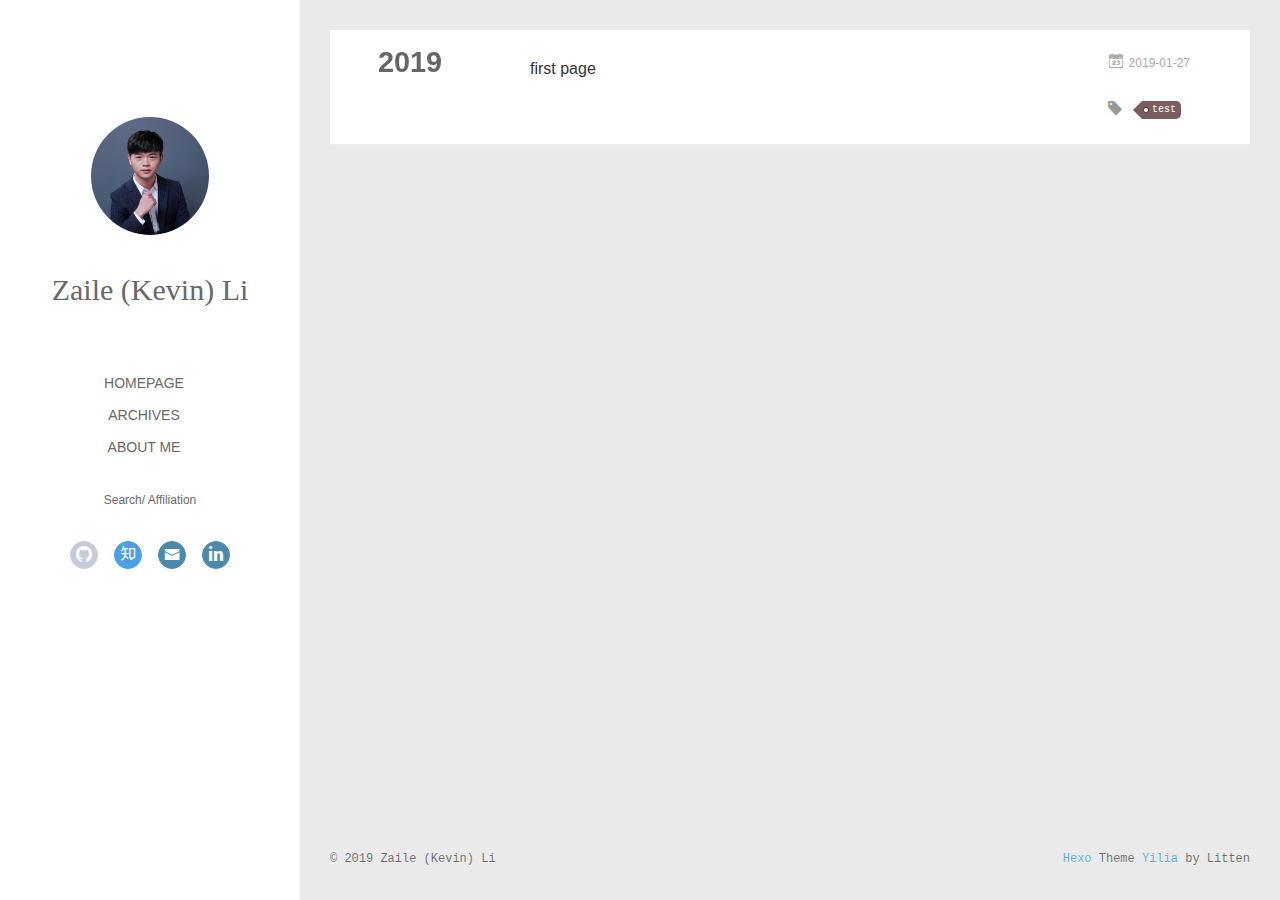
<file: archives/2019/01/index.html>
<!DOCTYPE html>
<html>
<head><meta name="generator" content="Hexo 3.8.0">
  <meta charset="utf-8">
  
  <meta name="renderer" content="webkit">
  <meta http-equiv="X-UA-Compatible" content="IE=edge">
  <link rel="dns-prefetch" href="http://lizaile.com">
  <title>Archives: 2019/1 | Zaile&#39;s Homepage</title>
  <meta name="viewport" content="width=device-width, initial-scale=1, maximum-scale=1">
  <meta name="description" content="Do not go gentle into that good night.">
<meta name="keywords" content="Do not go gentle into that good night.">
<meta property="og:type" content="website">
<meta property="og:title" content="Zaile&#39;s Homepage">
<meta property="og:url" content="http://lizaile.com/archives/2019/01/index.html">
<meta property="og:site_name" content="Zaile&#39;s Homepage">
<meta property="og:description" content="Do not go gentle into that good night.">
<meta property="og:locale" content="default">
<meta name="twitter:card" content="summary">
<meta name="twitter:title" content="Zaile&#39;s Homepage">
<meta name="twitter:description" content="Do not go gentle into that good night.">
  
    <link rel="alternative" href="/atom.xml" title="Zaile&#39;s Homepage" type="application/atom+xml">
  
  
    <link rel="icon" href="/assets/favicon.png">
  
  <link rel="stylesheet" type="text/css" href="/./main.0cf68a.css">
  <style type="text/css">
  
    #container.show {
      background: linear-gradient(200deg,#a0cfe4,#e8c37e);
    }
  </style>
  

  

</head>
</html>
<body>
  <div id="container" q-class="show:isCtnShow">
    <canvas id="anm-canvas" class="anm-canvas"></canvas>
    <div class="left-col" q-class="show:isShow">
      
<div class="overlay" style="background: 000000"></div>
<div class="intrude-less">
	<header id="header" class="inner">
		<a href="/" class="profilepic">
			<img src="/assets/me.png" class="js-avatar">
		</a>
		<hgroup>
		  <h1 class="header-author"><a href="/">Zaile (Kevin) Li</a></h1>
		</hgroup>
		

		<nav class="header-menu">
			<ul>
			
				<li><a href="/">Homepage</a></li>
	        
				<li><a href="/archives">Archives</a></li>
	        
				<li><a href="/about">About me</a></li>
	        
			</ul>
		</nav>
		<nav class="header-smart-menu">
    		
    			
    			<a q-on="click: openSlider(e, 'innerArchive')" href="javascript:void(0)">Search</a>
    			
            
    			
    			<a q-on="click: openSlider(e, 'friends')" href="javascript:void(0)">Affiliation</a>
    			
            
		</nav>
		<nav class="header-nav">
			<div class="social">
				
					<a class="github" target="_blank" href="#" title="github"><i class="icon-github"></i></a>
		        
					<a class="zhihu" target="_blank" href="https://www.zhihu.com/people/zaileli/" title="zhihu"><i class="icon-zhihu"></i></a>
		        
					<a class="mail" target="_blank" href="/lizaile@cqu.edu.cn" title="mail"><i class="icon-mail"></i></a>
		        
					<a class="linkedin" target="_blank" href="https://www.linkedin.com/in/zaile-li-bb984615a/?originalSubdomain=ca" title="linkedin"><i class="icon-linkedin"></i></a>
		        
			</div>
		</nav>
	</header>		
</div>

    </div>
    <div class="mid-col" q-class="show:isShow,hide:isShow|isFalse">
      
<nav id="mobile-nav">
  	<div class="overlay js-overlay" style="background: 000000"></div>
	<div class="btnctn js-mobile-btnctn">
  		<div class="slider-trigger list" q-on="click: openSlider(e)"><i class="icon icon-sort"></i></div>
	</div>
	<div class="intrude-less">
		<header id="header" class="inner">
			<div class="profilepic">
				<img src="/assets/me.png" class="js-avatar">
			</div>
			<hgroup>
			  <h1 class="header-author js-header-author">Zaile (Kevin) Li</h1>
			</hgroup>
			
			
			
				
			
				
			
				
			
			
			
			<nav class="header-nav">
				<div class="social">
					
						<a class="github" target="_blank" href="#" title="github"><i class="icon-github"></i></a>
			        
						<a class="zhihu" target="_blank" href="https://www.zhihu.com/people/zaileli/" title="zhihu"><i class="icon-zhihu"></i></a>
			        
						<a class="mail" target="_blank" href="/lizaile@cqu.edu.cn" title="mail"><i class="icon-mail"></i></a>
			        
						<a class="linkedin" target="_blank" href="https://www.linkedin.com/in/zaile-li-bb984615a/?originalSubdomain=ca" title="linkedin"><i class="icon-linkedin"></i></a>
			        
				</div>
			</nav>

			<nav class="header-menu js-header-menu">
				<ul style="width: 70%">
				
				
					<li style="width: 33.333333333333336%"><a href="/">Homepage</a></li>
		        
					<li style="width: 33.333333333333336%"><a href="/archives">Archives</a></li>
		        
					<li style="width: 33.333333333333336%"><a href="/about">About me</a></li>
		        
				</ul>
			</nav>
		</header>				
	</div>
	<div class="mobile-mask" style="display:none" q-show="isShow"></div>
</nav>

      <div id="wrapper" class="body-wrap">
        <div class="menu-l">
          <div class="canvas-wrap">
            <canvas data-colors="#eaeaea" data-sectionHeight="100" data-contentId="js-content" id="myCanvas1" class="anm-canvas"></canvas>
          </div>
          <div id="js-content" class="content-ll">
            
  
  
    
    
      
      
      <section class="archives-wrap">
        <div class="archive-year-wrap">
          <a href="/archives/2019" class="archive-year">2019</a>
        </div>
        <div class="archives">
    
    <article class="archive-article archive-type-post">
  <div class="archive-article-inner">
    <header class="archive-article-header">
      	<div class="article-meta">
	      	<a href="/2019/01/27/first-page/" class="archive-article-date">
  	<time datetime="2019-01-27T12:43:33.000Z" itemprop="datePublished"><i class="icon-calendar icon"></i>2019-01-27</time>
</a>
        </div>
    	 
  
    <h1 itemprop="name">
      <a class="archive-article-title" href="/2019/01/27/first-page/">first page</a>
    </h1>
  

        <div class="article-info info-on-right">
          
	<div class="article-tag tagcloud">
		<i class="icon-price-tags icon"></i>
		<ul class="article-tag-list">
			 
        		<li class="article-tag-list-item">
        			<a href="javascript:void(0)" class="js-tag article-tag-list-link color5">test</a>
        		</li>
      		
		</ul>
	</div>

          

        </div>
        <div class="clearfix"></div>
    </header>
  </div>
</article>
  
  
    </div></section>
  

    


          </div>
        </div>
      </div>
      <footer id="footer">
  <div class="outer">
    <div id="footer-info">
    	<div class="footer-left">
    		&copy; 2019 Zaile (Kevin) Li
    	</div>
      	<div class="footer-right">
      		<a href="http://hexo.io/" target="_blank">Hexo</a>  Theme <a href="https://github.com/litten/hexo-theme-yilia" target="_blank">Yilia</a> by Litten
      	</div>
    </div>
  </div>
</footer>
    </div>
    <script>
	var yiliaConfig = {
		mathjax: true,
		isHome: false,
		isPost: false,
		isArchive: true,
		isTag: false,
		isCategory: false,
		open_in_new: false,
		toc_hide_index: true,
		root: "/",
		innerArchive: true,
		showTags: true
	}
</script>

<script>!function(t){function n(e){if(r[e])return r[e].exports;var i=r[e]={exports:{},id:e,loaded:!1};return t[e].call(i.exports,i,i.exports,n),i.loaded=!0,i.exports}var r={};n.m=t,n.c=r,n.p="./",n(0)}([function(t,n,r){r(195),t.exports=r(191)},function(t,n,r){var e=r(3),i=r(52),o=r(27),u=r(28),c=r(53),f="prototype",a=function(t,n,r){var s,l,h,v,p=t&a.F,d=t&a.G,y=t&a.S,g=t&a.P,b=t&a.B,m=d?e:y?e[n]||(e[n]={}):(e[n]||{})[f],x=d?i:i[n]||(i[n]={}),w=x[f]||(x[f]={});d&&(r=n);for(s in r)l=!p&&m&&void 0!==m[s],h=(l?m:r)[s],v=b&&l?c(h,e):g&&"function"==typeof h?c(Function.call,h):h,m&&u(m,s,h,t&a.U),x[s]!=h&&o(x,s,v),g&&w[s]!=h&&(w[s]=h)};e.core=i,a.F=1,a.G=2,a.S=4,a.P=8,a.B=16,a.W=32,a.U=64,a.R=128,t.exports=a},function(t,n,r){var e=r(6);t.exports=function(t){if(!e(t))throw TypeError(t+" is not an object!");return t}},function(t,n){var r=t.exports="undefined"!=typeof window&&window.Math==Math?window:"undefined"!=typeof self&&self.Math==Math?self:Function("return this")();"number"==typeof __g&&(__g=r)},function(t,n){t.exports=function(t){try{return!!t()}catch(t){return!0}}},function(t,n){var r=t.exports="undefined"!=typeof window&&window.Math==Math?window:"undefined"!=typeof self&&self.Math==Math?self:Function("return this")();"number"==typeof __g&&(__g=r)},function(t,n){t.exports=function(t){return"object"==typeof t?null!==t:"function"==typeof t}},function(t,n,r){var e=r(126)("wks"),i=r(76),o=r(3).Symbol,u="function"==typeof o;(t.exports=function(t){return e[t]||(e[t]=u&&o[t]||(u?o:i)("Symbol."+t))}).store=e},function(t,n){var r={}.hasOwnProperty;t.exports=function(t,n){return r.call(t,n)}},function(t,n,r){var e=r(94),i=r(33);t.exports=function(t){return e(i(t))}},function(t,n,r){t.exports=!r(4)(function(){return 7!=Object.defineProperty({},"a",{get:function(){return 7}}).a})},function(t,n,r){var e=r(2),i=r(167),o=r(50),u=Object.defineProperty;n.f=r(10)?Object.defineProperty:function(t,n,r){if(e(t),n=o(n,!0),e(r),i)try{return u(t,n,r)}catch(t){}if("get"in r||"set"in r)throw TypeError("Accessors not supported!");return"value"in r&&(t[n]=r.value),t}},function(t,n,r){t.exports=!r(18)(function(){return 7!=Object.defineProperty({},"a",{get:function(){return 7}}).a})},function(t,n,r){var e=r(14),i=r(22);t.exports=r(12)?function(t,n,r){return e.f(t,n,i(1,r))}:function(t,n,r){return t[n]=r,t}},function(t,n,r){var e=r(20),i=r(58),o=r(42),u=Object.defineProperty;n.f=r(12)?Object.defineProperty:function(t,n,r){if(e(t),n=o(n,!0),e(r),i)try{return u(t,n,r)}catch(t){}if("get"in r||"set"in r)throw TypeError("Accessors not supported!");return"value"in r&&(t[n]=r.value),t}},function(t,n,r){var e=r(40)("wks"),i=r(23),o=r(5).Symbol,u="function"==typeof o;(t.exports=function(t){return e[t]||(e[t]=u&&o[t]||(u?o:i)("Symbol."+t))}).store=e},function(t,n,r){var e=r(67),i=Math.min;t.exports=function(t){return t>0?i(e(t),9007199254740991):0}},function(t,n,r){var e=r(46);t.exports=function(t){return Object(e(t))}},function(t,n){t.exports=function(t){try{return!!t()}catch(t){return!0}}},function(t,n,r){var e=r(63),i=r(34);t.exports=Object.keys||function(t){return e(t,i)}},function(t,n,r){var e=r(21);t.exports=function(t){if(!e(t))throw TypeError(t+" is not an object!");return t}},function(t,n){t.exports=function(t){return"object"==typeof t?null!==t:"function"==typeof t}},function(t,n){t.exports=function(t,n){return{enumerable:!(1&t),configurable:!(2&t),writable:!(4&t),value:n}}},function(t,n){var r=0,e=Math.random();t.exports=function(t){return"Symbol(".concat(void 0===t?"":t,")_",(++r+e).toString(36))}},function(t,n){var r={}.hasOwnProperty;t.exports=function(t,n){return r.call(t,n)}},function(t,n){var r=t.exports={version:"2.4.0"};"number"==typeof __e&&(__e=r)},function(t,n){t.exports=function(t){if("function"!=typeof t)throw TypeError(t+" is not a function!");return t}},function(t,n,r){var e=r(11),i=r(66);t.exports=r(10)?function(t,n,r){return e.f(t,n,i(1,r))}:function(t,n,r){return t[n]=r,t}},function(t,n,r){var e=r(3),i=r(27),o=r(24),u=r(76)("src"),c="toString",f=Function[c],a=(""+f).split(c);r(52).inspectSource=function(t){return f.call(t)},(t.exports=function(t,n,r,c){var f="function"==typeof r;f&&(o(r,"name")||i(r,"name",n)),t[n]!==r&&(f&&(o(r,u)||i(r,u,t[n]?""+t[n]:a.join(String(n)))),t===e?t[n]=r:c?t[n]?t[n]=r:i(t,n,r):(delete t[n],i(t,n,r)))})(Function.prototype,c,function(){return"function"==typeof this&&this[u]||f.call(this)})},function(t,n,r){var e=r(1),i=r(4),o=r(46),u=function(t,n,r,e){var i=String(o(t)),u="<"+n;return""!==r&&(u+=" "+r+'="'+String(e).replace(/"/g,"&quot;")+'"'),u+">"+i+"</"+n+">"};t.exports=function(t,n){var r={};r[t]=n(u),e(e.P+e.F*i(function(){var n=""[t]('"');return n!==n.toLowerCase()||n.split('"').length>3}),"String",r)}},function(t,n,r){var e=r(115),i=r(46);t.exports=function(t){return e(i(t))}},function(t,n,r){var e=r(116),i=r(66),o=r(30),u=r(50),c=r(24),f=r(167),a=Object.getOwnPropertyDescriptor;n.f=r(10)?a:function(t,n){if(t=o(t),n=u(n,!0),f)try{return a(t,n)}catch(t){}if(c(t,n))return i(!e.f.call(t,n),t[n])}},function(t,n,r){var e=r(24),i=r(17),o=r(145)("IE_PROTO"),u=Object.prototype;t.exports=Object.getPrototypeOf||function(t){return t=i(t),e(t,o)?t[o]:"function"==typeof t.constructor&&t instanceof t.constructor?t.constructor.prototype:t instanceof Object?u:null}},function(t,n){t.exports=function(t){if(void 0==t)throw TypeError("Can't call method on  "+t);return t}},function(t,n){t.exports="constructor,hasOwnProperty,isPrototypeOf,propertyIsEnumerable,toLocaleString,toString,valueOf".split(",")},function(t,n){t.exports={}},function(t,n){t.exports=!0},function(t,n){n.f={}.propertyIsEnumerable},function(t,n,r){var e=r(14).f,i=r(8),o=r(15)("toStringTag");t.exports=function(t,n,r){t&&!i(t=r?t:t.prototype,o)&&e(t,o,{configurable:!0,value:n})}},function(t,n,r){var e=r(40)("keys"),i=r(23);t.exports=function(t){return e[t]||(e[t]=i(t))}},function(t,n,r){var e=r(5),i="__core-js_shared__",o=e[i]||(e[i]={});t.exports=function(t){return o[t]||(o[t]={})}},function(t,n){var r=Math.ceil,e=Math.floor;t.exports=function(t){return isNaN(t=+t)?0:(t>0?e:r)(t)}},function(t,n,r){var e=r(21);t.exports=function(t,n){if(!e(t))return t;var r,i;if(n&&"function"==typeof(r=t.toString)&&!e(i=r.call(t)))return i;if("function"==typeof(r=t.valueOf)&&!e(i=r.call(t)))return i;if(!n&&"function"==typeof(r=t.toString)&&!e(i=r.call(t)))return i;throw TypeError("Can't convert object to primitive value")}},function(t,n,r){var e=r(5),i=r(25),o=r(36),u=r(44),c=r(14).f;t.exports=function(t){var n=i.Symbol||(i.Symbol=o?{}:e.Symbol||{});"_"==t.charAt(0)||t in n||c(n,t,{value:u.f(t)})}},function(t,n,r){n.f=r(15)},function(t,n){var r={}.toString;t.exports=function(t){return r.call(t).slice(8,-1)}},function(t,n){t.exports=function(t){if(void 0==t)throw TypeError("Can't call method on  "+t);return t}},function(t,n,r){var e=r(4);t.exports=function(t,n){return!!t&&e(function(){n?t.call(null,function(){},1):t.call(null)})}},function(t,n,r){var e=r(53),i=r(115),o=r(17),u=r(16),c=r(203);t.exports=function(t,n){var r=1==t,f=2==t,a=3==t,s=4==t,l=6==t,h=5==t||l,v=n||c;return function(n,c,p){for(var d,y,g=o(n),b=i(g),m=e(c,p,3),x=u(b.length),w=0,S=r?v(n,x):f?v(n,0):void 0;x>w;w++)if((h||w in b)&&(d=b[w],y=m(d,w,g),t))if(r)S[w]=y;else if(y)switch(t){case 3:return!0;case 5:return d;case 6:return w;case 2:S.push(d)}else if(s)return!1;return l?-1:a||s?s:S}}},function(t,n,r){var e=r(1),i=r(52),o=r(4);t.exports=function(t,n){var r=(i.Object||{})[t]||Object[t],u={};u[t]=n(r),e(e.S+e.F*o(function(){r(1)}),"Object",u)}},function(t,n,r){var e=r(6);t.exports=function(t,n){if(!e(t))return t;var r,i;if(n&&"function"==typeof(r=t.toString)&&!e(i=r.call(t)))return i;if("function"==typeof(r=t.valueOf)&&!e(i=r.call(t)))return i;if(!n&&"function"==typeof(r=t.toString)&&!e(i=r.call(t)))return i;throw TypeError("Can't convert object to primitive value")}},function(t,n,r){var e=r(5),i=r(25),o=r(91),u=r(13),c="prototype",f=function(t,n,r){var a,s,l,h=t&f.F,v=t&f.G,p=t&f.S,d=t&f.P,y=t&f.B,g=t&f.W,b=v?i:i[n]||(i[n]={}),m=b[c],x=v?e:p?e[n]:(e[n]||{})[c];v&&(r=n);for(a in r)(s=!h&&x&&void 0!==x[a])&&a in b||(l=s?x[a]:r[a],b[a]=v&&"function"!=typeof x[a]?r[a]:y&&s?o(l,e):g&&x[a]==l?function(t){var n=function(n,r,e){if(this instanceof t){switch(arguments.length){case 0:return new t;case 1:return new t(n);case 2:return new t(n,r)}return new t(n,r,e)}return t.apply(this,arguments)};return n[c]=t[c],n}(l):d&&"function"==typeof l?o(Function.call,l):l,d&&((b.virtual||(b.virtual={}))[a]=l,t&f.R&&m&&!m[a]&&u(m,a,l)))};f.F=1,f.G=2,f.S=4,f.P=8,f.B=16,f.W=32,f.U=64,f.R=128,t.exports=f},function(t,n){var r=t.exports={version:"2.4.0"};"number"==typeof __e&&(__e=r)},function(t,n,r){var e=r(26);t.exports=function(t,n,r){if(e(t),void 0===n)return t;switch(r){case 1:return function(r){return t.call(n,r)};case 2:return function(r,e){return t.call(n,r,e)};case 3:return function(r,e,i){return t.call(n,r,e,i)}}return function(){return t.apply(n,arguments)}}},function(t,n,r){var e=r(183),i=r(1),o=r(126)("metadata"),u=o.store||(o.store=new(r(186))),c=function(t,n,r){var i=u.get(t);if(!i){if(!r)return;u.set(t,i=new e)}var o=i.get(n);if(!o){if(!r)return;i.set(n,o=new e)}return o},f=function(t,n,r){var e=c(n,r,!1);return void 0!==e&&e.has(t)},a=function(t,n,r){var e=c(n,r,!1);return void 0===e?void 0:e.get(t)},s=function(t,n,r,e){c(r,e,!0).set(t,n)},l=function(t,n){var r=c(t,n,!1),e=[];return r&&r.forEach(function(t,n){e.push(n)}),e},h=function(t){return void 0===t||"symbol"==typeof t?t:String(t)},v=function(t){i(i.S,"Reflect",t)};t.exports={store:u,map:c,has:f,get:a,set:s,keys:l,key:h,exp:v}},function(t,n,r){"use strict";if(r(10)){var e=r(69),i=r(3),o=r(4),u=r(1),c=r(127),f=r(152),a=r(53),s=r(68),l=r(66),h=r(27),v=r(73),p=r(67),d=r(16),y=r(75),g=r(50),b=r(24),m=r(180),x=r(114),w=r(6),S=r(17),_=r(137),O=r(70),E=r(32),P=r(71).f,j=r(154),F=r(76),M=r(7),A=r(48),N=r(117),T=r(146),I=r(155),k=r(80),L=r(123),R=r(74),C=r(130),D=r(160),U=r(11),W=r(31),G=U.f,B=W.f,V=i.RangeError,z=i.TypeError,q=i.Uint8Array,K="ArrayBuffer",J="Shared"+K,Y="BYTES_PER_ELEMENT",H="prototype",$=Array[H],X=f.ArrayBuffer,Q=f.DataView,Z=A(0),tt=A(2),nt=A(3),rt=A(4),et=A(5),it=A(6),ot=N(!0),ut=N(!1),ct=I.values,ft=I.keys,at=I.entries,st=$.lastIndexOf,lt=$.reduce,ht=$.reduceRight,vt=$.join,pt=$.sort,dt=$.slice,yt=$.toString,gt=$.toLocaleString,bt=M("iterator"),mt=M("toStringTag"),xt=F("typed_constructor"),wt=F("def_constructor"),St=c.CONSTR,_t=c.TYPED,Ot=c.VIEW,Et="Wrong length!",Pt=A(1,function(t,n){return Tt(T(t,t[wt]),n)}),jt=o(function(){return 1===new q(new Uint16Array([1]).buffer)[0]}),Ft=!!q&&!!q[H].set&&o(function(){new q(1).set({})}),Mt=function(t,n){if(void 0===t)throw z(Et);var r=+t,e=d(t);if(n&&!m(r,e))throw V(Et);return e},At=function(t,n){var r=p(t);if(r<0||r%n)throw V("Wrong offset!");return r},Nt=function(t){if(w(t)&&_t in t)return t;throw z(t+" is not a typed array!")},Tt=function(t,n){if(!(w(t)&&xt in t))throw z("It is not a typed array constructor!");return new t(n)},It=function(t,n){return kt(T(t,t[wt]),n)},kt=function(t,n){for(var r=0,e=n.length,i=Tt(t,e);e>r;)i[r]=n[r++];return i},Lt=function(t,n,r){G(t,n,{get:function(){return this._d[r]}})},Rt=function(t){var n,r,e,i,o,u,c=S(t),f=arguments.length,s=f>1?arguments[1]:void 0,l=void 0!==s,h=j(c);if(void 0!=h&&!_(h)){for(u=h.call(c),e=[],n=0;!(o=u.next()).done;n++)e.push(o.value);c=e}for(l&&f>2&&(s=a(s,arguments[2],2)),n=0,r=d(c.length),i=Tt(this,r);r>n;n++)i[n]=l?s(c[n],n):c[n];return i},Ct=function(){for(var t=0,n=arguments.length,r=Tt(this,n);n>t;)r[t]=arguments[t++];return r},Dt=!!q&&o(function(){gt.call(new q(1))}),Ut=function(){return gt.apply(Dt?dt.call(Nt(this)):Nt(this),arguments)},Wt={copyWithin:function(t,n){return D.call(Nt(this),t,n,arguments.length>2?arguments[2]:void 0)},every:function(t){return rt(Nt(this),t,arguments.length>1?arguments[1]:void 0)},fill:function(t){return C.apply(Nt(this),arguments)},filter:function(t){return It(this,tt(Nt(this),t,arguments.length>1?arguments[1]:void 0))},find:function(t){return et(Nt(this),t,arguments.length>1?arguments[1]:void 0)},findIndex:function(t){return it(Nt(this),t,arguments.length>1?arguments[1]:void 0)},forEach:function(t){Z(Nt(this),t,arguments.length>1?arguments[1]:void 0)},indexOf:function(t){return ut(Nt(this),t,arguments.length>1?arguments[1]:void 0)},includes:function(t){return ot(Nt(this),t,arguments.length>1?arguments[1]:void 0)},join:function(t){return vt.apply(Nt(this),arguments)},lastIndexOf:function(t){return st.apply(Nt(this),arguments)},map:function(t){return Pt(Nt(this),t,arguments.length>1?arguments[1]:void 0)},reduce:function(t){return lt.apply(Nt(this),arguments)},reduceRight:function(t){return ht.apply(Nt(this),arguments)},reverse:function(){for(var t,n=this,r=Nt(n).length,e=Math.floor(r/2),i=0;i<e;)t=n[i],n[i++]=n[--r],n[r]=t;return n},some:function(t){return nt(Nt(this),t,arguments.length>1?arguments[1]:void 0)},sort:function(t){return pt.call(Nt(this),t)},subarray:function(t,n){var r=Nt(this),e=r.length,i=y(t,e);return new(T(r,r[wt]))(r.buffer,r.byteOffset+i*r.BYTES_PER_ELEMENT,d((void 0===n?e:y(n,e))-i))}},Gt=function(t,n){return It(this,dt.call(Nt(this),t,n))},Bt=function(t){Nt(this);var n=At(arguments[1],1),r=this.length,e=S(t),i=d(e.length),o=0;if(i+n>r)throw V(Et);for(;o<i;)this[n+o]=e[o++]},Vt={entries:function(){return at.call(Nt(this))},keys:function(){return ft.call(Nt(this))},values:function(){return ct.call(Nt(this))}},zt=function(t,n){return w(t)&&t[_t]&&"symbol"!=typeof n&&n in t&&String(+n)==String(n)},qt=function(t,n){return zt(t,n=g(n,!0))?l(2,t[n]):B(t,n)},Kt=function(t,n,r){return!(zt(t,n=g(n,!0))&&w(r)&&b(r,"value"))||b(r,"get")||b(r,"set")||r.configurable||b(r,"writable")&&!r.writable||b(r,"enumerable")&&!r.enumerable?G(t,n,r):(t[n]=r.value,t)};St||(W.f=qt,U.f=Kt),u(u.S+u.F*!St,"Object",{getOwnPropertyDescriptor:qt,defineProperty:Kt}),o(function(){yt.call({})})&&(yt=gt=function(){return vt.call(this)});var Jt=v({},Wt);v(Jt,Vt),h(Jt,bt,Vt.values),v(Jt,{slice:Gt,set:Bt,constructor:function(){},toString:yt,toLocaleString:Ut}),Lt(Jt,"buffer","b"),Lt(Jt,"byteOffset","o"),Lt(Jt,"byteLength","l"),Lt(Jt,"length","e"),G(Jt,mt,{get:function(){return this[_t]}}),t.exports=function(t,n,r,f){f=!!f;var a=t+(f?"Clamped":"")+"Array",l="Uint8Array"!=a,v="get"+t,p="set"+t,y=i[a],g=y||{},b=y&&E(y),m=!y||!c.ABV,S={},_=y&&y[H],j=function(t,r){var e=t._d;return e.v[v](r*n+e.o,jt)},F=function(t,r,e){var i=t._d;f&&(e=(e=Math.round(e))<0?0:e>255?255:255&e),i.v[p](r*n+i.o,e,jt)},M=function(t,n){G(t,n,{get:function(){return j(this,n)},set:function(t){return F(this,n,t)},enumerable:!0})};m?(y=r(function(t,r,e,i){s(t,y,a,"_d");var o,u,c,f,l=0,v=0;if(w(r)){if(!(r instanceof X||(f=x(r))==K||f==J))return _t in r?kt(y,r):Rt.call(y,r);o=r,v=At(e,n);var p=r.byteLength;if(void 0===i){if(p%n)throw V(Et);if((u=p-v)<0)throw V(Et)}else if((u=d(i)*n)+v>p)throw V(Et);c=u/n}else c=Mt(r,!0),u=c*n,o=new X(u);for(h(t,"_d",{b:o,o:v,l:u,e:c,v:new Q(o)});l<c;)M(t,l++)}),_=y[H]=O(Jt),h(_,"constructor",y)):L(function(t){new y(null),new y(t)},!0)||(y=r(function(t,r,e,i){s(t,y,a);var o;return w(r)?r instanceof X||(o=x(r))==K||o==J?void 0!==i?new g(r,At(e,n),i):void 0!==e?new g(r,At(e,n)):new g(r):_t in r?kt(y,r):Rt.call(y,r):new g(Mt(r,l))}),Z(b!==Function.prototype?P(g).concat(P(b)):P(g),function(t){t in y||h(y,t,g[t])}),y[H]=_,e||(_.constructor=y));var A=_[bt],N=!!A&&("values"==A.name||void 0==A.name),T=Vt.values;h(y,xt,!0),h(_,_t,a),h(_,Ot,!0),h(_,wt,y),(f?new y(1)[mt]==a:mt in _)||G(_,mt,{get:function(){return a}}),S[a]=y,u(u.G+u.W+u.F*(y!=g),S),u(u.S,a,{BYTES_PER_ELEMENT:n,from:Rt,of:Ct}),Y in _||h(_,Y,n),u(u.P,a,Wt),R(a),u(u.P+u.F*Ft,a,{set:Bt}),u(u.P+u.F*!N,a,Vt),u(u.P+u.F*(_.toString!=yt),a,{toString:yt}),u(u.P+u.F*o(function(){new y(1).slice()}),a,{slice:Gt}),u(u.P+u.F*(o(function(){return[1,2].toLocaleString()!=new y([1,2]).toLocaleString()})||!o(function(){_.toLocaleString.call([1,2])})),a,{toLocaleString:Ut}),k[a]=N?A:T,e||N||h(_,bt,T)}}else t.exports=function(){}},function(t,n){var r={}.toString;t.exports=function(t){return r.call(t).slice(8,-1)}},function(t,n,r){var e=r(21),i=r(5).document,o=e(i)&&e(i.createElement);t.exports=function(t){return o?i.createElement(t):{}}},function(t,n,r){t.exports=!r(12)&&!r(18)(function(){return 7!=Object.defineProperty(r(57)("div"),"a",{get:function(){return 7}}).a})},function(t,n,r){"use strict";var e=r(36),i=r(51),o=r(64),u=r(13),c=r(8),f=r(35),a=r(96),s=r(38),l=r(103),h=r(15)("iterator"),v=!([].keys&&"next"in[].keys()),p="keys",d="values",y=function(){return this};t.exports=function(t,n,r,g,b,m,x){a(r,n,g);var w,S,_,O=function(t){if(!v&&t in F)return F[t];switch(t){case p:case d:return function(){return new r(this,t)}}return function(){return new r(this,t)}},E=n+" Iterator",P=b==d,j=!1,F=t.prototype,M=F[h]||F["@@iterator"]||b&&F[b],A=M||O(b),N=b?P?O("entries"):A:void 0,T="Array"==n?F.entries||M:M;if(T&&(_=l(T.call(new t)))!==Object.prototype&&(s(_,E,!0),e||c(_,h)||u(_,h,y)),P&&M&&M.name!==d&&(j=!0,A=function(){return M.call(this)}),e&&!x||!v&&!j&&F[h]||u(F,h,A),f[n]=A,f[E]=y,b)if(w={values:P?A:O(d),keys:m?A:O(p),entries:N},x)for(S in w)S in F||o(F,S,w[S]);else i(i.P+i.F*(v||j),n,w);return w}},function(t,n,r){var e=r(20),i=r(100),o=r(34),u=r(39)("IE_PROTO"),c=function(){},f="prototype",a=function(){var t,n=r(57)("iframe"),e=o.length;for(n.style.display="none",r(93).appendChild(n),n.src="javascript:",t=n.contentWindow.document,t.open(),t.write("<script>document.F=Object<\/script>"),t.close(),a=t.F;e--;)delete a[f][o[e]];return a()};t.exports=Object.create||function(t,n){var r;return null!==t?(c[f]=e(t),r=new c,c[f]=null,r[u]=t):r=a(),void 0===n?r:i(r,n)}},function(t,n,r){var e=r(63),i=r(34).concat("length","prototype");n.f=Object.getOwnPropertyNames||function(t){return e(t,i)}},function(t,n){n.f=Object.getOwnPropertySymbols},function(t,n,r){var e=r(8),i=r(9),o=r(90)(!1),u=r(39)("IE_PROTO");t.exports=function(t,n){var r,c=i(t),f=0,a=[];for(r in c)r!=u&&e(c,r)&&a.push(r);for(;n.length>f;)e(c,r=n[f++])&&(~o(a,r)||a.push(r));return a}},function(t,n,r){t.exports=r(13)},function(t,n,r){var e=r(76)("meta"),i=r(6),o=r(24),u=r(11).f,c=0,f=Object.isExtensible||function(){return!0},a=!r(4)(function(){return f(Object.preventExtensions({}))}),s=function(t){u(t,e,{value:{i:"O"+ ++c,w:{}}})},l=function(t,n){if(!i(t))return"symbol"==typeof t?t:("string"==typeof t?"S":"P")+t;if(!o(t,e)){if(!f(t))return"F";if(!n)return"E";s(t)}return t[e].i},h=function(t,n){if(!o(t,e)){if(!f(t))return!0;if(!n)return!1;s(t)}return t[e].w},v=function(t){return a&&p.NEED&&f(t)&&!o(t,e)&&s(t),t},p=t.exports={KEY:e,NEED:!1,fastKey:l,getWeak:h,onFreeze:v}},function(t,n){t.exports=function(t,n){return{enumerable:!(1&t),configurable:!(2&t),writable:!(4&t),value:n}}},function(t,n){var r=Math.ceil,e=Math.floor;t.exports=function(t){return isNaN(t=+t)?0:(t>0?e:r)(t)}},function(t,n){t.exports=function(t,n,r,e){if(!(t instanceof n)||void 0!==e&&e in t)throw TypeError(r+": incorrect invocation!");return t}},function(t,n){t.exports=!1},function(t,n,r){var e=r(2),i=r(173),o=r(133),u=r(145)("IE_PROTO"),c=function(){},f="prototype",a=function(){var t,n=r(132)("iframe"),e=o.length;for(n.style.display="none",r(135).appendChild(n),n.src="javascript:",t=n.contentWindow.document,t.open(),t.write("<script>document.F=Object<\/script>"),t.close(),a=t.F;e--;)delete a[f][o[e]];return a()};t.exports=Object.create||function(t,n){var r;return null!==t?(c[f]=e(t),r=new c,c[f]=null,r[u]=t):r=a(),void 0===n?r:i(r,n)}},function(t,n,r){var e=r(175),i=r(133).concat("length","prototype");n.f=Object.getOwnPropertyNames||function(t){return e(t,i)}},function(t,n,r){var e=r(175),i=r(133);t.exports=Object.keys||function(t){return e(t,i)}},function(t,n,r){var e=r(28);t.exports=function(t,n,r){for(var i in n)e(t,i,n[i],r);return t}},function(t,n,r){"use strict";var e=r(3),i=r(11),o=r(10),u=r(7)("species");t.exports=function(t){var n=e[t];o&&n&&!n[u]&&i.f(n,u,{configurable:!0,get:function(){return this}})}},function(t,n,r){var e=r(67),i=Math.max,o=Math.min;t.exports=function(t,n){return t=e(t),t<0?i(t+n,0):o(t,n)}},function(t,n){var r=0,e=Math.random();t.exports=function(t){return"Symbol(".concat(void 0===t?"":t,")_",(++r+e).toString(36))}},function(t,n,r){var e=r(33);t.exports=function(t){return Object(e(t))}},function(t,n,r){var e=r(7)("unscopables"),i=Array.prototype;void 0==i[e]&&r(27)(i,e,{}),t.exports=function(t){i[e][t]=!0}},function(t,n,r){var e=r(53),i=r(169),o=r(137),u=r(2),c=r(16),f=r(154),a={},s={},n=t.exports=function(t,n,r,l,h){var v,p,d,y,g=h?function(){return t}:f(t),b=e(r,l,n?2:1),m=0;if("function"!=typeof g)throw TypeError(t+" is not iterable!");if(o(g)){for(v=c(t.length);v>m;m++)if((y=n?b(u(p=t[m])[0],p[1]):b(t[m]))===a||y===s)return y}else for(d=g.call(t);!(p=d.next()).done;)if((y=i(d,b,p.value,n))===a||y===s)return y};n.BREAK=a,n.RETURN=s},function(t,n){t.exports={}},function(t,n,r){var e=r(11).f,i=r(24),o=r(7)("toStringTag");t.exports=function(t,n,r){t&&!i(t=r?t:t.prototype,o)&&e(t,o,{configurable:!0,value:n})}},function(t,n,r){var e=r(1),i=r(46),o=r(4),u=r(150),c="["+u+"]",f="​",a=RegExp("^"+c+c+"*"),s=RegExp(c+c+"*$"),l=function(t,n,r){var i={},c=o(function(){return!!u[t]()||f[t]()!=f}),a=i[t]=c?n(h):u[t];r&&(i[r]=a),e(e.P+e.F*c,"String",i)},h=l.trim=function(t,n){return t=String(i(t)),1&n&&(t=t.replace(a,"")),2&n&&(t=t.replace(s,"")),t};t.exports=l},function(t,n,r){t.exports={default:r(86),__esModule:!0}},function(t,n,r){t.exports={default:r(87),__esModule:!0}},function(t,n,r){"use strict";function e(t){return t&&t.__esModule?t:{default:t}}n.__esModule=!0;var i=r(84),o=e(i),u=r(83),c=e(u),f="function"==typeof c.default&&"symbol"==typeof o.default?function(t){return typeof t}:function(t){return t&&"function"==typeof c.default&&t.constructor===c.default&&t!==c.default.prototype?"symbol":typeof t};n.default="function"==typeof c.default&&"symbol"===f(o.default)?function(t){return void 0===t?"undefined":f(t)}:function(t){return t&&"function"==typeof c.default&&t.constructor===c.default&&t!==c.default.prototype?"symbol":void 0===t?"undefined":f(t)}},function(t,n,r){r(110),r(108),r(111),r(112),t.exports=r(25).Symbol},function(t,n,r){r(109),r(113),t.exports=r(44).f("iterator")},function(t,n){t.exports=function(t){if("function"!=typeof t)throw TypeError(t+" is not a function!");return t}},function(t,n){t.exports=function(){}},function(t,n,r){var e=r(9),i=r(106),o=r(105);t.exports=function(t){return function(n,r,u){var c,f=e(n),a=i(f.length),s=o(u,a);if(t&&r!=r){for(;a>s;)if((c=f[s++])!=c)return!0}else for(;a>s;s++)if((t||s in f)&&f[s]===r)return t||s||0;return!t&&-1}}},function(t,n,r){var e=r(88);t.exports=function(t,n,r){if(e(t),void 0===n)return t;switch(r){case 1:return function(r){return t.call(n,r)};case 2:return function(r,e){return t.call(n,r,e)};case 3:return function(r,e,i){return t.call(n,r,e,i)}}return function(){return t.apply(n,arguments)}}},function(t,n,r){var e=r(19),i=r(62),o=r(37);t.exports=function(t){var n=e(t),r=i.f;if(r)for(var u,c=r(t),f=o.f,a=0;c.length>a;)f.call(t,u=c[a++])&&n.push(u);return n}},function(t,n,r){t.exports=r(5).document&&document.documentElement},function(t,n,r){var e=r(56);t.exports=Object("z").propertyIsEnumerable(0)?Object:function(t){return"String"==e(t)?t.split(""):Object(t)}},function(t,n,r){var e=r(56);t.exports=Array.isArray||function(t){return"Array"==e(t)}},function(t,n,r){"use strict";var e=r(60),i=r(22),o=r(38),u={};r(13)(u,r(15)("iterator"),function(){return this}),t.exports=function(t,n,r){t.prototype=e(u,{next:i(1,r)}),o(t,n+" Iterator")}},function(t,n){t.exports=function(t,n){return{value:n,done:!!t}}},function(t,n,r){var e=r(19),i=r(9);t.exports=function(t,n){for(var r,o=i(t),u=e(o),c=u.length,f=0;c>f;)if(o[r=u[f++]]===n)return r}},function(t,n,r){var e=r(23)("meta"),i=r(21),o=r(8),u=r(14).f,c=0,f=Object.isExtensible||function(){return!0},a=!r(18)(function(){return f(Object.preventExtensions({}))}),s=function(t){u(t,e,{value:{i:"O"+ ++c,w:{}}})},l=function(t,n){if(!i(t))return"symbol"==typeof t?t:("string"==typeof t?"S":"P")+t;if(!o(t,e)){if(!f(t))return"F";if(!n)return"E";s(t)}return t[e].i},h=function(t,n){if(!o(t,e)){if(!f(t))return!0;if(!n)return!1;s(t)}return t[e].w},v=function(t){return a&&p.NEED&&f(t)&&!o(t,e)&&s(t),t},p=t.exports={KEY:e,NEED:!1,fastKey:l,getWeak:h,onFreeze:v}},function(t,n,r){var e=r(14),i=r(20),o=r(19);t.exports=r(12)?Object.defineProperties:function(t,n){i(t);for(var r,u=o(n),c=u.length,f=0;c>f;)e.f(t,r=u[f++],n[r]);return t}},function(t,n,r){var e=r(37),i=r(22),o=r(9),u=r(42),c=r(8),f=r(58),a=Object.getOwnPropertyDescriptor;n.f=r(12)?a:function(t,n){if(t=o(t),n=u(n,!0),f)try{return a(t,n)}catch(t){}if(c(t,n))return i(!e.f.call(t,n),t[n])}},function(t,n,r){var e=r(9),i=r(61).f,o={}.toString,u="object"==typeof window&&window&&Object.getOwnPropertyNames?Object.getOwnPropertyNames(window):[],c=function(t){try{return i(t)}catch(t){return u.slice()}};t.exports.f=function(t){return u&&"[object Window]"==o.call(t)?c(t):i(e(t))}},function(t,n,r){var e=r(8),i=r(77),o=r(39)("IE_PROTO"),u=Object.prototype;t.exports=Object.getPrototypeOf||function(t){return t=i(t),e(t,o)?t[o]:"function"==typeof t.constructor&&t instanceof t.constructor?t.constructor.prototype:t instanceof Object?u:null}},function(t,n,r){var e=r(41),i=r(33);t.exports=function(t){return function(n,r){var o,u,c=String(i(n)),f=e(r),a=c.length;return f<0||f>=a?t?"":void 0:(o=c.charCodeAt(f),o<55296||o>56319||f+1===a||(u=c.charCodeAt(f+1))<56320||u>57343?t?c.charAt(f):o:t?c.slice(f,f+2):u-56320+(o-55296<<10)+65536)}}},function(t,n,r){var e=r(41),i=Math.max,o=Math.min;t.exports=function(t,n){return t=e(t),t<0?i(t+n,0):o(t,n)}},function(t,n,r){var e=r(41),i=Math.min;t.exports=function(t){return t>0?i(e(t),9007199254740991):0}},function(t,n,r){"use strict";var e=r(89),i=r(97),o=r(35),u=r(9);t.exports=r(59)(Array,"Array",function(t,n){this._t=u(t),this._i=0,this._k=n},function(){var t=this._t,n=this._k,r=this._i++;return!t||r>=t.length?(this._t=void 0,i(1)):"keys"==n?i(0,r):"values"==n?i(0,t[r]):i(0,[r,t[r]])},"values"),o.Arguments=o.Array,e("keys"),e("values"),e("entries")},function(t,n){},function(t,n,r){"use strict";var e=r(104)(!0);r(59)(String,"String",function(t){this._t=String(t),this._i=0},function(){var t,n=this._t,r=this._i;return r>=n.length?{value:void 0,done:!0}:(t=e(n,r),this._i+=t.length,{value:t,done:!1})})},function(t,n,r){"use strict";var e=r(5),i=r(8),o=r(12),u=r(51),c=r(64),f=r(99).KEY,a=r(18),s=r(40),l=r(38),h=r(23),v=r(15),p=r(44),d=r(43),y=r(98),g=r(92),b=r(95),m=r(20),x=r(9),w=r(42),S=r(22),_=r(60),O=r(102),E=r(101),P=r(14),j=r(19),F=E.f,M=P.f,A=O.f,N=e.Symbol,T=e.JSON,I=T&&T.stringify,k="prototype",L=v("_hidden"),R=v("toPrimitive"),C={}.propertyIsEnumerable,D=s("symbol-registry"),U=s("symbols"),W=s("op-symbols"),G=Object[k],B="function"==typeof N,V=e.QObject,z=!V||!V[k]||!V[k].findChild,q=o&&a(function(){return 7!=_(M({},"a",{get:function(){return M(this,"a",{value:7}).a}})).a})?function(t,n,r){var e=F(G,n);e&&delete G[n],M(t,n,r),e&&t!==G&&M(G,n,e)}:M,K=function(t){var n=U[t]=_(N[k]);return n._k=t,n},J=B&&"symbol"==typeof N.iterator?function(t){return"symbol"==typeof t}:function(t){return t instanceof N},Y=function(t,n,r){return t===G&&Y(W,n,r),m(t),n=w(n,!0),m(r),i(U,n)?(r.enumerable?(i(t,L)&&t[L][n]&&(t[L][n]=!1),r=_(r,{enumerable:S(0,!1)})):(i(t,L)||M(t,L,S(1,{})),t[L][n]=!0),q(t,n,r)):M(t,n,r)},H=function(t,n){m(t);for(var r,e=g(n=x(n)),i=0,o=e.length;o>i;)Y(t,r=e[i++],n[r]);return t},$=function(t,n){return void 0===n?_(t):H(_(t),n)},X=function(t){var n=C.call(this,t=w(t,!0));return!(this===G&&i(U,t)&&!i(W,t))&&(!(n||!i(this,t)||!i(U,t)||i(this,L)&&this[L][t])||n)},Q=function(t,n){if(t=x(t),n=w(n,!0),t!==G||!i(U,n)||i(W,n)){var r=F(t,n);return!r||!i(U,n)||i(t,L)&&t[L][n]||(r.enumerable=!0),r}},Z=function(t){for(var n,r=A(x(t)),e=[],o=0;r.length>o;)i(U,n=r[o++])||n==L||n==f||e.push(n);return e},tt=function(t){for(var n,r=t===G,e=A(r?W:x(t)),o=[],u=0;e.length>u;)!i(U,n=e[u++])||r&&!i(G,n)||o.push(U[n]);return o};B||(N=function(){if(this instanceof N)throw TypeError("Symbol is not a constructor!");var t=h(arguments.length>0?arguments[0]:void 0),n=function(r){this===G&&n.call(W,r),i(this,L)&&i(this[L],t)&&(this[L][t]=!1),q(this,t,S(1,r))};return o&&z&&q(G,t,{configurable:!0,set:n}),K(t)},c(N[k],"toString",function(){return this._k}),E.f=Q,P.f=Y,r(61).f=O.f=Z,r(37).f=X,r(62).f=tt,o&&!r(36)&&c(G,"propertyIsEnumerable",X,!0),p.f=function(t){return K(v(t))}),u(u.G+u.W+u.F*!B,{Symbol:N});for(var nt="hasInstance,isConcatSpreadable,iterator,match,replace,search,species,split,toPrimitive,toStringTag,unscopables".split(","),rt=0;nt.length>rt;)v(nt[rt++]);for(var nt=j(v.store),rt=0;nt.length>rt;)d(nt[rt++]);u(u.S+u.F*!B,"Symbol",{for:function(t){return i(D,t+="")?D[t]:D[t]=N(t)},keyFor:function(t){if(J(t))return y(D,t);throw TypeError(t+" is not a symbol!")},useSetter:function(){z=!0},useSimple:function(){z=!1}}),u(u.S+u.F*!B,"Object",{create:$,defineProperty:Y,defineProperties:H,getOwnPropertyDescriptor:Q,getOwnPropertyNames:Z,getOwnPropertySymbols:tt}),T&&u(u.S+u.F*(!B||a(function(){var t=N();return"[null]"!=I([t])||"{}"!=I({a:t})||"{}"!=I(Object(t))})),"JSON",{stringify:function(t){if(void 0!==t&&!J(t)){for(var n,r,e=[t],i=1;arguments.length>i;)e.push(arguments[i++]);return n=e[1],"function"==typeof n&&(r=n),!r&&b(n)||(n=function(t,n){if(r&&(n=r.call(this,t,n)),!J(n))return n}),e[1]=n,I.apply(T,e)}}}),N[k][R]||r(13)(N[k],R,N[k].valueOf),l(N,"Symbol"),l(Math,"Math",!0),l(e.JSON,"JSON",!0)},function(t,n,r){r(43)("asyncIterator")},function(t,n,r){r(43)("observable")},function(t,n,r){r(107);for(var e=r(5),i=r(13),o=r(35),u=r(15)("toStringTag"),c=["NodeList","DOMTokenList","MediaList","StyleSheetList","CSSRuleList"],f=0;f<5;f++){var a=c[f],s=e[a],l=s&&s.prototype;l&&!l[u]&&i(l,u,a),o[a]=o.Array}},function(t,n,r){var e=r(45),i=r(7)("toStringTag"),o="Arguments"==e(function(){return arguments}()),u=function(t,n){try{return t[n]}catch(t){}};t.exports=function(t){var n,r,c;return void 0===t?"Undefined":null===t?"Null":"string"==typeof(r=u(n=Object(t),i))?r:o?e(n):"Object"==(c=e(n))&&"function"==typeof n.callee?"Arguments":c}},function(t,n,r){var e=r(45);t.exports=Object("z").propertyIsEnumerable(0)?Object:function(t){return"String"==e(t)?t.split(""):Object(t)}},function(t,n){n.f={}.propertyIsEnumerable},function(t,n,r){var e=r(30),i=r(16),o=r(75);t.exports=function(t){return function(n,r,u){var c,f=e(n),a=i(f.length),s=o(u,a);if(t&&r!=r){for(;a>s;)if((c=f[s++])!=c)return!0}else for(;a>s;s++)if((t||s in f)&&f[s]===r)return t||s||0;return!t&&-1}}},function(t,n,r){"use strict";var e=r(3),i=r(1),o=r(28),u=r(73),c=r(65),f=r(79),a=r(68),s=r(6),l=r(4),h=r(123),v=r(81),p=r(136);t.exports=function(t,n,r,d,y,g){var b=e[t],m=b,x=y?"set":"add",w=m&&m.prototype,S={},_=function(t){var n=w[t];o(w,t,"delete"==t?function(t){return!(g&&!s(t))&&n.call(this,0===t?0:t)}:"has"==t?function(t){return!(g&&!s(t))&&n.call(this,0===t?0:t)}:"get"==t?function(t){return g&&!s(t)?void 0:n.call(this,0===t?0:t)}:"add"==t?function(t){return n.call(this,0===t?0:t),this}:function(t,r){return n.call(this,0===t?0:t,r),this})};if("function"==typeof m&&(g||w.forEach&&!l(function(){(new m).entries().next()}))){var O=new m,E=O[x](g?{}:-0,1)!=O,P=l(function(){O.has(1)}),j=h(function(t){new m(t)}),F=!g&&l(function(){for(var t=new m,n=5;n--;)t[x](n,n);return!t.has(-0)});j||(m=n(function(n,r){a(n,m,t);var e=p(new b,n,m);return void 0!=r&&f(r,y,e[x],e),e}),m.prototype=w,w.constructor=m),(P||F)&&(_("delete"),_("has"),y&&_("get")),(F||E)&&_(x),g&&w.clear&&delete w.clear}else m=d.getConstructor(n,t,y,x),u(m.prototype,r),c.NEED=!0;return v(m,t),S[t]=m,i(i.G+i.W+i.F*(m!=b),S),g||d.setStrong(m,t,y),m}},function(t,n,r){"use strict";var e=r(27),i=r(28),o=r(4),u=r(46),c=r(7);t.exports=function(t,n,r){var f=c(t),a=r(u,f,""[t]),s=a[0],l=a[1];o(function(){var n={};return n[f]=function(){return 7},7!=""[t](n)})&&(i(String.prototype,t,s),e(RegExp.prototype,f,2==n?function(t,n){return l.call(t,this,n)}:function(t){return l.call(t,this)}))}
},function(t,n,r){"use strict";var e=r(2);t.exports=function(){var t=e(this),n="";return t.global&&(n+="g"),t.ignoreCase&&(n+="i"),t.multiline&&(n+="m"),t.unicode&&(n+="u"),t.sticky&&(n+="y"),n}},function(t,n){t.exports=function(t,n,r){var e=void 0===r;switch(n.length){case 0:return e?t():t.call(r);case 1:return e?t(n[0]):t.call(r,n[0]);case 2:return e?t(n[0],n[1]):t.call(r,n[0],n[1]);case 3:return e?t(n[0],n[1],n[2]):t.call(r,n[0],n[1],n[2]);case 4:return e?t(n[0],n[1],n[2],n[3]):t.call(r,n[0],n[1],n[2],n[3])}return t.apply(r,n)}},function(t,n,r){var e=r(6),i=r(45),o=r(7)("match");t.exports=function(t){var n;return e(t)&&(void 0!==(n=t[o])?!!n:"RegExp"==i(t))}},function(t,n,r){var e=r(7)("iterator"),i=!1;try{var o=[7][e]();o.return=function(){i=!0},Array.from(o,function(){throw 2})}catch(t){}t.exports=function(t,n){if(!n&&!i)return!1;var r=!1;try{var o=[7],u=o[e]();u.next=function(){return{done:r=!0}},o[e]=function(){return u},t(o)}catch(t){}return r}},function(t,n,r){t.exports=r(69)||!r(4)(function(){var t=Math.random();__defineSetter__.call(null,t,function(){}),delete r(3)[t]})},function(t,n){n.f=Object.getOwnPropertySymbols},function(t,n,r){var e=r(3),i="__core-js_shared__",o=e[i]||(e[i]={});t.exports=function(t){return o[t]||(o[t]={})}},function(t,n,r){for(var e,i=r(3),o=r(27),u=r(76),c=u("typed_array"),f=u("view"),a=!(!i.ArrayBuffer||!i.DataView),s=a,l=0,h="Int8Array,Uint8Array,Uint8ClampedArray,Int16Array,Uint16Array,Int32Array,Uint32Array,Float32Array,Float64Array".split(",");l<9;)(e=i[h[l++]])?(o(e.prototype,c,!0),o(e.prototype,f,!0)):s=!1;t.exports={ABV:a,CONSTR:s,TYPED:c,VIEW:f}},function(t,n){"use strict";var r={versions:function(){var t=window.navigator.userAgent;return{trident:t.indexOf("Trident")>-1,presto:t.indexOf("Presto")>-1,webKit:t.indexOf("AppleWebKit")>-1,gecko:t.indexOf("Gecko")>-1&&-1==t.indexOf("KHTML"),mobile:!!t.match(/AppleWebKit.*Mobile.*/),ios:!!t.match(/\(i[^;]+;( U;)? CPU.+Mac OS X/),android:t.indexOf("Android")>-1||t.indexOf("Linux")>-1,iPhone:t.indexOf("iPhone")>-1||t.indexOf("Mac")>-1,iPad:t.indexOf("iPad")>-1,webApp:-1==t.indexOf("Safari"),weixin:-1==t.indexOf("MicroMessenger")}}()};t.exports=r},function(t,n,r){"use strict";var e=r(85),i=function(t){return t&&t.__esModule?t:{default:t}}(e),o=function(){function t(t,n,e){return n||e?String.fromCharCode(n||e):r[t]||t}function n(t){return e[t]}var r={"&quot;":'"',"&lt;":"<","&gt;":">","&amp;":"&","&nbsp;":" "},e={};for(var u in r)e[r[u]]=u;return r["&apos;"]="'",e["'"]="&#39;",{encode:function(t){return t?(""+t).replace(/['<> "&]/g,n).replace(/\r?\n/g,"<br/>").replace(/\s/g,"&nbsp;"):""},decode:function(n){return n?(""+n).replace(/<br\s*\/?>/gi,"\n").replace(/&quot;|&lt;|&gt;|&amp;|&nbsp;|&apos;|&#(\d+);|&#(\d+)/g,t).replace(/\u00a0/g," "):""},encodeBase16:function(t){if(!t)return t;t+="";for(var n=[],r=0,e=t.length;e>r;r++)n.push(t.charCodeAt(r).toString(16).toUpperCase());return n.join("")},encodeBase16forJSON:function(t){if(!t)return t;t=t.replace(/[\u4E00-\u9FBF]/gi,function(t){return escape(t).replace("%u","\\u")});for(var n=[],r=0,e=t.length;e>r;r++)n.push(t.charCodeAt(r).toString(16).toUpperCase());return n.join("")},decodeBase16:function(t){if(!t)return t;t+="";for(var n=[],r=0,e=t.length;e>r;r+=2)n.push(String.fromCharCode("0x"+t.slice(r,r+2)));return n.join("")},encodeObject:function(t){if(t instanceof Array)for(var n=0,r=t.length;r>n;n++)t[n]=o.encodeObject(t[n]);else if("object"==(void 0===t?"undefined":(0,i.default)(t)))for(var e in t)t[e]=o.encodeObject(t[e]);else if("string"==typeof t)return o.encode(t);return t},loadScript:function(t){var n=document.createElement("script");document.getElementsByTagName("body")[0].appendChild(n),n.setAttribute("src",t)},addLoadEvent:function(t){var n=window.onload;"function"!=typeof window.onload?window.onload=t:window.onload=function(){n(),t()}}}}();t.exports=o},function(t,n,r){"use strict";var e=r(17),i=r(75),o=r(16);t.exports=function(t){for(var n=e(this),r=o(n.length),u=arguments.length,c=i(u>1?arguments[1]:void 0,r),f=u>2?arguments[2]:void 0,a=void 0===f?r:i(f,r);a>c;)n[c++]=t;return n}},function(t,n,r){"use strict";var e=r(11),i=r(66);t.exports=function(t,n,r){n in t?e.f(t,n,i(0,r)):t[n]=r}},function(t,n,r){var e=r(6),i=r(3).document,o=e(i)&&e(i.createElement);t.exports=function(t){return o?i.createElement(t):{}}},function(t,n){t.exports="constructor,hasOwnProperty,isPrototypeOf,propertyIsEnumerable,toLocaleString,toString,valueOf".split(",")},function(t,n,r){var e=r(7)("match");t.exports=function(t){var n=/./;try{"/./"[t](n)}catch(r){try{return n[e]=!1,!"/./"[t](n)}catch(t){}}return!0}},function(t,n,r){t.exports=r(3).document&&document.documentElement},function(t,n,r){var e=r(6),i=r(144).set;t.exports=function(t,n,r){var o,u=n.constructor;return u!==r&&"function"==typeof u&&(o=u.prototype)!==r.prototype&&e(o)&&i&&i(t,o),t}},function(t,n,r){var e=r(80),i=r(7)("iterator"),o=Array.prototype;t.exports=function(t){return void 0!==t&&(e.Array===t||o[i]===t)}},function(t,n,r){var e=r(45);t.exports=Array.isArray||function(t){return"Array"==e(t)}},function(t,n,r){"use strict";var e=r(70),i=r(66),o=r(81),u={};r(27)(u,r(7)("iterator"),function(){return this}),t.exports=function(t,n,r){t.prototype=e(u,{next:i(1,r)}),o(t,n+" Iterator")}},function(t,n,r){"use strict";var e=r(69),i=r(1),o=r(28),u=r(27),c=r(24),f=r(80),a=r(139),s=r(81),l=r(32),h=r(7)("iterator"),v=!([].keys&&"next"in[].keys()),p="keys",d="values",y=function(){return this};t.exports=function(t,n,r,g,b,m,x){a(r,n,g);var w,S,_,O=function(t){if(!v&&t in F)return F[t];switch(t){case p:case d:return function(){return new r(this,t)}}return function(){return new r(this,t)}},E=n+" Iterator",P=b==d,j=!1,F=t.prototype,M=F[h]||F["@@iterator"]||b&&F[b],A=M||O(b),N=b?P?O("entries"):A:void 0,T="Array"==n?F.entries||M:M;if(T&&(_=l(T.call(new t)))!==Object.prototype&&(s(_,E,!0),e||c(_,h)||u(_,h,y)),P&&M&&M.name!==d&&(j=!0,A=function(){return M.call(this)}),e&&!x||!v&&!j&&F[h]||u(F,h,A),f[n]=A,f[E]=y,b)if(w={values:P?A:O(d),keys:m?A:O(p),entries:N},x)for(S in w)S in F||o(F,S,w[S]);else i(i.P+i.F*(v||j),n,w);return w}},function(t,n){var r=Math.expm1;t.exports=!r||r(10)>22025.465794806718||r(10)<22025.465794806718||-2e-17!=r(-2e-17)?function(t){return 0==(t=+t)?t:t>-1e-6&&t<1e-6?t+t*t/2:Math.exp(t)-1}:r},function(t,n){t.exports=Math.sign||function(t){return 0==(t=+t)||t!=t?t:t<0?-1:1}},function(t,n,r){var e=r(3),i=r(151).set,o=e.MutationObserver||e.WebKitMutationObserver,u=e.process,c=e.Promise,f="process"==r(45)(u);t.exports=function(){var t,n,r,a=function(){var e,i;for(f&&(e=u.domain)&&e.exit();t;){i=t.fn,t=t.next;try{i()}catch(e){throw t?r():n=void 0,e}}n=void 0,e&&e.enter()};if(f)r=function(){u.nextTick(a)};else if(o){var s=!0,l=document.createTextNode("");new o(a).observe(l,{characterData:!0}),r=function(){l.data=s=!s}}else if(c&&c.resolve){var h=c.resolve();r=function(){h.then(a)}}else r=function(){i.call(e,a)};return function(e){var i={fn:e,next:void 0};n&&(n.next=i),t||(t=i,r()),n=i}}},function(t,n,r){var e=r(6),i=r(2),o=function(t,n){if(i(t),!e(n)&&null!==n)throw TypeError(n+": can't set as prototype!")};t.exports={set:Object.setPrototypeOf||("__proto__"in{}?function(t,n,e){try{e=r(53)(Function.call,r(31).f(Object.prototype,"__proto__").set,2),e(t,[]),n=!(t instanceof Array)}catch(t){n=!0}return function(t,r){return o(t,r),n?t.__proto__=r:e(t,r),t}}({},!1):void 0),check:o}},function(t,n,r){var e=r(126)("keys"),i=r(76);t.exports=function(t){return e[t]||(e[t]=i(t))}},function(t,n,r){var e=r(2),i=r(26),o=r(7)("species");t.exports=function(t,n){var r,u=e(t).constructor;return void 0===u||void 0==(r=e(u)[o])?n:i(r)}},function(t,n,r){var e=r(67),i=r(46);t.exports=function(t){return function(n,r){var o,u,c=String(i(n)),f=e(r),a=c.length;return f<0||f>=a?t?"":void 0:(o=c.charCodeAt(f),o<55296||o>56319||f+1===a||(u=c.charCodeAt(f+1))<56320||u>57343?t?c.charAt(f):o:t?c.slice(f,f+2):u-56320+(o-55296<<10)+65536)}}},function(t,n,r){var e=r(122),i=r(46);t.exports=function(t,n,r){if(e(n))throw TypeError("String#"+r+" doesn't accept regex!");return String(i(t))}},function(t,n,r){"use strict";var e=r(67),i=r(46);t.exports=function(t){var n=String(i(this)),r="",o=e(t);if(o<0||o==1/0)throw RangeError("Count can't be negative");for(;o>0;(o>>>=1)&&(n+=n))1&o&&(r+=n);return r}},function(t,n){t.exports="\t\n\v\f\r   ᠎             　\u2028\u2029\ufeff"},function(t,n,r){var e,i,o,u=r(53),c=r(121),f=r(135),a=r(132),s=r(3),l=s.process,h=s.setImmediate,v=s.clearImmediate,p=s.MessageChannel,d=0,y={},g="onreadystatechange",b=function(){var t=+this;if(y.hasOwnProperty(t)){var n=y[t];delete y[t],n()}},m=function(t){b.call(t.data)};h&&v||(h=function(t){for(var n=[],r=1;arguments.length>r;)n.push(arguments[r++]);return y[++d]=function(){c("function"==typeof t?t:Function(t),n)},e(d),d},v=function(t){delete y[t]},"process"==r(45)(l)?e=function(t){l.nextTick(u(b,t,1))}:p?(i=new p,o=i.port2,i.port1.onmessage=m,e=u(o.postMessage,o,1)):s.addEventListener&&"function"==typeof postMessage&&!s.importScripts?(e=function(t){s.postMessage(t+"","*")},s.addEventListener("message",m,!1)):e=g in a("script")?function(t){f.appendChild(a("script"))[g]=function(){f.removeChild(this),b.call(t)}}:function(t){setTimeout(u(b,t,1),0)}),t.exports={set:h,clear:v}},function(t,n,r){"use strict";var e=r(3),i=r(10),o=r(69),u=r(127),c=r(27),f=r(73),a=r(4),s=r(68),l=r(67),h=r(16),v=r(71).f,p=r(11).f,d=r(130),y=r(81),g="ArrayBuffer",b="DataView",m="prototype",x="Wrong length!",w="Wrong index!",S=e[g],_=e[b],O=e.Math,E=e.RangeError,P=e.Infinity,j=S,F=O.abs,M=O.pow,A=O.floor,N=O.log,T=O.LN2,I="buffer",k="byteLength",L="byteOffset",R=i?"_b":I,C=i?"_l":k,D=i?"_o":L,U=function(t,n,r){var e,i,o,u=Array(r),c=8*r-n-1,f=(1<<c)-1,a=f>>1,s=23===n?M(2,-24)-M(2,-77):0,l=0,h=t<0||0===t&&1/t<0?1:0;for(t=F(t),t!=t||t===P?(i=t!=t?1:0,e=f):(e=A(N(t)/T),t*(o=M(2,-e))<1&&(e--,o*=2),t+=e+a>=1?s/o:s*M(2,1-a),t*o>=2&&(e++,o/=2),e+a>=f?(i=0,e=f):e+a>=1?(i=(t*o-1)*M(2,n),e+=a):(i=t*M(2,a-1)*M(2,n),e=0));n>=8;u[l++]=255&i,i/=256,n-=8);for(e=e<<n|i,c+=n;c>0;u[l++]=255&e,e/=256,c-=8);return u[--l]|=128*h,u},W=function(t,n,r){var e,i=8*r-n-1,o=(1<<i)-1,u=o>>1,c=i-7,f=r-1,a=t[f--],s=127&a;for(a>>=7;c>0;s=256*s+t[f],f--,c-=8);for(e=s&(1<<-c)-1,s>>=-c,c+=n;c>0;e=256*e+t[f],f--,c-=8);if(0===s)s=1-u;else{if(s===o)return e?NaN:a?-P:P;e+=M(2,n),s-=u}return(a?-1:1)*e*M(2,s-n)},G=function(t){return t[3]<<24|t[2]<<16|t[1]<<8|t[0]},B=function(t){return[255&t]},V=function(t){return[255&t,t>>8&255]},z=function(t){return[255&t,t>>8&255,t>>16&255,t>>24&255]},q=function(t){return U(t,52,8)},K=function(t){return U(t,23,4)},J=function(t,n,r){p(t[m],n,{get:function(){return this[r]}})},Y=function(t,n,r,e){var i=+r,o=l(i);if(i!=o||o<0||o+n>t[C])throw E(w);var u=t[R]._b,c=o+t[D],f=u.slice(c,c+n);return e?f:f.reverse()},H=function(t,n,r,e,i,o){var u=+r,c=l(u);if(u!=c||c<0||c+n>t[C])throw E(w);for(var f=t[R]._b,a=c+t[D],s=e(+i),h=0;h<n;h++)f[a+h]=s[o?h:n-h-1]},$=function(t,n){s(t,S,g);var r=+n,e=h(r);if(r!=e)throw E(x);return e};if(u.ABV){if(!a(function(){new S})||!a(function(){new S(.5)})){S=function(t){return new j($(this,t))};for(var X,Q=S[m]=j[m],Z=v(j),tt=0;Z.length>tt;)(X=Z[tt++])in S||c(S,X,j[X]);o||(Q.constructor=S)}var nt=new _(new S(2)),rt=_[m].setInt8;nt.setInt8(0,2147483648),nt.setInt8(1,2147483649),!nt.getInt8(0)&&nt.getInt8(1)||f(_[m],{setInt8:function(t,n){rt.call(this,t,n<<24>>24)},setUint8:function(t,n){rt.call(this,t,n<<24>>24)}},!0)}else S=function(t){var n=$(this,t);this._b=d.call(Array(n),0),this[C]=n},_=function(t,n,r){s(this,_,b),s(t,S,b);var e=t[C],i=l(n);if(i<0||i>e)throw E("Wrong offset!");if(r=void 0===r?e-i:h(r),i+r>e)throw E(x);this[R]=t,this[D]=i,this[C]=r},i&&(J(S,k,"_l"),J(_,I,"_b"),J(_,k,"_l"),J(_,L,"_o")),f(_[m],{getInt8:function(t){return Y(this,1,t)[0]<<24>>24},getUint8:function(t){return Y(this,1,t)[0]},getInt16:function(t){var n=Y(this,2,t,arguments[1]);return(n[1]<<8|n[0])<<16>>16},getUint16:function(t){var n=Y(this,2,t,arguments[1]);return n[1]<<8|n[0]},getInt32:function(t){return G(Y(this,4,t,arguments[1]))},getUint32:function(t){return G(Y(this,4,t,arguments[1]))>>>0},getFloat32:function(t){return W(Y(this,4,t,arguments[1]),23,4)},getFloat64:function(t){return W(Y(this,8,t,arguments[1]),52,8)},setInt8:function(t,n){H(this,1,t,B,n)},setUint8:function(t,n){H(this,1,t,B,n)},setInt16:function(t,n){H(this,2,t,V,n,arguments[2])},setUint16:function(t,n){H(this,2,t,V,n,arguments[2])},setInt32:function(t,n){H(this,4,t,z,n,arguments[2])},setUint32:function(t,n){H(this,4,t,z,n,arguments[2])},setFloat32:function(t,n){H(this,4,t,K,n,arguments[2])},setFloat64:function(t,n){H(this,8,t,q,n,arguments[2])}});y(S,g),y(_,b),c(_[m],u.VIEW,!0),n[g]=S,n[b]=_},function(t,n,r){var e=r(3),i=r(52),o=r(69),u=r(182),c=r(11).f;t.exports=function(t){var n=i.Symbol||(i.Symbol=o?{}:e.Symbol||{});"_"==t.charAt(0)||t in n||c(n,t,{value:u.f(t)})}},function(t,n,r){var e=r(114),i=r(7)("iterator"),o=r(80);t.exports=r(52).getIteratorMethod=function(t){if(void 0!=t)return t[i]||t["@@iterator"]||o[e(t)]}},function(t,n,r){"use strict";var e=r(78),i=r(170),o=r(80),u=r(30);t.exports=r(140)(Array,"Array",function(t,n){this._t=u(t),this._i=0,this._k=n},function(){var t=this._t,n=this._k,r=this._i++;return!t||r>=t.length?(this._t=void 0,i(1)):"keys"==n?i(0,r):"values"==n?i(0,t[r]):i(0,[r,t[r]])},"values"),o.Arguments=o.Array,e("keys"),e("values"),e("entries")},function(t,n){function r(t,n){t.classList?t.classList.add(n):t.className+=" "+n}t.exports=r},function(t,n){function r(t,n){if(t.classList)t.classList.remove(n);else{var r=new RegExp("(^|\\b)"+n.split(" ").join("|")+"(\\b|$)","gi");t.className=t.className.replace(r," ")}}t.exports=r},function(t,n){function r(){throw new Error("setTimeout has not been defined")}function e(){throw new Error("clearTimeout has not been defined")}function i(t){if(s===setTimeout)return setTimeout(t,0);if((s===r||!s)&&setTimeout)return s=setTimeout,setTimeout(t,0);try{return s(t,0)}catch(n){try{return s.call(null,t,0)}catch(n){return s.call(this,t,0)}}}function o(t){if(l===clearTimeout)return clearTimeout(t);if((l===e||!l)&&clearTimeout)return l=clearTimeout,clearTimeout(t);try{return l(t)}catch(n){try{return l.call(null,t)}catch(n){return l.call(this,t)}}}function u(){d&&v&&(d=!1,v.length?p=v.concat(p):y=-1,p.length&&c())}function c(){if(!d){var t=i(u);d=!0;for(var n=p.length;n;){for(v=p,p=[];++y<n;)v&&v[y].run();y=-1,n=p.length}v=null,d=!1,o(t)}}function f(t,n){this.fun=t,this.array=n}function a(){}var s,l,h=t.exports={};!function(){try{s="function"==typeof setTimeout?setTimeout:r}catch(t){s=r}try{l="function"==typeof clearTimeout?clearTimeout:e}catch(t){l=e}}();var v,p=[],d=!1,y=-1;h.nextTick=function(t){var n=new Array(arguments.length-1);if(arguments.length>1)for(var r=1;r<arguments.length;r++)n[r-1]=arguments[r];p.push(new f(t,n)),1!==p.length||d||i(c)},f.prototype.run=function(){this.fun.apply(null,this.array)},h.title="browser",h.browser=!0,h.env={},h.argv=[],h.version="",h.versions={},h.on=a,h.addListener=a,h.once=a,h.off=a,h.removeListener=a,h.removeAllListeners=a,h.emit=a,h.prependListener=a,h.prependOnceListener=a,h.listeners=function(t){return[]},h.binding=function(t){throw new Error("process.binding is not supported")},h.cwd=function(){return"/"},h.chdir=function(t){throw new Error("process.chdir is not supported")},h.umask=function(){return 0}},function(t,n,r){var e=r(45);t.exports=function(t,n){if("number"!=typeof t&&"Number"!=e(t))throw TypeError(n);return+t}},function(t,n,r){"use strict";var e=r(17),i=r(75),o=r(16);t.exports=[].copyWithin||function(t,n){var r=e(this),u=o(r.length),c=i(t,u),f=i(n,u),a=arguments.length>2?arguments[2]:void 0,s=Math.min((void 0===a?u:i(a,u))-f,u-c),l=1;for(f<c&&c<f+s&&(l=-1,f+=s-1,c+=s-1);s-- >0;)f in r?r[c]=r[f]:delete r[c],c+=l,f+=l;return r}},function(t,n,r){var e=r(79);t.exports=function(t,n){var r=[];return e(t,!1,r.push,r,n),r}},function(t,n,r){var e=r(26),i=r(17),o=r(115),u=r(16);t.exports=function(t,n,r,c,f){e(n);var a=i(t),s=o(a),l=u(a.length),h=f?l-1:0,v=f?-1:1;if(r<2)for(;;){if(h in s){c=s[h],h+=v;break}if(h+=v,f?h<0:l<=h)throw TypeError("Reduce of empty array with no initial value")}for(;f?h>=0:l>h;h+=v)h in s&&(c=n(c,s[h],h,a));return c}},function(t,n,r){"use strict";var e=r(26),i=r(6),o=r(121),u=[].slice,c={},f=function(t,n,r){if(!(n in c)){for(var e=[],i=0;i<n;i++)e[i]="a["+i+"]";c[n]=Function("F,a","return new F("+e.join(",")+")")}return c[n](t,r)};t.exports=Function.bind||function(t){var n=e(this),r=u.call(arguments,1),c=function(){var e=r.concat(u.call(arguments));return this instanceof c?f(n,e.length,e):o(n,e,t)};return i(n.prototype)&&(c.prototype=n.prototype),c}},function(t,n,r){"use strict";var e=r(11).f,i=r(70),o=r(73),u=r(53),c=r(68),f=r(46),a=r(79),s=r(140),l=r(170),h=r(74),v=r(10),p=r(65).fastKey,d=v?"_s":"size",y=function(t,n){var r,e=p(n);if("F"!==e)return t._i[e];for(r=t._f;r;r=r.n)if(r.k==n)return r};t.exports={getConstructor:function(t,n,r,s){var l=t(function(t,e){c(t,l,n,"_i"),t._i=i(null),t._f=void 0,t._l=void 0,t[d]=0,void 0!=e&&a(e,r,t[s],t)});return o(l.prototype,{clear:function(){for(var t=this,n=t._i,r=t._f;r;r=r.n)r.r=!0,r.p&&(r.p=r.p.n=void 0),delete n[r.i];t._f=t._l=void 0,t[d]=0},delete:function(t){var n=this,r=y(n,t);if(r){var e=r.n,i=r.p;delete n._i[r.i],r.r=!0,i&&(i.n=e),e&&(e.p=i),n._f==r&&(n._f=e),n._l==r&&(n._l=i),n[d]--}return!!r},forEach:function(t){c(this,l,"forEach");for(var n,r=u(t,arguments.length>1?arguments[1]:void 0,3);n=n?n.n:this._f;)for(r(n.v,n.k,this);n&&n.r;)n=n.p},has:function(t){return!!y(this,t)}}),v&&e(l.prototype,"size",{get:function(){return f(this[d])}}),l},def:function(t,n,r){var e,i,o=y(t,n);return o?o.v=r:(t._l=o={i:i=p(n,!0),k:n,v:r,p:e=t._l,n:void 0,r:!1},t._f||(t._f=o),e&&(e.n=o),t[d]++,"F"!==i&&(t._i[i]=o)),t},getEntry:y,setStrong:function(t,n,r){s(t,n,function(t,n){this._t=t,this._k=n,this._l=void 0},function(){for(var t=this,n=t._k,r=t._l;r&&r.r;)r=r.p;return t._t&&(t._l=r=r?r.n:t._t._f)?"keys"==n?l(0,r.k):"values"==n?l(0,r.v):l(0,[r.k,r.v]):(t._t=void 0,l(1))},r?"entries":"values",!r,!0),h(n)}}},function(t,n,r){var e=r(114),i=r(161);t.exports=function(t){return function(){if(e(this)!=t)throw TypeError(t+"#toJSON isn't generic");return i(this)}}},function(t,n,r){"use strict";var e=r(73),i=r(65).getWeak,o=r(2),u=r(6),c=r(68),f=r(79),a=r(48),s=r(24),l=a(5),h=a(6),v=0,p=function(t){return t._l||(t._l=new d)},d=function(){this.a=[]},y=function(t,n){return l(t.a,function(t){return t[0]===n})};d.prototype={get:function(t){var n=y(this,t);if(n)return n[1]},has:function(t){return!!y(this,t)},set:function(t,n){var r=y(this,t);r?r[1]=n:this.a.push([t,n])},delete:function(t){var n=h(this.a,function(n){return n[0]===t});return~n&&this.a.splice(n,1),!!~n}},t.exports={getConstructor:function(t,n,r,o){var a=t(function(t,e){c(t,a,n,"_i"),t._i=v++,t._l=void 0,void 0!=e&&f(e,r,t[o],t)});return e(a.prototype,{delete:function(t){if(!u(t))return!1;var n=i(t);return!0===n?p(this).delete(t):n&&s(n,this._i)&&delete n[this._i]},has:function(t){if(!u(t))return!1;var n=i(t);return!0===n?p(this).has(t):n&&s(n,this._i)}}),a},def:function(t,n,r){var e=i(o(n),!0);return!0===e?p(t).set(n,r):e[t._i]=r,t},ufstore:p}},function(t,n,r){t.exports=!r(10)&&!r(4)(function(){return 7!=Object.defineProperty(r(132)("div"),"a",{get:function(){return 7}}).a})},function(t,n,r){var e=r(6),i=Math.floor;t.exports=function(t){return!e(t)&&isFinite(t)&&i(t)===t}},function(t,n,r){var e=r(2);t.exports=function(t,n,r,i){try{return i?n(e(r)[0],r[1]):n(r)}catch(n){var o=t.return;throw void 0!==o&&e(o.call(t)),n}}},function(t,n){t.exports=function(t,n){return{value:n,done:!!t}}},function(t,n){t.exports=Math.log1p||function(t){return(t=+t)>-1e-8&&t<1e-8?t-t*t/2:Math.log(1+t)}},function(t,n,r){"use strict";var e=r(72),i=r(125),o=r(116),u=r(17),c=r(115),f=Object.assign;t.exports=!f||r(4)(function(){var t={},n={},r=Symbol(),e="abcdefghijklmnopqrst";return t[r]=7,e.split("").forEach(function(t){n[t]=t}),7!=f({},t)[r]||Object.keys(f({},n)).join("")!=e})?function(t,n){for(var r=u(t),f=arguments.length,a=1,s=i.f,l=o.f;f>a;)for(var h,v=c(arguments[a++]),p=s?e(v).concat(s(v)):e(v),d=p.length,y=0;d>y;)l.call(v,h=p[y++])&&(r[h]=v[h]);return r}:f},function(t,n,r){var e=r(11),i=r(2),o=r(72);t.exports=r(10)?Object.defineProperties:function(t,n){i(t);for(var r,u=o(n),c=u.length,f=0;c>f;)e.f(t,r=u[f++],n[r]);return t}},function(t,n,r){var e=r(30),i=r(71).f,o={}.toString,u="object"==typeof window&&window&&Object.getOwnPropertyNames?Object.getOwnPropertyNames(window):[],c=function(t){try{return i(t)}catch(t){return u.slice()}};t.exports.f=function(t){return u&&"[object Window]"==o.call(t)?c(t):i(e(t))}},function(t,n,r){var e=r(24),i=r(30),o=r(117)(!1),u=r(145)("IE_PROTO");t.exports=function(t,n){var r,c=i(t),f=0,a=[];for(r in c)r!=u&&e(c,r)&&a.push(r);for(;n.length>f;)e(c,r=n[f++])&&(~o(a,r)||a.push(r));return a}},function(t,n,r){var e=r(72),i=r(30),o=r(116).f;t.exports=function(t){return function(n){for(var r,u=i(n),c=e(u),f=c.length,a=0,s=[];f>a;)o.call(u,r=c[a++])&&s.push(t?[r,u[r]]:u[r]);return s}}},function(t,n,r){var e=r(71),i=r(125),o=r(2),u=r(3).Reflect;t.exports=u&&u.ownKeys||function(t){var n=e.f(o(t)),r=i.f;return r?n.concat(r(t)):n}},function(t,n,r){var e=r(3).parseFloat,i=r(82).trim;t.exports=1/e(r(150)+"-0")!=-1/0?function(t){var n=i(String(t),3),r=e(n);return 0===r&&"-"==n.charAt(0)?-0:r}:e},function(t,n,r){var e=r(3).parseInt,i=r(82).trim,o=r(150),u=/^[\-+]?0[xX]/;t.exports=8!==e(o+"08")||22!==e(o+"0x16")?function(t,n){var r=i(String(t),3);return e(r,n>>>0||(u.test(r)?16:10))}:e},function(t,n){t.exports=Object.is||function(t,n){return t===n?0!==t||1/t==1/n:t!=t&&n!=n}},function(t,n,r){var e=r(16),i=r(149),o=r(46);t.exports=function(t,n,r,u){var c=String(o(t)),f=c.length,a=void 0===r?" ":String(r),s=e(n);if(s<=f||""==a)return c;var l=s-f,h=i.call(a,Math.ceil(l/a.length));return h.length>l&&(h=h.slice(0,l)),u?h+c:c+h}},function(t,n,r){n.f=r(7)},function(t,n,r){"use strict";var e=r(164);t.exports=r(118)("Map",function(t){return function(){return t(this,arguments.length>0?arguments[0]:void 0)}},{get:function(t){var n=e.getEntry(this,t);return n&&n.v},set:function(t,n){return e.def(this,0===t?0:t,n)}},e,!0)},function(t,n,r){r(10)&&"g"!=/./g.flags&&r(11).f(RegExp.prototype,"flags",{configurable:!0,get:r(120)})},function(t,n,r){"use strict";var e=r(164);t.exports=r(118)("Set",function(t){return function(){return t(this,arguments.length>0?arguments[0]:void 0)}},{add:function(t){return e.def(this,t=0===t?0:t,t)}},e)},function(t,n,r){"use strict";var e,i=r(48)(0),o=r(28),u=r(65),c=r(172),f=r(166),a=r(6),s=u.getWeak,l=Object.isExtensible,h=f.ufstore,v={},p=function(t){return function(){return t(this,arguments.length>0?arguments[0]:void 0)}},d={get:function(t){if(a(t)){var n=s(t);return!0===n?h(this).get(t):n?n[this._i]:void 0}},set:function(t,n){return f.def(this,t,n)}},y=t.exports=r(118)("WeakMap",p,d,f,!0,!0);7!=(new y).set((Object.freeze||Object)(v),7).get(v)&&(e=f.getConstructor(p),c(e.prototype,d),u.NEED=!0,i(["delete","has","get","set"],function(t){var n=y.prototype,r=n[t];o(n,t,function(n,i){if(a(n)&&!l(n)){this._f||(this._f=new e);var o=this._f[t](n,i);return"set"==t?this:o}return r.call(this,n,i)})}))},,,,function(t,n){"use strict";function r(){var t=document.querySelector("#page-nav");if(t&&!document.querySelector("#page-nav .extend.prev")&&(t.innerHTML='<a class="extend prev disabled" rel="prev">&laquo; Prev</a>'+t.innerHTML),t&&!document.querySelector("#page-nav .extend.next")&&(t.innerHTML=t.innerHTML+'<a class="extend next disabled" rel="next">Next &raquo;</a>'),yiliaConfig&&yiliaConfig.open_in_new){document.querySelectorAll(".article-entry a:not(.article-more-a)").forEach(function(t){var n=t.getAttribute("target");n&&""!==n||t.setAttribute("target","_blank")})}if(yiliaConfig&&yiliaConfig.toc_hide_index){document.querySelectorAll(".toc-number").forEach(function(t){t.style.display="none"})}var n=document.querySelector("#js-aboutme");n&&0!==n.length&&(n.innerHTML=n.innerText)}t.exports={init:r}},function(t,n,r){"use strict";function e(t){return t&&t.__esModule?t:{default:t}}function i(t,n){var r=/\/|index.html/g;return t.replace(r,"")===n.replace(r,"")}function o(){for(var t=document.querySelectorAll(".js-header-menu li a"),n=window.location.pathname,r=0,e=t.length;r<e;r++){var o=t[r];i(n,o.getAttribute("href"))&&(0,h.default)(o,"active")}}function u(t){for(var n=t.offsetLeft,r=t.offsetParent;null!==r;)n+=r.offsetLeft,r=r.offsetParent;return n}function c(t){for(var n=t.offsetTop,r=t.offsetParent;null!==r;)n+=r.offsetTop,r=r.offsetParent;return n}function f(t,n,r,e,i){var o=u(t),f=c(t)-n;if(f-r<=i){var a=t.$newDom;a||(a=t.cloneNode(!0),(0,d.default)(t,a),t.$newDom=a,a.style.position="fixed",a.style.top=(r||f)+"px",a.style.left=o+"px",a.style.zIndex=e||2,a.style.width="100%",a.style.color="#fff"),a.style.visibility="visible",t.style.visibility="hidden"}else{t.style.visibility="visible";var s=t.$newDom;s&&(s.style.visibility="hidden")}}function a(){var t=document.querySelector(".js-overlay"),n=document.querySelector(".js-header-menu");f(t,document.body.scrollTop,-63,2,0),f(n,document.body.scrollTop,1,3,0)}function s(){document.querySelector("#container").addEventListener("scroll",function(t){a()}),window.addEventListener("scroll",function(t){a()}),a()}var l=r(156),h=e(l),v=r(157),p=(e(v),r(382)),d=e(p),y=r(128),g=e(y),b=r(190),m=e(b),x=r(129);(function(){g.default.versions.mobile&&window.screen.width<800&&(o(),s())})(),(0,x.addLoadEvent)(function(){m.default.init()}),t.exports={}},,,,function(t,n,r){(function(t){"use strict";function n(t,n,r){t[n]||Object[e](t,n,{writable:!0,configurable:!0,value:r})}if(r(381),r(391),r(198),t._babelPolyfill)throw new Error("only one instance of babel-polyfill is allowed");t._babelPolyfill=!0;var e="defineProperty";n(String.prototype,"padLeft","".padStart),n(String.prototype,"padRight","".padEnd),"pop,reverse,shift,keys,values,entries,indexOf,every,some,forEach,map,filter,find,findIndex,includes,join,slice,concat,push,splice,unshift,sort,lastIndexOf,reduce,reduceRight,copyWithin,fill".split(",").forEach(function(t){[][t]&&n(Array,t,Function.call.bind([][t]))})}).call(n,function(){return this}())},,,function(t,n,r){r(210),t.exports=r(52).RegExp.escape},,,,function(t,n,r){var e=r(6),i=r(138),o=r(7)("species");t.exports=function(t){var n;return i(t)&&(n=t.constructor,"function"!=typeof n||n!==Array&&!i(n.prototype)||(n=void 0),e(n)&&null===(n=n[o])&&(n=void 0)),void 0===n?Array:n}},function(t,n,r){var e=r(202);t.exports=function(t,n){return new(e(t))(n)}},function(t,n,r){"use strict";var e=r(2),i=r(50),o="number";t.exports=function(t){if("string"!==t&&t!==o&&"default"!==t)throw TypeError("Incorrect hint");return i(e(this),t!=o)}},function(t,n,r){var e=r(72),i=r(125),o=r(116);t.exports=function(t){var n=e(t),r=i.f;if(r)for(var u,c=r(t),f=o.f,a=0;c.length>a;)f.call(t,u=c[a++])&&n.push(u);return n}},function(t,n,r){var e=r(72),i=r(30);t.exports=function(t,n){for(var r,o=i(t),u=e(o),c=u.length,f=0;c>f;)if(o[r=u[f++]]===n)return r}},function(t,n,r){"use strict";var e=r(208),i=r(121),o=r(26);t.exports=function(){for(var t=o(this),n=arguments.length,r=Array(n),u=0,c=e._,f=!1;n>u;)(r[u]=arguments[u++])===c&&(f=!0);return function(){var e,o=this,u=arguments.length,a=0,s=0;if(!f&&!u)return i(t,r,o);if(e=r.slice(),f)for(;n>a;a++)e[a]===c&&(e[a]=arguments[s++]);for(;u>s;)e.push(arguments[s++]);return i(t,e,o)}}},function(t,n,r){t.exports=r(3)},function(t,n){t.exports=function(t,n){var r=n===Object(n)?function(t){return n[t]}:n;return function(n){return String(n).replace(t,r)}}},function(t,n,r){var e=r(1),i=r(209)(/[\\^$*+?.()|[\]{}]/g,"\\$&");e(e.S,"RegExp",{escape:function(t){return i(t)}})},function(t,n,r){var e=r(1);e(e.P,"Array",{copyWithin:r(160)}),r(78)("copyWithin")},function(t,n,r){"use strict";var e=r(1),i=r(48)(4);e(e.P+e.F*!r(47)([].every,!0),"Array",{every:function(t){return i(this,t,arguments[1])}})},function(t,n,r){var e=r(1);e(e.P,"Array",{fill:r(130)}),r(78)("fill")},function(t,n,r){"use strict";var e=r(1),i=r(48)(2);e(e.P+e.F*!r(47)([].filter,!0),"Array",{filter:function(t){return i(this,t,arguments[1])}})},function(t,n,r){"use strict";var e=r(1),i=r(48)(6),o="findIndex",u=!0;o in[]&&Array(1)[o](function(){u=!1}),e(e.P+e.F*u,"Array",{findIndex:function(t){return i(this,t,arguments.length>1?arguments[1]:void 0)}}),r(78)(o)},function(t,n,r){"use strict";var e=r(1),i=r(48)(5),o="find",u=!0;o in[]&&Array(1)[o](function(){u=!1}),e(e.P+e.F*u,"Array",{find:function(t){return i(this,t,arguments.length>1?arguments[1]:void 0)}}),r(78)(o)},function(t,n,r){"use strict";var e=r(1),i=r(48)(0),o=r(47)([].forEach,!0);e(e.P+e.F*!o,"Array",{forEach:function(t){return i(this,t,arguments[1])}})},function(t,n,r){"use strict";var e=r(53),i=r(1),o=r(17),u=r(169),c=r(137),f=r(16),a=r(131),s=r(154);i(i.S+i.F*!r(123)(function(t){Array.from(t)}),"Array",{from:function(t){var n,r,i,l,h=o(t),v="function"==typeof this?this:Array,p=arguments.length,d=p>1?arguments[1]:void 0,y=void 0!==d,g=0,b=s(h);if(y&&(d=e(d,p>2?arguments[2]:void 0,2)),void 0==b||v==Array&&c(b))for(n=f(h.length),r=new v(n);n>g;g++)a(r,g,y?d(h[g],g):h[g]);else for(l=b.call(h),r=new v;!(i=l.next()).done;g++)a(r,g,y?u(l,d,[i.value,g],!0):i.value);return r.length=g,r}})},function(t,n,r){"use strict";var e=r(1),i=r(117)(!1),o=[].indexOf,u=!!o&&1/[1].indexOf(1,-0)<0;e(e.P+e.F*(u||!r(47)(o)),"Array",{indexOf:function(t){return u?o.apply(this,arguments)||0:i(this,t,arguments[1])}})},function(t,n,r){var e=r(1);e(e.S,"Array",{isArray:r(138)})},function(t,n,r){"use strict";var e=r(1),i=r(30),o=[].join;e(e.P+e.F*(r(115)!=Object||!r(47)(o)),"Array",{join:function(t){return o.call(i(this),void 0===t?",":t)}})},function(t,n,r){"use strict";var e=r(1),i=r(30),o=r(67),u=r(16),c=[].lastIndexOf,f=!!c&&1/[1].lastIndexOf(1,-0)<0;e(e.P+e.F*(f||!r(47)(c)),"Array",{lastIndexOf:function(t){if(f)return c.apply(this,arguments)||0;var n=i(this),r=u(n.length),e=r-1;for(arguments.length>1&&(e=Math.min(e,o(arguments[1]))),e<0&&(e=r+e);e>=0;e--)if(e in n&&n[e]===t)return e||0;return-1}})},function(t,n,r){"use strict";var e=r(1),i=r(48)(1);e(e.P+e.F*!r(47)([].map,!0),"Array",{map:function(t){return i(this,t,arguments[1])}})},function(t,n,r){"use strict";var e=r(1),i=r(131);e(e.S+e.F*r(4)(function(){function t(){}return!(Array.of.call(t)instanceof t)}),"Array",{of:function(){for(var t=0,n=arguments.length,r=new("function"==typeof this?this:Array)(n);n>t;)i(r,t,arguments[t++]);return r.length=n,r}})},function(t,n,r){"use strict";var e=r(1),i=r(162);e(e.P+e.F*!r(47)([].reduceRight,!0),"Array",{reduceRight:function(t){return i(this,t,arguments.length,arguments[1],!0)}})},function(t,n,r){"use strict";var e=r(1),i=r(162);e(e.P+e.F*!r(47)([].reduce,!0),"Array",{reduce:function(t){return i(this,t,arguments.length,arguments[1],!1)}})},function(t,n,r){"use strict";var e=r(1),i=r(135),o=r(45),u=r(75),c=r(16),f=[].slice;e(e.P+e.F*r(4)(function(){i&&f.call(i)}),"Array",{slice:function(t,n){var r=c(this.length),e=o(this);if(n=void 0===n?r:n,"Array"==e)return f.call(this,t,n);for(var i=u(t,r),a=u(n,r),s=c(a-i),l=Array(s),h=0;h<s;h++)l[h]="String"==e?this.charAt(i+h):this[i+h];return l}})},function(t,n,r){"use strict";var e=r(1),i=r(48)(3);e(e.P+e.F*!r(47)([].some,!0),"Array",{some:function(t){return i(this,t,arguments[1])}})},function(t,n,r){"use strict";var e=r(1),i=r(26),o=r(17),u=r(4),c=[].sort,f=[1,2,3];e(e.P+e.F*(u(function(){f.sort(void 0)})||!u(function(){f.sort(null)})||!r(47)(c)),"Array",{sort:function(t){return void 0===t?c.call(o(this)):c.call(o(this),i(t))}})},function(t,n,r){r(74)("Array")},function(t,n,r){var e=r(1);e(e.S,"Date",{now:function(){return(new Date).getTime()}})},function(t,n,r){"use strict";var e=r(1),i=r(4),o=Date.prototype.getTime,u=function(t){return t>9?t:"0"+t};e(e.P+e.F*(i(function(){return"0385-07-25T07:06:39.999Z"!=new Date(-5e13-1).toISOString()})||!i(function(){new Date(NaN).toISOString()})),"Date",{toISOString:function(){
if(!isFinite(o.call(this)))throw RangeError("Invalid time value");var t=this,n=t.getUTCFullYear(),r=t.getUTCMilliseconds(),e=n<0?"-":n>9999?"+":"";return e+("00000"+Math.abs(n)).slice(e?-6:-4)+"-"+u(t.getUTCMonth()+1)+"-"+u(t.getUTCDate())+"T"+u(t.getUTCHours())+":"+u(t.getUTCMinutes())+":"+u(t.getUTCSeconds())+"."+(r>99?r:"0"+u(r))+"Z"}})},function(t,n,r){"use strict";var e=r(1),i=r(17),o=r(50);e(e.P+e.F*r(4)(function(){return null!==new Date(NaN).toJSON()||1!==Date.prototype.toJSON.call({toISOString:function(){return 1}})}),"Date",{toJSON:function(t){var n=i(this),r=o(n);return"number"!=typeof r||isFinite(r)?n.toISOString():null}})},function(t,n,r){var e=r(7)("toPrimitive"),i=Date.prototype;e in i||r(27)(i,e,r(204))},function(t,n,r){var e=Date.prototype,i="Invalid Date",o="toString",u=e[o],c=e.getTime;new Date(NaN)+""!=i&&r(28)(e,o,function(){var t=c.call(this);return t===t?u.call(this):i})},function(t,n,r){var e=r(1);e(e.P,"Function",{bind:r(163)})},function(t,n,r){"use strict";var e=r(6),i=r(32),o=r(7)("hasInstance"),u=Function.prototype;o in u||r(11).f(u,o,{value:function(t){if("function"!=typeof this||!e(t))return!1;if(!e(this.prototype))return t instanceof this;for(;t=i(t);)if(this.prototype===t)return!0;return!1}})},function(t,n,r){var e=r(11).f,i=r(66),o=r(24),u=Function.prototype,c="name",f=Object.isExtensible||function(){return!0};c in u||r(10)&&e(u,c,{configurable:!0,get:function(){try{var t=this,n=(""+t).match(/^\s*function ([^ (]*)/)[1];return o(t,c)||!f(t)||e(t,c,i(5,n)),n}catch(t){return""}}})},function(t,n,r){var e=r(1),i=r(171),o=Math.sqrt,u=Math.acosh;e(e.S+e.F*!(u&&710==Math.floor(u(Number.MAX_VALUE))&&u(1/0)==1/0),"Math",{acosh:function(t){return(t=+t)<1?NaN:t>94906265.62425156?Math.log(t)+Math.LN2:i(t-1+o(t-1)*o(t+1))}})},function(t,n,r){function e(t){return isFinite(t=+t)&&0!=t?t<0?-e(-t):Math.log(t+Math.sqrt(t*t+1)):t}var i=r(1),o=Math.asinh;i(i.S+i.F*!(o&&1/o(0)>0),"Math",{asinh:e})},function(t,n,r){var e=r(1),i=Math.atanh;e(e.S+e.F*!(i&&1/i(-0)<0),"Math",{atanh:function(t){return 0==(t=+t)?t:Math.log((1+t)/(1-t))/2}})},function(t,n,r){var e=r(1),i=r(142);e(e.S,"Math",{cbrt:function(t){return i(t=+t)*Math.pow(Math.abs(t),1/3)}})},function(t,n,r){var e=r(1);e(e.S,"Math",{clz32:function(t){return(t>>>=0)?31-Math.floor(Math.log(t+.5)*Math.LOG2E):32}})},function(t,n,r){var e=r(1),i=Math.exp;e(e.S,"Math",{cosh:function(t){return(i(t=+t)+i(-t))/2}})},function(t,n,r){var e=r(1),i=r(141);e(e.S+e.F*(i!=Math.expm1),"Math",{expm1:i})},function(t,n,r){var e=r(1),i=r(142),o=Math.pow,u=o(2,-52),c=o(2,-23),f=o(2,127)*(2-c),a=o(2,-126),s=function(t){return t+1/u-1/u};e(e.S,"Math",{fround:function(t){var n,r,e=Math.abs(t),o=i(t);return e<a?o*s(e/a/c)*a*c:(n=(1+c/u)*e,r=n-(n-e),r>f||r!=r?o*(1/0):o*r)}})},function(t,n,r){var e=r(1),i=Math.abs;e(e.S,"Math",{hypot:function(t,n){for(var r,e,o=0,u=0,c=arguments.length,f=0;u<c;)r=i(arguments[u++]),f<r?(e=f/r,o=o*e*e+1,f=r):r>0?(e=r/f,o+=e*e):o+=r;return f===1/0?1/0:f*Math.sqrt(o)}})},function(t,n,r){var e=r(1),i=Math.imul;e(e.S+e.F*r(4)(function(){return-5!=i(4294967295,5)||2!=i.length}),"Math",{imul:function(t,n){var r=65535,e=+t,i=+n,o=r&e,u=r&i;return 0|o*u+((r&e>>>16)*u+o*(r&i>>>16)<<16>>>0)}})},function(t,n,r){var e=r(1);e(e.S,"Math",{log10:function(t){return Math.log(t)/Math.LN10}})},function(t,n,r){var e=r(1);e(e.S,"Math",{log1p:r(171)})},function(t,n,r){var e=r(1);e(e.S,"Math",{log2:function(t){return Math.log(t)/Math.LN2}})},function(t,n,r){var e=r(1);e(e.S,"Math",{sign:r(142)})},function(t,n,r){var e=r(1),i=r(141),o=Math.exp;e(e.S+e.F*r(4)(function(){return-2e-17!=!Math.sinh(-2e-17)}),"Math",{sinh:function(t){return Math.abs(t=+t)<1?(i(t)-i(-t))/2:(o(t-1)-o(-t-1))*(Math.E/2)}})},function(t,n,r){var e=r(1),i=r(141),o=Math.exp;e(e.S,"Math",{tanh:function(t){var n=i(t=+t),r=i(-t);return n==1/0?1:r==1/0?-1:(n-r)/(o(t)+o(-t))}})},function(t,n,r){var e=r(1);e(e.S,"Math",{trunc:function(t){return(t>0?Math.floor:Math.ceil)(t)}})},function(t,n,r){"use strict";var e=r(3),i=r(24),o=r(45),u=r(136),c=r(50),f=r(4),a=r(71).f,s=r(31).f,l=r(11).f,h=r(82).trim,v="Number",p=e[v],d=p,y=p.prototype,g=o(r(70)(y))==v,b="trim"in String.prototype,m=function(t){var n=c(t,!1);if("string"==typeof n&&n.length>2){n=b?n.trim():h(n,3);var r,e,i,o=n.charCodeAt(0);if(43===o||45===o){if(88===(r=n.charCodeAt(2))||120===r)return NaN}else if(48===o){switch(n.charCodeAt(1)){case 66:case 98:e=2,i=49;break;case 79:case 111:e=8,i=55;break;default:return+n}for(var u,f=n.slice(2),a=0,s=f.length;a<s;a++)if((u=f.charCodeAt(a))<48||u>i)return NaN;return parseInt(f,e)}}return+n};if(!p(" 0o1")||!p("0b1")||p("+0x1")){p=function(t){var n=arguments.length<1?0:t,r=this;return r instanceof p&&(g?f(function(){y.valueOf.call(r)}):o(r)!=v)?u(new d(m(n)),r,p):m(n)};for(var x,w=r(10)?a(d):"MAX_VALUE,MIN_VALUE,NaN,NEGATIVE_INFINITY,POSITIVE_INFINITY,EPSILON,isFinite,isInteger,isNaN,isSafeInteger,MAX_SAFE_INTEGER,MIN_SAFE_INTEGER,parseFloat,parseInt,isInteger".split(","),S=0;w.length>S;S++)i(d,x=w[S])&&!i(p,x)&&l(p,x,s(d,x));p.prototype=y,y.constructor=p,r(28)(e,v,p)}},function(t,n,r){var e=r(1);e(e.S,"Number",{EPSILON:Math.pow(2,-52)})},function(t,n,r){var e=r(1),i=r(3).isFinite;e(e.S,"Number",{isFinite:function(t){return"number"==typeof t&&i(t)}})},function(t,n,r){var e=r(1);e(e.S,"Number",{isInteger:r(168)})},function(t,n,r){var e=r(1);e(e.S,"Number",{isNaN:function(t){return t!=t}})},function(t,n,r){var e=r(1),i=r(168),o=Math.abs;e(e.S,"Number",{isSafeInteger:function(t){return i(t)&&o(t)<=9007199254740991}})},function(t,n,r){var e=r(1);e(e.S,"Number",{MAX_SAFE_INTEGER:9007199254740991})},function(t,n,r){var e=r(1);e(e.S,"Number",{MIN_SAFE_INTEGER:-9007199254740991})},function(t,n,r){var e=r(1),i=r(178);e(e.S+e.F*(Number.parseFloat!=i),"Number",{parseFloat:i})},function(t,n,r){var e=r(1),i=r(179);e(e.S+e.F*(Number.parseInt!=i),"Number",{parseInt:i})},function(t,n,r){"use strict";var e=r(1),i=r(67),o=r(159),u=r(149),c=1..toFixed,f=Math.floor,a=[0,0,0,0,0,0],s="Number.toFixed: incorrect invocation!",l="0",h=function(t,n){for(var r=-1,e=n;++r<6;)e+=t*a[r],a[r]=e%1e7,e=f(e/1e7)},v=function(t){for(var n=6,r=0;--n>=0;)r+=a[n],a[n]=f(r/t),r=r%t*1e7},p=function(){for(var t=6,n="";--t>=0;)if(""!==n||0===t||0!==a[t]){var r=String(a[t]);n=""===n?r:n+u.call(l,7-r.length)+r}return n},d=function(t,n,r){return 0===n?r:n%2==1?d(t,n-1,r*t):d(t*t,n/2,r)},y=function(t){for(var n=0,r=t;r>=4096;)n+=12,r/=4096;for(;r>=2;)n+=1,r/=2;return n};e(e.P+e.F*(!!c&&("0.000"!==8e-5.toFixed(3)||"1"!==.9.toFixed(0)||"1.25"!==1.255.toFixed(2)||"1000000000000000128"!==(0xde0b6b3a7640080).toFixed(0))||!r(4)(function(){c.call({})})),"Number",{toFixed:function(t){var n,r,e,c,f=o(this,s),a=i(t),g="",b=l;if(a<0||a>20)throw RangeError(s);if(f!=f)return"NaN";if(f<=-1e21||f>=1e21)return String(f);if(f<0&&(g="-",f=-f),f>1e-21)if(n=y(f*d(2,69,1))-69,r=n<0?f*d(2,-n,1):f/d(2,n,1),r*=4503599627370496,(n=52-n)>0){for(h(0,r),e=a;e>=7;)h(1e7,0),e-=7;for(h(d(10,e,1),0),e=n-1;e>=23;)v(1<<23),e-=23;v(1<<e),h(1,1),v(2),b=p()}else h(0,r),h(1<<-n,0),b=p()+u.call(l,a);return a>0?(c=b.length,b=g+(c<=a?"0."+u.call(l,a-c)+b:b.slice(0,c-a)+"."+b.slice(c-a))):b=g+b,b}})},function(t,n,r){"use strict";var e=r(1),i=r(4),o=r(159),u=1..toPrecision;e(e.P+e.F*(i(function(){return"1"!==u.call(1,void 0)})||!i(function(){u.call({})})),"Number",{toPrecision:function(t){var n=o(this,"Number#toPrecision: incorrect invocation!");return void 0===t?u.call(n):u.call(n,t)}})},function(t,n,r){var e=r(1);e(e.S+e.F,"Object",{assign:r(172)})},function(t,n,r){var e=r(1);e(e.S,"Object",{create:r(70)})},function(t,n,r){var e=r(1);e(e.S+e.F*!r(10),"Object",{defineProperties:r(173)})},function(t,n,r){var e=r(1);e(e.S+e.F*!r(10),"Object",{defineProperty:r(11).f})},function(t,n,r){var e=r(6),i=r(65).onFreeze;r(49)("freeze",function(t){return function(n){return t&&e(n)?t(i(n)):n}})},function(t,n,r){var e=r(30),i=r(31).f;r(49)("getOwnPropertyDescriptor",function(){return function(t,n){return i(e(t),n)}})},function(t,n,r){r(49)("getOwnPropertyNames",function(){return r(174).f})},function(t,n,r){var e=r(17),i=r(32);r(49)("getPrototypeOf",function(){return function(t){return i(e(t))}})},function(t,n,r){var e=r(6);r(49)("isExtensible",function(t){return function(n){return!!e(n)&&(!t||t(n))}})},function(t,n,r){var e=r(6);r(49)("isFrozen",function(t){return function(n){return!e(n)||!!t&&t(n)}})},function(t,n,r){var e=r(6);r(49)("isSealed",function(t){return function(n){return!e(n)||!!t&&t(n)}})},function(t,n,r){var e=r(1);e(e.S,"Object",{is:r(180)})},function(t,n,r){var e=r(17),i=r(72);r(49)("keys",function(){return function(t){return i(e(t))}})},function(t,n,r){var e=r(6),i=r(65).onFreeze;r(49)("preventExtensions",function(t){return function(n){return t&&e(n)?t(i(n)):n}})},function(t,n,r){var e=r(6),i=r(65).onFreeze;r(49)("seal",function(t){return function(n){return t&&e(n)?t(i(n)):n}})},function(t,n,r){var e=r(1);e(e.S,"Object",{setPrototypeOf:r(144).set})},function(t,n,r){"use strict";var e=r(114),i={};i[r(7)("toStringTag")]="z",i+""!="[object z]"&&r(28)(Object.prototype,"toString",function(){return"[object "+e(this)+"]"},!0)},function(t,n,r){var e=r(1),i=r(178);e(e.G+e.F*(parseFloat!=i),{parseFloat:i})},function(t,n,r){var e=r(1),i=r(179);e(e.G+e.F*(parseInt!=i),{parseInt:i})},function(t,n,r){"use strict";var e,i,o,u=r(69),c=r(3),f=r(53),a=r(114),s=r(1),l=r(6),h=r(26),v=r(68),p=r(79),d=r(146),y=r(151).set,g=r(143)(),b="Promise",m=c.TypeError,x=c.process,w=c[b],x=c.process,S="process"==a(x),_=function(){},O=!!function(){try{var t=w.resolve(1),n=(t.constructor={})[r(7)("species")]=function(t){t(_,_)};return(S||"function"==typeof PromiseRejectionEvent)&&t.then(_)instanceof n}catch(t){}}(),E=function(t,n){return t===n||t===w&&n===o},P=function(t){var n;return!(!l(t)||"function"!=typeof(n=t.then))&&n},j=function(t){return E(w,t)?new F(t):new i(t)},F=i=function(t){var n,r;this.promise=new t(function(t,e){if(void 0!==n||void 0!==r)throw m("Bad Promise constructor");n=t,r=e}),this.resolve=h(n),this.reject=h(r)},M=function(t){try{t()}catch(t){return{error:t}}},A=function(t,n){if(!t._n){t._n=!0;var r=t._c;g(function(){for(var e=t._v,i=1==t._s,o=0;r.length>o;)!function(n){var r,o,u=i?n.ok:n.fail,c=n.resolve,f=n.reject,a=n.domain;try{u?(i||(2==t._h&&I(t),t._h=1),!0===u?r=e:(a&&a.enter(),r=u(e),a&&a.exit()),r===n.promise?f(m("Promise-chain cycle")):(o=P(r))?o.call(r,c,f):c(r)):f(e)}catch(t){f(t)}}(r[o++]);t._c=[],t._n=!1,n&&!t._h&&N(t)})}},N=function(t){y.call(c,function(){var n,r,e,i=t._v;if(T(t)&&(n=M(function(){S?x.emit("unhandledRejection",i,t):(r=c.onunhandledrejection)?r({promise:t,reason:i}):(e=c.console)&&e.error&&e.error("Unhandled promise rejection",i)}),t._h=S||T(t)?2:1),t._a=void 0,n)throw n.error})},T=function(t){if(1==t._h)return!1;for(var n,r=t._a||t._c,e=0;r.length>e;)if(n=r[e++],n.fail||!T(n.promise))return!1;return!0},I=function(t){y.call(c,function(){var n;S?x.emit("rejectionHandled",t):(n=c.onrejectionhandled)&&n({promise:t,reason:t._v})})},k=function(t){var n=this;n._d||(n._d=!0,n=n._w||n,n._v=t,n._s=2,n._a||(n._a=n._c.slice()),A(n,!0))},L=function(t){var n,r=this;if(!r._d){r._d=!0,r=r._w||r;try{if(r===t)throw m("Promise can't be resolved itself");(n=P(t))?g(function(){var e={_w:r,_d:!1};try{n.call(t,f(L,e,1),f(k,e,1))}catch(t){k.call(e,t)}}):(r._v=t,r._s=1,A(r,!1))}catch(t){k.call({_w:r,_d:!1},t)}}};O||(w=function(t){v(this,w,b,"_h"),h(t),e.call(this);try{t(f(L,this,1),f(k,this,1))}catch(t){k.call(this,t)}},e=function(t){this._c=[],this._a=void 0,this._s=0,this._d=!1,this._v=void 0,this._h=0,this._n=!1},e.prototype=r(73)(w.prototype,{then:function(t,n){var r=j(d(this,w));return r.ok="function"!=typeof t||t,r.fail="function"==typeof n&&n,r.domain=S?x.domain:void 0,this._c.push(r),this._a&&this._a.push(r),this._s&&A(this,!1),r.promise},catch:function(t){return this.then(void 0,t)}}),F=function(){var t=new e;this.promise=t,this.resolve=f(L,t,1),this.reject=f(k,t,1)}),s(s.G+s.W+s.F*!O,{Promise:w}),r(81)(w,b),r(74)(b),o=r(52)[b],s(s.S+s.F*!O,b,{reject:function(t){var n=j(this);return(0,n.reject)(t),n.promise}}),s(s.S+s.F*(u||!O),b,{resolve:function(t){if(t instanceof w&&E(t.constructor,this))return t;var n=j(this);return(0,n.resolve)(t),n.promise}}),s(s.S+s.F*!(O&&r(123)(function(t){w.all(t).catch(_)})),b,{all:function(t){var n=this,r=j(n),e=r.resolve,i=r.reject,o=M(function(){var r=[],o=0,u=1;p(t,!1,function(t){var c=o++,f=!1;r.push(void 0),u++,n.resolve(t).then(function(t){f||(f=!0,r[c]=t,--u||e(r))},i)}),--u||e(r)});return o&&i(o.error),r.promise},race:function(t){var n=this,r=j(n),e=r.reject,i=M(function(){p(t,!1,function(t){n.resolve(t).then(r.resolve,e)})});return i&&e(i.error),r.promise}})},function(t,n,r){var e=r(1),i=r(26),o=r(2),u=(r(3).Reflect||{}).apply,c=Function.apply;e(e.S+e.F*!r(4)(function(){u(function(){})}),"Reflect",{apply:function(t,n,r){var e=i(t),f=o(r);return u?u(e,n,f):c.call(e,n,f)}})},function(t,n,r){var e=r(1),i=r(70),o=r(26),u=r(2),c=r(6),f=r(4),a=r(163),s=(r(3).Reflect||{}).construct,l=f(function(){function t(){}return!(s(function(){},[],t)instanceof t)}),h=!f(function(){s(function(){})});e(e.S+e.F*(l||h),"Reflect",{construct:function(t,n){o(t),u(n);var r=arguments.length<3?t:o(arguments[2]);if(h&&!l)return s(t,n,r);if(t==r){switch(n.length){case 0:return new t;case 1:return new t(n[0]);case 2:return new t(n[0],n[1]);case 3:return new t(n[0],n[1],n[2]);case 4:return new t(n[0],n[1],n[2],n[3])}var e=[null];return e.push.apply(e,n),new(a.apply(t,e))}var f=r.prototype,v=i(c(f)?f:Object.prototype),p=Function.apply.call(t,v,n);return c(p)?p:v}})},function(t,n,r){var e=r(11),i=r(1),o=r(2),u=r(50);i(i.S+i.F*r(4)(function(){Reflect.defineProperty(e.f({},1,{value:1}),1,{value:2})}),"Reflect",{defineProperty:function(t,n,r){o(t),n=u(n,!0),o(r);try{return e.f(t,n,r),!0}catch(t){return!1}}})},function(t,n,r){var e=r(1),i=r(31).f,o=r(2);e(e.S,"Reflect",{deleteProperty:function(t,n){var r=i(o(t),n);return!(r&&!r.configurable)&&delete t[n]}})},function(t,n,r){"use strict";var e=r(1),i=r(2),o=function(t){this._t=i(t),this._i=0;var n,r=this._k=[];for(n in t)r.push(n)};r(139)(o,"Object",function(){var t,n=this,r=n._k;do{if(n._i>=r.length)return{value:void 0,done:!0}}while(!((t=r[n._i++])in n._t));return{value:t,done:!1}}),e(e.S,"Reflect",{enumerate:function(t){return new o(t)}})},function(t,n,r){var e=r(31),i=r(1),o=r(2);i(i.S,"Reflect",{getOwnPropertyDescriptor:function(t,n){return e.f(o(t),n)}})},function(t,n,r){var e=r(1),i=r(32),o=r(2);e(e.S,"Reflect",{getPrototypeOf:function(t){return i(o(t))}})},function(t,n,r){function e(t,n){var r,c,s=arguments.length<3?t:arguments[2];return a(t)===s?t[n]:(r=i.f(t,n))?u(r,"value")?r.value:void 0!==r.get?r.get.call(s):void 0:f(c=o(t))?e(c,n,s):void 0}var i=r(31),o=r(32),u=r(24),c=r(1),f=r(6),a=r(2);c(c.S,"Reflect",{get:e})},function(t,n,r){var e=r(1);e(e.S,"Reflect",{has:function(t,n){return n in t}})},function(t,n,r){var e=r(1),i=r(2),o=Object.isExtensible;e(e.S,"Reflect",{isExtensible:function(t){return i(t),!o||o(t)}})},function(t,n,r){var e=r(1);e(e.S,"Reflect",{ownKeys:r(177)})},function(t,n,r){var e=r(1),i=r(2),o=Object.preventExtensions;e(e.S,"Reflect",{preventExtensions:function(t){i(t);try{return o&&o(t),!0}catch(t){return!1}}})},function(t,n,r){var e=r(1),i=r(144);i&&e(e.S,"Reflect",{setPrototypeOf:function(t,n){i.check(t,n);try{return i.set(t,n),!0}catch(t){return!1}}})},function(t,n,r){function e(t,n,r){var f,h,v=arguments.length<4?t:arguments[3],p=o.f(s(t),n);if(!p){if(l(h=u(t)))return e(h,n,r,v);p=a(0)}return c(p,"value")?!(!1===p.writable||!l(v)||(f=o.f(v,n)||a(0),f.value=r,i.f(v,n,f),0)):void 0!==p.set&&(p.set.call(v,r),!0)}var i=r(11),o=r(31),u=r(32),c=r(24),f=r(1),a=r(66),s=r(2),l=r(6);f(f.S,"Reflect",{set:e})},function(t,n,r){var e=r(3),i=r(136),o=r(11).f,u=r(71).f,c=r(122),f=r(120),a=e.RegExp,s=a,l=a.prototype,h=/a/g,v=/a/g,p=new a(h)!==h;if(r(10)&&(!p||r(4)(function(){return v[r(7)("match")]=!1,a(h)!=h||a(v)==v||"/a/i"!=a(h,"i")}))){a=function(t,n){var r=this instanceof a,e=c(t),o=void 0===n;return!r&&e&&t.constructor===a&&o?t:i(p?new s(e&&!o?t.source:t,n):s((e=t instanceof a)?t.source:t,e&&o?f.call(t):n),r?this:l,a)};for(var d=u(s),y=0;d.length>y;)!function(t){t in a||o(a,t,{configurable:!0,get:function(){return s[t]},set:function(n){s[t]=n}})}(d[y++]);l.constructor=a,a.prototype=l,r(28)(e,"RegExp",a)}r(74)("RegExp")},function(t,n,r){r(119)("match",1,function(t,n,r){return[function(r){"use strict";var e=t(this),i=void 0==r?void 0:r[n];return void 0!==i?i.call(r,e):new RegExp(r)[n](String(e))},r]})},function(t,n,r){r(119)("replace",2,function(t,n,r){return[function(e,i){"use strict";var o=t(this),u=void 0==e?void 0:e[n];return void 0!==u?u.call(e,o,i):r.call(String(o),e,i)},r]})},function(t,n,r){r(119)("search",1,function(t,n,r){return[function(r){"use strict";var e=t(this),i=void 0==r?void 0:r[n];return void 0!==i?i.call(r,e):new RegExp(r)[n](String(e))},r]})},function(t,n,r){r(119)("split",2,function(t,n,e){"use strict";var i=r(122),o=e,u=[].push,c="split",f="length",a="lastIndex";if("c"=="abbc"[c](/(b)*/)[1]||4!="test"[c](/(?:)/,-1)[f]||2!="ab"[c](/(?:ab)*/)[f]||4!="."[c](/(.?)(.?)/)[f]||"."[c](/()()/)[f]>1||""[c](/.?/)[f]){var s=void 0===/()??/.exec("")[1];e=function(t,n){var r=String(this);if(void 0===t&&0===n)return[];if(!i(t))return o.call(r,t,n);var e,c,l,h,v,p=[],d=(t.ignoreCase?"i":"")+(t.multiline?"m":"")+(t.unicode?"u":"")+(t.sticky?"y":""),y=0,g=void 0===n?4294967295:n>>>0,b=new RegExp(t.source,d+"g");for(s||(e=new RegExp("^"+b.source+"$(?!\\s)",d));(c=b.exec(r))&&!((l=c.index+c[0][f])>y&&(p.push(r.slice(y,c.index)),!s&&c[f]>1&&c[0].replace(e,function(){for(v=1;v<arguments[f]-2;v++)void 0===arguments[v]&&(c[v]=void 0)}),c[f]>1&&c.index<r[f]&&u.apply(p,c.slice(1)),h=c[0][f],y=l,p[f]>=g));)b[a]===c.index&&b[a]++;return y===r[f]?!h&&b.test("")||p.push(""):p.push(r.slice(y)),p[f]>g?p.slice(0,g):p}}else"0"[c](void 0,0)[f]&&(e=function(t,n){return void 0===t&&0===n?[]:o.call(this,t,n)});return[function(r,i){var o=t(this),u=void 0==r?void 0:r[n];return void 0!==u?u.call(r,o,i):e.call(String(o),r,i)},e]})},function(t,n,r){"use strict";r(184);var e=r(2),i=r(120),o=r(10),u="toString",c=/./[u],f=function(t){r(28)(RegExp.prototype,u,t,!0)};r(4)(function(){return"/a/b"!=c.call({source:"a",flags:"b"})})?f(function(){var t=e(this);return"/".concat(t.source,"/","flags"in t?t.flags:!o&&t instanceof RegExp?i.call(t):void 0)}):c.name!=u&&f(function(){return c.call(this)})},function(t,n,r){"use strict";r(29)("anchor",function(t){return function(n){return t(this,"a","name",n)}})},function(t,n,r){"use strict";r(29)("big",function(t){return function(){return t(this,"big","","")}})},function(t,n,r){"use strict";r(29)("blink",function(t){return function(){return t(this,"blink","","")}})},function(t,n,r){"use strict";r(29)("bold",function(t){return function(){return t(this,"b","","")}})},function(t,n,r){"use strict";var e=r(1),i=r(147)(!1);e(e.P,"String",{codePointAt:function(t){return i(this,t)}})},function(t,n,r){"use strict";var e=r(1),i=r(16),o=r(148),u="endsWith",c=""[u];e(e.P+e.F*r(134)(u),"String",{endsWith:function(t){var n=o(this,t,u),r=arguments.length>1?arguments[1]:void 0,e=i(n.length),f=void 0===r?e:Math.min(i(r),e),a=String(t);return c?c.call(n,a,f):n.slice(f-a.length,f)===a}})},function(t,n,r){"use strict";r(29)("fixed",function(t){return function(){return t(this,"tt","","")}})},function(t,n,r){"use strict";r(29)("fontcolor",function(t){return function(n){return t(this,"font","color",n)}})},function(t,n,r){"use strict";r(29)("fontsize",function(t){return function(n){return t(this,"font","size",n)}})},function(t,n,r){var e=r(1),i=r(75),o=String.fromCharCode,u=String.fromCodePoint;e(e.S+e.F*(!!u&&1!=u.length),"String",{fromCodePoint:function(t){for(var n,r=[],e=arguments.length,u=0;e>u;){if(n=+arguments[u++],i(n,1114111)!==n)throw RangeError(n+" is not a valid code point");r.push(n<65536?o(n):o(55296+((n-=65536)>>10),n%1024+56320))}return r.join("")}})},function(t,n,r){"use strict";var e=r(1),i=r(148),o="includes";e(e.P+e.F*r(134)(o),"String",{includes:function(t){return!!~i(this,t,o).indexOf(t,arguments.length>1?arguments[1]:void 0)}})},function(t,n,r){"use strict";r(29)("italics",function(t){return function(){return t(this,"i","","")}})},function(t,n,r){"use strict";var e=r(147)(!0);r(140)(String,"String",function(t){this._t=String(t),this._i=0},function(){var t,n=this._t,r=this._i;return r>=n.length?{value:void 0,done:!0}:(t=e(n,r),this._i+=t.length,{value:t,done:!1})})},function(t,n,r){"use strict";r(29)("link",function(t){return function(n){return t(this,"a","href",n)}})},function(t,n,r){var e=r(1),i=r(30),o=r(16);e(e.S,"String",{raw:function(t){for(var n=i(t.raw),r=o(n.length),e=arguments.length,u=[],c=0;r>c;)u.push(String(n[c++])),c<e&&u.push(String(arguments[c]));return u.join("")}})},function(t,n,r){var e=r(1);e(e.P,"String",{repeat:r(149)})},function(t,n,r){"use strict";r(29)("small",function(t){return function(){return t(this,"small","","")}})},function(t,n,r){"use strict";var e=r(1),i=r(16),o=r(148),u="startsWith",c=""[u];e(e.P+e.F*r(134)(u),"String",{startsWith:function(t){var n=o(this,t,u),r=i(Math.min(arguments.length>1?arguments[1]:void 0,n.length)),e=String(t);return c?c.call(n,e,r):n.slice(r,r+e.length)===e}})},function(t,n,r){"use strict";r(29)("strike",function(t){return function(){return t(this,"strike","","")}})},function(t,n,r){"use strict";r(29)("sub",function(t){return function(){return t(this,"sub","","")}})},function(t,n,r){"use strict";r(29)("sup",function(t){return function(){return t(this,"sup","","")}})},function(t,n,r){"use strict";r(82)("trim",function(t){return function(){return t(this,3)}})},function(t,n,r){"use strict";var e=r(3),i=r(24),o=r(10),u=r(1),c=r(28),f=r(65).KEY,a=r(4),s=r(126),l=r(81),h=r(76),v=r(7),p=r(182),d=r(153),y=r(206),g=r(205),b=r(138),m=r(2),x=r(30),w=r(50),S=r(66),_=r(70),O=r(174),E=r(31),P=r(11),j=r(72),F=E.f,M=P.f,A=O.f,N=e.Symbol,T=e.JSON,I=T&&T.stringify,k="prototype",L=v("_hidden"),R=v("toPrimitive"),C={}.propertyIsEnumerable,D=s("symbol-registry"),U=s("symbols"),W=s("op-symbols"),G=Object[k],B="function"==typeof N,V=e.QObject,z=!V||!V[k]||!V[k].findChild,q=o&&a(function(){return 7!=_(M({},"a",{get:function(){return M(this,"a",{value:7}).a}})).a})?function(t,n,r){var e=F(G,n);e&&delete G[n],M(t,n,r),e&&t!==G&&M(G,n,e)}:M,K=function(t){var n=U[t]=_(N[k]);return n._k=t,n},J=B&&"symbol"==typeof N.iterator?function(t){return"symbol"==typeof t}:function(t){return t instanceof N},Y=function(t,n,r){return t===G&&Y(W,n,r),m(t),n=w(n,!0),m(r),i(U,n)?(r.enumerable?(i(t,L)&&t[L][n]&&(t[L][n]=!1),r=_(r,{enumerable:S(0,!1)})):(i(t,L)||M(t,L,S(1,{})),t[L][n]=!0),q(t,n,r)):M(t,n,r)},H=function(t,n){m(t);for(var r,e=g(n=x(n)),i=0,o=e.length;o>i;)Y(t,r=e[i++],n[r]);return t},$=function(t,n){return void 0===n?_(t):H(_(t),n)},X=function(t){var n=C.call(this,t=w(t,!0));return!(this===G&&i(U,t)&&!i(W,t))&&(!(n||!i(this,t)||!i(U,t)||i(this,L)&&this[L][t])||n)},Q=function(t,n){if(t=x(t),n=w(n,!0),t!==G||!i(U,n)||i(W,n)){var r=F(t,n);return!r||!i(U,n)||i(t,L)&&t[L][n]||(r.enumerable=!0),r}},Z=function(t){for(var n,r=A(x(t)),e=[],o=0;r.length>o;)i(U,n=r[o++])||n==L||n==f||e.push(n);return e},tt=function(t){for(var n,r=t===G,e=A(r?W:x(t)),o=[],u=0;e.length>u;)!i(U,n=e[u++])||r&&!i(G,n)||o.push(U[n]);return o};B||(N=function(){if(this instanceof N)throw TypeError("Symbol is not a constructor!");var t=h(arguments.length>0?arguments[0]:void 0),n=function(r){this===G&&n.call(W,r),i(this,L)&&i(this[L],t)&&(this[L][t]=!1),q(this,t,S(1,r))};return o&&z&&q(G,t,{configurable:!0,set:n}),K(t)},c(N[k],"toString",function(){return this._k}),E.f=Q,P.f=Y,r(71).f=O.f=Z,r(116).f=X,r(125).f=tt,o&&!r(69)&&c(G,"propertyIsEnumerable",X,!0),p.f=function(t){return K(v(t))}),u(u.G+u.W+u.F*!B,{Symbol:N});for(var nt="hasInstance,isConcatSpreadable,iterator,match,replace,search,species,split,toPrimitive,toStringTag,unscopables".split(","),rt=0;nt.length>rt;)v(nt[rt++]);for(var nt=j(v.store),rt=0;nt.length>rt;)d(nt[rt++]);u(u.S+u.F*!B,"Symbol",{for:function(t){return i(D,t+="")?D[t]:D[t]=N(t)},keyFor:function(t){if(J(t))return y(D,t);throw TypeError(t+" is not a symbol!")},useSetter:function(){z=!0},useSimple:function(){z=!1}}),u(u.S+u.F*!B,"Object",{create:$,defineProperty:Y,defineProperties:H,getOwnPropertyDescriptor:Q,getOwnPropertyNames:Z,getOwnPropertySymbols:tt}),T&&u(u.S+u.F*(!B||a(function(){var t=N();return"[null]"!=I([t])||"{}"!=I({a:t})||"{}"!=I(Object(t))})),"JSON",{stringify:function(t){if(void 0!==t&&!J(t)){for(var n,r,e=[t],i=1;arguments.length>i;)e.push(arguments[i++]);return n=e[1],"function"==typeof n&&(r=n),!r&&b(n)||(n=function(t,n){if(r&&(n=r.call(this,t,n)),!J(n))return n}),e[1]=n,I.apply(T,e)}}}),N[k][R]||r(27)(N[k],R,N[k].valueOf),l(N,"Symbol"),l(Math,"Math",!0),l(e.JSON,"JSON",!0)},function(t,n,r){"use strict";var e=r(1),i=r(127),o=r(152),u=r(2),c=r(75),f=r(16),a=r(6),s=r(3).ArrayBuffer,l=r(146),h=o.ArrayBuffer,v=o.DataView,p=i.ABV&&s.isView,d=h.prototype.slice,y=i.VIEW,g="ArrayBuffer";e(e.G+e.W+e.F*(s!==h),{ArrayBuffer:h}),e(e.S+e.F*!i.CONSTR,g,{isView:function(t){return p&&p(t)||a(t)&&y in t}}),e(e.P+e.U+e.F*r(4)(function(){return!new h(2).slice(1,void 0).byteLength}),g,{slice:function(t,n){if(void 0!==d&&void 0===n)return d.call(u(this),t);for(var r=u(this).byteLength,e=c(t,r),i=c(void 0===n?r:n,r),o=new(l(this,h))(f(i-e)),a=new v(this),s=new v(o),p=0;e<i;)s.setUint8(p++,a.getUint8(e++));return o}}),r(74)(g)},function(t,n,r){var e=r(1);e(e.G+e.W+e.F*!r(127).ABV,{DataView:r(152).DataView})},function(t,n,r){r(55)("Float32",4,function(t){return function(n,r,e){return t(this,n,r,e)}})},function(t,n,r){r(55)("Float64",8,function(t){return function(n,r,e){return t(this,n,r,e)}})},function(t,n,r){r(55)("Int16",2,function(t){return function(n,r,e){return t(this,n,r,e)}})},function(t,n,r){r(55)("Int32",4,function(t){return function(n,r,e){return t(this,n,r,e)}})},function(t,n,r){r(55)("Int8",1,function(t){return function(n,r,e){return t(this,n,r,e)}})},function(t,n,r){r(55)("Uint16",2,function(t){return function(n,r,e){return t(this,n,r,e)}})},function(t,n,r){r(55)("Uint32",4,function(t){return function(n,r,e){return t(this,n,r,e)}})},function(t,n,r){r(55)("Uint8",1,function(t){return function(n,r,e){return t(this,n,r,e)}})},function(t,n,r){r(55)("Uint8",1,function(t){return function(n,r,e){return t(this,n,r,e)}},!0)},function(t,n,r){"use strict";var e=r(166);r(118)("WeakSet",function(t){return function(){return t(this,arguments.length>0?arguments[0]:void 0)}},{add:function(t){return e.def(this,t,!0)}},e,!1,!0)},function(t,n,r){"use strict";var e=r(1),i=r(117)(!0);e(e.P,"Array",{includes:function(t){return i(this,t,arguments.length>1?arguments[1]:void 0)}}),r(78)("includes")},function(t,n,r){var e=r(1),i=r(143)(),o=r(3).process,u="process"==r(45)(o);e(e.G,{asap:function(t){var n=u&&o.domain;i(n?n.bind(t):t)}})},function(t,n,r){var e=r(1),i=r(45);e(e.S,"Error",{isError:function(t){return"Error"===i(t)}})},function(t,n,r){var e=r(1);e(e.P+e.R,"Map",{toJSON:r(165)("Map")})},function(t,n,r){var e=r(1);e(e.S,"Math",{iaddh:function(t,n,r,e){var i=t>>>0,o=n>>>0,u=r>>>0;return o+(e>>>0)+((i&u|(i|u)&~(i+u>>>0))>>>31)|0}})},function(t,n,r){var e=r(1);e(e.S,"Math",{imulh:function(t,n){var r=65535,e=+t,i=+n,o=e&r,u=i&r,c=e>>16,f=i>>16,a=(c*u>>>0)+(o*u>>>16);return c*f+(a>>16)+((o*f>>>0)+(a&r)>>16)}})},function(t,n,r){var e=r(1);e(e.S,"Math",{isubh:function(t,n,r,e){var i=t>>>0,o=n>>>0,u=r>>>0;return o-(e>>>0)-((~i&u|~(i^u)&i-u>>>0)>>>31)|0}})},function(t,n,r){var e=r(1);e(e.S,"Math",{umulh:function(t,n){var r=65535,e=+t,i=+n,o=e&r,u=i&r,c=e>>>16,f=i>>>16,a=(c*u>>>0)+(o*u>>>16);return c*f+(a>>>16)+((o*f>>>0)+(a&r)>>>16)}})},function(t,n,r){"use strict";var e=r(1),i=r(17),o=r(26),u=r(11);r(10)&&e(e.P+r(124),"Object",{__defineGetter__:function(t,n){u.f(i(this),t,{get:o(n),enumerable:!0,configurable:!0})}})},function(t,n,r){"use strict";var e=r(1),i=r(17),o=r(26),u=r(11);r(10)&&e(e.P+r(124),"Object",{__defineSetter__:function(t,n){u.f(i(this),t,{set:o(n),enumerable:!0,configurable:!0})}})},function(t,n,r){var e=r(1),i=r(176)(!0);e(e.S,"Object",{entries:function(t){return i(t)}})},function(t,n,r){var e=r(1),i=r(177),o=r(30),u=r(31),c=r(131);e(e.S,"Object",{getOwnPropertyDescriptors:function(t){for(var n,r=o(t),e=u.f,f=i(r),a={},s=0;f.length>s;)c(a,n=f[s++],e(r,n));return a}})},function(t,n,r){"use strict";var e=r(1),i=r(17),o=r(50),u=r(32),c=r(31).f;r(10)&&e(e.P+r(124),"Object",{__lookupGetter__:function(t){var n,r=i(this),e=o(t,!0);do{if(n=c(r,e))return n.get}while(r=u(r))}})},function(t,n,r){"use strict";var e=r(1),i=r(17),o=r(50),u=r(32),c=r(31).f;r(10)&&e(e.P+r(124),"Object",{__lookupSetter__:function(t){var n,r=i(this),e=o(t,!0);do{if(n=c(r,e))return n.set}while(r=u(r))}})},function(t,n,r){var e=r(1),i=r(176)(!1);e(e.S,"Object",{values:function(t){return i(t)}})},function(t,n,r){"use strict";var e=r(1),i=r(3),o=r(52),u=r(143)(),c=r(7)("observable"),f=r(26),a=r(2),s=r(68),l=r(73),h=r(27),v=r(79),p=v.RETURN,d=function(t){return null==t?void 0:f(t)},y=function(t){var n=t._c;n&&(t._c=void 0,n())},g=function(t){return void 0===t._o},b=function(t){g(t)||(t._o=void 0,y(t))},m=function(t,n){a(t),this._c=void 0,this._o=t,t=new x(this);try{var r=n(t),e=r;null!=r&&("function"==typeof r.unsubscribe?r=function(){e.unsubscribe()}:f(r),this._c=r)}catch(n){return void t.error(n)}g(this)&&y(this)};m.prototype=l({},{unsubscribe:function(){b(this)}});var x=function(t){this._s=t};x.prototype=l({},{next:function(t){var n=this._s;if(!g(n)){var r=n._o;try{var e=d(r.next);if(e)return e.call(r,t)}catch(t){try{b(n)}finally{throw t}}}},error:function(t){var n=this._s;if(g(n))throw t;var r=n._o;n._o=void 0;try{var e=d(r.error);if(!e)throw t;t=e.call(r,t)}catch(t){try{y(n)}finally{throw t}}return y(n),t},complete:function(t){var n=this._s;if(!g(n)){var r=n._o;n._o=void 0;try{var e=d(r.complete);t=e?e.call(r,t):void 0}catch(t){try{y(n)}finally{throw t}}return y(n),t}}});var w=function(t){s(this,w,"Observable","_f")._f=f(t)};l(w.prototype,{subscribe:function(t){return new m(t,this._f)},forEach:function(t){var n=this;return new(o.Promise||i.Promise)(function(r,e){f(t);var i=n.subscribe({next:function(n){try{return t(n)}catch(t){e(t),i.unsubscribe()}},error:e,complete:r})})}}),l(w,{from:function(t){var n="function"==typeof this?this:w,r=d(a(t)[c]);if(r){var e=a(r.call(t));return e.constructor===n?e:new n(function(t){return e.subscribe(t)})}return new n(function(n){var r=!1;return u(function(){if(!r){try{if(v(t,!1,function(t){if(n.next(t),r)return p})===p)return}catch(t){if(r)throw t;return void n.error(t)}n.complete()}}),function(){r=!0}})},of:function(){for(var t=0,n=arguments.length,r=Array(n);t<n;)r[t]=arguments[t++];return new("function"==typeof this?this:w)(function(t){var n=!1;return u(function(){if(!n){for(var e=0;e<r.length;++e)if(t.next(r[e]),n)return;t.complete()}}),function(){n=!0}})}}),h(w.prototype,c,function(){return this}),e(e.G,{Observable:w}),r(74)("Observable")},function(t,n,r){var e=r(54),i=r(2),o=e.key,u=e.set;e.exp({defineMetadata:function(t,n,r,e){u(t,n,i(r),o(e))}})},function(t,n,r){var e=r(54),i=r(2),o=e.key,u=e.map,c=e.store;e.exp({deleteMetadata:function(t,n){var r=arguments.length<3?void 0:o(arguments[2]),e=u(i(n),r,!1);if(void 0===e||!e.delete(t))return!1;if(e.size)return!0;var f=c.get(n);return f.delete(r),!!f.size||c.delete(n)}})},function(t,n,r){var e=r(185),i=r(161),o=r(54),u=r(2),c=r(32),f=o.keys,a=o.key,s=function(t,n){var r=f(t,n),o=c(t);if(null===o)return r;var u=s(o,n);return u.length?r.length?i(new e(r.concat(u))):u:r};o.exp({getMetadataKeys:function(t){return s(u(t),arguments.length<2?void 0:a(arguments[1]))}})},function(t,n,r){var e=r(54),i=r(2),o=r(32),u=e.has,c=e.get,f=e.key,a=function(t,n,r){if(u(t,n,r))return c(t,n,r);var e=o(n);return null!==e?a(t,e,r):void 0};e.exp({getMetadata:function(t,n){return a(t,i(n),arguments.length<3?void 0:f(arguments[2]))}})},function(t,n,r){var e=r(54),i=r(2),o=e.keys,u=e.key;e.exp({getOwnMetadataKeys:function(t){
return o(i(t),arguments.length<2?void 0:u(arguments[1]))}})},function(t,n,r){var e=r(54),i=r(2),o=e.get,u=e.key;e.exp({getOwnMetadata:function(t,n){return o(t,i(n),arguments.length<3?void 0:u(arguments[2]))}})},function(t,n,r){var e=r(54),i=r(2),o=r(32),u=e.has,c=e.key,f=function(t,n,r){if(u(t,n,r))return!0;var e=o(n);return null!==e&&f(t,e,r)};e.exp({hasMetadata:function(t,n){return f(t,i(n),arguments.length<3?void 0:c(arguments[2]))}})},function(t,n,r){var e=r(54),i=r(2),o=e.has,u=e.key;e.exp({hasOwnMetadata:function(t,n){return o(t,i(n),arguments.length<3?void 0:u(arguments[2]))}})},function(t,n,r){var e=r(54),i=r(2),o=r(26),u=e.key,c=e.set;e.exp({metadata:function(t,n){return function(r,e){c(t,n,(void 0!==e?i:o)(r),u(e))}}})},function(t,n,r){var e=r(1);e(e.P+e.R,"Set",{toJSON:r(165)("Set")})},function(t,n,r){"use strict";var e=r(1),i=r(147)(!0);e(e.P,"String",{at:function(t){return i(this,t)}})},function(t,n,r){"use strict";var e=r(1),i=r(46),o=r(16),u=r(122),c=r(120),f=RegExp.prototype,a=function(t,n){this._r=t,this._s=n};r(139)(a,"RegExp String",function(){var t=this._r.exec(this._s);return{value:t,done:null===t}}),e(e.P,"String",{matchAll:function(t){if(i(this),!u(t))throw TypeError(t+" is not a regexp!");var n=String(this),r="flags"in f?String(t.flags):c.call(t),e=new RegExp(t.source,~r.indexOf("g")?r:"g"+r);return e.lastIndex=o(t.lastIndex),new a(e,n)}})},function(t,n,r){"use strict";var e=r(1),i=r(181);e(e.P,"String",{padEnd:function(t){return i(this,t,arguments.length>1?arguments[1]:void 0,!1)}})},function(t,n,r){"use strict";var e=r(1),i=r(181);e(e.P,"String",{padStart:function(t){return i(this,t,arguments.length>1?arguments[1]:void 0,!0)}})},function(t,n,r){"use strict";r(82)("trimLeft",function(t){return function(){return t(this,1)}},"trimStart")},function(t,n,r){"use strict";r(82)("trimRight",function(t){return function(){return t(this,2)}},"trimEnd")},function(t,n,r){r(153)("asyncIterator")},function(t,n,r){r(153)("observable")},function(t,n,r){var e=r(1);e(e.S,"System",{global:r(3)})},function(t,n,r){for(var e=r(155),i=r(28),o=r(3),u=r(27),c=r(80),f=r(7),a=f("iterator"),s=f("toStringTag"),l=c.Array,h=["NodeList","DOMTokenList","MediaList","StyleSheetList","CSSRuleList"],v=0;v<5;v++){var p,d=h[v],y=o[d],g=y&&y.prototype;if(g){g[a]||u(g,a,l),g[s]||u(g,s,d),c[d]=l;for(p in e)g[p]||i(g,p,e[p],!0)}}},function(t,n,r){var e=r(1),i=r(151);e(e.G+e.B,{setImmediate:i.set,clearImmediate:i.clear})},function(t,n,r){var e=r(3),i=r(1),o=r(121),u=r(207),c=e.navigator,f=!!c&&/MSIE .\./.test(c.userAgent),a=function(t){return f?function(n,r){return t(o(u,[].slice.call(arguments,2),"function"==typeof n?n:Function(n)),r)}:t};i(i.G+i.B+i.F*f,{setTimeout:a(e.setTimeout),setInterval:a(e.setInterval)})},function(t,n,r){r(330),r(269),r(271),r(270),r(273),r(275),r(280),r(274),r(272),r(282),r(281),r(277),r(278),r(276),r(268),r(279),r(283),r(284),r(236),r(238),r(237),r(286),r(285),r(256),r(266),r(267),r(257),r(258),r(259),r(260),r(261),r(262),r(263),r(264),r(265),r(239),r(240),r(241),r(242),r(243),r(244),r(245),r(246),r(247),r(248),r(249),r(250),r(251),r(252),r(253),r(254),r(255),r(317),r(322),r(329),r(320),r(312),r(313),r(318),r(323),r(325),r(308),r(309),r(310),r(311),r(314),r(315),r(316),r(319),r(321),r(324),r(326),r(327),r(328),r(231),r(233),r(232),r(235),r(234),r(220),r(218),r(224),r(221),r(227),r(229),r(217),r(223),r(214),r(228),r(212),r(226),r(225),r(219),r(222),r(211),r(213),r(216),r(215),r(230),r(155),r(302),r(307),r(184),r(303),r(304),r(305),r(306),r(287),r(183),r(185),r(186),r(342),r(331),r(332),r(337),r(340),r(341),r(335),r(338),r(336),r(339),r(333),r(334),r(288),r(289),r(290),r(291),r(292),r(295),r(293),r(294),r(296),r(297),r(298),r(299),r(301),r(300),r(343),r(369),r(372),r(371),r(373),r(374),r(370),r(375),r(376),r(354),r(357),r(353),r(351),r(352),r(355),r(356),r(346),r(368),r(377),r(345),r(347),r(349),r(348),r(350),r(359),r(360),r(362),r(361),r(364),r(363),r(365),r(366),r(367),r(344),r(358),r(380),r(379),r(378),t.exports=r(52)},function(t,n){function r(t,n){if("string"==typeof n)return t.insertAdjacentHTML("afterend",n);var r=t.nextSibling;return r?t.parentNode.insertBefore(n,r):t.parentNode.appendChild(n)}t.exports=r},,,,,,,,,function(t,n,r){(function(n,r){!function(n){"use strict";function e(t,n,r,e){var i=n&&n.prototype instanceof o?n:o,u=Object.create(i.prototype),c=new p(e||[]);return u._invoke=s(t,r,c),u}function i(t,n,r){try{return{type:"normal",arg:t.call(n,r)}}catch(t){return{type:"throw",arg:t}}}function o(){}function u(){}function c(){}function f(t){["next","throw","return"].forEach(function(n){t[n]=function(t){return this._invoke(n,t)}})}function a(t){function n(r,e,o,u){var c=i(t[r],t,e);if("throw"!==c.type){var f=c.arg,a=f.value;return a&&"object"==typeof a&&m.call(a,"__await")?Promise.resolve(a.__await).then(function(t){n("next",t,o,u)},function(t){n("throw",t,o,u)}):Promise.resolve(a).then(function(t){f.value=t,o(f)},u)}u(c.arg)}function e(t,r){function e(){return new Promise(function(e,i){n(t,r,e,i)})}return o=o?o.then(e,e):e()}"object"==typeof r&&r.domain&&(n=r.domain.bind(n));var o;this._invoke=e}function s(t,n,r){var e=P;return function(o,u){if(e===F)throw new Error("Generator is already running");if(e===M){if("throw"===o)throw u;return y()}for(r.method=o,r.arg=u;;){var c=r.delegate;if(c){var f=l(c,r);if(f){if(f===A)continue;return f}}if("next"===r.method)r.sent=r._sent=r.arg;else if("throw"===r.method){if(e===P)throw e=M,r.arg;r.dispatchException(r.arg)}else"return"===r.method&&r.abrupt("return",r.arg);e=F;var a=i(t,n,r);if("normal"===a.type){if(e=r.done?M:j,a.arg===A)continue;return{value:a.arg,done:r.done}}"throw"===a.type&&(e=M,r.method="throw",r.arg=a.arg)}}}function l(t,n){var r=t.iterator[n.method];if(r===g){if(n.delegate=null,"throw"===n.method){if(t.iterator.return&&(n.method="return",n.arg=g,l(t,n),"throw"===n.method))return A;n.method="throw",n.arg=new TypeError("The iterator does not provide a 'throw' method")}return A}var e=i(r,t.iterator,n.arg);if("throw"===e.type)return n.method="throw",n.arg=e.arg,n.delegate=null,A;var o=e.arg;return o?o.done?(n[t.resultName]=o.value,n.next=t.nextLoc,"return"!==n.method&&(n.method="next",n.arg=g),n.delegate=null,A):o:(n.method="throw",n.arg=new TypeError("iterator result is not an object"),n.delegate=null,A)}function h(t){var n={tryLoc:t[0]};1 in t&&(n.catchLoc=t[1]),2 in t&&(n.finallyLoc=t[2],n.afterLoc=t[3]),this.tryEntries.push(n)}function v(t){var n=t.completion||{};n.type="normal",delete n.arg,t.completion=n}function p(t){this.tryEntries=[{tryLoc:"root"}],t.forEach(h,this),this.reset(!0)}function d(t){if(t){var n=t[w];if(n)return n.call(t);if("function"==typeof t.next)return t;if(!isNaN(t.length)){var r=-1,e=function n(){for(;++r<t.length;)if(m.call(t,r))return n.value=t[r],n.done=!1,n;return n.value=g,n.done=!0,n};return e.next=e}}return{next:y}}function y(){return{value:g,done:!0}}var g,b=Object.prototype,m=b.hasOwnProperty,x="function"==typeof Symbol?Symbol:{},w=x.iterator||"@@iterator",S=x.asyncIterator||"@@asyncIterator",_=x.toStringTag||"@@toStringTag",O="object"==typeof t,E=n.regeneratorRuntime;if(E)return void(O&&(t.exports=E));E=n.regeneratorRuntime=O?t.exports:{},E.wrap=e;var P="suspendedStart",j="suspendedYield",F="executing",M="completed",A={},N={};N[w]=function(){return this};var T=Object.getPrototypeOf,I=T&&T(T(d([])));I&&I!==b&&m.call(I,w)&&(N=I);var k=c.prototype=o.prototype=Object.create(N);u.prototype=k.constructor=c,c.constructor=u,c[_]=u.displayName="GeneratorFunction",E.isGeneratorFunction=function(t){var n="function"==typeof t&&t.constructor;return!!n&&(n===u||"GeneratorFunction"===(n.displayName||n.name))},E.mark=function(t){return Object.setPrototypeOf?Object.setPrototypeOf(t,c):(t.__proto__=c,_ in t||(t[_]="GeneratorFunction")),t.prototype=Object.create(k),t},E.awrap=function(t){return{__await:t}},f(a.prototype),a.prototype[S]=function(){return this},E.AsyncIterator=a,E.async=function(t,n,r,i){var o=new a(e(t,n,r,i));return E.isGeneratorFunction(n)?o:o.next().then(function(t){return t.done?t.value:o.next()})},f(k),k[_]="Generator",k.toString=function(){return"[object Generator]"},E.keys=function(t){var n=[];for(var r in t)n.push(r);return n.reverse(),function r(){for(;n.length;){var e=n.pop();if(e in t)return r.value=e,r.done=!1,r}return r.done=!0,r}},E.values=d,p.prototype={constructor:p,reset:function(t){if(this.prev=0,this.next=0,this.sent=this._sent=g,this.done=!1,this.delegate=null,this.method="next",this.arg=g,this.tryEntries.forEach(v),!t)for(var n in this)"t"===n.charAt(0)&&m.call(this,n)&&!isNaN(+n.slice(1))&&(this[n]=g)},stop:function(){this.done=!0;var t=this.tryEntries[0],n=t.completion;if("throw"===n.type)throw n.arg;return this.rval},dispatchException:function(t){function n(n,e){return o.type="throw",o.arg=t,r.next=n,e&&(r.method="next",r.arg=g),!!e}if(this.done)throw t;for(var r=this,e=this.tryEntries.length-1;e>=0;--e){var i=this.tryEntries[e],o=i.completion;if("root"===i.tryLoc)return n("end");if(i.tryLoc<=this.prev){var u=m.call(i,"catchLoc"),c=m.call(i,"finallyLoc");if(u&&c){if(this.prev<i.catchLoc)return n(i.catchLoc,!0);if(this.prev<i.finallyLoc)return n(i.finallyLoc)}else if(u){if(this.prev<i.catchLoc)return n(i.catchLoc,!0)}else{if(!c)throw new Error("try statement without catch or finally");if(this.prev<i.finallyLoc)return n(i.finallyLoc)}}}},abrupt:function(t,n){for(var r=this.tryEntries.length-1;r>=0;--r){var e=this.tryEntries[r];if(e.tryLoc<=this.prev&&m.call(e,"finallyLoc")&&this.prev<e.finallyLoc){var i=e;break}}i&&("break"===t||"continue"===t)&&i.tryLoc<=n&&n<=i.finallyLoc&&(i=null);var o=i?i.completion:{};return o.type=t,o.arg=n,i?(this.method="next",this.next=i.finallyLoc,A):this.complete(o)},complete:function(t,n){if("throw"===t.type)throw t.arg;return"break"===t.type||"continue"===t.type?this.next=t.arg:"return"===t.type?(this.rval=this.arg=t.arg,this.method="return",this.next="end"):"normal"===t.type&&n&&(this.next=n),A},finish:function(t){for(var n=this.tryEntries.length-1;n>=0;--n){var r=this.tryEntries[n];if(r.finallyLoc===t)return this.complete(r.completion,r.afterLoc),v(r),A}},catch:function(t){for(var n=this.tryEntries.length-1;n>=0;--n){var r=this.tryEntries[n];if(r.tryLoc===t){var e=r.completion;if("throw"===e.type){var i=e.arg;v(r)}return i}}throw new Error("illegal catch attempt")},delegateYield:function(t,n,r){return this.delegate={iterator:d(t),resultName:n,nextLoc:r},"next"===this.method&&(this.arg=g),A}}}("object"==typeof n?n:"object"==typeof window?window:"object"==typeof self?self:this)}).call(n,function(){return this}(),r(158))}])</script><script src="/./main.0cf68a.js"></script><script>!function(){!function(e){var t=document.createElement("script");document.getElementsByTagName("body")[0].appendChild(t),t.setAttribute("src",e)}("/slider.e37972.js")}()</script>


<script type="text/x-mathjax-config">
MathJax.Hub.Config({
    tex2jax: {
        inlineMath: [ ['$','$'], ["\\(","\\)"]  ],
        processEscapes: true,
        skipTags: ['script', 'noscript', 'style', 'textarea', 'pre', 'code']
    }
});

MathJax.Hub.Queue(function() {
    var all = MathJax.Hub.getAllJax(), i;
    for(i=0; i < all.length; i += 1) {
        all[i].SourceElement().parentNode.className += ' has-jax';                 
    }       
});
</script>

<script src="//cdn.mathjax.org/mathjax/latest/MathJax.js?config=TeX-AMS-MML_HTMLorMML">
</script>


    
<div class="tools-col" q-class="show:isShow,hide:isShow|isFalse" q-on="click:stop(e)">
  <div class="tools-nav header-menu">
    
    
      
      
      
    
      
      
      
    
    

    <ul style="width: 70%">
    
    
      
      <li style="width: 50%" q-on="click: openSlider(e, 'innerArchive')"><a href="javascript:void(0)" q-class="active:innerArchive">Search</a></li>
      
        
      
      <li style="width: 50%" q-on="click: openSlider(e, 'friends')"><a href="javascript:void(0)" q-class="active:friends">Affiliation</a></li>
      
        
    </ul>
  </div>
  <div class="tools-wrap">
    
    	<section class="tools-section tools-section-all" q-show="innerArchive">
        <div class="search-wrap">
          <input class="search-ipt" q-model="search" type="text" placeholder="find something…">
          <i class="icon-search icon" q-show="search|isEmptyStr"></i>
          <i class="icon-close icon" q-show="search|isNotEmptyStr" q-on="click:clearChose(e)"></i>
        </div>
        <div class="widget tagcloud search-tag">
          <p class="search-tag-wording">tag:</p>
          <label class="search-switch">
            <input type="checkbox" q-on="click:toggleTag(e)" q-attr="checked:showTags">
          </label>
          <ul class="article-tag-list" q-show="showTags">
             
              <li class="article-tag-list-item">
                <a href="javascript:void(0)" class="js-tag color5">test</a>
              </li>
            
            <div class="clearfix"></div>
          </ul>
        </div>
        <ul class="search-ul">
          <p q-show="jsonFail" style="padding: 20px; font-size: 12px;">
            缺失模块。<br>1、请确保node版本大于6.2<br>2、在博客根目录（注意不是yilia根目录）执行以下命令：<br> npm i hexo-generator-json-content --save<br><br>
            3、在根目录_config.yml里添加配置：
<pre style="font-size: 12px;" q-show="jsonFail">
  jsonContent:
    meta: false
    pages: false
    posts:
      title: true
      date: true
      path: true
      text: false
      raw: false
      content: false
      slug: false
      updated: false
      comments: false
      link: false
      permalink: false
      excerpt: false
      categories: false
      tags: true
</pre>
          </p>
          <li class="search-li" q-repeat="items" q-show="isShow">
            <a q-attr="href:path|urlformat" class="search-title"><i class="icon-quo-left icon"></i><span q-text="title"></span></a>
            <p class="search-time">
              <i class="icon-calendar icon"></i>
              <span q-text="date|dateformat"></span>
            </p>
            <p class="search-tag">
              <i class="icon-price-tags icon"></i>
              <span q-repeat="tags" q-on="click:choseTag(e, name)" q-text="name|tagformat"></span>
            </p>
          </li>
        </ul>
    	</section>
    

    
    	<section class="tools-section tools-section-friends" q-show="friends">
  		
        <ul class="search-ul">
          
            <li class="search-li">
              <a href="http://localhost:4000/" target="_blank" class="search-title"><i class="icon-quo-left icon"></i>DiDi</a>
            </li>
          
            <li class="search-li">
              <a href="http://localhost:4000/" target="_blank" class="search-title"><i class="icon-quo-left icon"></i>HUAWEI</a>
            </li>
          
            <li class="search-li">
              <a href="http://localhost:4000/" target="_blank" class="search-title"><i class="icon-quo-left icon"></i>Fudan University</a>
            </li>
          
            <li class="search-li">
              <a href="http://localhost:4000/" target="_blank" class="search-title"><i class="icon-quo-left icon"></i>University of British Columbia</a>
            </li>
          
            <li class="search-li">
              <a href="http://localhost:4000/" target="_blank" class="search-title"><i class="icon-quo-left icon"></i>National Taiwan University</a>
            </li>
          
        </ul>
  		
    	</section>
    

    
  </div>
  
</div>
    <!-- Root element of PhotoSwipe. Must have class pswp. -->
<div class="pswp" tabindex="-1" role="dialog" aria-hidden="true">

    <!-- Background of PhotoSwipe. 
         It's a separate element as animating opacity is faster than rgba(). -->
    <div class="pswp__bg"></div>

    <!-- Slides wrapper with overflow:hidden. -->
    <div class="pswp__scroll-wrap">

        <!-- Container that holds slides. 
            PhotoSwipe keeps only 3 of them in the DOM to save memory.
            Don't modify these 3 pswp__item elements, data is added later on. -->
        <div class="pswp__container">
            <div class="pswp__item"></div>
            <div class="pswp__item"></div>
            <div class="pswp__item"></div>
        </div>

        <!-- Default (PhotoSwipeUI_Default) interface on top of sliding area. Can be changed. -->
        <div class="pswp__ui pswp__ui--hidden">

            <div class="pswp__top-bar">

                <!--  Controls are self-explanatory. Order can be changed. -->

                <div class="pswp__counter"></div>

                <button class="pswp__button pswp__button--close" title="Close (Esc)"></button>

                <button class="pswp__button pswp__button--share" style="display:none" title="Share"></button>

                <button class="pswp__button pswp__button--fs" title="Toggle fullscreen"></button>

                <button class="pswp__button pswp__button--zoom" title="Zoom in/out"></button>

                <!-- Preloader demo http://codepen.io/dimsemenov/pen/yyBWoR -->
                <!-- element will get class pswp__preloader--active when preloader is running -->
                <div class="pswp__preloader">
                    <div class="pswp__preloader__icn">
                      <div class="pswp__preloader__cut">
                        <div class="pswp__preloader__donut"></div>
                      </div>
                    </div>
                </div>
            </div>

            <div class="pswp__share-modal pswp__share-modal--hidden pswp__single-tap">
                <div class="pswp__share-tooltip"></div> 
            </div>

            <button class="pswp__button pswp__button--arrow--left" title="Previous (arrow left)">
            </button>

            <button class="pswp__button pswp__button--arrow--right" title="Next (arrow right)">
            </button>

            <div class="pswp__caption">
                <div class="pswp__caption__center"></div>
            </div>

        </div>

    </div>

</div>
  </div>
</body>
</html>
</file>
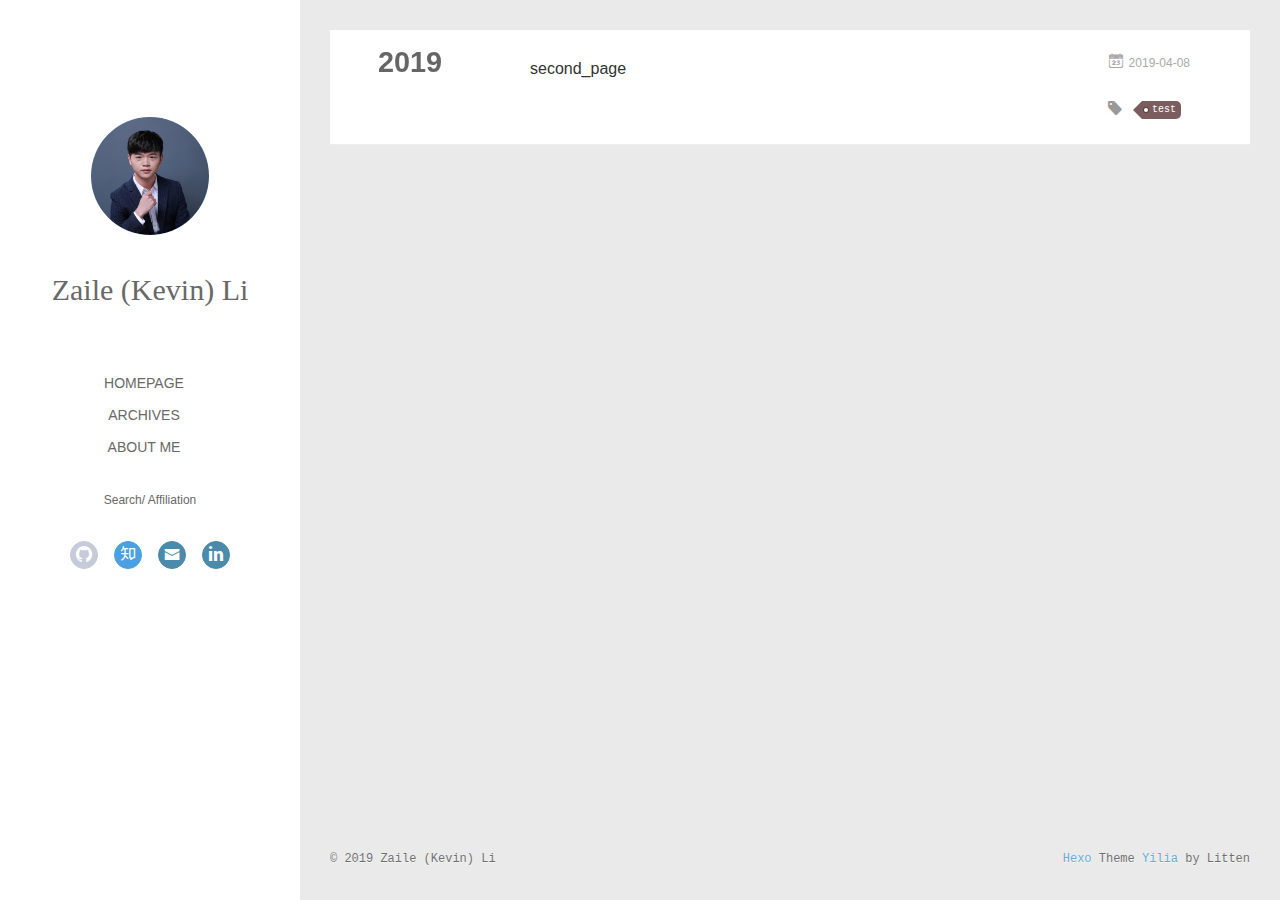
<file: archives/2019/04/index.html>
<!DOCTYPE html>
<html>
<head><meta name="generator" content="Hexo 3.8.0">
  <meta charset="utf-8">
  
  <meta name="renderer" content="webkit">
  <meta http-equiv="X-UA-Compatible" content="IE=edge">
  <link rel="dns-prefetch" href="http://lizaile.com">
  <title>Archives: 2019/4 | Zaile&#39;s Homepage</title>
  <meta name="viewport" content="width=device-width, initial-scale=1, maximum-scale=1">
  <meta name="description" content="Do not go gentle into that good night.">
<meta name="keywords" content="Do not go gentle into that good night.">
<meta property="og:type" content="website">
<meta property="og:title" content="Zaile&#39;s Homepage">
<meta property="og:url" content="http://lizaile.com/archives/2019/04/index.html">
<meta property="og:site_name" content="Zaile&#39;s Homepage">
<meta property="og:description" content="Do not go gentle into that good night.">
<meta property="og:locale" content="default">
<meta name="twitter:card" content="summary">
<meta name="twitter:title" content="Zaile&#39;s Homepage">
<meta name="twitter:description" content="Do not go gentle into that good night.">
  
    <link rel="alternative" href="/atom.xml" title="Zaile&#39;s Homepage" type="application/atom+xml">
  
  
    <link rel="icon" href="/assets/favicon.png">
  
  <link rel="stylesheet" type="text/css" href="/./main.0cf68a.css">
  <style type="text/css">
  
    #container.show {
      background: linear-gradient(200deg,#a0cfe4,#e8c37e);
    }
  </style>
  

  

</head>
</html>
<body>
  <div id="container" q-class="show:isCtnShow">
    <canvas id="anm-canvas" class="anm-canvas"></canvas>
    <div class="left-col" q-class="show:isShow">
      
<div class="overlay" style="background: 000000"></div>
<div class="intrude-less">
	<header id="header" class="inner">
		<a href="/" class="profilepic">
			<img src="/assets/me.png" class="js-avatar">
		</a>
		<hgroup>
		  <h1 class="header-author"><a href="/">Zaile (Kevin) Li</a></h1>
		</hgroup>
		

		<nav class="header-menu">
			<ul>
			
				<li><a href="/">Homepage</a></li>
	        
				<li><a href="/archives">Archives</a></li>
	        
				<li><a href="/about">About me</a></li>
	        
			</ul>
		</nav>
		<nav class="header-smart-menu">
    		
    			
    			<a q-on="click: openSlider(e, 'innerArchive')" href="javascript:void(0)">Search</a>
    			
            
    			
    			<a q-on="click: openSlider(e, 'friends')" href="javascript:void(0)">Affiliation</a>
    			
            
		</nav>
		<nav class="header-nav">
			<div class="social">
				
					<a class="github" target="_blank" href="#" title="github"><i class="icon-github"></i></a>
		        
					<a class="zhihu" target="_blank" href="https://www.zhihu.com/people/zaileli/" title="zhihu"><i class="icon-zhihu"></i></a>
		        
					<a class="mail" target="_blank" href="/lizaile@cqu.edu.cn" title="mail"><i class="icon-mail"></i></a>
		        
					<a class="linkedin" target="_blank" href="https://www.linkedin.com/in/zaile-li-bb984615a/?originalSubdomain=ca" title="linkedin"><i class="icon-linkedin"></i></a>
		        
			</div>
		</nav>
	</header>		
</div>

    </div>
    <div class="mid-col" q-class="show:isShow,hide:isShow|isFalse">
      
<nav id="mobile-nav">
  	<div class="overlay js-overlay" style="background: 000000"></div>
	<div class="btnctn js-mobile-btnctn">
  		<div class="slider-trigger list" q-on="click: openSlider(e)"><i class="icon icon-sort"></i></div>
	</div>
	<div class="intrude-less">
		<header id="header" class="inner">
			<div class="profilepic">
				<img src="/assets/me.png" class="js-avatar">
			</div>
			<hgroup>
			  <h1 class="header-author js-header-author">Zaile (Kevin) Li</h1>
			</hgroup>
			
			
			
				
			
				
			
				
			
			
			
			<nav class="header-nav">
				<div class="social">
					
						<a class="github" target="_blank" href="#" title="github"><i class="icon-github"></i></a>
			        
						<a class="zhihu" target="_blank" href="https://www.zhihu.com/people/zaileli/" title="zhihu"><i class="icon-zhihu"></i></a>
			        
						<a class="mail" target="_blank" href="/lizaile@cqu.edu.cn" title="mail"><i class="icon-mail"></i></a>
			        
						<a class="linkedin" target="_blank" href="https://www.linkedin.com/in/zaile-li-bb984615a/?originalSubdomain=ca" title="linkedin"><i class="icon-linkedin"></i></a>
			        
				</div>
			</nav>

			<nav class="header-menu js-header-menu">
				<ul style="width: 70%">
				
				
					<li style="width: 33.333333333333336%"><a href="/">Homepage</a></li>
		        
					<li style="width: 33.333333333333336%"><a href="/archives">Archives</a></li>
		        
					<li style="width: 33.333333333333336%"><a href="/about">About me</a></li>
		        
				</ul>
			</nav>
		</header>				
	</div>
	<div class="mobile-mask" style="display:none" q-show="isShow"></div>
</nav>

      <div id="wrapper" class="body-wrap">
        <div class="menu-l">
          <div class="canvas-wrap">
            <canvas data-colors="#eaeaea" data-sectionHeight="100" data-contentId="js-content" id="myCanvas1" class="anm-canvas"></canvas>
          </div>
          <div id="js-content" class="content-ll">
            
  
  
    
    
      
      
      <section class="archives-wrap">
        <div class="archive-year-wrap">
          <a href="/archives/2019" class="archive-year">2019</a>
        </div>
        <div class="archives">
    
    <article class="archive-article archive-type-post">
  <div class="archive-article-inner">
    <header class="archive-article-header">
      	<div class="article-meta">
	      	<a href="/2019/04/08/second-page/" class="archive-article-date">
  	<time datetime="2019-04-07T16:28:55.000Z" itemprop="datePublished"><i class="icon-calendar icon"></i>2019-04-08</time>
</a>
        </div>
    	 
  
    <h1 itemprop="name">
      <a class="archive-article-title" href="/2019/04/08/second-page/">second_page</a>
    </h1>
  

        <div class="article-info info-on-right">
          
	<div class="article-tag tagcloud">
		<i class="icon-price-tags icon"></i>
		<ul class="article-tag-list">
			 
        		<li class="article-tag-list-item">
        			<a href="javascript:void(0)" class="js-tag article-tag-list-link color5">test</a>
        		</li>
      		
		</ul>
	</div>

          

        </div>
        <div class="clearfix"></div>
    </header>
  </div>
</article>
  
  
    </div></section>
  

    


          </div>
        </div>
      </div>
      <footer id="footer">
  <div class="outer">
    <div id="footer-info">
    	<div class="footer-left">
    		&copy; 2019 Zaile (Kevin) Li
    	</div>
      	<div class="footer-right">
      		<a href="http://hexo.io/" target="_blank">Hexo</a>  Theme <a href="https://github.com/litten/hexo-theme-yilia" target="_blank">Yilia</a> by Litten
      	</div>
    </div>
  </div>
</footer>
    </div>
    <script>
	var yiliaConfig = {
		mathjax: true,
		isHome: false,
		isPost: false,
		isArchive: true,
		isTag: false,
		isCategory: false,
		open_in_new: false,
		toc_hide_index: true,
		root: "/",
		innerArchive: true,
		showTags: true
	}
</script>

<script>!function(t){function n(e){if(r[e])return r[e].exports;var i=r[e]={exports:{},id:e,loaded:!1};return t[e].call(i.exports,i,i.exports,n),i.loaded=!0,i.exports}var r={};n.m=t,n.c=r,n.p="./",n(0)}([function(t,n,r){r(195),t.exports=r(191)},function(t,n,r){var e=r(3),i=r(52),o=r(27),u=r(28),c=r(53),f="prototype",a=function(t,n,r){var s,l,h,v,p=t&a.F,d=t&a.G,y=t&a.S,g=t&a.P,b=t&a.B,m=d?e:y?e[n]||(e[n]={}):(e[n]||{})[f],x=d?i:i[n]||(i[n]={}),w=x[f]||(x[f]={});d&&(r=n);for(s in r)l=!p&&m&&void 0!==m[s],h=(l?m:r)[s],v=b&&l?c(h,e):g&&"function"==typeof h?c(Function.call,h):h,m&&u(m,s,h,t&a.U),x[s]!=h&&o(x,s,v),g&&w[s]!=h&&(w[s]=h)};e.core=i,a.F=1,a.G=2,a.S=4,a.P=8,a.B=16,a.W=32,a.U=64,a.R=128,t.exports=a},function(t,n,r){var e=r(6);t.exports=function(t){if(!e(t))throw TypeError(t+" is not an object!");return t}},function(t,n){var r=t.exports="undefined"!=typeof window&&window.Math==Math?window:"undefined"!=typeof self&&self.Math==Math?self:Function("return this")();"number"==typeof __g&&(__g=r)},function(t,n){t.exports=function(t){try{return!!t()}catch(t){return!0}}},function(t,n){var r=t.exports="undefined"!=typeof window&&window.Math==Math?window:"undefined"!=typeof self&&self.Math==Math?self:Function("return this")();"number"==typeof __g&&(__g=r)},function(t,n){t.exports=function(t){return"object"==typeof t?null!==t:"function"==typeof t}},function(t,n,r){var e=r(126)("wks"),i=r(76),o=r(3).Symbol,u="function"==typeof o;(t.exports=function(t){return e[t]||(e[t]=u&&o[t]||(u?o:i)("Symbol."+t))}).store=e},function(t,n){var r={}.hasOwnProperty;t.exports=function(t,n){return r.call(t,n)}},function(t,n,r){var e=r(94),i=r(33);t.exports=function(t){return e(i(t))}},function(t,n,r){t.exports=!r(4)(function(){return 7!=Object.defineProperty({},"a",{get:function(){return 7}}).a})},function(t,n,r){var e=r(2),i=r(167),o=r(50),u=Object.defineProperty;n.f=r(10)?Object.defineProperty:function(t,n,r){if(e(t),n=o(n,!0),e(r),i)try{return u(t,n,r)}catch(t){}if("get"in r||"set"in r)throw TypeError("Accessors not supported!");return"value"in r&&(t[n]=r.value),t}},function(t,n,r){t.exports=!r(18)(function(){return 7!=Object.defineProperty({},"a",{get:function(){return 7}}).a})},function(t,n,r){var e=r(14),i=r(22);t.exports=r(12)?function(t,n,r){return e.f(t,n,i(1,r))}:function(t,n,r){return t[n]=r,t}},function(t,n,r){var e=r(20),i=r(58),o=r(42),u=Object.defineProperty;n.f=r(12)?Object.defineProperty:function(t,n,r){if(e(t),n=o(n,!0),e(r),i)try{return u(t,n,r)}catch(t){}if("get"in r||"set"in r)throw TypeError("Accessors not supported!");return"value"in r&&(t[n]=r.value),t}},function(t,n,r){var e=r(40)("wks"),i=r(23),o=r(5).Symbol,u="function"==typeof o;(t.exports=function(t){return e[t]||(e[t]=u&&o[t]||(u?o:i)("Symbol."+t))}).store=e},function(t,n,r){var e=r(67),i=Math.min;t.exports=function(t){return t>0?i(e(t),9007199254740991):0}},function(t,n,r){var e=r(46);t.exports=function(t){return Object(e(t))}},function(t,n){t.exports=function(t){try{return!!t()}catch(t){return!0}}},function(t,n,r){var e=r(63),i=r(34);t.exports=Object.keys||function(t){return e(t,i)}},function(t,n,r){var e=r(21);t.exports=function(t){if(!e(t))throw TypeError(t+" is not an object!");return t}},function(t,n){t.exports=function(t){return"object"==typeof t?null!==t:"function"==typeof t}},function(t,n){t.exports=function(t,n){return{enumerable:!(1&t),configurable:!(2&t),writable:!(4&t),value:n}}},function(t,n){var r=0,e=Math.random();t.exports=function(t){return"Symbol(".concat(void 0===t?"":t,")_",(++r+e).toString(36))}},function(t,n){var r={}.hasOwnProperty;t.exports=function(t,n){return r.call(t,n)}},function(t,n){var r=t.exports={version:"2.4.0"};"number"==typeof __e&&(__e=r)},function(t,n){t.exports=function(t){if("function"!=typeof t)throw TypeError(t+" is not a function!");return t}},function(t,n,r){var e=r(11),i=r(66);t.exports=r(10)?function(t,n,r){return e.f(t,n,i(1,r))}:function(t,n,r){return t[n]=r,t}},function(t,n,r){var e=r(3),i=r(27),o=r(24),u=r(76)("src"),c="toString",f=Function[c],a=(""+f).split(c);r(52).inspectSource=function(t){return f.call(t)},(t.exports=function(t,n,r,c){var f="function"==typeof r;f&&(o(r,"name")||i(r,"name",n)),t[n]!==r&&(f&&(o(r,u)||i(r,u,t[n]?""+t[n]:a.join(String(n)))),t===e?t[n]=r:c?t[n]?t[n]=r:i(t,n,r):(delete t[n],i(t,n,r)))})(Function.prototype,c,function(){return"function"==typeof this&&this[u]||f.call(this)})},function(t,n,r){var e=r(1),i=r(4),o=r(46),u=function(t,n,r,e){var i=String(o(t)),u="<"+n;return""!==r&&(u+=" "+r+'="'+String(e).replace(/"/g,"&quot;")+'"'),u+">"+i+"</"+n+">"};t.exports=function(t,n){var r={};r[t]=n(u),e(e.P+e.F*i(function(){var n=""[t]('"');return n!==n.toLowerCase()||n.split('"').length>3}),"String",r)}},function(t,n,r){var e=r(115),i=r(46);t.exports=function(t){return e(i(t))}},function(t,n,r){var e=r(116),i=r(66),o=r(30),u=r(50),c=r(24),f=r(167),a=Object.getOwnPropertyDescriptor;n.f=r(10)?a:function(t,n){if(t=o(t),n=u(n,!0),f)try{return a(t,n)}catch(t){}if(c(t,n))return i(!e.f.call(t,n),t[n])}},function(t,n,r){var e=r(24),i=r(17),o=r(145)("IE_PROTO"),u=Object.prototype;t.exports=Object.getPrototypeOf||function(t){return t=i(t),e(t,o)?t[o]:"function"==typeof t.constructor&&t instanceof t.constructor?t.constructor.prototype:t instanceof Object?u:null}},function(t,n){t.exports=function(t){if(void 0==t)throw TypeError("Can't call method on  "+t);return t}},function(t,n){t.exports="constructor,hasOwnProperty,isPrototypeOf,propertyIsEnumerable,toLocaleString,toString,valueOf".split(",")},function(t,n){t.exports={}},function(t,n){t.exports=!0},function(t,n){n.f={}.propertyIsEnumerable},function(t,n,r){var e=r(14).f,i=r(8),o=r(15)("toStringTag");t.exports=function(t,n,r){t&&!i(t=r?t:t.prototype,o)&&e(t,o,{configurable:!0,value:n})}},function(t,n,r){var e=r(40)("keys"),i=r(23);t.exports=function(t){return e[t]||(e[t]=i(t))}},function(t,n,r){var e=r(5),i="__core-js_shared__",o=e[i]||(e[i]={});t.exports=function(t){return o[t]||(o[t]={})}},function(t,n){var r=Math.ceil,e=Math.floor;t.exports=function(t){return isNaN(t=+t)?0:(t>0?e:r)(t)}},function(t,n,r){var e=r(21);t.exports=function(t,n){if(!e(t))return t;var r,i;if(n&&"function"==typeof(r=t.toString)&&!e(i=r.call(t)))return i;if("function"==typeof(r=t.valueOf)&&!e(i=r.call(t)))return i;if(!n&&"function"==typeof(r=t.toString)&&!e(i=r.call(t)))return i;throw TypeError("Can't convert object to primitive value")}},function(t,n,r){var e=r(5),i=r(25),o=r(36),u=r(44),c=r(14).f;t.exports=function(t){var n=i.Symbol||(i.Symbol=o?{}:e.Symbol||{});"_"==t.charAt(0)||t in n||c(n,t,{value:u.f(t)})}},function(t,n,r){n.f=r(15)},function(t,n){var r={}.toString;t.exports=function(t){return r.call(t).slice(8,-1)}},function(t,n){t.exports=function(t){if(void 0==t)throw TypeError("Can't call method on  "+t);return t}},function(t,n,r){var e=r(4);t.exports=function(t,n){return!!t&&e(function(){n?t.call(null,function(){},1):t.call(null)})}},function(t,n,r){var e=r(53),i=r(115),o=r(17),u=r(16),c=r(203);t.exports=function(t,n){var r=1==t,f=2==t,a=3==t,s=4==t,l=6==t,h=5==t||l,v=n||c;return function(n,c,p){for(var d,y,g=o(n),b=i(g),m=e(c,p,3),x=u(b.length),w=0,S=r?v(n,x):f?v(n,0):void 0;x>w;w++)if((h||w in b)&&(d=b[w],y=m(d,w,g),t))if(r)S[w]=y;else if(y)switch(t){case 3:return!0;case 5:return d;case 6:return w;case 2:S.push(d)}else if(s)return!1;return l?-1:a||s?s:S}}},function(t,n,r){var e=r(1),i=r(52),o=r(4);t.exports=function(t,n){var r=(i.Object||{})[t]||Object[t],u={};u[t]=n(r),e(e.S+e.F*o(function(){r(1)}),"Object",u)}},function(t,n,r){var e=r(6);t.exports=function(t,n){if(!e(t))return t;var r,i;if(n&&"function"==typeof(r=t.toString)&&!e(i=r.call(t)))return i;if("function"==typeof(r=t.valueOf)&&!e(i=r.call(t)))return i;if(!n&&"function"==typeof(r=t.toString)&&!e(i=r.call(t)))return i;throw TypeError("Can't convert object to primitive value")}},function(t,n,r){var e=r(5),i=r(25),o=r(91),u=r(13),c="prototype",f=function(t,n,r){var a,s,l,h=t&f.F,v=t&f.G,p=t&f.S,d=t&f.P,y=t&f.B,g=t&f.W,b=v?i:i[n]||(i[n]={}),m=b[c],x=v?e:p?e[n]:(e[n]||{})[c];v&&(r=n);for(a in r)(s=!h&&x&&void 0!==x[a])&&a in b||(l=s?x[a]:r[a],b[a]=v&&"function"!=typeof x[a]?r[a]:y&&s?o(l,e):g&&x[a]==l?function(t){var n=function(n,r,e){if(this instanceof t){switch(arguments.length){case 0:return new t;case 1:return new t(n);case 2:return new t(n,r)}return new t(n,r,e)}return t.apply(this,arguments)};return n[c]=t[c],n}(l):d&&"function"==typeof l?o(Function.call,l):l,d&&((b.virtual||(b.virtual={}))[a]=l,t&f.R&&m&&!m[a]&&u(m,a,l)))};f.F=1,f.G=2,f.S=4,f.P=8,f.B=16,f.W=32,f.U=64,f.R=128,t.exports=f},function(t,n){var r=t.exports={version:"2.4.0"};"number"==typeof __e&&(__e=r)},function(t,n,r){var e=r(26);t.exports=function(t,n,r){if(e(t),void 0===n)return t;switch(r){case 1:return function(r){return t.call(n,r)};case 2:return function(r,e){return t.call(n,r,e)};case 3:return function(r,e,i){return t.call(n,r,e,i)}}return function(){return t.apply(n,arguments)}}},function(t,n,r){var e=r(183),i=r(1),o=r(126)("metadata"),u=o.store||(o.store=new(r(186))),c=function(t,n,r){var i=u.get(t);if(!i){if(!r)return;u.set(t,i=new e)}var o=i.get(n);if(!o){if(!r)return;i.set(n,o=new e)}return o},f=function(t,n,r){var e=c(n,r,!1);return void 0!==e&&e.has(t)},a=function(t,n,r){var e=c(n,r,!1);return void 0===e?void 0:e.get(t)},s=function(t,n,r,e){c(r,e,!0).set(t,n)},l=function(t,n){var r=c(t,n,!1),e=[];return r&&r.forEach(function(t,n){e.push(n)}),e},h=function(t){return void 0===t||"symbol"==typeof t?t:String(t)},v=function(t){i(i.S,"Reflect",t)};t.exports={store:u,map:c,has:f,get:a,set:s,keys:l,key:h,exp:v}},function(t,n,r){"use strict";if(r(10)){var e=r(69),i=r(3),o=r(4),u=r(1),c=r(127),f=r(152),a=r(53),s=r(68),l=r(66),h=r(27),v=r(73),p=r(67),d=r(16),y=r(75),g=r(50),b=r(24),m=r(180),x=r(114),w=r(6),S=r(17),_=r(137),O=r(70),E=r(32),P=r(71).f,j=r(154),F=r(76),M=r(7),A=r(48),N=r(117),T=r(146),I=r(155),k=r(80),L=r(123),R=r(74),C=r(130),D=r(160),U=r(11),W=r(31),G=U.f,B=W.f,V=i.RangeError,z=i.TypeError,q=i.Uint8Array,K="ArrayBuffer",J="Shared"+K,Y="BYTES_PER_ELEMENT",H="prototype",$=Array[H],X=f.ArrayBuffer,Q=f.DataView,Z=A(0),tt=A(2),nt=A(3),rt=A(4),et=A(5),it=A(6),ot=N(!0),ut=N(!1),ct=I.values,ft=I.keys,at=I.entries,st=$.lastIndexOf,lt=$.reduce,ht=$.reduceRight,vt=$.join,pt=$.sort,dt=$.slice,yt=$.toString,gt=$.toLocaleString,bt=M("iterator"),mt=M("toStringTag"),xt=F("typed_constructor"),wt=F("def_constructor"),St=c.CONSTR,_t=c.TYPED,Ot=c.VIEW,Et="Wrong length!",Pt=A(1,function(t,n){return Tt(T(t,t[wt]),n)}),jt=o(function(){return 1===new q(new Uint16Array([1]).buffer)[0]}),Ft=!!q&&!!q[H].set&&o(function(){new q(1).set({})}),Mt=function(t,n){if(void 0===t)throw z(Et);var r=+t,e=d(t);if(n&&!m(r,e))throw V(Et);return e},At=function(t,n){var r=p(t);if(r<0||r%n)throw V("Wrong offset!");return r},Nt=function(t){if(w(t)&&_t in t)return t;throw z(t+" is not a typed array!")},Tt=function(t,n){if(!(w(t)&&xt in t))throw z("It is not a typed array constructor!");return new t(n)},It=function(t,n){return kt(T(t,t[wt]),n)},kt=function(t,n){for(var r=0,e=n.length,i=Tt(t,e);e>r;)i[r]=n[r++];return i},Lt=function(t,n,r){G(t,n,{get:function(){return this._d[r]}})},Rt=function(t){var n,r,e,i,o,u,c=S(t),f=arguments.length,s=f>1?arguments[1]:void 0,l=void 0!==s,h=j(c);if(void 0!=h&&!_(h)){for(u=h.call(c),e=[],n=0;!(o=u.next()).done;n++)e.push(o.value);c=e}for(l&&f>2&&(s=a(s,arguments[2],2)),n=0,r=d(c.length),i=Tt(this,r);r>n;n++)i[n]=l?s(c[n],n):c[n];return i},Ct=function(){for(var t=0,n=arguments.length,r=Tt(this,n);n>t;)r[t]=arguments[t++];return r},Dt=!!q&&o(function(){gt.call(new q(1))}),Ut=function(){return gt.apply(Dt?dt.call(Nt(this)):Nt(this),arguments)},Wt={copyWithin:function(t,n){return D.call(Nt(this),t,n,arguments.length>2?arguments[2]:void 0)},every:function(t){return rt(Nt(this),t,arguments.length>1?arguments[1]:void 0)},fill:function(t){return C.apply(Nt(this),arguments)},filter:function(t){return It(this,tt(Nt(this),t,arguments.length>1?arguments[1]:void 0))},find:function(t){return et(Nt(this),t,arguments.length>1?arguments[1]:void 0)},findIndex:function(t){return it(Nt(this),t,arguments.length>1?arguments[1]:void 0)},forEach:function(t){Z(Nt(this),t,arguments.length>1?arguments[1]:void 0)},indexOf:function(t){return ut(Nt(this),t,arguments.length>1?arguments[1]:void 0)},includes:function(t){return ot(Nt(this),t,arguments.length>1?arguments[1]:void 0)},join:function(t){return vt.apply(Nt(this),arguments)},lastIndexOf:function(t){return st.apply(Nt(this),arguments)},map:function(t){return Pt(Nt(this),t,arguments.length>1?arguments[1]:void 0)},reduce:function(t){return lt.apply(Nt(this),arguments)},reduceRight:function(t){return ht.apply(Nt(this),arguments)},reverse:function(){for(var t,n=this,r=Nt(n).length,e=Math.floor(r/2),i=0;i<e;)t=n[i],n[i++]=n[--r],n[r]=t;return n},some:function(t){return nt(Nt(this),t,arguments.length>1?arguments[1]:void 0)},sort:function(t){return pt.call(Nt(this),t)},subarray:function(t,n){var r=Nt(this),e=r.length,i=y(t,e);return new(T(r,r[wt]))(r.buffer,r.byteOffset+i*r.BYTES_PER_ELEMENT,d((void 0===n?e:y(n,e))-i))}},Gt=function(t,n){return It(this,dt.call(Nt(this),t,n))},Bt=function(t){Nt(this);var n=At(arguments[1],1),r=this.length,e=S(t),i=d(e.length),o=0;if(i+n>r)throw V(Et);for(;o<i;)this[n+o]=e[o++]},Vt={entries:function(){return at.call(Nt(this))},keys:function(){return ft.call(Nt(this))},values:function(){return ct.call(Nt(this))}},zt=function(t,n){return w(t)&&t[_t]&&"symbol"!=typeof n&&n in t&&String(+n)==String(n)},qt=function(t,n){return zt(t,n=g(n,!0))?l(2,t[n]):B(t,n)},Kt=function(t,n,r){return!(zt(t,n=g(n,!0))&&w(r)&&b(r,"value"))||b(r,"get")||b(r,"set")||r.configurable||b(r,"writable")&&!r.writable||b(r,"enumerable")&&!r.enumerable?G(t,n,r):(t[n]=r.value,t)};St||(W.f=qt,U.f=Kt),u(u.S+u.F*!St,"Object",{getOwnPropertyDescriptor:qt,defineProperty:Kt}),o(function(){yt.call({})})&&(yt=gt=function(){return vt.call(this)});var Jt=v({},Wt);v(Jt,Vt),h(Jt,bt,Vt.values),v(Jt,{slice:Gt,set:Bt,constructor:function(){},toString:yt,toLocaleString:Ut}),Lt(Jt,"buffer","b"),Lt(Jt,"byteOffset","o"),Lt(Jt,"byteLength","l"),Lt(Jt,"length","e"),G(Jt,mt,{get:function(){return this[_t]}}),t.exports=function(t,n,r,f){f=!!f;var a=t+(f?"Clamped":"")+"Array",l="Uint8Array"!=a,v="get"+t,p="set"+t,y=i[a],g=y||{},b=y&&E(y),m=!y||!c.ABV,S={},_=y&&y[H],j=function(t,r){var e=t._d;return e.v[v](r*n+e.o,jt)},F=function(t,r,e){var i=t._d;f&&(e=(e=Math.round(e))<0?0:e>255?255:255&e),i.v[p](r*n+i.o,e,jt)},M=function(t,n){G(t,n,{get:function(){return j(this,n)},set:function(t){return F(this,n,t)},enumerable:!0})};m?(y=r(function(t,r,e,i){s(t,y,a,"_d");var o,u,c,f,l=0,v=0;if(w(r)){if(!(r instanceof X||(f=x(r))==K||f==J))return _t in r?kt(y,r):Rt.call(y,r);o=r,v=At(e,n);var p=r.byteLength;if(void 0===i){if(p%n)throw V(Et);if((u=p-v)<0)throw V(Et)}else if((u=d(i)*n)+v>p)throw V(Et);c=u/n}else c=Mt(r,!0),u=c*n,o=new X(u);for(h(t,"_d",{b:o,o:v,l:u,e:c,v:new Q(o)});l<c;)M(t,l++)}),_=y[H]=O(Jt),h(_,"constructor",y)):L(function(t){new y(null),new y(t)},!0)||(y=r(function(t,r,e,i){s(t,y,a);var o;return w(r)?r instanceof X||(o=x(r))==K||o==J?void 0!==i?new g(r,At(e,n),i):void 0!==e?new g(r,At(e,n)):new g(r):_t in r?kt(y,r):Rt.call(y,r):new g(Mt(r,l))}),Z(b!==Function.prototype?P(g).concat(P(b)):P(g),function(t){t in y||h(y,t,g[t])}),y[H]=_,e||(_.constructor=y));var A=_[bt],N=!!A&&("values"==A.name||void 0==A.name),T=Vt.values;h(y,xt,!0),h(_,_t,a),h(_,Ot,!0),h(_,wt,y),(f?new y(1)[mt]==a:mt in _)||G(_,mt,{get:function(){return a}}),S[a]=y,u(u.G+u.W+u.F*(y!=g),S),u(u.S,a,{BYTES_PER_ELEMENT:n,from:Rt,of:Ct}),Y in _||h(_,Y,n),u(u.P,a,Wt),R(a),u(u.P+u.F*Ft,a,{set:Bt}),u(u.P+u.F*!N,a,Vt),u(u.P+u.F*(_.toString!=yt),a,{toString:yt}),u(u.P+u.F*o(function(){new y(1).slice()}),a,{slice:Gt}),u(u.P+u.F*(o(function(){return[1,2].toLocaleString()!=new y([1,2]).toLocaleString()})||!o(function(){_.toLocaleString.call([1,2])})),a,{toLocaleString:Ut}),k[a]=N?A:T,e||N||h(_,bt,T)}}else t.exports=function(){}},function(t,n){var r={}.toString;t.exports=function(t){return r.call(t).slice(8,-1)}},function(t,n,r){var e=r(21),i=r(5).document,o=e(i)&&e(i.createElement);t.exports=function(t){return o?i.createElement(t):{}}},function(t,n,r){t.exports=!r(12)&&!r(18)(function(){return 7!=Object.defineProperty(r(57)("div"),"a",{get:function(){return 7}}).a})},function(t,n,r){"use strict";var e=r(36),i=r(51),o=r(64),u=r(13),c=r(8),f=r(35),a=r(96),s=r(38),l=r(103),h=r(15)("iterator"),v=!([].keys&&"next"in[].keys()),p="keys",d="values",y=function(){return this};t.exports=function(t,n,r,g,b,m,x){a(r,n,g);var w,S,_,O=function(t){if(!v&&t in F)return F[t];switch(t){case p:case d:return function(){return new r(this,t)}}return function(){return new r(this,t)}},E=n+" Iterator",P=b==d,j=!1,F=t.prototype,M=F[h]||F["@@iterator"]||b&&F[b],A=M||O(b),N=b?P?O("entries"):A:void 0,T="Array"==n?F.entries||M:M;if(T&&(_=l(T.call(new t)))!==Object.prototype&&(s(_,E,!0),e||c(_,h)||u(_,h,y)),P&&M&&M.name!==d&&(j=!0,A=function(){return M.call(this)}),e&&!x||!v&&!j&&F[h]||u(F,h,A),f[n]=A,f[E]=y,b)if(w={values:P?A:O(d),keys:m?A:O(p),entries:N},x)for(S in w)S in F||o(F,S,w[S]);else i(i.P+i.F*(v||j),n,w);return w}},function(t,n,r){var e=r(20),i=r(100),o=r(34),u=r(39)("IE_PROTO"),c=function(){},f="prototype",a=function(){var t,n=r(57)("iframe"),e=o.length;for(n.style.display="none",r(93).appendChild(n),n.src="javascript:",t=n.contentWindow.document,t.open(),t.write("<script>document.F=Object<\/script>"),t.close(),a=t.F;e--;)delete a[f][o[e]];return a()};t.exports=Object.create||function(t,n){var r;return null!==t?(c[f]=e(t),r=new c,c[f]=null,r[u]=t):r=a(),void 0===n?r:i(r,n)}},function(t,n,r){var e=r(63),i=r(34).concat("length","prototype");n.f=Object.getOwnPropertyNames||function(t){return e(t,i)}},function(t,n){n.f=Object.getOwnPropertySymbols},function(t,n,r){var e=r(8),i=r(9),o=r(90)(!1),u=r(39)("IE_PROTO");t.exports=function(t,n){var r,c=i(t),f=0,a=[];for(r in c)r!=u&&e(c,r)&&a.push(r);for(;n.length>f;)e(c,r=n[f++])&&(~o(a,r)||a.push(r));return a}},function(t,n,r){t.exports=r(13)},function(t,n,r){var e=r(76)("meta"),i=r(6),o=r(24),u=r(11).f,c=0,f=Object.isExtensible||function(){return!0},a=!r(4)(function(){return f(Object.preventExtensions({}))}),s=function(t){u(t,e,{value:{i:"O"+ ++c,w:{}}})},l=function(t,n){if(!i(t))return"symbol"==typeof t?t:("string"==typeof t?"S":"P")+t;if(!o(t,e)){if(!f(t))return"F";if(!n)return"E";s(t)}return t[e].i},h=function(t,n){if(!o(t,e)){if(!f(t))return!0;if(!n)return!1;s(t)}return t[e].w},v=function(t){return a&&p.NEED&&f(t)&&!o(t,e)&&s(t),t},p=t.exports={KEY:e,NEED:!1,fastKey:l,getWeak:h,onFreeze:v}},function(t,n){t.exports=function(t,n){return{enumerable:!(1&t),configurable:!(2&t),writable:!(4&t),value:n}}},function(t,n){var r=Math.ceil,e=Math.floor;t.exports=function(t){return isNaN(t=+t)?0:(t>0?e:r)(t)}},function(t,n){t.exports=function(t,n,r,e){if(!(t instanceof n)||void 0!==e&&e in t)throw TypeError(r+": incorrect invocation!");return t}},function(t,n){t.exports=!1},function(t,n,r){var e=r(2),i=r(173),o=r(133),u=r(145)("IE_PROTO"),c=function(){},f="prototype",a=function(){var t,n=r(132)("iframe"),e=o.length;for(n.style.display="none",r(135).appendChild(n),n.src="javascript:",t=n.contentWindow.document,t.open(),t.write("<script>document.F=Object<\/script>"),t.close(),a=t.F;e--;)delete a[f][o[e]];return a()};t.exports=Object.create||function(t,n){var r;return null!==t?(c[f]=e(t),r=new c,c[f]=null,r[u]=t):r=a(),void 0===n?r:i(r,n)}},function(t,n,r){var e=r(175),i=r(133).concat("length","prototype");n.f=Object.getOwnPropertyNames||function(t){return e(t,i)}},function(t,n,r){var e=r(175),i=r(133);t.exports=Object.keys||function(t){return e(t,i)}},function(t,n,r){var e=r(28);t.exports=function(t,n,r){for(var i in n)e(t,i,n[i],r);return t}},function(t,n,r){"use strict";var e=r(3),i=r(11),o=r(10),u=r(7)("species");t.exports=function(t){var n=e[t];o&&n&&!n[u]&&i.f(n,u,{configurable:!0,get:function(){return this}})}},function(t,n,r){var e=r(67),i=Math.max,o=Math.min;t.exports=function(t,n){return t=e(t),t<0?i(t+n,0):o(t,n)}},function(t,n){var r=0,e=Math.random();t.exports=function(t){return"Symbol(".concat(void 0===t?"":t,")_",(++r+e).toString(36))}},function(t,n,r){var e=r(33);t.exports=function(t){return Object(e(t))}},function(t,n,r){var e=r(7)("unscopables"),i=Array.prototype;void 0==i[e]&&r(27)(i,e,{}),t.exports=function(t){i[e][t]=!0}},function(t,n,r){var e=r(53),i=r(169),o=r(137),u=r(2),c=r(16),f=r(154),a={},s={},n=t.exports=function(t,n,r,l,h){var v,p,d,y,g=h?function(){return t}:f(t),b=e(r,l,n?2:1),m=0;if("function"!=typeof g)throw TypeError(t+" is not iterable!");if(o(g)){for(v=c(t.length);v>m;m++)if((y=n?b(u(p=t[m])[0],p[1]):b(t[m]))===a||y===s)return y}else for(d=g.call(t);!(p=d.next()).done;)if((y=i(d,b,p.value,n))===a||y===s)return y};n.BREAK=a,n.RETURN=s},function(t,n){t.exports={}},function(t,n,r){var e=r(11).f,i=r(24),o=r(7)("toStringTag");t.exports=function(t,n,r){t&&!i(t=r?t:t.prototype,o)&&e(t,o,{configurable:!0,value:n})}},function(t,n,r){var e=r(1),i=r(46),o=r(4),u=r(150),c="["+u+"]",f="​",a=RegExp("^"+c+c+"*"),s=RegExp(c+c+"*$"),l=function(t,n,r){var i={},c=o(function(){return!!u[t]()||f[t]()!=f}),a=i[t]=c?n(h):u[t];r&&(i[r]=a),e(e.P+e.F*c,"String",i)},h=l.trim=function(t,n){return t=String(i(t)),1&n&&(t=t.replace(a,"")),2&n&&(t=t.replace(s,"")),t};t.exports=l},function(t,n,r){t.exports={default:r(86),__esModule:!0}},function(t,n,r){t.exports={default:r(87),__esModule:!0}},function(t,n,r){"use strict";function e(t){return t&&t.__esModule?t:{default:t}}n.__esModule=!0;var i=r(84),o=e(i),u=r(83),c=e(u),f="function"==typeof c.default&&"symbol"==typeof o.default?function(t){return typeof t}:function(t){return t&&"function"==typeof c.default&&t.constructor===c.default&&t!==c.default.prototype?"symbol":typeof t};n.default="function"==typeof c.default&&"symbol"===f(o.default)?function(t){return void 0===t?"undefined":f(t)}:function(t){return t&&"function"==typeof c.default&&t.constructor===c.default&&t!==c.default.prototype?"symbol":void 0===t?"undefined":f(t)}},function(t,n,r){r(110),r(108),r(111),r(112),t.exports=r(25).Symbol},function(t,n,r){r(109),r(113),t.exports=r(44).f("iterator")},function(t,n){t.exports=function(t){if("function"!=typeof t)throw TypeError(t+" is not a function!");return t}},function(t,n){t.exports=function(){}},function(t,n,r){var e=r(9),i=r(106),o=r(105);t.exports=function(t){return function(n,r,u){var c,f=e(n),a=i(f.length),s=o(u,a);if(t&&r!=r){for(;a>s;)if((c=f[s++])!=c)return!0}else for(;a>s;s++)if((t||s in f)&&f[s]===r)return t||s||0;return!t&&-1}}},function(t,n,r){var e=r(88);t.exports=function(t,n,r){if(e(t),void 0===n)return t;switch(r){case 1:return function(r){return t.call(n,r)};case 2:return function(r,e){return t.call(n,r,e)};case 3:return function(r,e,i){return t.call(n,r,e,i)}}return function(){return t.apply(n,arguments)}}},function(t,n,r){var e=r(19),i=r(62),o=r(37);t.exports=function(t){var n=e(t),r=i.f;if(r)for(var u,c=r(t),f=o.f,a=0;c.length>a;)f.call(t,u=c[a++])&&n.push(u);return n}},function(t,n,r){t.exports=r(5).document&&document.documentElement},function(t,n,r){var e=r(56);t.exports=Object("z").propertyIsEnumerable(0)?Object:function(t){return"String"==e(t)?t.split(""):Object(t)}},function(t,n,r){var e=r(56);t.exports=Array.isArray||function(t){return"Array"==e(t)}},function(t,n,r){"use strict";var e=r(60),i=r(22),o=r(38),u={};r(13)(u,r(15)("iterator"),function(){return this}),t.exports=function(t,n,r){t.prototype=e(u,{next:i(1,r)}),o(t,n+" Iterator")}},function(t,n){t.exports=function(t,n){return{value:n,done:!!t}}},function(t,n,r){var e=r(19),i=r(9);t.exports=function(t,n){for(var r,o=i(t),u=e(o),c=u.length,f=0;c>f;)if(o[r=u[f++]]===n)return r}},function(t,n,r){var e=r(23)("meta"),i=r(21),o=r(8),u=r(14).f,c=0,f=Object.isExtensible||function(){return!0},a=!r(18)(function(){return f(Object.preventExtensions({}))}),s=function(t){u(t,e,{value:{i:"O"+ ++c,w:{}}})},l=function(t,n){if(!i(t))return"symbol"==typeof t?t:("string"==typeof t?"S":"P")+t;if(!o(t,e)){if(!f(t))return"F";if(!n)return"E";s(t)}return t[e].i},h=function(t,n){if(!o(t,e)){if(!f(t))return!0;if(!n)return!1;s(t)}return t[e].w},v=function(t){return a&&p.NEED&&f(t)&&!o(t,e)&&s(t),t},p=t.exports={KEY:e,NEED:!1,fastKey:l,getWeak:h,onFreeze:v}},function(t,n,r){var e=r(14),i=r(20),o=r(19);t.exports=r(12)?Object.defineProperties:function(t,n){i(t);for(var r,u=o(n),c=u.length,f=0;c>f;)e.f(t,r=u[f++],n[r]);return t}},function(t,n,r){var e=r(37),i=r(22),o=r(9),u=r(42),c=r(8),f=r(58),a=Object.getOwnPropertyDescriptor;n.f=r(12)?a:function(t,n){if(t=o(t),n=u(n,!0),f)try{return a(t,n)}catch(t){}if(c(t,n))return i(!e.f.call(t,n),t[n])}},function(t,n,r){var e=r(9),i=r(61).f,o={}.toString,u="object"==typeof window&&window&&Object.getOwnPropertyNames?Object.getOwnPropertyNames(window):[],c=function(t){try{return i(t)}catch(t){return u.slice()}};t.exports.f=function(t){return u&&"[object Window]"==o.call(t)?c(t):i(e(t))}},function(t,n,r){var e=r(8),i=r(77),o=r(39)("IE_PROTO"),u=Object.prototype;t.exports=Object.getPrototypeOf||function(t){return t=i(t),e(t,o)?t[o]:"function"==typeof t.constructor&&t instanceof t.constructor?t.constructor.prototype:t instanceof Object?u:null}},function(t,n,r){var e=r(41),i=r(33);t.exports=function(t){return function(n,r){var o,u,c=String(i(n)),f=e(r),a=c.length;return f<0||f>=a?t?"":void 0:(o=c.charCodeAt(f),o<55296||o>56319||f+1===a||(u=c.charCodeAt(f+1))<56320||u>57343?t?c.charAt(f):o:t?c.slice(f,f+2):u-56320+(o-55296<<10)+65536)}}},function(t,n,r){var e=r(41),i=Math.max,o=Math.min;t.exports=function(t,n){return t=e(t),t<0?i(t+n,0):o(t,n)}},function(t,n,r){var e=r(41),i=Math.min;t.exports=function(t){return t>0?i(e(t),9007199254740991):0}},function(t,n,r){"use strict";var e=r(89),i=r(97),o=r(35),u=r(9);t.exports=r(59)(Array,"Array",function(t,n){this._t=u(t),this._i=0,this._k=n},function(){var t=this._t,n=this._k,r=this._i++;return!t||r>=t.length?(this._t=void 0,i(1)):"keys"==n?i(0,r):"values"==n?i(0,t[r]):i(0,[r,t[r]])},"values"),o.Arguments=o.Array,e("keys"),e("values"),e("entries")},function(t,n){},function(t,n,r){"use strict";var e=r(104)(!0);r(59)(String,"String",function(t){this._t=String(t),this._i=0},function(){var t,n=this._t,r=this._i;return r>=n.length?{value:void 0,done:!0}:(t=e(n,r),this._i+=t.length,{value:t,done:!1})})},function(t,n,r){"use strict";var e=r(5),i=r(8),o=r(12),u=r(51),c=r(64),f=r(99).KEY,a=r(18),s=r(40),l=r(38),h=r(23),v=r(15),p=r(44),d=r(43),y=r(98),g=r(92),b=r(95),m=r(20),x=r(9),w=r(42),S=r(22),_=r(60),O=r(102),E=r(101),P=r(14),j=r(19),F=E.f,M=P.f,A=O.f,N=e.Symbol,T=e.JSON,I=T&&T.stringify,k="prototype",L=v("_hidden"),R=v("toPrimitive"),C={}.propertyIsEnumerable,D=s("symbol-registry"),U=s("symbols"),W=s("op-symbols"),G=Object[k],B="function"==typeof N,V=e.QObject,z=!V||!V[k]||!V[k].findChild,q=o&&a(function(){return 7!=_(M({},"a",{get:function(){return M(this,"a",{value:7}).a}})).a})?function(t,n,r){var e=F(G,n);e&&delete G[n],M(t,n,r),e&&t!==G&&M(G,n,e)}:M,K=function(t){var n=U[t]=_(N[k]);return n._k=t,n},J=B&&"symbol"==typeof N.iterator?function(t){return"symbol"==typeof t}:function(t){return t instanceof N},Y=function(t,n,r){return t===G&&Y(W,n,r),m(t),n=w(n,!0),m(r),i(U,n)?(r.enumerable?(i(t,L)&&t[L][n]&&(t[L][n]=!1),r=_(r,{enumerable:S(0,!1)})):(i(t,L)||M(t,L,S(1,{})),t[L][n]=!0),q(t,n,r)):M(t,n,r)},H=function(t,n){m(t);for(var r,e=g(n=x(n)),i=0,o=e.length;o>i;)Y(t,r=e[i++],n[r]);return t},$=function(t,n){return void 0===n?_(t):H(_(t),n)},X=function(t){var n=C.call(this,t=w(t,!0));return!(this===G&&i(U,t)&&!i(W,t))&&(!(n||!i(this,t)||!i(U,t)||i(this,L)&&this[L][t])||n)},Q=function(t,n){if(t=x(t),n=w(n,!0),t!==G||!i(U,n)||i(W,n)){var r=F(t,n);return!r||!i(U,n)||i(t,L)&&t[L][n]||(r.enumerable=!0),r}},Z=function(t){for(var n,r=A(x(t)),e=[],o=0;r.length>o;)i(U,n=r[o++])||n==L||n==f||e.push(n);return e},tt=function(t){for(var n,r=t===G,e=A(r?W:x(t)),o=[],u=0;e.length>u;)!i(U,n=e[u++])||r&&!i(G,n)||o.push(U[n]);return o};B||(N=function(){if(this instanceof N)throw TypeError("Symbol is not a constructor!");var t=h(arguments.length>0?arguments[0]:void 0),n=function(r){this===G&&n.call(W,r),i(this,L)&&i(this[L],t)&&(this[L][t]=!1),q(this,t,S(1,r))};return o&&z&&q(G,t,{configurable:!0,set:n}),K(t)},c(N[k],"toString",function(){return this._k}),E.f=Q,P.f=Y,r(61).f=O.f=Z,r(37).f=X,r(62).f=tt,o&&!r(36)&&c(G,"propertyIsEnumerable",X,!0),p.f=function(t){return K(v(t))}),u(u.G+u.W+u.F*!B,{Symbol:N});for(var nt="hasInstance,isConcatSpreadable,iterator,match,replace,search,species,split,toPrimitive,toStringTag,unscopables".split(","),rt=0;nt.length>rt;)v(nt[rt++]);for(var nt=j(v.store),rt=0;nt.length>rt;)d(nt[rt++]);u(u.S+u.F*!B,"Symbol",{for:function(t){return i(D,t+="")?D[t]:D[t]=N(t)},keyFor:function(t){if(J(t))return y(D,t);throw TypeError(t+" is not a symbol!")},useSetter:function(){z=!0},useSimple:function(){z=!1}}),u(u.S+u.F*!B,"Object",{create:$,defineProperty:Y,defineProperties:H,getOwnPropertyDescriptor:Q,getOwnPropertyNames:Z,getOwnPropertySymbols:tt}),T&&u(u.S+u.F*(!B||a(function(){var t=N();return"[null]"!=I([t])||"{}"!=I({a:t})||"{}"!=I(Object(t))})),"JSON",{stringify:function(t){if(void 0!==t&&!J(t)){for(var n,r,e=[t],i=1;arguments.length>i;)e.push(arguments[i++]);return n=e[1],"function"==typeof n&&(r=n),!r&&b(n)||(n=function(t,n){if(r&&(n=r.call(this,t,n)),!J(n))return n}),e[1]=n,I.apply(T,e)}}}),N[k][R]||r(13)(N[k],R,N[k].valueOf),l(N,"Symbol"),l(Math,"Math",!0),l(e.JSON,"JSON",!0)},function(t,n,r){r(43)("asyncIterator")},function(t,n,r){r(43)("observable")},function(t,n,r){r(107);for(var e=r(5),i=r(13),o=r(35),u=r(15)("toStringTag"),c=["NodeList","DOMTokenList","MediaList","StyleSheetList","CSSRuleList"],f=0;f<5;f++){var a=c[f],s=e[a],l=s&&s.prototype;l&&!l[u]&&i(l,u,a),o[a]=o.Array}},function(t,n,r){var e=r(45),i=r(7)("toStringTag"),o="Arguments"==e(function(){return arguments}()),u=function(t,n){try{return t[n]}catch(t){}};t.exports=function(t){var n,r,c;return void 0===t?"Undefined":null===t?"Null":"string"==typeof(r=u(n=Object(t),i))?r:o?e(n):"Object"==(c=e(n))&&"function"==typeof n.callee?"Arguments":c}},function(t,n,r){var e=r(45);t.exports=Object("z").propertyIsEnumerable(0)?Object:function(t){return"String"==e(t)?t.split(""):Object(t)}},function(t,n){n.f={}.propertyIsEnumerable},function(t,n,r){var e=r(30),i=r(16),o=r(75);t.exports=function(t){return function(n,r,u){var c,f=e(n),a=i(f.length),s=o(u,a);if(t&&r!=r){for(;a>s;)if((c=f[s++])!=c)return!0}else for(;a>s;s++)if((t||s in f)&&f[s]===r)return t||s||0;return!t&&-1}}},function(t,n,r){"use strict";var e=r(3),i=r(1),o=r(28),u=r(73),c=r(65),f=r(79),a=r(68),s=r(6),l=r(4),h=r(123),v=r(81),p=r(136);t.exports=function(t,n,r,d,y,g){var b=e[t],m=b,x=y?"set":"add",w=m&&m.prototype,S={},_=function(t){var n=w[t];o(w,t,"delete"==t?function(t){return!(g&&!s(t))&&n.call(this,0===t?0:t)}:"has"==t?function(t){return!(g&&!s(t))&&n.call(this,0===t?0:t)}:"get"==t?function(t){return g&&!s(t)?void 0:n.call(this,0===t?0:t)}:"add"==t?function(t){return n.call(this,0===t?0:t),this}:function(t,r){return n.call(this,0===t?0:t,r),this})};if("function"==typeof m&&(g||w.forEach&&!l(function(){(new m).entries().next()}))){var O=new m,E=O[x](g?{}:-0,1)!=O,P=l(function(){O.has(1)}),j=h(function(t){new m(t)}),F=!g&&l(function(){for(var t=new m,n=5;n--;)t[x](n,n);return!t.has(-0)});j||(m=n(function(n,r){a(n,m,t);var e=p(new b,n,m);return void 0!=r&&f(r,y,e[x],e),e}),m.prototype=w,w.constructor=m),(P||F)&&(_("delete"),_("has"),y&&_("get")),(F||E)&&_(x),g&&w.clear&&delete w.clear}else m=d.getConstructor(n,t,y,x),u(m.prototype,r),c.NEED=!0;return v(m,t),S[t]=m,i(i.G+i.W+i.F*(m!=b),S),g||d.setStrong(m,t,y),m}},function(t,n,r){"use strict";var e=r(27),i=r(28),o=r(4),u=r(46),c=r(7);t.exports=function(t,n,r){var f=c(t),a=r(u,f,""[t]),s=a[0],l=a[1];o(function(){var n={};return n[f]=function(){return 7},7!=""[t](n)})&&(i(String.prototype,t,s),e(RegExp.prototype,f,2==n?function(t,n){return l.call(t,this,n)}:function(t){return l.call(t,this)}))}
},function(t,n,r){"use strict";var e=r(2);t.exports=function(){var t=e(this),n="";return t.global&&(n+="g"),t.ignoreCase&&(n+="i"),t.multiline&&(n+="m"),t.unicode&&(n+="u"),t.sticky&&(n+="y"),n}},function(t,n){t.exports=function(t,n,r){var e=void 0===r;switch(n.length){case 0:return e?t():t.call(r);case 1:return e?t(n[0]):t.call(r,n[0]);case 2:return e?t(n[0],n[1]):t.call(r,n[0],n[1]);case 3:return e?t(n[0],n[1],n[2]):t.call(r,n[0],n[1],n[2]);case 4:return e?t(n[0],n[1],n[2],n[3]):t.call(r,n[0],n[1],n[2],n[3])}return t.apply(r,n)}},function(t,n,r){var e=r(6),i=r(45),o=r(7)("match");t.exports=function(t){var n;return e(t)&&(void 0!==(n=t[o])?!!n:"RegExp"==i(t))}},function(t,n,r){var e=r(7)("iterator"),i=!1;try{var o=[7][e]();o.return=function(){i=!0},Array.from(o,function(){throw 2})}catch(t){}t.exports=function(t,n){if(!n&&!i)return!1;var r=!1;try{var o=[7],u=o[e]();u.next=function(){return{done:r=!0}},o[e]=function(){return u},t(o)}catch(t){}return r}},function(t,n,r){t.exports=r(69)||!r(4)(function(){var t=Math.random();__defineSetter__.call(null,t,function(){}),delete r(3)[t]})},function(t,n){n.f=Object.getOwnPropertySymbols},function(t,n,r){var e=r(3),i="__core-js_shared__",o=e[i]||(e[i]={});t.exports=function(t){return o[t]||(o[t]={})}},function(t,n,r){for(var e,i=r(3),o=r(27),u=r(76),c=u("typed_array"),f=u("view"),a=!(!i.ArrayBuffer||!i.DataView),s=a,l=0,h="Int8Array,Uint8Array,Uint8ClampedArray,Int16Array,Uint16Array,Int32Array,Uint32Array,Float32Array,Float64Array".split(",");l<9;)(e=i[h[l++]])?(o(e.prototype,c,!0),o(e.prototype,f,!0)):s=!1;t.exports={ABV:a,CONSTR:s,TYPED:c,VIEW:f}},function(t,n){"use strict";var r={versions:function(){var t=window.navigator.userAgent;return{trident:t.indexOf("Trident")>-1,presto:t.indexOf("Presto")>-1,webKit:t.indexOf("AppleWebKit")>-1,gecko:t.indexOf("Gecko")>-1&&-1==t.indexOf("KHTML"),mobile:!!t.match(/AppleWebKit.*Mobile.*/),ios:!!t.match(/\(i[^;]+;( U;)? CPU.+Mac OS X/),android:t.indexOf("Android")>-1||t.indexOf("Linux")>-1,iPhone:t.indexOf("iPhone")>-1||t.indexOf("Mac")>-1,iPad:t.indexOf("iPad")>-1,webApp:-1==t.indexOf("Safari"),weixin:-1==t.indexOf("MicroMessenger")}}()};t.exports=r},function(t,n,r){"use strict";var e=r(85),i=function(t){return t&&t.__esModule?t:{default:t}}(e),o=function(){function t(t,n,e){return n||e?String.fromCharCode(n||e):r[t]||t}function n(t){return e[t]}var r={"&quot;":'"',"&lt;":"<","&gt;":">","&amp;":"&","&nbsp;":" "},e={};for(var u in r)e[r[u]]=u;return r["&apos;"]="'",e["'"]="&#39;",{encode:function(t){return t?(""+t).replace(/['<> "&]/g,n).replace(/\r?\n/g,"<br/>").replace(/\s/g,"&nbsp;"):""},decode:function(n){return n?(""+n).replace(/<br\s*\/?>/gi,"\n").replace(/&quot;|&lt;|&gt;|&amp;|&nbsp;|&apos;|&#(\d+);|&#(\d+)/g,t).replace(/\u00a0/g," "):""},encodeBase16:function(t){if(!t)return t;t+="";for(var n=[],r=0,e=t.length;e>r;r++)n.push(t.charCodeAt(r).toString(16).toUpperCase());return n.join("")},encodeBase16forJSON:function(t){if(!t)return t;t=t.replace(/[\u4E00-\u9FBF]/gi,function(t){return escape(t).replace("%u","\\u")});for(var n=[],r=0,e=t.length;e>r;r++)n.push(t.charCodeAt(r).toString(16).toUpperCase());return n.join("")},decodeBase16:function(t){if(!t)return t;t+="";for(var n=[],r=0,e=t.length;e>r;r+=2)n.push(String.fromCharCode("0x"+t.slice(r,r+2)));return n.join("")},encodeObject:function(t){if(t instanceof Array)for(var n=0,r=t.length;r>n;n++)t[n]=o.encodeObject(t[n]);else if("object"==(void 0===t?"undefined":(0,i.default)(t)))for(var e in t)t[e]=o.encodeObject(t[e]);else if("string"==typeof t)return o.encode(t);return t},loadScript:function(t){var n=document.createElement("script");document.getElementsByTagName("body")[0].appendChild(n),n.setAttribute("src",t)},addLoadEvent:function(t){var n=window.onload;"function"!=typeof window.onload?window.onload=t:window.onload=function(){n(),t()}}}}();t.exports=o},function(t,n,r){"use strict";var e=r(17),i=r(75),o=r(16);t.exports=function(t){for(var n=e(this),r=o(n.length),u=arguments.length,c=i(u>1?arguments[1]:void 0,r),f=u>2?arguments[2]:void 0,a=void 0===f?r:i(f,r);a>c;)n[c++]=t;return n}},function(t,n,r){"use strict";var e=r(11),i=r(66);t.exports=function(t,n,r){n in t?e.f(t,n,i(0,r)):t[n]=r}},function(t,n,r){var e=r(6),i=r(3).document,o=e(i)&&e(i.createElement);t.exports=function(t){return o?i.createElement(t):{}}},function(t,n){t.exports="constructor,hasOwnProperty,isPrototypeOf,propertyIsEnumerable,toLocaleString,toString,valueOf".split(",")},function(t,n,r){var e=r(7)("match");t.exports=function(t){var n=/./;try{"/./"[t](n)}catch(r){try{return n[e]=!1,!"/./"[t](n)}catch(t){}}return!0}},function(t,n,r){t.exports=r(3).document&&document.documentElement},function(t,n,r){var e=r(6),i=r(144).set;t.exports=function(t,n,r){var o,u=n.constructor;return u!==r&&"function"==typeof u&&(o=u.prototype)!==r.prototype&&e(o)&&i&&i(t,o),t}},function(t,n,r){var e=r(80),i=r(7)("iterator"),o=Array.prototype;t.exports=function(t){return void 0!==t&&(e.Array===t||o[i]===t)}},function(t,n,r){var e=r(45);t.exports=Array.isArray||function(t){return"Array"==e(t)}},function(t,n,r){"use strict";var e=r(70),i=r(66),o=r(81),u={};r(27)(u,r(7)("iterator"),function(){return this}),t.exports=function(t,n,r){t.prototype=e(u,{next:i(1,r)}),o(t,n+" Iterator")}},function(t,n,r){"use strict";var e=r(69),i=r(1),o=r(28),u=r(27),c=r(24),f=r(80),a=r(139),s=r(81),l=r(32),h=r(7)("iterator"),v=!([].keys&&"next"in[].keys()),p="keys",d="values",y=function(){return this};t.exports=function(t,n,r,g,b,m,x){a(r,n,g);var w,S,_,O=function(t){if(!v&&t in F)return F[t];switch(t){case p:case d:return function(){return new r(this,t)}}return function(){return new r(this,t)}},E=n+" Iterator",P=b==d,j=!1,F=t.prototype,M=F[h]||F["@@iterator"]||b&&F[b],A=M||O(b),N=b?P?O("entries"):A:void 0,T="Array"==n?F.entries||M:M;if(T&&(_=l(T.call(new t)))!==Object.prototype&&(s(_,E,!0),e||c(_,h)||u(_,h,y)),P&&M&&M.name!==d&&(j=!0,A=function(){return M.call(this)}),e&&!x||!v&&!j&&F[h]||u(F,h,A),f[n]=A,f[E]=y,b)if(w={values:P?A:O(d),keys:m?A:O(p),entries:N},x)for(S in w)S in F||o(F,S,w[S]);else i(i.P+i.F*(v||j),n,w);return w}},function(t,n){var r=Math.expm1;t.exports=!r||r(10)>22025.465794806718||r(10)<22025.465794806718||-2e-17!=r(-2e-17)?function(t){return 0==(t=+t)?t:t>-1e-6&&t<1e-6?t+t*t/2:Math.exp(t)-1}:r},function(t,n){t.exports=Math.sign||function(t){return 0==(t=+t)||t!=t?t:t<0?-1:1}},function(t,n,r){var e=r(3),i=r(151).set,o=e.MutationObserver||e.WebKitMutationObserver,u=e.process,c=e.Promise,f="process"==r(45)(u);t.exports=function(){var t,n,r,a=function(){var e,i;for(f&&(e=u.domain)&&e.exit();t;){i=t.fn,t=t.next;try{i()}catch(e){throw t?r():n=void 0,e}}n=void 0,e&&e.enter()};if(f)r=function(){u.nextTick(a)};else if(o){var s=!0,l=document.createTextNode("");new o(a).observe(l,{characterData:!0}),r=function(){l.data=s=!s}}else if(c&&c.resolve){var h=c.resolve();r=function(){h.then(a)}}else r=function(){i.call(e,a)};return function(e){var i={fn:e,next:void 0};n&&(n.next=i),t||(t=i,r()),n=i}}},function(t,n,r){var e=r(6),i=r(2),o=function(t,n){if(i(t),!e(n)&&null!==n)throw TypeError(n+": can't set as prototype!")};t.exports={set:Object.setPrototypeOf||("__proto__"in{}?function(t,n,e){try{e=r(53)(Function.call,r(31).f(Object.prototype,"__proto__").set,2),e(t,[]),n=!(t instanceof Array)}catch(t){n=!0}return function(t,r){return o(t,r),n?t.__proto__=r:e(t,r),t}}({},!1):void 0),check:o}},function(t,n,r){var e=r(126)("keys"),i=r(76);t.exports=function(t){return e[t]||(e[t]=i(t))}},function(t,n,r){var e=r(2),i=r(26),o=r(7)("species");t.exports=function(t,n){var r,u=e(t).constructor;return void 0===u||void 0==(r=e(u)[o])?n:i(r)}},function(t,n,r){var e=r(67),i=r(46);t.exports=function(t){return function(n,r){var o,u,c=String(i(n)),f=e(r),a=c.length;return f<0||f>=a?t?"":void 0:(o=c.charCodeAt(f),o<55296||o>56319||f+1===a||(u=c.charCodeAt(f+1))<56320||u>57343?t?c.charAt(f):o:t?c.slice(f,f+2):u-56320+(o-55296<<10)+65536)}}},function(t,n,r){var e=r(122),i=r(46);t.exports=function(t,n,r){if(e(n))throw TypeError("String#"+r+" doesn't accept regex!");return String(i(t))}},function(t,n,r){"use strict";var e=r(67),i=r(46);t.exports=function(t){var n=String(i(this)),r="",o=e(t);if(o<0||o==1/0)throw RangeError("Count can't be negative");for(;o>0;(o>>>=1)&&(n+=n))1&o&&(r+=n);return r}},function(t,n){t.exports="\t\n\v\f\r   ᠎             　\u2028\u2029\ufeff"},function(t,n,r){var e,i,o,u=r(53),c=r(121),f=r(135),a=r(132),s=r(3),l=s.process,h=s.setImmediate,v=s.clearImmediate,p=s.MessageChannel,d=0,y={},g="onreadystatechange",b=function(){var t=+this;if(y.hasOwnProperty(t)){var n=y[t];delete y[t],n()}},m=function(t){b.call(t.data)};h&&v||(h=function(t){for(var n=[],r=1;arguments.length>r;)n.push(arguments[r++]);return y[++d]=function(){c("function"==typeof t?t:Function(t),n)},e(d),d},v=function(t){delete y[t]},"process"==r(45)(l)?e=function(t){l.nextTick(u(b,t,1))}:p?(i=new p,o=i.port2,i.port1.onmessage=m,e=u(o.postMessage,o,1)):s.addEventListener&&"function"==typeof postMessage&&!s.importScripts?(e=function(t){s.postMessage(t+"","*")},s.addEventListener("message",m,!1)):e=g in a("script")?function(t){f.appendChild(a("script"))[g]=function(){f.removeChild(this),b.call(t)}}:function(t){setTimeout(u(b,t,1),0)}),t.exports={set:h,clear:v}},function(t,n,r){"use strict";var e=r(3),i=r(10),o=r(69),u=r(127),c=r(27),f=r(73),a=r(4),s=r(68),l=r(67),h=r(16),v=r(71).f,p=r(11).f,d=r(130),y=r(81),g="ArrayBuffer",b="DataView",m="prototype",x="Wrong length!",w="Wrong index!",S=e[g],_=e[b],O=e.Math,E=e.RangeError,P=e.Infinity,j=S,F=O.abs,M=O.pow,A=O.floor,N=O.log,T=O.LN2,I="buffer",k="byteLength",L="byteOffset",R=i?"_b":I,C=i?"_l":k,D=i?"_o":L,U=function(t,n,r){var e,i,o,u=Array(r),c=8*r-n-1,f=(1<<c)-1,a=f>>1,s=23===n?M(2,-24)-M(2,-77):0,l=0,h=t<0||0===t&&1/t<0?1:0;for(t=F(t),t!=t||t===P?(i=t!=t?1:0,e=f):(e=A(N(t)/T),t*(o=M(2,-e))<1&&(e--,o*=2),t+=e+a>=1?s/o:s*M(2,1-a),t*o>=2&&(e++,o/=2),e+a>=f?(i=0,e=f):e+a>=1?(i=(t*o-1)*M(2,n),e+=a):(i=t*M(2,a-1)*M(2,n),e=0));n>=8;u[l++]=255&i,i/=256,n-=8);for(e=e<<n|i,c+=n;c>0;u[l++]=255&e,e/=256,c-=8);return u[--l]|=128*h,u},W=function(t,n,r){var e,i=8*r-n-1,o=(1<<i)-1,u=o>>1,c=i-7,f=r-1,a=t[f--],s=127&a;for(a>>=7;c>0;s=256*s+t[f],f--,c-=8);for(e=s&(1<<-c)-1,s>>=-c,c+=n;c>0;e=256*e+t[f],f--,c-=8);if(0===s)s=1-u;else{if(s===o)return e?NaN:a?-P:P;e+=M(2,n),s-=u}return(a?-1:1)*e*M(2,s-n)},G=function(t){return t[3]<<24|t[2]<<16|t[1]<<8|t[0]},B=function(t){return[255&t]},V=function(t){return[255&t,t>>8&255]},z=function(t){return[255&t,t>>8&255,t>>16&255,t>>24&255]},q=function(t){return U(t,52,8)},K=function(t){return U(t,23,4)},J=function(t,n,r){p(t[m],n,{get:function(){return this[r]}})},Y=function(t,n,r,e){var i=+r,o=l(i);if(i!=o||o<0||o+n>t[C])throw E(w);var u=t[R]._b,c=o+t[D],f=u.slice(c,c+n);return e?f:f.reverse()},H=function(t,n,r,e,i,o){var u=+r,c=l(u);if(u!=c||c<0||c+n>t[C])throw E(w);for(var f=t[R]._b,a=c+t[D],s=e(+i),h=0;h<n;h++)f[a+h]=s[o?h:n-h-1]},$=function(t,n){s(t,S,g);var r=+n,e=h(r);if(r!=e)throw E(x);return e};if(u.ABV){if(!a(function(){new S})||!a(function(){new S(.5)})){S=function(t){return new j($(this,t))};for(var X,Q=S[m]=j[m],Z=v(j),tt=0;Z.length>tt;)(X=Z[tt++])in S||c(S,X,j[X]);o||(Q.constructor=S)}var nt=new _(new S(2)),rt=_[m].setInt8;nt.setInt8(0,2147483648),nt.setInt8(1,2147483649),!nt.getInt8(0)&&nt.getInt8(1)||f(_[m],{setInt8:function(t,n){rt.call(this,t,n<<24>>24)},setUint8:function(t,n){rt.call(this,t,n<<24>>24)}},!0)}else S=function(t){var n=$(this,t);this._b=d.call(Array(n),0),this[C]=n},_=function(t,n,r){s(this,_,b),s(t,S,b);var e=t[C],i=l(n);if(i<0||i>e)throw E("Wrong offset!");if(r=void 0===r?e-i:h(r),i+r>e)throw E(x);this[R]=t,this[D]=i,this[C]=r},i&&(J(S,k,"_l"),J(_,I,"_b"),J(_,k,"_l"),J(_,L,"_o")),f(_[m],{getInt8:function(t){return Y(this,1,t)[0]<<24>>24},getUint8:function(t){return Y(this,1,t)[0]},getInt16:function(t){var n=Y(this,2,t,arguments[1]);return(n[1]<<8|n[0])<<16>>16},getUint16:function(t){var n=Y(this,2,t,arguments[1]);return n[1]<<8|n[0]},getInt32:function(t){return G(Y(this,4,t,arguments[1]))},getUint32:function(t){return G(Y(this,4,t,arguments[1]))>>>0},getFloat32:function(t){return W(Y(this,4,t,arguments[1]),23,4)},getFloat64:function(t){return W(Y(this,8,t,arguments[1]),52,8)},setInt8:function(t,n){H(this,1,t,B,n)},setUint8:function(t,n){H(this,1,t,B,n)},setInt16:function(t,n){H(this,2,t,V,n,arguments[2])},setUint16:function(t,n){H(this,2,t,V,n,arguments[2])},setInt32:function(t,n){H(this,4,t,z,n,arguments[2])},setUint32:function(t,n){H(this,4,t,z,n,arguments[2])},setFloat32:function(t,n){H(this,4,t,K,n,arguments[2])},setFloat64:function(t,n){H(this,8,t,q,n,arguments[2])}});y(S,g),y(_,b),c(_[m],u.VIEW,!0),n[g]=S,n[b]=_},function(t,n,r){var e=r(3),i=r(52),o=r(69),u=r(182),c=r(11).f;t.exports=function(t){var n=i.Symbol||(i.Symbol=o?{}:e.Symbol||{});"_"==t.charAt(0)||t in n||c(n,t,{value:u.f(t)})}},function(t,n,r){var e=r(114),i=r(7)("iterator"),o=r(80);t.exports=r(52).getIteratorMethod=function(t){if(void 0!=t)return t[i]||t["@@iterator"]||o[e(t)]}},function(t,n,r){"use strict";var e=r(78),i=r(170),o=r(80),u=r(30);t.exports=r(140)(Array,"Array",function(t,n){this._t=u(t),this._i=0,this._k=n},function(){var t=this._t,n=this._k,r=this._i++;return!t||r>=t.length?(this._t=void 0,i(1)):"keys"==n?i(0,r):"values"==n?i(0,t[r]):i(0,[r,t[r]])},"values"),o.Arguments=o.Array,e("keys"),e("values"),e("entries")},function(t,n){function r(t,n){t.classList?t.classList.add(n):t.className+=" "+n}t.exports=r},function(t,n){function r(t,n){if(t.classList)t.classList.remove(n);else{var r=new RegExp("(^|\\b)"+n.split(" ").join("|")+"(\\b|$)","gi");t.className=t.className.replace(r," ")}}t.exports=r},function(t,n){function r(){throw new Error("setTimeout has not been defined")}function e(){throw new Error("clearTimeout has not been defined")}function i(t){if(s===setTimeout)return setTimeout(t,0);if((s===r||!s)&&setTimeout)return s=setTimeout,setTimeout(t,0);try{return s(t,0)}catch(n){try{return s.call(null,t,0)}catch(n){return s.call(this,t,0)}}}function o(t){if(l===clearTimeout)return clearTimeout(t);if((l===e||!l)&&clearTimeout)return l=clearTimeout,clearTimeout(t);try{return l(t)}catch(n){try{return l.call(null,t)}catch(n){return l.call(this,t)}}}function u(){d&&v&&(d=!1,v.length?p=v.concat(p):y=-1,p.length&&c())}function c(){if(!d){var t=i(u);d=!0;for(var n=p.length;n;){for(v=p,p=[];++y<n;)v&&v[y].run();y=-1,n=p.length}v=null,d=!1,o(t)}}function f(t,n){this.fun=t,this.array=n}function a(){}var s,l,h=t.exports={};!function(){try{s="function"==typeof setTimeout?setTimeout:r}catch(t){s=r}try{l="function"==typeof clearTimeout?clearTimeout:e}catch(t){l=e}}();var v,p=[],d=!1,y=-1;h.nextTick=function(t){var n=new Array(arguments.length-1);if(arguments.length>1)for(var r=1;r<arguments.length;r++)n[r-1]=arguments[r];p.push(new f(t,n)),1!==p.length||d||i(c)},f.prototype.run=function(){this.fun.apply(null,this.array)},h.title="browser",h.browser=!0,h.env={},h.argv=[],h.version="",h.versions={},h.on=a,h.addListener=a,h.once=a,h.off=a,h.removeListener=a,h.removeAllListeners=a,h.emit=a,h.prependListener=a,h.prependOnceListener=a,h.listeners=function(t){return[]},h.binding=function(t){throw new Error("process.binding is not supported")},h.cwd=function(){return"/"},h.chdir=function(t){throw new Error("process.chdir is not supported")},h.umask=function(){return 0}},function(t,n,r){var e=r(45);t.exports=function(t,n){if("number"!=typeof t&&"Number"!=e(t))throw TypeError(n);return+t}},function(t,n,r){"use strict";var e=r(17),i=r(75),o=r(16);t.exports=[].copyWithin||function(t,n){var r=e(this),u=o(r.length),c=i(t,u),f=i(n,u),a=arguments.length>2?arguments[2]:void 0,s=Math.min((void 0===a?u:i(a,u))-f,u-c),l=1;for(f<c&&c<f+s&&(l=-1,f+=s-1,c+=s-1);s-- >0;)f in r?r[c]=r[f]:delete r[c],c+=l,f+=l;return r}},function(t,n,r){var e=r(79);t.exports=function(t,n){var r=[];return e(t,!1,r.push,r,n),r}},function(t,n,r){var e=r(26),i=r(17),o=r(115),u=r(16);t.exports=function(t,n,r,c,f){e(n);var a=i(t),s=o(a),l=u(a.length),h=f?l-1:0,v=f?-1:1;if(r<2)for(;;){if(h in s){c=s[h],h+=v;break}if(h+=v,f?h<0:l<=h)throw TypeError("Reduce of empty array with no initial value")}for(;f?h>=0:l>h;h+=v)h in s&&(c=n(c,s[h],h,a));return c}},function(t,n,r){"use strict";var e=r(26),i=r(6),o=r(121),u=[].slice,c={},f=function(t,n,r){if(!(n in c)){for(var e=[],i=0;i<n;i++)e[i]="a["+i+"]";c[n]=Function("F,a","return new F("+e.join(",")+")")}return c[n](t,r)};t.exports=Function.bind||function(t){var n=e(this),r=u.call(arguments,1),c=function(){var e=r.concat(u.call(arguments));return this instanceof c?f(n,e.length,e):o(n,e,t)};return i(n.prototype)&&(c.prototype=n.prototype),c}},function(t,n,r){"use strict";var e=r(11).f,i=r(70),o=r(73),u=r(53),c=r(68),f=r(46),a=r(79),s=r(140),l=r(170),h=r(74),v=r(10),p=r(65).fastKey,d=v?"_s":"size",y=function(t,n){var r,e=p(n);if("F"!==e)return t._i[e];for(r=t._f;r;r=r.n)if(r.k==n)return r};t.exports={getConstructor:function(t,n,r,s){var l=t(function(t,e){c(t,l,n,"_i"),t._i=i(null),t._f=void 0,t._l=void 0,t[d]=0,void 0!=e&&a(e,r,t[s],t)});return o(l.prototype,{clear:function(){for(var t=this,n=t._i,r=t._f;r;r=r.n)r.r=!0,r.p&&(r.p=r.p.n=void 0),delete n[r.i];t._f=t._l=void 0,t[d]=0},delete:function(t){var n=this,r=y(n,t);if(r){var e=r.n,i=r.p;delete n._i[r.i],r.r=!0,i&&(i.n=e),e&&(e.p=i),n._f==r&&(n._f=e),n._l==r&&(n._l=i),n[d]--}return!!r},forEach:function(t){c(this,l,"forEach");for(var n,r=u(t,arguments.length>1?arguments[1]:void 0,3);n=n?n.n:this._f;)for(r(n.v,n.k,this);n&&n.r;)n=n.p},has:function(t){return!!y(this,t)}}),v&&e(l.prototype,"size",{get:function(){return f(this[d])}}),l},def:function(t,n,r){var e,i,o=y(t,n);return o?o.v=r:(t._l=o={i:i=p(n,!0),k:n,v:r,p:e=t._l,n:void 0,r:!1},t._f||(t._f=o),e&&(e.n=o),t[d]++,"F"!==i&&(t._i[i]=o)),t},getEntry:y,setStrong:function(t,n,r){s(t,n,function(t,n){this._t=t,this._k=n,this._l=void 0},function(){for(var t=this,n=t._k,r=t._l;r&&r.r;)r=r.p;return t._t&&(t._l=r=r?r.n:t._t._f)?"keys"==n?l(0,r.k):"values"==n?l(0,r.v):l(0,[r.k,r.v]):(t._t=void 0,l(1))},r?"entries":"values",!r,!0),h(n)}}},function(t,n,r){var e=r(114),i=r(161);t.exports=function(t){return function(){if(e(this)!=t)throw TypeError(t+"#toJSON isn't generic");return i(this)}}},function(t,n,r){"use strict";var e=r(73),i=r(65).getWeak,o=r(2),u=r(6),c=r(68),f=r(79),a=r(48),s=r(24),l=a(5),h=a(6),v=0,p=function(t){return t._l||(t._l=new d)},d=function(){this.a=[]},y=function(t,n){return l(t.a,function(t){return t[0]===n})};d.prototype={get:function(t){var n=y(this,t);if(n)return n[1]},has:function(t){return!!y(this,t)},set:function(t,n){var r=y(this,t);r?r[1]=n:this.a.push([t,n])},delete:function(t){var n=h(this.a,function(n){return n[0]===t});return~n&&this.a.splice(n,1),!!~n}},t.exports={getConstructor:function(t,n,r,o){var a=t(function(t,e){c(t,a,n,"_i"),t._i=v++,t._l=void 0,void 0!=e&&f(e,r,t[o],t)});return e(a.prototype,{delete:function(t){if(!u(t))return!1;var n=i(t);return!0===n?p(this).delete(t):n&&s(n,this._i)&&delete n[this._i]},has:function(t){if(!u(t))return!1;var n=i(t);return!0===n?p(this).has(t):n&&s(n,this._i)}}),a},def:function(t,n,r){var e=i(o(n),!0);return!0===e?p(t).set(n,r):e[t._i]=r,t},ufstore:p}},function(t,n,r){t.exports=!r(10)&&!r(4)(function(){return 7!=Object.defineProperty(r(132)("div"),"a",{get:function(){return 7}}).a})},function(t,n,r){var e=r(6),i=Math.floor;t.exports=function(t){return!e(t)&&isFinite(t)&&i(t)===t}},function(t,n,r){var e=r(2);t.exports=function(t,n,r,i){try{return i?n(e(r)[0],r[1]):n(r)}catch(n){var o=t.return;throw void 0!==o&&e(o.call(t)),n}}},function(t,n){t.exports=function(t,n){return{value:n,done:!!t}}},function(t,n){t.exports=Math.log1p||function(t){return(t=+t)>-1e-8&&t<1e-8?t-t*t/2:Math.log(1+t)}},function(t,n,r){"use strict";var e=r(72),i=r(125),o=r(116),u=r(17),c=r(115),f=Object.assign;t.exports=!f||r(4)(function(){var t={},n={},r=Symbol(),e="abcdefghijklmnopqrst";return t[r]=7,e.split("").forEach(function(t){n[t]=t}),7!=f({},t)[r]||Object.keys(f({},n)).join("")!=e})?function(t,n){for(var r=u(t),f=arguments.length,a=1,s=i.f,l=o.f;f>a;)for(var h,v=c(arguments[a++]),p=s?e(v).concat(s(v)):e(v),d=p.length,y=0;d>y;)l.call(v,h=p[y++])&&(r[h]=v[h]);return r}:f},function(t,n,r){var e=r(11),i=r(2),o=r(72);t.exports=r(10)?Object.defineProperties:function(t,n){i(t);for(var r,u=o(n),c=u.length,f=0;c>f;)e.f(t,r=u[f++],n[r]);return t}},function(t,n,r){var e=r(30),i=r(71).f,o={}.toString,u="object"==typeof window&&window&&Object.getOwnPropertyNames?Object.getOwnPropertyNames(window):[],c=function(t){try{return i(t)}catch(t){return u.slice()}};t.exports.f=function(t){return u&&"[object Window]"==o.call(t)?c(t):i(e(t))}},function(t,n,r){var e=r(24),i=r(30),o=r(117)(!1),u=r(145)("IE_PROTO");t.exports=function(t,n){var r,c=i(t),f=0,a=[];for(r in c)r!=u&&e(c,r)&&a.push(r);for(;n.length>f;)e(c,r=n[f++])&&(~o(a,r)||a.push(r));return a}},function(t,n,r){var e=r(72),i=r(30),o=r(116).f;t.exports=function(t){return function(n){for(var r,u=i(n),c=e(u),f=c.length,a=0,s=[];f>a;)o.call(u,r=c[a++])&&s.push(t?[r,u[r]]:u[r]);return s}}},function(t,n,r){var e=r(71),i=r(125),o=r(2),u=r(3).Reflect;t.exports=u&&u.ownKeys||function(t){var n=e.f(o(t)),r=i.f;return r?n.concat(r(t)):n}},function(t,n,r){var e=r(3).parseFloat,i=r(82).trim;t.exports=1/e(r(150)+"-0")!=-1/0?function(t){var n=i(String(t),3),r=e(n);return 0===r&&"-"==n.charAt(0)?-0:r}:e},function(t,n,r){var e=r(3).parseInt,i=r(82).trim,o=r(150),u=/^[\-+]?0[xX]/;t.exports=8!==e(o+"08")||22!==e(o+"0x16")?function(t,n){var r=i(String(t),3);return e(r,n>>>0||(u.test(r)?16:10))}:e},function(t,n){t.exports=Object.is||function(t,n){return t===n?0!==t||1/t==1/n:t!=t&&n!=n}},function(t,n,r){var e=r(16),i=r(149),o=r(46);t.exports=function(t,n,r,u){var c=String(o(t)),f=c.length,a=void 0===r?" ":String(r),s=e(n);if(s<=f||""==a)return c;var l=s-f,h=i.call(a,Math.ceil(l/a.length));return h.length>l&&(h=h.slice(0,l)),u?h+c:c+h}},function(t,n,r){n.f=r(7)},function(t,n,r){"use strict";var e=r(164);t.exports=r(118)("Map",function(t){return function(){return t(this,arguments.length>0?arguments[0]:void 0)}},{get:function(t){var n=e.getEntry(this,t);return n&&n.v},set:function(t,n){return e.def(this,0===t?0:t,n)}},e,!0)},function(t,n,r){r(10)&&"g"!=/./g.flags&&r(11).f(RegExp.prototype,"flags",{configurable:!0,get:r(120)})},function(t,n,r){"use strict";var e=r(164);t.exports=r(118)("Set",function(t){return function(){return t(this,arguments.length>0?arguments[0]:void 0)}},{add:function(t){return e.def(this,t=0===t?0:t,t)}},e)},function(t,n,r){"use strict";var e,i=r(48)(0),o=r(28),u=r(65),c=r(172),f=r(166),a=r(6),s=u.getWeak,l=Object.isExtensible,h=f.ufstore,v={},p=function(t){return function(){return t(this,arguments.length>0?arguments[0]:void 0)}},d={get:function(t){if(a(t)){var n=s(t);return!0===n?h(this).get(t):n?n[this._i]:void 0}},set:function(t,n){return f.def(this,t,n)}},y=t.exports=r(118)("WeakMap",p,d,f,!0,!0);7!=(new y).set((Object.freeze||Object)(v),7).get(v)&&(e=f.getConstructor(p),c(e.prototype,d),u.NEED=!0,i(["delete","has","get","set"],function(t){var n=y.prototype,r=n[t];o(n,t,function(n,i){if(a(n)&&!l(n)){this._f||(this._f=new e);var o=this._f[t](n,i);return"set"==t?this:o}return r.call(this,n,i)})}))},,,,function(t,n){"use strict";function r(){var t=document.querySelector("#page-nav");if(t&&!document.querySelector("#page-nav .extend.prev")&&(t.innerHTML='<a class="extend prev disabled" rel="prev">&laquo; Prev</a>'+t.innerHTML),t&&!document.querySelector("#page-nav .extend.next")&&(t.innerHTML=t.innerHTML+'<a class="extend next disabled" rel="next">Next &raquo;</a>'),yiliaConfig&&yiliaConfig.open_in_new){document.querySelectorAll(".article-entry a:not(.article-more-a)").forEach(function(t){var n=t.getAttribute("target");n&&""!==n||t.setAttribute("target","_blank")})}if(yiliaConfig&&yiliaConfig.toc_hide_index){document.querySelectorAll(".toc-number").forEach(function(t){t.style.display="none"})}var n=document.querySelector("#js-aboutme");n&&0!==n.length&&(n.innerHTML=n.innerText)}t.exports={init:r}},function(t,n,r){"use strict";function e(t){return t&&t.__esModule?t:{default:t}}function i(t,n){var r=/\/|index.html/g;return t.replace(r,"")===n.replace(r,"")}function o(){for(var t=document.querySelectorAll(".js-header-menu li a"),n=window.location.pathname,r=0,e=t.length;r<e;r++){var o=t[r];i(n,o.getAttribute("href"))&&(0,h.default)(o,"active")}}function u(t){for(var n=t.offsetLeft,r=t.offsetParent;null!==r;)n+=r.offsetLeft,r=r.offsetParent;return n}function c(t){for(var n=t.offsetTop,r=t.offsetParent;null!==r;)n+=r.offsetTop,r=r.offsetParent;return n}function f(t,n,r,e,i){var o=u(t),f=c(t)-n;if(f-r<=i){var a=t.$newDom;a||(a=t.cloneNode(!0),(0,d.default)(t,a),t.$newDom=a,a.style.position="fixed",a.style.top=(r||f)+"px",a.style.left=o+"px",a.style.zIndex=e||2,a.style.width="100%",a.style.color="#fff"),a.style.visibility="visible",t.style.visibility="hidden"}else{t.style.visibility="visible";var s=t.$newDom;s&&(s.style.visibility="hidden")}}function a(){var t=document.querySelector(".js-overlay"),n=document.querySelector(".js-header-menu");f(t,document.body.scrollTop,-63,2,0),f(n,document.body.scrollTop,1,3,0)}function s(){document.querySelector("#container").addEventListener("scroll",function(t){a()}),window.addEventListener("scroll",function(t){a()}),a()}var l=r(156),h=e(l),v=r(157),p=(e(v),r(382)),d=e(p),y=r(128),g=e(y),b=r(190),m=e(b),x=r(129);(function(){g.default.versions.mobile&&window.screen.width<800&&(o(),s())})(),(0,x.addLoadEvent)(function(){m.default.init()}),t.exports={}},,,,function(t,n,r){(function(t){"use strict";function n(t,n,r){t[n]||Object[e](t,n,{writable:!0,configurable:!0,value:r})}if(r(381),r(391),r(198),t._babelPolyfill)throw new Error("only one instance of babel-polyfill is allowed");t._babelPolyfill=!0;var e="defineProperty";n(String.prototype,"padLeft","".padStart),n(String.prototype,"padRight","".padEnd),"pop,reverse,shift,keys,values,entries,indexOf,every,some,forEach,map,filter,find,findIndex,includes,join,slice,concat,push,splice,unshift,sort,lastIndexOf,reduce,reduceRight,copyWithin,fill".split(",").forEach(function(t){[][t]&&n(Array,t,Function.call.bind([][t]))})}).call(n,function(){return this}())},,,function(t,n,r){r(210),t.exports=r(52).RegExp.escape},,,,function(t,n,r){var e=r(6),i=r(138),o=r(7)("species");t.exports=function(t){var n;return i(t)&&(n=t.constructor,"function"!=typeof n||n!==Array&&!i(n.prototype)||(n=void 0),e(n)&&null===(n=n[o])&&(n=void 0)),void 0===n?Array:n}},function(t,n,r){var e=r(202);t.exports=function(t,n){return new(e(t))(n)}},function(t,n,r){"use strict";var e=r(2),i=r(50),o="number";t.exports=function(t){if("string"!==t&&t!==o&&"default"!==t)throw TypeError("Incorrect hint");return i(e(this),t!=o)}},function(t,n,r){var e=r(72),i=r(125),o=r(116);t.exports=function(t){var n=e(t),r=i.f;if(r)for(var u,c=r(t),f=o.f,a=0;c.length>a;)f.call(t,u=c[a++])&&n.push(u);return n}},function(t,n,r){var e=r(72),i=r(30);t.exports=function(t,n){for(var r,o=i(t),u=e(o),c=u.length,f=0;c>f;)if(o[r=u[f++]]===n)return r}},function(t,n,r){"use strict";var e=r(208),i=r(121),o=r(26);t.exports=function(){for(var t=o(this),n=arguments.length,r=Array(n),u=0,c=e._,f=!1;n>u;)(r[u]=arguments[u++])===c&&(f=!0);return function(){var e,o=this,u=arguments.length,a=0,s=0;if(!f&&!u)return i(t,r,o);if(e=r.slice(),f)for(;n>a;a++)e[a]===c&&(e[a]=arguments[s++]);for(;u>s;)e.push(arguments[s++]);return i(t,e,o)}}},function(t,n,r){t.exports=r(3)},function(t,n){t.exports=function(t,n){var r=n===Object(n)?function(t){return n[t]}:n;return function(n){return String(n).replace(t,r)}}},function(t,n,r){var e=r(1),i=r(209)(/[\\^$*+?.()|[\]{}]/g,"\\$&");e(e.S,"RegExp",{escape:function(t){return i(t)}})},function(t,n,r){var e=r(1);e(e.P,"Array",{copyWithin:r(160)}),r(78)("copyWithin")},function(t,n,r){"use strict";var e=r(1),i=r(48)(4);e(e.P+e.F*!r(47)([].every,!0),"Array",{every:function(t){return i(this,t,arguments[1])}})},function(t,n,r){var e=r(1);e(e.P,"Array",{fill:r(130)}),r(78)("fill")},function(t,n,r){"use strict";var e=r(1),i=r(48)(2);e(e.P+e.F*!r(47)([].filter,!0),"Array",{filter:function(t){return i(this,t,arguments[1])}})},function(t,n,r){"use strict";var e=r(1),i=r(48)(6),o="findIndex",u=!0;o in[]&&Array(1)[o](function(){u=!1}),e(e.P+e.F*u,"Array",{findIndex:function(t){return i(this,t,arguments.length>1?arguments[1]:void 0)}}),r(78)(o)},function(t,n,r){"use strict";var e=r(1),i=r(48)(5),o="find",u=!0;o in[]&&Array(1)[o](function(){u=!1}),e(e.P+e.F*u,"Array",{find:function(t){return i(this,t,arguments.length>1?arguments[1]:void 0)}}),r(78)(o)},function(t,n,r){"use strict";var e=r(1),i=r(48)(0),o=r(47)([].forEach,!0);e(e.P+e.F*!o,"Array",{forEach:function(t){return i(this,t,arguments[1])}})},function(t,n,r){"use strict";var e=r(53),i=r(1),o=r(17),u=r(169),c=r(137),f=r(16),a=r(131),s=r(154);i(i.S+i.F*!r(123)(function(t){Array.from(t)}),"Array",{from:function(t){var n,r,i,l,h=o(t),v="function"==typeof this?this:Array,p=arguments.length,d=p>1?arguments[1]:void 0,y=void 0!==d,g=0,b=s(h);if(y&&(d=e(d,p>2?arguments[2]:void 0,2)),void 0==b||v==Array&&c(b))for(n=f(h.length),r=new v(n);n>g;g++)a(r,g,y?d(h[g],g):h[g]);else for(l=b.call(h),r=new v;!(i=l.next()).done;g++)a(r,g,y?u(l,d,[i.value,g],!0):i.value);return r.length=g,r}})},function(t,n,r){"use strict";var e=r(1),i=r(117)(!1),o=[].indexOf,u=!!o&&1/[1].indexOf(1,-0)<0;e(e.P+e.F*(u||!r(47)(o)),"Array",{indexOf:function(t){return u?o.apply(this,arguments)||0:i(this,t,arguments[1])}})},function(t,n,r){var e=r(1);e(e.S,"Array",{isArray:r(138)})},function(t,n,r){"use strict";var e=r(1),i=r(30),o=[].join;e(e.P+e.F*(r(115)!=Object||!r(47)(o)),"Array",{join:function(t){return o.call(i(this),void 0===t?",":t)}})},function(t,n,r){"use strict";var e=r(1),i=r(30),o=r(67),u=r(16),c=[].lastIndexOf,f=!!c&&1/[1].lastIndexOf(1,-0)<0;e(e.P+e.F*(f||!r(47)(c)),"Array",{lastIndexOf:function(t){if(f)return c.apply(this,arguments)||0;var n=i(this),r=u(n.length),e=r-1;for(arguments.length>1&&(e=Math.min(e,o(arguments[1]))),e<0&&(e=r+e);e>=0;e--)if(e in n&&n[e]===t)return e||0;return-1}})},function(t,n,r){"use strict";var e=r(1),i=r(48)(1);e(e.P+e.F*!r(47)([].map,!0),"Array",{map:function(t){return i(this,t,arguments[1])}})},function(t,n,r){"use strict";var e=r(1),i=r(131);e(e.S+e.F*r(4)(function(){function t(){}return!(Array.of.call(t)instanceof t)}),"Array",{of:function(){for(var t=0,n=arguments.length,r=new("function"==typeof this?this:Array)(n);n>t;)i(r,t,arguments[t++]);return r.length=n,r}})},function(t,n,r){"use strict";var e=r(1),i=r(162);e(e.P+e.F*!r(47)([].reduceRight,!0),"Array",{reduceRight:function(t){return i(this,t,arguments.length,arguments[1],!0)}})},function(t,n,r){"use strict";var e=r(1),i=r(162);e(e.P+e.F*!r(47)([].reduce,!0),"Array",{reduce:function(t){return i(this,t,arguments.length,arguments[1],!1)}})},function(t,n,r){"use strict";var e=r(1),i=r(135),o=r(45),u=r(75),c=r(16),f=[].slice;e(e.P+e.F*r(4)(function(){i&&f.call(i)}),"Array",{slice:function(t,n){var r=c(this.length),e=o(this);if(n=void 0===n?r:n,"Array"==e)return f.call(this,t,n);for(var i=u(t,r),a=u(n,r),s=c(a-i),l=Array(s),h=0;h<s;h++)l[h]="String"==e?this.charAt(i+h):this[i+h];return l}})},function(t,n,r){"use strict";var e=r(1),i=r(48)(3);e(e.P+e.F*!r(47)([].some,!0),"Array",{some:function(t){return i(this,t,arguments[1])}})},function(t,n,r){"use strict";var e=r(1),i=r(26),o=r(17),u=r(4),c=[].sort,f=[1,2,3];e(e.P+e.F*(u(function(){f.sort(void 0)})||!u(function(){f.sort(null)})||!r(47)(c)),"Array",{sort:function(t){return void 0===t?c.call(o(this)):c.call(o(this),i(t))}})},function(t,n,r){r(74)("Array")},function(t,n,r){var e=r(1);e(e.S,"Date",{now:function(){return(new Date).getTime()}})},function(t,n,r){"use strict";var e=r(1),i=r(4),o=Date.prototype.getTime,u=function(t){return t>9?t:"0"+t};e(e.P+e.F*(i(function(){return"0385-07-25T07:06:39.999Z"!=new Date(-5e13-1).toISOString()})||!i(function(){new Date(NaN).toISOString()})),"Date",{toISOString:function(){
if(!isFinite(o.call(this)))throw RangeError("Invalid time value");var t=this,n=t.getUTCFullYear(),r=t.getUTCMilliseconds(),e=n<0?"-":n>9999?"+":"";return e+("00000"+Math.abs(n)).slice(e?-6:-4)+"-"+u(t.getUTCMonth()+1)+"-"+u(t.getUTCDate())+"T"+u(t.getUTCHours())+":"+u(t.getUTCMinutes())+":"+u(t.getUTCSeconds())+"."+(r>99?r:"0"+u(r))+"Z"}})},function(t,n,r){"use strict";var e=r(1),i=r(17),o=r(50);e(e.P+e.F*r(4)(function(){return null!==new Date(NaN).toJSON()||1!==Date.prototype.toJSON.call({toISOString:function(){return 1}})}),"Date",{toJSON:function(t){var n=i(this),r=o(n);return"number"!=typeof r||isFinite(r)?n.toISOString():null}})},function(t,n,r){var e=r(7)("toPrimitive"),i=Date.prototype;e in i||r(27)(i,e,r(204))},function(t,n,r){var e=Date.prototype,i="Invalid Date",o="toString",u=e[o],c=e.getTime;new Date(NaN)+""!=i&&r(28)(e,o,function(){var t=c.call(this);return t===t?u.call(this):i})},function(t,n,r){var e=r(1);e(e.P,"Function",{bind:r(163)})},function(t,n,r){"use strict";var e=r(6),i=r(32),o=r(7)("hasInstance"),u=Function.prototype;o in u||r(11).f(u,o,{value:function(t){if("function"!=typeof this||!e(t))return!1;if(!e(this.prototype))return t instanceof this;for(;t=i(t);)if(this.prototype===t)return!0;return!1}})},function(t,n,r){var e=r(11).f,i=r(66),o=r(24),u=Function.prototype,c="name",f=Object.isExtensible||function(){return!0};c in u||r(10)&&e(u,c,{configurable:!0,get:function(){try{var t=this,n=(""+t).match(/^\s*function ([^ (]*)/)[1];return o(t,c)||!f(t)||e(t,c,i(5,n)),n}catch(t){return""}}})},function(t,n,r){var e=r(1),i=r(171),o=Math.sqrt,u=Math.acosh;e(e.S+e.F*!(u&&710==Math.floor(u(Number.MAX_VALUE))&&u(1/0)==1/0),"Math",{acosh:function(t){return(t=+t)<1?NaN:t>94906265.62425156?Math.log(t)+Math.LN2:i(t-1+o(t-1)*o(t+1))}})},function(t,n,r){function e(t){return isFinite(t=+t)&&0!=t?t<0?-e(-t):Math.log(t+Math.sqrt(t*t+1)):t}var i=r(1),o=Math.asinh;i(i.S+i.F*!(o&&1/o(0)>0),"Math",{asinh:e})},function(t,n,r){var e=r(1),i=Math.atanh;e(e.S+e.F*!(i&&1/i(-0)<0),"Math",{atanh:function(t){return 0==(t=+t)?t:Math.log((1+t)/(1-t))/2}})},function(t,n,r){var e=r(1),i=r(142);e(e.S,"Math",{cbrt:function(t){return i(t=+t)*Math.pow(Math.abs(t),1/3)}})},function(t,n,r){var e=r(1);e(e.S,"Math",{clz32:function(t){return(t>>>=0)?31-Math.floor(Math.log(t+.5)*Math.LOG2E):32}})},function(t,n,r){var e=r(1),i=Math.exp;e(e.S,"Math",{cosh:function(t){return(i(t=+t)+i(-t))/2}})},function(t,n,r){var e=r(1),i=r(141);e(e.S+e.F*(i!=Math.expm1),"Math",{expm1:i})},function(t,n,r){var e=r(1),i=r(142),o=Math.pow,u=o(2,-52),c=o(2,-23),f=o(2,127)*(2-c),a=o(2,-126),s=function(t){return t+1/u-1/u};e(e.S,"Math",{fround:function(t){var n,r,e=Math.abs(t),o=i(t);return e<a?o*s(e/a/c)*a*c:(n=(1+c/u)*e,r=n-(n-e),r>f||r!=r?o*(1/0):o*r)}})},function(t,n,r){var e=r(1),i=Math.abs;e(e.S,"Math",{hypot:function(t,n){for(var r,e,o=0,u=0,c=arguments.length,f=0;u<c;)r=i(arguments[u++]),f<r?(e=f/r,o=o*e*e+1,f=r):r>0?(e=r/f,o+=e*e):o+=r;return f===1/0?1/0:f*Math.sqrt(o)}})},function(t,n,r){var e=r(1),i=Math.imul;e(e.S+e.F*r(4)(function(){return-5!=i(4294967295,5)||2!=i.length}),"Math",{imul:function(t,n){var r=65535,e=+t,i=+n,o=r&e,u=r&i;return 0|o*u+((r&e>>>16)*u+o*(r&i>>>16)<<16>>>0)}})},function(t,n,r){var e=r(1);e(e.S,"Math",{log10:function(t){return Math.log(t)/Math.LN10}})},function(t,n,r){var e=r(1);e(e.S,"Math",{log1p:r(171)})},function(t,n,r){var e=r(1);e(e.S,"Math",{log2:function(t){return Math.log(t)/Math.LN2}})},function(t,n,r){var e=r(1);e(e.S,"Math",{sign:r(142)})},function(t,n,r){var e=r(1),i=r(141),o=Math.exp;e(e.S+e.F*r(4)(function(){return-2e-17!=!Math.sinh(-2e-17)}),"Math",{sinh:function(t){return Math.abs(t=+t)<1?(i(t)-i(-t))/2:(o(t-1)-o(-t-1))*(Math.E/2)}})},function(t,n,r){var e=r(1),i=r(141),o=Math.exp;e(e.S,"Math",{tanh:function(t){var n=i(t=+t),r=i(-t);return n==1/0?1:r==1/0?-1:(n-r)/(o(t)+o(-t))}})},function(t,n,r){var e=r(1);e(e.S,"Math",{trunc:function(t){return(t>0?Math.floor:Math.ceil)(t)}})},function(t,n,r){"use strict";var e=r(3),i=r(24),o=r(45),u=r(136),c=r(50),f=r(4),a=r(71).f,s=r(31).f,l=r(11).f,h=r(82).trim,v="Number",p=e[v],d=p,y=p.prototype,g=o(r(70)(y))==v,b="trim"in String.prototype,m=function(t){var n=c(t,!1);if("string"==typeof n&&n.length>2){n=b?n.trim():h(n,3);var r,e,i,o=n.charCodeAt(0);if(43===o||45===o){if(88===(r=n.charCodeAt(2))||120===r)return NaN}else if(48===o){switch(n.charCodeAt(1)){case 66:case 98:e=2,i=49;break;case 79:case 111:e=8,i=55;break;default:return+n}for(var u,f=n.slice(2),a=0,s=f.length;a<s;a++)if((u=f.charCodeAt(a))<48||u>i)return NaN;return parseInt(f,e)}}return+n};if(!p(" 0o1")||!p("0b1")||p("+0x1")){p=function(t){var n=arguments.length<1?0:t,r=this;return r instanceof p&&(g?f(function(){y.valueOf.call(r)}):o(r)!=v)?u(new d(m(n)),r,p):m(n)};for(var x,w=r(10)?a(d):"MAX_VALUE,MIN_VALUE,NaN,NEGATIVE_INFINITY,POSITIVE_INFINITY,EPSILON,isFinite,isInteger,isNaN,isSafeInteger,MAX_SAFE_INTEGER,MIN_SAFE_INTEGER,parseFloat,parseInt,isInteger".split(","),S=0;w.length>S;S++)i(d,x=w[S])&&!i(p,x)&&l(p,x,s(d,x));p.prototype=y,y.constructor=p,r(28)(e,v,p)}},function(t,n,r){var e=r(1);e(e.S,"Number",{EPSILON:Math.pow(2,-52)})},function(t,n,r){var e=r(1),i=r(3).isFinite;e(e.S,"Number",{isFinite:function(t){return"number"==typeof t&&i(t)}})},function(t,n,r){var e=r(1);e(e.S,"Number",{isInteger:r(168)})},function(t,n,r){var e=r(1);e(e.S,"Number",{isNaN:function(t){return t!=t}})},function(t,n,r){var e=r(1),i=r(168),o=Math.abs;e(e.S,"Number",{isSafeInteger:function(t){return i(t)&&o(t)<=9007199254740991}})},function(t,n,r){var e=r(1);e(e.S,"Number",{MAX_SAFE_INTEGER:9007199254740991})},function(t,n,r){var e=r(1);e(e.S,"Number",{MIN_SAFE_INTEGER:-9007199254740991})},function(t,n,r){var e=r(1),i=r(178);e(e.S+e.F*(Number.parseFloat!=i),"Number",{parseFloat:i})},function(t,n,r){var e=r(1),i=r(179);e(e.S+e.F*(Number.parseInt!=i),"Number",{parseInt:i})},function(t,n,r){"use strict";var e=r(1),i=r(67),o=r(159),u=r(149),c=1..toFixed,f=Math.floor,a=[0,0,0,0,0,0],s="Number.toFixed: incorrect invocation!",l="0",h=function(t,n){for(var r=-1,e=n;++r<6;)e+=t*a[r],a[r]=e%1e7,e=f(e/1e7)},v=function(t){for(var n=6,r=0;--n>=0;)r+=a[n],a[n]=f(r/t),r=r%t*1e7},p=function(){for(var t=6,n="";--t>=0;)if(""!==n||0===t||0!==a[t]){var r=String(a[t]);n=""===n?r:n+u.call(l,7-r.length)+r}return n},d=function(t,n,r){return 0===n?r:n%2==1?d(t,n-1,r*t):d(t*t,n/2,r)},y=function(t){for(var n=0,r=t;r>=4096;)n+=12,r/=4096;for(;r>=2;)n+=1,r/=2;return n};e(e.P+e.F*(!!c&&("0.000"!==8e-5.toFixed(3)||"1"!==.9.toFixed(0)||"1.25"!==1.255.toFixed(2)||"1000000000000000128"!==(0xde0b6b3a7640080).toFixed(0))||!r(4)(function(){c.call({})})),"Number",{toFixed:function(t){var n,r,e,c,f=o(this,s),a=i(t),g="",b=l;if(a<0||a>20)throw RangeError(s);if(f!=f)return"NaN";if(f<=-1e21||f>=1e21)return String(f);if(f<0&&(g="-",f=-f),f>1e-21)if(n=y(f*d(2,69,1))-69,r=n<0?f*d(2,-n,1):f/d(2,n,1),r*=4503599627370496,(n=52-n)>0){for(h(0,r),e=a;e>=7;)h(1e7,0),e-=7;for(h(d(10,e,1),0),e=n-1;e>=23;)v(1<<23),e-=23;v(1<<e),h(1,1),v(2),b=p()}else h(0,r),h(1<<-n,0),b=p()+u.call(l,a);return a>0?(c=b.length,b=g+(c<=a?"0."+u.call(l,a-c)+b:b.slice(0,c-a)+"."+b.slice(c-a))):b=g+b,b}})},function(t,n,r){"use strict";var e=r(1),i=r(4),o=r(159),u=1..toPrecision;e(e.P+e.F*(i(function(){return"1"!==u.call(1,void 0)})||!i(function(){u.call({})})),"Number",{toPrecision:function(t){var n=o(this,"Number#toPrecision: incorrect invocation!");return void 0===t?u.call(n):u.call(n,t)}})},function(t,n,r){var e=r(1);e(e.S+e.F,"Object",{assign:r(172)})},function(t,n,r){var e=r(1);e(e.S,"Object",{create:r(70)})},function(t,n,r){var e=r(1);e(e.S+e.F*!r(10),"Object",{defineProperties:r(173)})},function(t,n,r){var e=r(1);e(e.S+e.F*!r(10),"Object",{defineProperty:r(11).f})},function(t,n,r){var e=r(6),i=r(65).onFreeze;r(49)("freeze",function(t){return function(n){return t&&e(n)?t(i(n)):n}})},function(t,n,r){var e=r(30),i=r(31).f;r(49)("getOwnPropertyDescriptor",function(){return function(t,n){return i(e(t),n)}})},function(t,n,r){r(49)("getOwnPropertyNames",function(){return r(174).f})},function(t,n,r){var e=r(17),i=r(32);r(49)("getPrototypeOf",function(){return function(t){return i(e(t))}})},function(t,n,r){var e=r(6);r(49)("isExtensible",function(t){return function(n){return!!e(n)&&(!t||t(n))}})},function(t,n,r){var e=r(6);r(49)("isFrozen",function(t){return function(n){return!e(n)||!!t&&t(n)}})},function(t,n,r){var e=r(6);r(49)("isSealed",function(t){return function(n){return!e(n)||!!t&&t(n)}})},function(t,n,r){var e=r(1);e(e.S,"Object",{is:r(180)})},function(t,n,r){var e=r(17),i=r(72);r(49)("keys",function(){return function(t){return i(e(t))}})},function(t,n,r){var e=r(6),i=r(65).onFreeze;r(49)("preventExtensions",function(t){return function(n){return t&&e(n)?t(i(n)):n}})},function(t,n,r){var e=r(6),i=r(65).onFreeze;r(49)("seal",function(t){return function(n){return t&&e(n)?t(i(n)):n}})},function(t,n,r){var e=r(1);e(e.S,"Object",{setPrototypeOf:r(144).set})},function(t,n,r){"use strict";var e=r(114),i={};i[r(7)("toStringTag")]="z",i+""!="[object z]"&&r(28)(Object.prototype,"toString",function(){return"[object "+e(this)+"]"},!0)},function(t,n,r){var e=r(1),i=r(178);e(e.G+e.F*(parseFloat!=i),{parseFloat:i})},function(t,n,r){var e=r(1),i=r(179);e(e.G+e.F*(parseInt!=i),{parseInt:i})},function(t,n,r){"use strict";var e,i,o,u=r(69),c=r(3),f=r(53),a=r(114),s=r(1),l=r(6),h=r(26),v=r(68),p=r(79),d=r(146),y=r(151).set,g=r(143)(),b="Promise",m=c.TypeError,x=c.process,w=c[b],x=c.process,S="process"==a(x),_=function(){},O=!!function(){try{var t=w.resolve(1),n=(t.constructor={})[r(7)("species")]=function(t){t(_,_)};return(S||"function"==typeof PromiseRejectionEvent)&&t.then(_)instanceof n}catch(t){}}(),E=function(t,n){return t===n||t===w&&n===o},P=function(t){var n;return!(!l(t)||"function"!=typeof(n=t.then))&&n},j=function(t){return E(w,t)?new F(t):new i(t)},F=i=function(t){var n,r;this.promise=new t(function(t,e){if(void 0!==n||void 0!==r)throw m("Bad Promise constructor");n=t,r=e}),this.resolve=h(n),this.reject=h(r)},M=function(t){try{t()}catch(t){return{error:t}}},A=function(t,n){if(!t._n){t._n=!0;var r=t._c;g(function(){for(var e=t._v,i=1==t._s,o=0;r.length>o;)!function(n){var r,o,u=i?n.ok:n.fail,c=n.resolve,f=n.reject,a=n.domain;try{u?(i||(2==t._h&&I(t),t._h=1),!0===u?r=e:(a&&a.enter(),r=u(e),a&&a.exit()),r===n.promise?f(m("Promise-chain cycle")):(o=P(r))?o.call(r,c,f):c(r)):f(e)}catch(t){f(t)}}(r[o++]);t._c=[],t._n=!1,n&&!t._h&&N(t)})}},N=function(t){y.call(c,function(){var n,r,e,i=t._v;if(T(t)&&(n=M(function(){S?x.emit("unhandledRejection",i,t):(r=c.onunhandledrejection)?r({promise:t,reason:i}):(e=c.console)&&e.error&&e.error("Unhandled promise rejection",i)}),t._h=S||T(t)?2:1),t._a=void 0,n)throw n.error})},T=function(t){if(1==t._h)return!1;for(var n,r=t._a||t._c,e=0;r.length>e;)if(n=r[e++],n.fail||!T(n.promise))return!1;return!0},I=function(t){y.call(c,function(){var n;S?x.emit("rejectionHandled",t):(n=c.onrejectionhandled)&&n({promise:t,reason:t._v})})},k=function(t){var n=this;n._d||(n._d=!0,n=n._w||n,n._v=t,n._s=2,n._a||(n._a=n._c.slice()),A(n,!0))},L=function(t){var n,r=this;if(!r._d){r._d=!0,r=r._w||r;try{if(r===t)throw m("Promise can't be resolved itself");(n=P(t))?g(function(){var e={_w:r,_d:!1};try{n.call(t,f(L,e,1),f(k,e,1))}catch(t){k.call(e,t)}}):(r._v=t,r._s=1,A(r,!1))}catch(t){k.call({_w:r,_d:!1},t)}}};O||(w=function(t){v(this,w,b,"_h"),h(t),e.call(this);try{t(f(L,this,1),f(k,this,1))}catch(t){k.call(this,t)}},e=function(t){this._c=[],this._a=void 0,this._s=0,this._d=!1,this._v=void 0,this._h=0,this._n=!1},e.prototype=r(73)(w.prototype,{then:function(t,n){var r=j(d(this,w));return r.ok="function"!=typeof t||t,r.fail="function"==typeof n&&n,r.domain=S?x.domain:void 0,this._c.push(r),this._a&&this._a.push(r),this._s&&A(this,!1),r.promise},catch:function(t){return this.then(void 0,t)}}),F=function(){var t=new e;this.promise=t,this.resolve=f(L,t,1),this.reject=f(k,t,1)}),s(s.G+s.W+s.F*!O,{Promise:w}),r(81)(w,b),r(74)(b),o=r(52)[b],s(s.S+s.F*!O,b,{reject:function(t){var n=j(this);return(0,n.reject)(t),n.promise}}),s(s.S+s.F*(u||!O),b,{resolve:function(t){if(t instanceof w&&E(t.constructor,this))return t;var n=j(this);return(0,n.resolve)(t),n.promise}}),s(s.S+s.F*!(O&&r(123)(function(t){w.all(t).catch(_)})),b,{all:function(t){var n=this,r=j(n),e=r.resolve,i=r.reject,o=M(function(){var r=[],o=0,u=1;p(t,!1,function(t){var c=o++,f=!1;r.push(void 0),u++,n.resolve(t).then(function(t){f||(f=!0,r[c]=t,--u||e(r))},i)}),--u||e(r)});return o&&i(o.error),r.promise},race:function(t){var n=this,r=j(n),e=r.reject,i=M(function(){p(t,!1,function(t){n.resolve(t).then(r.resolve,e)})});return i&&e(i.error),r.promise}})},function(t,n,r){var e=r(1),i=r(26),o=r(2),u=(r(3).Reflect||{}).apply,c=Function.apply;e(e.S+e.F*!r(4)(function(){u(function(){})}),"Reflect",{apply:function(t,n,r){var e=i(t),f=o(r);return u?u(e,n,f):c.call(e,n,f)}})},function(t,n,r){var e=r(1),i=r(70),o=r(26),u=r(2),c=r(6),f=r(4),a=r(163),s=(r(3).Reflect||{}).construct,l=f(function(){function t(){}return!(s(function(){},[],t)instanceof t)}),h=!f(function(){s(function(){})});e(e.S+e.F*(l||h),"Reflect",{construct:function(t,n){o(t),u(n);var r=arguments.length<3?t:o(arguments[2]);if(h&&!l)return s(t,n,r);if(t==r){switch(n.length){case 0:return new t;case 1:return new t(n[0]);case 2:return new t(n[0],n[1]);case 3:return new t(n[0],n[1],n[2]);case 4:return new t(n[0],n[1],n[2],n[3])}var e=[null];return e.push.apply(e,n),new(a.apply(t,e))}var f=r.prototype,v=i(c(f)?f:Object.prototype),p=Function.apply.call(t,v,n);return c(p)?p:v}})},function(t,n,r){var e=r(11),i=r(1),o=r(2),u=r(50);i(i.S+i.F*r(4)(function(){Reflect.defineProperty(e.f({},1,{value:1}),1,{value:2})}),"Reflect",{defineProperty:function(t,n,r){o(t),n=u(n,!0),o(r);try{return e.f(t,n,r),!0}catch(t){return!1}}})},function(t,n,r){var e=r(1),i=r(31).f,o=r(2);e(e.S,"Reflect",{deleteProperty:function(t,n){var r=i(o(t),n);return!(r&&!r.configurable)&&delete t[n]}})},function(t,n,r){"use strict";var e=r(1),i=r(2),o=function(t){this._t=i(t),this._i=0;var n,r=this._k=[];for(n in t)r.push(n)};r(139)(o,"Object",function(){var t,n=this,r=n._k;do{if(n._i>=r.length)return{value:void 0,done:!0}}while(!((t=r[n._i++])in n._t));return{value:t,done:!1}}),e(e.S,"Reflect",{enumerate:function(t){return new o(t)}})},function(t,n,r){var e=r(31),i=r(1),o=r(2);i(i.S,"Reflect",{getOwnPropertyDescriptor:function(t,n){return e.f(o(t),n)}})},function(t,n,r){var e=r(1),i=r(32),o=r(2);e(e.S,"Reflect",{getPrototypeOf:function(t){return i(o(t))}})},function(t,n,r){function e(t,n){var r,c,s=arguments.length<3?t:arguments[2];return a(t)===s?t[n]:(r=i.f(t,n))?u(r,"value")?r.value:void 0!==r.get?r.get.call(s):void 0:f(c=o(t))?e(c,n,s):void 0}var i=r(31),o=r(32),u=r(24),c=r(1),f=r(6),a=r(2);c(c.S,"Reflect",{get:e})},function(t,n,r){var e=r(1);e(e.S,"Reflect",{has:function(t,n){return n in t}})},function(t,n,r){var e=r(1),i=r(2),o=Object.isExtensible;e(e.S,"Reflect",{isExtensible:function(t){return i(t),!o||o(t)}})},function(t,n,r){var e=r(1);e(e.S,"Reflect",{ownKeys:r(177)})},function(t,n,r){var e=r(1),i=r(2),o=Object.preventExtensions;e(e.S,"Reflect",{preventExtensions:function(t){i(t);try{return o&&o(t),!0}catch(t){return!1}}})},function(t,n,r){var e=r(1),i=r(144);i&&e(e.S,"Reflect",{setPrototypeOf:function(t,n){i.check(t,n);try{return i.set(t,n),!0}catch(t){return!1}}})},function(t,n,r){function e(t,n,r){var f,h,v=arguments.length<4?t:arguments[3],p=o.f(s(t),n);if(!p){if(l(h=u(t)))return e(h,n,r,v);p=a(0)}return c(p,"value")?!(!1===p.writable||!l(v)||(f=o.f(v,n)||a(0),f.value=r,i.f(v,n,f),0)):void 0!==p.set&&(p.set.call(v,r),!0)}var i=r(11),o=r(31),u=r(32),c=r(24),f=r(1),a=r(66),s=r(2),l=r(6);f(f.S,"Reflect",{set:e})},function(t,n,r){var e=r(3),i=r(136),o=r(11).f,u=r(71).f,c=r(122),f=r(120),a=e.RegExp,s=a,l=a.prototype,h=/a/g,v=/a/g,p=new a(h)!==h;if(r(10)&&(!p||r(4)(function(){return v[r(7)("match")]=!1,a(h)!=h||a(v)==v||"/a/i"!=a(h,"i")}))){a=function(t,n){var r=this instanceof a,e=c(t),o=void 0===n;return!r&&e&&t.constructor===a&&o?t:i(p?new s(e&&!o?t.source:t,n):s((e=t instanceof a)?t.source:t,e&&o?f.call(t):n),r?this:l,a)};for(var d=u(s),y=0;d.length>y;)!function(t){t in a||o(a,t,{configurable:!0,get:function(){return s[t]},set:function(n){s[t]=n}})}(d[y++]);l.constructor=a,a.prototype=l,r(28)(e,"RegExp",a)}r(74)("RegExp")},function(t,n,r){r(119)("match",1,function(t,n,r){return[function(r){"use strict";var e=t(this),i=void 0==r?void 0:r[n];return void 0!==i?i.call(r,e):new RegExp(r)[n](String(e))},r]})},function(t,n,r){r(119)("replace",2,function(t,n,r){return[function(e,i){"use strict";var o=t(this),u=void 0==e?void 0:e[n];return void 0!==u?u.call(e,o,i):r.call(String(o),e,i)},r]})},function(t,n,r){r(119)("search",1,function(t,n,r){return[function(r){"use strict";var e=t(this),i=void 0==r?void 0:r[n];return void 0!==i?i.call(r,e):new RegExp(r)[n](String(e))},r]})},function(t,n,r){r(119)("split",2,function(t,n,e){"use strict";var i=r(122),o=e,u=[].push,c="split",f="length",a="lastIndex";if("c"=="abbc"[c](/(b)*/)[1]||4!="test"[c](/(?:)/,-1)[f]||2!="ab"[c](/(?:ab)*/)[f]||4!="."[c](/(.?)(.?)/)[f]||"."[c](/()()/)[f]>1||""[c](/.?/)[f]){var s=void 0===/()??/.exec("")[1];e=function(t,n){var r=String(this);if(void 0===t&&0===n)return[];if(!i(t))return o.call(r,t,n);var e,c,l,h,v,p=[],d=(t.ignoreCase?"i":"")+(t.multiline?"m":"")+(t.unicode?"u":"")+(t.sticky?"y":""),y=0,g=void 0===n?4294967295:n>>>0,b=new RegExp(t.source,d+"g");for(s||(e=new RegExp("^"+b.source+"$(?!\\s)",d));(c=b.exec(r))&&!((l=c.index+c[0][f])>y&&(p.push(r.slice(y,c.index)),!s&&c[f]>1&&c[0].replace(e,function(){for(v=1;v<arguments[f]-2;v++)void 0===arguments[v]&&(c[v]=void 0)}),c[f]>1&&c.index<r[f]&&u.apply(p,c.slice(1)),h=c[0][f],y=l,p[f]>=g));)b[a]===c.index&&b[a]++;return y===r[f]?!h&&b.test("")||p.push(""):p.push(r.slice(y)),p[f]>g?p.slice(0,g):p}}else"0"[c](void 0,0)[f]&&(e=function(t,n){return void 0===t&&0===n?[]:o.call(this,t,n)});return[function(r,i){var o=t(this),u=void 0==r?void 0:r[n];return void 0!==u?u.call(r,o,i):e.call(String(o),r,i)},e]})},function(t,n,r){"use strict";r(184);var e=r(2),i=r(120),o=r(10),u="toString",c=/./[u],f=function(t){r(28)(RegExp.prototype,u,t,!0)};r(4)(function(){return"/a/b"!=c.call({source:"a",flags:"b"})})?f(function(){var t=e(this);return"/".concat(t.source,"/","flags"in t?t.flags:!o&&t instanceof RegExp?i.call(t):void 0)}):c.name!=u&&f(function(){return c.call(this)})},function(t,n,r){"use strict";r(29)("anchor",function(t){return function(n){return t(this,"a","name",n)}})},function(t,n,r){"use strict";r(29)("big",function(t){return function(){return t(this,"big","","")}})},function(t,n,r){"use strict";r(29)("blink",function(t){return function(){return t(this,"blink","","")}})},function(t,n,r){"use strict";r(29)("bold",function(t){return function(){return t(this,"b","","")}})},function(t,n,r){"use strict";var e=r(1),i=r(147)(!1);e(e.P,"String",{codePointAt:function(t){return i(this,t)}})},function(t,n,r){"use strict";var e=r(1),i=r(16),o=r(148),u="endsWith",c=""[u];e(e.P+e.F*r(134)(u),"String",{endsWith:function(t){var n=o(this,t,u),r=arguments.length>1?arguments[1]:void 0,e=i(n.length),f=void 0===r?e:Math.min(i(r),e),a=String(t);return c?c.call(n,a,f):n.slice(f-a.length,f)===a}})},function(t,n,r){"use strict";r(29)("fixed",function(t){return function(){return t(this,"tt","","")}})},function(t,n,r){"use strict";r(29)("fontcolor",function(t){return function(n){return t(this,"font","color",n)}})},function(t,n,r){"use strict";r(29)("fontsize",function(t){return function(n){return t(this,"font","size",n)}})},function(t,n,r){var e=r(1),i=r(75),o=String.fromCharCode,u=String.fromCodePoint;e(e.S+e.F*(!!u&&1!=u.length),"String",{fromCodePoint:function(t){for(var n,r=[],e=arguments.length,u=0;e>u;){if(n=+arguments[u++],i(n,1114111)!==n)throw RangeError(n+" is not a valid code point");r.push(n<65536?o(n):o(55296+((n-=65536)>>10),n%1024+56320))}return r.join("")}})},function(t,n,r){"use strict";var e=r(1),i=r(148),o="includes";e(e.P+e.F*r(134)(o),"String",{includes:function(t){return!!~i(this,t,o).indexOf(t,arguments.length>1?arguments[1]:void 0)}})},function(t,n,r){"use strict";r(29)("italics",function(t){return function(){return t(this,"i","","")}})},function(t,n,r){"use strict";var e=r(147)(!0);r(140)(String,"String",function(t){this._t=String(t),this._i=0},function(){var t,n=this._t,r=this._i;return r>=n.length?{value:void 0,done:!0}:(t=e(n,r),this._i+=t.length,{value:t,done:!1})})},function(t,n,r){"use strict";r(29)("link",function(t){return function(n){return t(this,"a","href",n)}})},function(t,n,r){var e=r(1),i=r(30),o=r(16);e(e.S,"String",{raw:function(t){for(var n=i(t.raw),r=o(n.length),e=arguments.length,u=[],c=0;r>c;)u.push(String(n[c++])),c<e&&u.push(String(arguments[c]));return u.join("")}})},function(t,n,r){var e=r(1);e(e.P,"String",{repeat:r(149)})},function(t,n,r){"use strict";r(29)("small",function(t){return function(){return t(this,"small","","")}})},function(t,n,r){"use strict";var e=r(1),i=r(16),o=r(148),u="startsWith",c=""[u];e(e.P+e.F*r(134)(u),"String",{startsWith:function(t){var n=o(this,t,u),r=i(Math.min(arguments.length>1?arguments[1]:void 0,n.length)),e=String(t);return c?c.call(n,e,r):n.slice(r,r+e.length)===e}})},function(t,n,r){"use strict";r(29)("strike",function(t){return function(){return t(this,"strike","","")}})},function(t,n,r){"use strict";r(29)("sub",function(t){return function(){return t(this,"sub","","")}})},function(t,n,r){"use strict";r(29)("sup",function(t){return function(){return t(this,"sup","","")}})},function(t,n,r){"use strict";r(82)("trim",function(t){return function(){return t(this,3)}})},function(t,n,r){"use strict";var e=r(3),i=r(24),o=r(10),u=r(1),c=r(28),f=r(65).KEY,a=r(4),s=r(126),l=r(81),h=r(76),v=r(7),p=r(182),d=r(153),y=r(206),g=r(205),b=r(138),m=r(2),x=r(30),w=r(50),S=r(66),_=r(70),O=r(174),E=r(31),P=r(11),j=r(72),F=E.f,M=P.f,A=O.f,N=e.Symbol,T=e.JSON,I=T&&T.stringify,k="prototype",L=v("_hidden"),R=v("toPrimitive"),C={}.propertyIsEnumerable,D=s("symbol-registry"),U=s("symbols"),W=s("op-symbols"),G=Object[k],B="function"==typeof N,V=e.QObject,z=!V||!V[k]||!V[k].findChild,q=o&&a(function(){return 7!=_(M({},"a",{get:function(){return M(this,"a",{value:7}).a}})).a})?function(t,n,r){var e=F(G,n);e&&delete G[n],M(t,n,r),e&&t!==G&&M(G,n,e)}:M,K=function(t){var n=U[t]=_(N[k]);return n._k=t,n},J=B&&"symbol"==typeof N.iterator?function(t){return"symbol"==typeof t}:function(t){return t instanceof N},Y=function(t,n,r){return t===G&&Y(W,n,r),m(t),n=w(n,!0),m(r),i(U,n)?(r.enumerable?(i(t,L)&&t[L][n]&&(t[L][n]=!1),r=_(r,{enumerable:S(0,!1)})):(i(t,L)||M(t,L,S(1,{})),t[L][n]=!0),q(t,n,r)):M(t,n,r)},H=function(t,n){m(t);for(var r,e=g(n=x(n)),i=0,o=e.length;o>i;)Y(t,r=e[i++],n[r]);return t},$=function(t,n){return void 0===n?_(t):H(_(t),n)},X=function(t){var n=C.call(this,t=w(t,!0));return!(this===G&&i(U,t)&&!i(W,t))&&(!(n||!i(this,t)||!i(U,t)||i(this,L)&&this[L][t])||n)},Q=function(t,n){if(t=x(t),n=w(n,!0),t!==G||!i(U,n)||i(W,n)){var r=F(t,n);return!r||!i(U,n)||i(t,L)&&t[L][n]||(r.enumerable=!0),r}},Z=function(t){for(var n,r=A(x(t)),e=[],o=0;r.length>o;)i(U,n=r[o++])||n==L||n==f||e.push(n);return e},tt=function(t){for(var n,r=t===G,e=A(r?W:x(t)),o=[],u=0;e.length>u;)!i(U,n=e[u++])||r&&!i(G,n)||o.push(U[n]);return o};B||(N=function(){if(this instanceof N)throw TypeError("Symbol is not a constructor!");var t=h(arguments.length>0?arguments[0]:void 0),n=function(r){this===G&&n.call(W,r),i(this,L)&&i(this[L],t)&&(this[L][t]=!1),q(this,t,S(1,r))};return o&&z&&q(G,t,{configurable:!0,set:n}),K(t)},c(N[k],"toString",function(){return this._k}),E.f=Q,P.f=Y,r(71).f=O.f=Z,r(116).f=X,r(125).f=tt,o&&!r(69)&&c(G,"propertyIsEnumerable",X,!0),p.f=function(t){return K(v(t))}),u(u.G+u.W+u.F*!B,{Symbol:N});for(var nt="hasInstance,isConcatSpreadable,iterator,match,replace,search,species,split,toPrimitive,toStringTag,unscopables".split(","),rt=0;nt.length>rt;)v(nt[rt++]);for(var nt=j(v.store),rt=0;nt.length>rt;)d(nt[rt++]);u(u.S+u.F*!B,"Symbol",{for:function(t){return i(D,t+="")?D[t]:D[t]=N(t)},keyFor:function(t){if(J(t))return y(D,t);throw TypeError(t+" is not a symbol!")},useSetter:function(){z=!0},useSimple:function(){z=!1}}),u(u.S+u.F*!B,"Object",{create:$,defineProperty:Y,defineProperties:H,getOwnPropertyDescriptor:Q,getOwnPropertyNames:Z,getOwnPropertySymbols:tt}),T&&u(u.S+u.F*(!B||a(function(){var t=N();return"[null]"!=I([t])||"{}"!=I({a:t})||"{}"!=I(Object(t))})),"JSON",{stringify:function(t){if(void 0!==t&&!J(t)){for(var n,r,e=[t],i=1;arguments.length>i;)e.push(arguments[i++]);return n=e[1],"function"==typeof n&&(r=n),!r&&b(n)||(n=function(t,n){if(r&&(n=r.call(this,t,n)),!J(n))return n}),e[1]=n,I.apply(T,e)}}}),N[k][R]||r(27)(N[k],R,N[k].valueOf),l(N,"Symbol"),l(Math,"Math",!0),l(e.JSON,"JSON",!0)},function(t,n,r){"use strict";var e=r(1),i=r(127),o=r(152),u=r(2),c=r(75),f=r(16),a=r(6),s=r(3).ArrayBuffer,l=r(146),h=o.ArrayBuffer,v=o.DataView,p=i.ABV&&s.isView,d=h.prototype.slice,y=i.VIEW,g="ArrayBuffer";e(e.G+e.W+e.F*(s!==h),{ArrayBuffer:h}),e(e.S+e.F*!i.CONSTR,g,{isView:function(t){return p&&p(t)||a(t)&&y in t}}),e(e.P+e.U+e.F*r(4)(function(){return!new h(2).slice(1,void 0).byteLength}),g,{slice:function(t,n){if(void 0!==d&&void 0===n)return d.call(u(this),t);for(var r=u(this).byteLength,e=c(t,r),i=c(void 0===n?r:n,r),o=new(l(this,h))(f(i-e)),a=new v(this),s=new v(o),p=0;e<i;)s.setUint8(p++,a.getUint8(e++));return o}}),r(74)(g)},function(t,n,r){var e=r(1);e(e.G+e.W+e.F*!r(127).ABV,{DataView:r(152).DataView})},function(t,n,r){r(55)("Float32",4,function(t){return function(n,r,e){return t(this,n,r,e)}})},function(t,n,r){r(55)("Float64",8,function(t){return function(n,r,e){return t(this,n,r,e)}})},function(t,n,r){r(55)("Int16",2,function(t){return function(n,r,e){return t(this,n,r,e)}})},function(t,n,r){r(55)("Int32",4,function(t){return function(n,r,e){return t(this,n,r,e)}})},function(t,n,r){r(55)("Int8",1,function(t){return function(n,r,e){return t(this,n,r,e)}})},function(t,n,r){r(55)("Uint16",2,function(t){return function(n,r,e){return t(this,n,r,e)}})},function(t,n,r){r(55)("Uint32",4,function(t){return function(n,r,e){return t(this,n,r,e)}})},function(t,n,r){r(55)("Uint8",1,function(t){return function(n,r,e){return t(this,n,r,e)}})},function(t,n,r){r(55)("Uint8",1,function(t){return function(n,r,e){return t(this,n,r,e)}},!0)},function(t,n,r){"use strict";var e=r(166);r(118)("WeakSet",function(t){return function(){return t(this,arguments.length>0?arguments[0]:void 0)}},{add:function(t){return e.def(this,t,!0)}},e,!1,!0)},function(t,n,r){"use strict";var e=r(1),i=r(117)(!0);e(e.P,"Array",{includes:function(t){return i(this,t,arguments.length>1?arguments[1]:void 0)}}),r(78)("includes")},function(t,n,r){var e=r(1),i=r(143)(),o=r(3).process,u="process"==r(45)(o);e(e.G,{asap:function(t){var n=u&&o.domain;i(n?n.bind(t):t)}})},function(t,n,r){var e=r(1),i=r(45);e(e.S,"Error",{isError:function(t){return"Error"===i(t)}})},function(t,n,r){var e=r(1);e(e.P+e.R,"Map",{toJSON:r(165)("Map")})},function(t,n,r){var e=r(1);e(e.S,"Math",{iaddh:function(t,n,r,e){var i=t>>>0,o=n>>>0,u=r>>>0;return o+(e>>>0)+((i&u|(i|u)&~(i+u>>>0))>>>31)|0}})},function(t,n,r){var e=r(1);e(e.S,"Math",{imulh:function(t,n){var r=65535,e=+t,i=+n,o=e&r,u=i&r,c=e>>16,f=i>>16,a=(c*u>>>0)+(o*u>>>16);return c*f+(a>>16)+((o*f>>>0)+(a&r)>>16)}})},function(t,n,r){var e=r(1);e(e.S,"Math",{isubh:function(t,n,r,e){var i=t>>>0,o=n>>>0,u=r>>>0;return o-(e>>>0)-((~i&u|~(i^u)&i-u>>>0)>>>31)|0}})},function(t,n,r){var e=r(1);e(e.S,"Math",{umulh:function(t,n){var r=65535,e=+t,i=+n,o=e&r,u=i&r,c=e>>>16,f=i>>>16,a=(c*u>>>0)+(o*u>>>16);return c*f+(a>>>16)+((o*f>>>0)+(a&r)>>>16)}})},function(t,n,r){"use strict";var e=r(1),i=r(17),o=r(26),u=r(11);r(10)&&e(e.P+r(124),"Object",{__defineGetter__:function(t,n){u.f(i(this),t,{get:o(n),enumerable:!0,configurable:!0})}})},function(t,n,r){"use strict";var e=r(1),i=r(17),o=r(26),u=r(11);r(10)&&e(e.P+r(124),"Object",{__defineSetter__:function(t,n){u.f(i(this),t,{set:o(n),enumerable:!0,configurable:!0})}})},function(t,n,r){var e=r(1),i=r(176)(!0);e(e.S,"Object",{entries:function(t){return i(t)}})},function(t,n,r){var e=r(1),i=r(177),o=r(30),u=r(31),c=r(131);e(e.S,"Object",{getOwnPropertyDescriptors:function(t){for(var n,r=o(t),e=u.f,f=i(r),a={},s=0;f.length>s;)c(a,n=f[s++],e(r,n));return a}})},function(t,n,r){"use strict";var e=r(1),i=r(17),o=r(50),u=r(32),c=r(31).f;r(10)&&e(e.P+r(124),"Object",{__lookupGetter__:function(t){var n,r=i(this),e=o(t,!0);do{if(n=c(r,e))return n.get}while(r=u(r))}})},function(t,n,r){"use strict";var e=r(1),i=r(17),o=r(50),u=r(32),c=r(31).f;r(10)&&e(e.P+r(124),"Object",{__lookupSetter__:function(t){var n,r=i(this),e=o(t,!0);do{if(n=c(r,e))return n.set}while(r=u(r))}})},function(t,n,r){var e=r(1),i=r(176)(!1);e(e.S,"Object",{values:function(t){return i(t)}})},function(t,n,r){"use strict";var e=r(1),i=r(3),o=r(52),u=r(143)(),c=r(7)("observable"),f=r(26),a=r(2),s=r(68),l=r(73),h=r(27),v=r(79),p=v.RETURN,d=function(t){return null==t?void 0:f(t)},y=function(t){var n=t._c;n&&(t._c=void 0,n())},g=function(t){return void 0===t._o},b=function(t){g(t)||(t._o=void 0,y(t))},m=function(t,n){a(t),this._c=void 0,this._o=t,t=new x(this);try{var r=n(t),e=r;null!=r&&("function"==typeof r.unsubscribe?r=function(){e.unsubscribe()}:f(r),this._c=r)}catch(n){return void t.error(n)}g(this)&&y(this)};m.prototype=l({},{unsubscribe:function(){b(this)}});var x=function(t){this._s=t};x.prototype=l({},{next:function(t){var n=this._s;if(!g(n)){var r=n._o;try{var e=d(r.next);if(e)return e.call(r,t)}catch(t){try{b(n)}finally{throw t}}}},error:function(t){var n=this._s;if(g(n))throw t;var r=n._o;n._o=void 0;try{var e=d(r.error);if(!e)throw t;t=e.call(r,t)}catch(t){try{y(n)}finally{throw t}}return y(n),t},complete:function(t){var n=this._s;if(!g(n)){var r=n._o;n._o=void 0;try{var e=d(r.complete);t=e?e.call(r,t):void 0}catch(t){try{y(n)}finally{throw t}}return y(n),t}}});var w=function(t){s(this,w,"Observable","_f")._f=f(t)};l(w.prototype,{subscribe:function(t){return new m(t,this._f)},forEach:function(t){var n=this;return new(o.Promise||i.Promise)(function(r,e){f(t);var i=n.subscribe({next:function(n){try{return t(n)}catch(t){e(t),i.unsubscribe()}},error:e,complete:r})})}}),l(w,{from:function(t){var n="function"==typeof this?this:w,r=d(a(t)[c]);if(r){var e=a(r.call(t));return e.constructor===n?e:new n(function(t){return e.subscribe(t)})}return new n(function(n){var r=!1;return u(function(){if(!r){try{if(v(t,!1,function(t){if(n.next(t),r)return p})===p)return}catch(t){if(r)throw t;return void n.error(t)}n.complete()}}),function(){r=!0}})},of:function(){for(var t=0,n=arguments.length,r=Array(n);t<n;)r[t]=arguments[t++];return new("function"==typeof this?this:w)(function(t){var n=!1;return u(function(){if(!n){for(var e=0;e<r.length;++e)if(t.next(r[e]),n)return;t.complete()}}),function(){n=!0}})}}),h(w.prototype,c,function(){return this}),e(e.G,{Observable:w}),r(74)("Observable")},function(t,n,r){var e=r(54),i=r(2),o=e.key,u=e.set;e.exp({defineMetadata:function(t,n,r,e){u(t,n,i(r),o(e))}})},function(t,n,r){var e=r(54),i=r(2),o=e.key,u=e.map,c=e.store;e.exp({deleteMetadata:function(t,n){var r=arguments.length<3?void 0:o(arguments[2]),e=u(i(n),r,!1);if(void 0===e||!e.delete(t))return!1;if(e.size)return!0;var f=c.get(n);return f.delete(r),!!f.size||c.delete(n)}})},function(t,n,r){var e=r(185),i=r(161),o=r(54),u=r(2),c=r(32),f=o.keys,a=o.key,s=function(t,n){var r=f(t,n),o=c(t);if(null===o)return r;var u=s(o,n);return u.length?r.length?i(new e(r.concat(u))):u:r};o.exp({getMetadataKeys:function(t){return s(u(t),arguments.length<2?void 0:a(arguments[1]))}})},function(t,n,r){var e=r(54),i=r(2),o=r(32),u=e.has,c=e.get,f=e.key,a=function(t,n,r){if(u(t,n,r))return c(t,n,r);var e=o(n);return null!==e?a(t,e,r):void 0};e.exp({getMetadata:function(t,n){return a(t,i(n),arguments.length<3?void 0:f(arguments[2]))}})},function(t,n,r){var e=r(54),i=r(2),o=e.keys,u=e.key;e.exp({getOwnMetadataKeys:function(t){
return o(i(t),arguments.length<2?void 0:u(arguments[1]))}})},function(t,n,r){var e=r(54),i=r(2),o=e.get,u=e.key;e.exp({getOwnMetadata:function(t,n){return o(t,i(n),arguments.length<3?void 0:u(arguments[2]))}})},function(t,n,r){var e=r(54),i=r(2),o=r(32),u=e.has,c=e.key,f=function(t,n,r){if(u(t,n,r))return!0;var e=o(n);return null!==e&&f(t,e,r)};e.exp({hasMetadata:function(t,n){return f(t,i(n),arguments.length<3?void 0:c(arguments[2]))}})},function(t,n,r){var e=r(54),i=r(2),o=e.has,u=e.key;e.exp({hasOwnMetadata:function(t,n){return o(t,i(n),arguments.length<3?void 0:u(arguments[2]))}})},function(t,n,r){var e=r(54),i=r(2),o=r(26),u=e.key,c=e.set;e.exp({metadata:function(t,n){return function(r,e){c(t,n,(void 0!==e?i:o)(r),u(e))}}})},function(t,n,r){var e=r(1);e(e.P+e.R,"Set",{toJSON:r(165)("Set")})},function(t,n,r){"use strict";var e=r(1),i=r(147)(!0);e(e.P,"String",{at:function(t){return i(this,t)}})},function(t,n,r){"use strict";var e=r(1),i=r(46),o=r(16),u=r(122),c=r(120),f=RegExp.prototype,a=function(t,n){this._r=t,this._s=n};r(139)(a,"RegExp String",function(){var t=this._r.exec(this._s);return{value:t,done:null===t}}),e(e.P,"String",{matchAll:function(t){if(i(this),!u(t))throw TypeError(t+" is not a regexp!");var n=String(this),r="flags"in f?String(t.flags):c.call(t),e=new RegExp(t.source,~r.indexOf("g")?r:"g"+r);return e.lastIndex=o(t.lastIndex),new a(e,n)}})},function(t,n,r){"use strict";var e=r(1),i=r(181);e(e.P,"String",{padEnd:function(t){return i(this,t,arguments.length>1?arguments[1]:void 0,!1)}})},function(t,n,r){"use strict";var e=r(1),i=r(181);e(e.P,"String",{padStart:function(t){return i(this,t,arguments.length>1?arguments[1]:void 0,!0)}})},function(t,n,r){"use strict";r(82)("trimLeft",function(t){return function(){return t(this,1)}},"trimStart")},function(t,n,r){"use strict";r(82)("trimRight",function(t){return function(){return t(this,2)}},"trimEnd")},function(t,n,r){r(153)("asyncIterator")},function(t,n,r){r(153)("observable")},function(t,n,r){var e=r(1);e(e.S,"System",{global:r(3)})},function(t,n,r){for(var e=r(155),i=r(28),o=r(3),u=r(27),c=r(80),f=r(7),a=f("iterator"),s=f("toStringTag"),l=c.Array,h=["NodeList","DOMTokenList","MediaList","StyleSheetList","CSSRuleList"],v=0;v<5;v++){var p,d=h[v],y=o[d],g=y&&y.prototype;if(g){g[a]||u(g,a,l),g[s]||u(g,s,d),c[d]=l;for(p in e)g[p]||i(g,p,e[p],!0)}}},function(t,n,r){var e=r(1),i=r(151);e(e.G+e.B,{setImmediate:i.set,clearImmediate:i.clear})},function(t,n,r){var e=r(3),i=r(1),o=r(121),u=r(207),c=e.navigator,f=!!c&&/MSIE .\./.test(c.userAgent),a=function(t){return f?function(n,r){return t(o(u,[].slice.call(arguments,2),"function"==typeof n?n:Function(n)),r)}:t};i(i.G+i.B+i.F*f,{setTimeout:a(e.setTimeout),setInterval:a(e.setInterval)})},function(t,n,r){r(330),r(269),r(271),r(270),r(273),r(275),r(280),r(274),r(272),r(282),r(281),r(277),r(278),r(276),r(268),r(279),r(283),r(284),r(236),r(238),r(237),r(286),r(285),r(256),r(266),r(267),r(257),r(258),r(259),r(260),r(261),r(262),r(263),r(264),r(265),r(239),r(240),r(241),r(242),r(243),r(244),r(245),r(246),r(247),r(248),r(249),r(250),r(251),r(252),r(253),r(254),r(255),r(317),r(322),r(329),r(320),r(312),r(313),r(318),r(323),r(325),r(308),r(309),r(310),r(311),r(314),r(315),r(316),r(319),r(321),r(324),r(326),r(327),r(328),r(231),r(233),r(232),r(235),r(234),r(220),r(218),r(224),r(221),r(227),r(229),r(217),r(223),r(214),r(228),r(212),r(226),r(225),r(219),r(222),r(211),r(213),r(216),r(215),r(230),r(155),r(302),r(307),r(184),r(303),r(304),r(305),r(306),r(287),r(183),r(185),r(186),r(342),r(331),r(332),r(337),r(340),r(341),r(335),r(338),r(336),r(339),r(333),r(334),r(288),r(289),r(290),r(291),r(292),r(295),r(293),r(294),r(296),r(297),r(298),r(299),r(301),r(300),r(343),r(369),r(372),r(371),r(373),r(374),r(370),r(375),r(376),r(354),r(357),r(353),r(351),r(352),r(355),r(356),r(346),r(368),r(377),r(345),r(347),r(349),r(348),r(350),r(359),r(360),r(362),r(361),r(364),r(363),r(365),r(366),r(367),r(344),r(358),r(380),r(379),r(378),t.exports=r(52)},function(t,n){function r(t,n){if("string"==typeof n)return t.insertAdjacentHTML("afterend",n);var r=t.nextSibling;return r?t.parentNode.insertBefore(n,r):t.parentNode.appendChild(n)}t.exports=r},,,,,,,,,function(t,n,r){(function(n,r){!function(n){"use strict";function e(t,n,r,e){var i=n&&n.prototype instanceof o?n:o,u=Object.create(i.prototype),c=new p(e||[]);return u._invoke=s(t,r,c),u}function i(t,n,r){try{return{type:"normal",arg:t.call(n,r)}}catch(t){return{type:"throw",arg:t}}}function o(){}function u(){}function c(){}function f(t){["next","throw","return"].forEach(function(n){t[n]=function(t){return this._invoke(n,t)}})}function a(t){function n(r,e,o,u){var c=i(t[r],t,e);if("throw"!==c.type){var f=c.arg,a=f.value;return a&&"object"==typeof a&&m.call(a,"__await")?Promise.resolve(a.__await).then(function(t){n("next",t,o,u)},function(t){n("throw",t,o,u)}):Promise.resolve(a).then(function(t){f.value=t,o(f)},u)}u(c.arg)}function e(t,r){function e(){return new Promise(function(e,i){n(t,r,e,i)})}return o=o?o.then(e,e):e()}"object"==typeof r&&r.domain&&(n=r.domain.bind(n));var o;this._invoke=e}function s(t,n,r){var e=P;return function(o,u){if(e===F)throw new Error("Generator is already running");if(e===M){if("throw"===o)throw u;return y()}for(r.method=o,r.arg=u;;){var c=r.delegate;if(c){var f=l(c,r);if(f){if(f===A)continue;return f}}if("next"===r.method)r.sent=r._sent=r.arg;else if("throw"===r.method){if(e===P)throw e=M,r.arg;r.dispatchException(r.arg)}else"return"===r.method&&r.abrupt("return",r.arg);e=F;var a=i(t,n,r);if("normal"===a.type){if(e=r.done?M:j,a.arg===A)continue;return{value:a.arg,done:r.done}}"throw"===a.type&&(e=M,r.method="throw",r.arg=a.arg)}}}function l(t,n){var r=t.iterator[n.method];if(r===g){if(n.delegate=null,"throw"===n.method){if(t.iterator.return&&(n.method="return",n.arg=g,l(t,n),"throw"===n.method))return A;n.method="throw",n.arg=new TypeError("The iterator does not provide a 'throw' method")}return A}var e=i(r,t.iterator,n.arg);if("throw"===e.type)return n.method="throw",n.arg=e.arg,n.delegate=null,A;var o=e.arg;return o?o.done?(n[t.resultName]=o.value,n.next=t.nextLoc,"return"!==n.method&&(n.method="next",n.arg=g),n.delegate=null,A):o:(n.method="throw",n.arg=new TypeError("iterator result is not an object"),n.delegate=null,A)}function h(t){var n={tryLoc:t[0]};1 in t&&(n.catchLoc=t[1]),2 in t&&(n.finallyLoc=t[2],n.afterLoc=t[3]),this.tryEntries.push(n)}function v(t){var n=t.completion||{};n.type="normal",delete n.arg,t.completion=n}function p(t){this.tryEntries=[{tryLoc:"root"}],t.forEach(h,this),this.reset(!0)}function d(t){if(t){var n=t[w];if(n)return n.call(t);if("function"==typeof t.next)return t;if(!isNaN(t.length)){var r=-1,e=function n(){for(;++r<t.length;)if(m.call(t,r))return n.value=t[r],n.done=!1,n;return n.value=g,n.done=!0,n};return e.next=e}}return{next:y}}function y(){return{value:g,done:!0}}var g,b=Object.prototype,m=b.hasOwnProperty,x="function"==typeof Symbol?Symbol:{},w=x.iterator||"@@iterator",S=x.asyncIterator||"@@asyncIterator",_=x.toStringTag||"@@toStringTag",O="object"==typeof t,E=n.regeneratorRuntime;if(E)return void(O&&(t.exports=E));E=n.regeneratorRuntime=O?t.exports:{},E.wrap=e;var P="suspendedStart",j="suspendedYield",F="executing",M="completed",A={},N={};N[w]=function(){return this};var T=Object.getPrototypeOf,I=T&&T(T(d([])));I&&I!==b&&m.call(I,w)&&(N=I);var k=c.prototype=o.prototype=Object.create(N);u.prototype=k.constructor=c,c.constructor=u,c[_]=u.displayName="GeneratorFunction",E.isGeneratorFunction=function(t){var n="function"==typeof t&&t.constructor;return!!n&&(n===u||"GeneratorFunction"===(n.displayName||n.name))},E.mark=function(t){return Object.setPrototypeOf?Object.setPrototypeOf(t,c):(t.__proto__=c,_ in t||(t[_]="GeneratorFunction")),t.prototype=Object.create(k),t},E.awrap=function(t){return{__await:t}},f(a.prototype),a.prototype[S]=function(){return this},E.AsyncIterator=a,E.async=function(t,n,r,i){var o=new a(e(t,n,r,i));return E.isGeneratorFunction(n)?o:o.next().then(function(t){return t.done?t.value:o.next()})},f(k),k[_]="Generator",k.toString=function(){return"[object Generator]"},E.keys=function(t){var n=[];for(var r in t)n.push(r);return n.reverse(),function r(){for(;n.length;){var e=n.pop();if(e in t)return r.value=e,r.done=!1,r}return r.done=!0,r}},E.values=d,p.prototype={constructor:p,reset:function(t){if(this.prev=0,this.next=0,this.sent=this._sent=g,this.done=!1,this.delegate=null,this.method="next",this.arg=g,this.tryEntries.forEach(v),!t)for(var n in this)"t"===n.charAt(0)&&m.call(this,n)&&!isNaN(+n.slice(1))&&(this[n]=g)},stop:function(){this.done=!0;var t=this.tryEntries[0],n=t.completion;if("throw"===n.type)throw n.arg;return this.rval},dispatchException:function(t){function n(n,e){return o.type="throw",o.arg=t,r.next=n,e&&(r.method="next",r.arg=g),!!e}if(this.done)throw t;for(var r=this,e=this.tryEntries.length-1;e>=0;--e){var i=this.tryEntries[e],o=i.completion;if("root"===i.tryLoc)return n("end");if(i.tryLoc<=this.prev){var u=m.call(i,"catchLoc"),c=m.call(i,"finallyLoc");if(u&&c){if(this.prev<i.catchLoc)return n(i.catchLoc,!0);if(this.prev<i.finallyLoc)return n(i.finallyLoc)}else if(u){if(this.prev<i.catchLoc)return n(i.catchLoc,!0)}else{if(!c)throw new Error("try statement without catch or finally");if(this.prev<i.finallyLoc)return n(i.finallyLoc)}}}},abrupt:function(t,n){for(var r=this.tryEntries.length-1;r>=0;--r){var e=this.tryEntries[r];if(e.tryLoc<=this.prev&&m.call(e,"finallyLoc")&&this.prev<e.finallyLoc){var i=e;break}}i&&("break"===t||"continue"===t)&&i.tryLoc<=n&&n<=i.finallyLoc&&(i=null);var o=i?i.completion:{};return o.type=t,o.arg=n,i?(this.method="next",this.next=i.finallyLoc,A):this.complete(o)},complete:function(t,n){if("throw"===t.type)throw t.arg;return"break"===t.type||"continue"===t.type?this.next=t.arg:"return"===t.type?(this.rval=this.arg=t.arg,this.method="return",this.next="end"):"normal"===t.type&&n&&(this.next=n),A},finish:function(t){for(var n=this.tryEntries.length-1;n>=0;--n){var r=this.tryEntries[n];if(r.finallyLoc===t)return this.complete(r.completion,r.afterLoc),v(r),A}},catch:function(t){for(var n=this.tryEntries.length-1;n>=0;--n){var r=this.tryEntries[n];if(r.tryLoc===t){var e=r.completion;if("throw"===e.type){var i=e.arg;v(r)}return i}}throw new Error("illegal catch attempt")},delegateYield:function(t,n,r){return this.delegate={iterator:d(t),resultName:n,nextLoc:r},"next"===this.method&&(this.arg=g),A}}}("object"==typeof n?n:"object"==typeof window?window:"object"==typeof self?self:this)}).call(n,function(){return this}(),r(158))}])</script><script src="/./main.0cf68a.js"></script><script>!function(){!function(e){var t=document.createElement("script");document.getElementsByTagName("body")[0].appendChild(t),t.setAttribute("src",e)}("/slider.e37972.js")}()</script>


<script type="text/x-mathjax-config">
MathJax.Hub.Config({
    tex2jax: {
        inlineMath: [ ['$','$'], ["\\(","\\)"]  ],
        processEscapes: true,
        skipTags: ['script', 'noscript', 'style', 'textarea', 'pre', 'code']
    }
});

MathJax.Hub.Queue(function() {
    var all = MathJax.Hub.getAllJax(), i;
    for(i=0; i < all.length; i += 1) {
        all[i].SourceElement().parentNode.className += ' has-jax';                 
    }       
});
</script>

<script src="//cdn.mathjax.org/mathjax/latest/MathJax.js?config=TeX-AMS-MML_HTMLorMML">
</script>


    
<div class="tools-col" q-class="show:isShow,hide:isShow|isFalse" q-on="click:stop(e)">
  <div class="tools-nav header-menu">
    
    
      
      
      
    
      
      
      
    
    

    <ul style="width: 70%">
    
    
      
      <li style="width: 50%" q-on="click: openSlider(e, 'innerArchive')"><a href="javascript:void(0)" q-class="active:innerArchive">Search</a></li>
      
        
      
      <li style="width: 50%" q-on="click: openSlider(e, 'friends')"><a href="javascript:void(0)" q-class="active:friends">Affiliation</a></li>
      
        
    </ul>
  </div>
  <div class="tools-wrap">
    
    	<section class="tools-section tools-section-all" q-show="innerArchive">
        <div class="search-wrap">
          <input class="search-ipt" q-model="search" type="text" placeholder="find something…">
          <i class="icon-search icon" q-show="search|isEmptyStr"></i>
          <i class="icon-close icon" q-show="search|isNotEmptyStr" q-on="click:clearChose(e)"></i>
        </div>
        <div class="widget tagcloud search-tag">
          <p class="search-tag-wording">tag:</p>
          <label class="search-switch">
            <input type="checkbox" q-on="click:toggleTag(e)" q-attr="checked:showTags">
          </label>
          <ul class="article-tag-list" q-show="showTags">
             
              <li class="article-tag-list-item">
                <a href="javascript:void(0)" class="js-tag color5">test</a>
              </li>
            
            <div class="clearfix"></div>
          </ul>
        </div>
        <ul class="search-ul">
          <p q-show="jsonFail" style="padding: 20px; font-size: 12px;">
            缺失模块。<br>1、请确保node版本大于6.2<br>2、在博客根目录（注意不是yilia根目录）执行以下命令：<br> npm i hexo-generator-json-content --save<br><br>
            3、在根目录_config.yml里添加配置：
<pre style="font-size: 12px;" q-show="jsonFail">
  jsonContent:
    meta: false
    pages: false
    posts:
      title: true
      date: true
      path: true
      text: false
      raw: false
      content: false
      slug: false
      updated: false
      comments: false
      link: false
      permalink: false
      excerpt: false
      categories: false
      tags: true
</pre>
          </p>
          <li class="search-li" q-repeat="items" q-show="isShow">
            <a q-attr="href:path|urlformat" class="search-title"><i class="icon-quo-left icon"></i><span q-text="title"></span></a>
            <p class="search-time">
              <i class="icon-calendar icon"></i>
              <span q-text="date|dateformat"></span>
            </p>
            <p class="search-tag">
              <i class="icon-price-tags icon"></i>
              <span q-repeat="tags" q-on="click:choseTag(e, name)" q-text="name|tagformat"></span>
            </p>
          </li>
        </ul>
    	</section>
    

    
    	<section class="tools-section tools-section-friends" q-show="friends">
  		
        <ul class="search-ul">
          
            <li class="search-li">
              <a href="http://localhost:4000/" target="_blank" class="search-title"><i class="icon-quo-left icon"></i>DiDi</a>
            </li>
          
            <li class="search-li">
              <a href="http://localhost:4000/" target="_blank" class="search-title"><i class="icon-quo-left icon"></i>HUAWEI</a>
            </li>
          
            <li class="search-li">
              <a href="http://localhost:4000/" target="_blank" class="search-title"><i class="icon-quo-left icon"></i>Fudan University</a>
            </li>
          
            <li class="search-li">
              <a href="http://localhost:4000/" target="_blank" class="search-title"><i class="icon-quo-left icon"></i>University of British Columbia</a>
            </li>
          
            <li class="search-li">
              <a href="http://localhost:4000/" target="_blank" class="search-title"><i class="icon-quo-left icon"></i>National Taiwan University</a>
            </li>
          
        </ul>
  		
    	</section>
    

    
  </div>
  
</div>
    <!-- Root element of PhotoSwipe. Must have class pswp. -->
<div class="pswp" tabindex="-1" role="dialog" aria-hidden="true">

    <!-- Background of PhotoSwipe. 
         It's a separate element as animating opacity is faster than rgba(). -->
    <div class="pswp__bg"></div>

    <!-- Slides wrapper with overflow:hidden. -->
    <div class="pswp__scroll-wrap">

        <!-- Container that holds slides. 
            PhotoSwipe keeps only 3 of them in the DOM to save memory.
            Don't modify these 3 pswp__item elements, data is added later on. -->
        <div class="pswp__container">
            <div class="pswp__item"></div>
            <div class="pswp__item"></div>
            <div class="pswp__item"></div>
        </div>

        <!-- Default (PhotoSwipeUI_Default) interface on top of sliding area. Can be changed. -->
        <div class="pswp__ui pswp__ui--hidden">

            <div class="pswp__top-bar">

                <!--  Controls are self-explanatory. Order can be changed. -->

                <div class="pswp__counter"></div>

                <button class="pswp__button pswp__button--close" title="Close (Esc)"></button>

                <button class="pswp__button pswp__button--share" style="display:none" title="Share"></button>

                <button class="pswp__button pswp__button--fs" title="Toggle fullscreen"></button>

                <button class="pswp__button pswp__button--zoom" title="Zoom in/out"></button>

                <!-- Preloader demo http://codepen.io/dimsemenov/pen/yyBWoR -->
                <!-- element will get class pswp__preloader--active when preloader is running -->
                <div class="pswp__preloader">
                    <div class="pswp__preloader__icn">
                      <div class="pswp__preloader__cut">
                        <div class="pswp__preloader__donut"></div>
                      </div>
                    </div>
                </div>
            </div>

            <div class="pswp__share-modal pswp__share-modal--hidden pswp__single-tap">
                <div class="pswp__share-tooltip"></div> 
            </div>

            <button class="pswp__button pswp__button--arrow--left" title="Previous (arrow left)">
            </button>

            <button class="pswp__button pswp__button--arrow--right" title="Next (arrow right)">
            </button>

            <div class="pswp__caption">
                <div class="pswp__caption__center"></div>
            </div>

        </div>

    </div>

</div>
  </div>
</body>
</html>
</file>
<file: main.0cf68a.css>
.clearfix:after,.clearfix:before{content:"";display:table}.clearfix:after{clear:both}.left-col.show{box-shadow:0 0 6px 0 rgba(0,0,0,.75)}.mid-col,.mid-col.show .article,.tools-col,.tools-col .tools-section .search-tag.tagcloud .article-tag-list,.tools-col .tools-section .search-ul .search-tag span:hover,.tools-col .tools-section .search-ul .search-time span:hover,.tools-col .tools-section .search-ul .search-title:hover,.tools-col .tools-section .search-wrap .icon{transition:all .2s ease-in;-ms-transition:all .2s ease-in}@-webkit-keyframes leftIn{0%,60%,75%,90%,to{-webkit-animation-timing-function:cubic-bezier(.215,.61,.355,1);animation-timing-function:cubic-bezier(.215,.61,.355,1)}0%{-webkit-transform:translateZ(0);transform:translateZ(0)}60%{-webkit-transform:translate3d(358px,0,0);transform:translate3d(358px,0,0)}75%{-webkit-transform:translate3d(323px,0,0);transform:translate3d(323px,0,0)}90%{-webkit-transform:translate3d(338px,0,0);transform:translate3d(338px,0,0)}to{-webkit-transform:translate3d(333px,0,0);transform:translate3d(333px,0,0)}}@keyframes leftIn{0%,60%,75%,90%,to{-webkit-animation-timing-function:cubic-bezier(.215,.61,.355,1);animation-timing-function:cubic-bezier(.215,.61,.355,1)}0%{-webkit-transform:translateZ(0);transform:translateZ(0)}60%{-webkit-transform:translate3d(358px,0,0);transform:translate3d(358px,0,0)}75%{-webkit-transform:translate3d(323px,0,0);transform:translate3d(323px,0,0)}90%{-webkit-transform:translate3d(338px,0,0);transform:translate3d(338px,0,0)}to{-webkit-transform:translate3d(333px,0,0);transform:translate3d(333px,0,0)}}.mid-col.show{-webkit-animation-duration:.8s;animation-duration:.8s;-webkit-animation-fill-mode:both;animation-fill-mode:both;-webkit-animation-name:leftIn;animation-name:leftIn}@-webkit-keyframes leftOut{0%,60%,75%,90%,to{-webkit-animation-timing-function:cubic-bezier(.215,.61,.355,1);animation-timing-function:cubic-bezier(.215,.61,.355,1)}0%{-webkit-transform:translate3d(333px,0,0);transform:translate3d(333px,0,0)}60%{-webkit-transform:translate3d(-25px,0,0);transform:translate3d(-25px,0,0)}75%{-webkit-transform:translate3d(10px,0,0);transform:translate3d(10px,0,0)}90%{-webkit-transform:translate3d(-5px,0,0);transform:translate3d(-5px,0,0)}to{-webkit-transform:translateZ(0);transform:translateZ(0)}}@keyframes leftOut{0%,60%,75%,90%,to{-webkit-animation-timing-function:cubic-bezier(.215,.61,.355,1);animation-timing-function:cubic-bezier(.215,.61,.355,1)}0%{-webkit-transform:translate3d(333px,0,0);transform:translate3d(333px,0,0)}60%{-webkit-transform:translate3d(-25px,0,0);transform:translate3d(-25px,0,0)}75%{-webkit-transform:translate3d(10px,0,0);transform:translate3d(10px,0,0)}90%{-webkit-transform:translate3d(-5px,0,0);transform:translate3d(-5px,0,0)}to{-webkit-transform:translateZ(0);transform:translateZ(0)}}.mid-col.hide{-webkit-animation-duration:.8s;animation-duration:.8s;-webkit-animation-name:leftOut;animation-name:leftOut}@-webkit-keyframes smallLeftIn{0%,60%,75%,90%,to{-webkit-animation-timing-function:cubic-bezier(.215,.61,.355,1);animation-timing-function:cubic-bezier(.215,.61,.355,1)}0%{-webkit-transform:translateZ(0);transform:translateZ(0)}60%{-webkit-transform:translate3d(325px,0,0);transform:translate3d(325px,0,0)}75%{-webkit-transform:translate3d(290px,0,0);transform:translate3d(290px,0,0)}90%{-webkit-transform:translate3d(305px,0,0);transform:translate3d(305px,0,0)}to{-webkit-transform:translate3d(300px,0,0);transform:translate3d(300px,0,0)}}@keyframes smallLeftIn{0%,60%,75%,90%,to{-webkit-animation-timing-function:cubic-bezier(.215,.61,.355,1);animation-timing-function:cubic-bezier(.215,.61,.355,1)}0%{-webkit-transform:translateZ(0);transform:translateZ(0)}60%{-webkit-transform:translate3d(325px,0,0);transform:translate3d(325px,0,0)}75%{-webkit-transform:translate3d(290px,0,0);transform:translate3d(290px,0,0)}90%{-webkit-transform:translate3d(305px,0,0);transform:translate3d(305px,0,0)}to{-webkit-transform:translate3d(300px,0,0);transform:translate3d(300px,0,0)}}.tools-col.show{-webkit-animation-duration:.8s;animation-duration:.8s;-webkit-animation-fill-mode:both;animation-fill-mode:both;-webkit-animation-name:smallLeftIn;animation-name:smallLeftIn}@-webkit-keyframes smallleftOut{0%,60%,75%,90%,to{-webkit-animation-timing-function:cubic-bezier(.215,.61,.355,1);animation-timing-function:cubic-bezier(.215,.61,.355,1)}0%{-webkit-transform:translate3d(333px,0,0);transform:translate3d(333px,0,0)}60%{-webkit-transform:translate3d(-25px,0,0);transform:translate3d(-25px,0,0)}75%{-webkit-transform:translate3d(10px,0,0);transform:translate3d(10px,0,0)}90%{-webkit-transform:translate3d(-5px,0,0);transform:translate3d(-5px,0,0)}to{-webkit-transform:translateZ(0);transform:translateZ(0)}}@keyframes smallleftOut{0%,60%,75%,90%,to{-webkit-animation-timing-function:cubic-bezier(.215,.61,.355,1);animation-timing-function:cubic-bezier(.215,.61,.355,1)}0%{-webkit-transform:translate3d(333px,0,0);transform:translate3d(333px,0,0)}60%{-webkit-transform:translate3d(-25px,0,0);transform:translate3d(-25px,0,0)}75%{-webkit-transform:translate3d(10px,0,0);transform:translate3d(10px,0,0)}90%{-webkit-transform:translate3d(-5px,0,0);transform:translate3d(-5px,0,0)}to{-webkit-transform:translateZ(0);transform:translateZ(0)}}.tools-col.hide{-webkit-animation-duration:.8s;animation-duration:.8s;-webkit-animation-fill-mode:both;animation-fill-mode:both;-webkit-animation-name:smallleftOut;animation-name:smallleftOut}html{-ms-text-size-adjust:100%;-webkit-text-size-adjust:100%;-webkit-tap-highlight-color:transparent;height:100%}body{margin:0;font-size:14px;font-family:Helvetica Neue,Helvetica,STHeiTi,Arial,sans-serif;line-height:1.5;color:#333;background-color:#fff;min-height:100%}article,aside,details,figcaption,figure,footer,header,hgroup,main,menu,nav,section,summary{display:block}audio,canvas,progress,video{display:inline-block}audio:not([controls]){display:none;height:0}progress{vertical-align:baseline}[hidden],template{display:none}a{background:transparent;text-decoration:none;color:#08c}a:active{outline:0}abbr[title]{border-bottom:1px dotted}b,strong{font-weight:700}dfn{font-style:italic}mark{background:#ff0;color:#000}small{font-size:80%}sub,sup{font-size:75%;line-height:0;position:relative;vertical-align:baseline}sup{top:-.5em}sub{bottom:-.25em}img{border:0;vertical-align:middle;max-width:100%}svg:not(:root){overflow:hidden}pre{overflow:auto;white-space:pre;white-space:pre-wrap;word-wrap:break-word}code,kbd,pre,samp{font-family:monospace,monospace;font-size:1em}button,input,optgroup,select,textarea{color:inherit;font:inherit;margin:0;vertical-align:middle}button,input,select{overflow:visible}button,select{text-transform:none}button,html input[type=button],input[type=reset],input[type=submit]{-webkit-appearance:button;cursor:pointer}[disabled]{cursor:default}button::-moz-focus-inner,input::-moz-focus-inner{border:0;padding:0}input{line-height:normal}input[type=checkbox],input[type=radio]{box-sizing:border-box;padding:0}input[type=number]::-webkit-inner-spin-button,input[type=number]::-webkit-outer-spin-button{height:auto}input[type=search]{-webkit-appearance:textfield;box-sizing:border-box}input[type=search]::-webkit-search-cancel-button,input[type=search]::-webkit-search-decoration{-webkit-appearance:none}fieldset{border:1px solid silver;margin:0 2px;padding:.35em .625em .75em}legend{border:0;padding:0}textarea{overflow:auto;resize:vertical;vertical-align:top}optgroup{font-weight:700}button,input,select,textarea{outline:0}input,textarea{-webkit-user-modify:read-write-plaintext-only}input::-ms-clear,input::-ms-reveal{display:none}input::-moz-placeholder,textarea::-moz-placeholder{color:#999}input:-ms-input-placeholder,textarea:-ms-input-placeholder{color:#999}input::-webkit-input-placeholder,textarea::-webkit-input-placeholder{color:#999}.placeholder{color:#999}table{border-collapse:collapse;border-spacing:0}td,th{padding:0}blockquote,figure,form,h1,h2,h3,h4,h5,h6,p{margin:0}dd,dl,li,ol,ul{margin:0;padding:0}ol,ul{list-style:none outside none}h1,h2,h3{line-height:2;font-weight:400}h1{font-size:18px}h2{font-size:16px}h3{font-size:14px}i{font-style:normal}*{box-sizing:border-box}@font-face{font-family:iconfont;src:url(./fonts/iconfont.b322fa.eot);src:url(./fonts/iconfont.b322fa.eot#iefix) format("embedded-opentype"),url(./fonts/iconfont.8c627f.woff) format("woff"),url(./fonts/iconfont.16acc2.ttf) format("truetype"),url(./fonts/iconfont.45d7ee.svg#iconfont) format("svg")}[class*=" icon-"],[class^=icon-]{font-family:iconfont!important;speak:none;font-size:16px;font-style:normal;font-weight:400;font-variant:normal;text-transform:none;line-height:1;-webkit-font-smoothing:antialiased;-moz-osx-font-smoothing:grayscale}.icon-twitter:before{content:"\E600"}.icon-facebook:before{content:"\E601"}.icon-clock:before{content:"\E602"}.icon-mail:before{content:"\E609"}.icon-link:before{content:"\E6AB"}.icon-search:before{content:"\E65B"}.icon-smile:before{content:"\E64A"}.icon-roundrightfill:before{content:"\E65A"}.icon-list:before{content:"\E682"}.icon-book:before{content:"\E6FE"}.icon-home:before{content:"\E6BB"}.icon-share:before{content:"\E618"}.icon-back:before{content:"\E625"}.icon-qq:before{content:"\E62D"}.icon-weibo:before{content:"\E619"}.icon-segmentfault:before{content:"\E603"}.icon-sort:before{content:"\E700"}.icon-jianshu:before{content:"\E613"}.icon-circle-left:before{content:"\E71F"}.icon-circle-right:before{content:"\E720"}.icon-loading:before{content:"\E614"}.icon-acfun:before{content:"\E604"}.icon-close:before{content:"\E60C"}.icon-tumblr:before{content:"\E6B0"}.icon-calendar:before{content:"\E667"}.icon-rss:before{content:"\E877"}.icon-price-tags:before{content:"\E6F9"}.icon-quo-left:before{content:"\E7F5"}.icon-quo-right:before{content:"\E7F6"}.icon-back1:before{content:"\E64E"}.icon-github:before{content:"\E735"}.icon-film:before{content:"\E7B7"}.icon-weixin:before{content:"\E61F"}.icon-qzone:before{content:"\E680"}.icon-category:before{content:"\E605"}.icon-douban:before{content:"\E64C"}.icon-roundleftfill:before{content:"\E799"}.icon-tuding:before{content:"\E651"}.icon-zhihu:before{content:"\E61B"}.icon-linkedin:before{content:"\E6D4"}.icon-google:before{content:"\E635"}.icon-plane:before{content:"\E62F"}.icon-bilibili:before{content:"\E622"}.icon-psn:before{content:"\E6C7"}body,button,input,select,textarea{color:#1a1a1a;font-family:lucida grande,lucida sans unicode,lucida,helvetica,Hiragino Sans GB,Microsoft YaHei,WenQuanYi Micro Hei,sans-serif;font-size:16px;font-size:1rem;line-height:1.75}body{overflow-y:hidden;background:#eaeaea}#container,body,html{height:100%;overflow-x:hidden;overflow-y:auto}#mobile-nav{display:none}#container{position:relative;min-height:100%}#container .anm-canvas{display:none}#container.show .anm-canvas{display:block;position:fixed}.body-wrap{margin-bottom:80px}.mid-col{position:absolute;right:0;min-height:100%;background:#eaeaea;left:300px;width:auto}.mid-col.show{background:none;opacity:.9}.mid-col.show .article{background:hsla(0,0%,100%,.3)}.left-col{background:#fff;width:300px;position:fixed;opacity:1;transition:all .2s ease-in;height:100%;z-index:999}.left-col .overlay{width:100%;height:180px;position:absolute}.left-col .intrude-less{width:76%;text-align:center;margin:112px auto 0}.left-col #header{width:100%;height:300px;position:relative;border-bottom:1px solid color-border}.left-col #header a{color:#696969}.left-col #header a:hover{color:#b0a0aa}.left-col #header .header-subtitle{text-align:center;color:#999;font-size:14px;line-height:25px;overflow:hidden;text-overflow:ellipsis;display:-webkit-box;-webkit-line-clamp:2;-webkit-box-orient:vertical}.left-col #header .header-menu{font-weight:300;line-height:31px;text-transform:uppercase;float:none;min-height:150px;margin-left:-12px;text-align:center;display:-webkit-box;-webkit-box-orient:horizontal;-webkit-box-pack:center;-webkit-box-align:center}.left-col #header .header-menu li{cursor:default}.left-col #header .header-menu li a{font-size:14px;min-width:300px}.left-col #header .header-smart-menu{font-size:12px;margin-bottom:20px}.left-col #header .header-smart-menu a:after{content:"/"}.left-col #header .header-smart-menu a:last-child:after{content:""}.left-col #header .profilepic{display:block;border:5px solid #fff;border-radius:300px;width:128px;height:128px;margin:0 auto;position:relative;overflow:hidden;background:#88acdb;-webkit-transition:all .2s ease-in;display:-webkit-box;-webkit-box-orient:horizontal;-webkit-box-pack:center;-webkit-box-align:center;text-align:center}.left-col #header .profilepic img{border-radius:300px;opacity:1;-webkit-transition:all .2s ease-in}.left-col #header .profilepic img.show{width:100%;height:100%;opacity:1}.left-col #header .header-author{text-align:center;margin:.67em 0;font-family:Roboto,serif;font-size:30px;transition:.3s}::-webkit-scrollbar{width:10px;height:10px}::-webkit-scrollbar-button{width:0;height:0}::-webkit-scrollbar-button:end:decrement,::-webkit-scrollbar-button:start:increment{display:none}::-webkit-scrollbar-corner{display:block}::-webkit-scrollbar-thumb{border-radius:8px;background-color:rgba(0,0,0,.2)}::-webkit-scrollbar-thumb:hover{border-radius:8px;background-color:rgba(0,0,0,.5)}::-webkit-scrollbar-thumb,::-webkit-scrollbar-track{border-right:1px solid transparent;border-left:1px solid transparent}::-webkit-scrollbar-track:hover{background-color:rgba(0,0,0,.15)}::-webkit-scrollbar-button:start{width:10px;height:10px;background:url(./img/scrollbar_arrow.png) no-repeat 0 0}::-webkit-scrollbar-button:start:hover{background:url(./img/scrollbar_arrow.png) no-repeat -15px 0}::-webkit-scrollbar-button:start:active{background:url(./img/scrollbar_arrow.png) no-repeat -30px 0}::-webkit-scrollbar-button:end{width:10px;height:10px;background:url(./img/scrollbar_arrow.png) no-repeat 0 -18px}::-webkit-scrollbar-button:end:hover{background:url(./img/scrollbar_arrow.png) no-repeat -15px -18px}::-webkit-scrollbar-button:end:active{background:url(./img/scrollbar_arrow.png) no-repeat -30px -18px}.article-entry .highlight,.article-entry pre{background:#272822;margin:10px 0;padding:10px;overflow:auto;color:#fff;font-size:.9em;line-height:22.400000000000002px}.article-entry .gist .gist-file .gist-data .line-numbers,.article-entry .highlight .gutter pre,.article-entry .highlight .gutter pre .line{color:#666}.article-entry code,.article-entry pre{font-family:Source Code Pro,Consolas,Monaco,Menlo,monospace}.article-entry code{background:#eee;padding:0 .3em;border:none}.article-entry pre code{background:none;text-shadow:none;padding:0;color:#fff}.article-entry .highlight{border-radius:4px}.article-entry .highlight pre{border:none;margin:0;padding:0}.article-entry .highlight table{margin:0;width:auto}.article-entry .highlight td{border:none;padding:0}.article-entry .highlight figcaption{color:highlight-comment;line-height:1em;margin-bottom:1em}.article-entry .highlight figcaption:after,.article-entry .highlight figcaption:before{content:"";display:table}.article-entry .highlight figcaption:after{clear:both}.article-entry .highlight figcaption a{float:right}.article-entry .highlight .gutter pre{text-align:right;padding-right:20px}.article-entry .highlight .gutter pre .line{text-shadow:none}.article-entry .highlight .line{color:#fff;min-height:19px}.article-entry .gist{margin:0 -20px;border-style:solid;border-color:#ddd;border-width:1px 0;background:#272822;padding:15px 20px 15px 0}.article-entry .gist .gist-file{border:none;font-family:Source Code Pro,Consolas,Monaco,Menlo,monospace;margin:0}.article-entry .gist .gist-file .gist-data{background:none;border:none}.article-entry .gist .gist-file .gist-data .line-numbers{background:none;border:none;padding:0 20px 0 0}.article-entry .gist .gist-file .gist-data .line-data{padding:0!important}.article-entry .gist .gist-file .highlight{margin:0;padding:0;border:none}.article-entry .gist .gist-file .gist-meta{background:#272822;color:highlight-comment;font:.85em Helvetica Neue,Helvetica,Arial,sans-serif;text-shadow:0 0;padding:0;margin-top:1em;margin-left:20px}.article-entry .gist .gist-file .gist-meta a{color:#258fb8;font-weight:400}.article-entry .gist .gist-file .gist-meta a:hover{text-decoration:underline}pre .comment{color:#75715e}pre .class .params,pre .function .keyword,pre .keyword{color:#66d9ef}pre .css .value,pre .doctype,pre .function,pre .params,pre .tag{color:#fff}pre .at_rule,pre .at_rule .keyword,pre .css~* .tag,pre .preprocessor,pre .preprocessor .keyword,pre .title{color:#f92672}pre .attribute,pre .built_in,pre .class,pre .css~* .class,pre .function .title{color:#a6e22e}pre .string,pre .value{color:#e6db74}pre .number{color:#7163d7}pre .css~* .id,pre .id{color:#fd971f}#header .tagcloud a{color:#fff}.tagcloud a{display:inline-block;text-decoration:none;font-weight:400;font-size:10px;color:#fff;height:18px;line-height:18px;float:left;padding:0 5px 0 10px;position:relative;border-radius:0 5px 5px 0;margin:5px 9px 5px 8px;font-family:Menlo,Monaco,Andale Mono,lucida console,Courier New,monospace}.tagcloud a:hover{opacity:.8}.tagcloud a:before{content:" ";width:0;height:0;position:absolute;top:0;left:-18px;border:9px solid transparent}.tagcloud a:after{content:" ";width:4px;height:4px;background-color:#fff;border-radius:4px;box-shadow:0 0 0 1px rgba(0,0,0,.3);position:absolute;top:7px;left:2px}.tagcloud a.color1{background:#ff945c}.tagcloud a.color1:before{border-right-color:#ff945c}.tagcloud a.color2{background:#cc8167}.tagcloud a.color2:before{border-right-color:#cc8167}.tagcloud a.color3{background:#ba8f6c}.tagcloud a.color3:before{border-right-color:#ba8f6c}.tagcloud a.color4{background:#94635c}.tagcloud a.color4:before{border-right-color:#94635c}.tagcloud a.color5{background:#7b5d5f}.tagcloud a.color5:before{border-right-color:#7b5d5f}.article-tag-list .article-tag-list-item{float:left}.article-pop-out .icon-tuding{color:#999;float:left;margin-right:10px;margin-top:6px}.article-category,.article-category .article-tag-list,.article-tag,.article-tag .article-tag-list{float:left}.article-category .icon,.article-tag .icon{color:#999;float:left;margin-right:10px;margin-top:6px}.article-pop-out{float:left}.archive-article-date{color:#999;margin-right:7.6923%;float:right}.archive-article-date .icon{margin:5px 5px 5px 0}.glass{background-color:rgba(54,70,93,.9);z-index:998;transition:opacity .15s;width:100%;height:100%;display:none}.glass,.tagcloud-ctn{left:0;opacity:1;bottom:0;position:fixed;right:0;top:0}.tagcloud-ctn{z-index:90120;background-size:100% 100%}.tagcloud-ctn .tagcloud-global{position:fixed;top:50%;left:50%;margin-top:-115px;margin-left:-315px;width:630px}.tagcloud-ctn .tagcloud-global a{width:80px;height:80px;border-radius:50%;background:#f2992e;color:#fff;display:block;float:left;line-height:80px;text-align:center}.tagcloud-ctn .tagcloud-global .tab-post-types .tab-post-type:first-child .post-type-icon{background:#f2992e}.tagcloud-ctn .tagcloud-global .tab-post-types .tab-post-type:nth-child(2) .post-type-icon{background:#56bc8a}.tagcloud-ctn .tagcloud-global .tab-post-types .tab-post-type:nth-child(3) .post-type-icon{background:#4aa8d8}.tagcloud-ctn .tagcloud-global .tab-post-types .tab-post-type:nth-child(4) .post-type-icon{background:#a77dc2}.tagcloud-ctn .tagcloud-global .tab-post-types .tab-post-type:nth-child(5) .post-type-icon{background:#dd765d}#header .header-nav{width:100%;position:absolute;transition:-webkit-transform .3s ease-in;transition:transform .3s ease-in;transition:transform .3s ease-in,-webkit-transform .3s ease-in}#header .header-nav .social{margin-top:10px;text-align:center;display:-webkit-box;display:-ms-flexbox;display:flex;-ms-flex-wrap:wrap;flex-wrap:wrap;-webkit-box-pack:center;-ms-flex-pack:center;justify-content:center}#header .header-nav .social a{border-radius:50%;display:-moz-inline-stack;display:inline-block;vertical-align:middle;*vertical-align:auto;zoom:1;*display:inline;margin:0 8px 15px;transition:.3s;text-align:center;color:#fff;opacity:.7;width:28px;height:28px;line-height:26px}#header .header-nav .social a:hover{opacity:1}#header .header-nav .social a.weibo{background:#aaf;border:1px solid #aaf}#header .header-nav .social a.weibo:hover{border:1px solid #aaf}#header .header-nav .social a.segmentfault{background:#009a61;border:1px solid #009a61}#header .header-nav .social a.segmentfault:hover{border:1px solid #009a61}#header .header-nav .social a.rss{background:#ef7522;border:1px solid #ef7522}#header .header-nav .social a.rss:hover{border:1px solid #cf5d0f}#header .header-nav .social a.github{background:#afb6ca;border:1px solid #afb6ca}#header .header-nav .social a.github:hover{border:1px solid #909ab6}#header .header-nav .social a.facebook{background:#3b5998;border:1px solid #3b5998}#header .header-nav .social a.facebook:hover{border:1px solid #2d4373}#header .header-nav .social a.google{background:#c83d20;border:1px solid #c83d20}#header .header-nav .social a.google:hover{border:1px solid #9c3019}#header .header-nav .social a.twitter{background:#55cff8;border:1px solid #55cff8}#header .header-nav .social a.twitter:hover{border:1px solid #24c1f6}#header .header-nav .social a.linkedin{background:#005a87;border:1px solid #005a87}#header .header-nav .social a.linkedin:hover{border:1px solid #006b98}#header .header-nav .social a.acfun{background:#fd4c5d;border:1px solid #fd4c5d}#header .header-nav .social a.acfun:hover{border:1px solid #fd4c5d}#header .header-nav .social a.bilibili{background:#e15280;border:1px solid #e15280}#header .header-nav .social a.bilibili:hover{border:1px solid #e15280}#header .header-nav .social a.zhihu{background:#0078d8;border:1px solid #0078d8}#header .header-nav .social a.zhihu:hover{border:1px solid #0078d8}#header .header-nav .social a.douban{background:#06c611;border:1px solid #06c611}#header .header-nav .social a.douban:hover{border:1px solid #06c611}#header .header-nav .social a.mail{background:#005a87;border:1px solid #005a87}#header .header-nav .social a.mail:hover{border:1px solid #006b98}#header .header-nav .social a.jianshu{background:#ff5722;border:1px solid #ff5722}#header .header-nav .social a.jianshu:hover{border:1px solid #ff5722}#header .header-nav .social a.weixin{background:#4caf50;border:1px solid #4caf50}#header .header-nav .social a.weixin:hover{border:1px solid #4caf50}#header .header-nav .social a.qq{background:#34baad;border:1px solid #34baad}#header .header-nav .social a.qq:hover{border:1px solid #34baad}#header .header-nav .social a.psn{background:#086ef6;border:1px solid #086ef6}#header .header-nav .social a.psn:hover{border:1px solid #086ef6}#page-nav{text-align:center;margin-top:30px}#page-nav .page-number{width:20px;height:25px;background:#4d4d4d;display:inline-block;color:#fff;line-height:25px;font-size:12px;margin:0 5px 30px;border-radius:2px}#page-nav .page-number:hover{background:#5e5e5e}#page-nav .current{background:#88acdb;cursor:default}#page-nav .current:hover{background:#88acdb}#page-nav .extend{color:#4d4d4d;margin:0 27px;opacity:1}#page-nav .extend:hover{color:#5e5e5e}#page-nav:hover .extend{opacity:1}.archives-wrap{position:relative;margin:0 30px;padding-right:60px;border-bottom:1px solid #eee;background:#fff}.archives-wrap:first-child{margin-top:30px}.archives-wrap:last-child{margin-bottom:80px}.archives-wrap .archive-year-wrap{line-height:35px;width:200px;position:absolute;padding-top:15px;font-size:1.8em;z-index:1}.archives-wrap .archive-year-wrap a{color:#666;font-weight:700;padding-left:48px}.archives{position:relative}.archives .article-info{border:none}.archives .archive-article{margin-left:200px;padding:20px 0;border-bottom:1px solid #eee;border-top:1px solid #fff;position:relative}.archives .archive-article:first-child{border-top:none}.archives .archive-article:last-child{border-bottom:none}.archives .archive-article-title{font-size:16px;color:#333;transition:color .3s}.archives .archive-article-title:hover{color:#657b83}.archives .archive-article-title span{display:block;color:#a8a8a8;font-size:12px;line-height:14px;height:7px;padding-left:2px}.archives .archive-article-title span:before{display:inline-block;content:"\201C";font-family:serif;font-size:30px;float:left;margin:4px 4px 0 -12px;color:#c8c8c8}.archive-article-inner .icon-clock{margin-right:5px}.archive-article-inner .archive-article-header{position:relative;min-height:36px}.archive-article-inner .article-meta{position:relative;float:right;margin-top:-10px;color:#555;background:none;text-align:right;width:auto}.archive-article-inner .article-meta .article-date time{color:#aaa}.archive-article-inner .article-meta .archive-article-date,.archive-article-inner .article-meta .article-tag-list{margin-right:30px;display:-moz-inline-stack;display:inline-block;vertical-align:middle;zoom:1;color:#666;font-size:14px}.archive-article-inner .article-meta .archive-article-date{cursor:default;font-size:12px;margin-bottom:5px;margin-top:-10px;margin-right:0}.archive-article-inner .article-meta .article-category:before{float:left;margin-top:1px;left:15px}.archive-article-inner .article-meta .article-category .article-category-link{width:auto;max-width:83px;padding-left:10px}.archive-article-inner .article-meta .article-tag-list{margin-top:0}.archive-article-inner .article-meta .article-tag-list:before{left:15px}.archive-article-inner .article-meta .article-tag-list .article-tag-list-item{display:inline-block;width:auto;max-width:83px;padding-left:8px;font-size:12px}.tools-col{width:300px;height:100%;position:fixed;left:0;top:0;z-index:0;padding:0;opacity:0;-webkit-overflow-scrolling:touch;overflow-scrolling:touch}.tools-col.show{opacity:1}.tools-col.hide{z-index:0}.tools-col .tools-nav{display:none}.tools-col .tools-section,.tools-col .tools-wrap{height:100%;color:#e5e5e5;width:360px;overflow:hidden;overflow-y:auto}.tools-col .tools-section ::-webkit-scrollbar,.tools-col .tools-wrap ::-webkit-scrollbar{display:none}.tools-col .tools-section .search-wrap{width:310px;margin:20px 20px 10px;position:relative}.tools-col .tools-section .search-wrap .search-ipt{width:310px;color:#fff;background:none;border:none;border-bottom:2px solid #fff;font-family:Roboto,serif}.tools-col .tools-section .search-wrap .icon{position:absolute;right:0;top:7px;color:#fff;cursor:pointer}.tools-col .tools-section .search-wrap .icon:hover{-webkit-transform:scale(1.2);transform:scale(1.2)}.tools-col .tools-section .search-wrap ::-webkit-input-placeholder{color:#ededed}.tools-col .tools-section .search-tag.tagcloud{text-align:center;position:relative}.tools-col .tools-section .search-tag.tagcloud .search-tag-wording{font-size:12px;float:right;margin:4px 75px 0 0}.tools-col .tools-section .search-tag.tagcloud .search-switch{width:40px;height:25px;display:block}.tools-col .tools-section .search-tag.tagcloud .search-switch input{width:40px;height:14px;position:absolute;top:0;right:30px;z-index:2;border:0;background:0 0;-webkit-appearance:none;outline:0}.tools-col .tools-section .search-tag.tagcloud .search-switch input:before{content:"";width:40px;height:14px;border:1px solid #bdcabc;background-color:#fdfdfd;border-radius:20px;cursor:pointer;display:inline-block;position:relative;vertical-align:middle;box-sizing:content-box;box-shadow:inset 0 0 0 0 #dfdfdf;transition:border .4s,box-shadow .4s;background-clip:content-box}.tools-col .tools-section .search-tag.tagcloud .search-switch input:checked:before{border-color:#64bd63;box-shadow:inset 0 0 0 .16rem #64bd63;background-color:#64bd63;transition:border .4s,box-shadow .4s,background-color 1.2s}.tools-col .tools-section .search-tag.tagcloud .search-switch input:checked:after{left:27px;background:#fff}.tools-col .tools-section .search-tag.tagcloud .search-switch input:after{content:"";width:14px;height:14px;position:absolute;top:16px;left:2px;-webkit-transform:translateY(-50%);border-radius:100%;background-color:#91c0f1;box-shadow:0 1px 1px rgba(0,0,0,.4);transition:left .2s;cursor:pointer}.tools-col .tools-section .search-tag.tagcloud .article-tag-list{display:none;margin:15px 10px 0;padding:10px;background:hsla(0,0%,100%,.2)}.tools-col .tools-section .search-tag.tagcloud .article-tag-list.show{display:block}.tools-col .tools-section .search-tag.tagcloud .a{float:none}.tools-col .tools-section .search-ul{margin-top:10px;color:rgba(77,77,77,.75);-webkit-overflow-scrolling:touch;overflow-scrolling:touch;overflow-y:auto}.tools-col .tools-section .search-ul .search-li{padding:10px 20px;border-bottom:1px dotted #dcdcdc}.tools-col .tools-section .search-ul .search-li:hover{background:hsla(0,0%,100%,.2)}.tools-col .tools-section .search-ul .search-title{overflow:hidden;white-space:nowrap;text-overflow:ellipsis;display:block;color:#fffff8;text-shadow:1px 1px rgba(77,77,77,.25)}.tools-col .tools-section .search-ul .search-title .icon{margin-right:10px;color:#fffdd8}.tools-col .tools-section .search-ul .search-title:hover{color:#fff}.tools-col .tools-section .search-ul .search-tag,.tools-col .tools-section .search-ul .search-time{font-size:12px;color:#fffdd8;margin-right:10px}.tools-col .tools-section .search-ul .search-tag .icon,.tools-col .tools-section .search-ul .search-time .icon{margin-right:0}.tools-col .tools-section .search-ul .search-tag span,.tools-col .tools-section .search-ul .search-time span{cursor:pointer}.tools-col .tools-section .search-ul .search-tag span:hover,.tools-col .tools-section .search-ul .search-time span:hover{color:#fff}.tools-col .tools-section .search-ul .search-time{float:left}.tools-col .tools-section .search-ul .search-tag span{margin-right:5px}.tools-col .tools-section-friends{padding-top:30px}.tools-col .aboutme-wrap{display:-webkit-box;display:-ms-flexbox;display:flex;-webkit-box-align:center;-ms-flex-align:center;align-items:center;-webkit-box-pack:center;-ms-flex-pack:center;justify-content:center;width:100%;height:100%;color:#fffdd8;text-shadow:1px 1px rgba(77,77,77,.45)}.body-wrap>article{position:relative}@-webkit-keyframes cd-bounce-1{0%{opacity:0;-webkit-transform:scale(1)}60%{opacity:1;-webkit-transform:scale(1.01)}to{-webkit-transform:scale(1)}}@keyframes cd-bounce-1{0%{opacity:0;-webkit-transform:scale(1);transform:scale(1)}60%{opacity:1;-webkit-transform:scale(1.01);transform:scale(1.01)}to{-webkit-transform:scale(1);transform:scale(1)}}.article{margin:30px;position:relative;border:1px solid #ddd;border-top:1px solid #fff;border-bottom:1px solid #fff;background:#fff;transition:all .2s ease-in}.article img{max-width:100%}.article-inner h1.article-title,.article-title{color:#696969;margin-left:0;font-weight:300;line-height:35px;margin-bottom:20px;font-size:26px;transition:color .3s}.article-header{border-left:5px solid #4d4d4d;padding:30px 0 15px 25px;padding-left:7.6923%}.article-meta{width:150px;font-size:14;text-align:right;position:absolute;right:0;top:23px;text-align:center;z-index:1}.article-meta time{color:#aaa}.article-meta time .icon-clock{margin-right:8px;font-size:16px}.article-more-link{margin-top:0;text-align:left;float:right}.article-more-link a{background:#4d4d4d;color:#fff;font-size:12px;padding:5px 8px;line-height:16px;border-radius:2px;transition:background .3s}.article-more-link a:hover{background:#3c3c3c}.article-more-link a.hidden{visibility:hidden}.article-info.info-on-right{margin:10px 0 0;float:right}.article-info-index.article-info{padding-top:20px;margin:30px 7.6923% 0;min-height:72px;border-top:1px solid #ddd}.article-info-post.article-info{padding:0;border:none;margin:-30px 0 20px 7.6923%}.article-inner p{margin:0 0 1.75em}.article-inner{border-color:#d1d1d1}.article-inner h1{font-size:28px;font-size:1.75rem;line-height:1.25;margin-top:2em;margin-bottom:1em}.article-inner h2{font-size:23px;font-size:1.4375rem;line-height:1.2173913043;margin-top:2.4347826087em;margin-bottom:1.2173913043em}.article-inner h3{font-size:19px;font-size:1.1875rem;line-height:1.1052631579;margin-top:2.9473684211em;margin-bottom:1.4736842105em}.article-inner h4,.article-inner h5,.article-inner h6{font-size:16px;font-size:1rem;line-height:1.3125;margin-top:3.5em;margin-bottom:1.75em}.article-inner h4{letter-spacing:.140625em;text-transform:uppercase}.article-inner h6{font-style:italic}.article-inner h1,.article-inner h2,.article-inner h3,.article-inner h4,.article-inner h5,.article-inner h6{font-weight:900}.article-inner h1:first-child,.article-inner h2:first-child,.article-inner h3:first-child,.article-inner h4:first-child,.article-inner h5:first-child,.article-inner h6:first-child{margin-top:0}.article-inner h1:first-child{margin-bottom:10px;display:inline}.article-entry{line-height:1.8em;padding-right:7.6923%;padding-left:7.6923%}.article-entry p{margin-top:10px}.article-entry li code,.article-entry p code{padding:1px 3px;margin:0 3px;background:#ddd;border:1px solid #ccc;font-family:Menlo,Monaco,Andale Mono,lucida console,Courier New,monospace;word-wrap:break-word;font-size:14px}.article-entry blockquote{background:#ddd;border-left:5px solid #ccc;padding:15px 20px;margin-top:10px;border-left:5px solid #657b83;background:#f6f6f6}.article-entry blockquote p{margin-top:0;margin-bottom:0}.article-entry em{font-style:italic}.article-entry ul li:before{content:"";width:6px;height:6px;border:1px solid #999;border-radius:10px;background:#aaa;display:inline-block;margin-right:10px;float:left;margin-top:10px}.article-entry ol{counter-reset:item}.article-entry ol li:before{counter-increment:item;content:counter(item) ".";margin-right:10px}.article-entry ol,.article-entry ul{font-size:14px;margin:10px 0}.article-entry li ol,.article-entry li ul{margin-left:30px}.article-entry li ol li:before,.article-entry li ul li:before{content:"";background:#dedede}.article-entry h1{margin-top:30px}.article-entry h2,.article-entry h3,.article-entry h4,.article-entry h5,.article-entry h6{margin-top:20px;font-weight:700;color:#574c4c;padding-bottom:5px;border-bottom:1px solid #ddd}.article-entry video{max-width:100%}.article-entry strong{font-weight:700}.article-entry .caption{display:block;font-size:.8em;color:#aaa}.article-entry hr{height:0;margin-top:20px;margin-bottom:20px;border-left:0;border-right:0;border-top:1px solid #ddd;border-bottom:1px solid #fff}.article-entry pre{line-height:1.5;margin-top:10px;padding:5px 15px;overflow-x:auto;color:#657b83;border:1px solid #ccc;text-shadow:0 1px #444;font-family:Menlo,Monaco,Andale Mono,lucida console,Courier New,monospace}.article-entry pre code{font-size:14px}.article-entry table{width:100%;border:1px solid #dedede;margin:15px 0;border-collapse:collapse}.article-entry table td,.article-entry table tr{height:35px}.article-entry table thead tr{background:#f8f8f8}.article-entry table tbody tr:hover{background:#efefef}.article-entry table td,.article-entry table th{border:1px solid #dedede;padding:0 10px}.article-entry figure table{border:none;width:auto;margin:0}.article-entry figure table tbody tr:hover{background:none}#article-nav{margin:0 0 20px;padding:0 32px 10px;min-height:30px}#article-nav .article-nav-link-wrap{font-size:14px}#article-nav .article-nav-link-wrap .article-nav-title{display:inline-block;font-size:16px;transition:color .3s}#article-nav .article-nav-link-wrap:hover .article-nav-title,#article-nav .article-nav-link-wrap:hover i{color:#4d4d4d}#article-nav #article-nav-older{float:right}#disqus_thread,#gitment-ctn,#SOHUCS,.cloud-tie-wrapper,.duoshuo{padding:0 30px!important;min-height:20px}#SOHUCS #SOHU_MAIN .module-cmt-list .block-cont-gw{border-bottom:1px dashed #c8c8c8!important}.share-wrap{min-height:20px}.share-btn{float:right;position:relative}.share-icons{display:-webkit-box;display:-ms-flexbox;display:flex;-webkit-box-pack:center;-ms-flex-pack:center;justify-content:center;-webkit-box-align:center;-ms-flex-align:center;align-items:center;-ms-flex-wrap:wrap;flex-wrap:wrap}.share-icons a{border:1px solid #fff;border-radius:50%;display:-moz-inline-stack;display:inline-block;vertical-align:middle;zoom:1;margin:10px;transition:.3s;text-align:center;color:#fff;opacity:.7;width:28px;height:28px;line-height:26px;text-shadow:1px 1px 1px #509eb7}.share-icons a:active{color:#fff}.share-icons a:hover{-webkit-transform:scale(1.2);transform:scale(1.2)}.share-icons a.share-outer{border:none;color:#fff;background:#4d4d4d;text-shadow:none}.page-modal{position:fixed;top:24%;left:50%;z-index:1001;padding:20px;text-align:center;color:#727272;background:#fff;border-radius:4px;box-shadow:0 2px 5px 0 rgba(0,0,0,.16),0 2px 10px 0 rgba(0,0,0,.12);opacity:0;-webkit-transform:translate(-50%,-200%);transform:translate(-50%,-200%)}.page-modal p{margin-bottom:10px}.page-modal.ready{visibility:hidden;display:block;-webkit-transform:translate(-50%,-100%);transform:translate(-50%,-100%);transition:.3s}.page-modal.in{visibility:visible;opacity:1;-webkit-transform:translate(-50%);transform:translate(-50%)}.page-modal .close{position:absolute;right:15px;top:15px;color:rgba(0,0,0,.2);font-size:16px;line-height:20px}.page-modal .close:active,.page-modal .close:hover{color:rgba(0,0,0,.4)}.mask{visibility:hidden;position:fixed;top:0;left:0;bottom:0;z-index:1000;width:100%;height:100%;background:#000;opacity:0;filter:alpha(opacity=0);pointer-events:none;transition:.3s ease-in-out}.mask.in{visibility:visible;pointer-events:auto;opacity:.3}.page-reward{margin:60px 0;text-align:center}.page-reward .page-reward-btn{position:relative;display:inline-block;width:56px;height:56px;line-height:56px;font-size:20px;color:#fff;background:#f44336;border-radius:50%;box-shadow:0 2px 5px 0 rgba(0,0,0,.16),0 2px 10px 0 rgba(0,0,0,.12);transition:.4s ease-in-out}.page-reward .page-reward-btn:active,.page-reward .page-reward-btn:hover{box-shadow:0 6px 12px rgba(0,0,0,.2),0 4px 15px rgba(0,0,0,.2)}.page-reward .page-reward-btn .tooltip-item{display:block;width:56px;height:56px}.page-reward .reward-box{display:-webkit-box;display:-ms-flexbox;display:flex;-ms-flex-pack:distribute;justify-content:space-around}.page-reward .reward-p{color:#fff;font-weight:700;text-shadow:1px 1px 1px #45b9e0}.page-reward .reward-p .icon{margin:0 10px;color:#ddd}.page-reward .reward-type{font-size:16px;display:block;color:#4d4d4d;margin:20px 0 0}.page-reward .reward-img{width:130px;height:130px;border:6px solid #fff;border-radius:3px}.wrap-side-operation{position:fixed;right:40px;bottom:50px;z-index:999;font-size:14px}.wrap-side-operation .icon-plane{color:#fff;text-shadow:1px 1px 1px #509eb7;opacity:.7;font-size:52px;line-height:40px;width:40px;text-align:center;display:block}.mod-side-operation{width:40px;text-align:center}.jump-container:hover .icon-back{background:rgba(36,193,246,.9)}.jump-container,.toc-container{position:relative;cursor:pointer;width:40px;height:40px;opacity:.8}.jump-plan-container{position:absolute;top:-11px;left:-4px;width:50px;height:61px;overflow:hidden}.jump-plan-container .jump-plane{display:block;position:absolute;width:42px;height:66px;-webkit-transform:translateY(68px);transform:translateY(68px);left:-2px}.mod-side-operation__jump-to-top .icon-back{transition:.3s;color:#fff;background:#ccc;-webkit-transform:rotate(90deg);transform:rotate(90deg);font-size:32px;line-height:40px;width:40px;text-align:center;display:block}.mod-side-operation__jump-to-top .icon-back:hover{background:#24c1f6;color:#24c1f6}.toc-container.tooltip-left{background:#ccc;margin-top:10px;transition:.3s}.toc-container.tooltip-left:hover{background:rgba(36,193,246,.9)}.toc-container.tooltip-left .icon-font{font-size:22px;line-height:40px;color:#fff}.toc-container.tooltip-left .tooltip{width:40px;height:40px;top:0;left:0}.toc-container.tooltip-left .tooltip-east .tooltip-content{min-height:100px;text-align:left;padding:5px 0 5px 20px;right:4.7em;min-width:200px;width:auto;font-size:14px;text-shadow:1px 1px 1px #398199;bottom:-10px;-webkit-transform-origin:100% 100%;transform-origin:100% 100%;-webkit-transform:translate3d(0,-10px,0) rotate3d(1,1,1,-30deg);transform:translate3d(0,-10px,0) rotate3d(1,1,1,-30deg)}.toc-container.tooltip-left .tooltip-east .tooltip-content a{color:#fff}.toc-container.tooltip-left .tooltip-east .tooltip-content:after{top:auto;bottom:23px}.toc-container.tooltip-left .tooltip-east .tooltip-content .toc-article{max-height:500px;overflow-x:hidden;overflow-y:auto}.toc-container.tooltip-left .tooltip-east .tooltip-content .toc-article li ol,.toc-container.tooltip-left .tooltip-east .tooltip-content .toc-article li ul{margin-left:30px}.toc-container.tooltip-left .tooltip-east .tooltip-content .toc-article li{white-space:nowrap}.toc-container.tooltip-left .tooltip:hover .tooltip-content{bottom:-10px;-webkit-transform:translate(0);transform:translate(0)}.tooltip-left .tooltip{position:absolute;z-index:999;cursor:pointer;width:28px;height:28px;top:-10px;right:10px}.tooltip-left .tooltip:hover a.share-outer{background:#24c1f6}@-webkit-keyframes pulse{0%{-webkit-transform:scale3d(.5,.5,1)}to{-webkit-transform:scaleX(1)}}@keyframes pulse{0%{-webkit-transform:scale3d(.5,.5,1);transform:scale3d(.5,.5,1)}to{-webkit-transform:scaleX(1);transform:scaleX(1)}}.tooltip-left .tooltip-content{position:absolute;background:rgba(36,193,246,.9);z-index:9999;width:200px;bottom:50%;margin-bottom:-10px;border-radius:20px;font-size:1.1em;text-align:center;color:#fff;opacity:0;cursor:default;pointer-events:none;-webkit-font-smoothing:antialiased;transition:opacity .3s,-webkit-transform .3s;transition:opacity .3s,transform .3s;transition:opacity .3s,transform .3s,-webkit-transform .3s}.tooltip-left .tooltip-west .tooltip-content{left:3.5em;-webkit-transform-origin:-2em 50%;transform-origin:-2em 50%;-webkit-transform:translate3d(0,50%,0) rotate3d(1,1,1,30deg);transform:translate3d(0,50%,0) rotate3d(1,1,1,30deg)}.tooltip-left .tooltip-east .tooltip-content{right:3.5em;-webkit-transform-origin:calc(100% + 2em) 50%;transform-origin:calc(100% + 2em) 50%;-webkit-transform:translate3d(0,50%,0) rotate3d(1,1,1,-30deg);transform:translate3d(0,50%,0) rotate3d(1,1,1,-30deg)}.tooltip-left .tooltip:hover .tooltip-content{opacity:1;-webkit-transform:translate3d(0,50%,0) rotate3d(0,0,0,0);transform:translate3d(0,50%,0) rotate3d(0,0,0,0);pointer-events:auto}.tooltip-left .tooltip-content:after,.tooltip-left .tooltip-content:before{content:"";position:absolute}.tooltip-left .tooltip-content:before{height:100%;width:3em}.tooltip-left .tooltip-content:after{width:2em;height:2em;top:50%;margin:-1em 0 0;background:url(./fonts/tooltip.4004ff.svg) no-repeat 50%;background-size:100%}.tooltip-left .tooltip-west .tooltip-content:after,.tooltip-left .tooltip-west .tooltip-content:before{right:99%}.tooltip-left .tooltip-east .tooltip-content:after,.tooltip-left .tooltip-east .tooltip-content:before{left:99%}.tooltip-left .tooltip-east .tooltip-content:after{-webkit-transform:scaleX(-1);transform:scaleX(-1)}.tooltip-top .tooltip{display:inline;position:relative;z-index:999}.tooltip-top .tooltip:after{content:"";position:absolute;width:100%;height:20px;bottom:100%;left:50%;pointer-events:none;-webkit-transform:translateX(-50%);transform:translateX(-50%)}.tooltip-top .tooltip:hover:after{pointer-events:auto}.tooltip-top .tooltip-content{position:absolute;z-index:9999;width:370px;left:50%;bottom:100%;font-size:20px;line-height:1.4;text-align:center;font-weight:400;color:#4d4d4d;background:transparent;opacity:0;margin:0 0 -10px -185px;cursor:default;pointer-events:none;font-family:Satisfy,cursive;-webkit-font-smoothing:antialiased;transition:opacity .3s .3s;padding-bottom:80px}.tooltip-top .tooltip:hover .tooltip-content{opacity:1;pointer-events:auto;transition-delay:0s}.tooltip-top .tooltip-content span{display:block}.tooltip-top .tooltip-text{border-bottom:10px solid #4d4d4d;overflow:hidden;-webkit-transform:scaleX(0);transform:scaleX(0);transition:-webkit-transform .3s .3s;transition:transform .3s .3s;transition:transform .3s .3s,-webkit-transform .3s .3s}.tooltip-top .tooltip:hover .tooltip-text{transition-delay:0s;-webkit-transform:scaleX(1);transform:scaleX(1)}.tooltip-top .tooltip-inner{background:rgba(36,193,246,.9);padding:40px;-webkit-transform:translate3d(0,100%,0);transform:translate3d(0,100%,0);webkit-transition:-webkit-transform .3s;transition:-webkit-transform .3s;transition:transform .3s;transition:transform .3s,-webkit-transform .3s}.tooltip-top .tooltip:hover .tooltip-inner{transition-delay:.3s;-webkit-transform:translateZ(0);transform:translateZ(0)}.tooltip-top .tooltip-content:after{content:"";left:50%;border:solid transparent;height:0;width:0;position:absolute;pointer-events:none;border-color:transparent;border-top-color:#4d4d4d;border-width:10px;margin-left:-10px}#footer{font-size:12px;font-family:Menlo,Monaco,Andale Mono,lucida console,Courier New,monospace;text-shadow:0 1px #fff;position:absolute;bottom:30px;opacity:.6;width:100%;text-align:center}#footer .outer{padding:0 30px}.footer-left{float:left}.footer-right{float:right}@media screen and (max-width:800px){#container,body,html{height:auto;overflow-x:hidden;overflow-y:auto}#mobile-nav{display:block}.body-wrap{margin-bottom:0}.left-col{display:none}.mid-col{left:0}#header .header-nav,.mid-col{position:relative}.wrap-side-operation{display:none}.cloud-tie-wrapper{padding:0;min-height:20px}.tools-col{left:-300px;width:300px}.tools-col .tools-wrap{padding-top:48px}.tools-col .tools-section,.tools-col .tools-wrap{width:300px}.tools-col .tools-section .search-wrap,.tools-col .tools-wrap .search-wrap{width:280px}.tools-col .tools-section .search-tag.tagcloud,.tools-col .tools-wrap .search-tag.tagcloud{margin-right:-30px}.tools-col .tools-section .search-ul .search-li,.tools-col .tools-wrap .search-ul .search-li{padding:5px 20px}.tools-col.show .header-menu.tools-nav{display:block}#container .header-author.fixed{position:fixed;top:-29px;width:100%;color:#ddd}.mobile-mask{width:100%;height:100%;position:fixed;top:0;left:0;background:rgba(0,0,0,.85);z-index:999}.btnctn{position:fixed;width:50px;height:50px;top:-5px;z-index:4}.btnctn .slider-trigger{position:absolute;z-index:101;width:42px;height:42px;text-align:center;line-height:50px}.btnctn .slider-trigger.back{top:0;left:0}.btnctn .slider-trigger.list{bottom:0;left:0}.btnctn .slider-trigger:hover{background:#444}.btnctn .slider-trigger .icon{font-size:24px;color:#fff}.article-header{border-left:none;padding:0;border-bottom:1px dotted #ddd}.article-header h1{margin-bottom:10px}.article-header .archive-article-date{float:none}.header-subtitle .icon{margin:0 10px;color:#d0d0d0}.article-info-index.article-info{min-height:40px;padding-top:10px;margin:0;border-top:1px solid #ddd}.article-info-post.article-info{margin:0;padding-top:10px;border:none}#viewer-box .viewer-box-l{font-size:14px}.article-nav-link-wrap{margin:5px 0;display:block;clear:both}.article-nav-link-wrap .icon-circle-right{float:left;margin:6px 4px 0 0}.article{padding:10px;margin:10px 0;border:0;font-size:16px;color:#555}.article .article-more-link{margin:0}.article .article-entry{padding:10px 0 30px}.article .article-inner h1.article-title,.article .article-title{font-size:18px;font-weight:300;display:block;margin:0}.article .article-meta{width:auto;height:30px;margin-top:-5px;position:ralative}.article .article-meta .article-date{font-size:12px;border-radius:0;color:#666;background:none;height:auto;padding:0;margin:0;width:100%;text-align:left;margin-left:10px}.article .article-meta .article-date time{width:auto;float:right;margin-right:10px}.article .article-meta .article-tag-list{margin-top:7px;position:absolute;right:10px;top:0}.article .article-meta .article-tag-list:before{float:left;margin-top:1px;left:0}.article .article-meta .article-tag-list .article-tag-list-item{float:left;padding-left:0;width:auto;max-width:83px}.article .article-meta .article-category{margin-top:7px;position:absolute;right:10px;top:-30px}.article .article-meta .article-category:before{float:left;margin-top:1px;left:15px}.article .article-meta .article-category .article-category-link{max-width:83px;width:auto;padding-left:10px}.article #article-nav-older{float:none;display:block}.share{padding:3px 10px}#disqus_thread,.duoshuo{padding:0 13px}#article-nav{margin:0;padding:5px 10px 10px}#article-nav #article-nav-older{float:none}#article-nav .article-nav-link-wrap .article-nav-title{font-size:16px}#page-nav .extend{opacity:1}.instagram .open-ins{left:2px;top:-30px;color:#aaa}.info-on-right{float:none}.archives-wrap{margin:10px 10px 0;padding:10px}.archives-wrap .archive-article-title{font-size:16px}.archives-wrap .archive-year-wrap{position:relative;padding:0}.archives-wrap .archive-year-wrap a{padding:0}.archives-wrap .article-meta .archive-article-date{font-size:12px;margin-right:10px;margin-top:-5px}.archives-wrap .article-meta .article-tag-list-link{font-size:12px}.archives .archive-article{padding:10px 0;margin-left:0}#footer{position:relative;bottom:0}#footer .footer-left{float:none;margin-bottom:10px}#footer .footer-right{float:none}#mobile-nav .header-author{margin:0;position:relative;z-index:2;color:#424242}#mobile-nav .overlay{height:110px;position:absolute;width:100%;z-index:2;background:#4d4d4d}#mobile-nav #header{padding:10px 0 0}#mobile-nav #header .profilepic{display:block;position:relative;z-index:100}.header-menu{height:auto;margin:10px 0 20px}.header-menu.tools-nav{display:none;position:fixed;left:0;width:100%;z-index:9999}.header-menu.tools-nav ul{margin-right:28px}.header-menu.tools-nav li,.header-menu.tools-nav ul{border-color:#fff}.header-menu.tools-nav li a,.header-menu.tools-nav ul a{color:#fff}.header-menu.tools-nav li a.active,.header-menu.tools-nav ul a.active{background:#81b5cc}.header-menu ul{text-align:center;cursor:default;display:-webkit-box;display:-ms-flexbox;display:flex;margin:0 auto;-webkit-box-align:center;-ms-flex-align:center;align-items:center;-ms-flex-pack:distribute;justify-content:space-around;position:relative;z-index:1;border:1px solid #a0a0a0;border-radius:3px}.header-menu li{border-left:1px solid #a0a0a0}.header-menu li:first-child{border-left:0}.header-menu li:last-child{border-right:0}.header-menu li a{font-size:14px;overflow:hidden;text-overflow:ellipsis;white-space:nowrap;display:block;color:#a0a0a0}.header-menu li a.active{color:#eaeaea;background:#a0a0a0}.profilepic{display:block;border:5px solid #fff;border-radius:300px;width:128px;height:128px;margin:0 auto;position:relative;overflow:hidden;background:#88acdb;-webkit-transition:all .2s ease-in;display:-webkit-box;-webkit-box-orient:horizontal;-webkit-box-pack:center;-webkit-box-align:center;text-align:center}.header-author{text-align:center;margin:.67em 0;font-family:Roboto,serif;font-size:30px;transition:.3s}.header-subtitle{text-align:center;color:#999;font-size:14px;line-height:25px;overflow:hidden;text-overflow:ellipsis;display:-webkit-box;-webkit-line-clamp:2;-webkit-box-orient:vertical;padding:0 24px}}/*! PhotoSwipe Default UI CSS by Dmitry Semenov | photoswipe.com | MIT license */.pswp__button{width:44px;height:44px;position:relative;background:none;cursor:pointer;overflow:visible;-webkit-appearance:none;display:block;border:0;padding:0;margin:0;float:right;opacity:.75;transition:opacity .2s;box-shadow:none}.pswp__button:focus,.pswp__button:hover{opacity:1}.pswp__button:active{outline:none;opacity:.9}.pswp__button::-moz-focus-inner{padding:0;border:0}.pswp__ui--over-close .pswp__button--close{opacity:1}.pswp__button,.pswp__button--arrow--left:before,.pswp__button--arrow--right:before{background:url(./img/default-skin.png) 0 0 no-repeat;background-size:264px 88px;width:44px;height:44px}@media (-webkit-min-device-pixel-ratio:1.1),(-webkit-min-device-pixel-ratio:1.09375),(min-resolution:1.1dppx),(min-resolution:105dpi){.pswp--svg .pswp__button,.pswp--svg .pswp__button--arrow--left:before,.pswp--svg .pswp__button--arrow--right:before{background-image:url(./fonts/default-skin.b257fa.svg)}.pswp--svg .pswp__button--arrow--left,.pswp--svg .pswp__button--arrow--right{background:none}}.pswp__button--close{background-position:0 -44px}.pswp__button--share{background-position:-44px -44px}.pswp__button--fs{display:none}.pswp--supports-fs .pswp__button--fs{display:block}.pswp--fs .pswp__button--fs{background-position:-44px 0}.pswp__button--zoom{display:none;background-position:-88px 0}.pswp--zoom-allowed .pswp__button--zoom{display:block}.pswp--zoomed-in .pswp__button--zoom{background-position:-132px 0}.pswp--touch .pswp__button--arrow--left,.pswp--touch .pswp__button--arrow--right{visibility:hidden}.pswp__button--arrow--left,.pswp__button--arrow--right{background:none;top:50%;margin-top:-50px;width:70px;height:100px;position:absolute}.pswp__button--arrow--left{left:0}.pswp__button--arrow--right{right:0}.pswp__button--arrow--left:before,.pswp__button--arrow--right:before{content:"";top:35px;background-color:rgba(0,0,0,.3);height:30px;width:32px;position:absolute}.pswp__button--arrow--left:before{left:6px;background-position:-138px -44px}.pswp__button--arrow--right:before{right:6px;background-position:-94px -44px}.pswp__counter,.pswp__share-modal{-webkit-user-select:none;-moz-user-select:none;-ms-user-select:none;user-select:none}.pswp__share-modal{display:block;background:rgba(0,0,0,.5);width:100%;height:100%;top:0;left:0;padding:10px;position:absolute;z-index:1600;opacity:0;transition:opacity .25s ease-out;-webkit-backface-visibility:hidden;will-change:opacity}.pswp__share-modal--hidden{display:none}.pswp__share-tooltip{z-index:1620;position:absolute;background:#fff;top:56px;border-radius:2px;display:block;width:auto;right:44px;box-shadow:0 2px 5px rgba(0,0,0,.25);-webkit-transform:translateY(6px);transform:translateY(6px);transition:-webkit-transform .25s;transition:transform .25s;transition:transform .25s,-webkit-transform .25s;-webkit-backface-visibility:hidden;will-change:transform}.pswp__share-tooltip a{display:block;padding:8px 12px;font-size:14px;line-height:18px}.pswp__share-tooltip a,.pswp__share-tooltip a:hover{color:#000;text-decoration:none}.pswp__share-tooltip a:first-child{border-radius:2px 2px 0 0}.pswp__share-tooltip a:last-child{border-radius:0 0 2px 2px}.pswp__share-modal--fade-in{opacity:1}.pswp__share-modal--fade-in .pswp__share-tooltip{-webkit-transform:translateY(0);transform:translateY(0)}.pswp--touch .pswp__share-tooltip a{padding:16px 12px}a.pswp__share--facebook:before{content:"";display:block;width:0;height:0;position:absolute;top:-12px;right:15px;border:6px solid transparent;border-bottom-color:#fff;-webkit-pointer-events:none;-moz-pointer-events:none;pointer-events:none}a.pswp__share--facebook:hover{background:#3e5c9a;color:#fff}a.pswp__share--facebook:hover:before{border-bottom-color:#3e5c9a}a.pswp__share--twitter:hover{background:#55acee;color:#fff}a.pswp__share--pinterest:hover{background:#ccc;color:#ce272d}a.pswp__share--download:hover{background:#ddd}.pswp__counter{position:absolute;left:0;top:0;height:44px;font-size:13px;line-height:44px;color:#fff;opacity:.75;padding:0 10px}.pswp__caption{position:absolute;left:0;bottom:0;width:100%;min-height:44px}.pswp__caption small{font-size:11px;color:#bbb}.pswp__caption__center{text-align:left;max-width:420px;margin:0 auto;font-size:13px;padding:10px;line-height:20px;color:#ccc}.pswp__caption--empty{display:none}.pswp__caption--fake{visibility:hidden}.pswp__preloader{width:44px;height:44px;position:absolute;top:0;left:50%;margin-left:-22px;opacity:0;transition:opacity .25s ease-out;will-change:opacity;direction:ltr}.pswp__preloader__icn{width:20px;height:20px;margin:12px}.pswp__preloader--active{opacity:1}.pswp__preloader--active .pswp__preloader__icn{background:url(./img/preloader.gif) 0 0 no-repeat}.pswp--css_animation .pswp__preloader--active{opacity:1}.pswp--css_animation .pswp__preloader--active .pswp__preloader__icn{-webkit-animation:clockwise .5s linear infinite;animation:clockwise .5s linear infinite}.pswp--css_animation .pswp__preloader--active .pswp__preloader__donut{-webkit-animation:donut-rotate 1s cubic-bezier(.4,0,.22,1) infinite;animation:donut-rotate 1s cubic-bezier(.4,0,.22,1) infinite}.pswp--css_animation .pswp__preloader__icn{background:none;opacity:.75;width:14px;height:14px;position:absolute;left:15px;top:15px;margin:0}.pswp--css_animation .pswp__preloader__cut{position:relative;width:7px;height:14px;overflow:hidden}.pswp--css_animation .pswp__preloader__donut{box-sizing:border-box;width:14px;height:14px;border:2px solid #fff;border-radius:50%;border-left-color:transparent;border-bottom-color:transparent;position:absolute;top:0;left:0;background:none;margin:0}@media screen and (max-width:1024px){.pswp__preloader{position:relative;left:auto;top:auto;margin:0;float:right}}@-webkit-keyframes clockwise{0%{-webkit-transform:rotate(0deg);transform:rotate(0deg)}to{-webkit-transform:rotate(1turn);transform:rotate(1turn)}}@keyframes clockwise{0%{-webkit-transform:rotate(0deg);transform:rotate(0deg)}to{-webkit-transform:rotate(1turn);transform:rotate(1turn)}}@-webkit-keyframes donut-rotate{0%{-webkit-transform:rotate(0);transform:rotate(0)}50%{-webkit-transform:rotate(-140deg);transform:rotate(-140deg)}to{-webkit-transform:rotate(0);transform:rotate(0)}}@keyframes donut-rotate{0%{-webkit-transform:rotate(0);transform:rotate(0)}50%{-webkit-transform:rotate(-140deg);transform:rotate(-140deg)}to{-webkit-transform:rotate(0);transform:rotate(0)}}.pswp__ui{-webkit-font-smoothing:auto;visibility:visible;opacity:1;z-index:1550}.pswp__top-bar{position:absolute;left:0;top:0;height:44px;width:100%}.pswp--has_mouse .pswp__button--arrow--left,.pswp--has_mouse .pswp__button--arrow--right,.pswp__caption,.pswp__top-bar{-webkit-backface-visibility:hidden;will-change:opacity;transition:opacity 333ms cubic-bezier(.4,0,.22,1)}.pswp--has_mouse .pswp__button--arrow--left,.pswp--has_mouse .pswp__button--arrow--right{visibility:visible}.pswp__caption,.pswp__top-bar{background-color:rgba(0,0,0,.5)}.pswp__ui--fit .pswp__caption,.pswp__ui--fit .pswp__top-bar{background-color:rgba(0,0,0,.3)}.pswp__ui--idle .pswp__button--arrow--left,.pswp__ui--idle .pswp__button--arrow--right,.pswp__ui--idle .pswp__top-bar{opacity:0}.pswp__ui--hidden .pswp__button--arrow--left,.pswp__ui--hidden .pswp__button--arrow--right,.pswp__ui--hidden .pswp__caption,.pswp__ui--hidden .pswp__top-bar{opacity:.001}.pswp__ui--one-slide .pswp__button--arrow--left,.pswp__ui--one-slide .pswp__button--arrow--right,.pswp__ui--one-slide .pswp__counter{display:none}.pswp__element--disabled{display:none!important}.pswp--minimal--dark .pswp__top-bar{background:none}/*! PhotoSwipe main CSS by Dmitry Semenov | photoswipe.com | MIT license */.pswp{display:none;position:absolute;width:100%;height:100%;left:0;top:0;overflow:hidden;-ms-touch-action:none;touch-action:none;z-index:1500;-webkit-text-size-adjust:100%;-webkit-backface-visibility:hidden;outline:none}.pswp *{box-sizing:border-box}.pswp img{max-width:none}.pswp--animate_opacity{opacity:.001;will-change:opacity;transition:opacity 333ms cubic-bezier(.4,0,.22,1)}.pswp--open{display:block}.pswp--zoom-allowed .pswp__img{cursor:zoom-in}.pswp--zoomed-in .pswp__img{cursor:-webkit-grab;cursor:grab}.pswp--dragging .pswp__img{cursor:-webkit-grabbing;cursor:grabbing}.pswp__bg{background:#000;opacity:0;-webkit-transform:translateZ(0);transform:translateZ(0);-webkit-backface-visibility:hidden}.pswp__bg,.pswp__scroll-wrap{position:absolute;left:0;top:0;width:100%;height:100%}.pswp__scroll-wrap{overflow:hidden}.pswp__container,.pswp__zoom-wrap{-ms-touch-action:none;touch-action:none;position:absolute;left:0;right:0;top:0;bottom:0}.pswp__container,.pswp__img{-webkit-user-select:none;-moz-user-select:none;-ms-user-select:none;user-select:none;-webkit-tap-highlight-color:transparent;-webkit-touch-callout:none}.pswp__zoom-wrap{position:absolute;width:100%;-webkit-transform-origin:left top;transform-origin:left top;transition:-webkit-transform 333ms cubic-bezier(.4,0,.22,1);transition:transform 333ms cubic-bezier(.4,0,.22,1);transition:transform 333ms cubic-bezier(.4,0,.22,1),-webkit-transform 333ms cubic-bezier(.4,0,.22,1)}.pswp__bg{will-change:opacity;transition:opacity 333ms cubic-bezier(.4,0,.22,1)}.pswp--animated-in .pswp__bg,.pswp--animated-in .pswp__zoom-wrap{transition:none}.pswp__container,.pswp__zoom-wrap{-webkit-backface-visibility:hidden}.pswp__item{right:0;bottom:0;overflow:hidden}.pswp__img,.pswp__item{position:absolute;left:0;top:0}.pswp__img{width:auto;height:auto}.pswp__img--placeholder{-webkit-backface-visibility:hidden}.pswp__img--placeholder--blank{background:#222}.pswp--ie .pswp__img{width:100%!important;height:auto!important;left:0;top:0}.pswp__error-msg{position:absolute;left:0;top:50%;width:100%;text-align:center;font-size:14px;line-height:16px;margin-top:-8px;color:#ccc}.pswp__error-msg a{color:#ccc;text-decoration:underline}
</file>
